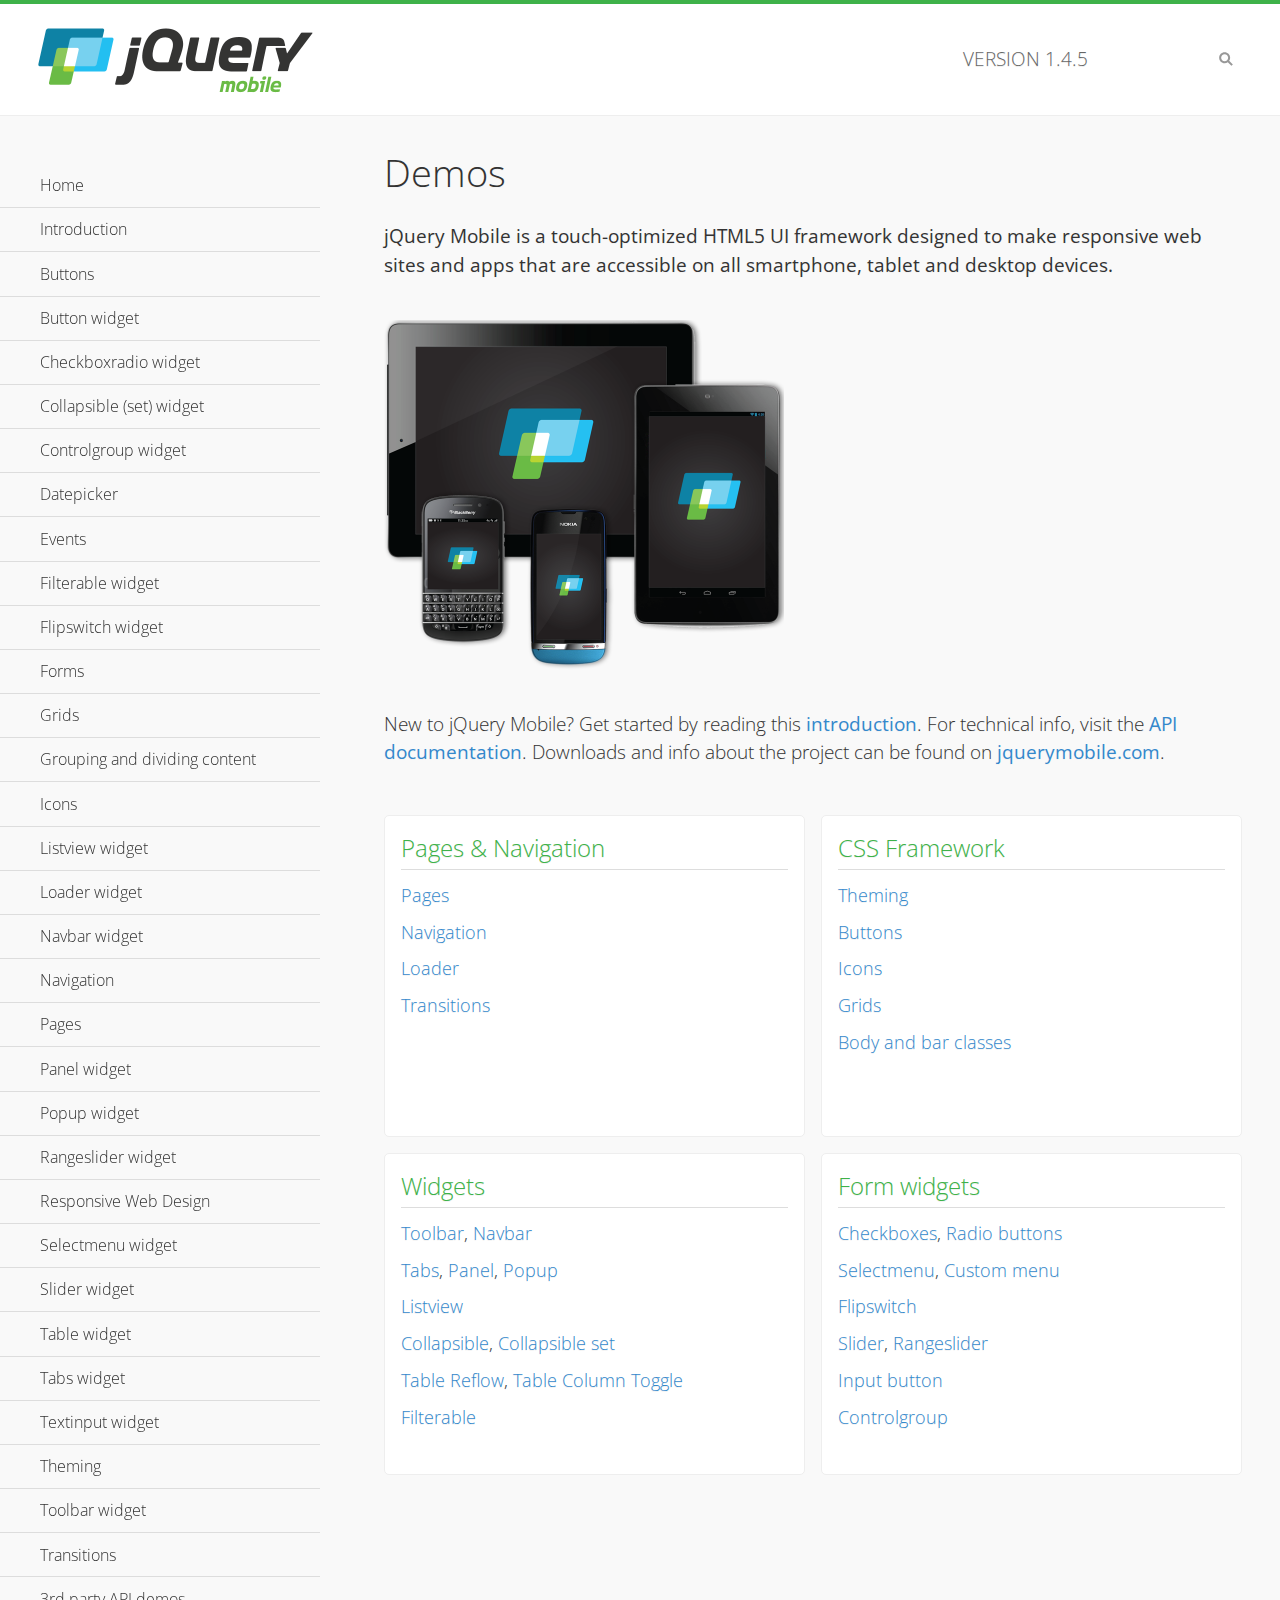
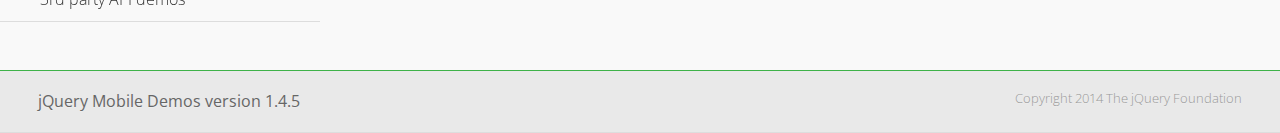
<file: js/demos/index.html>
<!DOCTYPE html>
<html>
<head>
	<meta charset="utf-8">
	<meta name="viewport" content="width=device-width, initial-scale=1">
	<title>jQuery Mobile Demos</title>
	<link rel="shortcut icon" href="favicon.ico">
	<link rel="stylesheet" href="css/themes/default/jquery.mobile-1.4.5.min.css">
	<link rel="stylesheet" href="_assets/css/jqm-demos.css">
    <link rel="stylesheet" href="http://fonts.googleapis.com/css?family=Open+Sans:300,400,700">
	<script src="js/jquery.js"></script>
	<script src="_assets/js/index.js"></script>
	<script src="js/jquery.mobile-1.4.5.min.js"></script>
</head>
<body>
<div data-role="page" class="jqm-demos jqm-home">

	<div data-role="header" class="jqm-header">
		<h2><img src="_assets/img/jquery-logo.png" alt="jQuery Mobile"></h2>
		<p>Version <span class="jqm-version"></span></p>
		<a href="#" class="jqm-navmenu-link ui-btn ui-btn-icon-notext ui-corner-all ui-icon-bars ui-nodisc-icon ui-alt-icon ui-btn-left">Menu</a>
		<a href="#" class="jqm-search-link ui-btn ui-btn-icon-notext ui-corner-all ui-icon-search ui-nodisc-icon ui-alt-icon ui-btn-right">Search</a>
	</div><!-- /header -->

	<div role="main" class="ui-content jqm-content">

		<h1>Demos</h1>

		<p><strong>jQuery Mobile is a touch-optimized HTML5 UI framework designed to make responsive web sites and apps that are accessible on all smartphone, tablet and desktop devices.</strong></p>

		<img src="_assets/img/devices.png">

		<p>New to jQuery Mobile? Get started by reading this <a href="intro/" data-ajax="false">introduction</a>. For technical info, visit the <a href="http://api.jquerymobile.com" title="jQuery Mobile API documentation" target="_blank">API documentation</a>. Downloads and info about the project can be found on <a href="http://jquerymobile.com" title="jQuery Mobile web site" target="_blank">jquerymobile.com</a>.</p>

        <div class="ui-grid-a ui-responsive">
        	<div class="ui-block-a">
        		<div class="jqm-block-content">
        			<h3>Pages &amp; Navigation</h3>

        			<p><a href="pages/" data-ajax="false">Pages</a></p>
        			<p><a href="navigation/" data-ajax="false">Navigation</a></p>
        			<p><a href="loader/" data-ajax="false">Loader</a></p>
        			<p><a href="transitions/" data-ajax="false">Transitions</a></p>
        		</div>
        	</div>
        	<div class="ui-block-b">
        		<div class="jqm-block-content">
        			<h3>CSS Framework</h3>

        			<p><a href="theme-default/" data-ajax="false">Theming</a></p>
        			<p><a href="button-markup/" data-ajax="false">Buttons</a></p>
        			<p><a href="icons/" data-ajax="false">Icons</a></p>
        			<p><a href="grids/" data-ajax="false">Grids</a></p>
        			<p><a href="../body-bar-classes/" data-ajax="false">Body and bar classes</a></p>
        		</div>
        	</div>        	
        	<div class="ui-block-a">
        		<div class="jqm-block-content">
        			<h3>Widgets</h3>

        			<p><a href="toolbar/" data-ajax="false">Toolbar</a>, <a href="navbar/" data-ajax="false">Navbar</a></p>
        			<p><a href="tabs/" data-ajax="false">Tabs</a>, <a href="panel/" data-ajax="false">Panel</a>, <a href="popup/" data-ajax="false">Popup</a></p>
        			<p><a href="listview/" data-ajax="false">Listview</a></p>
        			<p><a href="collapsible/" data-ajax="false">Collapsible</a>, <a href="collapsibleset/" data-ajax="false">Collapsible set</a></p>
        			<p><a href="table-reflow/" data-ajax="false">Table Reflow</a>, <a href="table-column-toggle/" data-ajax="false">Table Column Toggle</a></p>
        			<p><a href="filterable/" data-ajax="false">Filterable</a></p>
        		</div>
        	</div>
        	<div class="ui-block-b">
        		<div class="jqm-block-content">
        			<h3>Form widgets</h3>

        			<p><a href="checkboxradio-checkbox/" data-ajax="false">Checkboxes</a>, <a href="checkboxradio-radio/" data-ajax="false">Radio buttons</a></p>
        			<p><a href="selectmenu/" data-ajax="false">Selectmenu</a>, <a href="selectmenu-custom/" data-ajax="false">Custom menu</a></p>
        			<p><a href="flipswitch/" data-ajax="false">Flipswitch</a></p>
        			<p><a href="slider/" data-ajax="false">Slider</a>, <a href="rangeslider/" data-ajax="false">Rangeslider</a></p>
        			<p><a href="button/" data-ajax="false">Input button</a></p>
        			<p><a href="controlgroup/" data-ajax="false">Controlgroup</a></p>
        		</div>
        	</div>
        </div>

	</div><!-- /content -->
	    <div data-role="panel" class="jqm-navmenu-panel" data-position="left" data-display="overlay" data-theme="a">
	    	<ul class="jqm-list ui-alt-icon ui-nodisc-icon">
<li data-filtertext="demos homepage" data-icon="home"><a href=".././">Home</a></li>
<li data-filtertext="introduction overview getting started"><a href="../intro/" data-ajax="false">Introduction</a></li>
<li data-filtertext="buttons button markup buttonmarkup method anchor link button element"><a href="../button-markup/" data-ajax="false">Buttons</a></li>
<li data-filtertext="form button widget input button submit reset"><a href="../button/" data-ajax="false">Button widget</a></li>
<li data-role="collapsible" data-enhanced="true" data-collapsed-icon="carat-d" data-expanded-icon="carat-u" data-iconpos="right" data-inset="false" class="ui-collapsible ui-collapsible-themed-content ui-collapsible-collapsed">
	<h3 class="ui-collapsible-heading ui-collapsible-heading-collapsed">
		<a href="#" class="ui-collapsible-heading-toggle ui-btn ui-btn-icon-right ui-btn-inherit ui-icon-carat-d">
		    Checkboxradio widget<span class="ui-collapsible-heading-status"> click to expand contents</span>
		</a>
	</h3>
	<div class="ui-collapsible-content ui-body-inherit ui-collapsible-content-collapsed" aria-hidden="true">
		<ul>
			<li data-filtertext="form checkboxradio widget checkbox input checkboxes controlgroups"><a href="../checkboxradio-checkbox/" data-ajax="false">Checkboxes</a></li>
			<li data-filtertext="form checkboxradio widget radio input radio buttons controlgroups"><a href="../checkboxradio-radio/" data-ajax="false">Radio buttons</a></li>
		</ul>
	</div>
</li>
<li data-role="collapsible" data-enhanced="true" data-collapsed-icon="carat-d" data-expanded-icon="carat-u" data-iconpos="right" data-inset="false" class="ui-collapsible ui-collapsible-themed-content ui-collapsible-collapsed">
	<h3 class="ui-collapsible-heading ui-collapsible-heading-collapsed">
		<a href="#" class="ui-collapsible-heading-toggle ui-btn ui-btn-icon-right ui-btn-inherit ui-icon-carat-d">
			Collapsible (set) widget<span class="ui-collapsible-heading-status"> click to expand contents</span>
		</a>
	</h3>
	<div class="ui-collapsible-content ui-body-inherit ui-collapsible-content-collapsed" aria-hidden="true">
		<ul>
			<li data-filtertext="collapsibles content formatting"><a href="../collapsible/" data-ajax="false">Collapsible</a></li>
			<li data-filtertext="dynamic collapsible set accordion append expand"><a href="../collapsible-dynamic/" data-ajax="false">Dynamic collapsibles</a></li>
			<li data-filtertext="accordions collapsible set widget content formatting grouped collapsibles"><a href="../collapsibleset/" data-ajax="false">Collapsible set</a></li>
		</ul>
	</div>
</li>
<li data-role="collapsible" data-enhanced="true" data-collapsed-icon="carat-d" data-expanded-icon="carat-u" data-iconpos="right" data-inset="false" class="ui-collapsible ui-collapsible-themed-content ui-collapsible-collapsed">
	<h3 class="ui-collapsible-heading ui-collapsible-heading-collapsed">
		<a href="#" class="ui-collapsible-heading-toggle ui-btn ui-btn-icon-right ui-btn-inherit ui-icon-carat-d">
			Controlgroup widget<span class="ui-collapsible-heading-status"> click to expand contents</span>
		</a>
	</h3>
	<div class="ui-collapsible-content ui-body-inherit ui-collapsible-content-collapsed" aria-hidden="true">
		<ul>
			<li data-filtertext="controlgroups selectmenu checkboxradio input grouped buttons horizontal vertical"><a href="../controlgroup/" data-ajax="false">Controlgroup</a></li>
			<li data-filtertext="dynamic controlgroup dynamically add buttons"><a href="../controlgroup-dynamic/" data-ajax="false">Dynamic controlgroups</a></li>
		</ul>
	</div>
</li>
<li data-filtertext="form datepicker widget date input"><a href="../datepicker/" data-ajax="false">Datepicker</a></li>
<li data-role="collapsible" data-enhanced="true" data-collapsed-icon="carat-d" data-expanded-icon="carat-u" data-iconpos="right" data-inset="false" class="ui-collapsible ui-collapsible-themed-content ui-collapsible-collapsed">
	<h3 class="ui-collapsible-heading ui-collapsible-heading-collapsed">
		<a href="#" class="ui-collapsible-heading-toggle ui-btn ui-btn-icon-right ui-btn-inherit ui-icon-carat-d">
			Events<span class="ui-collapsible-heading-status"> click to expand contents</span>
		</a>
	</h3>
	<div class="ui-collapsible-content ui-body-inherit ui-collapsible-content-collapsed" aria-hidden="true">
		<ul>
			<li data-filtertext="swipe to delete list items listviews swipe events"><a href="../swipe-list/" data-ajax="false">Swipe list items</a></li>
			<li data-filtertext="swipe to navigate swipe page navigation swipe events"><a href="../swipe-page/" data-ajax="false">Swipe page navigation</a></li>
		</ul>
	</div>
</li>
<li data-filtertext="filterable filter elements sorting searching listview table"><a href="../filterable/" data-ajax="false">Filterable widget</a></li>
<li data-filtertext="form flipswitch widget flip toggle switch binary select checkbox input"><a href="../flipswitch/" data-ajax="false">Flipswitch widget</a></li>
<li data-role="collapsible" data-enhanced="true" data-collapsed-icon="carat-d" data-expanded-icon="carat-u" data-iconpos="right" data-inset="false" class="ui-collapsible ui-collapsible-themed-content ui-collapsible-collapsed">
	<h3 class="ui-collapsible-heading ui-collapsible-heading-collapsed">
		<a href="#" class="ui-collapsible-heading-toggle ui-btn ui-btn-icon-right ui-btn-inherit ui-icon-carat-d">
			Forms<span class="ui-collapsible-heading-status"> click to expand contents</span>
		</a>
	</h3>
	<div class="ui-collapsible-content ui-body-inherit ui-collapsible-content-collapsed" aria-hidden="true">
		<ul>
			<li data-filtertext="forms text checkbox radio range button submit reset inputs selects textarea slider flipswitch label form elements"><a href="../forms/" data-ajax="false">Forms</a></li>
			<li data-filtertext="form hide labels hidden accessible ui-hidden-accessible forms"><a href="../forms-label-hidden-accessible/" data-ajax="false">Hide labels</a></li>
			<li data-filtertext="form field containers fieldcontain ui-field-contain forms"><a href="../forms-field-contain/" data-ajax="false">Field containers</a></li>
			<li data-filtertext="forms disabled form elements"><a href="../forms-disabled/" data-ajax="false">Forms disabled</a></li>
			<li data-filtertext="forms gallery examples overview forms text checkbox radio range button submit reset inputs selects textarea slider flipswitch label form elements"><a href="../forms-gallery/" data-ajax="false">Forms gallery</a></li>
		</ul>
	</div>
</li>
<li data-role="collapsible" data-enhanced="true" data-collapsed-icon="carat-d" data-expanded-icon="carat-u" data-iconpos="right" data-inset="false" class="ui-collapsible ui-collapsible-themed-content ui-collapsible-collapsed">
	<h3 class="ui-collapsible-heading ui-collapsible-heading-collapsed">
		<a href="#" class="ui-collapsible-heading-toggle ui-btn ui-btn-icon-right ui-btn-inherit ui-icon-carat-d">
			Grids<span class="ui-collapsible-heading-status"> click to expand contents</span>
		</a>
	</h3>
	<div class="ui-collapsible-content ui-body-inherit ui-collapsible-content-collapsed" aria-hidden="true">
		<ul>
			<li data-filtertext="grids columns blocks content formatting rwd responsive css framework"><a href="../grids/" data-ajax="false">Grids</a></li>
			<li data-filtertext="buttons in grids css framework"><a href="../grids-buttons/" data-ajax="false">Buttons in grids</a></li>
			<li data-filtertext="custom responsive grids rwd css framework"><a href="../grids-custom-responsive/" data-ajax="false">Custom responsive grids</a></li>
		</ul>
	</div>
</li>
<li data-filtertext="blocks content formatting sections heading"><a href="../body-bar-classes/" data-ajax="false">Grouping and dividing content</a></li>
<li data-role="collapsible" data-enhanced="true" data-collapsed-icon="carat-d" data-expanded-icon="carat-u" data-iconpos="right" data-inset="false" class="ui-collapsible ui-collapsible-themed-content ui-collapsible-collapsed">
	<h3 class="ui-collapsible-heading ui-collapsible-heading-collapsed">
		<a href="#" class="ui-collapsible-heading-toggle ui-btn ui-btn-icon-right ui-btn-inherit ui-icon-carat-d">
			Icons<span class="ui-collapsible-heading-status"> click to expand contents</span>
		</a>
	</h3>
	<div class="ui-collapsible-content ui-body-inherit ui-collapsible-content-collapsed" aria-hidden="true">
		<ul>
			<li data-filtertext="button icons svg disc alt custom icon position"><a href="../icons/" data-ajax="false">Icons</a></li>
			<li data-filtertext=""><a href="../icons-grunticon/" data-ajax="false">Grunticon loader</a></li>
		</ul>
	</div>
</li>
<li data-role="collapsible" data-enhanced="true" data-collapsed-icon="carat-d" data-expanded-icon="carat-u" data-iconpos="right" data-inset="false" class="ui-collapsible ui-collapsible-themed-content ui-collapsible-collapsed">
	<h3 class="ui-collapsible-heading ui-collapsible-heading-collapsed">
		<a href="#" class="ui-collapsible-heading-toggle ui-btn ui-btn-icon-right ui-btn-inherit ui-icon-carat-d">
			Listview widget<span class="ui-collapsible-heading-status"> click to expand contents</span>
		</a>
	</h3>
	<div class="ui-collapsible-content ui-body-inherit ui-collapsible-content-collapsed" aria-hidden="true">
		<ul>
			<li data-filtertext="listview widget thumbnails icons nested split button collapsible ul ol"><a href="../listview/" data-ajax="false">Listview</a></li>
			<li data-filtertext="autocomplete filterable reveal listview filtertextbeforefilter placeholder"><a href="../listview-autocomplete/" data-ajax="false">Listview autocomplete</a></li>
			<li data-filtertext="autocomplete filterable reveal listview remote data filtertextbeforefilter placeholder"><a href="../listview-autocomplete-remote/" data-ajax="false">Listview autocomplete remote data</a></li>
			<li data-filtertext="autodividers anchor jump scroll linkbars listview lists ul ol"><a href="../listview-autodividers-linkbar/" data-ajax="false">Listview autodividers linkbar</a></li>
			<li data-filtertext="listview autodividers selector autodividersselector lists ul ol"><a href="../listview-autodividers-selector/" data-ajax="false">Listview autodividers selector</a></li>
			<li data-filtertext="listview nested list items"><a href="../listview-nested-lists/" data-ajax="false">Nested Listviews</a></li>
			<li data-filtertext="listview collapsible list items flat"><a href="../listview-collapsible-item-flat/" data-ajax="false">Listview collapsible list items (flat)</a></li>
			<li data-filtertext="listview collapsible list indented"><a href="../listview-collapsible-item-indented/" data-ajax="false">Listview collapsible list items (indented)</a></li>
			<li data-filtertext="grid listview responsive grids responsive listviews lists ul"><a href="../listview-grid/" data-ajax="false">Listview responsive grid</a></li>
		</ul>
	</div>
</li>
<li data-filtertext="loader widget page loading navigation overlay spinner"><a href="../loader/" data-ajax="false">Loader widget</a></li>
<li data-filtertext="navbar widget navmenu toolbars header footer"><a href="../navbar/" data-ajax="false">Navbar widget</a></li>
<li data-role="collapsible" data-enhanced="true" data-collapsed-icon="carat-d" data-expanded-icon="carat-u" data-iconpos="right" data-inset="false" class="ui-collapsible ui-collapsible-themed-content ui-collapsible-collapsed">
	<h3 class="ui-collapsible-heading ui-collapsible-heading-collapsed">
		<a href="#" class="ui-collapsible-heading-toggle ui-btn ui-btn-icon-right ui-btn-inherit ui-icon-carat-d">
			Navigation<span class="ui-collapsible-heading-status"> click to expand contents</span>
		</a>
	</h3>
	<div class="ui-collapsible-content ui-body-inherit ui-collapsible-content-collapsed" aria-hidden="true">
		<ul>
			<li data-filtertext="ajax navigation navigate widget history event method"><a href="../navigation/" data-ajax="false">Navigation</a></li>
			<li data-filtertext="linking pages page links navigation ajax prefetch cache"><a href="../navigation-linking-pages/" data-ajax="false">Linking pages</a></li>
			<!-- <li data-filtertext="php redirect server redirection server-side navigation"><a href="../navigation-php-redirect/" data-ajax="false">PHP redirect demo</a></li>-->
			<li data-filtertext="navigation redirection hash query"><a href="../navigation-hash-processing/" data-ajax="false">Hash processing demo</a></li>
			<li data-filtertext="navigation redirection hash query"><a href="../page-events/" data-ajax="false">Page Navigation Events</a></li>
		</ul>
	</div>
</li>
<li data-role="collapsible" data-enhanced="true" data-collapsed-icon="carat-d" data-expanded-icon="carat-u" data-iconpos="right" data-inset="false" class="ui-collapsible ui-collapsible-themed-content ui-collapsible-collapsed">
	<h3 class="ui-collapsible-heading ui-collapsible-heading-collapsed">
		<a href="#" class="ui-collapsible-heading-toggle ui-btn ui-btn-icon-right ui-btn-inherit ui-icon-carat-d">
			Pages<span class="ui-collapsible-heading-status"> click to expand contents</span>
		</a>
	</h3>
	<div class="ui-collapsible-content ui-body-inherit ui-collapsible-content-collapsed" aria-hidden="true">
		<ul>
			<li data-filtertext="pages page widget ajax navigation"><a href="../pages/" data-ajax="false">Pages</a></li>
			<li data-filtertext="single page"><a href="../pages-single-page/" data-ajax="false">Single page</a></li>
			<li data-filtertext="multipage multi-page page"><a href="../pages-multi-page/" data-ajax="false">Multi-page template</a></li>
			<li data-filtertext="dialog page widget modal popup"><a href="../pages-dialog/" data-ajax="false">Dialog page</a></li>
		</ul>
	</div>
</li>
<li data-role="collapsible" data-enhanced="true" data-collapsed-icon="carat-d" data-expanded-icon="carat-u" data-iconpos="right" data-inset="false" class="ui-collapsible ui-collapsible-themed-content ui-collapsible-collapsed">
	<h3 class="ui-collapsible-heading ui-collapsible-heading-collapsed">
		<a href="#" class="ui-collapsible-heading-toggle ui-btn ui-btn-icon-right ui-btn-inherit ui-icon-carat-d">
			Panel widget<span class="ui-collapsible-heading-status"> click to expand contents</span>
		</a>
	</h3>
	<div class="ui-collapsible-content ui-body-inherit ui-collapsible-content-collapsed" aria-hidden="true">
		<ul>
			<li data-filtertext="panel widget sliding panels reveal push overlay responsive"><a href="../panel/" data-ajax="false">Panel</a></li>
			<li data-filtertext=""><a href="../panel-external/" data-ajax="false">External panels</a></li>
			<li data-filtertext="panel "><a href="../panel-fixed/" data-ajax="false">Fixed panels</a></li>
			<li data-filtertext="panel slide panels sliding panels shadow rwd responsive breakpoint"><a href="../panel-responsive/" data-ajax="false">Panels responsive</a></li>
			<li data-filtertext="panel custom style custom panel width reveal shadow listview panel styling page background wrapper"><a href="../panel-styling/" data-ajax="false">Custom panel style</a></li>
			<li data-filtertext="panel open on swipe"><a href="../panel-swipe-open/" data-ajax="false">Panel open on swipe</a></li>
			<li data-filtertext="panels outside page internal external toolbars"><a href="../panel-external-internal/" data-ajax="false">Panel external and internal</a></li>
		</ul>
	</div>
</li>
<li data-role="collapsible" data-enhanced="true" data-collapsed-icon="carat-d" data-expanded-icon="carat-u" data-iconpos="right" data-inset="false" class="ui-collapsible ui-collapsible-themed-content ui-collapsible-collapsed">
	<h3 class="ui-collapsible-heading ui-collapsible-heading-collapsed">
		<a href="#" class="ui-collapsible-heading-toggle ui-btn ui-btn-icon-right ui-btn-inherit ui-icon-carat-d">
			Popup widget<span class="ui-collapsible-heading-status"> click to expand contents</span>
		</a>
	</h3>
	<div class="ui-collapsible-content ui-body-inherit ui-collapsible-content-collapsed" aria-hidden="true">
		<ul>
			<li data-filtertext="popup widget popups dialog modal transition tooltip lightbox form overlay screen flip pop fade transition"><a href="../popup/" data-ajax="false">Popup</a></li>
			<li data-filtertext="popup alignment position"><a href="../popup-alignment/" data-ajax="false">Popup alignment</a></li>
			<li data-filtertext="popup arrow size popups popover"><a href="../popup-arrow-size/" data-ajax="false">Popup arrow size</a></li>
			<li data-filtertext="dynamic popups popup images lightbox"><a href="../popup-dynamic/" data-ajax="false">Dynamic popups</a></li>
			<li data-filtertext="popups with iframes scaling"><a href="../popup-iframe/" data-ajax="false">Popups with iframes</a></li>
			<li data-filtertext="popup image scaling"><a href="../popup-image-scaling/" data-ajax="false">Popup image scaling</a></li>
			<li data-filtertext="external popup outside multi-page"><a href="../popup-outside-multipage/" data-ajax="false">Popup outside multi-page</a></li>
		</ul>
	</div>
</li>
<li data-filtertext="form rangeslider widget dual sliders dual handle sliders range input"><a href="../rangeslider/" data-ajax="false">Rangeslider widget</a></li>
<li data-filtertext="responsive web design rwd adaptive progressive enhancement PE accessible mobile breakpoints media query media queries"><a href="../rwd/" data-ajax="false">Responsive Web Design</a></li>
<li data-role="collapsible" data-enhanced="true" data-collapsed-icon="carat-d" data-expanded-icon="carat-u" data-iconpos="right" data-inset="false" class="ui-collapsible ui-collapsible-themed-content ui-collapsible-collapsed">
	<h3 class="ui-collapsible-heading ui-collapsible-heading-collapsed">
		<a href="#" class="ui-collapsible-heading-toggle ui-btn ui-btn-icon-right ui-btn-inherit ui-icon-carat-d">
			Selectmenu widget<span class="ui-collapsible-heading-status"> click to expand contents</span>
		</a>
	</h3>
	<div class="ui-collapsible-content ui-body-inherit ui-collapsible-content-collapsed" aria-hidden="true">
		<ul>
			<li data-filtertext="form selectmenu widget select input custom select menu selects"><a href="../selectmenu/" data-ajax="false">Selectmenu</a></li>
			<li data-filtertext="form custom select menu selectmenu widget custom menu option optgroup multiple selects"><a href="../selectmenu-custom/" data-ajax="false">Custom select menu</a></li>
			<li data-filtertext="filterable select filter popup dialog"><a href="../selectmenu-custom-filter/" data-ajax="false">Custom select menu with filter</a></li>
		</ul>
	</div>
</li>
<li data-role="collapsible" data-enhanced="true" data-collapsed-icon="carat-d" data-expanded-icon="carat-u" data-iconpos="right" data-inset="false" class="ui-collapsible ui-collapsible-themed-content ui-collapsible-collapsed">
	<h3 class="ui-collapsible-heading ui-collapsible-heading-collapsed">
		<a href="#" class="ui-collapsible-heading-toggle ui-btn ui-btn-icon-right ui-btn-inherit ui-icon-carat-d">
			Slider widget<span class="ui-collapsible-heading-status"> click to expand contents</span>
		</a>
	</h3>
	<div class="ui-collapsible-content ui-body-inherit ui-collapsible-content-collapsed" aria-hidden="true">
		<ul>
			<li data-filtertext="form slider widget range input single sliders"><a href="../slider/" data-ajax="false">Slider</a></li>
			<li data-filtertext="form slider widget flipswitch slider binary select flip toggle switch"><a href="../slider-flipswitch/" data-ajax="false">Slider flip toggle switch</a></li>
			<li data-filtertext="form slider tooltip handle value input range sliders"><a href="../slider-tooltip/" data-ajax="false">Slider tooltip</a></li>
		</ul>
	</div>
</li>
<li data-role="collapsible" data-enhanced="true" data-collapsed-icon="carat-d" data-expanded-icon="carat-u" data-iconpos="right" data-inset="false" class="ui-collapsible ui-collapsible-themed-content ui-collapsible-collapsed">
	<h3 class="ui-collapsible-heading ui-collapsible-heading-collapsed">
		<a href="#" class="ui-collapsible-heading-toggle ui-btn ui-btn-icon-right ui-btn-inherit ui-icon-carat-d">
			Table widget<span class="ui-collapsible-heading-status"> click to expand contents</span>
		</a>
	</h3>
	<div class="ui-collapsible-content ui-body-inherit ui-collapsible-content-collapsed" aria-hidden="true">
		<ul>
			<li data-filtertext="table widget reflow column toggle th td responsive tables rwd hide show tabular"><a href="../table-column-toggle/" data-ajax="false">Table Column Toggle</a></li>
			<li data-filtertext="table column toggle phone comparison demo"><a href="../table-column-toggle-example/" data-ajax="false">Table Column Toggle demo</a></li>
			<li data-filtertext="responsive tables table column toggle heading groups rwd breakpoint"><a href="../table-column-toggle-heading-groups/" data-ajax="false">Table Column Toggle heading groups</a></li>
			<li data-filtertext="responsive tables table column toggle hide rwd breakpoint customization options"><a href="../table-column-toggle-options/" data-ajax="false">Table Column Toggle options</a></li>
			<li data-filtertext="table reflow th td responsive rwd columns tabular"><a href="../table-reflow/" data-ajax="false">Table Reflow</a></li>
			<li data-filtertext="responsive tables table reflow heading groups rwd breakpoint"><a href="../table-reflow-heading-groups/" data-ajax="false">Table Reflow heading groups</a></li>
			<li data-filtertext="responsive tables table reflow stripes strokes table style"><a href="../table-reflow-stripes-strokes/" data-ajax="false">Table Reflow stripes and strokes</a></li>
			<li data-filtertext="responsive tables table reflow stack custom styles"><a href="../table-reflow-styling/" data-ajax="false">Table Reflow custom styles</a></li>
		</ul>
	</div>
</li>
<li data-filtertext="ui tabs widget"><a href="../tabs/" data-ajax="false">Tabs widget</a></li>
<li data-filtertext="form textinput widget text input textarea number date time tel email file color password"><a href="../textinput/" data-ajax="false">Textinput widget</a></li>
<li data-role="collapsible" data-enhanced="true" data-collapsed-icon="carat-d" data-expanded-icon="carat-u" data-iconpos="right" data-inset="false" class="ui-collapsible ui-collapsible-themed-content ui-collapsible-collapsed">
	<h3 class="ui-collapsible-heading ui-collapsible-heading-collapsed">
		<a href="#" class="ui-collapsible-heading-toggle ui-btn ui-btn-icon-right ui-btn-inherit ui-icon-carat-d">
			Theming<span class="ui-collapsible-heading-status"> click to expand contents</span>
		</a>
	</h3>
	<div class="ui-collapsible-content ui-body-inherit ui-collapsible-content-collapsed" aria-hidden="true">
		<ul>
			<li data-filtertext="default theme swatches theming style css"><a href="../theme-default/" data-ajax="false">Default theme</a></li>
			<li data-filtertext="classic theme old theme swatches theming style css"><a href="../theme-classic/" data-ajax="false">Classic theme</a></li>
		</ul>
	</div>
</li>
<li data-role="collapsible" data-enhanced="true" data-collapsed-icon="carat-d" data-expanded-icon="carat-u" data-iconpos="right" data-inset="false" class="ui-collapsible ui-collapsible-themed-content ui-collapsible-collapsed">
	<h3 class="ui-collapsible-heading ui-collapsible-heading-collapsed">
		<a href="#" class="ui-collapsible-heading-toggle ui-btn ui-btn-icon-right ui-btn-inherit ui-icon-carat-d">
			Toolbar widget<span class="ui-collapsible-heading-status"> click to expand contents</span>
		</a>
	</h3>
	<div class="ui-collapsible-content ui-body-inherit ui-collapsible-content-collapsed" aria-hidden="true">
		<ul>
			<li data-filtertext="toolbar widget header footer toolbars fixed fullscreen external sections"><a href="../toolbar/" data-ajax="false">Toolbar</a></li>
			<li data-filtertext="dynamic toolbars dynamically add toolbar header footer"><a href="../toolbar-dynamic/" data-ajax="false">Dynamic toolbars</a></li>
			<li data-filtertext="external toolbars header footer"><a href="../toolbar-external/" data-ajax="false">External toolbars</a></li>
			<li data-filtertext="fixed toolbars header footer"><a href="../toolbar-fixed/" data-ajax="false">Fixed toolbars</a></li>
			<li data-filtertext="fixed fullscreen toolbars header footer"><a href="../toolbar-fixed-fullscreen/" data-ajax="false">Fullscreen toolbars</a></li>
			<li data-filtertext="external fixed toolbars header footer"><a href="../toolbar-fixed-external/" data-ajax="false">Fixed external toolbars</a></li>
			<li data-filtertext="external persistent toolbars header footer navbar navmenu"><a href="../toolbar-fixed-persistent/" data-ajax="false">Persistent toolbars</a></li>
			<li data-filtertext="external ajax optimized toolbars persistent toolbars header footer navbar"><a href="../toolbar-fixed-persistent-optimized/" data-ajax="false">Ajax optimized toolbars</a></li>
			<li data-filtertext="form in toolbars header footer"><a href="../toolbar-fixed-forms/" data-ajax="false">Form in toolbar</a></li>
		</ul>
	</div>
</li>
<li data-filtertext="page transitions animated pages popup navigation flip slide fade pop"><a href="../transitions/" data-ajax="false">Transitions</a></li>
<li data-role="collapsible" data-enhanced="true" data-collapsed-icon="carat-d" data-expanded-icon="carat-u" data-iconpos="right" data-inset="false" class="ui-collapsible ui-collapsible-themed-content ui-collapsible-collapsed">
	<h3 class="ui-collapsible-heading ui-collapsible-heading-collapsed">
		<a href="#" class="ui-collapsible-heading-toggle ui-btn ui-btn-icon-right ui-btn-inherit ui-icon-carat-d">
			3rd party API demos<span class="ui-collapsible-heading-status"> click to expand contents</span>
		</a>
	</h3>
	<div class="ui-collapsible-content ui-body-inherit ui-collapsible-content-collapsed" aria-hidden="true">
		<ul>
			<li data-filtertext="backbone requirejs navigation router"><a href="../backbone-requirejs/" data-ajax="false">Backbone RequireJS</a></li>
			<li data-filtertext="google maps geolocation demo"><a href="../map-geolocation/" data-ajax="false">Google Maps geolocation</a></li>
			<li data-filtertext="google maps hybrid"><a href="../map-list-toggle/" data-ajax="false">Google Maps list toggle</a></li>
		</ul>
	</div>
</li>



		     </ul>
		</div><!-- /panel -->


	<div data-role="footer" data-position="fixed" data-tap-toggle="false" class="jqm-footer">
		<p>jQuery Mobile Demos version <span class="jqm-version"></span></p>
		<p>Copyright 2014 The jQuery Foundation</p>
	</div><!-- /footer -->
	<!-- TODO: This should become an external panel so we can add input to markup (unique ID) -->
    <div data-role="panel" class="jqm-search-panel" data-position="right" data-display="overlay" data-theme="a">
		<div class="jqm-search">
			<ul class="jqm-list" data-filter-placeholder="Search demos..." data-filter-reveal="true">
<li data-filtertext="demos homepage" data-icon="home"><a href=".././">Home</a></li>
<li data-filtertext="introduction overview getting started"><a href="../intro/" data-ajax="false">Introduction</a></li>
<li data-filtertext="buttons button markup buttonmarkup method anchor link button element"><a href="../button-markup/" data-ajax="false">Buttons</a></li>
<li data-filtertext="form button widget input button submit reset"><a href="../button/" data-ajax="false">Button widget</a></li>
<li data-role="collapsible" data-enhanced="true" data-collapsed-icon="carat-d" data-expanded-icon="carat-u" data-iconpos="right" data-inset="false" class="ui-collapsible ui-collapsible-themed-content ui-collapsible-collapsed">
	<h3 class="ui-collapsible-heading ui-collapsible-heading-collapsed">
		<a href="#" class="ui-collapsible-heading-toggle ui-btn ui-btn-icon-right ui-btn-inherit ui-icon-carat-d">
		    Checkboxradio widget<span class="ui-collapsible-heading-status"> click to expand contents</span>
		</a>
	</h3>
	<div class="ui-collapsible-content ui-body-inherit ui-collapsible-content-collapsed" aria-hidden="true">
		<ul>
			<li data-filtertext="form checkboxradio widget checkbox input checkboxes controlgroups"><a href="../checkboxradio-checkbox/" data-ajax="false">Checkboxes</a></li>
			<li data-filtertext="form checkboxradio widget radio input radio buttons controlgroups"><a href="../checkboxradio-radio/" data-ajax="false">Radio buttons</a></li>
		</ul>
	</div>
</li>
<li data-role="collapsible" data-enhanced="true" data-collapsed-icon="carat-d" data-expanded-icon="carat-u" data-iconpos="right" data-inset="false" class="ui-collapsible ui-collapsible-themed-content ui-collapsible-collapsed">
	<h3 class="ui-collapsible-heading ui-collapsible-heading-collapsed">
		<a href="#" class="ui-collapsible-heading-toggle ui-btn ui-btn-icon-right ui-btn-inherit ui-icon-carat-d">
			Collapsible (set) widget<span class="ui-collapsible-heading-status"> click to expand contents</span>
		</a>
	</h3>
	<div class="ui-collapsible-content ui-body-inherit ui-collapsible-content-collapsed" aria-hidden="true">
		<ul>
			<li data-filtertext="collapsibles content formatting"><a href="../collapsible/" data-ajax="false">Collapsible</a></li>
			<li data-filtertext="dynamic collapsible set accordion append expand"><a href="../collapsible-dynamic/" data-ajax="false">Dynamic collapsibles</a></li>
			<li data-filtertext="accordions collapsible set widget content formatting grouped collapsibles"><a href="../collapsibleset/" data-ajax="false">Collapsible set</a></li>
		</ul>
	</div>
</li>
<li data-role="collapsible" data-enhanced="true" data-collapsed-icon="carat-d" data-expanded-icon="carat-u" data-iconpos="right" data-inset="false" class="ui-collapsible ui-collapsible-themed-content ui-collapsible-collapsed">
	<h3 class="ui-collapsible-heading ui-collapsible-heading-collapsed">
		<a href="#" class="ui-collapsible-heading-toggle ui-btn ui-btn-icon-right ui-btn-inherit ui-icon-carat-d">
			Controlgroup widget<span class="ui-collapsible-heading-status"> click to expand contents</span>
		</a>
	</h3>
	<div class="ui-collapsible-content ui-body-inherit ui-collapsible-content-collapsed" aria-hidden="true">
		<ul>
			<li data-filtertext="controlgroups selectmenu checkboxradio input grouped buttons horizontal vertical"><a href="../controlgroup/" data-ajax="false">Controlgroup</a></li>
			<li data-filtertext="dynamic controlgroup dynamically add buttons"><a href="../controlgroup-dynamic/" data-ajax="false">Dynamic controlgroups</a></li>
		</ul>
	</div>
</li>
<li data-filtertext="form datepicker widget date input"><a href="../datepicker/" data-ajax="false">Datepicker</a></li>
<li data-role="collapsible" data-enhanced="true" data-collapsed-icon="carat-d" data-expanded-icon="carat-u" data-iconpos="right" data-inset="false" class="ui-collapsible ui-collapsible-themed-content ui-collapsible-collapsed">
	<h3 class="ui-collapsible-heading ui-collapsible-heading-collapsed">
		<a href="#" class="ui-collapsible-heading-toggle ui-btn ui-btn-icon-right ui-btn-inherit ui-icon-carat-d">
			Events<span class="ui-collapsible-heading-status"> click to expand contents</span>
		</a>
	</h3>
	<div class="ui-collapsible-content ui-body-inherit ui-collapsible-content-collapsed" aria-hidden="true">
		<ul>
			<li data-filtertext="swipe to delete list items listviews swipe events"><a href="../swipe-list/" data-ajax="false">Swipe list items</a></li>
			<li data-filtertext="swipe to navigate swipe page navigation swipe events"><a href="../swipe-page/" data-ajax="false">Swipe page navigation</a></li>
		</ul>
	</div>
</li>
<li data-filtertext="filterable filter elements sorting searching listview table"><a href="../filterable/" data-ajax="false">Filterable widget</a></li>
<li data-filtertext="form flipswitch widget flip toggle switch binary select checkbox input"><a href="../flipswitch/" data-ajax="false">Flipswitch widget</a></li>
<li data-role="collapsible" data-enhanced="true" data-collapsed-icon="carat-d" data-expanded-icon="carat-u" data-iconpos="right" data-inset="false" class="ui-collapsible ui-collapsible-themed-content ui-collapsible-collapsed">
	<h3 class="ui-collapsible-heading ui-collapsible-heading-collapsed">
		<a href="#" class="ui-collapsible-heading-toggle ui-btn ui-btn-icon-right ui-btn-inherit ui-icon-carat-d">
			Forms<span class="ui-collapsible-heading-status"> click to expand contents</span>
		</a>
	</h3>
	<div class="ui-collapsible-content ui-body-inherit ui-collapsible-content-collapsed" aria-hidden="true">
		<ul>
			<li data-filtertext="forms text checkbox radio range button submit reset inputs selects textarea slider flipswitch label form elements"><a href="../forms/" data-ajax="false">Forms</a></li>
			<li data-filtertext="form hide labels hidden accessible ui-hidden-accessible forms"><a href="../forms-label-hidden-accessible/" data-ajax="false">Hide labels</a></li>
			<li data-filtertext="form field containers fieldcontain ui-field-contain forms"><a href="../forms-field-contain/" data-ajax="false">Field containers</a></li>
			<li data-filtertext="forms disabled form elements"><a href="../forms-disabled/" data-ajax="false">Forms disabled</a></li>
			<li data-filtertext="forms gallery examples overview forms text checkbox radio range button submit reset inputs selects textarea slider flipswitch label form elements"><a href="../forms-gallery/" data-ajax="false">Forms gallery</a></li>
		</ul>
	</div>
</li>
<li data-role="collapsible" data-enhanced="true" data-collapsed-icon="carat-d" data-expanded-icon="carat-u" data-iconpos="right" data-inset="false" class="ui-collapsible ui-collapsible-themed-content ui-collapsible-collapsed">
	<h3 class="ui-collapsible-heading ui-collapsible-heading-collapsed">
		<a href="#" class="ui-collapsible-heading-toggle ui-btn ui-btn-icon-right ui-btn-inherit ui-icon-carat-d">
			Grids<span class="ui-collapsible-heading-status"> click to expand contents</span>
		</a>
	</h3>
	<div class="ui-collapsible-content ui-body-inherit ui-collapsible-content-collapsed" aria-hidden="true">
		<ul>
			<li data-filtertext="grids columns blocks content formatting rwd responsive css framework"><a href="../grids/" data-ajax="false">Grids</a></li>
			<li data-filtertext="buttons in grids css framework"><a href="../grids-buttons/" data-ajax="false">Buttons in grids</a></li>
			<li data-filtertext="custom responsive grids rwd css framework"><a href="../grids-custom-responsive/" data-ajax="false">Custom responsive grids</a></li>
		</ul>
	</div>
</li>
<li data-filtertext="blocks content formatting sections heading"><a href="../body-bar-classes/" data-ajax="false">Grouping and dividing content</a></li>
<li data-role="collapsible" data-enhanced="true" data-collapsed-icon="carat-d" data-expanded-icon="carat-u" data-iconpos="right" data-inset="false" class="ui-collapsible ui-collapsible-themed-content ui-collapsible-collapsed">
	<h3 class="ui-collapsible-heading ui-collapsible-heading-collapsed">
		<a href="#" class="ui-collapsible-heading-toggle ui-btn ui-btn-icon-right ui-btn-inherit ui-icon-carat-d">
			Icons<span class="ui-collapsible-heading-status"> click to expand contents</span>
		</a>
	</h3>
	<div class="ui-collapsible-content ui-body-inherit ui-collapsible-content-collapsed" aria-hidden="true">
		<ul>
			<li data-filtertext="button icons svg disc alt custom icon position"><a href="../icons/" data-ajax="false">Icons</a></li>
			<li data-filtertext=""><a href="../icons-grunticon/" data-ajax="false">Grunticon loader</a></li>
		</ul>
	</div>
</li>
<li data-role="collapsible" data-enhanced="true" data-collapsed-icon="carat-d" data-expanded-icon="carat-u" data-iconpos="right" data-inset="false" class="ui-collapsible ui-collapsible-themed-content ui-collapsible-collapsed">
	<h3 class="ui-collapsible-heading ui-collapsible-heading-collapsed">
		<a href="#" class="ui-collapsible-heading-toggle ui-btn ui-btn-icon-right ui-btn-inherit ui-icon-carat-d">
			Listview widget<span class="ui-collapsible-heading-status"> click to expand contents</span>
		</a>
	</h3>
	<div class="ui-collapsible-content ui-body-inherit ui-collapsible-content-collapsed" aria-hidden="true">
		<ul>
			<li data-filtertext="listview widget thumbnails icons nested split button collapsible ul ol"><a href="../listview/" data-ajax="false">Listview</a></li>
			<li data-filtertext="autocomplete filterable reveal listview filtertextbeforefilter placeholder"><a href="../listview-autocomplete/" data-ajax="false">Listview autocomplete</a></li>
			<li data-filtertext="autocomplete filterable reveal listview remote data filtertextbeforefilter placeholder"><a href="../listview-autocomplete-remote/" data-ajax="false">Listview autocomplete remote data</a></li>
			<li data-filtertext="autodividers anchor jump scroll linkbars listview lists ul ol"><a href="../listview-autodividers-linkbar/" data-ajax="false">Listview autodividers linkbar</a></li>
			<li data-filtertext="listview autodividers selector autodividersselector lists ul ol"><a href="../listview-autodividers-selector/" data-ajax="false">Listview autodividers selector</a></li>
			<li data-filtertext="listview nested list items"><a href="../listview-nested-lists/" data-ajax="false">Nested Listviews</a></li>
			<li data-filtertext="listview collapsible list items flat"><a href="../listview-collapsible-item-flat/" data-ajax="false">Listview collapsible list items (flat)</a></li>
			<li data-filtertext="listview collapsible list indented"><a href="../listview-collapsible-item-indented/" data-ajax="false">Listview collapsible list items (indented)</a></li>
			<li data-filtertext="grid listview responsive grids responsive listviews lists ul"><a href="../listview-grid/" data-ajax="false">Listview responsive grid</a></li>
		</ul>
	</div>
</li>
<li data-filtertext="loader widget page loading navigation overlay spinner"><a href="../loader/" data-ajax="false">Loader widget</a></li>
<li data-filtertext="navbar widget navmenu toolbars header footer"><a href="../navbar/" data-ajax="false">Navbar widget</a></li>
<li data-role="collapsible" data-enhanced="true" data-collapsed-icon="carat-d" data-expanded-icon="carat-u" data-iconpos="right" data-inset="false" class="ui-collapsible ui-collapsible-themed-content ui-collapsible-collapsed">
	<h3 class="ui-collapsible-heading ui-collapsible-heading-collapsed">
		<a href="#" class="ui-collapsible-heading-toggle ui-btn ui-btn-icon-right ui-btn-inherit ui-icon-carat-d">
			Navigation<span class="ui-collapsible-heading-status"> click to expand contents</span>
		</a>
	</h3>
	<div class="ui-collapsible-content ui-body-inherit ui-collapsible-content-collapsed" aria-hidden="true">
		<ul>
			<li data-filtertext="ajax navigation navigate widget history event method"><a href="../navigation/" data-ajax="false">Navigation</a></li>
			<li data-filtertext="linking pages page links navigation ajax prefetch cache"><a href="../navigation-linking-pages/" data-ajax="false">Linking pages</a></li>
			<!-- <li data-filtertext="php redirect server redirection server-side navigation"><a href="../navigation-php-redirect/" data-ajax="false">PHP redirect demo</a></li>-->
			<li data-filtertext="navigation redirection hash query"><a href="../navigation-hash-processing/" data-ajax="false">Hash processing demo</a></li>
			<li data-filtertext="navigation redirection hash query"><a href="../page-events/" data-ajax="false">Page Navigation Events</a></li>
		</ul>
	</div>
</li>
<li data-role="collapsible" data-enhanced="true" data-collapsed-icon="carat-d" data-expanded-icon="carat-u" data-iconpos="right" data-inset="false" class="ui-collapsible ui-collapsible-themed-content ui-collapsible-collapsed">
	<h3 class="ui-collapsible-heading ui-collapsible-heading-collapsed">
		<a href="#" class="ui-collapsible-heading-toggle ui-btn ui-btn-icon-right ui-btn-inherit ui-icon-carat-d">
			Pages<span class="ui-collapsible-heading-status"> click to expand contents</span>
		</a>
	</h3>
	<div class="ui-collapsible-content ui-body-inherit ui-collapsible-content-collapsed" aria-hidden="true">
		<ul>
			<li data-filtertext="pages page widget ajax navigation"><a href="../pages/" data-ajax="false">Pages</a></li>
			<li data-filtertext="single page"><a href="../pages-single-page/" data-ajax="false">Single page</a></li>
			<li data-filtertext="multipage multi-page page"><a href="../pages-multi-page/" data-ajax="false">Multi-page template</a></li>
			<li data-filtertext="dialog page widget modal popup"><a href="../pages-dialog/" data-ajax="false">Dialog page</a></li>
		</ul>
	</div>
</li>
<li data-role="collapsible" data-enhanced="true" data-collapsed-icon="carat-d" data-expanded-icon="carat-u" data-iconpos="right" data-inset="false" class="ui-collapsible ui-collapsible-themed-content ui-collapsible-collapsed">
	<h3 class="ui-collapsible-heading ui-collapsible-heading-collapsed">
		<a href="#" class="ui-collapsible-heading-toggle ui-btn ui-btn-icon-right ui-btn-inherit ui-icon-carat-d">
			Panel widget<span class="ui-collapsible-heading-status"> click to expand contents</span>
		</a>
	</h3>
	<div class="ui-collapsible-content ui-body-inherit ui-collapsible-content-collapsed" aria-hidden="true">
		<ul>
			<li data-filtertext="panel widget sliding panels reveal push overlay responsive"><a href="../panel/" data-ajax="false">Panel</a></li>
			<li data-filtertext=""><a href="../panel-external/" data-ajax="false">External panels</a></li>
			<li data-filtertext="panel "><a href="../panel-fixed/" data-ajax="false">Fixed panels</a></li>
			<li data-filtertext="panel slide panels sliding panels shadow rwd responsive breakpoint"><a href="../panel-responsive/" data-ajax="false">Panels responsive</a></li>
			<li data-filtertext="panel custom style custom panel width reveal shadow listview panel styling page background wrapper"><a href="../panel-styling/" data-ajax="false">Custom panel style</a></li>
			<li data-filtertext="panel open on swipe"><a href="../panel-swipe-open/" data-ajax="false">Panel open on swipe</a></li>
			<li data-filtertext="panels outside page internal external toolbars"><a href="../panel-external-internal/" data-ajax="false">Panel external and internal</a></li>
		</ul>
	</div>
</li>
<li data-role="collapsible" data-enhanced="true" data-collapsed-icon="carat-d" data-expanded-icon="carat-u" data-iconpos="right" data-inset="false" class="ui-collapsible ui-collapsible-themed-content ui-collapsible-collapsed">
	<h3 class="ui-collapsible-heading ui-collapsible-heading-collapsed">
		<a href="#" class="ui-collapsible-heading-toggle ui-btn ui-btn-icon-right ui-btn-inherit ui-icon-carat-d">
			Popup widget<span class="ui-collapsible-heading-status"> click to expand contents</span>
		</a>
	</h3>
	<div class="ui-collapsible-content ui-body-inherit ui-collapsible-content-collapsed" aria-hidden="true">
		<ul>
			<li data-filtertext="popup widget popups dialog modal transition tooltip lightbox form overlay screen flip pop fade transition"><a href="../popup/" data-ajax="false">Popup</a></li>
			<li data-filtertext="popup alignment position"><a href="../popup-alignment/" data-ajax="false">Popup alignment</a></li>
			<li data-filtertext="popup arrow size popups popover"><a href="../popup-arrow-size/" data-ajax="false">Popup arrow size</a></li>
			<li data-filtertext="dynamic popups popup images lightbox"><a href="../popup-dynamic/" data-ajax="false">Dynamic popups</a></li>
			<li data-filtertext="popups with iframes scaling"><a href="../popup-iframe/" data-ajax="false">Popups with iframes</a></li>
			<li data-filtertext="popup image scaling"><a href="../popup-image-scaling/" data-ajax="false">Popup image scaling</a></li>
			<li data-filtertext="external popup outside multi-page"><a href="../popup-outside-multipage/" data-ajax="false">Popup outside multi-page</a></li>
		</ul>
	</div>
</li>
<li data-filtertext="form rangeslider widget dual sliders dual handle sliders range input"><a href="../rangeslider/" data-ajax="false">Rangeslider widget</a></li>
<li data-filtertext="responsive web design rwd adaptive progressive enhancement PE accessible mobile breakpoints media query media queries"><a href="../rwd/" data-ajax="false">Responsive Web Design</a></li>
<li data-role="collapsible" data-enhanced="true" data-collapsed-icon="carat-d" data-expanded-icon="carat-u" data-iconpos="right" data-inset="false" class="ui-collapsible ui-collapsible-themed-content ui-collapsible-collapsed">
	<h3 class="ui-collapsible-heading ui-collapsible-heading-collapsed">
		<a href="#" class="ui-collapsible-heading-toggle ui-btn ui-btn-icon-right ui-btn-inherit ui-icon-carat-d">
			Selectmenu widget<span class="ui-collapsible-heading-status"> click to expand contents</span>
		</a>
	</h3>
	<div class="ui-collapsible-content ui-body-inherit ui-collapsible-content-collapsed" aria-hidden="true">
		<ul>
			<li data-filtertext="form selectmenu widget select input custom select menu selects"><a href="../selectmenu/" data-ajax="false">Selectmenu</a></li>
			<li data-filtertext="form custom select menu selectmenu widget custom menu option optgroup multiple selects"><a href="../selectmenu-custom/" data-ajax="false">Custom select menu</a></li>
			<li data-filtertext="filterable select filter popup dialog"><a href="../selectmenu-custom-filter/" data-ajax="false">Custom select menu with filter</a></li>
		</ul>
	</div>
</li>
<li data-role="collapsible" data-enhanced="true" data-collapsed-icon="carat-d" data-expanded-icon="carat-u" data-iconpos="right" data-inset="false" class="ui-collapsible ui-collapsible-themed-content ui-collapsible-collapsed">
	<h3 class="ui-collapsible-heading ui-collapsible-heading-collapsed">
		<a href="#" class="ui-collapsible-heading-toggle ui-btn ui-btn-icon-right ui-btn-inherit ui-icon-carat-d">
			Slider widget<span class="ui-collapsible-heading-status"> click to expand contents</span>
		</a>
	</h3>
	<div class="ui-collapsible-content ui-body-inherit ui-collapsible-content-collapsed" aria-hidden="true">
		<ul>
			<li data-filtertext="form slider widget range input single sliders"><a href="../slider/" data-ajax="false">Slider</a></li>
			<li data-filtertext="form slider widget flipswitch slider binary select flip toggle switch"><a href="../slider-flipswitch/" data-ajax="false">Slider flip toggle switch</a></li>
			<li data-filtertext="form slider tooltip handle value input range sliders"><a href="../slider-tooltip/" data-ajax="false">Slider tooltip</a></li>
		</ul>
	</div>
</li>
<li data-role="collapsible" data-enhanced="true" data-collapsed-icon="carat-d" data-expanded-icon="carat-u" data-iconpos="right" data-inset="false" class="ui-collapsible ui-collapsible-themed-content ui-collapsible-collapsed">
	<h3 class="ui-collapsible-heading ui-collapsible-heading-collapsed">
		<a href="#" class="ui-collapsible-heading-toggle ui-btn ui-btn-icon-right ui-btn-inherit ui-icon-carat-d">
			Table widget<span class="ui-collapsible-heading-status"> click to expand contents</span>
		</a>
	</h3>
	<div class="ui-collapsible-content ui-body-inherit ui-collapsible-content-collapsed" aria-hidden="true">
		<ul>
			<li data-filtertext="table widget reflow column toggle th td responsive tables rwd hide show tabular"><a href="../table-column-toggle/" data-ajax="false">Table Column Toggle</a></li>
			<li data-filtertext="table column toggle phone comparison demo"><a href="../table-column-toggle-example/" data-ajax="false">Table Column Toggle demo</a></li>
			<li data-filtertext="responsive tables table column toggle heading groups rwd breakpoint"><a href="../table-column-toggle-heading-groups/" data-ajax="false">Table Column Toggle heading groups</a></li>
			<li data-filtertext="responsive tables table column toggle hide rwd breakpoint customization options"><a href="../table-column-toggle-options/" data-ajax="false">Table Column Toggle options</a></li>
			<li data-filtertext="table reflow th td responsive rwd columns tabular"><a href="../table-reflow/" data-ajax="false">Table Reflow</a></li>
			<li data-filtertext="responsive tables table reflow heading groups rwd breakpoint"><a href="../table-reflow-heading-groups/" data-ajax="false">Table Reflow heading groups</a></li>
			<li data-filtertext="responsive tables table reflow stripes strokes table style"><a href="../table-reflow-stripes-strokes/" data-ajax="false">Table Reflow stripes and strokes</a></li>
			<li data-filtertext="responsive tables table reflow stack custom styles"><a href="../table-reflow-styling/" data-ajax="false">Table Reflow custom styles</a></li>
		</ul>
	</div>
</li>
<li data-filtertext="ui tabs widget"><a href="../tabs/" data-ajax="false">Tabs widget</a></li>
<li data-filtertext="form textinput widget text input textarea number date time tel email file color password"><a href="../textinput/" data-ajax="false">Textinput widget</a></li>
<li data-role="collapsible" data-enhanced="true" data-collapsed-icon="carat-d" data-expanded-icon="carat-u" data-iconpos="right" data-inset="false" class="ui-collapsible ui-collapsible-themed-content ui-collapsible-collapsed">
	<h3 class="ui-collapsible-heading ui-collapsible-heading-collapsed">
		<a href="#" class="ui-collapsible-heading-toggle ui-btn ui-btn-icon-right ui-btn-inherit ui-icon-carat-d">
			Theming<span class="ui-collapsible-heading-status"> click to expand contents</span>
		</a>
	</h3>
	<div class="ui-collapsible-content ui-body-inherit ui-collapsible-content-collapsed" aria-hidden="true">
		<ul>
			<li data-filtertext="default theme swatches theming style css"><a href="../theme-default/" data-ajax="false">Default theme</a></li>
			<li data-filtertext="classic theme old theme swatches theming style css"><a href="../theme-classic/" data-ajax="false">Classic theme</a></li>
		</ul>
	</div>
</li>
<li data-role="collapsible" data-enhanced="true" data-collapsed-icon="carat-d" data-expanded-icon="carat-u" data-iconpos="right" data-inset="false" class="ui-collapsible ui-collapsible-themed-content ui-collapsible-collapsed">
	<h3 class="ui-collapsible-heading ui-collapsible-heading-collapsed">
		<a href="#" class="ui-collapsible-heading-toggle ui-btn ui-btn-icon-right ui-btn-inherit ui-icon-carat-d">
			Toolbar widget<span class="ui-collapsible-heading-status"> click to expand contents</span>
		</a>
	</h3>
	<div class="ui-collapsible-content ui-body-inherit ui-collapsible-content-collapsed" aria-hidden="true">
		<ul>
			<li data-filtertext="toolbar widget header footer toolbars fixed fullscreen external sections"><a href="../toolbar/" data-ajax="false">Toolbar</a></li>
			<li data-filtertext="dynamic toolbars dynamically add toolbar header footer"><a href="../toolbar-dynamic/" data-ajax="false">Dynamic toolbars</a></li>
			<li data-filtertext="external toolbars header footer"><a href="../toolbar-external/" data-ajax="false">External toolbars</a></li>
			<li data-filtertext="fixed toolbars header footer"><a href="../toolbar-fixed/" data-ajax="false">Fixed toolbars</a></li>
			<li data-filtertext="fixed fullscreen toolbars header footer"><a href="../toolbar-fixed-fullscreen/" data-ajax="false">Fullscreen toolbars</a></li>
			<li data-filtertext="external fixed toolbars header footer"><a href="../toolbar-fixed-external/" data-ajax="false">Fixed external toolbars</a></li>
			<li data-filtertext="external persistent toolbars header footer navbar navmenu"><a href="../toolbar-fixed-persistent/" data-ajax="false">Persistent toolbars</a></li>
			<li data-filtertext="external ajax optimized toolbars persistent toolbars header footer navbar"><a href="../toolbar-fixed-persistent-optimized/" data-ajax="false">Ajax optimized toolbars</a></li>
			<li data-filtertext="form in toolbars header footer"><a href="../toolbar-fixed-forms/" data-ajax="false">Form in toolbar</a></li>
		</ul>
	</div>
</li>
<li data-filtertext="page transitions animated pages popup navigation flip slide fade pop"><a href="../transitions/" data-ajax="false">Transitions</a></li>
<li data-role="collapsible" data-enhanced="true" data-collapsed-icon="carat-d" data-expanded-icon="carat-u" data-iconpos="right" data-inset="false" class="ui-collapsible ui-collapsible-themed-content ui-collapsible-collapsed">
	<h3 class="ui-collapsible-heading ui-collapsible-heading-collapsed">
		<a href="#" class="ui-collapsible-heading-toggle ui-btn ui-btn-icon-right ui-btn-inherit ui-icon-carat-d">
			3rd party API demos<span class="ui-collapsible-heading-status"> click to expand contents</span>
		</a>
	</h3>
	<div class="ui-collapsible-content ui-body-inherit ui-collapsible-content-collapsed" aria-hidden="true">
		<ul>
			<li data-filtertext="backbone requirejs navigation router"><a href="../backbone-requirejs/" data-ajax="false">Backbone RequireJS</a></li>
			<li data-filtertext="google maps geolocation demo"><a href="../map-geolocation/" data-ajax="false">Google Maps geolocation</a></li>
			<li data-filtertext="google maps hybrid"><a href="../map-list-toggle/" data-ajax="false">Google Maps list toggle</a></li>
		</ul>
	</div>
</li>



			</ul>
		</div>
	</div><!-- /panel -->


</div><!-- /page -->

</body>
</html>
</file>
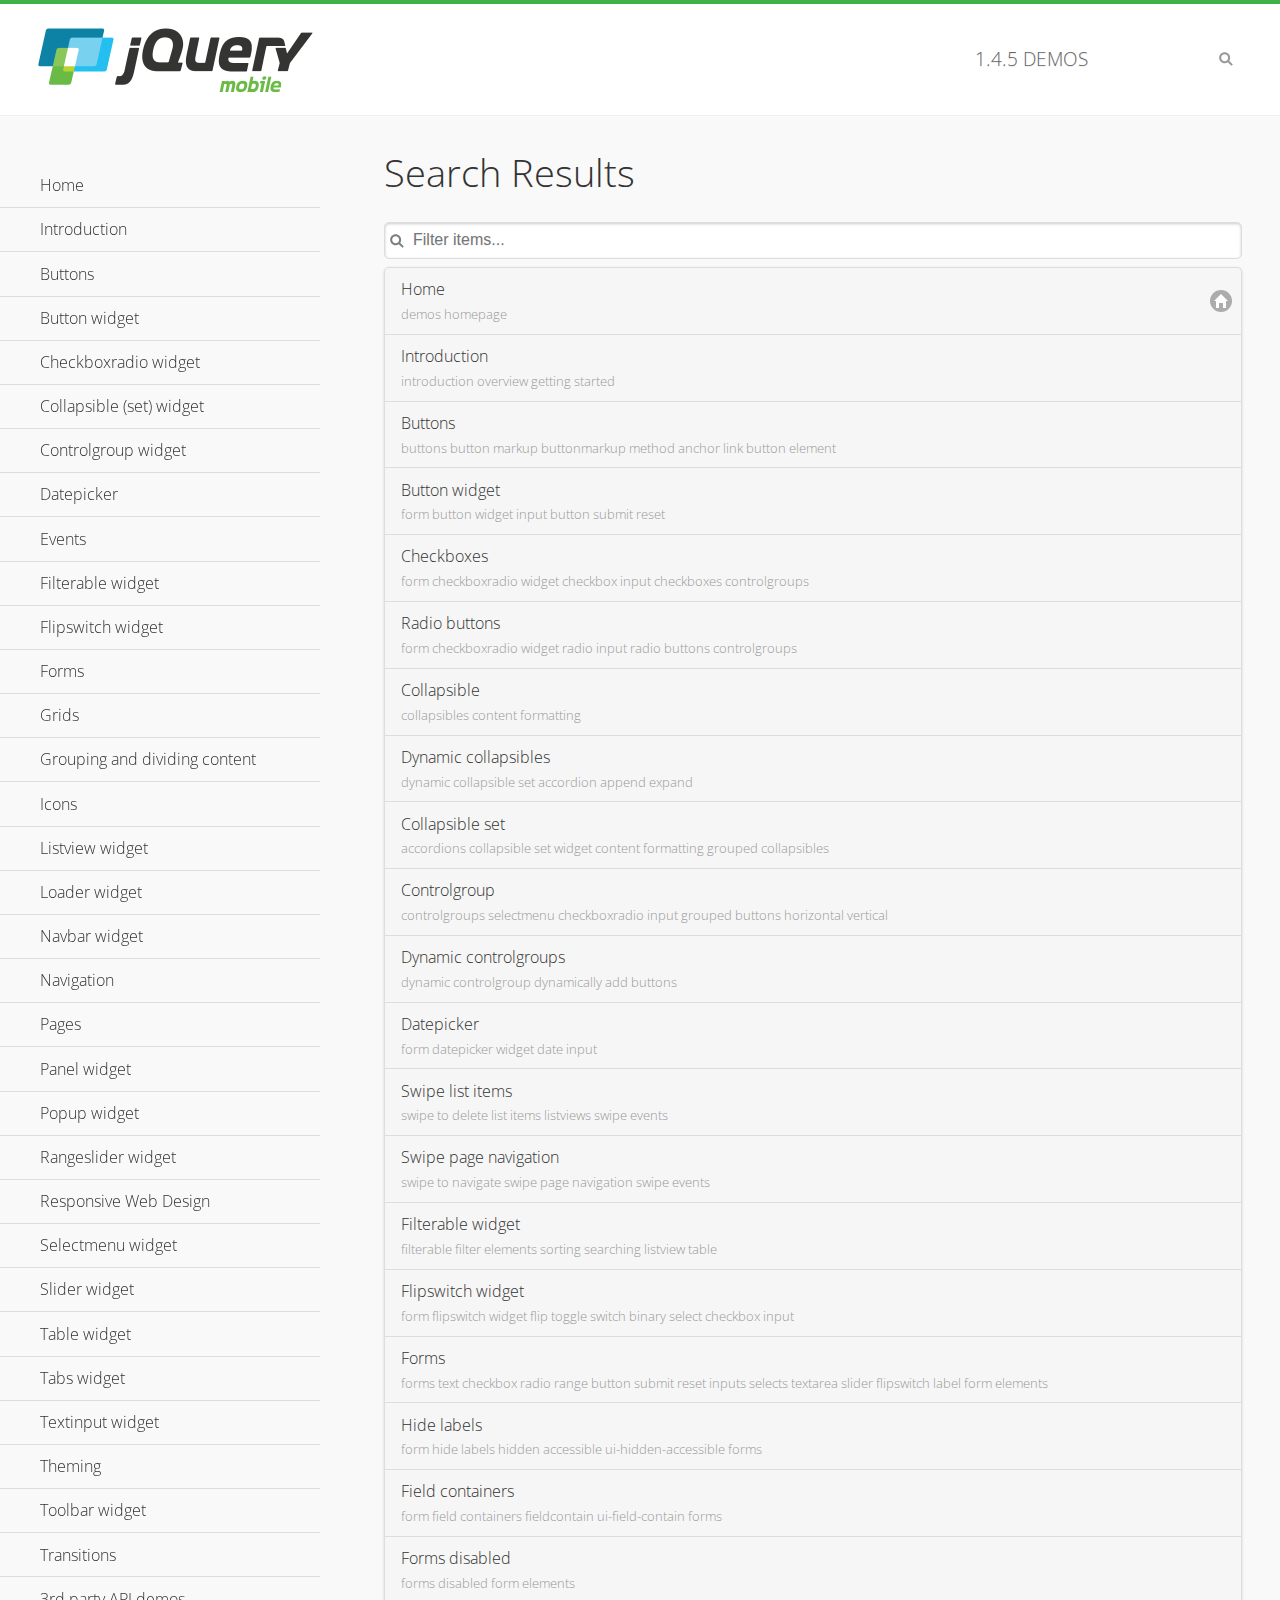
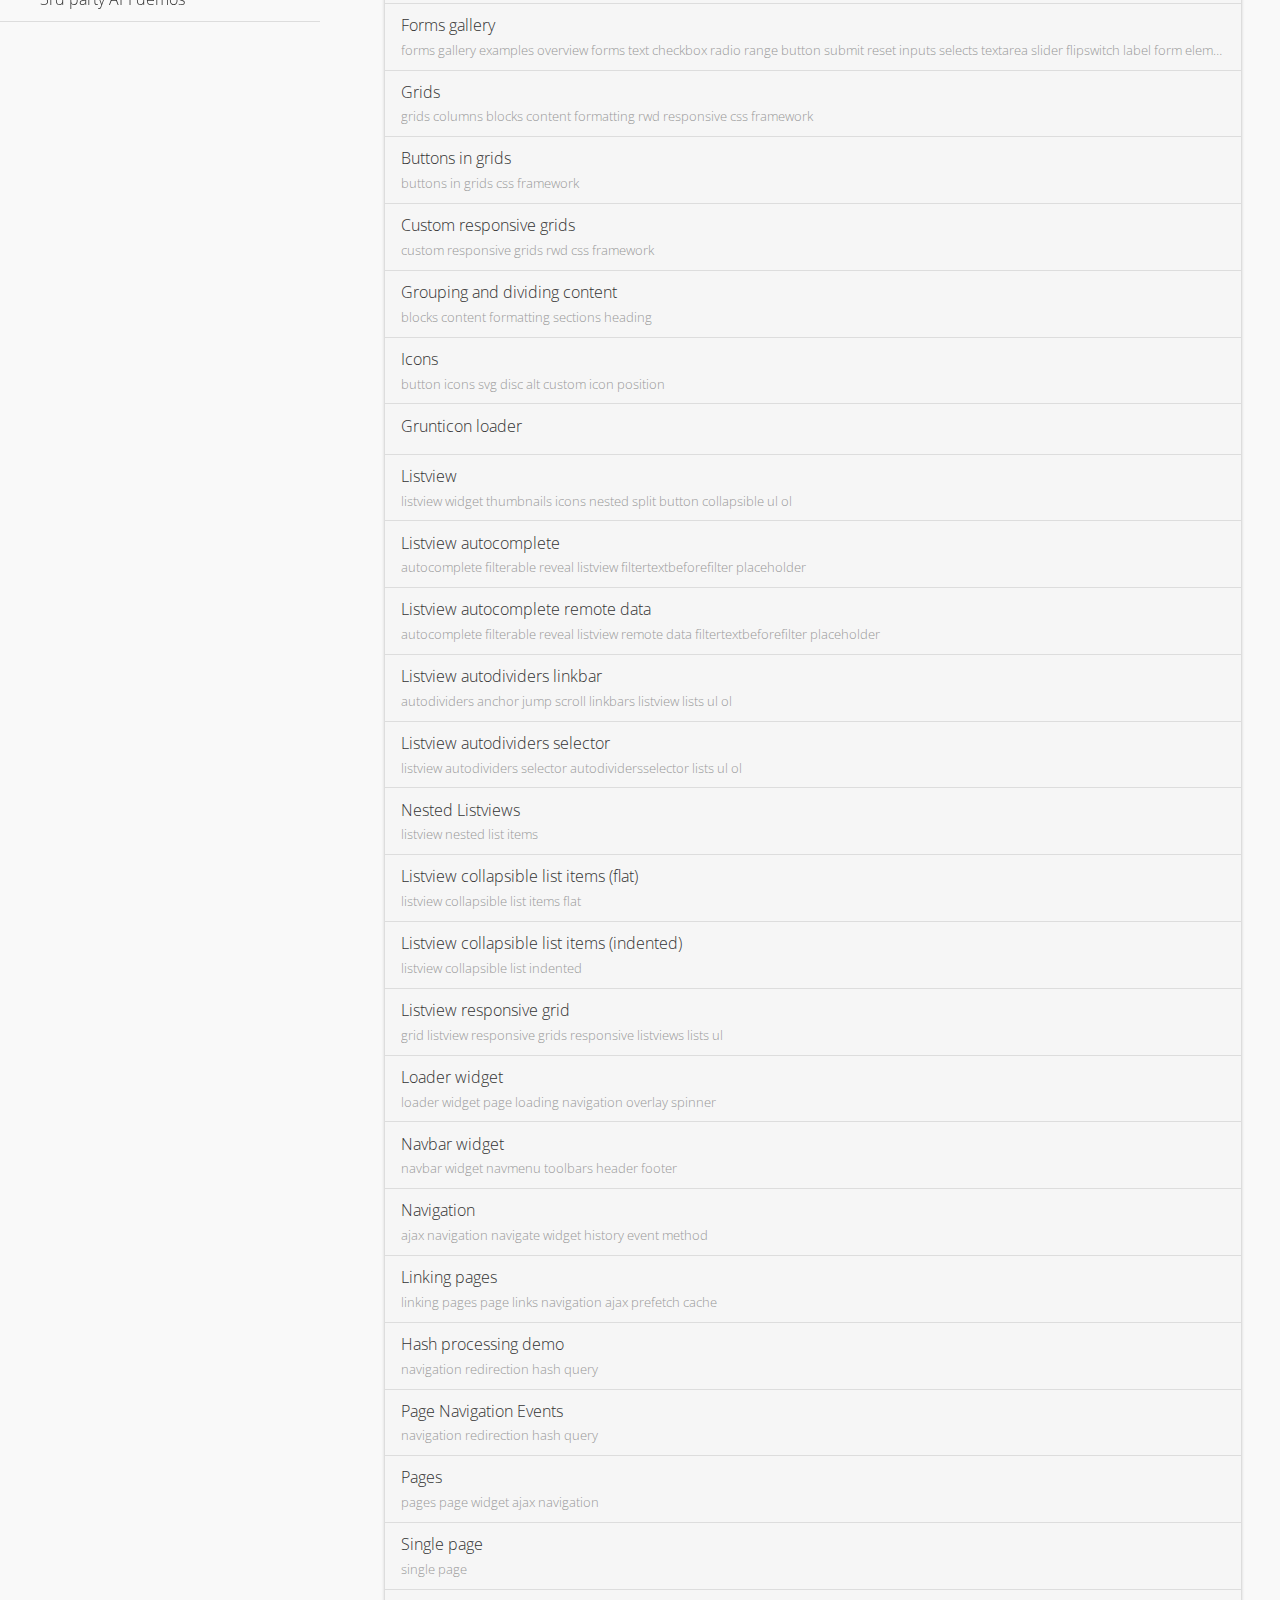
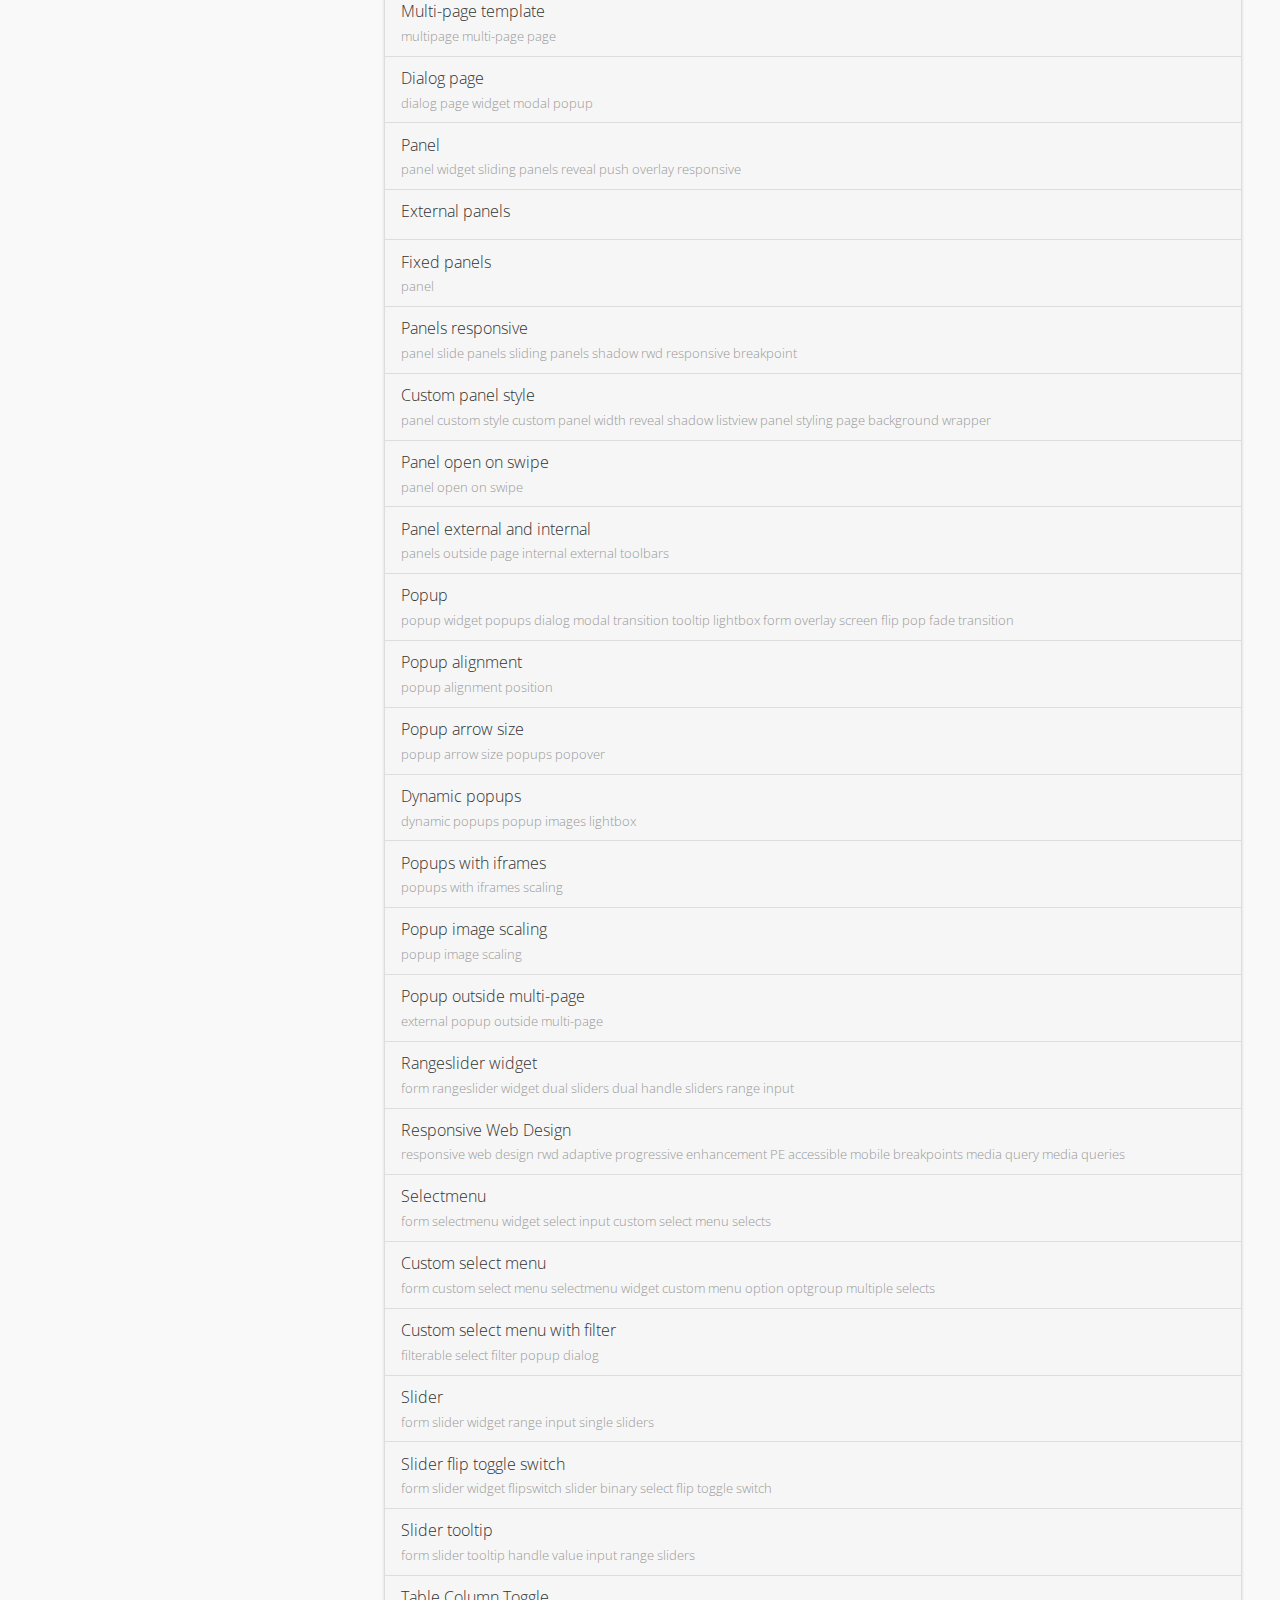
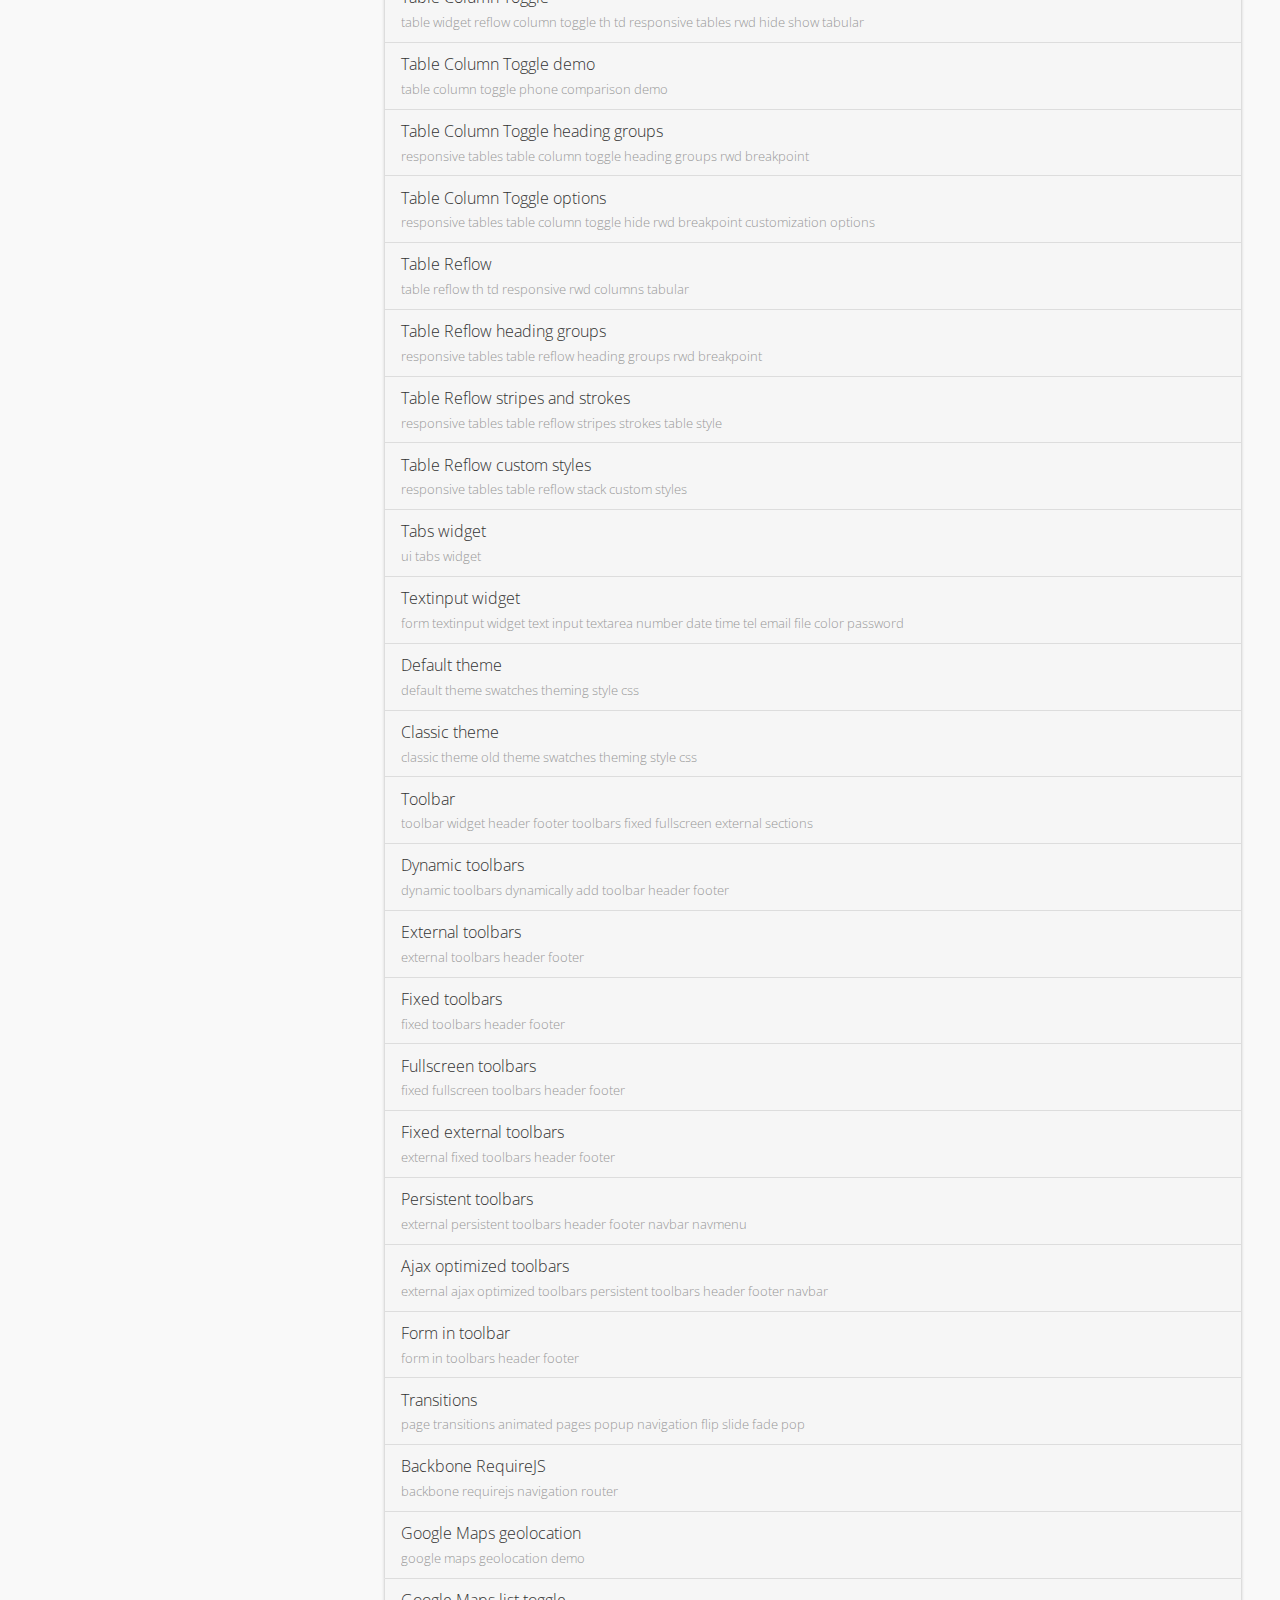
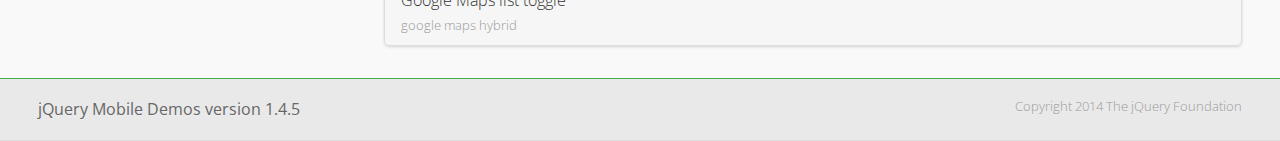
<file: js/demos/_search/index.html>
<!DOCTYPE html>
<html>
<head>
	<meta charset="utf-8">
	<meta name="viewport" content="width=device-width, initial-scale=1">
	<title>jQuery Mobile Demos</title>
	<link rel="stylesheet" href="../css/themes/default/jquery.mobile-1.4.5.min.css">
	<link rel="stylesheet" href="../_assets/css/jqm-demos.css">
	<link rel="shortcut icon" href="../_assets/favicon.ico">
    <link rel="stylesheet" href="http://fonts.googleapis.com/css?family=Open+Sans:300,400,700">
	<script src="../js/jquery.js"></script>
	<script src="../_assets/js/index.js"></script>
	<script src="../js/jquery.mobile-1.4.5.min.js"></script>

</head>
<body>
<div data-role="page" class="jqm-demos jqm-demos-index jqm-demos-search-results">

	<div data-role="header" class="jqm-header">
		<h2><a href="../" title="jQuery Mobile Demos home"><img src="../_assets/img/jquery-logo.png" alt="jQuery Mobile"></a></h2>
		<p><span class="jqm-version"></span> Demos</p>
		<a href="#" class="jqm-navmenu-link ui-btn ui-btn-icon-notext ui-corner-all ui-icon-bars ui-nodisc-icon ui-alt-icon ui-btn-left">Menu</a>
		<a href="#" class="jqm-search-link ui-btn ui-btn-icon-notext ui-corner-all ui-icon-search ui-nodisc-icon ui-alt-icon ui-btn-right">Search</a>
	</div><!-- /header -->

	<div role="main" class="ui-content jqm-content">

		<h1>Search Results</h1>

        <div class="jqm-search-results-wrap">
	        <ul class="jqm-list jqm-search-results-list">
<li data-filtertext="demos homepage" data-icon="home"><a href=".././">Home</a></li>
<li data-filtertext="introduction overview getting started"><a href="../intro/" data-ajax="false">Introduction</a></li>
<li data-filtertext="buttons button markup buttonmarkup method anchor link button element"><a href="../button-markup/" data-ajax="false">Buttons</a></li>
<li data-filtertext="form button widget input button submit reset"><a href="../button/" data-ajax="false">Button widget</a></li>
<li data-role="collapsible" data-enhanced="true" data-collapsed-icon="carat-d" data-expanded-icon="carat-u" data-iconpos="right" data-inset="false" class="ui-collapsible ui-collapsible-themed-content ui-collapsible-collapsed">
	<h3 class="ui-collapsible-heading ui-collapsible-heading-collapsed">
		<a href="#" class="ui-collapsible-heading-toggle ui-btn ui-btn-icon-right ui-btn-inherit ui-icon-carat-d">
		    Checkboxradio widget<span class="ui-collapsible-heading-status"> click to expand contents</span>
		</a>
	</h3>
	<div class="ui-collapsible-content ui-body-inherit ui-collapsible-content-collapsed" aria-hidden="true">
		<ul>
			<li data-filtertext="form checkboxradio widget checkbox input checkboxes controlgroups"><a href="../checkboxradio-checkbox/" data-ajax="false">Checkboxes</a></li>
			<li data-filtertext="form checkboxradio widget radio input radio buttons controlgroups"><a href="../checkboxradio-radio/" data-ajax="false">Radio buttons</a></li>
		</ul>
	</div>
</li>
<li data-role="collapsible" data-enhanced="true" data-collapsed-icon="carat-d" data-expanded-icon="carat-u" data-iconpos="right" data-inset="false" class="ui-collapsible ui-collapsible-themed-content ui-collapsible-collapsed">
	<h3 class="ui-collapsible-heading ui-collapsible-heading-collapsed">
		<a href="#" class="ui-collapsible-heading-toggle ui-btn ui-btn-icon-right ui-btn-inherit ui-icon-carat-d">
			Collapsible (set) widget<span class="ui-collapsible-heading-status"> click to expand contents</span>
		</a>
	</h3>
	<div class="ui-collapsible-content ui-body-inherit ui-collapsible-content-collapsed" aria-hidden="true">
		<ul>
			<li data-filtertext="collapsibles content formatting"><a href="../collapsible/" data-ajax="false">Collapsible</a></li>
			<li data-filtertext="dynamic collapsible set accordion append expand"><a href="../collapsible-dynamic/" data-ajax="false">Dynamic collapsibles</a></li>
			<li data-filtertext="accordions collapsible set widget content formatting grouped collapsibles"><a href="../collapsibleset/" data-ajax="false">Collapsible set</a></li>
		</ul>
	</div>
</li>
<li data-role="collapsible" data-enhanced="true" data-collapsed-icon="carat-d" data-expanded-icon="carat-u" data-iconpos="right" data-inset="false" class="ui-collapsible ui-collapsible-themed-content ui-collapsible-collapsed">
	<h3 class="ui-collapsible-heading ui-collapsible-heading-collapsed">
		<a href="#" class="ui-collapsible-heading-toggle ui-btn ui-btn-icon-right ui-btn-inherit ui-icon-carat-d">
			Controlgroup widget<span class="ui-collapsible-heading-status"> click to expand contents</span>
		</a>
	</h3>
	<div class="ui-collapsible-content ui-body-inherit ui-collapsible-content-collapsed" aria-hidden="true">
		<ul>
			<li data-filtertext="controlgroups selectmenu checkboxradio input grouped buttons horizontal vertical"><a href="../controlgroup/" data-ajax="false">Controlgroup</a></li>
			<li data-filtertext="dynamic controlgroup dynamically add buttons"><a href="../controlgroup-dynamic/" data-ajax="false">Dynamic controlgroups</a></li>
		</ul>
	</div>
</li>
<li data-filtertext="form datepicker widget date input"><a href="../datepicker/" data-ajax="false">Datepicker</a></li>
<li data-role="collapsible" data-enhanced="true" data-collapsed-icon="carat-d" data-expanded-icon="carat-u" data-iconpos="right" data-inset="false" class="ui-collapsible ui-collapsible-themed-content ui-collapsible-collapsed">
	<h3 class="ui-collapsible-heading ui-collapsible-heading-collapsed">
		<a href="#" class="ui-collapsible-heading-toggle ui-btn ui-btn-icon-right ui-btn-inherit ui-icon-carat-d">
			Events<span class="ui-collapsible-heading-status"> click to expand contents</span>
		</a>
	</h3>
	<div class="ui-collapsible-content ui-body-inherit ui-collapsible-content-collapsed" aria-hidden="true">
		<ul>
			<li data-filtertext="swipe to delete list items listviews swipe events"><a href="../swipe-list/" data-ajax="false">Swipe list items</a></li>
			<li data-filtertext="swipe to navigate swipe page navigation swipe events"><a href="../swipe-page/" data-ajax="false">Swipe page navigation</a></li>
		</ul>
	</div>
</li>
<li data-filtertext="filterable filter elements sorting searching listview table"><a href="../filterable/" data-ajax="false">Filterable widget</a></li>
<li data-filtertext="form flipswitch widget flip toggle switch binary select checkbox input"><a href="../flipswitch/" data-ajax="false">Flipswitch widget</a></li>
<li data-role="collapsible" data-enhanced="true" data-collapsed-icon="carat-d" data-expanded-icon="carat-u" data-iconpos="right" data-inset="false" class="ui-collapsible ui-collapsible-themed-content ui-collapsible-collapsed">
	<h3 class="ui-collapsible-heading ui-collapsible-heading-collapsed">
		<a href="#" class="ui-collapsible-heading-toggle ui-btn ui-btn-icon-right ui-btn-inherit ui-icon-carat-d">
			Forms<span class="ui-collapsible-heading-status"> click to expand contents</span>
		</a>
	</h3>
	<div class="ui-collapsible-content ui-body-inherit ui-collapsible-content-collapsed" aria-hidden="true">
		<ul>
			<li data-filtertext="forms text checkbox radio range button submit reset inputs selects textarea slider flipswitch label form elements"><a href="../forms/" data-ajax="false">Forms</a></li>
			<li data-filtertext="form hide labels hidden accessible ui-hidden-accessible forms"><a href="../forms-label-hidden-accessible/" data-ajax="false">Hide labels</a></li>
			<li data-filtertext="form field containers fieldcontain ui-field-contain forms"><a href="../forms-field-contain/" data-ajax="false">Field containers</a></li>
			<li data-filtertext="forms disabled form elements"><a href="../forms-disabled/" data-ajax="false">Forms disabled</a></li>
			<li data-filtertext="forms gallery examples overview forms text checkbox radio range button submit reset inputs selects textarea slider flipswitch label form elements"><a href="../forms-gallery/" data-ajax="false">Forms gallery</a></li>
		</ul>
	</div>
</li>
<li data-role="collapsible" data-enhanced="true" data-collapsed-icon="carat-d" data-expanded-icon="carat-u" data-iconpos="right" data-inset="false" class="ui-collapsible ui-collapsible-themed-content ui-collapsible-collapsed">
	<h3 class="ui-collapsible-heading ui-collapsible-heading-collapsed">
		<a href="#" class="ui-collapsible-heading-toggle ui-btn ui-btn-icon-right ui-btn-inherit ui-icon-carat-d">
			Grids<span class="ui-collapsible-heading-status"> click to expand contents</span>
		</a>
	</h3>
	<div class="ui-collapsible-content ui-body-inherit ui-collapsible-content-collapsed" aria-hidden="true">
		<ul>
			<li data-filtertext="grids columns blocks content formatting rwd responsive css framework"><a href="../grids/" data-ajax="false">Grids</a></li>
			<li data-filtertext="buttons in grids css framework"><a href="../grids-buttons/" data-ajax="false">Buttons in grids</a></li>
			<li data-filtertext="custom responsive grids rwd css framework"><a href="../grids-custom-responsive/" data-ajax="false">Custom responsive grids</a></li>
		</ul>
	</div>
</li>
<li data-filtertext="blocks content formatting sections heading"><a href="../body-bar-classes/" data-ajax="false">Grouping and dividing content</a></li>
<li data-role="collapsible" data-enhanced="true" data-collapsed-icon="carat-d" data-expanded-icon="carat-u" data-iconpos="right" data-inset="false" class="ui-collapsible ui-collapsible-themed-content ui-collapsible-collapsed">
	<h3 class="ui-collapsible-heading ui-collapsible-heading-collapsed">
		<a href="#" class="ui-collapsible-heading-toggle ui-btn ui-btn-icon-right ui-btn-inherit ui-icon-carat-d">
			Icons<span class="ui-collapsible-heading-status"> click to expand contents</span>
		</a>
	</h3>
	<div class="ui-collapsible-content ui-body-inherit ui-collapsible-content-collapsed" aria-hidden="true">
		<ul>
			<li data-filtertext="button icons svg disc alt custom icon position"><a href="../icons/" data-ajax="false">Icons</a></li>
			<li data-filtertext=""><a href="../icons-grunticon/" data-ajax="false">Grunticon loader</a></li>
		</ul>
	</div>
</li>
<li data-role="collapsible" data-enhanced="true" data-collapsed-icon="carat-d" data-expanded-icon="carat-u" data-iconpos="right" data-inset="false" class="ui-collapsible ui-collapsible-themed-content ui-collapsible-collapsed">
	<h3 class="ui-collapsible-heading ui-collapsible-heading-collapsed">
		<a href="#" class="ui-collapsible-heading-toggle ui-btn ui-btn-icon-right ui-btn-inherit ui-icon-carat-d">
			Listview widget<span class="ui-collapsible-heading-status"> click to expand contents</span>
		</a>
	</h3>
	<div class="ui-collapsible-content ui-body-inherit ui-collapsible-content-collapsed" aria-hidden="true">
		<ul>
			<li data-filtertext="listview widget thumbnails icons nested split button collapsible ul ol"><a href="../listview/" data-ajax="false">Listview</a></li>
			<li data-filtertext="autocomplete filterable reveal listview filtertextbeforefilter placeholder"><a href="../listview-autocomplete/" data-ajax="false">Listview autocomplete</a></li>
			<li data-filtertext="autocomplete filterable reveal listview remote data filtertextbeforefilter placeholder"><a href="../listview-autocomplete-remote/" data-ajax="false">Listview autocomplete remote data</a></li>
			<li data-filtertext="autodividers anchor jump scroll linkbars listview lists ul ol"><a href="../listview-autodividers-linkbar/" data-ajax="false">Listview autodividers linkbar</a></li>
			<li data-filtertext="listview autodividers selector autodividersselector lists ul ol"><a href="../listview-autodividers-selector/" data-ajax="false">Listview autodividers selector</a></li>
			<li data-filtertext="listview nested list items"><a href="../listview-nested-lists/" data-ajax="false">Nested Listviews</a></li>
			<li data-filtertext="listview collapsible list items flat"><a href="../listview-collapsible-item-flat/" data-ajax="false">Listview collapsible list items (flat)</a></li>
			<li data-filtertext="listview collapsible list indented"><a href="../listview-collapsible-item-indented/" data-ajax="false">Listview collapsible list items (indented)</a></li>
			<li data-filtertext="grid listview responsive grids responsive listviews lists ul"><a href="../listview-grid/" data-ajax="false">Listview responsive grid</a></li>
		</ul>
	</div>
</li>
<li data-filtertext="loader widget page loading navigation overlay spinner"><a href="../loader/" data-ajax="false">Loader widget</a></li>
<li data-filtertext="navbar widget navmenu toolbars header footer"><a href="../navbar/" data-ajax="false">Navbar widget</a></li>
<li data-role="collapsible" data-enhanced="true" data-collapsed-icon="carat-d" data-expanded-icon="carat-u" data-iconpos="right" data-inset="false" class="ui-collapsible ui-collapsible-themed-content ui-collapsible-collapsed">
	<h3 class="ui-collapsible-heading ui-collapsible-heading-collapsed">
		<a href="#" class="ui-collapsible-heading-toggle ui-btn ui-btn-icon-right ui-btn-inherit ui-icon-carat-d">
			Navigation<span class="ui-collapsible-heading-status"> click to expand contents</span>
		</a>
	</h3>
	<div class="ui-collapsible-content ui-body-inherit ui-collapsible-content-collapsed" aria-hidden="true">
		<ul>
			<li data-filtertext="ajax navigation navigate widget history event method"><a href="../navigation/" data-ajax="false">Navigation</a></li>
			<li data-filtertext="linking pages page links navigation ajax prefetch cache"><a href="../navigation-linking-pages/" data-ajax="false">Linking pages</a></li>
			<!-- <li data-filtertext="php redirect server redirection server-side navigation"><a href="../navigation-php-redirect/" data-ajax="false">PHP redirect demo</a></li>-->
			<li data-filtertext="navigation redirection hash query"><a href="../navigation-hash-processing/" data-ajax="false">Hash processing demo</a></li>
			<li data-filtertext="navigation redirection hash query"><a href="../page-events/" data-ajax="false">Page Navigation Events</a></li>
		</ul>
	</div>
</li>
<li data-role="collapsible" data-enhanced="true" data-collapsed-icon="carat-d" data-expanded-icon="carat-u" data-iconpos="right" data-inset="false" class="ui-collapsible ui-collapsible-themed-content ui-collapsible-collapsed">
	<h3 class="ui-collapsible-heading ui-collapsible-heading-collapsed">
		<a href="#" class="ui-collapsible-heading-toggle ui-btn ui-btn-icon-right ui-btn-inherit ui-icon-carat-d">
			Pages<span class="ui-collapsible-heading-status"> click to expand contents</span>
		</a>
	</h3>
	<div class="ui-collapsible-content ui-body-inherit ui-collapsible-content-collapsed" aria-hidden="true">
		<ul>
			<li data-filtertext="pages page widget ajax navigation"><a href="../pages/" data-ajax="false">Pages</a></li>
			<li data-filtertext="single page"><a href="../pages-single-page/" data-ajax="false">Single page</a></li>
			<li data-filtertext="multipage multi-page page"><a href="../pages-multi-page/" data-ajax="false">Multi-page template</a></li>
			<li data-filtertext="dialog page widget modal popup"><a href="../pages-dialog/" data-ajax="false">Dialog page</a></li>
		</ul>
	</div>
</li>
<li data-role="collapsible" data-enhanced="true" data-collapsed-icon="carat-d" data-expanded-icon="carat-u" data-iconpos="right" data-inset="false" class="ui-collapsible ui-collapsible-themed-content ui-collapsible-collapsed">
	<h3 class="ui-collapsible-heading ui-collapsible-heading-collapsed">
		<a href="#" class="ui-collapsible-heading-toggle ui-btn ui-btn-icon-right ui-btn-inherit ui-icon-carat-d">
			Panel widget<span class="ui-collapsible-heading-status"> click to expand contents</span>
		</a>
	</h3>
	<div class="ui-collapsible-content ui-body-inherit ui-collapsible-content-collapsed" aria-hidden="true">
		<ul>
			<li data-filtertext="panel widget sliding panels reveal push overlay responsive"><a href="../panel/" data-ajax="false">Panel</a></li>
			<li data-filtertext=""><a href="../panel-external/" data-ajax="false">External panels</a></li>
			<li data-filtertext="panel "><a href="../panel-fixed/" data-ajax="false">Fixed panels</a></li>
			<li data-filtertext="panel slide panels sliding panels shadow rwd responsive breakpoint"><a href="../panel-responsive/" data-ajax="false">Panels responsive</a></li>
			<li data-filtertext="panel custom style custom panel width reveal shadow listview panel styling page background wrapper"><a href="../panel-styling/" data-ajax="false">Custom panel style</a></li>
			<li data-filtertext="panel open on swipe"><a href="../panel-swipe-open/" data-ajax="false">Panel open on swipe</a></li>
			<li data-filtertext="panels outside page internal external toolbars"><a href="../panel-external-internal/" data-ajax="false">Panel external and internal</a></li>
		</ul>
	</div>
</li>
<li data-role="collapsible" data-enhanced="true" data-collapsed-icon="carat-d" data-expanded-icon="carat-u" data-iconpos="right" data-inset="false" class="ui-collapsible ui-collapsible-themed-content ui-collapsible-collapsed">
	<h3 class="ui-collapsible-heading ui-collapsible-heading-collapsed">
		<a href="#" class="ui-collapsible-heading-toggle ui-btn ui-btn-icon-right ui-btn-inherit ui-icon-carat-d">
			Popup widget<span class="ui-collapsible-heading-status"> click to expand contents</span>
		</a>
	</h3>
	<div class="ui-collapsible-content ui-body-inherit ui-collapsible-content-collapsed" aria-hidden="true">
		<ul>
			<li data-filtertext="popup widget popups dialog modal transition tooltip lightbox form overlay screen flip pop fade transition"><a href="../popup/" data-ajax="false">Popup</a></li>
			<li data-filtertext="popup alignment position"><a href="../popup-alignment/" data-ajax="false">Popup alignment</a></li>
			<li data-filtertext="popup arrow size popups popover"><a href="../popup-arrow-size/" data-ajax="false">Popup arrow size</a></li>
			<li data-filtertext="dynamic popups popup images lightbox"><a href="../popup-dynamic/" data-ajax="false">Dynamic popups</a></li>
			<li data-filtertext="popups with iframes scaling"><a href="../popup-iframe/" data-ajax="false">Popups with iframes</a></li>
			<li data-filtertext="popup image scaling"><a href="../popup-image-scaling/" data-ajax="false">Popup image scaling</a></li>
			<li data-filtertext="external popup outside multi-page"><a href="../popup-outside-multipage/" data-ajax="false">Popup outside multi-page</a></li>
		</ul>
	</div>
</li>
<li data-filtertext="form rangeslider widget dual sliders dual handle sliders range input"><a href="../rangeslider/" data-ajax="false">Rangeslider widget</a></li>
<li data-filtertext="responsive web design rwd adaptive progressive enhancement PE accessible mobile breakpoints media query media queries"><a href="../rwd/" data-ajax="false">Responsive Web Design</a></li>
<li data-role="collapsible" data-enhanced="true" data-collapsed-icon="carat-d" data-expanded-icon="carat-u" data-iconpos="right" data-inset="false" class="ui-collapsible ui-collapsible-themed-content ui-collapsible-collapsed">
	<h3 class="ui-collapsible-heading ui-collapsible-heading-collapsed">
		<a href="#" class="ui-collapsible-heading-toggle ui-btn ui-btn-icon-right ui-btn-inherit ui-icon-carat-d">
			Selectmenu widget<span class="ui-collapsible-heading-status"> click to expand contents</span>
		</a>
	</h3>
	<div class="ui-collapsible-content ui-body-inherit ui-collapsible-content-collapsed" aria-hidden="true">
		<ul>
			<li data-filtertext="form selectmenu widget select input custom select menu selects"><a href="../selectmenu/" data-ajax="false">Selectmenu</a></li>
			<li data-filtertext="form custom select menu selectmenu widget custom menu option optgroup multiple selects"><a href="../selectmenu-custom/" data-ajax="false">Custom select menu</a></li>
			<li data-filtertext="filterable select filter popup dialog"><a href="../selectmenu-custom-filter/" data-ajax="false">Custom select menu with filter</a></li>
		</ul>
	</div>
</li>
<li data-role="collapsible" data-enhanced="true" data-collapsed-icon="carat-d" data-expanded-icon="carat-u" data-iconpos="right" data-inset="false" class="ui-collapsible ui-collapsible-themed-content ui-collapsible-collapsed">
	<h3 class="ui-collapsible-heading ui-collapsible-heading-collapsed">
		<a href="#" class="ui-collapsible-heading-toggle ui-btn ui-btn-icon-right ui-btn-inherit ui-icon-carat-d">
			Slider widget<span class="ui-collapsible-heading-status"> click to expand contents</span>
		</a>
	</h3>
	<div class="ui-collapsible-content ui-body-inherit ui-collapsible-content-collapsed" aria-hidden="true">
		<ul>
			<li data-filtertext="form slider widget range input single sliders"><a href="../slider/" data-ajax="false">Slider</a></li>
			<li data-filtertext="form slider widget flipswitch slider binary select flip toggle switch"><a href="../slider-flipswitch/" data-ajax="false">Slider flip toggle switch</a></li>
			<li data-filtertext="form slider tooltip handle value input range sliders"><a href="../slider-tooltip/" data-ajax="false">Slider tooltip</a></li>
		</ul>
	</div>
</li>
<li data-role="collapsible" data-enhanced="true" data-collapsed-icon="carat-d" data-expanded-icon="carat-u" data-iconpos="right" data-inset="false" class="ui-collapsible ui-collapsible-themed-content ui-collapsible-collapsed">
	<h3 class="ui-collapsible-heading ui-collapsible-heading-collapsed">
		<a href="#" class="ui-collapsible-heading-toggle ui-btn ui-btn-icon-right ui-btn-inherit ui-icon-carat-d">
			Table widget<span class="ui-collapsible-heading-status"> click to expand contents</span>
		</a>
	</h3>
	<div class="ui-collapsible-content ui-body-inherit ui-collapsible-content-collapsed" aria-hidden="true">
		<ul>
			<li data-filtertext="table widget reflow column toggle th td responsive tables rwd hide show tabular"><a href="../table-column-toggle/" data-ajax="false">Table Column Toggle</a></li>
			<li data-filtertext="table column toggle phone comparison demo"><a href="../table-column-toggle-example/" data-ajax="false">Table Column Toggle demo</a></li>
			<li data-filtertext="responsive tables table column toggle heading groups rwd breakpoint"><a href="../table-column-toggle-heading-groups/" data-ajax="false">Table Column Toggle heading groups</a></li>
			<li data-filtertext="responsive tables table column toggle hide rwd breakpoint customization options"><a href="../table-column-toggle-options/" data-ajax="false">Table Column Toggle options</a></li>
			<li data-filtertext="table reflow th td responsive rwd columns tabular"><a href="../table-reflow/" data-ajax="false">Table Reflow</a></li>
			<li data-filtertext="responsive tables table reflow heading groups rwd breakpoint"><a href="../table-reflow-heading-groups/" data-ajax="false">Table Reflow heading groups</a></li>
			<li data-filtertext="responsive tables table reflow stripes strokes table style"><a href="../table-reflow-stripes-strokes/" data-ajax="false">Table Reflow stripes and strokes</a></li>
			<li data-filtertext="responsive tables table reflow stack custom styles"><a href="../table-reflow-styling/" data-ajax="false">Table Reflow custom styles</a></li>
		</ul>
	</div>
</li>
<li data-filtertext="ui tabs widget"><a href="../tabs/" data-ajax="false">Tabs widget</a></li>
<li data-filtertext="form textinput widget text input textarea number date time tel email file color password"><a href="../textinput/" data-ajax="false">Textinput widget</a></li>
<li data-role="collapsible" data-enhanced="true" data-collapsed-icon="carat-d" data-expanded-icon="carat-u" data-iconpos="right" data-inset="false" class="ui-collapsible ui-collapsible-themed-content ui-collapsible-collapsed">
	<h3 class="ui-collapsible-heading ui-collapsible-heading-collapsed">
		<a href="#" class="ui-collapsible-heading-toggle ui-btn ui-btn-icon-right ui-btn-inherit ui-icon-carat-d">
			Theming<span class="ui-collapsible-heading-status"> click to expand contents</span>
		</a>
	</h3>
	<div class="ui-collapsible-content ui-body-inherit ui-collapsible-content-collapsed" aria-hidden="true">
		<ul>
			<li data-filtertext="default theme swatches theming style css"><a href="../theme-default/" data-ajax="false">Default theme</a></li>
			<li data-filtertext="classic theme old theme swatches theming style css"><a href="../theme-classic/" data-ajax="false">Classic theme</a></li>
		</ul>
	</div>
</li>
<li data-role="collapsible" data-enhanced="true" data-collapsed-icon="carat-d" data-expanded-icon="carat-u" data-iconpos="right" data-inset="false" class="ui-collapsible ui-collapsible-themed-content ui-collapsible-collapsed">
	<h3 class="ui-collapsible-heading ui-collapsible-heading-collapsed">
		<a href="#" class="ui-collapsible-heading-toggle ui-btn ui-btn-icon-right ui-btn-inherit ui-icon-carat-d">
			Toolbar widget<span class="ui-collapsible-heading-status"> click to expand contents</span>
		</a>
	</h3>
	<div class="ui-collapsible-content ui-body-inherit ui-collapsible-content-collapsed" aria-hidden="true">
		<ul>
			<li data-filtertext="toolbar widget header footer toolbars fixed fullscreen external sections"><a href="../toolbar/" data-ajax="false">Toolbar</a></li>
			<li data-filtertext="dynamic toolbars dynamically add toolbar header footer"><a href="../toolbar-dynamic/" data-ajax="false">Dynamic toolbars</a></li>
			<li data-filtertext="external toolbars header footer"><a href="../toolbar-external/" data-ajax="false">External toolbars</a></li>
			<li data-filtertext="fixed toolbars header footer"><a href="../toolbar-fixed/" data-ajax="false">Fixed toolbars</a></li>
			<li data-filtertext="fixed fullscreen toolbars header footer"><a href="../toolbar-fixed-fullscreen/" data-ajax="false">Fullscreen toolbars</a></li>
			<li data-filtertext="external fixed toolbars header footer"><a href="../toolbar-fixed-external/" data-ajax="false">Fixed external toolbars</a></li>
			<li data-filtertext="external persistent toolbars header footer navbar navmenu"><a href="../toolbar-fixed-persistent/" data-ajax="false">Persistent toolbars</a></li>
			<li data-filtertext="external ajax optimized toolbars persistent toolbars header footer navbar"><a href="../toolbar-fixed-persistent-optimized/" data-ajax="false">Ajax optimized toolbars</a></li>
			<li data-filtertext="form in toolbars header footer"><a href="../toolbar-fixed-forms/" data-ajax="false">Form in toolbar</a></li>
		</ul>
	</div>
</li>
<li data-filtertext="page transitions animated pages popup navigation flip slide fade pop"><a href="../transitions/" data-ajax="false">Transitions</a></li>
<li data-role="collapsible" data-enhanced="true" data-collapsed-icon="carat-d" data-expanded-icon="carat-u" data-iconpos="right" data-inset="false" class="ui-collapsible ui-collapsible-themed-content ui-collapsible-collapsed">
	<h3 class="ui-collapsible-heading ui-collapsible-heading-collapsed">
		<a href="#" class="ui-collapsible-heading-toggle ui-btn ui-btn-icon-right ui-btn-inherit ui-icon-carat-d">
			3rd party API demos<span class="ui-collapsible-heading-status"> click to expand contents</span>
		</a>
	</h3>
	<div class="ui-collapsible-content ui-body-inherit ui-collapsible-content-collapsed" aria-hidden="true">
		<ul>
			<li data-filtertext="backbone requirejs navigation router"><a href="../backbone-requirejs/" data-ajax="false">Backbone RequireJS</a></li>
			<li data-filtertext="google maps geolocation demo"><a href="../map-geolocation/" data-ajax="false">Google Maps geolocation</a></li>
			<li data-filtertext="google maps hybrid"><a href="../map-list-toggle/" data-ajax="false">Google Maps list toggle</a></li>
		</ul>
	</div>
</li>



	        </ul>
	    </div>

	</div><!-- /content -->
	    <div data-role="panel" class="jqm-navmenu-panel" data-position="left" data-display="overlay" data-theme="a">
	    	<ul class="jqm-list ui-alt-icon ui-nodisc-icon">
<li data-filtertext="demos homepage" data-icon="home"><a href=".././">Home</a></li>
<li data-filtertext="introduction overview getting started"><a href="../intro/" data-ajax="false">Introduction</a></li>
<li data-filtertext="buttons button markup buttonmarkup method anchor link button element"><a href="../button-markup/" data-ajax="false">Buttons</a></li>
<li data-filtertext="form button widget input button submit reset"><a href="../button/" data-ajax="false">Button widget</a></li>
<li data-role="collapsible" data-enhanced="true" data-collapsed-icon="carat-d" data-expanded-icon="carat-u" data-iconpos="right" data-inset="false" class="ui-collapsible ui-collapsible-themed-content ui-collapsible-collapsed">
	<h3 class="ui-collapsible-heading ui-collapsible-heading-collapsed">
		<a href="#" class="ui-collapsible-heading-toggle ui-btn ui-btn-icon-right ui-btn-inherit ui-icon-carat-d">
		    Checkboxradio widget<span class="ui-collapsible-heading-status"> click to expand contents</span>
		</a>
	</h3>
	<div class="ui-collapsible-content ui-body-inherit ui-collapsible-content-collapsed" aria-hidden="true">
		<ul>
			<li data-filtertext="form checkboxradio widget checkbox input checkboxes controlgroups"><a href="../checkboxradio-checkbox/" data-ajax="false">Checkboxes</a></li>
			<li data-filtertext="form checkboxradio widget radio input radio buttons controlgroups"><a href="../checkboxradio-radio/" data-ajax="false">Radio buttons</a></li>
		</ul>
	</div>
</li>
<li data-role="collapsible" data-enhanced="true" data-collapsed-icon="carat-d" data-expanded-icon="carat-u" data-iconpos="right" data-inset="false" class="ui-collapsible ui-collapsible-themed-content ui-collapsible-collapsed">
	<h3 class="ui-collapsible-heading ui-collapsible-heading-collapsed">
		<a href="#" class="ui-collapsible-heading-toggle ui-btn ui-btn-icon-right ui-btn-inherit ui-icon-carat-d">
			Collapsible (set) widget<span class="ui-collapsible-heading-status"> click to expand contents</span>
		</a>
	</h3>
	<div class="ui-collapsible-content ui-body-inherit ui-collapsible-content-collapsed" aria-hidden="true">
		<ul>
			<li data-filtertext="collapsibles content formatting"><a href="../collapsible/" data-ajax="false">Collapsible</a></li>
			<li data-filtertext="dynamic collapsible set accordion append expand"><a href="../collapsible-dynamic/" data-ajax="false">Dynamic collapsibles</a></li>
			<li data-filtertext="accordions collapsible set widget content formatting grouped collapsibles"><a href="../collapsibleset/" data-ajax="false">Collapsible set</a></li>
		</ul>
	</div>
</li>
<li data-role="collapsible" data-enhanced="true" data-collapsed-icon="carat-d" data-expanded-icon="carat-u" data-iconpos="right" data-inset="false" class="ui-collapsible ui-collapsible-themed-content ui-collapsible-collapsed">
	<h3 class="ui-collapsible-heading ui-collapsible-heading-collapsed">
		<a href="#" class="ui-collapsible-heading-toggle ui-btn ui-btn-icon-right ui-btn-inherit ui-icon-carat-d">
			Controlgroup widget<span class="ui-collapsible-heading-status"> click to expand contents</span>
		</a>
	</h3>
	<div class="ui-collapsible-content ui-body-inherit ui-collapsible-content-collapsed" aria-hidden="true">
		<ul>
			<li data-filtertext="controlgroups selectmenu checkboxradio input grouped buttons horizontal vertical"><a href="../controlgroup/" data-ajax="false">Controlgroup</a></li>
			<li data-filtertext="dynamic controlgroup dynamically add buttons"><a href="../controlgroup-dynamic/" data-ajax="false">Dynamic controlgroups</a></li>
		</ul>
	</div>
</li>
<li data-filtertext="form datepicker widget date input"><a href="../datepicker/" data-ajax="false">Datepicker</a></li>
<li data-role="collapsible" data-enhanced="true" data-collapsed-icon="carat-d" data-expanded-icon="carat-u" data-iconpos="right" data-inset="false" class="ui-collapsible ui-collapsible-themed-content ui-collapsible-collapsed">
	<h3 class="ui-collapsible-heading ui-collapsible-heading-collapsed">
		<a href="#" class="ui-collapsible-heading-toggle ui-btn ui-btn-icon-right ui-btn-inherit ui-icon-carat-d">
			Events<span class="ui-collapsible-heading-status"> click to expand contents</span>
		</a>
	</h3>
	<div class="ui-collapsible-content ui-body-inherit ui-collapsible-content-collapsed" aria-hidden="true">
		<ul>
			<li data-filtertext="swipe to delete list items listviews swipe events"><a href="../swipe-list/" data-ajax="false">Swipe list items</a></li>
			<li data-filtertext="swipe to navigate swipe page navigation swipe events"><a href="../swipe-page/" data-ajax="false">Swipe page navigation</a></li>
		</ul>
	</div>
</li>
<li data-filtertext="filterable filter elements sorting searching listview table"><a href="../filterable/" data-ajax="false">Filterable widget</a></li>
<li data-filtertext="form flipswitch widget flip toggle switch binary select checkbox input"><a href="../flipswitch/" data-ajax="false">Flipswitch widget</a></li>
<li data-role="collapsible" data-enhanced="true" data-collapsed-icon="carat-d" data-expanded-icon="carat-u" data-iconpos="right" data-inset="false" class="ui-collapsible ui-collapsible-themed-content ui-collapsible-collapsed">
	<h3 class="ui-collapsible-heading ui-collapsible-heading-collapsed">
		<a href="#" class="ui-collapsible-heading-toggle ui-btn ui-btn-icon-right ui-btn-inherit ui-icon-carat-d">
			Forms<span class="ui-collapsible-heading-status"> click to expand contents</span>
		</a>
	</h3>
	<div class="ui-collapsible-content ui-body-inherit ui-collapsible-content-collapsed" aria-hidden="true">
		<ul>
			<li data-filtertext="forms text checkbox radio range button submit reset inputs selects textarea slider flipswitch label form elements"><a href="../forms/" data-ajax="false">Forms</a></li>
			<li data-filtertext="form hide labels hidden accessible ui-hidden-accessible forms"><a href="../forms-label-hidden-accessible/" data-ajax="false">Hide labels</a></li>
			<li data-filtertext="form field containers fieldcontain ui-field-contain forms"><a href="../forms-field-contain/" data-ajax="false">Field containers</a></li>
			<li data-filtertext="forms disabled form elements"><a href="../forms-disabled/" data-ajax="false">Forms disabled</a></li>
			<li data-filtertext="forms gallery examples overview forms text checkbox radio range button submit reset inputs selects textarea slider flipswitch label form elements"><a href="../forms-gallery/" data-ajax="false">Forms gallery</a></li>
		</ul>
	</div>
</li>
<li data-role="collapsible" data-enhanced="true" data-collapsed-icon="carat-d" data-expanded-icon="carat-u" data-iconpos="right" data-inset="false" class="ui-collapsible ui-collapsible-themed-content ui-collapsible-collapsed">
	<h3 class="ui-collapsible-heading ui-collapsible-heading-collapsed">
		<a href="#" class="ui-collapsible-heading-toggle ui-btn ui-btn-icon-right ui-btn-inherit ui-icon-carat-d">
			Grids<span class="ui-collapsible-heading-status"> click to expand contents</span>
		</a>
	</h3>
	<div class="ui-collapsible-content ui-body-inherit ui-collapsible-content-collapsed" aria-hidden="true">
		<ul>
			<li data-filtertext="grids columns blocks content formatting rwd responsive css framework"><a href="../grids/" data-ajax="false">Grids</a></li>
			<li data-filtertext="buttons in grids css framework"><a href="../grids-buttons/" data-ajax="false">Buttons in grids</a></li>
			<li data-filtertext="custom responsive grids rwd css framework"><a href="../grids-custom-responsive/" data-ajax="false">Custom responsive grids</a></li>
		</ul>
	</div>
</li>
<li data-filtertext="blocks content formatting sections heading"><a href="../body-bar-classes/" data-ajax="false">Grouping and dividing content</a></li>
<li data-role="collapsible" data-enhanced="true" data-collapsed-icon="carat-d" data-expanded-icon="carat-u" data-iconpos="right" data-inset="false" class="ui-collapsible ui-collapsible-themed-content ui-collapsible-collapsed">
	<h3 class="ui-collapsible-heading ui-collapsible-heading-collapsed">
		<a href="#" class="ui-collapsible-heading-toggle ui-btn ui-btn-icon-right ui-btn-inherit ui-icon-carat-d">
			Icons<span class="ui-collapsible-heading-status"> click to expand contents</span>
		</a>
	</h3>
	<div class="ui-collapsible-content ui-body-inherit ui-collapsible-content-collapsed" aria-hidden="true">
		<ul>
			<li data-filtertext="button icons svg disc alt custom icon position"><a href="../icons/" data-ajax="false">Icons</a></li>
			<li data-filtertext=""><a href="../icons-grunticon/" data-ajax="false">Grunticon loader</a></li>
		</ul>
	</div>
</li>
<li data-role="collapsible" data-enhanced="true" data-collapsed-icon="carat-d" data-expanded-icon="carat-u" data-iconpos="right" data-inset="false" class="ui-collapsible ui-collapsible-themed-content ui-collapsible-collapsed">
	<h3 class="ui-collapsible-heading ui-collapsible-heading-collapsed">
		<a href="#" class="ui-collapsible-heading-toggle ui-btn ui-btn-icon-right ui-btn-inherit ui-icon-carat-d">
			Listview widget<span class="ui-collapsible-heading-status"> click to expand contents</span>
		</a>
	</h3>
	<div class="ui-collapsible-content ui-body-inherit ui-collapsible-content-collapsed" aria-hidden="true">
		<ul>
			<li data-filtertext="listview widget thumbnails icons nested split button collapsible ul ol"><a href="../listview/" data-ajax="false">Listview</a></li>
			<li data-filtertext="autocomplete filterable reveal listview filtertextbeforefilter placeholder"><a href="../listview-autocomplete/" data-ajax="false">Listview autocomplete</a></li>
			<li data-filtertext="autocomplete filterable reveal listview remote data filtertextbeforefilter placeholder"><a href="../listview-autocomplete-remote/" data-ajax="false">Listview autocomplete remote data</a></li>
			<li data-filtertext="autodividers anchor jump scroll linkbars listview lists ul ol"><a href="../listview-autodividers-linkbar/" data-ajax="false">Listview autodividers linkbar</a></li>
			<li data-filtertext="listview autodividers selector autodividersselector lists ul ol"><a href="../listview-autodividers-selector/" data-ajax="false">Listview autodividers selector</a></li>
			<li data-filtertext="listview nested list items"><a href="../listview-nested-lists/" data-ajax="false">Nested Listviews</a></li>
			<li data-filtertext="listview collapsible list items flat"><a href="../listview-collapsible-item-flat/" data-ajax="false">Listview collapsible list items (flat)</a></li>
			<li data-filtertext="listview collapsible list indented"><a href="../listview-collapsible-item-indented/" data-ajax="false">Listview collapsible list items (indented)</a></li>
			<li data-filtertext="grid listview responsive grids responsive listviews lists ul"><a href="../listview-grid/" data-ajax="false">Listview responsive grid</a></li>
		</ul>
	</div>
</li>
<li data-filtertext="loader widget page loading navigation overlay spinner"><a href="../loader/" data-ajax="false">Loader widget</a></li>
<li data-filtertext="navbar widget navmenu toolbars header footer"><a href="../navbar/" data-ajax="false">Navbar widget</a></li>
<li data-role="collapsible" data-enhanced="true" data-collapsed-icon="carat-d" data-expanded-icon="carat-u" data-iconpos="right" data-inset="false" class="ui-collapsible ui-collapsible-themed-content ui-collapsible-collapsed">
	<h3 class="ui-collapsible-heading ui-collapsible-heading-collapsed">
		<a href="#" class="ui-collapsible-heading-toggle ui-btn ui-btn-icon-right ui-btn-inherit ui-icon-carat-d">
			Navigation<span class="ui-collapsible-heading-status"> click to expand contents</span>
		</a>
	</h3>
	<div class="ui-collapsible-content ui-body-inherit ui-collapsible-content-collapsed" aria-hidden="true">
		<ul>
			<li data-filtertext="ajax navigation navigate widget history event method"><a href="../navigation/" data-ajax="false">Navigation</a></li>
			<li data-filtertext="linking pages page links navigation ajax prefetch cache"><a href="../navigation-linking-pages/" data-ajax="false">Linking pages</a></li>
			<!-- <li data-filtertext="php redirect server redirection server-side navigation"><a href="../navigation-php-redirect/" data-ajax="false">PHP redirect demo</a></li>-->
			<li data-filtertext="navigation redirection hash query"><a href="../navigation-hash-processing/" data-ajax="false">Hash processing demo</a></li>
			<li data-filtertext="navigation redirection hash query"><a href="../page-events/" data-ajax="false">Page Navigation Events</a></li>
		</ul>
	</div>
</li>
<li data-role="collapsible" data-enhanced="true" data-collapsed-icon="carat-d" data-expanded-icon="carat-u" data-iconpos="right" data-inset="false" class="ui-collapsible ui-collapsible-themed-content ui-collapsible-collapsed">
	<h3 class="ui-collapsible-heading ui-collapsible-heading-collapsed">
		<a href="#" class="ui-collapsible-heading-toggle ui-btn ui-btn-icon-right ui-btn-inherit ui-icon-carat-d">
			Pages<span class="ui-collapsible-heading-status"> click to expand contents</span>
		</a>
	</h3>
	<div class="ui-collapsible-content ui-body-inherit ui-collapsible-content-collapsed" aria-hidden="true">
		<ul>
			<li data-filtertext="pages page widget ajax navigation"><a href="../pages/" data-ajax="false">Pages</a></li>
			<li data-filtertext="single page"><a href="../pages-single-page/" data-ajax="false">Single page</a></li>
			<li data-filtertext="multipage multi-page page"><a href="../pages-multi-page/" data-ajax="false">Multi-page template</a></li>
			<li data-filtertext="dialog page widget modal popup"><a href="../pages-dialog/" data-ajax="false">Dialog page</a></li>
		</ul>
	</div>
</li>
<li data-role="collapsible" data-enhanced="true" data-collapsed-icon="carat-d" data-expanded-icon="carat-u" data-iconpos="right" data-inset="false" class="ui-collapsible ui-collapsible-themed-content ui-collapsible-collapsed">
	<h3 class="ui-collapsible-heading ui-collapsible-heading-collapsed">
		<a href="#" class="ui-collapsible-heading-toggle ui-btn ui-btn-icon-right ui-btn-inherit ui-icon-carat-d">
			Panel widget<span class="ui-collapsible-heading-status"> click to expand contents</span>
		</a>
	</h3>
	<div class="ui-collapsible-content ui-body-inherit ui-collapsible-content-collapsed" aria-hidden="true">
		<ul>
			<li data-filtertext="panel widget sliding panels reveal push overlay responsive"><a href="../panel/" data-ajax="false">Panel</a></li>
			<li data-filtertext=""><a href="../panel-external/" data-ajax="false">External panels</a></li>
			<li data-filtertext="panel "><a href="../panel-fixed/" data-ajax="false">Fixed panels</a></li>
			<li data-filtertext="panel slide panels sliding panels shadow rwd responsive breakpoint"><a href="../panel-responsive/" data-ajax="false">Panels responsive</a></li>
			<li data-filtertext="panel custom style custom panel width reveal shadow listview panel styling page background wrapper"><a href="../panel-styling/" data-ajax="false">Custom panel style</a></li>
			<li data-filtertext="panel open on swipe"><a href="../panel-swipe-open/" data-ajax="false">Panel open on swipe</a></li>
			<li data-filtertext="panels outside page internal external toolbars"><a href="../panel-external-internal/" data-ajax="false">Panel external and internal</a></li>
		</ul>
	</div>
</li>
<li data-role="collapsible" data-enhanced="true" data-collapsed-icon="carat-d" data-expanded-icon="carat-u" data-iconpos="right" data-inset="false" class="ui-collapsible ui-collapsible-themed-content ui-collapsible-collapsed">
	<h3 class="ui-collapsible-heading ui-collapsible-heading-collapsed">
		<a href="#" class="ui-collapsible-heading-toggle ui-btn ui-btn-icon-right ui-btn-inherit ui-icon-carat-d">
			Popup widget<span class="ui-collapsible-heading-status"> click to expand contents</span>
		</a>
	</h3>
	<div class="ui-collapsible-content ui-body-inherit ui-collapsible-content-collapsed" aria-hidden="true">
		<ul>
			<li data-filtertext="popup widget popups dialog modal transition tooltip lightbox form overlay screen flip pop fade transition"><a href="../popup/" data-ajax="false">Popup</a></li>
			<li data-filtertext="popup alignment position"><a href="../popup-alignment/" data-ajax="false">Popup alignment</a></li>
			<li data-filtertext="popup arrow size popups popover"><a href="../popup-arrow-size/" data-ajax="false">Popup arrow size</a></li>
			<li data-filtertext="dynamic popups popup images lightbox"><a href="../popup-dynamic/" data-ajax="false">Dynamic popups</a></li>
			<li data-filtertext="popups with iframes scaling"><a href="../popup-iframe/" data-ajax="false">Popups with iframes</a></li>
			<li data-filtertext="popup image scaling"><a href="../popup-image-scaling/" data-ajax="false">Popup image scaling</a></li>
			<li data-filtertext="external popup outside multi-page"><a href="../popup-outside-multipage/" data-ajax="false">Popup outside multi-page</a></li>
		</ul>
	</div>
</li>
<li data-filtertext="form rangeslider widget dual sliders dual handle sliders range input"><a href="../rangeslider/" data-ajax="false">Rangeslider widget</a></li>
<li data-filtertext="responsive web design rwd adaptive progressive enhancement PE accessible mobile breakpoints media query media queries"><a href="../rwd/" data-ajax="false">Responsive Web Design</a></li>
<li data-role="collapsible" data-enhanced="true" data-collapsed-icon="carat-d" data-expanded-icon="carat-u" data-iconpos="right" data-inset="false" class="ui-collapsible ui-collapsible-themed-content ui-collapsible-collapsed">
	<h3 class="ui-collapsible-heading ui-collapsible-heading-collapsed">
		<a href="#" class="ui-collapsible-heading-toggle ui-btn ui-btn-icon-right ui-btn-inherit ui-icon-carat-d">
			Selectmenu widget<span class="ui-collapsible-heading-status"> click to expand contents</span>
		</a>
	</h3>
	<div class="ui-collapsible-content ui-body-inherit ui-collapsible-content-collapsed" aria-hidden="true">
		<ul>
			<li data-filtertext="form selectmenu widget select input custom select menu selects"><a href="../selectmenu/" data-ajax="false">Selectmenu</a></li>
			<li data-filtertext="form custom select menu selectmenu widget custom menu option optgroup multiple selects"><a href="../selectmenu-custom/" data-ajax="false">Custom select menu</a></li>
			<li data-filtertext="filterable select filter popup dialog"><a href="../selectmenu-custom-filter/" data-ajax="false">Custom select menu with filter</a></li>
		</ul>
	</div>
</li>
<li data-role="collapsible" data-enhanced="true" data-collapsed-icon="carat-d" data-expanded-icon="carat-u" data-iconpos="right" data-inset="false" class="ui-collapsible ui-collapsible-themed-content ui-collapsible-collapsed">
	<h3 class="ui-collapsible-heading ui-collapsible-heading-collapsed">
		<a href="#" class="ui-collapsible-heading-toggle ui-btn ui-btn-icon-right ui-btn-inherit ui-icon-carat-d">
			Slider widget<span class="ui-collapsible-heading-status"> click to expand contents</span>
		</a>
	</h3>
	<div class="ui-collapsible-content ui-body-inherit ui-collapsible-content-collapsed" aria-hidden="true">
		<ul>
			<li data-filtertext="form slider widget range input single sliders"><a href="../slider/" data-ajax="false">Slider</a></li>
			<li data-filtertext="form slider widget flipswitch slider binary select flip toggle switch"><a href="../slider-flipswitch/" data-ajax="false">Slider flip toggle switch</a></li>
			<li data-filtertext="form slider tooltip handle value input range sliders"><a href="../slider-tooltip/" data-ajax="false">Slider tooltip</a></li>
		</ul>
	</div>
</li>
<li data-role="collapsible" data-enhanced="true" data-collapsed-icon="carat-d" data-expanded-icon="carat-u" data-iconpos="right" data-inset="false" class="ui-collapsible ui-collapsible-themed-content ui-collapsible-collapsed">
	<h3 class="ui-collapsible-heading ui-collapsible-heading-collapsed">
		<a href="#" class="ui-collapsible-heading-toggle ui-btn ui-btn-icon-right ui-btn-inherit ui-icon-carat-d">
			Table widget<span class="ui-collapsible-heading-status"> click to expand contents</span>
		</a>
	</h3>
	<div class="ui-collapsible-content ui-body-inherit ui-collapsible-content-collapsed" aria-hidden="true">
		<ul>
			<li data-filtertext="table widget reflow column toggle th td responsive tables rwd hide show tabular"><a href="../table-column-toggle/" data-ajax="false">Table Column Toggle</a></li>
			<li data-filtertext="table column toggle phone comparison demo"><a href="../table-column-toggle-example/" data-ajax="false">Table Column Toggle demo</a></li>
			<li data-filtertext="responsive tables table column toggle heading groups rwd breakpoint"><a href="../table-column-toggle-heading-groups/" data-ajax="false">Table Column Toggle heading groups</a></li>
			<li data-filtertext="responsive tables table column toggle hide rwd breakpoint customization options"><a href="../table-column-toggle-options/" data-ajax="false">Table Column Toggle options</a></li>
			<li data-filtertext="table reflow th td responsive rwd columns tabular"><a href="../table-reflow/" data-ajax="false">Table Reflow</a></li>
			<li data-filtertext="responsive tables table reflow heading groups rwd breakpoint"><a href="../table-reflow-heading-groups/" data-ajax="false">Table Reflow heading groups</a></li>
			<li data-filtertext="responsive tables table reflow stripes strokes table style"><a href="../table-reflow-stripes-strokes/" data-ajax="false">Table Reflow stripes and strokes</a></li>
			<li data-filtertext="responsive tables table reflow stack custom styles"><a href="../table-reflow-styling/" data-ajax="false">Table Reflow custom styles</a></li>
		</ul>
	</div>
</li>
<li data-filtertext="ui tabs widget"><a href="../tabs/" data-ajax="false">Tabs widget</a></li>
<li data-filtertext="form textinput widget text input textarea number date time tel email file color password"><a href="../textinput/" data-ajax="false">Textinput widget</a></li>
<li data-role="collapsible" data-enhanced="true" data-collapsed-icon="carat-d" data-expanded-icon="carat-u" data-iconpos="right" data-inset="false" class="ui-collapsible ui-collapsible-themed-content ui-collapsible-collapsed">
	<h3 class="ui-collapsible-heading ui-collapsible-heading-collapsed">
		<a href="#" class="ui-collapsible-heading-toggle ui-btn ui-btn-icon-right ui-btn-inherit ui-icon-carat-d">
			Theming<span class="ui-collapsible-heading-status"> click to expand contents</span>
		</a>
	</h3>
	<div class="ui-collapsible-content ui-body-inherit ui-collapsible-content-collapsed" aria-hidden="true">
		<ul>
			<li data-filtertext="default theme swatches theming style css"><a href="../theme-default/" data-ajax="false">Default theme</a></li>
			<li data-filtertext="classic theme old theme swatches theming style css"><a href="../theme-classic/" data-ajax="false">Classic theme</a></li>
		</ul>
	</div>
</li>
<li data-role="collapsible" data-enhanced="true" data-collapsed-icon="carat-d" data-expanded-icon="carat-u" data-iconpos="right" data-inset="false" class="ui-collapsible ui-collapsible-themed-content ui-collapsible-collapsed">
	<h3 class="ui-collapsible-heading ui-collapsible-heading-collapsed">
		<a href="#" class="ui-collapsible-heading-toggle ui-btn ui-btn-icon-right ui-btn-inherit ui-icon-carat-d">
			Toolbar widget<span class="ui-collapsible-heading-status"> click to expand contents</span>
		</a>
	</h3>
	<div class="ui-collapsible-content ui-body-inherit ui-collapsible-content-collapsed" aria-hidden="true">
		<ul>
			<li data-filtertext="toolbar widget header footer toolbars fixed fullscreen external sections"><a href="../toolbar/" data-ajax="false">Toolbar</a></li>
			<li data-filtertext="dynamic toolbars dynamically add toolbar header footer"><a href="../toolbar-dynamic/" data-ajax="false">Dynamic toolbars</a></li>
			<li data-filtertext="external toolbars header footer"><a href="../toolbar-external/" data-ajax="false">External toolbars</a></li>
			<li data-filtertext="fixed toolbars header footer"><a href="../toolbar-fixed/" data-ajax="false">Fixed toolbars</a></li>
			<li data-filtertext="fixed fullscreen toolbars header footer"><a href="../toolbar-fixed-fullscreen/" data-ajax="false">Fullscreen toolbars</a></li>
			<li data-filtertext="external fixed toolbars header footer"><a href="../toolbar-fixed-external/" data-ajax="false">Fixed external toolbars</a></li>
			<li data-filtertext="external persistent toolbars header footer navbar navmenu"><a href="../toolbar-fixed-persistent/" data-ajax="false">Persistent toolbars</a></li>
			<li data-filtertext="external ajax optimized toolbars persistent toolbars header footer navbar"><a href="../toolbar-fixed-persistent-optimized/" data-ajax="false">Ajax optimized toolbars</a></li>
			<li data-filtertext="form in toolbars header footer"><a href="../toolbar-fixed-forms/" data-ajax="false">Form in toolbar</a></li>
		</ul>
	</div>
</li>
<li data-filtertext="page transitions animated pages popup navigation flip slide fade pop"><a href="../transitions/" data-ajax="false">Transitions</a></li>
<li data-role="collapsible" data-enhanced="true" data-collapsed-icon="carat-d" data-expanded-icon="carat-u" data-iconpos="right" data-inset="false" class="ui-collapsible ui-collapsible-themed-content ui-collapsible-collapsed">
	<h3 class="ui-collapsible-heading ui-collapsible-heading-collapsed">
		<a href="#" class="ui-collapsible-heading-toggle ui-btn ui-btn-icon-right ui-btn-inherit ui-icon-carat-d">
			3rd party API demos<span class="ui-collapsible-heading-status"> click to expand contents</span>
		</a>
	</h3>
	<div class="ui-collapsible-content ui-body-inherit ui-collapsible-content-collapsed" aria-hidden="true">
		<ul>
			<li data-filtertext="backbone requirejs navigation router"><a href="../backbone-requirejs/" data-ajax="false">Backbone RequireJS</a></li>
			<li data-filtertext="google maps geolocation demo"><a href="../map-geolocation/" data-ajax="false">Google Maps geolocation</a></li>
			<li data-filtertext="google maps hybrid"><a href="../map-list-toggle/" data-ajax="false">Google Maps list toggle</a></li>
		</ul>
	</div>
</li>



		     </ul>
		</div><!-- /panel -->


	<div data-role="footer" data-position="fixed" data-tap-toggle="false" class="jqm-footer">
		<p>jQuery Mobile Demos version <span class="jqm-version"></span></p>
		<p>Copyright 2014 The jQuery Foundation</p>
	</div><!-- /footer -->
	<!-- TODO: This should become an external panel so we can add input to markup (unique ID) -->
    <div data-role="panel" class="jqm-search-panel" data-position="right" data-display="overlay" data-theme="a">
		<div class="jqm-search">
			<ul class="jqm-list" data-filter-placeholder="Search demos..." data-filter-reveal="true">
<li data-filtertext="demos homepage" data-icon="home"><a href=".././">Home</a></li>
<li data-filtertext="introduction overview getting started"><a href="../intro/" data-ajax="false">Introduction</a></li>
<li data-filtertext="buttons button markup buttonmarkup method anchor link button element"><a href="../button-markup/" data-ajax="false">Buttons</a></li>
<li data-filtertext="form button widget input button submit reset"><a href="../button/" data-ajax="false">Button widget</a></li>
<li data-role="collapsible" data-enhanced="true" data-collapsed-icon="carat-d" data-expanded-icon="carat-u" data-iconpos="right" data-inset="false" class="ui-collapsible ui-collapsible-themed-content ui-collapsible-collapsed">
	<h3 class="ui-collapsible-heading ui-collapsible-heading-collapsed">
		<a href="#" class="ui-collapsible-heading-toggle ui-btn ui-btn-icon-right ui-btn-inherit ui-icon-carat-d">
		    Checkboxradio widget<span class="ui-collapsible-heading-status"> click to expand contents</span>
		</a>
	</h3>
	<div class="ui-collapsible-content ui-body-inherit ui-collapsible-content-collapsed" aria-hidden="true">
		<ul>
			<li data-filtertext="form checkboxradio widget checkbox input checkboxes controlgroups"><a href="../checkboxradio-checkbox/" data-ajax="false">Checkboxes</a></li>
			<li data-filtertext="form checkboxradio widget radio input radio buttons controlgroups"><a href="../checkboxradio-radio/" data-ajax="false">Radio buttons</a></li>
		</ul>
	</div>
</li>
<li data-role="collapsible" data-enhanced="true" data-collapsed-icon="carat-d" data-expanded-icon="carat-u" data-iconpos="right" data-inset="false" class="ui-collapsible ui-collapsible-themed-content ui-collapsible-collapsed">
	<h3 class="ui-collapsible-heading ui-collapsible-heading-collapsed">
		<a href="#" class="ui-collapsible-heading-toggle ui-btn ui-btn-icon-right ui-btn-inherit ui-icon-carat-d">
			Collapsible (set) widget<span class="ui-collapsible-heading-status"> click to expand contents</span>
		</a>
	</h3>
	<div class="ui-collapsible-content ui-body-inherit ui-collapsible-content-collapsed" aria-hidden="true">
		<ul>
			<li data-filtertext="collapsibles content formatting"><a href="../collapsible/" data-ajax="false">Collapsible</a></li>
			<li data-filtertext="dynamic collapsible set accordion append expand"><a href="../collapsible-dynamic/" data-ajax="false">Dynamic collapsibles</a></li>
			<li data-filtertext="accordions collapsible set widget content formatting grouped collapsibles"><a href="../collapsibleset/" data-ajax="false">Collapsible set</a></li>
		</ul>
	</div>
</li>
<li data-role="collapsible" data-enhanced="true" data-collapsed-icon="carat-d" data-expanded-icon="carat-u" data-iconpos="right" data-inset="false" class="ui-collapsible ui-collapsible-themed-content ui-collapsible-collapsed">
	<h3 class="ui-collapsible-heading ui-collapsible-heading-collapsed">
		<a href="#" class="ui-collapsible-heading-toggle ui-btn ui-btn-icon-right ui-btn-inherit ui-icon-carat-d">
			Controlgroup widget<span class="ui-collapsible-heading-status"> click to expand contents</span>
		</a>
	</h3>
	<div class="ui-collapsible-content ui-body-inherit ui-collapsible-content-collapsed" aria-hidden="true">
		<ul>
			<li data-filtertext="controlgroups selectmenu checkboxradio input grouped buttons horizontal vertical"><a href="../controlgroup/" data-ajax="false">Controlgroup</a></li>
			<li data-filtertext="dynamic controlgroup dynamically add buttons"><a href="../controlgroup-dynamic/" data-ajax="false">Dynamic controlgroups</a></li>
		</ul>
	</div>
</li>
<li data-filtertext="form datepicker widget date input"><a href="../datepicker/" data-ajax="false">Datepicker</a></li>
<li data-role="collapsible" data-enhanced="true" data-collapsed-icon="carat-d" data-expanded-icon="carat-u" data-iconpos="right" data-inset="false" class="ui-collapsible ui-collapsible-themed-content ui-collapsible-collapsed">
	<h3 class="ui-collapsible-heading ui-collapsible-heading-collapsed">
		<a href="#" class="ui-collapsible-heading-toggle ui-btn ui-btn-icon-right ui-btn-inherit ui-icon-carat-d">
			Events<span class="ui-collapsible-heading-status"> click to expand contents</span>
		</a>
	</h3>
	<div class="ui-collapsible-content ui-body-inherit ui-collapsible-content-collapsed" aria-hidden="true">
		<ul>
			<li data-filtertext="swipe to delete list items listviews swipe events"><a href="../swipe-list/" data-ajax="false">Swipe list items</a></li>
			<li data-filtertext="swipe to navigate swipe page navigation swipe events"><a href="../swipe-page/" data-ajax="false">Swipe page navigation</a></li>
		</ul>
	</div>
</li>
<li data-filtertext="filterable filter elements sorting searching listview table"><a href="../filterable/" data-ajax="false">Filterable widget</a></li>
<li data-filtertext="form flipswitch widget flip toggle switch binary select checkbox input"><a href="../flipswitch/" data-ajax="false">Flipswitch widget</a></li>
<li data-role="collapsible" data-enhanced="true" data-collapsed-icon="carat-d" data-expanded-icon="carat-u" data-iconpos="right" data-inset="false" class="ui-collapsible ui-collapsible-themed-content ui-collapsible-collapsed">
	<h3 class="ui-collapsible-heading ui-collapsible-heading-collapsed">
		<a href="#" class="ui-collapsible-heading-toggle ui-btn ui-btn-icon-right ui-btn-inherit ui-icon-carat-d">
			Forms<span class="ui-collapsible-heading-status"> click to expand contents</span>
		</a>
	</h3>
	<div class="ui-collapsible-content ui-body-inherit ui-collapsible-content-collapsed" aria-hidden="true">
		<ul>
			<li data-filtertext="forms text checkbox radio range button submit reset inputs selects textarea slider flipswitch label form elements"><a href="../forms/" data-ajax="false">Forms</a></li>
			<li data-filtertext="form hide labels hidden accessible ui-hidden-accessible forms"><a href="../forms-label-hidden-accessible/" data-ajax="false">Hide labels</a></li>
			<li data-filtertext="form field containers fieldcontain ui-field-contain forms"><a href="../forms-field-contain/" data-ajax="false">Field containers</a></li>
			<li data-filtertext="forms disabled form elements"><a href="../forms-disabled/" data-ajax="false">Forms disabled</a></li>
			<li data-filtertext="forms gallery examples overview forms text checkbox radio range button submit reset inputs selects textarea slider flipswitch label form elements"><a href="../forms-gallery/" data-ajax="false">Forms gallery</a></li>
		</ul>
	</div>
</li>
<li data-role="collapsible" data-enhanced="true" data-collapsed-icon="carat-d" data-expanded-icon="carat-u" data-iconpos="right" data-inset="false" class="ui-collapsible ui-collapsible-themed-content ui-collapsible-collapsed">
	<h3 class="ui-collapsible-heading ui-collapsible-heading-collapsed">
		<a href="#" class="ui-collapsible-heading-toggle ui-btn ui-btn-icon-right ui-btn-inherit ui-icon-carat-d">
			Grids<span class="ui-collapsible-heading-status"> click to expand contents</span>
		</a>
	</h3>
	<div class="ui-collapsible-content ui-body-inherit ui-collapsible-content-collapsed" aria-hidden="true">
		<ul>
			<li data-filtertext="grids columns blocks content formatting rwd responsive css framework"><a href="../grids/" data-ajax="false">Grids</a></li>
			<li data-filtertext="buttons in grids css framework"><a href="../grids-buttons/" data-ajax="false">Buttons in grids</a></li>
			<li data-filtertext="custom responsive grids rwd css framework"><a href="../grids-custom-responsive/" data-ajax="false">Custom responsive grids</a></li>
		</ul>
	</div>
</li>
<li data-filtertext="blocks content formatting sections heading"><a href="../body-bar-classes/" data-ajax="false">Grouping and dividing content</a></li>
<li data-role="collapsible" data-enhanced="true" data-collapsed-icon="carat-d" data-expanded-icon="carat-u" data-iconpos="right" data-inset="false" class="ui-collapsible ui-collapsible-themed-content ui-collapsible-collapsed">
	<h3 class="ui-collapsible-heading ui-collapsible-heading-collapsed">
		<a href="#" class="ui-collapsible-heading-toggle ui-btn ui-btn-icon-right ui-btn-inherit ui-icon-carat-d">
			Icons<span class="ui-collapsible-heading-status"> click to expand contents</span>
		</a>
	</h3>
	<div class="ui-collapsible-content ui-body-inherit ui-collapsible-content-collapsed" aria-hidden="true">
		<ul>
			<li data-filtertext="button icons svg disc alt custom icon position"><a href="../icons/" data-ajax="false">Icons</a></li>
			<li data-filtertext=""><a href="../icons-grunticon/" data-ajax="false">Grunticon loader</a></li>
		</ul>
	</div>
</li>
<li data-role="collapsible" data-enhanced="true" data-collapsed-icon="carat-d" data-expanded-icon="carat-u" data-iconpos="right" data-inset="false" class="ui-collapsible ui-collapsible-themed-content ui-collapsible-collapsed">
	<h3 class="ui-collapsible-heading ui-collapsible-heading-collapsed">
		<a href="#" class="ui-collapsible-heading-toggle ui-btn ui-btn-icon-right ui-btn-inherit ui-icon-carat-d">
			Listview widget<span class="ui-collapsible-heading-status"> click to expand contents</span>
		</a>
	</h3>
	<div class="ui-collapsible-content ui-body-inherit ui-collapsible-content-collapsed" aria-hidden="true">
		<ul>
			<li data-filtertext="listview widget thumbnails icons nested split button collapsible ul ol"><a href="../listview/" data-ajax="false">Listview</a></li>
			<li data-filtertext="autocomplete filterable reveal listview filtertextbeforefilter placeholder"><a href="../listview-autocomplete/" data-ajax="false">Listview autocomplete</a></li>
			<li data-filtertext="autocomplete filterable reveal listview remote data filtertextbeforefilter placeholder"><a href="../listview-autocomplete-remote/" data-ajax="false">Listview autocomplete remote data</a></li>
			<li data-filtertext="autodividers anchor jump scroll linkbars listview lists ul ol"><a href="../listview-autodividers-linkbar/" data-ajax="false">Listview autodividers linkbar</a></li>
			<li data-filtertext="listview autodividers selector autodividersselector lists ul ol"><a href="../listview-autodividers-selector/" data-ajax="false">Listview autodividers selector</a></li>
			<li data-filtertext="listview nested list items"><a href="../listview-nested-lists/" data-ajax="false">Nested Listviews</a></li>
			<li data-filtertext="listview collapsible list items flat"><a href="../listview-collapsible-item-flat/" data-ajax="false">Listview collapsible list items (flat)</a></li>
			<li data-filtertext="listview collapsible list indented"><a href="../listview-collapsible-item-indented/" data-ajax="false">Listview collapsible list items (indented)</a></li>
			<li data-filtertext="grid listview responsive grids responsive listviews lists ul"><a href="../listview-grid/" data-ajax="false">Listview responsive grid</a></li>
		</ul>
	</div>
</li>
<li data-filtertext="loader widget page loading navigation overlay spinner"><a href="../loader/" data-ajax="false">Loader widget</a></li>
<li data-filtertext="navbar widget navmenu toolbars header footer"><a href="../navbar/" data-ajax="false">Navbar widget</a></li>
<li data-role="collapsible" data-enhanced="true" data-collapsed-icon="carat-d" data-expanded-icon="carat-u" data-iconpos="right" data-inset="false" class="ui-collapsible ui-collapsible-themed-content ui-collapsible-collapsed">
	<h3 class="ui-collapsible-heading ui-collapsible-heading-collapsed">
		<a href="#" class="ui-collapsible-heading-toggle ui-btn ui-btn-icon-right ui-btn-inherit ui-icon-carat-d">
			Navigation<span class="ui-collapsible-heading-status"> click to expand contents</span>
		</a>
	</h3>
	<div class="ui-collapsible-content ui-body-inherit ui-collapsible-content-collapsed" aria-hidden="true">
		<ul>
			<li data-filtertext="ajax navigation navigate widget history event method"><a href="../navigation/" data-ajax="false">Navigation</a></li>
			<li data-filtertext="linking pages page links navigation ajax prefetch cache"><a href="../navigation-linking-pages/" data-ajax="false">Linking pages</a></li>
			<!-- <li data-filtertext="php redirect server redirection server-side navigation"><a href="../navigation-php-redirect/" data-ajax="false">PHP redirect demo</a></li>-->
			<li data-filtertext="navigation redirection hash query"><a href="../navigation-hash-processing/" data-ajax="false">Hash processing demo</a></li>
			<li data-filtertext="navigation redirection hash query"><a href="../page-events/" data-ajax="false">Page Navigation Events</a></li>
		</ul>
	</div>
</li>
<li data-role="collapsible" data-enhanced="true" data-collapsed-icon="carat-d" data-expanded-icon="carat-u" data-iconpos="right" data-inset="false" class="ui-collapsible ui-collapsible-themed-content ui-collapsible-collapsed">
	<h3 class="ui-collapsible-heading ui-collapsible-heading-collapsed">
		<a href="#" class="ui-collapsible-heading-toggle ui-btn ui-btn-icon-right ui-btn-inherit ui-icon-carat-d">
			Pages<span class="ui-collapsible-heading-status"> click to expand contents</span>
		</a>
	</h3>
	<div class="ui-collapsible-content ui-body-inherit ui-collapsible-content-collapsed" aria-hidden="true">
		<ul>
			<li data-filtertext="pages page widget ajax navigation"><a href="../pages/" data-ajax="false">Pages</a></li>
			<li data-filtertext="single page"><a href="../pages-single-page/" data-ajax="false">Single page</a></li>
			<li data-filtertext="multipage multi-page page"><a href="../pages-multi-page/" data-ajax="false">Multi-page template</a></li>
			<li data-filtertext="dialog page widget modal popup"><a href="../pages-dialog/" data-ajax="false">Dialog page</a></li>
		</ul>
	</div>
</li>
<li data-role="collapsible" data-enhanced="true" data-collapsed-icon="carat-d" data-expanded-icon="carat-u" data-iconpos="right" data-inset="false" class="ui-collapsible ui-collapsible-themed-content ui-collapsible-collapsed">
	<h3 class="ui-collapsible-heading ui-collapsible-heading-collapsed">
		<a href="#" class="ui-collapsible-heading-toggle ui-btn ui-btn-icon-right ui-btn-inherit ui-icon-carat-d">
			Panel widget<span class="ui-collapsible-heading-status"> click to expand contents</span>
		</a>
	</h3>
	<div class="ui-collapsible-content ui-body-inherit ui-collapsible-content-collapsed" aria-hidden="true">
		<ul>
			<li data-filtertext="panel widget sliding panels reveal push overlay responsive"><a href="../panel/" data-ajax="false">Panel</a></li>
			<li data-filtertext=""><a href="../panel-external/" data-ajax="false">External panels</a></li>
			<li data-filtertext="panel "><a href="../panel-fixed/" data-ajax="false">Fixed panels</a></li>
			<li data-filtertext="panel slide panels sliding panels shadow rwd responsive breakpoint"><a href="../panel-responsive/" data-ajax="false">Panels responsive</a></li>
			<li data-filtertext="panel custom style custom panel width reveal shadow listview panel styling page background wrapper"><a href="../panel-styling/" data-ajax="false">Custom panel style</a></li>
			<li data-filtertext="panel open on swipe"><a href="../panel-swipe-open/" data-ajax="false">Panel open on swipe</a></li>
			<li data-filtertext="panels outside page internal external toolbars"><a href="../panel-external-internal/" data-ajax="false">Panel external and internal</a></li>
		</ul>
	</div>
</li>
<li data-role="collapsible" data-enhanced="true" data-collapsed-icon="carat-d" data-expanded-icon="carat-u" data-iconpos="right" data-inset="false" class="ui-collapsible ui-collapsible-themed-content ui-collapsible-collapsed">
	<h3 class="ui-collapsible-heading ui-collapsible-heading-collapsed">
		<a href="#" class="ui-collapsible-heading-toggle ui-btn ui-btn-icon-right ui-btn-inherit ui-icon-carat-d">
			Popup widget<span class="ui-collapsible-heading-status"> click to expand contents</span>
		</a>
	</h3>
	<div class="ui-collapsible-content ui-body-inherit ui-collapsible-content-collapsed" aria-hidden="true">
		<ul>
			<li data-filtertext="popup widget popups dialog modal transition tooltip lightbox form overlay screen flip pop fade transition"><a href="../popup/" data-ajax="false">Popup</a></li>
			<li data-filtertext="popup alignment position"><a href="../popup-alignment/" data-ajax="false">Popup alignment</a></li>
			<li data-filtertext="popup arrow size popups popover"><a href="../popup-arrow-size/" data-ajax="false">Popup arrow size</a></li>
			<li data-filtertext="dynamic popups popup images lightbox"><a href="../popup-dynamic/" data-ajax="false">Dynamic popups</a></li>
			<li data-filtertext="popups with iframes scaling"><a href="../popup-iframe/" data-ajax="false">Popups with iframes</a></li>
			<li data-filtertext="popup image scaling"><a href="../popup-image-scaling/" data-ajax="false">Popup image scaling</a></li>
			<li data-filtertext="external popup outside multi-page"><a href="../popup-outside-multipage/" data-ajax="false">Popup outside multi-page</a></li>
		</ul>
	</div>
</li>
<li data-filtertext="form rangeslider widget dual sliders dual handle sliders range input"><a href="../rangeslider/" data-ajax="false">Rangeslider widget</a></li>
<li data-filtertext="responsive web design rwd adaptive progressive enhancement PE accessible mobile breakpoints media query media queries"><a href="../rwd/" data-ajax="false">Responsive Web Design</a></li>
<li data-role="collapsible" data-enhanced="true" data-collapsed-icon="carat-d" data-expanded-icon="carat-u" data-iconpos="right" data-inset="false" class="ui-collapsible ui-collapsible-themed-content ui-collapsible-collapsed">
	<h3 class="ui-collapsible-heading ui-collapsible-heading-collapsed">
		<a href="#" class="ui-collapsible-heading-toggle ui-btn ui-btn-icon-right ui-btn-inherit ui-icon-carat-d">
			Selectmenu widget<span class="ui-collapsible-heading-status"> click to expand contents</span>
		</a>
	</h3>
	<div class="ui-collapsible-content ui-body-inherit ui-collapsible-content-collapsed" aria-hidden="true">
		<ul>
			<li data-filtertext="form selectmenu widget select input custom select menu selects"><a href="../selectmenu/" data-ajax="false">Selectmenu</a></li>
			<li data-filtertext="form custom select menu selectmenu widget custom menu option optgroup multiple selects"><a href="../selectmenu-custom/" data-ajax="false">Custom select menu</a></li>
			<li data-filtertext="filterable select filter popup dialog"><a href="../selectmenu-custom-filter/" data-ajax="false">Custom select menu with filter</a></li>
		</ul>
	</div>
</li>
<li data-role="collapsible" data-enhanced="true" data-collapsed-icon="carat-d" data-expanded-icon="carat-u" data-iconpos="right" data-inset="false" class="ui-collapsible ui-collapsible-themed-content ui-collapsible-collapsed">
	<h3 class="ui-collapsible-heading ui-collapsible-heading-collapsed">
		<a href="#" class="ui-collapsible-heading-toggle ui-btn ui-btn-icon-right ui-btn-inherit ui-icon-carat-d">
			Slider widget<span class="ui-collapsible-heading-status"> click to expand contents</span>
		</a>
	</h3>
	<div class="ui-collapsible-content ui-body-inherit ui-collapsible-content-collapsed" aria-hidden="true">
		<ul>
			<li data-filtertext="form slider widget range input single sliders"><a href="../slider/" data-ajax="false">Slider</a></li>
			<li data-filtertext="form slider widget flipswitch slider binary select flip toggle switch"><a href="../slider-flipswitch/" data-ajax="false">Slider flip toggle switch</a></li>
			<li data-filtertext="form slider tooltip handle value input range sliders"><a href="../slider-tooltip/" data-ajax="false">Slider tooltip</a></li>
		</ul>
	</div>
</li>
<li data-role="collapsible" data-enhanced="true" data-collapsed-icon="carat-d" data-expanded-icon="carat-u" data-iconpos="right" data-inset="false" class="ui-collapsible ui-collapsible-themed-content ui-collapsible-collapsed">
	<h3 class="ui-collapsible-heading ui-collapsible-heading-collapsed">
		<a href="#" class="ui-collapsible-heading-toggle ui-btn ui-btn-icon-right ui-btn-inherit ui-icon-carat-d">
			Table widget<span class="ui-collapsible-heading-status"> click to expand contents</span>
		</a>
	</h3>
	<div class="ui-collapsible-content ui-body-inherit ui-collapsible-content-collapsed" aria-hidden="true">
		<ul>
			<li data-filtertext="table widget reflow column toggle th td responsive tables rwd hide show tabular"><a href="../table-column-toggle/" data-ajax="false">Table Column Toggle</a></li>
			<li data-filtertext="table column toggle phone comparison demo"><a href="../table-column-toggle-example/" data-ajax="false">Table Column Toggle demo</a></li>
			<li data-filtertext="responsive tables table column toggle heading groups rwd breakpoint"><a href="../table-column-toggle-heading-groups/" data-ajax="false">Table Column Toggle heading groups</a></li>
			<li data-filtertext="responsive tables table column toggle hide rwd breakpoint customization options"><a href="../table-column-toggle-options/" data-ajax="false">Table Column Toggle options</a></li>
			<li data-filtertext="table reflow th td responsive rwd columns tabular"><a href="../table-reflow/" data-ajax="false">Table Reflow</a></li>
			<li data-filtertext="responsive tables table reflow heading groups rwd breakpoint"><a href="../table-reflow-heading-groups/" data-ajax="false">Table Reflow heading groups</a></li>
			<li data-filtertext="responsive tables table reflow stripes strokes table style"><a href="../table-reflow-stripes-strokes/" data-ajax="false">Table Reflow stripes and strokes</a></li>
			<li data-filtertext="responsive tables table reflow stack custom styles"><a href="../table-reflow-styling/" data-ajax="false">Table Reflow custom styles</a></li>
		</ul>
	</div>
</li>
<li data-filtertext="ui tabs widget"><a href="../tabs/" data-ajax="false">Tabs widget</a></li>
<li data-filtertext="form textinput widget text input textarea number date time tel email file color password"><a href="../textinput/" data-ajax="false">Textinput widget</a></li>
<li data-role="collapsible" data-enhanced="true" data-collapsed-icon="carat-d" data-expanded-icon="carat-u" data-iconpos="right" data-inset="false" class="ui-collapsible ui-collapsible-themed-content ui-collapsible-collapsed">
	<h3 class="ui-collapsible-heading ui-collapsible-heading-collapsed">
		<a href="#" class="ui-collapsible-heading-toggle ui-btn ui-btn-icon-right ui-btn-inherit ui-icon-carat-d">
			Theming<span class="ui-collapsible-heading-status"> click to expand contents</span>
		</a>
	</h3>
	<div class="ui-collapsible-content ui-body-inherit ui-collapsible-content-collapsed" aria-hidden="true">
		<ul>
			<li data-filtertext="default theme swatches theming style css"><a href="../theme-default/" data-ajax="false">Default theme</a></li>
			<li data-filtertext="classic theme old theme swatches theming style css"><a href="../theme-classic/" data-ajax="false">Classic theme</a></li>
		</ul>
	</div>
</li>
<li data-role="collapsible" data-enhanced="true" data-collapsed-icon="carat-d" data-expanded-icon="carat-u" data-iconpos="right" data-inset="false" class="ui-collapsible ui-collapsible-themed-content ui-collapsible-collapsed">
	<h3 class="ui-collapsible-heading ui-collapsible-heading-collapsed">
		<a href="#" class="ui-collapsible-heading-toggle ui-btn ui-btn-icon-right ui-btn-inherit ui-icon-carat-d">
			Toolbar widget<span class="ui-collapsible-heading-status"> click to expand contents</span>
		</a>
	</h3>
	<div class="ui-collapsible-content ui-body-inherit ui-collapsible-content-collapsed" aria-hidden="true">
		<ul>
			<li data-filtertext="toolbar widget header footer toolbars fixed fullscreen external sections"><a href="../toolbar/" data-ajax="false">Toolbar</a></li>
			<li data-filtertext="dynamic toolbars dynamically add toolbar header footer"><a href="../toolbar-dynamic/" data-ajax="false">Dynamic toolbars</a></li>
			<li data-filtertext="external toolbars header footer"><a href="../toolbar-external/" data-ajax="false">External toolbars</a></li>
			<li data-filtertext="fixed toolbars header footer"><a href="../toolbar-fixed/" data-ajax="false">Fixed toolbars</a></li>
			<li data-filtertext="fixed fullscreen toolbars header footer"><a href="../toolbar-fixed-fullscreen/" data-ajax="false">Fullscreen toolbars</a></li>
			<li data-filtertext="external fixed toolbars header footer"><a href="../toolbar-fixed-external/" data-ajax="false">Fixed external toolbars</a></li>
			<li data-filtertext="external persistent toolbars header footer navbar navmenu"><a href="../toolbar-fixed-persistent/" data-ajax="false">Persistent toolbars</a></li>
			<li data-filtertext="external ajax optimized toolbars persistent toolbars header footer navbar"><a href="../toolbar-fixed-persistent-optimized/" data-ajax="false">Ajax optimized toolbars</a></li>
			<li data-filtertext="form in toolbars header footer"><a href="../toolbar-fixed-forms/" data-ajax="false">Form in toolbar</a></li>
		</ul>
	</div>
</li>
<li data-filtertext="page transitions animated pages popup navigation flip slide fade pop"><a href="../transitions/" data-ajax="false">Transitions</a></li>
<li data-role="collapsible" data-enhanced="true" data-collapsed-icon="carat-d" data-expanded-icon="carat-u" data-iconpos="right" data-inset="false" class="ui-collapsible ui-collapsible-themed-content ui-collapsible-collapsed">
	<h3 class="ui-collapsible-heading ui-collapsible-heading-collapsed">
		<a href="#" class="ui-collapsible-heading-toggle ui-btn ui-btn-icon-right ui-btn-inherit ui-icon-carat-d">
			3rd party API demos<span class="ui-collapsible-heading-status"> click to expand contents</span>
		</a>
	</h3>
	<div class="ui-collapsible-content ui-body-inherit ui-collapsible-content-collapsed" aria-hidden="true">
		<ul>
			<li data-filtertext="backbone requirejs navigation router"><a href="../backbone-requirejs/" data-ajax="false">Backbone RequireJS</a></li>
			<li data-filtertext="google maps geolocation demo"><a href="../map-geolocation/" data-ajax="false">Google Maps geolocation</a></li>
			<li data-filtertext="google maps hybrid"><a href="../map-list-toggle/" data-ajax="false">Google Maps list toggle</a></li>
		</ul>
	</div>
</li>



			</ul>
		</div>
	</div><!-- /panel -->


</div><!-- /page -->

</body>
</html>
</file>
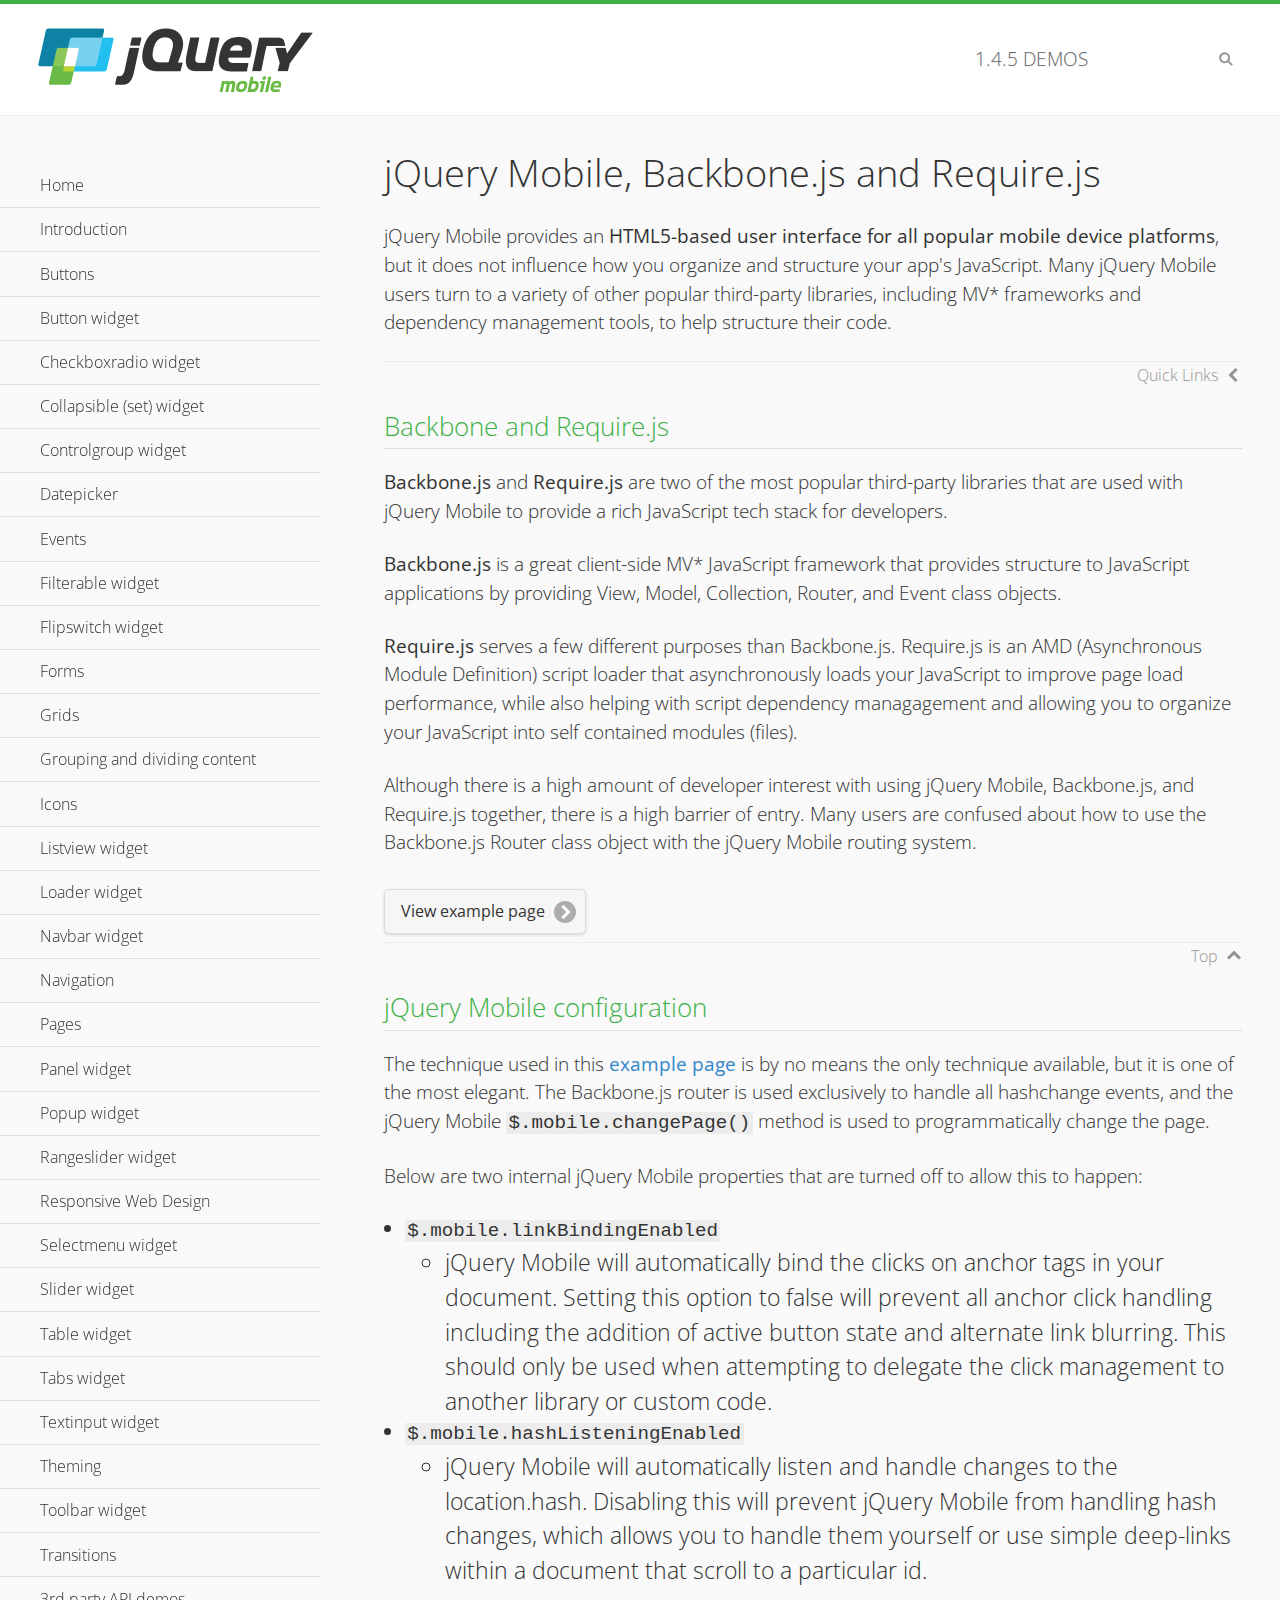
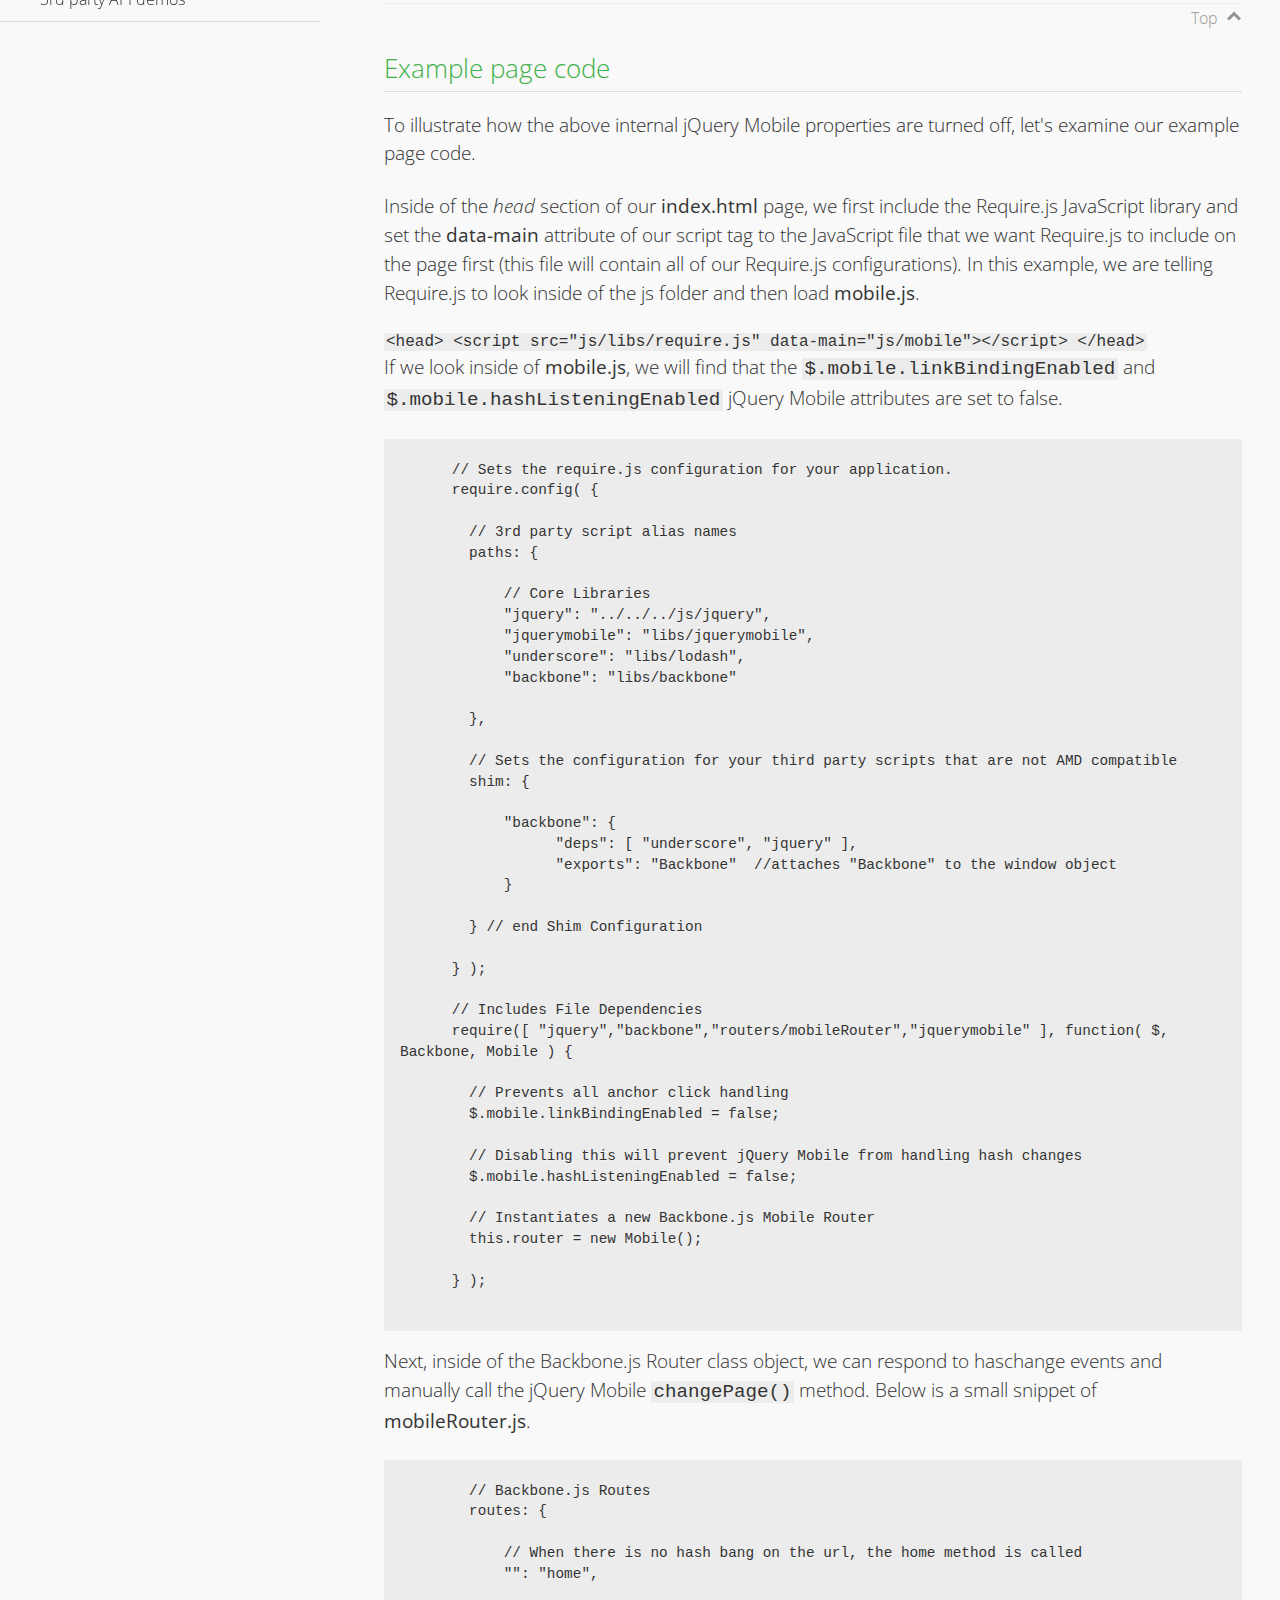
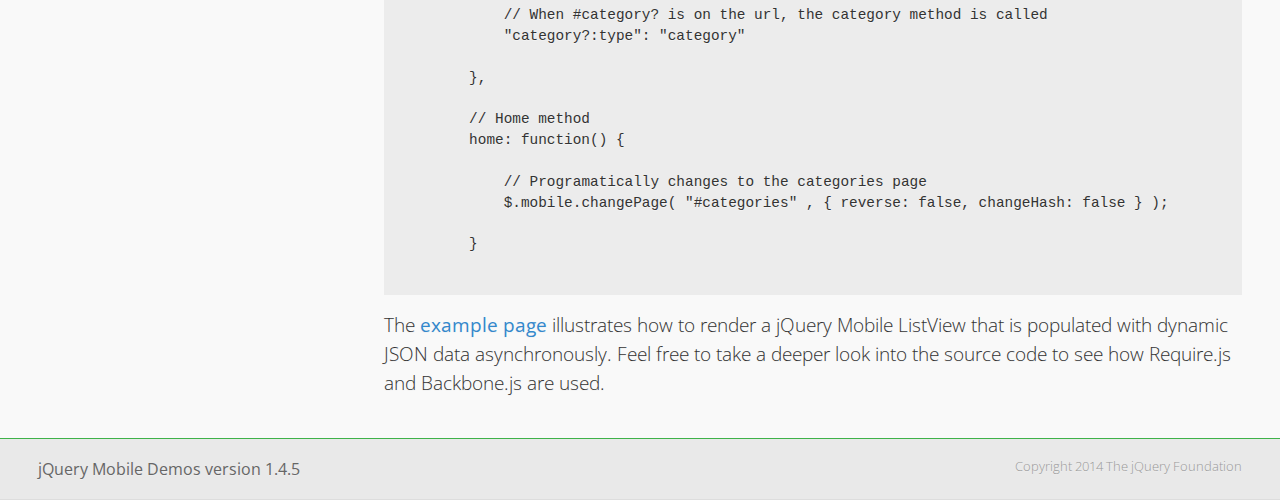
<file: js/demos/backbone-requirejs/index.html>
<!DOCTYPE html>
<html>
  <head>
  <meta charset="utf-8">
  <meta name="viewport" content="width=device-width, initial-scale=1">
  <title>jQuery Mobile - Backbone.js and Require.js Apps</title>
	<link rel="shortcut icon" href="../favicon.ico">
    <link rel="stylesheet" href="http://fonts.googleapis.com/css?family=Open+Sans:300,400,700">
	<link rel="stylesheet" href="../css/themes/default/jquery.mobile-1.4.5.min.css">
	<link rel="stylesheet" href="../_assets/css/jqm-demos.css">
	<script src="../js/jquery.js"></script>
	<script src="../_assets/js/index.js"></script>
	<script src="../js/jquery.mobile-1.4.5.min.js"></script>

</head>
<body>
<div data-role="page" class="jqm-demos" data-quicklinks="true">

    <div data-role="header" class="jqm-header">
		<h2><a href="../" title="jQuery Mobile Demos home"><img src="../_assets/img/jquery-logo.png" alt="jQuery Mobile"></a></h2>
		<p><span class="jqm-version"></span> Demos</p>
        <a href="#" class="jqm-navmenu-link ui-btn ui-btn-icon-notext ui-corner-all ui-icon-bars ui-nodisc-icon ui-alt-icon ui-btn-left">Menu</a>
        <a href="#" class="jqm-search-link ui-btn ui-btn-icon-notext ui-corner-all ui-icon-search ui-nodisc-icon ui-alt-icon ui-btn-right">Search</a>
    </div><!-- /header -->

	<div role="main" class="ui-content jqm-content">

      <h1>jQuery Mobile, Backbone.js and Require.js</h1>
      <p>jQuery Mobile provides an <strong>HTML5-based user interface for all popular mobile device platforms</strong>, but it does not influence how you organize and structure your app's JavaScript.  Many jQuery Mobile users turn to a variety of other popular third-party libraries, including MV* frameworks and dependency management tools, to help structure their code.
      </p>

	  <h2>Backbone and Require.js</h2>
      <p><strong>Backbone.js</strong> and <strong>Require.js</strong> are two of the most popular third-party libraries that are used with jQuery Mobile to provide a rich JavaScript tech stack for developers.
      </p>
      <p><strong>Backbone.js</strong> is a great client-side MV* JavaScript framework that provides structure to JavaScript applications by providing View, Model, Collection, Router, and Event class objects.
      </p>
      <p><strong>Require.js</strong> serves a few different purposes than Backbone.js. Require.js is an AMD (Asynchronous Module Definition) script loader that asynchronously loads your JavaScript to improve page load performance, while also helping with script dependency managagement and allowing you to organize your JavaScript into self contained modules (files).
      </p>
      <p>Although there is a high amount of developer interest with using jQuery Mobile, Backbone.js, and Require.js together, there is a high barrier of entry.  Many users are confused about how to use the Backbone.js Router class object with the jQuery Mobile routing system.</p>

	   <a href="backbone-require.html" rel="external" class="ui-btn ui-btn-inline ui-corner-all ui-shadow ui-btn-icon-right ui-icon-carat-r">View example page</a>

      <h2>jQuery Mobile configuration</h2>

      <p>The technique used in this <a href="backbone-require.html" rel="external">example page</a> is by no means the only technique available, but it is one of the most elegant.  The Backbone.js router is used exclusively to handle all hashchange events, and the jQuery Mobile <code>$.mobile.changePage()</code> method is used to programmatically change the page.</p>

      <p>Below are two internal jQuery Mobile properties that are turned off to allow this to happen:</p>

      <ul>
        <li><code>$.mobile.linkBindingEnabled</code>
          <ul>
            <li>jQuery Mobile will automatically bind the clicks on anchor tags in your document. Setting this option to false will prevent all anchor click handling including the addition of active button state and alternate link blurring. This should only be used when attempting to delegate the click management to another library or custom code.</li>
            </ul>
        </li>
        <li><code>$.mobile.hashListeningEnabled</code>
          <ul>
            <li>jQuery Mobile will automatically listen and handle changes to the location.hash. Disabling this will prevent jQuery Mobile from handling hash changes, which allows you to handle them yourself or use simple deep-links within a document that scroll to a particular id.</li>
            </ul>
        </li>
      </ul>

	  <h2>Example page code</h2>
      <p>To illustrate how the above internal jQuery Mobile properties are turned off, let's examine our example page code.</p>

      <p>Inside of the <em>head</em> section of our <strong>index.html</strong> page, we first include the Require.js JavaScript library and set the <strong>data-main</strong> attribute of our script tag to the JavaScript file that we want Require.js to include on the page first (this file will contain all of our Require.js configurations).  In this example, we are telling Require.js to look inside of the js folder and then load <strong>mobile.js</strong>.
      </p>

      <code>
        &lt;head&gt;
          &lt;script src=&quot;js/libs/require.js&quot; data-main=&quot;js/mobile&quot;&gt;&lt;/script&gt;
        &lt;/head&gt;
      </code>
      <p>If we look inside of <strong>mobile.js</strong>, we will find that the <code>$.mobile.linkBindingEnabled</code> and <code>$.mobile.hashListeningEnabled</code> jQuery Mobile attributes are set to false.
      </p>
      <pre>
      <code>
      // Sets the require.js configuration for your application.
      require.config( {

        // 3rd party script alias names
        paths: {

            // Core Libraries
            "jquery": "../../../js/jquery",
            "jquerymobile": "libs/jquerymobile",
            "underscore": "libs/lodash",
            "backbone": "libs/backbone"

        },

        // Sets the configuration for your third party scripts that are not AMD compatible
        shim: {

            "backbone": {
                  "deps": [ "underscore", "jquery" ],
                  "exports": "Backbone"  //attaches "Backbone" to the window object
            }

        } // end Shim Configuration

      } );

      // Includes File Dependencies
      require([ "jquery","backbone","routers/mobileRouter","jquerymobile" ], function( $, Backbone, Mobile ) {

        // Prevents all anchor click handling
        $.mobile.linkBindingEnabled = false;

        // Disabling this will prevent jQuery Mobile from handling hash changes
        $.mobile.hashListeningEnabled = false;

        // Instantiates a new Backbone.js Mobile Router
        this.router = new Mobile();

      } );
</code>
</pre>
<p>Next, inside of the Backbone.js Router class object, we can respond to haschange events and manually call the jQuery Mobile <code>changePage()</code> method.  Below is a small snippet of <strong>mobileRouter.js</strong>.</p>
<pre>
<code>
        // Backbone.js Routes
        routes: {

            // When there is no hash bang on the url, the home method is called
            "": "home",

            // When #category? is on the url, the category method is called
            "category?:type": "category"

        },

        // Home method
        home: function() {

            // Programatically changes to the categories page
            $.mobile.changePage( "#categories" , { reverse: false, changeHash: false } );

        }
</code>
</pre>

		<p>The <a href="backbone-require.html" rel="external">example page</a> illustrates how to render a jQuery Mobile ListView that is populated with dynamic JSON data asynchronously. Feel free to take a deeper look into the source code to see how Require.js and Backbone.js are used.</p>

    </div><!-- /content -->
	    <div data-role="panel" class="jqm-navmenu-panel" data-position="left" data-display="overlay" data-theme="a">
	    	<ul class="jqm-list ui-alt-icon ui-nodisc-icon">
<li data-filtertext="demos homepage" data-icon="home"><a href=".././">Home</a></li>
<li data-filtertext="introduction overview getting started"><a href="../intro/" data-ajax="false">Introduction</a></li>
<li data-filtertext="buttons button markup buttonmarkup method anchor link button element"><a href="../button-markup/" data-ajax="false">Buttons</a></li>
<li data-filtertext="form button widget input button submit reset"><a href="../button/" data-ajax="false">Button widget</a></li>
<li data-role="collapsible" data-enhanced="true" data-collapsed-icon="carat-d" data-expanded-icon="carat-u" data-iconpos="right" data-inset="false" class="ui-collapsible ui-collapsible-themed-content ui-collapsible-collapsed">
	<h3 class="ui-collapsible-heading ui-collapsible-heading-collapsed">
		<a href="#" class="ui-collapsible-heading-toggle ui-btn ui-btn-icon-right ui-btn-inherit ui-icon-carat-d">
		    Checkboxradio widget<span class="ui-collapsible-heading-status"> click to expand contents</span>
		</a>
	</h3>
	<div class="ui-collapsible-content ui-body-inherit ui-collapsible-content-collapsed" aria-hidden="true">
		<ul>
			<li data-filtertext="form checkboxradio widget checkbox input checkboxes controlgroups"><a href="../checkboxradio-checkbox/" data-ajax="false">Checkboxes</a></li>
			<li data-filtertext="form checkboxradio widget radio input radio buttons controlgroups"><a href="../checkboxradio-radio/" data-ajax="false">Radio buttons</a></li>
		</ul>
	</div>
</li>
<li data-role="collapsible" data-enhanced="true" data-collapsed-icon="carat-d" data-expanded-icon="carat-u" data-iconpos="right" data-inset="false" class="ui-collapsible ui-collapsible-themed-content ui-collapsible-collapsed">
	<h3 class="ui-collapsible-heading ui-collapsible-heading-collapsed">
		<a href="#" class="ui-collapsible-heading-toggle ui-btn ui-btn-icon-right ui-btn-inherit ui-icon-carat-d">
			Collapsible (set) widget<span class="ui-collapsible-heading-status"> click to expand contents</span>
		</a>
	</h3>
	<div class="ui-collapsible-content ui-body-inherit ui-collapsible-content-collapsed" aria-hidden="true">
		<ul>
			<li data-filtertext="collapsibles content formatting"><a href="../collapsible/" data-ajax="false">Collapsible</a></li>
			<li data-filtertext="dynamic collapsible set accordion append expand"><a href="../collapsible-dynamic/" data-ajax="false">Dynamic collapsibles</a></li>
			<li data-filtertext="accordions collapsible set widget content formatting grouped collapsibles"><a href="../collapsibleset/" data-ajax="false">Collapsible set</a></li>
		</ul>
	</div>
</li>
<li data-role="collapsible" data-enhanced="true" data-collapsed-icon="carat-d" data-expanded-icon="carat-u" data-iconpos="right" data-inset="false" class="ui-collapsible ui-collapsible-themed-content ui-collapsible-collapsed">
	<h3 class="ui-collapsible-heading ui-collapsible-heading-collapsed">
		<a href="#" class="ui-collapsible-heading-toggle ui-btn ui-btn-icon-right ui-btn-inherit ui-icon-carat-d">
			Controlgroup widget<span class="ui-collapsible-heading-status"> click to expand contents</span>
		</a>
	</h3>
	<div class="ui-collapsible-content ui-body-inherit ui-collapsible-content-collapsed" aria-hidden="true">
		<ul>
			<li data-filtertext="controlgroups selectmenu checkboxradio input grouped buttons horizontal vertical"><a href="../controlgroup/" data-ajax="false">Controlgroup</a></li>
			<li data-filtertext="dynamic controlgroup dynamically add buttons"><a href="../controlgroup-dynamic/" data-ajax="false">Dynamic controlgroups</a></li>
		</ul>
	</div>
</li>
<li data-filtertext="form datepicker widget date input"><a href="../datepicker/" data-ajax="false">Datepicker</a></li>
<li data-role="collapsible" data-enhanced="true" data-collapsed-icon="carat-d" data-expanded-icon="carat-u" data-iconpos="right" data-inset="false" class="ui-collapsible ui-collapsible-themed-content ui-collapsible-collapsed">
	<h3 class="ui-collapsible-heading ui-collapsible-heading-collapsed">
		<a href="#" class="ui-collapsible-heading-toggle ui-btn ui-btn-icon-right ui-btn-inherit ui-icon-carat-d">
			Events<span class="ui-collapsible-heading-status"> click to expand contents</span>
		</a>
	</h3>
	<div class="ui-collapsible-content ui-body-inherit ui-collapsible-content-collapsed" aria-hidden="true">
		<ul>
			<li data-filtertext="swipe to delete list items listviews swipe events"><a href="../swipe-list/" data-ajax="false">Swipe list items</a></li>
			<li data-filtertext="swipe to navigate swipe page navigation swipe events"><a href="../swipe-page/" data-ajax="false">Swipe page navigation</a></li>
		</ul>
	</div>
</li>
<li data-filtertext="filterable filter elements sorting searching listview table"><a href="../filterable/" data-ajax="false">Filterable widget</a></li>
<li data-filtertext="form flipswitch widget flip toggle switch binary select checkbox input"><a href="../flipswitch/" data-ajax="false">Flipswitch widget</a></li>
<li data-role="collapsible" data-enhanced="true" data-collapsed-icon="carat-d" data-expanded-icon="carat-u" data-iconpos="right" data-inset="false" class="ui-collapsible ui-collapsible-themed-content ui-collapsible-collapsed">
	<h3 class="ui-collapsible-heading ui-collapsible-heading-collapsed">
		<a href="#" class="ui-collapsible-heading-toggle ui-btn ui-btn-icon-right ui-btn-inherit ui-icon-carat-d">
			Forms<span class="ui-collapsible-heading-status"> click to expand contents</span>
		</a>
	</h3>
	<div class="ui-collapsible-content ui-body-inherit ui-collapsible-content-collapsed" aria-hidden="true">
		<ul>
			<li data-filtertext="forms text checkbox radio range button submit reset inputs selects textarea slider flipswitch label form elements"><a href="../forms/" data-ajax="false">Forms</a></li>
			<li data-filtertext="form hide labels hidden accessible ui-hidden-accessible forms"><a href="../forms-label-hidden-accessible/" data-ajax="false">Hide labels</a></li>
			<li data-filtertext="form field containers fieldcontain ui-field-contain forms"><a href="../forms-field-contain/" data-ajax="false">Field containers</a></li>
			<li data-filtertext="forms disabled form elements"><a href="../forms-disabled/" data-ajax="false">Forms disabled</a></li>
			<li data-filtertext="forms gallery examples overview forms text checkbox radio range button submit reset inputs selects textarea slider flipswitch label form elements"><a href="../forms-gallery/" data-ajax="false">Forms gallery</a></li>
		</ul>
	</div>
</li>
<li data-role="collapsible" data-enhanced="true" data-collapsed-icon="carat-d" data-expanded-icon="carat-u" data-iconpos="right" data-inset="false" class="ui-collapsible ui-collapsible-themed-content ui-collapsible-collapsed">
	<h3 class="ui-collapsible-heading ui-collapsible-heading-collapsed">
		<a href="#" class="ui-collapsible-heading-toggle ui-btn ui-btn-icon-right ui-btn-inherit ui-icon-carat-d">
			Grids<span class="ui-collapsible-heading-status"> click to expand contents</span>
		</a>
	</h3>
	<div class="ui-collapsible-content ui-body-inherit ui-collapsible-content-collapsed" aria-hidden="true">
		<ul>
			<li data-filtertext="grids columns blocks content formatting rwd responsive css framework"><a href="../grids/" data-ajax="false">Grids</a></li>
			<li data-filtertext="buttons in grids css framework"><a href="../grids-buttons/" data-ajax="false">Buttons in grids</a></li>
			<li data-filtertext="custom responsive grids rwd css framework"><a href="../grids-custom-responsive/" data-ajax="false">Custom responsive grids</a></li>
		</ul>
	</div>
</li>
<li data-filtertext="blocks content formatting sections heading"><a href="../body-bar-classes/" data-ajax="false">Grouping and dividing content</a></li>
<li data-role="collapsible" data-enhanced="true" data-collapsed-icon="carat-d" data-expanded-icon="carat-u" data-iconpos="right" data-inset="false" class="ui-collapsible ui-collapsible-themed-content ui-collapsible-collapsed">
	<h3 class="ui-collapsible-heading ui-collapsible-heading-collapsed">
		<a href="#" class="ui-collapsible-heading-toggle ui-btn ui-btn-icon-right ui-btn-inherit ui-icon-carat-d">
			Icons<span class="ui-collapsible-heading-status"> click to expand contents</span>
		</a>
	</h3>
	<div class="ui-collapsible-content ui-body-inherit ui-collapsible-content-collapsed" aria-hidden="true">
		<ul>
			<li data-filtertext="button icons svg disc alt custom icon position"><a href="../icons/" data-ajax="false">Icons</a></li>
			<li data-filtertext=""><a href="../icons-grunticon/" data-ajax="false">Grunticon loader</a></li>
		</ul>
	</div>
</li>
<li data-role="collapsible" data-enhanced="true" data-collapsed-icon="carat-d" data-expanded-icon="carat-u" data-iconpos="right" data-inset="false" class="ui-collapsible ui-collapsible-themed-content ui-collapsible-collapsed">
	<h3 class="ui-collapsible-heading ui-collapsible-heading-collapsed">
		<a href="#" class="ui-collapsible-heading-toggle ui-btn ui-btn-icon-right ui-btn-inherit ui-icon-carat-d">
			Listview widget<span class="ui-collapsible-heading-status"> click to expand contents</span>
		</a>
	</h3>
	<div class="ui-collapsible-content ui-body-inherit ui-collapsible-content-collapsed" aria-hidden="true">
		<ul>
			<li data-filtertext="listview widget thumbnails icons nested split button collapsible ul ol"><a href="../listview/" data-ajax="false">Listview</a></li>
			<li data-filtertext="autocomplete filterable reveal listview filtertextbeforefilter placeholder"><a href="../listview-autocomplete/" data-ajax="false">Listview autocomplete</a></li>
			<li data-filtertext="autocomplete filterable reveal listview remote data filtertextbeforefilter placeholder"><a href="../listview-autocomplete-remote/" data-ajax="false">Listview autocomplete remote data</a></li>
			<li data-filtertext="autodividers anchor jump scroll linkbars listview lists ul ol"><a href="../listview-autodividers-linkbar/" data-ajax="false">Listview autodividers linkbar</a></li>
			<li data-filtertext="listview autodividers selector autodividersselector lists ul ol"><a href="../listview-autodividers-selector/" data-ajax="false">Listview autodividers selector</a></li>
			<li data-filtertext="listview nested list items"><a href="../listview-nested-lists/" data-ajax="false">Nested Listviews</a></li>
			<li data-filtertext="listview collapsible list items flat"><a href="../listview-collapsible-item-flat/" data-ajax="false">Listview collapsible list items (flat)</a></li>
			<li data-filtertext="listview collapsible list indented"><a href="../listview-collapsible-item-indented/" data-ajax="false">Listview collapsible list items (indented)</a></li>
			<li data-filtertext="grid listview responsive grids responsive listviews lists ul"><a href="../listview-grid/" data-ajax="false">Listview responsive grid</a></li>
		</ul>
	</div>
</li>
<li data-filtertext="loader widget page loading navigation overlay spinner"><a href="../loader/" data-ajax="false">Loader widget</a></li>
<li data-filtertext="navbar widget navmenu toolbars header footer"><a href="../navbar/" data-ajax="false">Navbar widget</a></li>
<li data-role="collapsible" data-enhanced="true" data-collapsed-icon="carat-d" data-expanded-icon="carat-u" data-iconpos="right" data-inset="false" class="ui-collapsible ui-collapsible-themed-content ui-collapsible-collapsed">
	<h3 class="ui-collapsible-heading ui-collapsible-heading-collapsed">
		<a href="#" class="ui-collapsible-heading-toggle ui-btn ui-btn-icon-right ui-btn-inherit ui-icon-carat-d">
			Navigation<span class="ui-collapsible-heading-status"> click to expand contents</span>
		</a>
	</h3>
	<div class="ui-collapsible-content ui-body-inherit ui-collapsible-content-collapsed" aria-hidden="true">
		<ul>
			<li data-filtertext="ajax navigation navigate widget history event method"><a href="../navigation/" data-ajax="false">Navigation</a></li>
			<li data-filtertext="linking pages page links navigation ajax prefetch cache"><a href="../navigation-linking-pages/" data-ajax="false">Linking pages</a></li>
			<!-- <li data-filtertext="php redirect server redirection server-side navigation"><a href="../navigation-php-redirect/" data-ajax="false">PHP redirect demo</a></li>-->
			<li data-filtertext="navigation redirection hash query"><a href="../navigation-hash-processing/" data-ajax="false">Hash processing demo</a></li>
			<li data-filtertext="navigation redirection hash query"><a href="../page-events/" data-ajax="false">Page Navigation Events</a></li>
		</ul>
	</div>
</li>
<li data-role="collapsible" data-enhanced="true" data-collapsed-icon="carat-d" data-expanded-icon="carat-u" data-iconpos="right" data-inset="false" class="ui-collapsible ui-collapsible-themed-content ui-collapsible-collapsed">
	<h3 class="ui-collapsible-heading ui-collapsible-heading-collapsed">
		<a href="#" class="ui-collapsible-heading-toggle ui-btn ui-btn-icon-right ui-btn-inherit ui-icon-carat-d">
			Pages<span class="ui-collapsible-heading-status"> click to expand contents</span>
		</a>
	</h3>
	<div class="ui-collapsible-content ui-body-inherit ui-collapsible-content-collapsed" aria-hidden="true">
		<ul>
			<li data-filtertext="pages page widget ajax navigation"><a href="../pages/" data-ajax="false">Pages</a></li>
			<li data-filtertext="single page"><a href="../pages-single-page/" data-ajax="false">Single page</a></li>
			<li data-filtertext="multipage multi-page page"><a href="../pages-multi-page/" data-ajax="false">Multi-page template</a></li>
			<li data-filtertext="dialog page widget modal popup"><a href="../pages-dialog/" data-ajax="false">Dialog page</a></li>
		</ul>
	</div>
</li>
<li data-role="collapsible" data-enhanced="true" data-collapsed-icon="carat-d" data-expanded-icon="carat-u" data-iconpos="right" data-inset="false" class="ui-collapsible ui-collapsible-themed-content ui-collapsible-collapsed">
	<h3 class="ui-collapsible-heading ui-collapsible-heading-collapsed">
		<a href="#" class="ui-collapsible-heading-toggle ui-btn ui-btn-icon-right ui-btn-inherit ui-icon-carat-d">
			Panel widget<span class="ui-collapsible-heading-status"> click to expand contents</span>
		</a>
	</h3>
	<div class="ui-collapsible-content ui-body-inherit ui-collapsible-content-collapsed" aria-hidden="true">
		<ul>
			<li data-filtertext="panel widget sliding panels reveal push overlay responsive"><a href="../panel/" data-ajax="false">Panel</a></li>
			<li data-filtertext=""><a href="../panel-external/" data-ajax="false">External panels</a></li>
			<li data-filtertext="panel "><a href="../panel-fixed/" data-ajax="false">Fixed panels</a></li>
			<li data-filtertext="panel slide panels sliding panels shadow rwd responsive breakpoint"><a href="../panel-responsive/" data-ajax="false">Panels responsive</a></li>
			<li data-filtertext="panel custom style custom panel width reveal shadow listview panel styling page background wrapper"><a href="../panel-styling/" data-ajax="false">Custom panel style</a></li>
			<li data-filtertext="panel open on swipe"><a href="../panel-swipe-open/" data-ajax="false">Panel open on swipe</a></li>
			<li data-filtertext="panels outside page internal external toolbars"><a href="../panel-external-internal/" data-ajax="false">Panel external and internal</a></li>
		</ul>
	</div>
</li>
<li data-role="collapsible" data-enhanced="true" data-collapsed-icon="carat-d" data-expanded-icon="carat-u" data-iconpos="right" data-inset="false" class="ui-collapsible ui-collapsible-themed-content ui-collapsible-collapsed">
	<h3 class="ui-collapsible-heading ui-collapsible-heading-collapsed">
		<a href="#" class="ui-collapsible-heading-toggle ui-btn ui-btn-icon-right ui-btn-inherit ui-icon-carat-d">
			Popup widget<span class="ui-collapsible-heading-status"> click to expand contents</span>
		</a>
	</h3>
	<div class="ui-collapsible-content ui-body-inherit ui-collapsible-content-collapsed" aria-hidden="true">
		<ul>
			<li data-filtertext="popup widget popups dialog modal transition tooltip lightbox form overlay screen flip pop fade transition"><a href="../popup/" data-ajax="false">Popup</a></li>
			<li data-filtertext="popup alignment position"><a href="../popup-alignment/" data-ajax="false">Popup alignment</a></li>
			<li data-filtertext="popup arrow size popups popover"><a href="../popup-arrow-size/" data-ajax="false">Popup arrow size</a></li>
			<li data-filtertext="dynamic popups popup images lightbox"><a href="../popup-dynamic/" data-ajax="false">Dynamic popups</a></li>
			<li data-filtertext="popups with iframes scaling"><a href="../popup-iframe/" data-ajax="false">Popups with iframes</a></li>
			<li data-filtertext="popup image scaling"><a href="../popup-image-scaling/" data-ajax="false">Popup image scaling</a></li>
			<li data-filtertext="external popup outside multi-page"><a href="../popup-outside-multipage/" data-ajax="false">Popup outside multi-page</a></li>
		</ul>
	</div>
</li>
<li data-filtertext="form rangeslider widget dual sliders dual handle sliders range input"><a href="../rangeslider/" data-ajax="false">Rangeslider widget</a></li>
<li data-filtertext="responsive web design rwd adaptive progressive enhancement PE accessible mobile breakpoints media query media queries"><a href="../rwd/" data-ajax="false">Responsive Web Design</a></li>
<li data-role="collapsible" data-enhanced="true" data-collapsed-icon="carat-d" data-expanded-icon="carat-u" data-iconpos="right" data-inset="false" class="ui-collapsible ui-collapsible-themed-content ui-collapsible-collapsed">
	<h3 class="ui-collapsible-heading ui-collapsible-heading-collapsed">
		<a href="#" class="ui-collapsible-heading-toggle ui-btn ui-btn-icon-right ui-btn-inherit ui-icon-carat-d">
			Selectmenu widget<span class="ui-collapsible-heading-status"> click to expand contents</span>
		</a>
	</h3>
	<div class="ui-collapsible-content ui-body-inherit ui-collapsible-content-collapsed" aria-hidden="true">
		<ul>
			<li data-filtertext="form selectmenu widget select input custom select menu selects"><a href="../selectmenu/" data-ajax="false">Selectmenu</a></li>
			<li data-filtertext="form custom select menu selectmenu widget custom menu option optgroup multiple selects"><a href="../selectmenu-custom/" data-ajax="false">Custom select menu</a></li>
			<li data-filtertext="filterable select filter popup dialog"><a href="../selectmenu-custom-filter/" data-ajax="false">Custom select menu with filter</a></li>
		</ul>
	</div>
</li>
<li data-role="collapsible" data-enhanced="true" data-collapsed-icon="carat-d" data-expanded-icon="carat-u" data-iconpos="right" data-inset="false" class="ui-collapsible ui-collapsible-themed-content ui-collapsible-collapsed">
	<h3 class="ui-collapsible-heading ui-collapsible-heading-collapsed">
		<a href="#" class="ui-collapsible-heading-toggle ui-btn ui-btn-icon-right ui-btn-inherit ui-icon-carat-d">
			Slider widget<span class="ui-collapsible-heading-status"> click to expand contents</span>
		</a>
	</h3>
	<div class="ui-collapsible-content ui-body-inherit ui-collapsible-content-collapsed" aria-hidden="true">
		<ul>
			<li data-filtertext="form slider widget range input single sliders"><a href="../slider/" data-ajax="false">Slider</a></li>
			<li data-filtertext="form slider widget flipswitch slider binary select flip toggle switch"><a href="../slider-flipswitch/" data-ajax="false">Slider flip toggle switch</a></li>
			<li data-filtertext="form slider tooltip handle value input range sliders"><a href="../slider-tooltip/" data-ajax="false">Slider tooltip</a></li>
		</ul>
	</div>
</li>
<li data-role="collapsible" data-enhanced="true" data-collapsed-icon="carat-d" data-expanded-icon="carat-u" data-iconpos="right" data-inset="false" class="ui-collapsible ui-collapsible-themed-content ui-collapsible-collapsed">
	<h3 class="ui-collapsible-heading ui-collapsible-heading-collapsed">
		<a href="#" class="ui-collapsible-heading-toggle ui-btn ui-btn-icon-right ui-btn-inherit ui-icon-carat-d">
			Table widget<span class="ui-collapsible-heading-status"> click to expand contents</span>
		</a>
	</h3>
	<div class="ui-collapsible-content ui-body-inherit ui-collapsible-content-collapsed" aria-hidden="true">
		<ul>
			<li data-filtertext="table widget reflow column toggle th td responsive tables rwd hide show tabular"><a href="../table-column-toggle/" data-ajax="false">Table Column Toggle</a></li>
			<li data-filtertext="table column toggle phone comparison demo"><a href="../table-column-toggle-example/" data-ajax="false">Table Column Toggle demo</a></li>
			<li data-filtertext="responsive tables table column toggle heading groups rwd breakpoint"><a href="../table-column-toggle-heading-groups/" data-ajax="false">Table Column Toggle heading groups</a></li>
			<li data-filtertext="responsive tables table column toggle hide rwd breakpoint customization options"><a href="../table-column-toggle-options/" data-ajax="false">Table Column Toggle options</a></li>
			<li data-filtertext="table reflow th td responsive rwd columns tabular"><a href="../table-reflow/" data-ajax="false">Table Reflow</a></li>
			<li data-filtertext="responsive tables table reflow heading groups rwd breakpoint"><a href="../table-reflow-heading-groups/" data-ajax="false">Table Reflow heading groups</a></li>
			<li data-filtertext="responsive tables table reflow stripes strokes table style"><a href="../table-reflow-stripes-strokes/" data-ajax="false">Table Reflow stripes and strokes</a></li>
			<li data-filtertext="responsive tables table reflow stack custom styles"><a href="../table-reflow-styling/" data-ajax="false">Table Reflow custom styles</a></li>
		</ul>
	</div>
</li>
<li data-filtertext="ui tabs widget"><a href="../tabs/" data-ajax="false">Tabs widget</a></li>
<li data-filtertext="form textinput widget text input textarea number date time tel email file color password"><a href="../textinput/" data-ajax="false">Textinput widget</a></li>
<li data-role="collapsible" data-enhanced="true" data-collapsed-icon="carat-d" data-expanded-icon="carat-u" data-iconpos="right" data-inset="false" class="ui-collapsible ui-collapsible-themed-content ui-collapsible-collapsed">
	<h3 class="ui-collapsible-heading ui-collapsible-heading-collapsed">
		<a href="#" class="ui-collapsible-heading-toggle ui-btn ui-btn-icon-right ui-btn-inherit ui-icon-carat-d">
			Theming<span class="ui-collapsible-heading-status"> click to expand contents</span>
		</a>
	</h3>
	<div class="ui-collapsible-content ui-body-inherit ui-collapsible-content-collapsed" aria-hidden="true">
		<ul>
			<li data-filtertext="default theme swatches theming style css"><a href="../theme-default/" data-ajax="false">Default theme</a></li>
			<li data-filtertext="classic theme old theme swatches theming style css"><a href="../theme-classic/" data-ajax="false">Classic theme</a></li>
		</ul>
	</div>
</li>
<li data-role="collapsible" data-enhanced="true" data-collapsed-icon="carat-d" data-expanded-icon="carat-u" data-iconpos="right" data-inset="false" class="ui-collapsible ui-collapsible-themed-content ui-collapsible-collapsed">
	<h3 class="ui-collapsible-heading ui-collapsible-heading-collapsed">
		<a href="#" class="ui-collapsible-heading-toggle ui-btn ui-btn-icon-right ui-btn-inherit ui-icon-carat-d">
			Toolbar widget<span class="ui-collapsible-heading-status"> click to expand contents</span>
		</a>
	</h3>
	<div class="ui-collapsible-content ui-body-inherit ui-collapsible-content-collapsed" aria-hidden="true">
		<ul>
			<li data-filtertext="toolbar widget header footer toolbars fixed fullscreen external sections"><a href="../toolbar/" data-ajax="false">Toolbar</a></li>
			<li data-filtertext="dynamic toolbars dynamically add toolbar header footer"><a href="../toolbar-dynamic/" data-ajax="false">Dynamic toolbars</a></li>
			<li data-filtertext="external toolbars header footer"><a href="../toolbar-external/" data-ajax="false">External toolbars</a></li>
			<li data-filtertext="fixed toolbars header footer"><a href="../toolbar-fixed/" data-ajax="false">Fixed toolbars</a></li>
			<li data-filtertext="fixed fullscreen toolbars header footer"><a href="../toolbar-fixed-fullscreen/" data-ajax="false">Fullscreen toolbars</a></li>
			<li data-filtertext="external fixed toolbars header footer"><a href="../toolbar-fixed-external/" data-ajax="false">Fixed external toolbars</a></li>
			<li data-filtertext="external persistent toolbars header footer navbar navmenu"><a href="../toolbar-fixed-persistent/" data-ajax="false">Persistent toolbars</a></li>
			<li data-filtertext="external ajax optimized toolbars persistent toolbars header footer navbar"><a href="../toolbar-fixed-persistent-optimized/" data-ajax="false">Ajax optimized toolbars</a></li>
			<li data-filtertext="form in toolbars header footer"><a href="../toolbar-fixed-forms/" data-ajax="false">Form in toolbar</a></li>
		</ul>
	</div>
</li>
<li data-filtertext="page transitions animated pages popup navigation flip slide fade pop"><a href="../transitions/" data-ajax="false">Transitions</a></li>
<li data-role="collapsible" data-enhanced="true" data-collapsed-icon="carat-d" data-expanded-icon="carat-u" data-iconpos="right" data-inset="false" class="ui-collapsible ui-collapsible-themed-content ui-collapsible-collapsed">
	<h3 class="ui-collapsible-heading ui-collapsible-heading-collapsed">
		<a href="#" class="ui-collapsible-heading-toggle ui-btn ui-btn-icon-right ui-btn-inherit ui-icon-carat-d">
			3rd party API demos<span class="ui-collapsible-heading-status"> click to expand contents</span>
		</a>
	</h3>
	<div class="ui-collapsible-content ui-body-inherit ui-collapsible-content-collapsed" aria-hidden="true">
		<ul>
			<li data-filtertext="backbone requirejs navigation router"><a href="../backbone-requirejs/" data-ajax="false">Backbone RequireJS</a></li>
			<li data-filtertext="google maps geolocation demo"><a href="../map-geolocation/" data-ajax="false">Google Maps geolocation</a></li>
			<li data-filtertext="google maps hybrid"><a href="../map-list-toggle/" data-ajax="false">Google Maps list toggle</a></li>
		</ul>
	</div>
</li>



		     </ul>
		</div><!-- /panel -->


    <div data-role="footer" data-position="fixed" data-tap-toggle="false" class="jqm-footer">
        <p>jQuery Mobile Demos version <span class="jqm-version"></span></p>
        <p>Copyright 2014 The jQuery Foundation</p>
    </div><!-- /footer -->
	<!-- TODO: This should become an external panel so we can add input to markup (unique ID) -->
    <div data-role="panel" class="jqm-search-panel" data-position="right" data-display="overlay" data-theme="a">
		<div class="jqm-search">
			<ul class="jqm-list" data-filter-placeholder="Search demos..." data-filter-reveal="true">
<li data-filtertext="demos homepage" data-icon="home"><a href=".././">Home</a></li>
<li data-filtertext="introduction overview getting started"><a href="../intro/" data-ajax="false">Introduction</a></li>
<li data-filtertext="buttons button markup buttonmarkup method anchor link button element"><a href="../button-markup/" data-ajax="false">Buttons</a></li>
<li data-filtertext="form button widget input button submit reset"><a href="../button/" data-ajax="false">Button widget</a></li>
<li data-role="collapsible" data-enhanced="true" data-collapsed-icon="carat-d" data-expanded-icon="carat-u" data-iconpos="right" data-inset="false" class="ui-collapsible ui-collapsible-themed-content ui-collapsible-collapsed">
	<h3 class="ui-collapsible-heading ui-collapsible-heading-collapsed">
		<a href="#" class="ui-collapsible-heading-toggle ui-btn ui-btn-icon-right ui-btn-inherit ui-icon-carat-d">
		    Checkboxradio widget<span class="ui-collapsible-heading-status"> click to expand contents</span>
		</a>
	</h3>
	<div class="ui-collapsible-content ui-body-inherit ui-collapsible-content-collapsed" aria-hidden="true">
		<ul>
			<li data-filtertext="form checkboxradio widget checkbox input checkboxes controlgroups"><a href="../checkboxradio-checkbox/" data-ajax="false">Checkboxes</a></li>
			<li data-filtertext="form checkboxradio widget radio input radio buttons controlgroups"><a href="../checkboxradio-radio/" data-ajax="false">Radio buttons</a></li>
		</ul>
	</div>
</li>
<li data-role="collapsible" data-enhanced="true" data-collapsed-icon="carat-d" data-expanded-icon="carat-u" data-iconpos="right" data-inset="false" class="ui-collapsible ui-collapsible-themed-content ui-collapsible-collapsed">
	<h3 class="ui-collapsible-heading ui-collapsible-heading-collapsed">
		<a href="#" class="ui-collapsible-heading-toggle ui-btn ui-btn-icon-right ui-btn-inherit ui-icon-carat-d">
			Collapsible (set) widget<span class="ui-collapsible-heading-status"> click to expand contents</span>
		</a>
	</h3>
	<div class="ui-collapsible-content ui-body-inherit ui-collapsible-content-collapsed" aria-hidden="true">
		<ul>
			<li data-filtertext="collapsibles content formatting"><a href="../collapsible/" data-ajax="false">Collapsible</a></li>
			<li data-filtertext="dynamic collapsible set accordion append expand"><a href="../collapsible-dynamic/" data-ajax="false">Dynamic collapsibles</a></li>
			<li data-filtertext="accordions collapsible set widget content formatting grouped collapsibles"><a href="../collapsibleset/" data-ajax="false">Collapsible set</a></li>
		</ul>
	</div>
</li>
<li data-role="collapsible" data-enhanced="true" data-collapsed-icon="carat-d" data-expanded-icon="carat-u" data-iconpos="right" data-inset="false" class="ui-collapsible ui-collapsible-themed-content ui-collapsible-collapsed">
	<h3 class="ui-collapsible-heading ui-collapsible-heading-collapsed">
		<a href="#" class="ui-collapsible-heading-toggle ui-btn ui-btn-icon-right ui-btn-inherit ui-icon-carat-d">
			Controlgroup widget<span class="ui-collapsible-heading-status"> click to expand contents</span>
		</a>
	</h3>
	<div class="ui-collapsible-content ui-body-inherit ui-collapsible-content-collapsed" aria-hidden="true">
		<ul>
			<li data-filtertext="controlgroups selectmenu checkboxradio input grouped buttons horizontal vertical"><a href="../controlgroup/" data-ajax="false">Controlgroup</a></li>
			<li data-filtertext="dynamic controlgroup dynamically add buttons"><a href="../controlgroup-dynamic/" data-ajax="false">Dynamic controlgroups</a></li>
		</ul>
	</div>
</li>
<li data-filtertext="form datepicker widget date input"><a href="../datepicker/" data-ajax="false">Datepicker</a></li>
<li data-role="collapsible" data-enhanced="true" data-collapsed-icon="carat-d" data-expanded-icon="carat-u" data-iconpos="right" data-inset="false" class="ui-collapsible ui-collapsible-themed-content ui-collapsible-collapsed">
	<h3 class="ui-collapsible-heading ui-collapsible-heading-collapsed">
		<a href="#" class="ui-collapsible-heading-toggle ui-btn ui-btn-icon-right ui-btn-inherit ui-icon-carat-d">
			Events<span class="ui-collapsible-heading-status"> click to expand contents</span>
		</a>
	</h3>
	<div class="ui-collapsible-content ui-body-inherit ui-collapsible-content-collapsed" aria-hidden="true">
		<ul>
			<li data-filtertext="swipe to delete list items listviews swipe events"><a href="../swipe-list/" data-ajax="false">Swipe list items</a></li>
			<li data-filtertext="swipe to navigate swipe page navigation swipe events"><a href="../swipe-page/" data-ajax="false">Swipe page navigation</a></li>
		</ul>
	</div>
</li>
<li data-filtertext="filterable filter elements sorting searching listview table"><a href="../filterable/" data-ajax="false">Filterable widget</a></li>
<li data-filtertext="form flipswitch widget flip toggle switch binary select checkbox input"><a href="../flipswitch/" data-ajax="false">Flipswitch widget</a></li>
<li data-role="collapsible" data-enhanced="true" data-collapsed-icon="carat-d" data-expanded-icon="carat-u" data-iconpos="right" data-inset="false" class="ui-collapsible ui-collapsible-themed-content ui-collapsible-collapsed">
	<h3 class="ui-collapsible-heading ui-collapsible-heading-collapsed">
		<a href="#" class="ui-collapsible-heading-toggle ui-btn ui-btn-icon-right ui-btn-inherit ui-icon-carat-d">
			Forms<span class="ui-collapsible-heading-status"> click to expand contents</span>
		</a>
	</h3>
	<div class="ui-collapsible-content ui-body-inherit ui-collapsible-content-collapsed" aria-hidden="true">
		<ul>
			<li data-filtertext="forms text checkbox radio range button submit reset inputs selects textarea slider flipswitch label form elements"><a href="../forms/" data-ajax="false">Forms</a></li>
			<li data-filtertext="form hide labels hidden accessible ui-hidden-accessible forms"><a href="../forms-label-hidden-accessible/" data-ajax="false">Hide labels</a></li>
			<li data-filtertext="form field containers fieldcontain ui-field-contain forms"><a href="../forms-field-contain/" data-ajax="false">Field containers</a></li>
			<li data-filtertext="forms disabled form elements"><a href="../forms-disabled/" data-ajax="false">Forms disabled</a></li>
			<li data-filtertext="forms gallery examples overview forms text checkbox radio range button submit reset inputs selects textarea slider flipswitch label form elements"><a href="../forms-gallery/" data-ajax="false">Forms gallery</a></li>
		</ul>
	</div>
</li>
<li data-role="collapsible" data-enhanced="true" data-collapsed-icon="carat-d" data-expanded-icon="carat-u" data-iconpos="right" data-inset="false" class="ui-collapsible ui-collapsible-themed-content ui-collapsible-collapsed">
	<h3 class="ui-collapsible-heading ui-collapsible-heading-collapsed">
		<a href="#" class="ui-collapsible-heading-toggle ui-btn ui-btn-icon-right ui-btn-inherit ui-icon-carat-d">
			Grids<span class="ui-collapsible-heading-status"> click to expand contents</span>
		</a>
	</h3>
	<div class="ui-collapsible-content ui-body-inherit ui-collapsible-content-collapsed" aria-hidden="true">
		<ul>
			<li data-filtertext="grids columns blocks content formatting rwd responsive css framework"><a href="../grids/" data-ajax="false">Grids</a></li>
			<li data-filtertext="buttons in grids css framework"><a href="../grids-buttons/" data-ajax="false">Buttons in grids</a></li>
			<li data-filtertext="custom responsive grids rwd css framework"><a href="../grids-custom-responsive/" data-ajax="false">Custom responsive grids</a></li>
		</ul>
	</div>
</li>
<li data-filtertext="blocks content formatting sections heading"><a href="../body-bar-classes/" data-ajax="false">Grouping and dividing content</a></li>
<li data-role="collapsible" data-enhanced="true" data-collapsed-icon="carat-d" data-expanded-icon="carat-u" data-iconpos="right" data-inset="false" class="ui-collapsible ui-collapsible-themed-content ui-collapsible-collapsed">
	<h3 class="ui-collapsible-heading ui-collapsible-heading-collapsed">
		<a href="#" class="ui-collapsible-heading-toggle ui-btn ui-btn-icon-right ui-btn-inherit ui-icon-carat-d">
			Icons<span class="ui-collapsible-heading-status"> click to expand contents</span>
		</a>
	</h3>
	<div class="ui-collapsible-content ui-body-inherit ui-collapsible-content-collapsed" aria-hidden="true">
		<ul>
			<li data-filtertext="button icons svg disc alt custom icon position"><a href="../icons/" data-ajax="false">Icons</a></li>
			<li data-filtertext=""><a href="../icons-grunticon/" data-ajax="false">Grunticon loader</a></li>
		</ul>
	</div>
</li>
<li data-role="collapsible" data-enhanced="true" data-collapsed-icon="carat-d" data-expanded-icon="carat-u" data-iconpos="right" data-inset="false" class="ui-collapsible ui-collapsible-themed-content ui-collapsible-collapsed">
	<h3 class="ui-collapsible-heading ui-collapsible-heading-collapsed">
		<a href="#" class="ui-collapsible-heading-toggle ui-btn ui-btn-icon-right ui-btn-inherit ui-icon-carat-d">
			Listview widget<span class="ui-collapsible-heading-status"> click to expand contents</span>
		</a>
	</h3>
	<div class="ui-collapsible-content ui-body-inherit ui-collapsible-content-collapsed" aria-hidden="true">
		<ul>
			<li data-filtertext="listview widget thumbnails icons nested split button collapsible ul ol"><a href="../listview/" data-ajax="false">Listview</a></li>
			<li data-filtertext="autocomplete filterable reveal listview filtertextbeforefilter placeholder"><a href="../listview-autocomplete/" data-ajax="false">Listview autocomplete</a></li>
			<li data-filtertext="autocomplete filterable reveal listview remote data filtertextbeforefilter placeholder"><a href="../listview-autocomplete-remote/" data-ajax="false">Listview autocomplete remote data</a></li>
			<li data-filtertext="autodividers anchor jump scroll linkbars listview lists ul ol"><a href="../listview-autodividers-linkbar/" data-ajax="false">Listview autodividers linkbar</a></li>
			<li data-filtertext="listview autodividers selector autodividersselector lists ul ol"><a href="../listview-autodividers-selector/" data-ajax="false">Listview autodividers selector</a></li>
			<li data-filtertext="listview nested list items"><a href="../listview-nested-lists/" data-ajax="false">Nested Listviews</a></li>
			<li data-filtertext="listview collapsible list items flat"><a href="../listview-collapsible-item-flat/" data-ajax="false">Listview collapsible list items (flat)</a></li>
			<li data-filtertext="listview collapsible list indented"><a href="../listview-collapsible-item-indented/" data-ajax="false">Listview collapsible list items (indented)</a></li>
			<li data-filtertext="grid listview responsive grids responsive listviews lists ul"><a href="../listview-grid/" data-ajax="false">Listview responsive grid</a></li>
		</ul>
	</div>
</li>
<li data-filtertext="loader widget page loading navigation overlay spinner"><a href="../loader/" data-ajax="false">Loader widget</a></li>
<li data-filtertext="navbar widget navmenu toolbars header footer"><a href="../navbar/" data-ajax="false">Navbar widget</a></li>
<li data-role="collapsible" data-enhanced="true" data-collapsed-icon="carat-d" data-expanded-icon="carat-u" data-iconpos="right" data-inset="false" class="ui-collapsible ui-collapsible-themed-content ui-collapsible-collapsed">
	<h3 class="ui-collapsible-heading ui-collapsible-heading-collapsed">
		<a href="#" class="ui-collapsible-heading-toggle ui-btn ui-btn-icon-right ui-btn-inherit ui-icon-carat-d">
			Navigation<span class="ui-collapsible-heading-status"> click to expand contents</span>
		</a>
	</h3>
	<div class="ui-collapsible-content ui-body-inherit ui-collapsible-content-collapsed" aria-hidden="true">
		<ul>
			<li data-filtertext="ajax navigation navigate widget history event method"><a href="../navigation/" data-ajax="false">Navigation</a></li>
			<li data-filtertext="linking pages page links navigation ajax prefetch cache"><a href="../navigation-linking-pages/" data-ajax="false">Linking pages</a></li>
			<!-- <li data-filtertext="php redirect server redirection server-side navigation"><a href="../navigation-php-redirect/" data-ajax="false">PHP redirect demo</a></li>-->
			<li data-filtertext="navigation redirection hash query"><a href="../navigation-hash-processing/" data-ajax="false">Hash processing demo</a></li>
			<li data-filtertext="navigation redirection hash query"><a href="../page-events/" data-ajax="false">Page Navigation Events</a></li>
		</ul>
	</div>
</li>
<li data-role="collapsible" data-enhanced="true" data-collapsed-icon="carat-d" data-expanded-icon="carat-u" data-iconpos="right" data-inset="false" class="ui-collapsible ui-collapsible-themed-content ui-collapsible-collapsed">
	<h3 class="ui-collapsible-heading ui-collapsible-heading-collapsed">
		<a href="#" class="ui-collapsible-heading-toggle ui-btn ui-btn-icon-right ui-btn-inherit ui-icon-carat-d">
			Pages<span class="ui-collapsible-heading-status"> click to expand contents</span>
		</a>
	</h3>
	<div class="ui-collapsible-content ui-body-inherit ui-collapsible-content-collapsed" aria-hidden="true">
		<ul>
			<li data-filtertext="pages page widget ajax navigation"><a href="../pages/" data-ajax="false">Pages</a></li>
			<li data-filtertext="single page"><a href="../pages-single-page/" data-ajax="false">Single page</a></li>
			<li data-filtertext="multipage multi-page page"><a href="../pages-multi-page/" data-ajax="false">Multi-page template</a></li>
			<li data-filtertext="dialog page widget modal popup"><a href="../pages-dialog/" data-ajax="false">Dialog page</a></li>
		</ul>
	</div>
</li>
<li data-role="collapsible" data-enhanced="true" data-collapsed-icon="carat-d" data-expanded-icon="carat-u" data-iconpos="right" data-inset="false" class="ui-collapsible ui-collapsible-themed-content ui-collapsible-collapsed">
	<h3 class="ui-collapsible-heading ui-collapsible-heading-collapsed">
		<a href="#" class="ui-collapsible-heading-toggle ui-btn ui-btn-icon-right ui-btn-inherit ui-icon-carat-d">
			Panel widget<span class="ui-collapsible-heading-status"> click to expand contents</span>
		</a>
	</h3>
	<div class="ui-collapsible-content ui-body-inherit ui-collapsible-content-collapsed" aria-hidden="true">
		<ul>
			<li data-filtertext="panel widget sliding panels reveal push overlay responsive"><a href="../panel/" data-ajax="false">Panel</a></li>
			<li data-filtertext=""><a href="../panel-external/" data-ajax="false">External panels</a></li>
			<li data-filtertext="panel "><a href="../panel-fixed/" data-ajax="false">Fixed panels</a></li>
			<li data-filtertext="panel slide panels sliding panels shadow rwd responsive breakpoint"><a href="../panel-responsive/" data-ajax="false">Panels responsive</a></li>
			<li data-filtertext="panel custom style custom panel width reveal shadow listview panel styling page background wrapper"><a href="../panel-styling/" data-ajax="false">Custom panel style</a></li>
			<li data-filtertext="panel open on swipe"><a href="../panel-swipe-open/" data-ajax="false">Panel open on swipe</a></li>
			<li data-filtertext="panels outside page internal external toolbars"><a href="../panel-external-internal/" data-ajax="false">Panel external and internal</a></li>
		</ul>
	</div>
</li>
<li data-role="collapsible" data-enhanced="true" data-collapsed-icon="carat-d" data-expanded-icon="carat-u" data-iconpos="right" data-inset="false" class="ui-collapsible ui-collapsible-themed-content ui-collapsible-collapsed">
	<h3 class="ui-collapsible-heading ui-collapsible-heading-collapsed">
		<a href="#" class="ui-collapsible-heading-toggle ui-btn ui-btn-icon-right ui-btn-inherit ui-icon-carat-d">
			Popup widget<span class="ui-collapsible-heading-status"> click to expand contents</span>
		</a>
	</h3>
	<div class="ui-collapsible-content ui-body-inherit ui-collapsible-content-collapsed" aria-hidden="true">
		<ul>
			<li data-filtertext="popup widget popups dialog modal transition tooltip lightbox form overlay screen flip pop fade transition"><a href="../popup/" data-ajax="false">Popup</a></li>
			<li data-filtertext="popup alignment position"><a href="../popup-alignment/" data-ajax="false">Popup alignment</a></li>
			<li data-filtertext="popup arrow size popups popover"><a href="../popup-arrow-size/" data-ajax="false">Popup arrow size</a></li>
			<li data-filtertext="dynamic popups popup images lightbox"><a href="../popup-dynamic/" data-ajax="false">Dynamic popups</a></li>
			<li data-filtertext="popups with iframes scaling"><a href="../popup-iframe/" data-ajax="false">Popups with iframes</a></li>
			<li data-filtertext="popup image scaling"><a href="../popup-image-scaling/" data-ajax="false">Popup image scaling</a></li>
			<li data-filtertext="external popup outside multi-page"><a href="../popup-outside-multipage/" data-ajax="false">Popup outside multi-page</a></li>
		</ul>
	</div>
</li>
<li data-filtertext="form rangeslider widget dual sliders dual handle sliders range input"><a href="../rangeslider/" data-ajax="false">Rangeslider widget</a></li>
<li data-filtertext="responsive web design rwd adaptive progressive enhancement PE accessible mobile breakpoints media query media queries"><a href="../rwd/" data-ajax="false">Responsive Web Design</a></li>
<li data-role="collapsible" data-enhanced="true" data-collapsed-icon="carat-d" data-expanded-icon="carat-u" data-iconpos="right" data-inset="false" class="ui-collapsible ui-collapsible-themed-content ui-collapsible-collapsed">
	<h3 class="ui-collapsible-heading ui-collapsible-heading-collapsed">
		<a href="#" class="ui-collapsible-heading-toggle ui-btn ui-btn-icon-right ui-btn-inherit ui-icon-carat-d">
			Selectmenu widget<span class="ui-collapsible-heading-status"> click to expand contents</span>
		</a>
	</h3>
	<div class="ui-collapsible-content ui-body-inherit ui-collapsible-content-collapsed" aria-hidden="true">
		<ul>
			<li data-filtertext="form selectmenu widget select input custom select menu selects"><a href="../selectmenu/" data-ajax="false">Selectmenu</a></li>
			<li data-filtertext="form custom select menu selectmenu widget custom menu option optgroup multiple selects"><a href="../selectmenu-custom/" data-ajax="false">Custom select menu</a></li>
			<li data-filtertext="filterable select filter popup dialog"><a href="../selectmenu-custom-filter/" data-ajax="false">Custom select menu with filter</a></li>
		</ul>
	</div>
</li>
<li data-role="collapsible" data-enhanced="true" data-collapsed-icon="carat-d" data-expanded-icon="carat-u" data-iconpos="right" data-inset="false" class="ui-collapsible ui-collapsible-themed-content ui-collapsible-collapsed">
	<h3 class="ui-collapsible-heading ui-collapsible-heading-collapsed">
		<a href="#" class="ui-collapsible-heading-toggle ui-btn ui-btn-icon-right ui-btn-inherit ui-icon-carat-d">
			Slider widget<span class="ui-collapsible-heading-status"> click to expand contents</span>
		</a>
	</h3>
	<div class="ui-collapsible-content ui-body-inherit ui-collapsible-content-collapsed" aria-hidden="true">
		<ul>
			<li data-filtertext="form slider widget range input single sliders"><a href="../slider/" data-ajax="false">Slider</a></li>
			<li data-filtertext="form slider widget flipswitch slider binary select flip toggle switch"><a href="../slider-flipswitch/" data-ajax="false">Slider flip toggle switch</a></li>
			<li data-filtertext="form slider tooltip handle value input range sliders"><a href="../slider-tooltip/" data-ajax="false">Slider tooltip</a></li>
		</ul>
	</div>
</li>
<li data-role="collapsible" data-enhanced="true" data-collapsed-icon="carat-d" data-expanded-icon="carat-u" data-iconpos="right" data-inset="false" class="ui-collapsible ui-collapsible-themed-content ui-collapsible-collapsed">
	<h3 class="ui-collapsible-heading ui-collapsible-heading-collapsed">
		<a href="#" class="ui-collapsible-heading-toggle ui-btn ui-btn-icon-right ui-btn-inherit ui-icon-carat-d">
			Table widget<span class="ui-collapsible-heading-status"> click to expand contents</span>
		</a>
	</h3>
	<div class="ui-collapsible-content ui-body-inherit ui-collapsible-content-collapsed" aria-hidden="true">
		<ul>
			<li data-filtertext="table widget reflow column toggle th td responsive tables rwd hide show tabular"><a href="../table-column-toggle/" data-ajax="false">Table Column Toggle</a></li>
			<li data-filtertext="table column toggle phone comparison demo"><a href="../table-column-toggle-example/" data-ajax="false">Table Column Toggle demo</a></li>
			<li data-filtertext="responsive tables table column toggle heading groups rwd breakpoint"><a href="../table-column-toggle-heading-groups/" data-ajax="false">Table Column Toggle heading groups</a></li>
			<li data-filtertext="responsive tables table column toggle hide rwd breakpoint customization options"><a href="../table-column-toggle-options/" data-ajax="false">Table Column Toggle options</a></li>
			<li data-filtertext="table reflow th td responsive rwd columns tabular"><a href="../table-reflow/" data-ajax="false">Table Reflow</a></li>
			<li data-filtertext="responsive tables table reflow heading groups rwd breakpoint"><a href="../table-reflow-heading-groups/" data-ajax="false">Table Reflow heading groups</a></li>
			<li data-filtertext="responsive tables table reflow stripes strokes table style"><a href="../table-reflow-stripes-strokes/" data-ajax="false">Table Reflow stripes and strokes</a></li>
			<li data-filtertext="responsive tables table reflow stack custom styles"><a href="../table-reflow-styling/" data-ajax="false">Table Reflow custom styles</a></li>
		</ul>
	</div>
</li>
<li data-filtertext="ui tabs widget"><a href="../tabs/" data-ajax="false">Tabs widget</a></li>
<li data-filtertext="form textinput widget text input textarea number date time tel email file color password"><a href="../textinput/" data-ajax="false">Textinput widget</a></li>
<li data-role="collapsible" data-enhanced="true" data-collapsed-icon="carat-d" data-expanded-icon="carat-u" data-iconpos="right" data-inset="false" class="ui-collapsible ui-collapsible-themed-content ui-collapsible-collapsed">
	<h3 class="ui-collapsible-heading ui-collapsible-heading-collapsed">
		<a href="#" class="ui-collapsible-heading-toggle ui-btn ui-btn-icon-right ui-btn-inherit ui-icon-carat-d">
			Theming<span class="ui-collapsible-heading-status"> click to expand contents</span>
		</a>
	</h3>
	<div class="ui-collapsible-content ui-body-inherit ui-collapsible-content-collapsed" aria-hidden="true">
		<ul>
			<li data-filtertext="default theme swatches theming style css"><a href="../theme-default/" data-ajax="false">Default theme</a></li>
			<li data-filtertext="classic theme old theme swatches theming style css"><a href="../theme-classic/" data-ajax="false">Classic theme</a></li>
		</ul>
	</div>
</li>
<li data-role="collapsible" data-enhanced="true" data-collapsed-icon="carat-d" data-expanded-icon="carat-u" data-iconpos="right" data-inset="false" class="ui-collapsible ui-collapsible-themed-content ui-collapsible-collapsed">
	<h3 class="ui-collapsible-heading ui-collapsible-heading-collapsed">
		<a href="#" class="ui-collapsible-heading-toggle ui-btn ui-btn-icon-right ui-btn-inherit ui-icon-carat-d">
			Toolbar widget<span class="ui-collapsible-heading-status"> click to expand contents</span>
		</a>
	</h3>
	<div class="ui-collapsible-content ui-body-inherit ui-collapsible-content-collapsed" aria-hidden="true">
		<ul>
			<li data-filtertext="toolbar widget header footer toolbars fixed fullscreen external sections"><a href="../toolbar/" data-ajax="false">Toolbar</a></li>
			<li data-filtertext="dynamic toolbars dynamically add toolbar header footer"><a href="../toolbar-dynamic/" data-ajax="false">Dynamic toolbars</a></li>
			<li data-filtertext="external toolbars header footer"><a href="../toolbar-external/" data-ajax="false">External toolbars</a></li>
			<li data-filtertext="fixed toolbars header footer"><a href="../toolbar-fixed/" data-ajax="false">Fixed toolbars</a></li>
			<li data-filtertext="fixed fullscreen toolbars header footer"><a href="../toolbar-fixed-fullscreen/" data-ajax="false">Fullscreen toolbars</a></li>
			<li data-filtertext="external fixed toolbars header footer"><a href="../toolbar-fixed-external/" data-ajax="false">Fixed external toolbars</a></li>
			<li data-filtertext="external persistent toolbars header footer navbar navmenu"><a href="../toolbar-fixed-persistent/" data-ajax="false">Persistent toolbars</a></li>
			<li data-filtertext="external ajax optimized toolbars persistent toolbars header footer navbar"><a href="../toolbar-fixed-persistent-optimized/" data-ajax="false">Ajax optimized toolbars</a></li>
			<li data-filtertext="form in toolbars header footer"><a href="../toolbar-fixed-forms/" data-ajax="false">Form in toolbar</a></li>
		</ul>
	</div>
</li>
<li data-filtertext="page transitions animated pages popup navigation flip slide fade pop"><a href="../transitions/" data-ajax="false">Transitions</a></li>
<li data-role="collapsible" data-enhanced="true" data-collapsed-icon="carat-d" data-expanded-icon="carat-u" data-iconpos="right" data-inset="false" class="ui-collapsible ui-collapsible-themed-content ui-collapsible-collapsed">
	<h3 class="ui-collapsible-heading ui-collapsible-heading-collapsed">
		<a href="#" class="ui-collapsible-heading-toggle ui-btn ui-btn-icon-right ui-btn-inherit ui-icon-carat-d">
			3rd party API demos<span class="ui-collapsible-heading-status"> click to expand contents</span>
		</a>
	</h3>
	<div class="ui-collapsible-content ui-body-inherit ui-collapsible-content-collapsed" aria-hidden="true">
		<ul>
			<li data-filtertext="backbone requirejs navigation router"><a href="../backbone-requirejs/" data-ajax="false">Backbone RequireJS</a></li>
			<li data-filtertext="google maps geolocation demo"><a href="../map-geolocation/" data-ajax="false">Google Maps geolocation</a></li>
			<li data-filtertext="google maps hybrid"><a href="../map-list-toggle/" data-ajax="false">Google Maps list toggle</a></li>
		</ul>
	</div>
</li>



			</ul>
		</div>
	</div><!-- /panel -->


</div><!-- /page -->

</body>
</html>
</file>
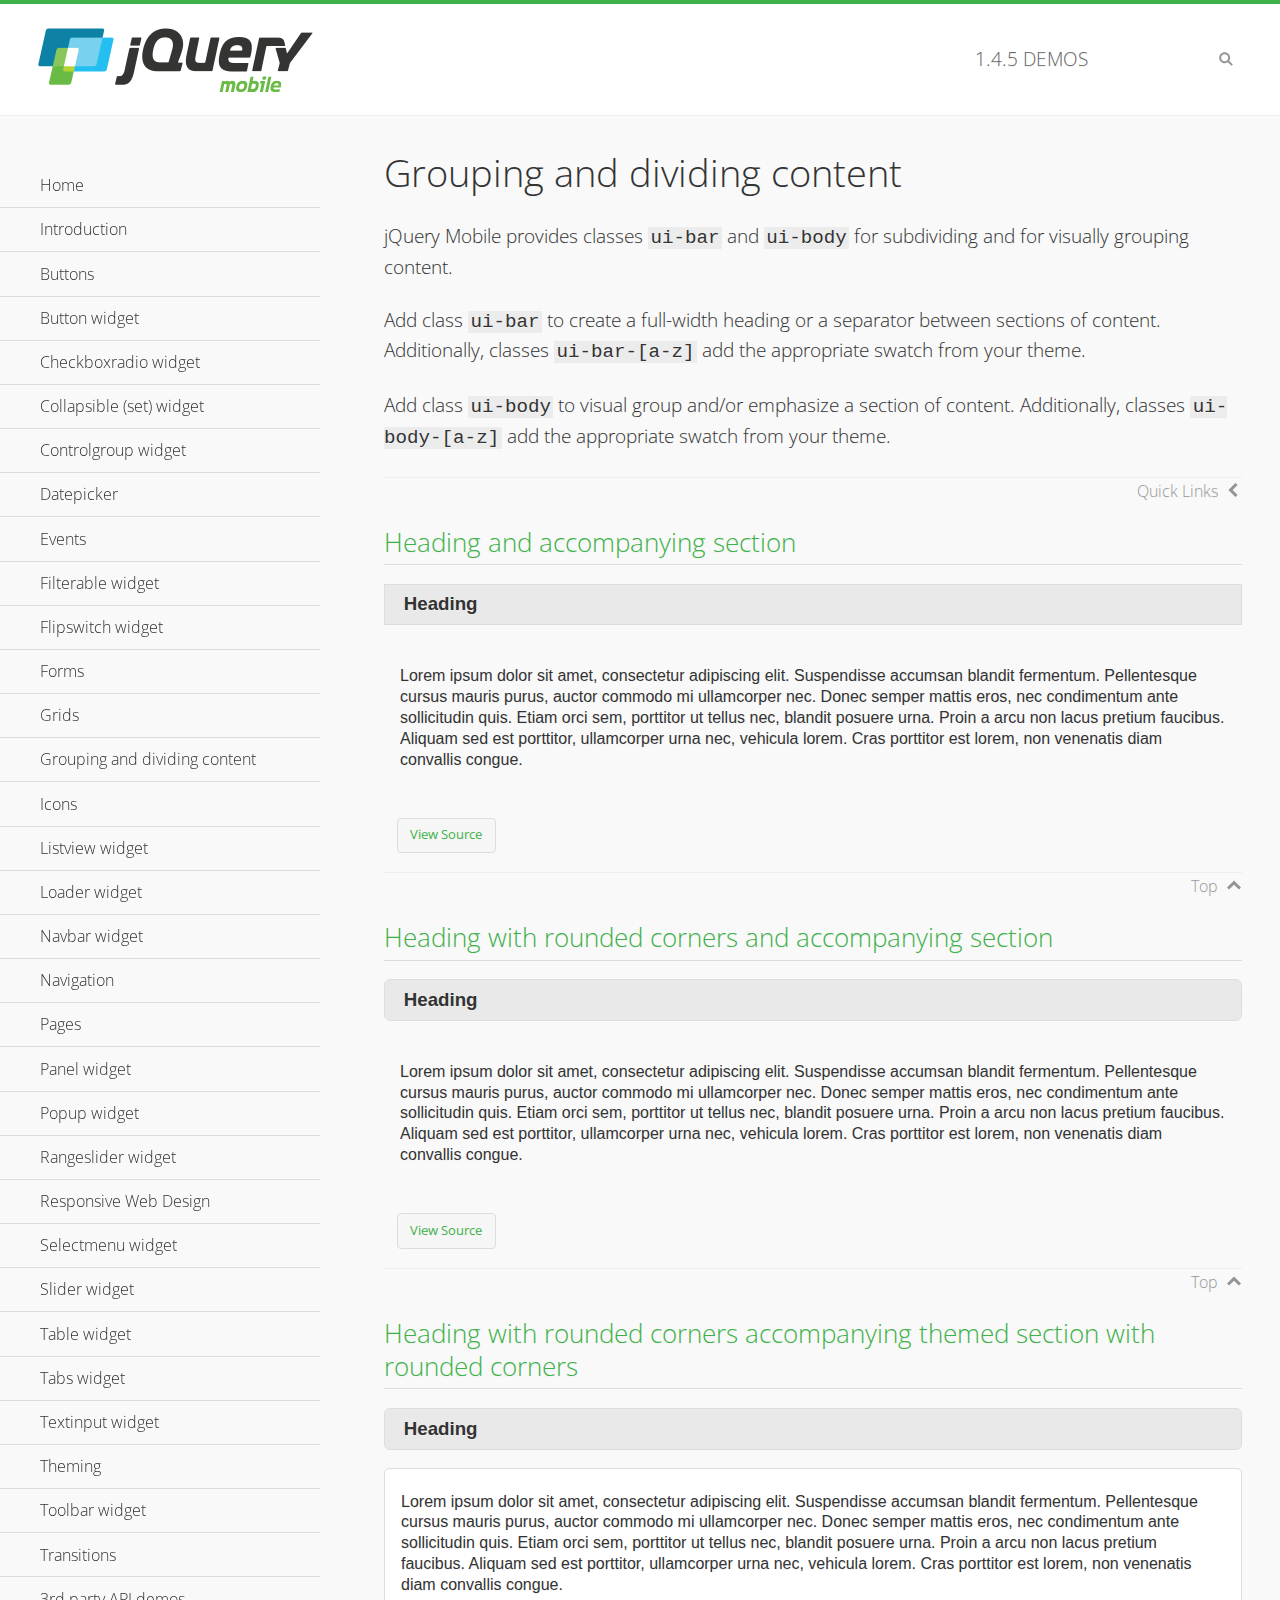
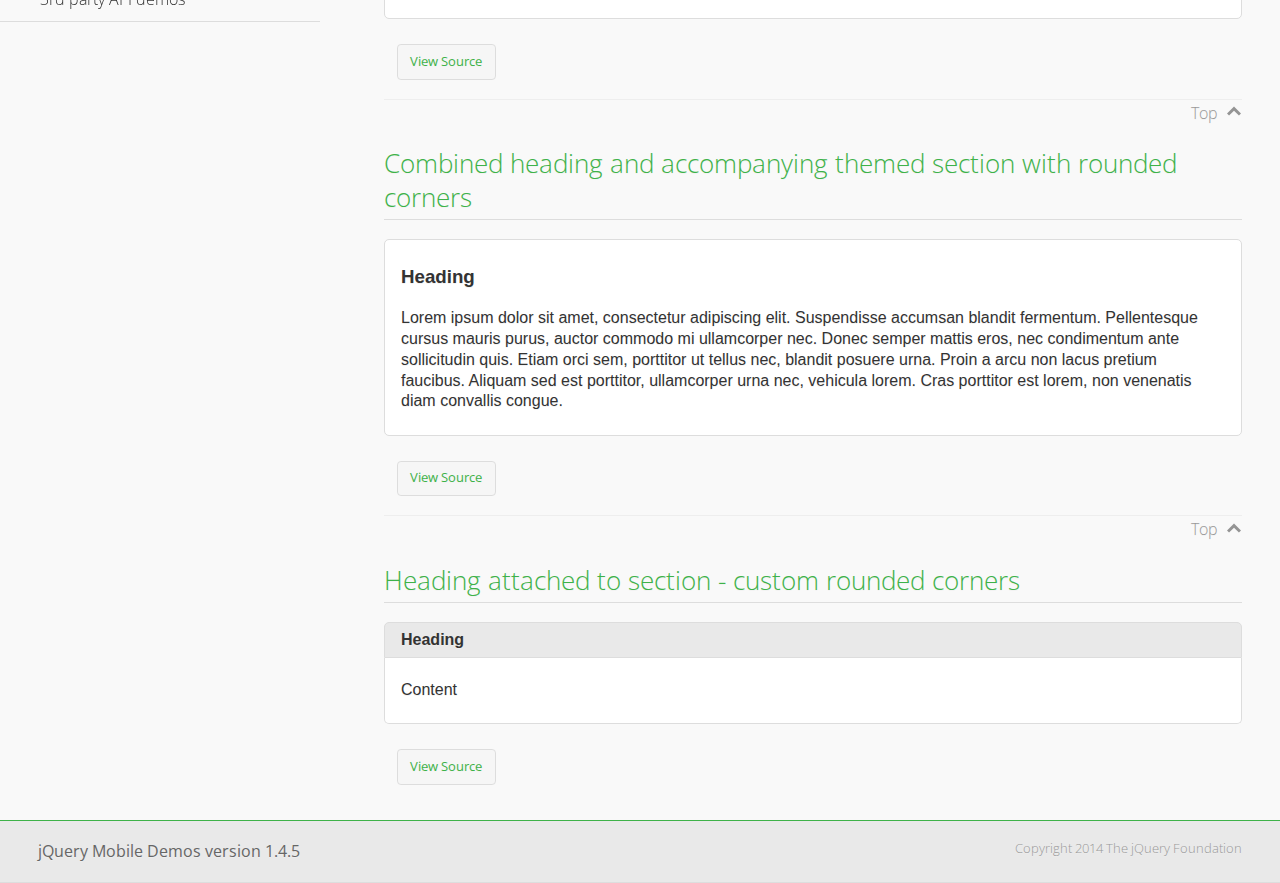
<file: js/demos/body-bar-classes/index.html>
<!DOCTYPE html>
<html>
	<head>
	<meta charset="utf-8">
	<meta name="viewport" content="width=device-width, initial-scale=1">
	<title>Grouping and dividing content - jQuery Mobile Demos</title>
	<link rel="shortcut icon" href="../favicon.ico">
	<link rel="stylesheet" href="http://fonts.googleapis.com/css?family=Open+Sans:300,400,700">
	<link rel="stylesheet" href="../css/themes/default/jquery.mobile-1.4.5.min.css">
	<link rel="stylesheet" href="../_assets/css/jqm-demos.css">
	<script src="../js/jquery.js"></script>
	<script src="../_assets/js/index.js"></script>
	<script src="../js/jquery.mobile-1.4.5.min.js"></script>
  <style id="combined-heading-and-section">
    .custom-corners .ui-bar {
      -webkit-border-top-left-radius: inherit;
      border-top-left-radius: inherit;
      -webkit-border-top-right-radius: inherit;
      border-top-right-radius: inherit;
    }
    .custom-corners .ui-body {
      border-top-width: 0;
      -webkit-border-bottom-left-radius: inherit;
      border-bottom-left-radius: inherit;
      -webkit-border-bottom-right-radius: inherit;
      border-bottom-right-radius: inherit;
    }
  </style>
</head>
<body>
<div data-role="page" class="jqm-demos" data-quicklinks="true">

	<div data-role="header" class="jqm-header">
		<h2><a href="../" title="jQuery Mobile Demos home"><img src="../_assets/img/jquery-logo.png" alt="jQuery Mobile"></a></h2>
		<p><span class="jqm-version"></span> Demos</p>
		<a href="#" class="jqm-navmenu-link ui-btn ui-btn-icon-notext ui-corner-all ui-icon-bars ui-nodisc-icon ui-alt-icon ui-btn-left">Menu</a>
		<a href="#" class="jqm-search-link ui-btn ui-btn-icon-notext ui-corner-all ui-icon-search ui-nodisc-icon ui-alt-icon ui-btn-right">Search</a>
	</div><!-- /header -->

	<div role="main" class="ui-content jqm-content">

		<h1>Grouping and dividing content</h1>

		<p>jQuery Mobile provides classes <code>ui-bar</code> and <code>ui-body</code> for subdividing and for visually grouping content.</p>
		<p>Add class <code>ui-bar</code> to create a full-width heading or a separator between sections of content. Additionally, classes <code>ui-bar-[a-z]</code> add the appropriate swatch from your theme.</p>
		<p>Add class <code>ui-body</code> to visual group and/or emphasize a section of content. Additionally, classes <code>ui-body-[a-z]</code> add the appropriate swatch from your theme.</p>

		<h2>Heading and accompanying section</h2>

		<div data-demo-html="true">
      <h3 class="ui-bar ui-bar-a">Heading</h3>
			<div class="ui-body">
				<p>Lorem ipsum dolor sit amet, consectetur adipiscing elit. Suspendisse accumsan blandit fermentum. Pellentesque cursus mauris purus, auctor commodo mi ullamcorper nec. Donec semper mattis eros, nec condimentum ante sollicitudin quis. Etiam orci sem, porttitor ut tellus nec, blandit posuere urna. Proin a arcu non lacus pretium faucibus. Aliquam sed est porttitor, ullamcorper urna nec, vehicula lorem. Cras porttitor est lorem, non venenatis diam convallis congue.</p>
			</div>
		</div>

		<h2>Heading with rounded corners and accompanying section</h2>

		<div data-demo-html="true">
      <h3 class="ui-bar ui-bar-a ui-corner-all">Heading</h3>
			<div class="ui-body">
				<p>Lorem ipsum dolor sit amet, consectetur adipiscing elit. Suspendisse accumsan blandit fermentum. Pellentesque cursus mauris purus, auctor commodo mi ullamcorper nec. Donec semper mattis eros, nec condimentum ante sollicitudin quis. Etiam orci sem, porttitor ut tellus nec, blandit posuere urna. Proin a arcu non lacus pretium faucibus. Aliquam sed est porttitor, ullamcorper urna nec, vehicula lorem. Cras porttitor est lorem, non venenatis diam convallis congue.</p>
			</div>
		</div>

		<h2>Heading with rounded corners accompanying themed section with rounded corners</h2>

		<div data-demo-html="true">
      <h3 class="ui-bar ui-bar-a ui-corner-all">Heading</h3>
			<div class="ui-body ui-body-a ui-corner-all">
				<p>Lorem ipsum dolor sit amet, consectetur adipiscing elit. Suspendisse accumsan blandit fermentum. Pellentesque cursus mauris purus, auctor commodo mi ullamcorper nec. Donec semper mattis eros, nec condimentum ante sollicitudin quis. Etiam orci sem, porttitor ut tellus nec, blandit posuere urna. Proin a arcu non lacus pretium faucibus. Aliquam sed est porttitor, ullamcorper urna nec, vehicula lorem. Cras porttitor est lorem, non venenatis diam convallis congue.</p>
			</div>
		</div>

		<h2>Combined heading and accompanying themed section with rounded corners</h2>

		<div data-demo-html="true">
			<div class="ui-body ui-body-a ui-corner-all">
	      <h3>Heading</h3>
				<p>Lorem ipsum dolor sit amet, consectetur adipiscing elit. Suspendisse accumsan blandit fermentum. Pellentesque cursus mauris purus, auctor commodo mi ullamcorper nec. Donec semper mattis eros, nec condimentum ante sollicitudin quis. Etiam orci sem, porttitor ut tellus nec, blandit posuere urna. Proin a arcu non lacus pretium faucibus. Aliquam sed est porttitor, ullamcorper urna nec, vehicula lorem. Cras porttitor est lorem, non venenatis diam convallis congue.</p>
			</div>
		</div>

		<h2>Heading attached to section - custom rounded corners</h2>

		<div data-demo-html="true" data-demo-css="#combined-heading-and-section">
      <div class="ui-corner-all custom-corners">
        <div class="ui-bar ui-bar-a">
          <h3>Heading</h3>
        </div>
        <div class="ui-body ui-body-a">
          <p>Content</p>
        </div>
      </div>
		</div>

	</div><!-- /content -->
	    <div data-role="panel" class="jqm-navmenu-panel" data-position="left" data-display="overlay" data-theme="a">
	    	<ul class="jqm-list ui-alt-icon ui-nodisc-icon">
<li data-filtertext="demos homepage" data-icon="home"><a href=".././">Home</a></li>
<li data-filtertext="introduction overview getting started"><a href="../intro/" data-ajax="false">Introduction</a></li>
<li data-filtertext="buttons button markup buttonmarkup method anchor link button element"><a href="../button-markup/" data-ajax="false">Buttons</a></li>
<li data-filtertext="form button widget input button submit reset"><a href="../button/" data-ajax="false">Button widget</a></li>
<li data-role="collapsible" data-enhanced="true" data-collapsed-icon="carat-d" data-expanded-icon="carat-u" data-iconpos="right" data-inset="false" class="ui-collapsible ui-collapsible-themed-content ui-collapsible-collapsed">
	<h3 class="ui-collapsible-heading ui-collapsible-heading-collapsed">
		<a href="#" class="ui-collapsible-heading-toggle ui-btn ui-btn-icon-right ui-btn-inherit ui-icon-carat-d">
		    Checkboxradio widget<span class="ui-collapsible-heading-status"> click to expand contents</span>
		</a>
	</h3>
	<div class="ui-collapsible-content ui-body-inherit ui-collapsible-content-collapsed" aria-hidden="true">
		<ul>
			<li data-filtertext="form checkboxradio widget checkbox input checkboxes controlgroups"><a href="../checkboxradio-checkbox/" data-ajax="false">Checkboxes</a></li>
			<li data-filtertext="form checkboxradio widget radio input radio buttons controlgroups"><a href="../checkboxradio-radio/" data-ajax="false">Radio buttons</a></li>
		</ul>
	</div>
</li>
<li data-role="collapsible" data-enhanced="true" data-collapsed-icon="carat-d" data-expanded-icon="carat-u" data-iconpos="right" data-inset="false" class="ui-collapsible ui-collapsible-themed-content ui-collapsible-collapsed">
	<h3 class="ui-collapsible-heading ui-collapsible-heading-collapsed">
		<a href="#" class="ui-collapsible-heading-toggle ui-btn ui-btn-icon-right ui-btn-inherit ui-icon-carat-d">
			Collapsible (set) widget<span class="ui-collapsible-heading-status"> click to expand contents</span>
		</a>
	</h3>
	<div class="ui-collapsible-content ui-body-inherit ui-collapsible-content-collapsed" aria-hidden="true">
		<ul>
			<li data-filtertext="collapsibles content formatting"><a href="../collapsible/" data-ajax="false">Collapsible</a></li>
			<li data-filtertext="dynamic collapsible set accordion append expand"><a href="../collapsible-dynamic/" data-ajax="false">Dynamic collapsibles</a></li>
			<li data-filtertext="accordions collapsible set widget content formatting grouped collapsibles"><a href="../collapsibleset/" data-ajax="false">Collapsible set</a></li>
		</ul>
	</div>
</li>
<li data-role="collapsible" data-enhanced="true" data-collapsed-icon="carat-d" data-expanded-icon="carat-u" data-iconpos="right" data-inset="false" class="ui-collapsible ui-collapsible-themed-content ui-collapsible-collapsed">
	<h3 class="ui-collapsible-heading ui-collapsible-heading-collapsed">
		<a href="#" class="ui-collapsible-heading-toggle ui-btn ui-btn-icon-right ui-btn-inherit ui-icon-carat-d">
			Controlgroup widget<span class="ui-collapsible-heading-status"> click to expand contents</span>
		</a>
	</h3>
	<div class="ui-collapsible-content ui-body-inherit ui-collapsible-content-collapsed" aria-hidden="true">
		<ul>
			<li data-filtertext="controlgroups selectmenu checkboxradio input grouped buttons horizontal vertical"><a href="../controlgroup/" data-ajax="false">Controlgroup</a></li>
			<li data-filtertext="dynamic controlgroup dynamically add buttons"><a href="../controlgroup-dynamic/" data-ajax="false">Dynamic controlgroups</a></li>
		</ul>
	</div>
</li>
<li data-filtertext="form datepicker widget date input"><a href="../datepicker/" data-ajax="false">Datepicker</a></li>
<li data-role="collapsible" data-enhanced="true" data-collapsed-icon="carat-d" data-expanded-icon="carat-u" data-iconpos="right" data-inset="false" class="ui-collapsible ui-collapsible-themed-content ui-collapsible-collapsed">
	<h3 class="ui-collapsible-heading ui-collapsible-heading-collapsed">
		<a href="#" class="ui-collapsible-heading-toggle ui-btn ui-btn-icon-right ui-btn-inherit ui-icon-carat-d">
			Events<span class="ui-collapsible-heading-status"> click to expand contents</span>
		</a>
	</h3>
	<div class="ui-collapsible-content ui-body-inherit ui-collapsible-content-collapsed" aria-hidden="true">
		<ul>
			<li data-filtertext="swipe to delete list items listviews swipe events"><a href="../swipe-list/" data-ajax="false">Swipe list items</a></li>
			<li data-filtertext="swipe to navigate swipe page navigation swipe events"><a href="../swipe-page/" data-ajax="false">Swipe page navigation</a></li>
		</ul>
	</div>
</li>
<li data-filtertext="filterable filter elements sorting searching listview table"><a href="../filterable/" data-ajax="false">Filterable widget</a></li>
<li data-filtertext="form flipswitch widget flip toggle switch binary select checkbox input"><a href="../flipswitch/" data-ajax="false">Flipswitch widget</a></li>
<li data-role="collapsible" data-enhanced="true" data-collapsed-icon="carat-d" data-expanded-icon="carat-u" data-iconpos="right" data-inset="false" class="ui-collapsible ui-collapsible-themed-content ui-collapsible-collapsed">
	<h3 class="ui-collapsible-heading ui-collapsible-heading-collapsed">
		<a href="#" class="ui-collapsible-heading-toggle ui-btn ui-btn-icon-right ui-btn-inherit ui-icon-carat-d">
			Forms<span class="ui-collapsible-heading-status"> click to expand contents</span>
		</a>
	</h3>
	<div class="ui-collapsible-content ui-body-inherit ui-collapsible-content-collapsed" aria-hidden="true">
		<ul>
			<li data-filtertext="forms text checkbox radio range button submit reset inputs selects textarea slider flipswitch label form elements"><a href="../forms/" data-ajax="false">Forms</a></li>
			<li data-filtertext="form hide labels hidden accessible ui-hidden-accessible forms"><a href="../forms-label-hidden-accessible/" data-ajax="false">Hide labels</a></li>
			<li data-filtertext="form field containers fieldcontain ui-field-contain forms"><a href="../forms-field-contain/" data-ajax="false">Field containers</a></li>
			<li data-filtertext="forms disabled form elements"><a href="../forms-disabled/" data-ajax="false">Forms disabled</a></li>
			<li data-filtertext="forms gallery examples overview forms text checkbox radio range button submit reset inputs selects textarea slider flipswitch label form elements"><a href="../forms-gallery/" data-ajax="false">Forms gallery</a></li>
		</ul>
	</div>
</li>
<li data-role="collapsible" data-enhanced="true" data-collapsed-icon="carat-d" data-expanded-icon="carat-u" data-iconpos="right" data-inset="false" class="ui-collapsible ui-collapsible-themed-content ui-collapsible-collapsed">
	<h3 class="ui-collapsible-heading ui-collapsible-heading-collapsed">
		<a href="#" class="ui-collapsible-heading-toggle ui-btn ui-btn-icon-right ui-btn-inherit ui-icon-carat-d">
			Grids<span class="ui-collapsible-heading-status"> click to expand contents</span>
		</a>
	</h3>
	<div class="ui-collapsible-content ui-body-inherit ui-collapsible-content-collapsed" aria-hidden="true">
		<ul>
			<li data-filtertext="grids columns blocks content formatting rwd responsive css framework"><a href="../grids/" data-ajax="false">Grids</a></li>
			<li data-filtertext="buttons in grids css framework"><a href="../grids-buttons/" data-ajax="false">Buttons in grids</a></li>
			<li data-filtertext="custom responsive grids rwd css framework"><a href="../grids-custom-responsive/" data-ajax="false">Custom responsive grids</a></li>
		</ul>
	</div>
</li>
<li data-filtertext="blocks content formatting sections heading"><a href="../body-bar-classes/" data-ajax="false">Grouping and dividing content</a></li>
<li data-role="collapsible" data-enhanced="true" data-collapsed-icon="carat-d" data-expanded-icon="carat-u" data-iconpos="right" data-inset="false" class="ui-collapsible ui-collapsible-themed-content ui-collapsible-collapsed">
	<h3 class="ui-collapsible-heading ui-collapsible-heading-collapsed">
		<a href="#" class="ui-collapsible-heading-toggle ui-btn ui-btn-icon-right ui-btn-inherit ui-icon-carat-d">
			Icons<span class="ui-collapsible-heading-status"> click to expand contents</span>
		</a>
	</h3>
	<div class="ui-collapsible-content ui-body-inherit ui-collapsible-content-collapsed" aria-hidden="true">
		<ul>
			<li data-filtertext="button icons svg disc alt custom icon position"><a href="../icons/" data-ajax="false">Icons</a></li>
			<li data-filtertext=""><a href="../icons-grunticon/" data-ajax="false">Grunticon loader</a></li>
		</ul>
	</div>
</li>
<li data-role="collapsible" data-enhanced="true" data-collapsed-icon="carat-d" data-expanded-icon="carat-u" data-iconpos="right" data-inset="false" class="ui-collapsible ui-collapsible-themed-content ui-collapsible-collapsed">
	<h3 class="ui-collapsible-heading ui-collapsible-heading-collapsed">
		<a href="#" class="ui-collapsible-heading-toggle ui-btn ui-btn-icon-right ui-btn-inherit ui-icon-carat-d">
			Listview widget<span class="ui-collapsible-heading-status"> click to expand contents</span>
		</a>
	</h3>
	<div class="ui-collapsible-content ui-body-inherit ui-collapsible-content-collapsed" aria-hidden="true">
		<ul>
			<li data-filtertext="listview widget thumbnails icons nested split button collapsible ul ol"><a href="../listview/" data-ajax="false">Listview</a></li>
			<li data-filtertext="autocomplete filterable reveal listview filtertextbeforefilter placeholder"><a href="../listview-autocomplete/" data-ajax="false">Listview autocomplete</a></li>
			<li data-filtertext="autocomplete filterable reveal listview remote data filtertextbeforefilter placeholder"><a href="../listview-autocomplete-remote/" data-ajax="false">Listview autocomplete remote data</a></li>
			<li data-filtertext="autodividers anchor jump scroll linkbars listview lists ul ol"><a href="../listview-autodividers-linkbar/" data-ajax="false">Listview autodividers linkbar</a></li>
			<li data-filtertext="listview autodividers selector autodividersselector lists ul ol"><a href="../listview-autodividers-selector/" data-ajax="false">Listview autodividers selector</a></li>
			<li data-filtertext="listview nested list items"><a href="../listview-nested-lists/" data-ajax="false">Nested Listviews</a></li>
			<li data-filtertext="listview collapsible list items flat"><a href="../listview-collapsible-item-flat/" data-ajax="false">Listview collapsible list items (flat)</a></li>
			<li data-filtertext="listview collapsible list indented"><a href="../listview-collapsible-item-indented/" data-ajax="false">Listview collapsible list items (indented)</a></li>
			<li data-filtertext="grid listview responsive grids responsive listviews lists ul"><a href="../listview-grid/" data-ajax="false">Listview responsive grid</a></li>
		</ul>
	</div>
</li>
<li data-filtertext="loader widget page loading navigation overlay spinner"><a href="../loader/" data-ajax="false">Loader widget</a></li>
<li data-filtertext="navbar widget navmenu toolbars header footer"><a href="../navbar/" data-ajax="false">Navbar widget</a></li>
<li data-role="collapsible" data-enhanced="true" data-collapsed-icon="carat-d" data-expanded-icon="carat-u" data-iconpos="right" data-inset="false" class="ui-collapsible ui-collapsible-themed-content ui-collapsible-collapsed">
	<h3 class="ui-collapsible-heading ui-collapsible-heading-collapsed">
		<a href="#" class="ui-collapsible-heading-toggle ui-btn ui-btn-icon-right ui-btn-inherit ui-icon-carat-d">
			Navigation<span class="ui-collapsible-heading-status"> click to expand contents</span>
		</a>
	</h3>
	<div class="ui-collapsible-content ui-body-inherit ui-collapsible-content-collapsed" aria-hidden="true">
		<ul>
			<li data-filtertext="ajax navigation navigate widget history event method"><a href="../navigation/" data-ajax="false">Navigation</a></li>
			<li data-filtertext="linking pages page links navigation ajax prefetch cache"><a href="../navigation-linking-pages/" data-ajax="false">Linking pages</a></li>
			<!-- <li data-filtertext="php redirect server redirection server-side navigation"><a href="../navigation-php-redirect/" data-ajax="false">PHP redirect demo</a></li>-->
			<li data-filtertext="navigation redirection hash query"><a href="../navigation-hash-processing/" data-ajax="false">Hash processing demo</a></li>
			<li data-filtertext="navigation redirection hash query"><a href="../page-events/" data-ajax="false">Page Navigation Events</a></li>
		</ul>
	</div>
</li>
<li data-role="collapsible" data-enhanced="true" data-collapsed-icon="carat-d" data-expanded-icon="carat-u" data-iconpos="right" data-inset="false" class="ui-collapsible ui-collapsible-themed-content ui-collapsible-collapsed">
	<h3 class="ui-collapsible-heading ui-collapsible-heading-collapsed">
		<a href="#" class="ui-collapsible-heading-toggle ui-btn ui-btn-icon-right ui-btn-inherit ui-icon-carat-d">
			Pages<span class="ui-collapsible-heading-status"> click to expand contents</span>
		</a>
	</h3>
	<div class="ui-collapsible-content ui-body-inherit ui-collapsible-content-collapsed" aria-hidden="true">
		<ul>
			<li data-filtertext="pages page widget ajax navigation"><a href="../pages/" data-ajax="false">Pages</a></li>
			<li data-filtertext="single page"><a href="../pages-single-page/" data-ajax="false">Single page</a></li>
			<li data-filtertext="multipage multi-page page"><a href="../pages-multi-page/" data-ajax="false">Multi-page template</a></li>
			<li data-filtertext="dialog page widget modal popup"><a href="../pages-dialog/" data-ajax="false">Dialog page</a></li>
		</ul>
	</div>
</li>
<li data-role="collapsible" data-enhanced="true" data-collapsed-icon="carat-d" data-expanded-icon="carat-u" data-iconpos="right" data-inset="false" class="ui-collapsible ui-collapsible-themed-content ui-collapsible-collapsed">
	<h3 class="ui-collapsible-heading ui-collapsible-heading-collapsed">
		<a href="#" class="ui-collapsible-heading-toggle ui-btn ui-btn-icon-right ui-btn-inherit ui-icon-carat-d">
			Panel widget<span class="ui-collapsible-heading-status"> click to expand contents</span>
		</a>
	</h3>
	<div class="ui-collapsible-content ui-body-inherit ui-collapsible-content-collapsed" aria-hidden="true">
		<ul>
			<li data-filtertext="panel widget sliding panels reveal push overlay responsive"><a href="../panel/" data-ajax="false">Panel</a></li>
			<li data-filtertext=""><a href="../panel-external/" data-ajax="false">External panels</a></li>
			<li data-filtertext="panel "><a href="../panel-fixed/" data-ajax="false">Fixed panels</a></li>
			<li data-filtertext="panel slide panels sliding panels shadow rwd responsive breakpoint"><a href="../panel-responsive/" data-ajax="false">Panels responsive</a></li>
			<li data-filtertext="panel custom style custom panel width reveal shadow listview panel styling page background wrapper"><a href="../panel-styling/" data-ajax="false">Custom panel style</a></li>
			<li data-filtertext="panel open on swipe"><a href="../panel-swipe-open/" data-ajax="false">Panel open on swipe</a></li>
			<li data-filtertext="panels outside page internal external toolbars"><a href="../panel-external-internal/" data-ajax="false">Panel external and internal</a></li>
		</ul>
	</div>
</li>
<li data-role="collapsible" data-enhanced="true" data-collapsed-icon="carat-d" data-expanded-icon="carat-u" data-iconpos="right" data-inset="false" class="ui-collapsible ui-collapsible-themed-content ui-collapsible-collapsed">
	<h3 class="ui-collapsible-heading ui-collapsible-heading-collapsed">
		<a href="#" class="ui-collapsible-heading-toggle ui-btn ui-btn-icon-right ui-btn-inherit ui-icon-carat-d">
			Popup widget<span class="ui-collapsible-heading-status"> click to expand contents</span>
		</a>
	</h3>
	<div class="ui-collapsible-content ui-body-inherit ui-collapsible-content-collapsed" aria-hidden="true">
		<ul>
			<li data-filtertext="popup widget popups dialog modal transition tooltip lightbox form overlay screen flip pop fade transition"><a href="../popup/" data-ajax="false">Popup</a></li>
			<li data-filtertext="popup alignment position"><a href="../popup-alignment/" data-ajax="false">Popup alignment</a></li>
			<li data-filtertext="popup arrow size popups popover"><a href="../popup-arrow-size/" data-ajax="false">Popup arrow size</a></li>
			<li data-filtertext="dynamic popups popup images lightbox"><a href="../popup-dynamic/" data-ajax="false">Dynamic popups</a></li>
			<li data-filtertext="popups with iframes scaling"><a href="../popup-iframe/" data-ajax="false">Popups with iframes</a></li>
			<li data-filtertext="popup image scaling"><a href="../popup-image-scaling/" data-ajax="false">Popup image scaling</a></li>
			<li data-filtertext="external popup outside multi-page"><a href="../popup-outside-multipage/" data-ajax="false">Popup outside multi-page</a></li>
		</ul>
	</div>
</li>
<li data-filtertext="form rangeslider widget dual sliders dual handle sliders range input"><a href="../rangeslider/" data-ajax="false">Rangeslider widget</a></li>
<li data-filtertext="responsive web design rwd adaptive progressive enhancement PE accessible mobile breakpoints media query media queries"><a href="../rwd/" data-ajax="false">Responsive Web Design</a></li>
<li data-role="collapsible" data-enhanced="true" data-collapsed-icon="carat-d" data-expanded-icon="carat-u" data-iconpos="right" data-inset="false" class="ui-collapsible ui-collapsible-themed-content ui-collapsible-collapsed">
	<h3 class="ui-collapsible-heading ui-collapsible-heading-collapsed">
		<a href="#" class="ui-collapsible-heading-toggle ui-btn ui-btn-icon-right ui-btn-inherit ui-icon-carat-d">
			Selectmenu widget<span class="ui-collapsible-heading-status"> click to expand contents</span>
		</a>
	</h3>
	<div class="ui-collapsible-content ui-body-inherit ui-collapsible-content-collapsed" aria-hidden="true">
		<ul>
			<li data-filtertext="form selectmenu widget select input custom select menu selects"><a href="../selectmenu/" data-ajax="false">Selectmenu</a></li>
			<li data-filtertext="form custom select menu selectmenu widget custom menu option optgroup multiple selects"><a href="../selectmenu-custom/" data-ajax="false">Custom select menu</a></li>
			<li data-filtertext="filterable select filter popup dialog"><a href="../selectmenu-custom-filter/" data-ajax="false">Custom select menu with filter</a></li>
		</ul>
	</div>
</li>
<li data-role="collapsible" data-enhanced="true" data-collapsed-icon="carat-d" data-expanded-icon="carat-u" data-iconpos="right" data-inset="false" class="ui-collapsible ui-collapsible-themed-content ui-collapsible-collapsed">
	<h3 class="ui-collapsible-heading ui-collapsible-heading-collapsed">
		<a href="#" class="ui-collapsible-heading-toggle ui-btn ui-btn-icon-right ui-btn-inherit ui-icon-carat-d">
			Slider widget<span class="ui-collapsible-heading-status"> click to expand contents</span>
		</a>
	</h3>
	<div class="ui-collapsible-content ui-body-inherit ui-collapsible-content-collapsed" aria-hidden="true">
		<ul>
			<li data-filtertext="form slider widget range input single sliders"><a href="../slider/" data-ajax="false">Slider</a></li>
			<li data-filtertext="form slider widget flipswitch slider binary select flip toggle switch"><a href="../slider-flipswitch/" data-ajax="false">Slider flip toggle switch</a></li>
			<li data-filtertext="form slider tooltip handle value input range sliders"><a href="../slider-tooltip/" data-ajax="false">Slider tooltip</a></li>
		</ul>
	</div>
</li>
<li data-role="collapsible" data-enhanced="true" data-collapsed-icon="carat-d" data-expanded-icon="carat-u" data-iconpos="right" data-inset="false" class="ui-collapsible ui-collapsible-themed-content ui-collapsible-collapsed">
	<h3 class="ui-collapsible-heading ui-collapsible-heading-collapsed">
		<a href="#" class="ui-collapsible-heading-toggle ui-btn ui-btn-icon-right ui-btn-inherit ui-icon-carat-d">
			Table widget<span class="ui-collapsible-heading-status"> click to expand contents</span>
		</a>
	</h3>
	<div class="ui-collapsible-content ui-body-inherit ui-collapsible-content-collapsed" aria-hidden="true">
		<ul>
			<li data-filtertext="table widget reflow column toggle th td responsive tables rwd hide show tabular"><a href="../table-column-toggle/" data-ajax="false">Table Column Toggle</a></li>
			<li data-filtertext="table column toggle phone comparison demo"><a href="../table-column-toggle-example/" data-ajax="false">Table Column Toggle demo</a></li>
			<li data-filtertext="responsive tables table column toggle heading groups rwd breakpoint"><a href="../table-column-toggle-heading-groups/" data-ajax="false">Table Column Toggle heading groups</a></li>
			<li data-filtertext="responsive tables table column toggle hide rwd breakpoint customization options"><a href="../table-column-toggle-options/" data-ajax="false">Table Column Toggle options</a></li>
			<li data-filtertext="table reflow th td responsive rwd columns tabular"><a href="../table-reflow/" data-ajax="false">Table Reflow</a></li>
			<li data-filtertext="responsive tables table reflow heading groups rwd breakpoint"><a href="../table-reflow-heading-groups/" data-ajax="false">Table Reflow heading groups</a></li>
			<li data-filtertext="responsive tables table reflow stripes strokes table style"><a href="../table-reflow-stripes-strokes/" data-ajax="false">Table Reflow stripes and strokes</a></li>
			<li data-filtertext="responsive tables table reflow stack custom styles"><a href="../table-reflow-styling/" data-ajax="false">Table Reflow custom styles</a></li>
		</ul>
	</div>
</li>
<li data-filtertext="ui tabs widget"><a href="../tabs/" data-ajax="false">Tabs widget</a></li>
<li data-filtertext="form textinput widget text input textarea number date time tel email file color password"><a href="../textinput/" data-ajax="false">Textinput widget</a></li>
<li data-role="collapsible" data-enhanced="true" data-collapsed-icon="carat-d" data-expanded-icon="carat-u" data-iconpos="right" data-inset="false" class="ui-collapsible ui-collapsible-themed-content ui-collapsible-collapsed">
	<h3 class="ui-collapsible-heading ui-collapsible-heading-collapsed">
		<a href="#" class="ui-collapsible-heading-toggle ui-btn ui-btn-icon-right ui-btn-inherit ui-icon-carat-d">
			Theming<span class="ui-collapsible-heading-status"> click to expand contents</span>
		</a>
	</h3>
	<div class="ui-collapsible-content ui-body-inherit ui-collapsible-content-collapsed" aria-hidden="true">
		<ul>
			<li data-filtertext="default theme swatches theming style css"><a href="../theme-default/" data-ajax="false">Default theme</a></li>
			<li data-filtertext="classic theme old theme swatches theming style css"><a href="../theme-classic/" data-ajax="false">Classic theme</a></li>
		</ul>
	</div>
</li>
<li data-role="collapsible" data-enhanced="true" data-collapsed-icon="carat-d" data-expanded-icon="carat-u" data-iconpos="right" data-inset="false" class="ui-collapsible ui-collapsible-themed-content ui-collapsible-collapsed">
	<h3 class="ui-collapsible-heading ui-collapsible-heading-collapsed">
		<a href="#" class="ui-collapsible-heading-toggle ui-btn ui-btn-icon-right ui-btn-inherit ui-icon-carat-d">
			Toolbar widget<span class="ui-collapsible-heading-status"> click to expand contents</span>
		</a>
	</h3>
	<div class="ui-collapsible-content ui-body-inherit ui-collapsible-content-collapsed" aria-hidden="true">
		<ul>
			<li data-filtertext="toolbar widget header footer toolbars fixed fullscreen external sections"><a href="../toolbar/" data-ajax="false">Toolbar</a></li>
			<li data-filtertext="dynamic toolbars dynamically add toolbar header footer"><a href="../toolbar-dynamic/" data-ajax="false">Dynamic toolbars</a></li>
			<li data-filtertext="external toolbars header footer"><a href="../toolbar-external/" data-ajax="false">External toolbars</a></li>
			<li data-filtertext="fixed toolbars header footer"><a href="../toolbar-fixed/" data-ajax="false">Fixed toolbars</a></li>
			<li data-filtertext="fixed fullscreen toolbars header footer"><a href="../toolbar-fixed-fullscreen/" data-ajax="false">Fullscreen toolbars</a></li>
			<li data-filtertext="external fixed toolbars header footer"><a href="../toolbar-fixed-external/" data-ajax="false">Fixed external toolbars</a></li>
			<li data-filtertext="external persistent toolbars header footer navbar navmenu"><a href="../toolbar-fixed-persistent/" data-ajax="false">Persistent toolbars</a></li>
			<li data-filtertext="external ajax optimized toolbars persistent toolbars header footer navbar"><a href="../toolbar-fixed-persistent-optimized/" data-ajax="false">Ajax optimized toolbars</a></li>
			<li data-filtertext="form in toolbars header footer"><a href="../toolbar-fixed-forms/" data-ajax="false">Form in toolbar</a></li>
		</ul>
	</div>
</li>
<li data-filtertext="page transitions animated pages popup navigation flip slide fade pop"><a href="../transitions/" data-ajax="false">Transitions</a></li>
<li data-role="collapsible" data-enhanced="true" data-collapsed-icon="carat-d" data-expanded-icon="carat-u" data-iconpos="right" data-inset="false" class="ui-collapsible ui-collapsible-themed-content ui-collapsible-collapsed">
	<h3 class="ui-collapsible-heading ui-collapsible-heading-collapsed">
		<a href="#" class="ui-collapsible-heading-toggle ui-btn ui-btn-icon-right ui-btn-inherit ui-icon-carat-d">
			3rd party API demos<span class="ui-collapsible-heading-status"> click to expand contents</span>
		</a>
	</h3>
	<div class="ui-collapsible-content ui-body-inherit ui-collapsible-content-collapsed" aria-hidden="true">
		<ul>
			<li data-filtertext="backbone requirejs navigation router"><a href="../backbone-requirejs/" data-ajax="false">Backbone RequireJS</a></li>
			<li data-filtertext="google maps geolocation demo"><a href="../map-geolocation/" data-ajax="false">Google Maps geolocation</a></li>
			<li data-filtertext="google maps hybrid"><a href="../map-list-toggle/" data-ajax="false">Google Maps list toggle</a></li>
		</ul>
	</div>
</li>



		     </ul>
		</div><!-- /panel -->


	<div data-role="footer" data-position="fixed" data-tap-toggle="false" class="jqm-footer">
		<p>jQuery Mobile Demos version <span class="jqm-version"></span></p>
		<p>Copyright 2014 The jQuery Foundation</p>
	</div><!-- /footer -->
	<!-- TODO: This should become an external panel so we can add input to markup (unique ID) -->
    <div data-role="panel" class="jqm-search-panel" data-position="right" data-display="overlay" data-theme="a">
		<div class="jqm-search">
			<ul class="jqm-list" data-filter-placeholder="Search demos..." data-filter-reveal="true">
<li data-filtertext="demos homepage" data-icon="home"><a href=".././">Home</a></li>
<li data-filtertext="introduction overview getting started"><a href="../intro/" data-ajax="false">Introduction</a></li>
<li data-filtertext="buttons button markup buttonmarkup method anchor link button element"><a href="../button-markup/" data-ajax="false">Buttons</a></li>
<li data-filtertext="form button widget input button submit reset"><a href="../button/" data-ajax="false">Button widget</a></li>
<li data-role="collapsible" data-enhanced="true" data-collapsed-icon="carat-d" data-expanded-icon="carat-u" data-iconpos="right" data-inset="false" class="ui-collapsible ui-collapsible-themed-content ui-collapsible-collapsed">
	<h3 class="ui-collapsible-heading ui-collapsible-heading-collapsed">
		<a href="#" class="ui-collapsible-heading-toggle ui-btn ui-btn-icon-right ui-btn-inherit ui-icon-carat-d">
		    Checkboxradio widget<span class="ui-collapsible-heading-status"> click to expand contents</span>
		</a>
	</h3>
	<div class="ui-collapsible-content ui-body-inherit ui-collapsible-content-collapsed" aria-hidden="true">
		<ul>
			<li data-filtertext="form checkboxradio widget checkbox input checkboxes controlgroups"><a href="../checkboxradio-checkbox/" data-ajax="false">Checkboxes</a></li>
			<li data-filtertext="form checkboxradio widget radio input radio buttons controlgroups"><a href="../checkboxradio-radio/" data-ajax="false">Radio buttons</a></li>
		</ul>
	</div>
</li>
<li data-role="collapsible" data-enhanced="true" data-collapsed-icon="carat-d" data-expanded-icon="carat-u" data-iconpos="right" data-inset="false" class="ui-collapsible ui-collapsible-themed-content ui-collapsible-collapsed">
	<h3 class="ui-collapsible-heading ui-collapsible-heading-collapsed">
		<a href="#" class="ui-collapsible-heading-toggle ui-btn ui-btn-icon-right ui-btn-inherit ui-icon-carat-d">
			Collapsible (set) widget<span class="ui-collapsible-heading-status"> click to expand contents</span>
		</a>
	</h3>
	<div class="ui-collapsible-content ui-body-inherit ui-collapsible-content-collapsed" aria-hidden="true">
		<ul>
			<li data-filtertext="collapsibles content formatting"><a href="../collapsible/" data-ajax="false">Collapsible</a></li>
			<li data-filtertext="dynamic collapsible set accordion append expand"><a href="../collapsible-dynamic/" data-ajax="false">Dynamic collapsibles</a></li>
			<li data-filtertext="accordions collapsible set widget content formatting grouped collapsibles"><a href="../collapsibleset/" data-ajax="false">Collapsible set</a></li>
		</ul>
	</div>
</li>
<li data-role="collapsible" data-enhanced="true" data-collapsed-icon="carat-d" data-expanded-icon="carat-u" data-iconpos="right" data-inset="false" class="ui-collapsible ui-collapsible-themed-content ui-collapsible-collapsed">
	<h3 class="ui-collapsible-heading ui-collapsible-heading-collapsed">
		<a href="#" class="ui-collapsible-heading-toggle ui-btn ui-btn-icon-right ui-btn-inherit ui-icon-carat-d">
			Controlgroup widget<span class="ui-collapsible-heading-status"> click to expand contents</span>
		</a>
	</h3>
	<div class="ui-collapsible-content ui-body-inherit ui-collapsible-content-collapsed" aria-hidden="true">
		<ul>
			<li data-filtertext="controlgroups selectmenu checkboxradio input grouped buttons horizontal vertical"><a href="../controlgroup/" data-ajax="false">Controlgroup</a></li>
			<li data-filtertext="dynamic controlgroup dynamically add buttons"><a href="../controlgroup-dynamic/" data-ajax="false">Dynamic controlgroups</a></li>
		</ul>
	</div>
</li>
<li data-filtertext="form datepicker widget date input"><a href="../datepicker/" data-ajax="false">Datepicker</a></li>
<li data-role="collapsible" data-enhanced="true" data-collapsed-icon="carat-d" data-expanded-icon="carat-u" data-iconpos="right" data-inset="false" class="ui-collapsible ui-collapsible-themed-content ui-collapsible-collapsed">
	<h3 class="ui-collapsible-heading ui-collapsible-heading-collapsed">
		<a href="#" class="ui-collapsible-heading-toggle ui-btn ui-btn-icon-right ui-btn-inherit ui-icon-carat-d">
			Events<span class="ui-collapsible-heading-status"> click to expand contents</span>
		</a>
	</h3>
	<div class="ui-collapsible-content ui-body-inherit ui-collapsible-content-collapsed" aria-hidden="true">
		<ul>
			<li data-filtertext="swipe to delete list items listviews swipe events"><a href="../swipe-list/" data-ajax="false">Swipe list items</a></li>
			<li data-filtertext="swipe to navigate swipe page navigation swipe events"><a href="../swipe-page/" data-ajax="false">Swipe page navigation</a></li>
		</ul>
	</div>
</li>
<li data-filtertext="filterable filter elements sorting searching listview table"><a href="../filterable/" data-ajax="false">Filterable widget</a></li>
<li data-filtertext="form flipswitch widget flip toggle switch binary select checkbox input"><a href="../flipswitch/" data-ajax="false">Flipswitch widget</a></li>
<li data-role="collapsible" data-enhanced="true" data-collapsed-icon="carat-d" data-expanded-icon="carat-u" data-iconpos="right" data-inset="false" class="ui-collapsible ui-collapsible-themed-content ui-collapsible-collapsed">
	<h3 class="ui-collapsible-heading ui-collapsible-heading-collapsed">
		<a href="#" class="ui-collapsible-heading-toggle ui-btn ui-btn-icon-right ui-btn-inherit ui-icon-carat-d">
			Forms<span class="ui-collapsible-heading-status"> click to expand contents</span>
		</a>
	</h3>
	<div class="ui-collapsible-content ui-body-inherit ui-collapsible-content-collapsed" aria-hidden="true">
		<ul>
			<li data-filtertext="forms text checkbox radio range button submit reset inputs selects textarea slider flipswitch label form elements"><a href="../forms/" data-ajax="false">Forms</a></li>
			<li data-filtertext="form hide labels hidden accessible ui-hidden-accessible forms"><a href="../forms-label-hidden-accessible/" data-ajax="false">Hide labels</a></li>
			<li data-filtertext="form field containers fieldcontain ui-field-contain forms"><a href="../forms-field-contain/" data-ajax="false">Field containers</a></li>
			<li data-filtertext="forms disabled form elements"><a href="../forms-disabled/" data-ajax="false">Forms disabled</a></li>
			<li data-filtertext="forms gallery examples overview forms text checkbox radio range button submit reset inputs selects textarea slider flipswitch label form elements"><a href="../forms-gallery/" data-ajax="false">Forms gallery</a></li>
		</ul>
	</div>
</li>
<li data-role="collapsible" data-enhanced="true" data-collapsed-icon="carat-d" data-expanded-icon="carat-u" data-iconpos="right" data-inset="false" class="ui-collapsible ui-collapsible-themed-content ui-collapsible-collapsed">
	<h3 class="ui-collapsible-heading ui-collapsible-heading-collapsed">
		<a href="#" class="ui-collapsible-heading-toggle ui-btn ui-btn-icon-right ui-btn-inherit ui-icon-carat-d">
			Grids<span class="ui-collapsible-heading-status"> click to expand contents</span>
		</a>
	</h3>
	<div class="ui-collapsible-content ui-body-inherit ui-collapsible-content-collapsed" aria-hidden="true">
		<ul>
			<li data-filtertext="grids columns blocks content formatting rwd responsive css framework"><a href="../grids/" data-ajax="false">Grids</a></li>
			<li data-filtertext="buttons in grids css framework"><a href="../grids-buttons/" data-ajax="false">Buttons in grids</a></li>
			<li data-filtertext="custom responsive grids rwd css framework"><a href="../grids-custom-responsive/" data-ajax="false">Custom responsive grids</a></li>
		</ul>
	</div>
</li>
<li data-filtertext="blocks content formatting sections heading"><a href="../body-bar-classes/" data-ajax="false">Grouping and dividing content</a></li>
<li data-role="collapsible" data-enhanced="true" data-collapsed-icon="carat-d" data-expanded-icon="carat-u" data-iconpos="right" data-inset="false" class="ui-collapsible ui-collapsible-themed-content ui-collapsible-collapsed">
	<h3 class="ui-collapsible-heading ui-collapsible-heading-collapsed">
		<a href="#" class="ui-collapsible-heading-toggle ui-btn ui-btn-icon-right ui-btn-inherit ui-icon-carat-d">
			Icons<span class="ui-collapsible-heading-status"> click to expand contents</span>
		</a>
	</h3>
	<div class="ui-collapsible-content ui-body-inherit ui-collapsible-content-collapsed" aria-hidden="true">
		<ul>
			<li data-filtertext="button icons svg disc alt custom icon position"><a href="../icons/" data-ajax="false">Icons</a></li>
			<li data-filtertext=""><a href="../icons-grunticon/" data-ajax="false">Grunticon loader</a></li>
		</ul>
	</div>
</li>
<li data-role="collapsible" data-enhanced="true" data-collapsed-icon="carat-d" data-expanded-icon="carat-u" data-iconpos="right" data-inset="false" class="ui-collapsible ui-collapsible-themed-content ui-collapsible-collapsed">
	<h3 class="ui-collapsible-heading ui-collapsible-heading-collapsed">
		<a href="#" class="ui-collapsible-heading-toggle ui-btn ui-btn-icon-right ui-btn-inherit ui-icon-carat-d">
			Listview widget<span class="ui-collapsible-heading-status"> click to expand contents</span>
		</a>
	</h3>
	<div class="ui-collapsible-content ui-body-inherit ui-collapsible-content-collapsed" aria-hidden="true">
		<ul>
			<li data-filtertext="listview widget thumbnails icons nested split button collapsible ul ol"><a href="../listview/" data-ajax="false">Listview</a></li>
			<li data-filtertext="autocomplete filterable reveal listview filtertextbeforefilter placeholder"><a href="../listview-autocomplete/" data-ajax="false">Listview autocomplete</a></li>
			<li data-filtertext="autocomplete filterable reveal listview remote data filtertextbeforefilter placeholder"><a href="../listview-autocomplete-remote/" data-ajax="false">Listview autocomplete remote data</a></li>
			<li data-filtertext="autodividers anchor jump scroll linkbars listview lists ul ol"><a href="../listview-autodividers-linkbar/" data-ajax="false">Listview autodividers linkbar</a></li>
			<li data-filtertext="listview autodividers selector autodividersselector lists ul ol"><a href="../listview-autodividers-selector/" data-ajax="false">Listview autodividers selector</a></li>
			<li data-filtertext="listview nested list items"><a href="../listview-nested-lists/" data-ajax="false">Nested Listviews</a></li>
			<li data-filtertext="listview collapsible list items flat"><a href="../listview-collapsible-item-flat/" data-ajax="false">Listview collapsible list items (flat)</a></li>
			<li data-filtertext="listview collapsible list indented"><a href="../listview-collapsible-item-indented/" data-ajax="false">Listview collapsible list items (indented)</a></li>
			<li data-filtertext="grid listview responsive grids responsive listviews lists ul"><a href="../listview-grid/" data-ajax="false">Listview responsive grid</a></li>
		</ul>
	</div>
</li>
<li data-filtertext="loader widget page loading navigation overlay spinner"><a href="../loader/" data-ajax="false">Loader widget</a></li>
<li data-filtertext="navbar widget navmenu toolbars header footer"><a href="../navbar/" data-ajax="false">Navbar widget</a></li>
<li data-role="collapsible" data-enhanced="true" data-collapsed-icon="carat-d" data-expanded-icon="carat-u" data-iconpos="right" data-inset="false" class="ui-collapsible ui-collapsible-themed-content ui-collapsible-collapsed">
	<h3 class="ui-collapsible-heading ui-collapsible-heading-collapsed">
		<a href="#" class="ui-collapsible-heading-toggle ui-btn ui-btn-icon-right ui-btn-inherit ui-icon-carat-d">
			Navigation<span class="ui-collapsible-heading-status"> click to expand contents</span>
		</a>
	</h3>
	<div class="ui-collapsible-content ui-body-inherit ui-collapsible-content-collapsed" aria-hidden="true">
		<ul>
			<li data-filtertext="ajax navigation navigate widget history event method"><a href="../navigation/" data-ajax="false">Navigation</a></li>
			<li data-filtertext="linking pages page links navigation ajax prefetch cache"><a href="../navigation-linking-pages/" data-ajax="false">Linking pages</a></li>
			<!-- <li data-filtertext="php redirect server redirection server-side navigation"><a href="../navigation-php-redirect/" data-ajax="false">PHP redirect demo</a></li>-->
			<li data-filtertext="navigation redirection hash query"><a href="../navigation-hash-processing/" data-ajax="false">Hash processing demo</a></li>
			<li data-filtertext="navigation redirection hash query"><a href="../page-events/" data-ajax="false">Page Navigation Events</a></li>
		</ul>
	</div>
</li>
<li data-role="collapsible" data-enhanced="true" data-collapsed-icon="carat-d" data-expanded-icon="carat-u" data-iconpos="right" data-inset="false" class="ui-collapsible ui-collapsible-themed-content ui-collapsible-collapsed">
	<h3 class="ui-collapsible-heading ui-collapsible-heading-collapsed">
		<a href="#" class="ui-collapsible-heading-toggle ui-btn ui-btn-icon-right ui-btn-inherit ui-icon-carat-d">
			Pages<span class="ui-collapsible-heading-status"> click to expand contents</span>
		</a>
	</h3>
	<div class="ui-collapsible-content ui-body-inherit ui-collapsible-content-collapsed" aria-hidden="true">
		<ul>
			<li data-filtertext="pages page widget ajax navigation"><a href="../pages/" data-ajax="false">Pages</a></li>
			<li data-filtertext="single page"><a href="../pages-single-page/" data-ajax="false">Single page</a></li>
			<li data-filtertext="multipage multi-page page"><a href="../pages-multi-page/" data-ajax="false">Multi-page template</a></li>
			<li data-filtertext="dialog page widget modal popup"><a href="../pages-dialog/" data-ajax="false">Dialog page</a></li>
		</ul>
	</div>
</li>
<li data-role="collapsible" data-enhanced="true" data-collapsed-icon="carat-d" data-expanded-icon="carat-u" data-iconpos="right" data-inset="false" class="ui-collapsible ui-collapsible-themed-content ui-collapsible-collapsed">
	<h3 class="ui-collapsible-heading ui-collapsible-heading-collapsed">
		<a href="#" class="ui-collapsible-heading-toggle ui-btn ui-btn-icon-right ui-btn-inherit ui-icon-carat-d">
			Panel widget<span class="ui-collapsible-heading-status"> click to expand contents</span>
		</a>
	</h3>
	<div class="ui-collapsible-content ui-body-inherit ui-collapsible-content-collapsed" aria-hidden="true">
		<ul>
			<li data-filtertext="panel widget sliding panels reveal push overlay responsive"><a href="../panel/" data-ajax="false">Panel</a></li>
			<li data-filtertext=""><a href="../panel-external/" data-ajax="false">External panels</a></li>
			<li data-filtertext="panel "><a href="../panel-fixed/" data-ajax="false">Fixed panels</a></li>
			<li data-filtertext="panel slide panels sliding panels shadow rwd responsive breakpoint"><a href="../panel-responsive/" data-ajax="false">Panels responsive</a></li>
			<li data-filtertext="panel custom style custom panel width reveal shadow listview panel styling page background wrapper"><a href="../panel-styling/" data-ajax="false">Custom panel style</a></li>
			<li data-filtertext="panel open on swipe"><a href="../panel-swipe-open/" data-ajax="false">Panel open on swipe</a></li>
			<li data-filtertext="panels outside page internal external toolbars"><a href="../panel-external-internal/" data-ajax="false">Panel external and internal</a></li>
		</ul>
	</div>
</li>
<li data-role="collapsible" data-enhanced="true" data-collapsed-icon="carat-d" data-expanded-icon="carat-u" data-iconpos="right" data-inset="false" class="ui-collapsible ui-collapsible-themed-content ui-collapsible-collapsed">
	<h3 class="ui-collapsible-heading ui-collapsible-heading-collapsed">
		<a href="#" class="ui-collapsible-heading-toggle ui-btn ui-btn-icon-right ui-btn-inherit ui-icon-carat-d">
			Popup widget<span class="ui-collapsible-heading-status"> click to expand contents</span>
		</a>
	</h3>
	<div class="ui-collapsible-content ui-body-inherit ui-collapsible-content-collapsed" aria-hidden="true">
		<ul>
			<li data-filtertext="popup widget popups dialog modal transition tooltip lightbox form overlay screen flip pop fade transition"><a href="../popup/" data-ajax="false">Popup</a></li>
			<li data-filtertext="popup alignment position"><a href="../popup-alignment/" data-ajax="false">Popup alignment</a></li>
			<li data-filtertext="popup arrow size popups popover"><a href="../popup-arrow-size/" data-ajax="false">Popup arrow size</a></li>
			<li data-filtertext="dynamic popups popup images lightbox"><a href="../popup-dynamic/" data-ajax="false">Dynamic popups</a></li>
			<li data-filtertext="popups with iframes scaling"><a href="../popup-iframe/" data-ajax="false">Popups with iframes</a></li>
			<li data-filtertext="popup image scaling"><a href="../popup-image-scaling/" data-ajax="false">Popup image scaling</a></li>
			<li data-filtertext="external popup outside multi-page"><a href="../popup-outside-multipage/" data-ajax="false">Popup outside multi-page</a></li>
		</ul>
	</div>
</li>
<li data-filtertext="form rangeslider widget dual sliders dual handle sliders range input"><a href="../rangeslider/" data-ajax="false">Rangeslider widget</a></li>
<li data-filtertext="responsive web design rwd adaptive progressive enhancement PE accessible mobile breakpoints media query media queries"><a href="../rwd/" data-ajax="false">Responsive Web Design</a></li>
<li data-role="collapsible" data-enhanced="true" data-collapsed-icon="carat-d" data-expanded-icon="carat-u" data-iconpos="right" data-inset="false" class="ui-collapsible ui-collapsible-themed-content ui-collapsible-collapsed">
	<h3 class="ui-collapsible-heading ui-collapsible-heading-collapsed">
		<a href="#" class="ui-collapsible-heading-toggle ui-btn ui-btn-icon-right ui-btn-inherit ui-icon-carat-d">
			Selectmenu widget<span class="ui-collapsible-heading-status"> click to expand contents</span>
		</a>
	</h3>
	<div class="ui-collapsible-content ui-body-inherit ui-collapsible-content-collapsed" aria-hidden="true">
		<ul>
			<li data-filtertext="form selectmenu widget select input custom select menu selects"><a href="../selectmenu/" data-ajax="false">Selectmenu</a></li>
			<li data-filtertext="form custom select menu selectmenu widget custom menu option optgroup multiple selects"><a href="../selectmenu-custom/" data-ajax="false">Custom select menu</a></li>
			<li data-filtertext="filterable select filter popup dialog"><a href="../selectmenu-custom-filter/" data-ajax="false">Custom select menu with filter</a></li>
		</ul>
	</div>
</li>
<li data-role="collapsible" data-enhanced="true" data-collapsed-icon="carat-d" data-expanded-icon="carat-u" data-iconpos="right" data-inset="false" class="ui-collapsible ui-collapsible-themed-content ui-collapsible-collapsed">
	<h3 class="ui-collapsible-heading ui-collapsible-heading-collapsed">
		<a href="#" class="ui-collapsible-heading-toggle ui-btn ui-btn-icon-right ui-btn-inherit ui-icon-carat-d">
			Slider widget<span class="ui-collapsible-heading-status"> click to expand contents</span>
		</a>
	</h3>
	<div class="ui-collapsible-content ui-body-inherit ui-collapsible-content-collapsed" aria-hidden="true">
		<ul>
			<li data-filtertext="form slider widget range input single sliders"><a href="../slider/" data-ajax="false">Slider</a></li>
			<li data-filtertext="form slider widget flipswitch slider binary select flip toggle switch"><a href="../slider-flipswitch/" data-ajax="false">Slider flip toggle switch</a></li>
			<li data-filtertext="form slider tooltip handle value input range sliders"><a href="../slider-tooltip/" data-ajax="false">Slider tooltip</a></li>
		</ul>
	</div>
</li>
<li data-role="collapsible" data-enhanced="true" data-collapsed-icon="carat-d" data-expanded-icon="carat-u" data-iconpos="right" data-inset="false" class="ui-collapsible ui-collapsible-themed-content ui-collapsible-collapsed">
	<h3 class="ui-collapsible-heading ui-collapsible-heading-collapsed">
		<a href="#" class="ui-collapsible-heading-toggle ui-btn ui-btn-icon-right ui-btn-inherit ui-icon-carat-d">
			Table widget<span class="ui-collapsible-heading-status"> click to expand contents</span>
		</a>
	</h3>
	<div class="ui-collapsible-content ui-body-inherit ui-collapsible-content-collapsed" aria-hidden="true">
		<ul>
			<li data-filtertext="table widget reflow column toggle th td responsive tables rwd hide show tabular"><a href="../table-column-toggle/" data-ajax="false">Table Column Toggle</a></li>
			<li data-filtertext="table column toggle phone comparison demo"><a href="../table-column-toggle-example/" data-ajax="false">Table Column Toggle demo</a></li>
			<li data-filtertext="responsive tables table column toggle heading groups rwd breakpoint"><a href="../table-column-toggle-heading-groups/" data-ajax="false">Table Column Toggle heading groups</a></li>
			<li data-filtertext="responsive tables table column toggle hide rwd breakpoint customization options"><a href="../table-column-toggle-options/" data-ajax="false">Table Column Toggle options</a></li>
			<li data-filtertext="table reflow th td responsive rwd columns tabular"><a href="../table-reflow/" data-ajax="false">Table Reflow</a></li>
			<li data-filtertext="responsive tables table reflow heading groups rwd breakpoint"><a href="../table-reflow-heading-groups/" data-ajax="false">Table Reflow heading groups</a></li>
			<li data-filtertext="responsive tables table reflow stripes strokes table style"><a href="../table-reflow-stripes-strokes/" data-ajax="false">Table Reflow stripes and strokes</a></li>
			<li data-filtertext="responsive tables table reflow stack custom styles"><a href="../table-reflow-styling/" data-ajax="false">Table Reflow custom styles</a></li>
		</ul>
	</div>
</li>
<li data-filtertext="ui tabs widget"><a href="../tabs/" data-ajax="false">Tabs widget</a></li>
<li data-filtertext="form textinput widget text input textarea number date time tel email file color password"><a href="../textinput/" data-ajax="false">Textinput widget</a></li>
<li data-role="collapsible" data-enhanced="true" data-collapsed-icon="carat-d" data-expanded-icon="carat-u" data-iconpos="right" data-inset="false" class="ui-collapsible ui-collapsible-themed-content ui-collapsible-collapsed">
	<h3 class="ui-collapsible-heading ui-collapsible-heading-collapsed">
		<a href="#" class="ui-collapsible-heading-toggle ui-btn ui-btn-icon-right ui-btn-inherit ui-icon-carat-d">
			Theming<span class="ui-collapsible-heading-status"> click to expand contents</span>
		</a>
	</h3>
	<div class="ui-collapsible-content ui-body-inherit ui-collapsible-content-collapsed" aria-hidden="true">
		<ul>
			<li data-filtertext="default theme swatches theming style css"><a href="../theme-default/" data-ajax="false">Default theme</a></li>
			<li data-filtertext="classic theme old theme swatches theming style css"><a href="../theme-classic/" data-ajax="false">Classic theme</a></li>
		</ul>
	</div>
</li>
<li data-role="collapsible" data-enhanced="true" data-collapsed-icon="carat-d" data-expanded-icon="carat-u" data-iconpos="right" data-inset="false" class="ui-collapsible ui-collapsible-themed-content ui-collapsible-collapsed">
	<h3 class="ui-collapsible-heading ui-collapsible-heading-collapsed">
		<a href="#" class="ui-collapsible-heading-toggle ui-btn ui-btn-icon-right ui-btn-inherit ui-icon-carat-d">
			Toolbar widget<span class="ui-collapsible-heading-status"> click to expand contents</span>
		</a>
	</h3>
	<div class="ui-collapsible-content ui-body-inherit ui-collapsible-content-collapsed" aria-hidden="true">
		<ul>
			<li data-filtertext="toolbar widget header footer toolbars fixed fullscreen external sections"><a href="../toolbar/" data-ajax="false">Toolbar</a></li>
			<li data-filtertext="dynamic toolbars dynamically add toolbar header footer"><a href="../toolbar-dynamic/" data-ajax="false">Dynamic toolbars</a></li>
			<li data-filtertext="external toolbars header footer"><a href="../toolbar-external/" data-ajax="false">External toolbars</a></li>
			<li data-filtertext="fixed toolbars header footer"><a href="../toolbar-fixed/" data-ajax="false">Fixed toolbars</a></li>
			<li data-filtertext="fixed fullscreen toolbars header footer"><a href="../toolbar-fixed-fullscreen/" data-ajax="false">Fullscreen toolbars</a></li>
			<li data-filtertext="external fixed toolbars header footer"><a href="../toolbar-fixed-external/" data-ajax="false">Fixed external toolbars</a></li>
			<li data-filtertext="external persistent toolbars header footer navbar navmenu"><a href="../toolbar-fixed-persistent/" data-ajax="false">Persistent toolbars</a></li>
			<li data-filtertext="external ajax optimized toolbars persistent toolbars header footer navbar"><a href="../toolbar-fixed-persistent-optimized/" data-ajax="false">Ajax optimized toolbars</a></li>
			<li data-filtertext="form in toolbars header footer"><a href="../toolbar-fixed-forms/" data-ajax="false">Form in toolbar</a></li>
		</ul>
	</div>
</li>
<li data-filtertext="page transitions animated pages popup navigation flip slide fade pop"><a href="../transitions/" data-ajax="false">Transitions</a></li>
<li data-role="collapsible" data-enhanced="true" data-collapsed-icon="carat-d" data-expanded-icon="carat-u" data-iconpos="right" data-inset="false" class="ui-collapsible ui-collapsible-themed-content ui-collapsible-collapsed">
	<h3 class="ui-collapsible-heading ui-collapsible-heading-collapsed">
		<a href="#" class="ui-collapsible-heading-toggle ui-btn ui-btn-icon-right ui-btn-inherit ui-icon-carat-d">
			3rd party API demos<span class="ui-collapsible-heading-status"> click to expand contents</span>
		</a>
	</h3>
	<div class="ui-collapsible-content ui-body-inherit ui-collapsible-content-collapsed" aria-hidden="true">
		<ul>
			<li data-filtertext="backbone requirejs navigation router"><a href="../backbone-requirejs/" data-ajax="false">Backbone RequireJS</a></li>
			<li data-filtertext="google maps geolocation demo"><a href="../map-geolocation/" data-ajax="false">Google Maps geolocation</a></li>
			<li data-filtertext="google maps hybrid"><a href="../map-list-toggle/" data-ajax="false">Google Maps list toggle</a></li>
		</ul>
	</div>
</li>



			</ul>
		</div>
	</div><!-- /panel -->


</div><!-- /page -->

</body>
</html>
</file>
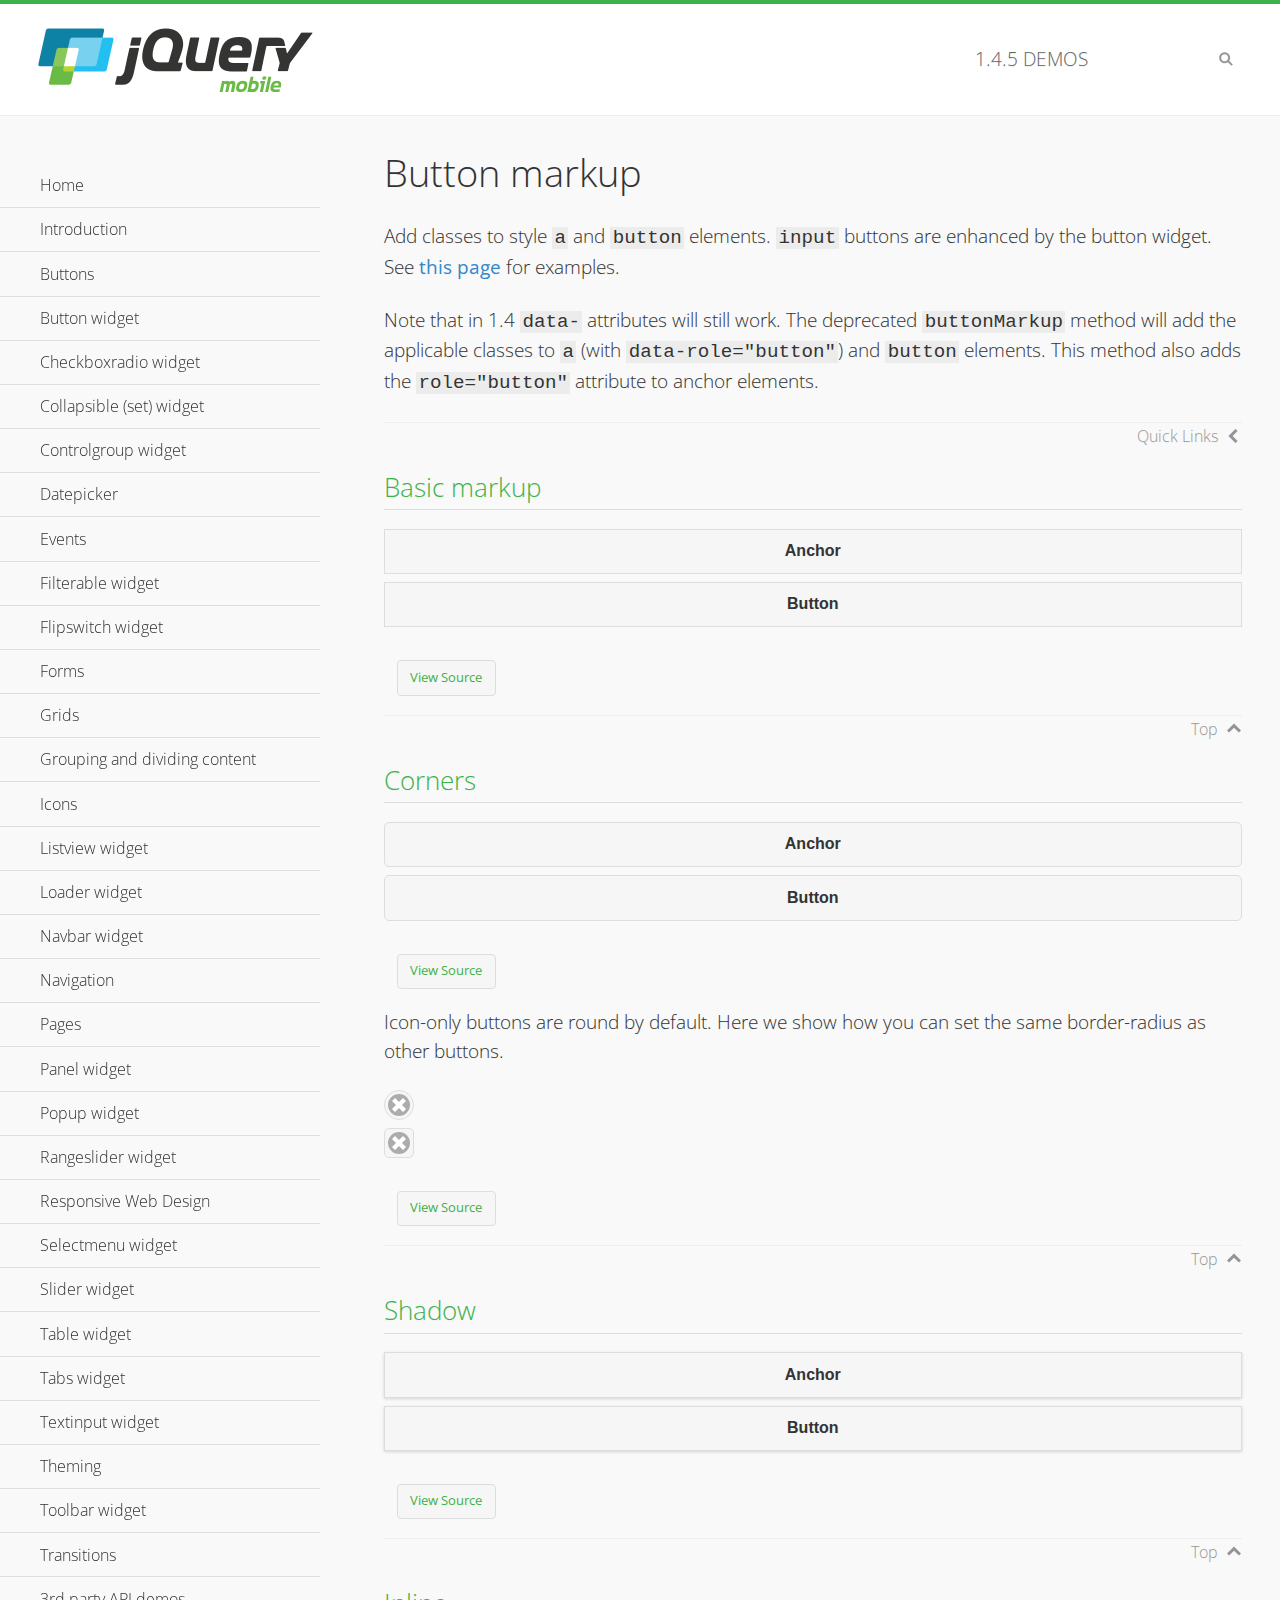
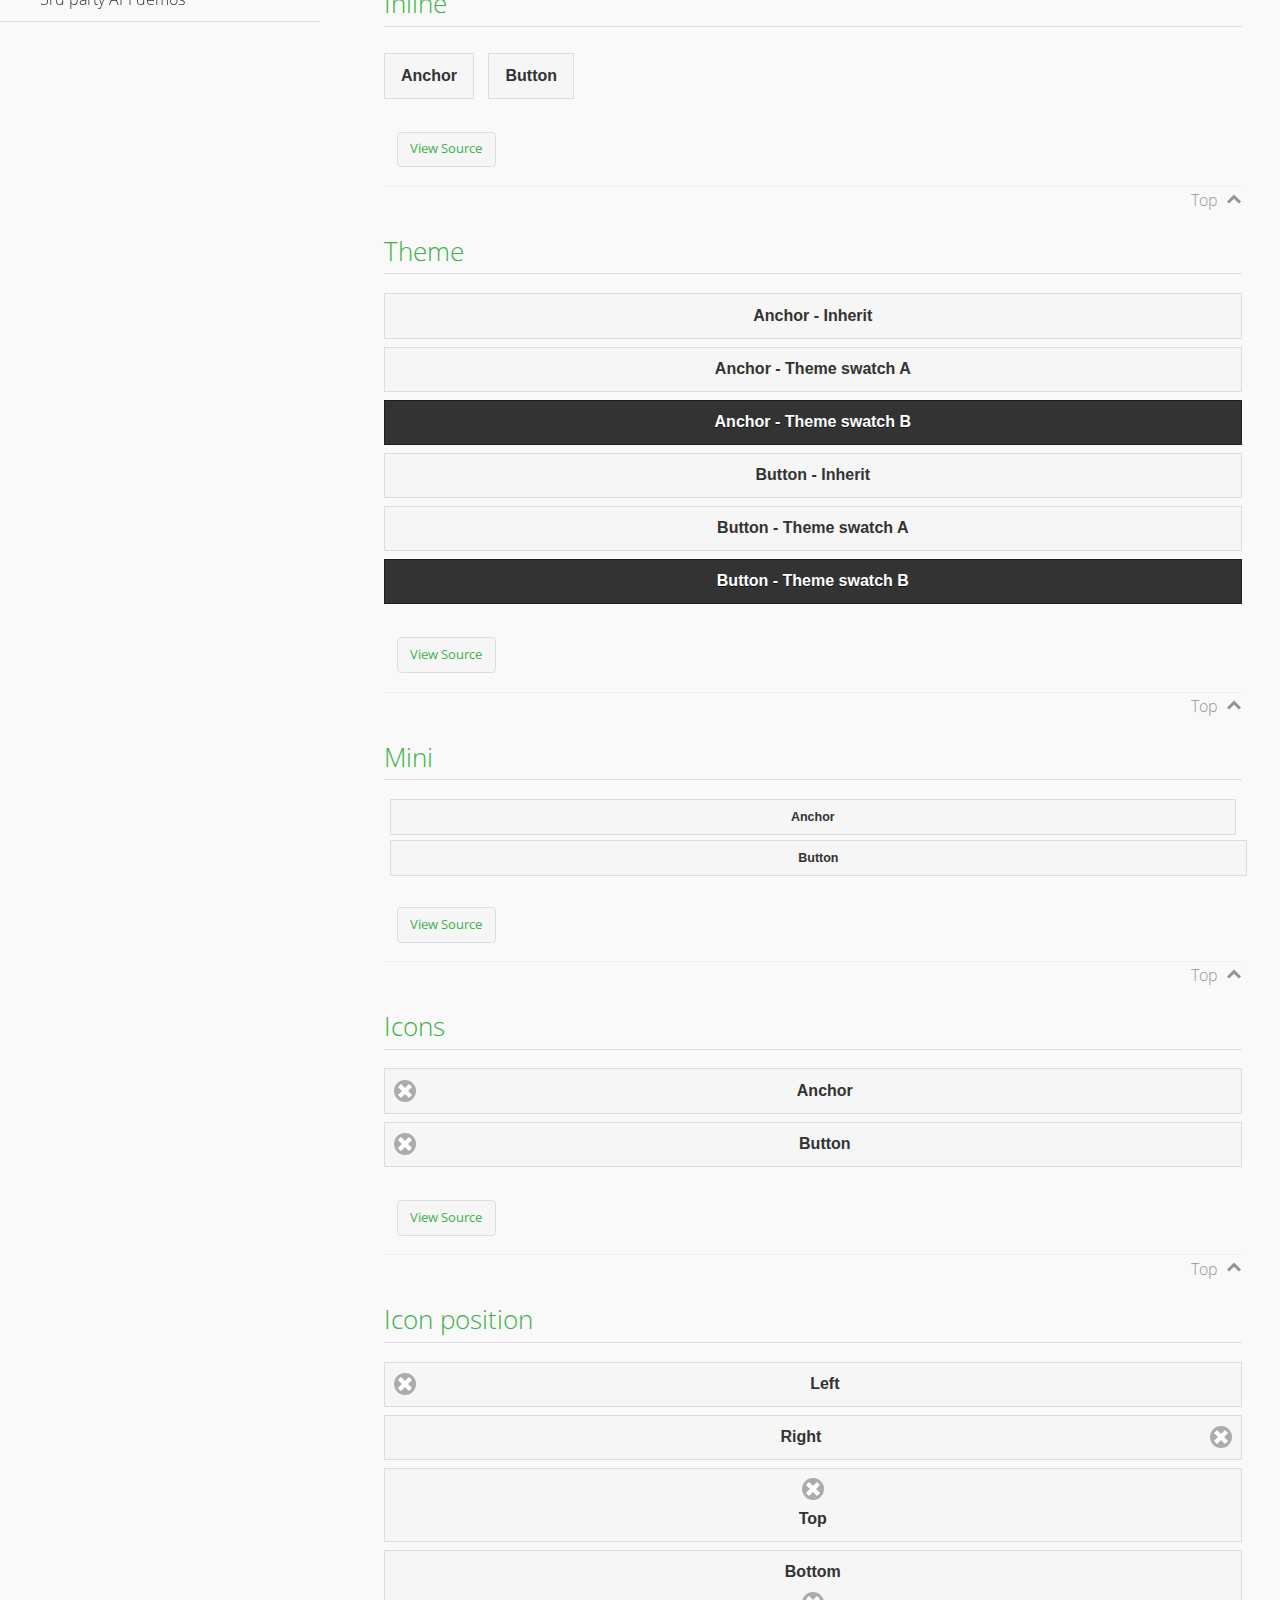
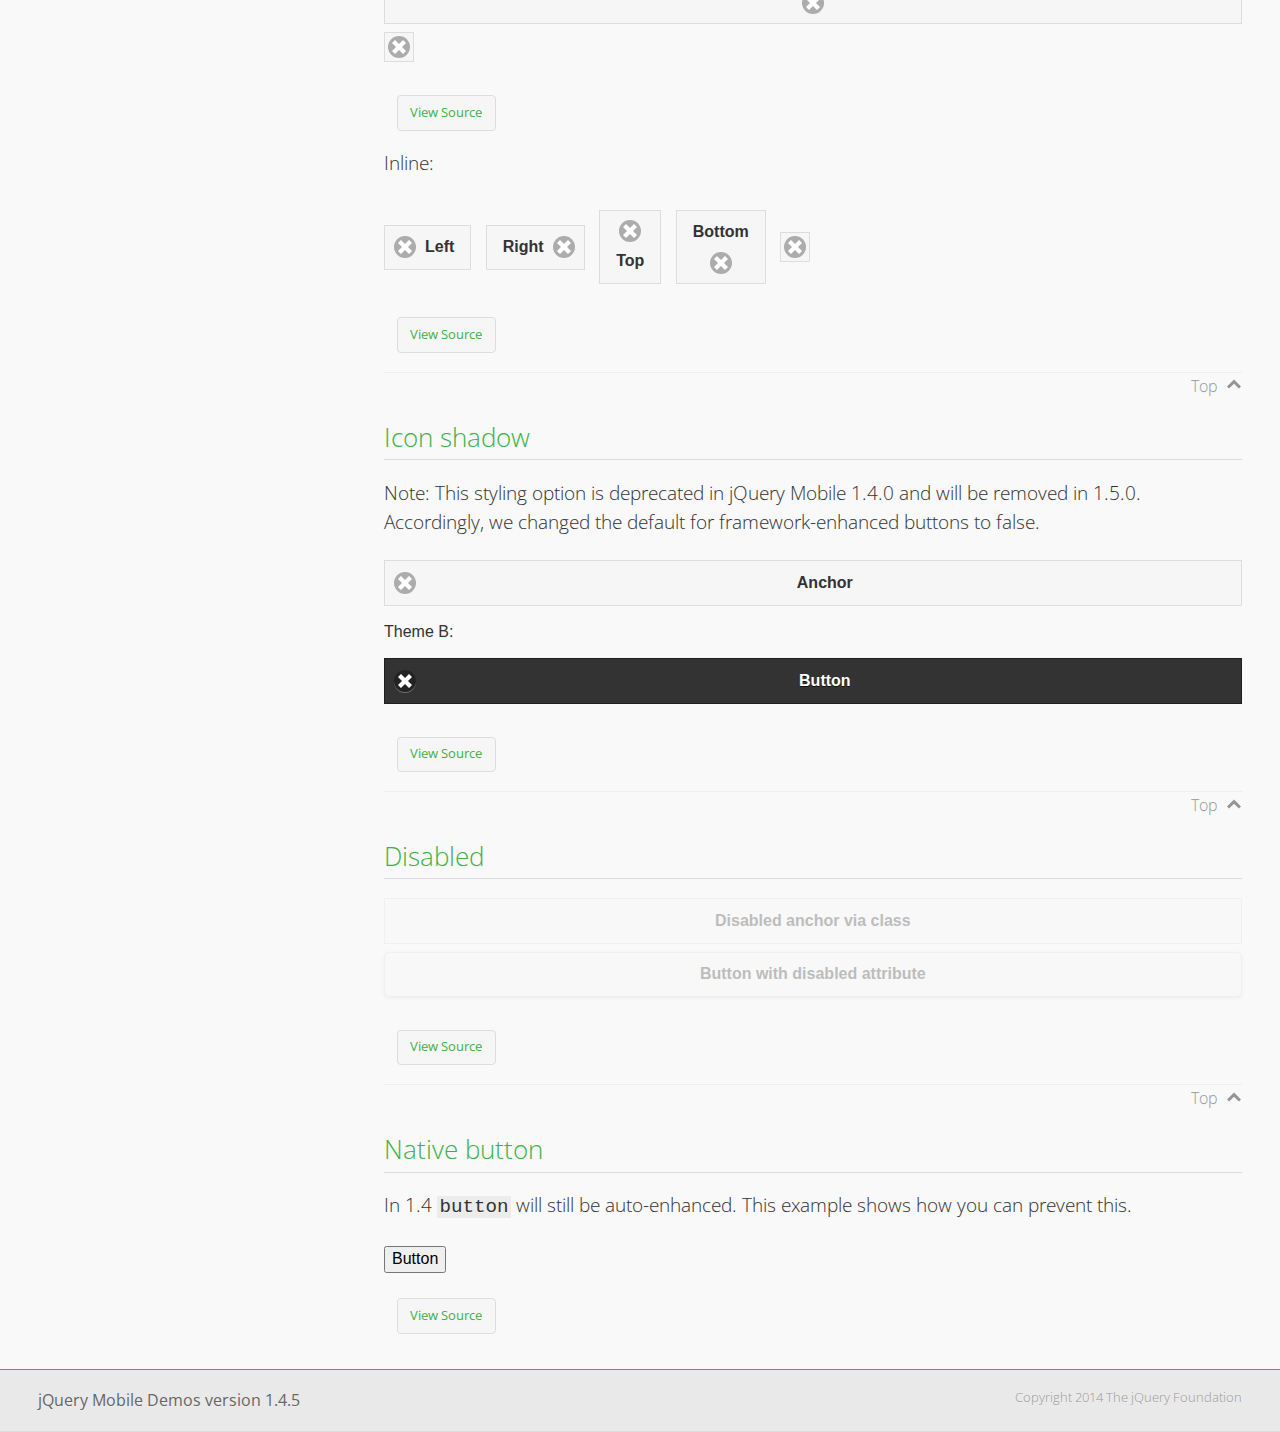
<file: js/demos/button-markup/index.html>
<!DOCTYPE html>
<html>
<head>
	<meta charset="utf-8">
	<meta name="viewport" content="width=device-width, initial-scale=1">
	<title>Button markup - jQuery Mobile Demos</title>
	<link rel="shortcut icon" href="../favicon.ico">
    <link rel="stylesheet" href="http://fonts.googleapis.com/css?family=Open+Sans:300,400,700">
	<link rel="stylesheet" href="../css/themes/default/jquery.mobile-1.4.5.min.css">
	<link rel="stylesheet" href="../_assets/css/jqm-demos.css">
	<script src="../js/jquery.js"></script>
	<script src="../_assets/js/index.js"></script>
	<script src="../js/jquery.mobile-1.4.5.min.js"></script>
	<style>
		#custom-border-radius .ui-btn-icon-notext.ui-corner-all {
			-webkit-border-radius: .3125em;
			border-radius: .3125em;
		}
	</style>
</head>
<body>
<div data-role="page" class="jqm-demos" data-quicklinks="true">

	<div data-role="header" class="jqm-header">
		<h2><a href="../" title="jQuery Mobile Demos home"><img src="../_assets/img/jquery-logo.png" alt="jQuery Mobile"></a></h2>
		<p><span class="jqm-version"></span> Demos</p>
		<a href="#" class="jqm-navmenu-link ui-btn ui-btn-icon-notext ui-corner-all ui-icon-bars ui-nodisc-icon ui-alt-icon ui-btn-left">Menu</a>
		<a href="#" class="jqm-search-link ui-btn ui-btn-icon-notext ui-corner-all ui-icon-search ui-nodisc-icon ui-alt-icon ui-btn-right">Search</a>
	</div><!-- /header -->

	<div role="main" class="ui-content jqm-content">

		<h1>Button markup</h1>

		<p>Add classes to style <code>a</code> and <code>button</code> elements. <code>input</code> buttons are enhanced by the button widget. See <a href="../button/" data-ajax="false">this page</a> for examples.</p>

		<p>Note that in 1.4 <code>data-</code> attributes will still work. The deprecated <code>buttonMarkup</code> method will add the applicable classes to <code>a</code> (with <code>data-role="button"</code>) and <code>button</code> elements. This method also adds the <code>role="button"</code> attribute to anchor elements.</p>

		<h2>Basic markup</h2>

		<div data-demo-html="true">
			<a href="#" class="ui-btn">Anchor</a>
			<button class="ui-btn">Button</button>
		</div><!--/demo-html -->

		<h2>Corners</h2>

		<div data-demo-html="true">
			<a href="#" class="ui-btn ui-corner-all">Anchor</a>
			<button class="ui-btn ui-corner-all">Button</button>
		</div><!--/demo-html -->

		<p>Icon-only buttons are round by default. Here we show how you can set the same border-radius as other buttons.</p>

		<div data-demo-html="true" data-demo-css="true">
			<a href="#" class="ui-btn ui-icon-delete ui-btn-icon-notext ui-corner-all">No text</a>
			<div id="custom-border-radius">
				<a href="#" class="ui-btn ui-icon-delete ui-btn-icon-notext ui-corner-all">No text</a>
			</div>
		</div><!--/demo-html -->

		<h2>Shadow</h2>

		<div data-demo-html="true">
			<a href="#" class="ui-btn ui-shadow">Anchor</a>
			<button class="ui-btn ui-shadow">Button</button>
		</div><!--/demo-html -->

		<h2>Inline</h2>

		<div data-demo-html="true">
			<a href="#" class="ui-btn ui-btn-inline">Anchor</a>
			<button class="ui-btn ui-btn-inline">Button</button>
		</div><!--/demo-html -->

		<h2>Theme</h2>

		<div data-demo-html="true">
			<a href="#" class="ui-btn">Anchor - Inherit</a>
			<a href="#" class="ui-btn ui-btn-a">Anchor - Theme swatch A</a>
			<a href="#" class="ui-btn ui-btn-b">Anchor - Theme swatch B</a>
			<button class="ui-btn">Button - Inherit</button>
			<button class="ui-btn ui-btn-a">Button - Theme swatch A</button>
			<button class="ui-btn ui-btn-b">Button - Theme swatch B</button>
		</div><!--/demo-html -->

		<h2>Mini</h2>

		<div data-demo-html="true">
			<a href="#" class="ui-btn ui-mini">Anchor</a>
			<button class="ui-btn ui-mini">Button</button>
		</div><!--/demo-html -->

		<h2>Icons</h2>

		<div data-demo-html="true">
			<a href="#" class="ui-btn ui-icon-delete ui-btn-icon-left">Anchor</a>
			<button class="ui-btn ui-icon-delete ui-btn-icon-left">Button</button>
		</div><!--/demo-html -->

		<h2>Icon position</h2>

		<div data-demo-html="true">
			<a href="#" class="ui-btn ui-icon-delete ui-btn-icon-left">Left</a>
			<a href="#" class="ui-btn ui-icon-delete ui-btn-icon-right">Right</a>
			<a href="#" class="ui-btn ui-icon-delete ui-btn-icon-top">Top</a>
			<a href="#" class="ui-btn ui-icon-delete ui-btn-icon-bottom">Bottom</a>
			<a href="#" class="ui-btn ui-icon-delete ui-btn-icon-notext">Icon only</a>
		</div><!--/demo-html -->

		<p>Inline:</p>

		<div data-demo-html="true">
			<a href="#" class="ui-btn ui-btn-inline ui-icon-delete ui-btn-icon-left">Left</a>
			<a href="#" class="ui-btn ui-btn-inline ui-icon-delete ui-btn-icon-right">Right</a>
			<a href="#" class="ui-btn ui-btn-inline ui-icon-delete ui-btn-icon-top">Top</a>
			<a href="#" class="ui-btn ui-btn-inline ui-icon-delete ui-btn-icon-bottom">Bottom</a>
			<a href="#" class="ui-btn ui-btn-inline ui-icon-delete ui-btn-icon-notext">Icon only</a>
		</div><!--/demo-html -->

		<h2>Icon shadow</h2>
		<p>Note: This styling option is deprecated in jQuery Mobile 1.4.0 and will be removed in 1.5.0. Accordingly, we changed the default for framework-enhanced buttons to false.</p>

		<div data-demo-html="true">
			<a href="#" class="ui-btn ui-icon-delete ui-btn-icon-left ui-shadow-icon">Anchor</a>
			<p>Theme B:</p>
			<button class="ui-btn ui-icon-delete ui-btn-icon-left ui-shadow-icon ui-btn-b">Button</button>
		</div><!--/demo-html -->

		<h2>Disabled</h2>

		<div data-demo-html="true">
			<a href="#" class="ui-btn ui-state-disabled">Disabled anchor via class</a>
			<button disabled>Button with disabled attribute</button>
		</div><!--/demo-html -->

		<h2>Native button</h2>
		<!-- TODO: Remove this demo in 1.5 -->
		<p>In 1.4 <code>button</code> will still be auto-enhanced. This example shows how you can prevent this.</p>

		<div data-demo-html="true">
			<button data-role="none">Button</button>
		</div><!--/demo-html -->

	</div><!-- /content -->
	    <div data-role="panel" class="jqm-navmenu-panel" data-position="left" data-display="overlay" data-theme="a">
	    	<ul class="jqm-list ui-alt-icon ui-nodisc-icon">
<li data-filtertext="demos homepage" data-icon="home"><a href=".././">Home</a></li>
<li data-filtertext="introduction overview getting started"><a href="../intro/" data-ajax="false">Introduction</a></li>
<li data-filtertext="buttons button markup buttonmarkup method anchor link button element"><a href="../button-markup/" data-ajax="false">Buttons</a></li>
<li data-filtertext="form button widget input button submit reset"><a href="../button/" data-ajax="false">Button widget</a></li>
<li data-role="collapsible" data-enhanced="true" data-collapsed-icon="carat-d" data-expanded-icon="carat-u" data-iconpos="right" data-inset="false" class="ui-collapsible ui-collapsible-themed-content ui-collapsible-collapsed">
	<h3 class="ui-collapsible-heading ui-collapsible-heading-collapsed">
		<a href="#" class="ui-collapsible-heading-toggle ui-btn ui-btn-icon-right ui-btn-inherit ui-icon-carat-d">
		    Checkboxradio widget<span class="ui-collapsible-heading-status"> click to expand contents</span>
		</a>
	</h3>
	<div class="ui-collapsible-content ui-body-inherit ui-collapsible-content-collapsed" aria-hidden="true">
		<ul>
			<li data-filtertext="form checkboxradio widget checkbox input checkboxes controlgroups"><a href="../checkboxradio-checkbox/" data-ajax="false">Checkboxes</a></li>
			<li data-filtertext="form checkboxradio widget radio input radio buttons controlgroups"><a href="../checkboxradio-radio/" data-ajax="false">Radio buttons</a></li>
		</ul>
	</div>
</li>
<li data-role="collapsible" data-enhanced="true" data-collapsed-icon="carat-d" data-expanded-icon="carat-u" data-iconpos="right" data-inset="false" class="ui-collapsible ui-collapsible-themed-content ui-collapsible-collapsed">
	<h3 class="ui-collapsible-heading ui-collapsible-heading-collapsed">
		<a href="#" class="ui-collapsible-heading-toggle ui-btn ui-btn-icon-right ui-btn-inherit ui-icon-carat-d">
			Collapsible (set) widget<span class="ui-collapsible-heading-status"> click to expand contents</span>
		</a>
	</h3>
	<div class="ui-collapsible-content ui-body-inherit ui-collapsible-content-collapsed" aria-hidden="true">
		<ul>
			<li data-filtertext="collapsibles content formatting"><a href="../collapsible/" data-ajax="false">Collapsible</a></li>
			<li data-filtertext="dynamic collapsible set accordion append expand"><a href="../collapsible-dynamic/" data-ajax="false">Dynamic collapsibles</a></li>
			<li data-filtertext="accordions collapsible set widget content formatting grouped collapsibles"><a href="../collapsibleset/" data-ajax="false">Collapsible set</a></li>
		</ul>
	</div>
</li>
<li data-role="collapsible" data-enhanced="true" data-collapsed-icon="carat-d" data-expanded-icon="carat-u" data-iconpos="right" data-inset="false" class="ui-collapsible ui-collapsible-themed-content ui-collapsible-collapsed">
	<h3 class="ui-collapsible-heading ui-collapsible-heading-collapsed">
		<a href="#" class="ui-collapsible-heading-toggle ui-btn ui-btn-icon-right ui-btn-inherit ui-icon-carat-d">
			Controlgroup widget<span class="ui-collapsible-heading-status"> click to expand contents</span>
		</a>
	</h3>
	<div class="ui-collapsible-content ui-body-inherit ui-collapsible-content-collapsed" aria-hidden="true">
		<ul>
			<li data-filtertext="controlgroups selectmenu checkboxradio input grouped buttons horizontal vertical"><a href="../controlgroup/" data-ajax="false">Controlgroup</a></li>
			<li data-filtertext="dynamic controlgroup dynamically add buttons"><a href="../controlgroup-dynamic/" data-ajax="false">Dynamic controlgroups</a></li>
		</ul>
	</div>
</li>
<li data-filtertext="form datepicker widget date input"><a href="../datepicker/" data-ajax="false">Datepicker</a></li>
<li data-role="collapsible" data-enhanced="true" data-collapsed-icon="carat-d" data-expanded-icon="carat-u" data-iconpos="right" data-inset="false" class="ui-collapsible ui-collapsible-themed-content ui-collapsible-collapsed">
	<h3 class="ui-collapsible-heading ui-collapsible-heading-collapsed">
		<a href="#" class="ui-collapsible-heading-toggle ui-btn ui-btn-icon-right ui-btn-inherit ui-icon-carat-d">
			Events<span class="ui-collapsible-heading-status"> click to expand contents</span>
		</a>
	</h3>
	<div class="ui-collapsible-content ui-body-inherit ui-collapsible-content-collapsed" aria-hidden="true">
		<ul>
			<li data-filtertext="swipe to delete list items listviews swipe events"><a href="../swipe-list/" data-ajax="false">Swipe list items</a></li>
			<li data-filtertext="swipe to navigate swipe page navigation swipe events"><a href="../swipe-page/" data-ajax="false">Swipe page navigation</a></li>
		</ul>
	</div>
</li>
<li data-filtertext="filterable filter elements sorting searching listview table"><a href="../filterable/" data-ajax="false">Filterable widget</a></li>
<li data-filtertext="form flipswitch widget flip toggle switch binary select checkbox input"><a href="../flipswitch/" data-ajax="false">Flipswitch widget</a></li>
<li data-role="collapsible" data-enhanced="true" data-collapsed-icon="carat-d" data-expanded-icon="carat-u" data-iconpos="right" data-inset="false" class="ui-collapsible ui-collapsible-themed-content ui-collapsible-collapsed">
	<h3 class="ui-collapsible-heading ui-collapsible-heading-collapsed">
		<a href="#" class="ui-collapsible-heading-toggle ui-btn ui-btn-icon-right ui-btn-inherit ui-icon-carat-d">
			Forms<span class="ui-collapsible-heading-status"> click to expand contents</span>
		</a>
	</h3>
	<div class="ui-collapsible-content ui-body-inherit ui-collapsible-content-collapsed" aria-hidden="true">
		<ul>
			<li data-filtertext="forms text checkbox radio range button submit reset inputs selects textarea slider flipswitch label form elements"><a href="../forms/" data-ajax="false">Forms</a></li>
			<li data-filtertext="form hide labels hidden accessible ui-hidden-accessible forms"><a href="../forms-label-hidden-accessible/" data-ajax="false">Hide labels</a></li>
			<li data-filtertext="form field containers fieldcontain ui-field-contain forms"><a href="../forms-field-contain/" data-ajax="false">Field containers</a></li>
			<li data-filtertext="forms disabled form elements"><a href="../forms-disabled/" data-ajax="false">Forms disabled</a></li>
			<li data-filtertext="forms gallery examples overview forms text checkbox radio range button submit reset inputs selects textarea slider flipswitch label form elements"><a href="../forms-gallery/" data-ajax="false">Forms gallery</a></li>
		</ul>
	</div>
</li>
<li data-role="collapsible" data-enhanced="true" data-collapsed-icon="carat-d" data-expanded-icon="carat-u" data-iconpos="right" data-inset="false" class="ui-collapsible ui-collapsible-themed-content ui-collapsible-collapsed">
	<h3 class="ui-collapsible-heading ui-collapsible-heading-collapsed">
		<a href="#" class="ui-collapsible-heading-toggle ui-btn ui-btn-icon-right ui-btn-inherit ui-icon-carat-d">
			Grids<span class="ui-collapsible-heading-status"> click to expand contents</span>
		</a>
	</h3>
	<div class="ui-collapsible-content ui-body-inherit ui-collapsible-content-collapsed" aria-hidden="true">
		<ul>
			<li data-filtertext="grids columns blocks content formatting rwd responsive css framework"><a href="../grids/" data-ajax="false">Grids</a></li>
			<li data-filtertext="buttons in grids css framework"><a href="../grids-buttons/" data-ajax="false">Buttons in grids</a></li>
			<li data-filtertext="custom responsive grids rwd css framework"><a href="../grids-custom-responsive/" data-ajax="false">Custom responsive grids</a></li>
		</ul>
	</div>
</li>
<li data-filtertext="blocks content formatting sections heading"><a href="../body-bar-classes/" data-ajax="false">Grouping and dividing content</a></li>
<li data-role="collapsible" data-enhanced="true" data-collapsed-icon="carat-d" data-expanded-icon="carat-u" data-iconpos="right" data-inset="false" class="ui-collapsible ui-collapsible-themed-content ui-collapsible-collapsed">
	<h3 class="ui-collapsible-heading ui-collapsible-heading-collapsed">
		<a href="#" class="ui-collapsible-heading-toggle ui-btn ui-btn-icon-right ui-btn-inherit ui-icon-carat-d">
			Icons<span class="ui-collapsible-heading-status"> click to expand contents</span>
		</a>
	</h3>
	<div class="ui-collapsible-content ui-body-inherit ui-collapsible-content-collapsed" aria-hidden="true">
		<ul>
			<li data-filtertext="button icons svg disc alt custom icon position"><a href="../icons/" data-ajax="false">Icons</a></li>
			<li data-filtertext=""><a href="../icons-grunticon/" data-ajax="false">Grunticon loader</a></li>
		</ul>
	</div>
</li>
<li data-role="collapsible" data-enhanced="true" data-collapsed-icon="carat-d" data-expanded-icon="carat-u" data-iconpos="right" data-inset="false" class="ui-collapsible ui-collapsible-themed-content ui-collapsible-collapsed">
	<h3 class="ui-collapsible-heading ui-collapsible-heading-collapsed">
		<a href="#" class="ui-collapsible-heading-toggle ui-btn ui-btn-icon-right ui-btn-inherit ui-icon-carat-d">
			Listview widget<span class="ui-collapsible-heading-status"> click to expand contents</span>
		</a>
	</h3>
	<div class="ui-collapsible-content ui-body-inherit ui-collapsible-content-collapsed" aria-hidden="true">
		<ul>
			<li data-filtertext="listview widget thumbnails icons nested split button collapsible ul ol"><a href="../listview/" data-ajax="false">Listview</a></li>
			<li data-filtertext="autocomplete filterable reveal listview filtertextbeforefilter placeholder"><a href="../listview-autocomplete/" data-ajax="false">Listview autocomplete</a></li>
			<li data-filtertext="autocomplete filterable reveal listview remote data filtertextbeforefilter placeholder"><a href="../listview-autocomplete-remote/" data-ajax="false">Listview autocomplete remote data</a></li>
			<li data-filtertext="autodividers anchor jump scroll linkbars listview lists ul ol"><a href="../listview-autodividers-linkbar/" data-ajax="false">Listview autodividers linkbar</a></li>
			<li data-filtertext="listview autodividers selector autodividersselector lists ul ol"><a href="../listview-autodividers-selector/" data-ajax="false">Listview autodividers selector</a></li>
			<li data-filtertext="listview nested list items"><a href="../listview-nested-lists/" data-ajax="false">Nested Listviews</a></li>
			<li data-filtertext="listview collapsible list items flat"><a href="../listview-collapsible-item-flat/" data-ajax="false">Listview collapsible list items (flat)</a></li>
			<li data-filtertext="listview collapsible list indented"><a href="../listview-collapsible-item-indented/" data-ajax="false">Listview collapsible list items (indented)</a></li>
			<li data-filtertext="grid listview responsive grids responsive listviews lists ul"><a href="../listview-grid/" data-ajax="false">Listview responsive grid</a></li>
		</ul>
	</div>
</li>
<li data-filtertext="loader widget page loading navigation overlay spinner"><a href="../loader/" data-ajax="false">Loader widget</a></li>
<li data-filtertext="navbar widget navmenu toolbars header footer"><a href="../navbar/" data-ajax="false">Navbar widget</a></li>
<li data-role="collapsible" data-enhanced="true" data-collapsed-icon="carat-d" data-expanded-icon="carat-u" data-iconpos="right" data-inset="false" class="ui-collapsible ui-collapsible-themed-content ui-collapsible-collapsed">
	<h3 class="ui-collapsible-heading ui-collapsible-heading-collapsed">
		<a href="#" class="ui-collapsible-heading-toggle ui-btn ui-btn-icon-right ui-btn-inherit ui-icon-carat-d">
			Navigation<span class="ui-collapsible-heading-status"> click to expand contents</span>
		</a>
	</h3>
	<div class="ui-collapsible-content ui-body-inherit ui-collapsible-content-collapsed" aria-hidden="true">
		<ul>
			<li data-filtertext="ajax navigation navigate widget history event method"><a href="../navigation/" data-ajax="false">Navigation</a></li>
			<li data-filtertext="linking pages page links navigation ajax prefetch cache"><a href="../navigation-linking-pages/" data-ajax="false">Linking pages</a></li>
			<!-- <li data-filtertext="php redirect server redirection server-side navigation"><a href="../navigation-php-redirect/" data-ajax="false">PHP redirect demo</a></li>-->
			<li data-filtertext="navigation redirection hash query"><a href="../navigation-hash-processing/" data-ajax="false">Hash processing demo</a></li>
			<li data-filtertext="navigation redirection hash query"><a href="../page-events/" data-ajax="false">Page Navigation Events</a></li>
		</ul>
	</div>
</li>
<li data-role="collapsible" data-enhanced="true" data-collapsed-icon="carat-d" data-expanded-icon="carat-u" data-iconpos="right" data-inset="false" class="ui-collapsible ui-collapsible-themed-content ui-collapsible-collapsed">
	<h3 class="ui-collapsible-heading ui-collapsible-heading-collapsed">
		<a href="#" class="ui-collapsible-heading-toggle ui-btn ui-btn-icon-right ui-btn-inherit ui-icon-carat-d">
			Pages<span class="ui-collapsible-heading-status"> click to expand contents</span>
		</a>
	</h3>
	<div class="ui-collapsible-content ui-body-inherit ui-collapsible-content-collapsed" aria-hidden="true">
		<ul>
			<li data-filtertext="pages page widget ajax navigation"><a href="../pages/" data-ajax="false">Pages</a></li>
			<li data-filtertext="single page"><a href="../pages-single-page/" data-ajax="false">Single page</a></li>
			<li data-filtertext="multipage multi-page page"><a href="../pages-multi-page/" data-ajax="false">Multi-page template</a></li>
			<li data-filtertext="dialog page widget modal popup"><a href="../pages-dialog/" data-ajax="false">Dialog page</a></li>
		</ul>
	</div>
</li>
<li data-role="collapsible" data-enhanced="true" data-collapsed-icon="carat-d" data-expanded-icon="carat-u" data-iconpos="right" data-inset="false" class="ui-collapsible ui-collapsible-themed-content ui-collapsible-collapsed">
	<h3 class="ui-collapsible-heading ui-collapsible-heading-collapsed">
		<a href="#" class="ui-collapsible-heading-toggle ui-btn ui-btn-icon-right ui-btn-inherit ui-icon-carat-d">
			Panel widget<span class="ui-collapsible-heading-status"> click to expand contents</span>
		</a>
	</h3>
	<div class="ui-collapsible-content ui-body-inherit ui-collapsible-content-collapsed" aria-hidden="true">
		<ul>
			<li data-filtertext="panel widget sliding panels reveal push overlay responsive"><a href="../panel/" data-ajax="false">Panel</a></li>
			<li data-filtertext=""><a href="../panel-external/" data-ajax="false">External panels</a></li>
			<li data-filtertext="panel "><a href="../panel-fixed/" data-ajax="false">Fixed panels</a></li>
			<li data-filtertext="panel slide panels sliding panels shadow rwd responsive breakpoint"><a href="../panel-responsive/" data-ajax="false">Panels responsive</a></li>
			<li data-filtertext="panel custom style custom panel width reveal shadow listview panel styling page background wrapper"><a href="../panel-styling/" data-ajax="false">Custom panel style</a></li>
			<li data-filtertext="panel open on swipe"><a href="../panel-swipe-open/" data-ajax="false">Panel open on swipe</a></li>
			<li data-filtertext="panels outside page internal external toolbars"><a href="../panel-external-internal/" data-ajax="false">Panel external and internal</a></li>
		</ul>
	</div>
</li>
<li data-role="collapsible" data-enhanced="true" data-collapsed-icon="carat-d" data-expanded-icon="carat-u" data-iconpos="right" data-inset="false" class="ui-collapsible ui-collapsible-themed-content ui-collapsible-collapsed">
	<h3 class="ui-collapsible-heading ui-collapsible-heading-collapsed">
		<a href="#" class="ui-collapsible-heading-toggle ui-btn ui-btn-icon-right ui-btn-inherit ui-icon-carat-d">
			Popup widget<span class="ui-collapsible-heading-status"> click to expand contents</span>
		</a>
	</h3>
	<div class="ui-collapsible-content ui-body-inherit ui-collapsible-content-collapsed" aria-hidden="true">
		<ul>
			<li data-filtertext="popup widget popups dialog modal transition tooltip lightbox form overlay screen flip pop fade transition"><a href="../popup/" data-ajax="false">Popup</a></li>
			<li data-filtertext="popup alignment position"><a href="../popup-alignment/" data-ajax="false">Popup alignment</a></li>
			<li data-filtertext="popup arrow size popups popover"><a href="../popup-arrow-size/" data-ajax="false">Popup arrow size</a></li>
			<li data-filtertext="dynamic popups popup images lightbox"><a href="../popup-dynamic/" data-ajax="false">Dynamic popups</a></li>
			<li data-filtertext="popups with iframes scaling"><a href="../popup-iframe/" data-ajax="false">Popups with iframes</a></li>
			<li data-filtertext="popup image scaling"><a href="../popup-image-scaling/" data-ajax="false">Popup image scaling</a></li>
			<li data-filtertext="external popup outside multi-page"><a href="../popup-outside-multipage/" data-ajax="false">Popup outside multi-page</a></li>
		</ul>
	</div>
</li>
<li data-filtertext="form rangeslider widget dual sliders dual handle sliders range input"><a href="../rangeslider/" data-ajax="false">Rangeslider widget</a></li>
<li data-filtertext="responsive web design rwd adaptive progressive enhancement PE accessible mobile breakpoints media query media queries"><a href="../rwd/" data-ajax="false">Responsive Web Design</a></li>
<li data-role="collapsible" data-enhanced="true" data-collapsed-icon="carat-d" data-expanded-icon="carat-u" data-iconpos="right" data-inset="false" class="ui-collapsible ui-collapsible-themed-content ui-collapsible-collapsed">
	<h3 class="ui-collapsible-heading ui-collapsible-heading-collapsed">
		<a href="#" class="ui-collapsible-heading-toggle ui-btn ui-btn-icon-right ui-btn-inherit ui-icon-carat-d">
			Selectmenu widget<span class="ui-collapsible-heading-status"> click to expand contents</span>
		</a>
	</h3>
	<div class="ui-collapsible-content ui-body-inherit ui-collapsible-content-collapsed" aria-hidden="true">
		<ul>
			<li data-filtertext="form selectmenu widget select input custom select menu selects"><a href="../selectmenu/" data-ajax="false">Selectmenu</a></li>
			<li data-filtertext="form custom select menu selectmenu widget custom menu option optgroup multiple selects"><a href="../selectmenu-custom/" data-ajax="false">Custom select menu</a></li>
			<li data-filtertext="filterable select filter popup dialog"><a href="../selectmenu-custom-filter/" data-ajax="false">Custom select menu with filter</a></li>
		</ul>
	</div>
</li>
<li data-role="collapsible" data-enhanced="true" data-collapsed-icon="carat-d" data-expanded-icon="carat-u" data-iconpos="right" data-inset="false" class="ui-collapsible ui-collapsible-themed-content ui-collapsible-collapsed">
	<h3 class="ui-collapsible-heading ui-collapsible-heading-collapsed">
		<a href="#" class="ui-collapsible-heading-toggle ui-btn ui-btn-icon-right ui-btn-inherit ui-icon-carat-d">
			Slider widget<span class="ui-collapsible-heading-status"> click to expand contents</span>
		</a>
	</h3>
	<div class="ui-collapsible-content ui-body-inherit ui-collapsible-content-collapsed" aria-hidden="true">
		<ul>
			<li data-filtertext="form slider widget range input single sliders"><a href="../slider/" data-ajax="false">Slider</a></li>
			<li data-filtertext="form slider widget flipswitch slider binary select flip toggle switch"><a href="../slider-flipswitch/" data-ajax="false">Slider flip toggle switch</a></li>
			<li data-filtertext="form slider tooltip handle value input range sliders"><a href="../slider-tooltip/" data-ajax="false">Slider tooltip</a></li>
		</ul>
	</div>
</li>
<li data-role="collapsible" data-enhanced="true" data-collapsed-icon="carat-d" data-expanded-icon="carat-u" data-iconpos="right" data-inset="false" class="ui-collapsible ui-collapsible-themed-content ui-collapsible-collapsed">
	<h3 class="ui-collapsible-heading ui-collapsible-heading-collapsed">
		<a href="#" class="ui-collapsible-heading-toggle ui-btn ui-btn-icon-right ui-btn-inherit ui-icon-carat-d">
			Table widget<span class="ui-collapsible-heading-status"> click to expand contents</span>
		</a>
	</h3>
	<div class="ui-collapsible-content ui-body-inherit ui-collapsible-content-collapsed" aria-hidden="true">
		<ul>
			<li data-filtertext="table widget reflow column toggle th td responsive tables rwd hide show tabular"><a href="../table-column-toggle/" data-ajax="false">Table Column Toggle</a></li>
			<li data-filtertext="table column toggle phone comparison demo"><a href="../table-column-toggle-example/" data-ajax="false">Table Column Toggle demo</a></li>
			<li data-filtertext="responsive tables table column toggle heading groups rwd breakpoint"><a href="../table-column-toggle-heading-groups/" data-ajax="false">Table Column Toggle heading groups</a></li>
			<li data-filtertext="responsive tables table column toggle hide rwd breakpoint customization options"><a href="../table-column-toggle-options/" data-ajax="false">Table Column Toggle options</a></li>
			<li data-filtertext="table reflow th td responsive rwd columns tabular"><a href="../table-reflow/" data-ajax="false">Table Reflow</a></li>
			<li data-filtertext="responsive tables table reflow heading groups rwd breakpoint"><a href="../table-reflow-heading-groups/" data-ajax="false">Table Reflow heading groups</a></li>
			<li data-filtertext="responsive tables table reflow stripes strokes table style"><a href="../table-reflow-stripes-strokes/" data-ajax="false">Table Reflow stripes and strokes</a></li>
			<li data-filtertext="responsive tables table reflow stack custom styles"><a href="../table-reflow-styling/" data-ajax="false">Table Reflow custom styles</a></li>
		</ul>
	</div>
</li>
<li data-filtertext="ui tabs widget"><a href="../tabs/" data-ajax="false">Tabs widget</a></li>
<li data-filtertext="form textinput widget text input textarea number date time tel email file color password"><a href="../textinput/" data-ajax="false">Textinput widget</a></li>
<li data-role="collapsible" data-enhanced="true" data-collapsed-icon="carat-d" data-expanded-icon="carat-u" data-iconpos="right" data-inset="false" class="ui-collapsible ui-collapsible-themed-content ui-collapsible-collapsed">
	<h3 class="ui-collapsible-heading ui-collapsible-heading-collapsed">
		<a href="#" class="ui-collapsible-heading-toggle ui-btn ui-btn-icon-right ui-btn-inherit ui-icon-carat-d">
			Theming<span class="ui-collapsible-heading-status"> click to expand contents</span>
		</a>
	</h3>
	<div class="ui-collapsible-content ui-body-inherit ui-collapsible-content-collapsed" aria-hidden="true">
		<ul>
			<li data-filtertext="default theme swatches theming style css"><a href="../theme-default/" data-ajax="false">Default theme</a></li>
			<li data-filtertext="classic theme old theme swatches theming style css"><a href="../theme-classic/" data-ajax="false">Classic theme</a></li>
		</ul>
	</div>
</li>
<li data-role="collapsible" data-enhanced="true" data-collapsed-icon="carat-d" data-expanded-icon="carat-u" data-iconpos="right" data-inset="false" class="ui-collapsible ui-collapsible-themed-content ui-collapsible-collapsed">
	<h3 class="ui-collapsible-heading ui-collapsible-heading-collapsed">
		<a href="#" class="ui-collapsible-heading-toggle ui-btn ui-btn-icon-right ui-btn-inherit ui-icon-carat-d">
			Toolbar widget<span class="ui-collapsible-heading-status"> click to expand contents</span>
		</a>
	</h3>
	<div class="ui-collapsible-content ui-body-inherit ui-collapsible-content-collapsed" aria-hidden="true">
		<ul>
			<li data-filtertext="toolbar widget header footer toolbars fixed fullscreen external sections"><a href="../toolbar/" data-ajax="false">Toolbar</a></li>
			<li data-filtertext="dynamic toolbars dynamically add toolbar header footer"><a href="../toolbar-dynamic/" data-ajax="false">Dynamic toolbars</a></li>
			<li data-filtertext="external toolbars header footer"><a href="../toolbar-external/" data-ajax="false">External toolbars</a></li>
			<li data-filtertext="fixed toolbars header footer"><a href="../toolbar-fixed/" data-ajax="false">Fixed toolbars</a></li>
			<li data-filtertext="fixed fullscreen toolbars header footer"><a href="../toolbar-fixed-fullscreen/" data-ajax="false">Fullscreen toolbars</a></li>
			<li data-filtertext="external fixed toolbars header footer"><a href="../toolbar-fixed-external/" data-ajax="false">Fixed external toolbars</a></li>
			<li data-filtertext="external persistent toolbars header footer navbar navmenu"><a href="../toolbar-fixed-persistent/" data-ajax="false">Persistent toolbars</a></li>
			<li data-filtertext="external ajax optimized toolbars persistent toolbars header footer navbar"><a href="../toolbar-fixed-persistent-optimized/" data-ajax="false">Ajax optimized toolbars</a></li>
			<li data-filtertext="form in toolbars header footer"><a href="../toolbar-fixed-forms/" data-ajax="false">Form in toolbar</a></li>
		</ul>
	</div>
</li>
<li data-filtertext="page transitions animated pages popup navigation flip slide fade pop"><a href="../transitions/" data-ajax="false">Transitions</a></li>
<li data-role="collapsible" data-enhanced="true" data-collapsed-icon="carat-d" data-expanded-icon="carat-u" data-iconpos="right" data-inset="false" class="ui-collapsible ui-collapsible-themed-content ui-collapsible-collapsed">
	<h3 class="ui-collapsible-heading ui-collapsible-heading-collapsed">
		<a href="#" class="ui-collapsible-heading-toggle ui-btn ui-btn-icon-right ui-btn-inherit ui-icon-carat-d">
			3rd party API demos<span class="ui-collapsible-heading-status"> click to expand contents</span>
		</a>
	</h3>
	<div class="ui-collapsible-content ui-body-inherit ui-collapsible-content-collapsed" aria-hidden="true">
		<ul>
			<li data-filtertext="backbone requirejs navigation router"><a href="../backbone-requirejs/" data-ajax="false">Backbone RequireJS</a></li>
			<li data-filtertext="google maps geolocation demo"><a href="../map-geolocation/" data-ajax="false">Google Maps geolocation</a></li>
			<li data-filtertext="google maps hybrid"><a href="../map-list-toggle/" data-ajax="false">Google Maps list toggle</a></li>
		</ul>
	</div>
</li>



		     </ul>
		</div><!-- /panel -->


	<div data-role="footer" data-position="fixed" data-tap-toggle="false" class="jqm-footer">
		<p>jQuery Mobile Demos version <span class="jqm-version"></span></p>
		<p>Copyright 2014 The jQuery Foundation</p>
	</div><!-- /footer -->
	<!-- TODO: This should become an external panel so we can add input to markup (unique ID) -->
    <div data-role="panel" class="jqm-search-panel" data-position="right" data-display="overlay" data-theme="a">
		<div class="jqm-search">
			<ul class="jqm-list" data-filter-placeholder="Search demos..." data-filter-reveal="true">
<li data-filtertext="demos homepage" data-icon="home"><a href=".././">Home</a></li>
<li data-filtertext="introduction overview getting started"><a href="../intro/" data-ajax="false">Introduction</a></li>
<li data-filtertext="buttons button markup buttonmarkup method anchor link button element"><a href="../button-markup/" data-ajax="false">Buttons</a></li>
<li data-filtertext="form button widget input button submit reset"><a href="../button/" data-ajax="false">Button widget</a></li>
<li data-role="collapsible" data-enhanced="true" data-collapsed-icon="carat-d" data-expanded-icon="carat-u" data-iconpos="right" data-inset="false" class="ui-collapsible ui-collapsible-themed-content ui-collapsible-collapsed">
	<h3 class="ui-collapsible-heading ui-collapsible-heading-collapsed">
		<a href="#" class="ui-collapsible-heading-toggle ui-btn ui-btn-icon-right ui-btn-inherit ui-icon-carat-d">
		    Checkboxradio widget<span class="ui-collapsible-heading-status"> click to expand contents</span>
		</a>
	</h3>
	<div class="ui-collapsible-content ui-body-inherit ui-collapsible-content-collapsed" aria-hidden="true">
		<ul>
			<li data-filtertext="form checkboxradio widget checkbox input checkboxes controlgroups"><a href="../checkboxradio-checkbox/" data-ajax="false">Checkboxes</a></li>
			<li data-filtertext="form checkboxradio widget radio input radio buttons controlgroups"><a href="../checkboxradio-radio/" data-ajax="false">Radio buttons</a></li>
		</ul>
	</div>
</li>
<li data-role="collapsible" data-enhanced="true" data-collapsed-icon="carat-d" data-expanded-icon="carat-u" data-iconpos="right" data-inset="false" class="ui-collapsible ui-collapsible-themed-content ui-collapsible-collapsed">
	<h3 class="ui-collapsible-heading ui-collapsible-heading-collapsed">
		<a href="#" class="ui-collapsible-heading-toggle ui-btn ui-btn-icon-right ui-btn-inherit ui-icon-carat-d">
			Collapsible (set) widget<span class="ui-collapsible-heading-status"> click to expand contents</span>
		</a>
	</h3>
	<div class="ui-collapsible-content ui-body-inherit ui-collapsible-content-collapsed" aria-hidden="true">
		<ul>
			<li data-filtertext="collapsibles content formatting"><a href="../collapsible/" data-ajax="false">Collapsible</a></li>
			<li data-filtertext="dynamic collapsible set accordion append expand"><a href="../collapsible-dynamic/" data-ajax="false">Dynamic collapsibles</a></li>
			<li data-filtertext="accordions collapsible set widget content formatting grouped collapsibles"><a href="../collapsibleset/" data-ajax="false">Collapsible set</a></li>
		</ul>
	</div>
</li>
<li data-role="collapsible" data-enhanced="true" data-collapsed-icon="carat-d" data-expanded-icon="carat-u" data-iconpos="right" data-inset="false" class="ui-collapsible ui-collapsible-themed-content ui-collapsible-collapsed">
	<h3 class="ui-collapsible-heading ui-collapsible-heading-collapsed">
		<a href="#" class="ui-collapsible-heading-toggle ui-btn ui-btn-icon-right ui-btn-inherit ui-icon-carat-d">
			Controlgroup widget<span class="ui-collapsible-heading-status"> click to expand contents</span>
		</a>
	</h3>
	<div class="ui-collapsible-content ui-body-inherit ui-collapsible-content-collapsed" aria-hidden="true">
		<ul>
			<li data-filtertext="controlgroups selectmenu checkboxradio input grouped buttons horizontal vertical"><a href="../controlgroup/" data-ajax="false">Controlgroup</a></li>
			<li data-filtertext="dynamic controlgroup dynamically add buttons"><a href="../controlgroup-dynamic/" data-ajax="false">Dynamic controlgroups</a></li>
		</ul>
	</div>
</li>
<li data-filtertext="form datepicker widget date input"><a href="../datepicker/" data-ajax="false">Datepicker</a></li>
<li data-role="collapsible" data-enhanced="true" data-collapsed-icon="carat-d" data-expanded-icon="carat-u" data-iconpos="right" data-inset="false" class="ui-collapsible ui-collapsible-themed-content ui-collapsible-collapsed">
	<h3 class="ui-collapsible-heading ui-collapsible-heading-collapsed">
		<a href="#" class="ui-collapsible-heading-toggle ui-btn ui-btn-icon-right ui-btn-inherit ui-icon-carat-d">
			Events<span class="ui-collapsible-heading-status"> click to expand contents</span>
		</a>
	</h3>
	<div class="ui-collapsible-content ui-body-inherit ui-collapsible-content-collapsed" aria-hidden="true">
		<ul>
			<li data-filtertext="swipe to delete list items listviews swipe events"><a href="../swipe-list/" data-ajax="false">Swipe list items</a></li>
			<li data-filtertext="swipe to navigate swipe page navigation swipe events"><a href="../swipe-page/" data-ajax="false">Swipe page navigation</a></li>
		</ul>
	</div>
</li>
<li data-filtertext="filterable filter elements sorting searching listview table"><a href="../filterable/" data-ajax="false">Filterable widget</a></li>
<li data-filtertext="form flipswitch widget flip toggle switch binary select checkbox input"><a href="../flipswitch/" data-ajax="false">Flipswitch widget</a></li>
<li data-role="collapsible" data-enhanced="true" data-collapsed-icon="carat-d" data-expanded-icon="carat-u" data-iconpos="right" data-inset="false" class="ui-collapsible ui-collapsible-themed-content ui-collapsible-collapsed">
	<h3 class="ui-collapsible-heading ui-collapsible-heading-collapsed">
		<a href="#" class="ui-collapsible-heading-toggle ui-btn ui-btn-icon-right ui-btn-inherit ui-icon-carat-d">
			Forms<span class="ui-collapsible-heading-status"> click to expand contents</span>
		</a>
	</h3>
	<div class="ui-collapsible-content ui-body-inherit ui-collapsible-content-collapsed" aria-hidden="true">
		<ul>
			<li data-filtertext="forms text checkbox radio range button submit reset inputs selects textarea slider flipswitch label form elements"><a href="../forms/" data-ajax="false">Forms</a></li>
			<li data-filtertext="form hide labels hidden accessible ui-hidden-accessible forms"><a href="../forms-label-hidden-accessible/" data-ajax="false">Hide labels</a></li>
			<li data-filtertext="form field containers fieldcontain ui-field-contain forms"><a href="../forms-field-contain/" data-ajax="false">Field containers</a></li>
			<li data-filtertext="forms disabled form elements"><a href="../forms-disabled/" data-ajax="false">Forms disabled</a></li>
			<li data-filtertext="forms gallery examples overview forms text checkbox radio range button submit reset inputs selects textarea slider flipswitch label form elements"><a href="../forms-gallery/" data-ajax="false">Forms gallery</a></li>
		</ul>
	</div>
</li>
<li data-role="collapsible" data-enhanced="true" data-collapsed-icon="carat-d" data-expanded-icon="carat-u" data-iconpos="right" data-inset="false" class="ui-collapsible ui-collapsible-themed-content ui-collapsible-collapsed">
	<h3 class="ui-collapsible-heading ui-collapsible-heading-collapsed">
		<a href="#" class="ui-collapsible-heading-toggle ui-btn ui-btn-icon-right ui-btn-inherit ui-icon-carat-d">
			Grids<span class="ui-collapsible-heading-status"> click to expand contents</span>
		</a>
	</h3>
	<div class="ui-collapsible-content ui-body-inherit ui-collapsible-content-collapsed" aria-hidden="true">
		<ul>
			<li data-filtertext="grids columns blocks content formatting rwd responsive css framework"><a href="../grids/" data-ajax="false">Grids</a></li>
			<li data-filtertext="buttons in grids css framework"><a href="../grids-buttons/" data-ajax="false">Buttons in grids</a></li>
			<li data-filtertext="custom responsive grids rwd css framework"><a href="../grids-custom-responsive/" data-ajax="false">Custom responsive grids</a></li>
		</ul>
	</div>
</li>
<li data-filtertext="blocks content formatting sections heading"><a href="../body-bar-classes/" data-ajax="false">Grouping and dividing content</a></li>
<li data-role="collapsible" data-enhanced="true" data-collapsed-icon="carat-d" data-expanded-icon="carat-u" data-iconpos="right" data-inset="false" class="ui-collapsible ui-collapsible-themed-content ui-collapsible-collapsed">
	<h3 class="ui-collapsible-heading ui-collapsible-heading-collapsed">
		<a href="#" class="ui-collapsible-heading-toggle ui-btn ui-btn-icon-right ui-btn-inherit ui-icon-carat-d">
			Icons<span class="ui-collapsible-heading-status"> click to expand contents</span>
		</a>
	</h3>
	<div class="ui-collapsible-content ui-body-inherit ui-collapsible-content-collapsed" aria-hidden="true">
		<ul>
			<li data-filtertext="button icons svg disc alt custom icon position"><a href="../icons/" data-ajax="false">Icons</a></li>
			<li data-filtertext=""><a href="../icons-grunticon/" data-ajax="false">Grunticon loader</a></li>
		</ul>
	</div>
</li>
<li data-role="collapsible" data-enhanced="true" data-collapsed-icon="carat-d" data-expanded-icon="carat-u" data-iconpos="right" data-inset="false" class="ui-collapsible ui-collapsible-themed-content ui-collapsible-collapsed">
	<h3 class="ui-collapsible-heading ui-collapsible-heading-collapsed">
		<a href="#" class="ui-collapsible-heading-toggle ui-btn ui-btn-icon-right ui-btn-inherit ui-icon-carat-d">
			Listview widget<span class="ui-collapsible-heading-status"> click to expand contents</span>
		</a>
	</h3>
	<div class="ui-collapsible-content ui-body-inherit ui-collapsible-content-collapsed" aria-hidden="true">
		<ul>
			<li data-filtertext="listview widget thumbnails icons nested split button collapsible ul ol"><a href="../listview/" data-ajax="false">Listview</a></li>
			<li data-filtertext="autocomplete filterable reveal listview filtertextbeforefilter placeholder"><a href="../listview-autocomplete/" data-ajax="false">Listview autocomplete</a></li>
			<li data-filtertext="autocomplete filterable reveal listview remote data filtertextbeforefilter placeholder"><a href="../listview-autocomplete-remote/" data-ajax="false">Listview autocomplete remote data</a></li>
			<li data-filtertext="autodividers anchor jump scroll linkbars listview lists ul ol"><a href="../listview-autodividers-linkbar/" data-ajax="false">Listview autodividers linkbar</a></li>
			<li data-filtertext="listview autodividers selector autodividersselector lists ul ol"><a href="../listview-autodividers-selector/" data-ajax="false">Listview autodividers selector</a></li>
			<li data-filtertext="listview nested list items"><a href="../listview-nested-lists/" data-ajax="false">Nested Listviews</a></li>
			<li data-filtertext="listview collapsible list items flat"><a href="../listview-collapsible-item-flat/" data-ajax="false">Listview collapsible list items (flat)</a></li>
			<li data-filtertext="listview collapsible list indented"><a href="../listview-collapsible-item-indented/" data-ajax="false">Listview collapsible list items (indented)</a></li>
			<li data-filtertext="grid listview responsive grids responsive listviews lists ul"><a href="../listview-grid/" data-ajax="false">Listview responsive grid</a></li>
		</ul>
	</div>
</li>
<li data-filtertext="loader widget page loading navigation overlay spinner"><a href="../loader/" data-ajax="false">Loader widget</a></li>
<li data-filtertext="navbar widget navmenu toolbars header footer"><a href="../navbar/" data-ajax="false">Navbar widget</a></li>
<li data-role="collapsible" data-enhanced="true" data-collapsed-icon="carat-d" data-expanded-icon="carat-u" data-iconpos="right" data-inset="false" class="ui-collapsible ui-collapsible-themed-content ui-collapsible-collapsed">
	<h3 class="ui-collapsible-heading ui-collapsible-heading-collapsed">
		<a href="#" class="ui-collapsible-heading-toggle ui-btn ui-btn-icon-right ui-btn-inherit ui-icon-carat-d">
			Navigation<span class="ui-collapsible-heading-status"> click to expand contents</span>
		</a>
	</h3>
	<div class="ui-collapsible-content ui-body-inherit ui-collapsible-content-collapsed" aria-hidden="true">
		<ul>
			<li data-filtertext="ajax navigation navigate widget history event method"><a href="../navigation/" data-ajax="false">Navigation</a></li>
			<li data-filtertext="linking pages page links navigation ajax prefetch cache"><a href="../navigation-linking-pages/" data-ajax="false">Linking pages</a></li>
			<!-- <li data-filtertext="php redirect server redirection server-side navigation"><a href="../navigation-php-redirect/" data-ajax="false">PHP redirect demo</a></li>-->
			<li data-filtertext="navigation redirection hash query"><a href="../navigation-hash-processing/" data-ajax="false">Hash processing demo</a></li>
			<li data-filtertext="navigation redirection hash query"><a href="../page-events/" data-ajax="false">Page Navigation Events</a></li>
		</ul>
	</div>
</li>
<li data-role="collapsible" data-enhanced="true" data-collapsed-icon="carat-d" data-expanded-icon="carat-u" data-iconpos="right" data-inset="false" class="ui-collapsible ui-collapsible-themed-content ui-collapsible-collapsed">
	<h3 class="ui-collapsible-heading ui-collapsible-heading-collapsed">
		<a href="#" class="ui-collapsible-heading-toggle ui-btn ui-btn-icon-right ui-btn-inherit ui-icon-carat-d">
			Pages<span class="ui-collapsible-heading-status"> click to expand contents</span>
		</a>
	</h3>
	<div class="ui-collapsible-content ui-body-inherit ui-collapsible-content-collapsed" aria-hidden="true">
		<ul>
			<li data-filtertext="pages page widget ajax navigation"><a href="../pages/" data-ajax="false">Pages</a></li>
			<li data-filtertext="single page"><a href="../pages-single-page/" data-ajax="false">Single page</a></li>
			<li data-filtertext="multipage multi-page page"><a href="../pages-multi-page/" data-ajax="false">Multi-page template</a></li>
			<li data-filtertext="dialog page widget modal popup"><a href="../pages-dialog/" data-ajax="false">Dialog page</a></li>
		</ul>
	</div>
</li>
<li data-role="collapsible" data-enhanced="true" data-collapsed-icon="carat-d" data-expanded-icon="carat-u" data-iconpos="right" data-inset="false" class="ui-collapsible ui-collapsible-themed-content ui-collapsible-collapsed">
	<h3 class="ui-collapsible-heading ui-collapsible-heading-collapsed">
		<a href="#" class="ui-collapsible-heading-toggle ui-btn ui-btn-icon-right ui-btn-inherit ui-icon-carat-d">
			Panel widget<span class="ui-collapsible-heading-status"> click to expand contents</span>
		</a>
	</h3>
	<div class="ui-collapsible-content ui-body-inherit ui-collapsible-content-collapsed" aria-hidden="true">
		<ul>
			<li data-filtertext="panel widget sliding panels reveal push overlay responsive"><a href="../panel/" data-ajax="false">Panel</a></li>
			<li data-filtertext=""><a href="../panel-external/" data-ajax="false">External panels</a></li>
			<li data-filtertext="panel "><a href="../panel-fixed/" data-ajax="false">Fixed panels</a></li>
			<li data-filtertext="panel slide panels sliding panels shadow rwd responsive breakpoint"><a href="../panel-responsive/" data-ajax="false">Panels responsive</a></li>
			<li data-filtertext="panel custom style custom panel width reveal shadow listview panel styling page background wrapper"><a href="../panel-styling/" data-ajax="false">Custom panel style</a></li>
			<li data-filtertext="panel open on swipe"><a href="../panel-swipe-open/" data-ajax="false">Panel open on swipe</a></li>
			<li data-filtertext="panels outside page internal external toolbars"><a href="../panel-external-internal/" data-ajax="false">Panel external and internal</a></li>
		</ul>
	</div>
</li>
<li data-role="collapsible" data-enhanced="true" data-collapsed-icon="carat-d" data-expanded-icon="carat-u" data-iconpos="right" data-inset="false" class="ui-collapsible ui-collapsible-themed-content ui-collapsible-collapsed">
	<h3 class="ui-collapsible-heading ui-collapsible-heading-collapsed">
		<a href="#" class="ui-collapsible-heading-toggle ui-btn ui-btn-icon-right ui-btn-inherit ui-icon-carat-d">
			Popup widget<span class="ui-collapsible-heading-status"> click to expand contents</span>
		</a>
	</h3>
	<div class="ui-collapsible-content ui-body-inherit ui-collapsible-content-collapsed" aria-hidden="true">
		<ul>
			<li data-filtertext="popup widget popups dialog modal transition tooltip lightbox form overlay screen flip pop fade transition"><a href="../popup/" data-ajax="false">Popup</a></li>
			<li data-filtertext="popup alignment position"><a href="../popup-alignment/" data-ajax="false">Popup alignment</a></li>
			<li data-filtertext="popup arrow size popups popover"><a href="../popup-arrow-size/" data-ajax="false">Popup arrow size</a></li>
			<li data-filtertext="dynamic popups popup images lightbox"><a href="../popup-dynamic/" data-ajax="false">Dynamic popups</a></li>
			<li data-filtertext="popups with iframes scaling"><a href="../popup-iframe/" data-ajax="false">Popups with iframes</a></li>
			<li data-filtertext="popup image scaling"><a href="../popup-image-scaling/" data-ajax="false">Popup image scaling</a></li>
			<li data-filtertext="external popup outside multi-page"><a href="../popup-outside-multipage/" data-ajax="false">Popup outside multi-page</a></li>
		</ul>
	</div>
</li>
<li data-filtertext="form rangeslider widget dual sliders dual handle sliders range input"><a href="../rangeslider/" data-ajax="false">Rangeslider widget</a></li>
<li data-filtertext="responsive web design rwd adaptive progressive enhancement PE accessible mobile breakpoints media query media queries"><a href="../rwd/" data-ajax="false">Responsive Web Design</a></li>
<li data-role="collapsible" data-enhanced="true" data-collapsed-icon="carat-d" data-expanded-icon="carat-u" data-iconpos="right" data-inset="false" class="ui-collapsible ui-collapsible-themed-content ui-collapsible-collapsed">
	<h3 class="ui-collapsible-heading ui-collapsible-heading-collapsed">
		<a href="#" class="ui-collapsible-heading-toggle ui-btn ui-btn-icon-right ui-btn-inherit ui-icon-carat-d">
			Selectmenu widget<span class="ui-collapsible-heading-status"> click to expand contents</span>
		</a>
	</h3>
	<div class="ui-collapsible-content ui-body-inherit ui-collapsible-content-collapsed" aria-hidden="true">
		<ul>
			<li data-filtertext="form selectmenu widget select input custom select menu selects"><a href="../selectmenu/" data-ajax="false">Selectmenu</a></li>
			<li data-filtertext="form custom select menu selectmenu widget custom menu option optgroup multiple selects"><a href="../selectmenu-custom/" data-ajax="false">Custom select menu</a></li>
			<li data-filtertext="filterable select filter popup dialog"><a href="../selectmenu-custom-filter/" data-ajax="false">Custom select menu with filter</a></li>
		</ul>
	</div>
</li>
<li data-role="collapsible" data-enhanced="true" data-collapsed-icon="carat-d" data-expanded-icon="carat-u" data-iconpos="right" data-inset="false" class="ui-collapsible ui-collapsible-themed-content ui-collapsible-collapsed">
	<h3 class="ui-collapsible-heading ui-collapsible-heading-collapsed">
		<a href="#" class="ui-collapsible-heading-toggle ui-btn ui-btn-icon-right ui-btn-inherit ui-icon-carat-d">
			Slider widget<span class="ui-collapsible-heading-status"> click to expand contents</span>
		</a>
	</h3>
	<div class="ui-collapsible-content ui-body-inherit ui-collapsible-content-collapsed" aria-hidden="true">
		<ul>
			<li data-filtertext="form slider widget range input single sliders"><a href="../slider/" data-ajax="false">Slider</a></li>
			<li data-filtertext="form slider widget flipswitch slider binary select flip toggle switch"><a href="../slider-flipswitch/" data-ajax="false">Slider flip toggle switch</a></li>
			<li data-filtertext="form slider tooltip handle value input range sliders"><a href="../slider-tooltip/" data-ajax="false">Slider tooltip</a></li>
		</ul>
	</div>
</li>
<li data-role="collapsible" data-enhanced="true" data-collapsed-icon="carat-d" data-expanded-icon="carat-u" data-iconpos="right" data-inset="false" class="ui-collapsible ui-collapsible-themed-content ui-collapsible-collapsed">
	<h3 class="ui-collapsible-heading ui-collapsible-heading-collapsed">
		<a href="#" class="ui-collapsible-heading-toggle ui-btn ui-btn-icon-right ui-btn-inherit ui-icon-carat-d">
			Table widget<span class="ui-collapsible-heading-status"> click to expand contents</span>
		</a>
	</h3>
	<div class="ui-collapsible-content ui-body-inherit ui-collapsible-content-collapsed" aria-hidden="true">
		<ul>
			<li data-filtertext="table widget reflow column toggle th td responsive tables rwd hide show tabular"><a href="../table-column-toggle/" data-ajax="false">Table Column Toggle</a></li>
			<li data-filtertext="table column toggle phone comparison demo"><a href="../table-column-toggle-example/" data-ajax="false">Table Column Toggle demo</a></li>
			<li data-filtertext="responsive tables table column toggle heading groups rwd breakpoint"><a href="../table-column-toggle-heading-groups/" data-ajax="false">Table Column Toggle heading groups</a></li>
			<li data-filtertext="responsive tables table column toggle hide rwd breakpoint customization options"><a href="../table-column-toggle-options/" data-ajax="false">Table Column Toggle options</a></li>
			<li data-filtertext="table reflow th td responsive rwd columns tabular"><a href="../table-reflow/" data-ajax="false">Table Reflow</a></li>
			<li data-filtertext="responsive tables table reflow heading groups rwd breakpoint"><a href="../table-reflow-heading-groups/" data-ajax="false">Table Reflow heading groups</a></li>
			<li data-filtertext="responsive tables table reflow stripes strokes table style"><a href="../table-reflow-stripes-strokes/" data-ajax="false">Table Reflow stripes and strokes</a></li>
			<li data-filtertext="responsive tables table reflow stack custom styles"><a href="../table-reflow-styling/" data-ajax="false">Table Reflow custom styles</a></li>
		</ul>
	</div>
</li>
<li data-filtertext="ui tabs widget"><a href="../tabs/" data-ajax="false">Tabs widget</a></li>
<li data-filtertext="form textinput widget text input textarea number date time tel email file color password"><a href="../textinput/" data-ajax="false">Textinput widget</a></li>
<li data-role="collapsible" data-enhanced="true" data-collapsed-icon="carat-d" data-expanded-icon="carat-u" data-iconpos="right" data-inset="false" class="ui-collapsible ui-collapsible-themed-content ui-collapsible-collapsed">
	<h3 class="ui-collapsible-heading ui-collapsible-heading-collapsed">
		<a href="#" class="ui-collapsible-heading-toggle ui-btn ui-btn-icon-right ui-btn-inherit ui-icon-carat-d">
			Theming<span class="ui-collapsible-heading-status"> click to expand contents</span>
		</a>
	</h3>
	<div class="ui-collapsible-content ui-body-inherit ui-collapsible-content-collapsed" aria-hidden="true">
		<ul>
			<li data-filtertext="default theme swatches theming style css"><a href="../theme-default/" data-ajax="false">Default theme</a></li>
			<li data-filtertext="classic theme old theme swatches theming style css"><a href="../theme-classic/" data-ajax="false">Classic theme</a></li>
		</ul>
	</div>
</li>
<li data-role="collapsible" data-enhanced="true" data-collapsed-icon="carat-d" data-expanded-icon="carat-u" data-iconpos="right" data-inset="false" class="ui-collapsible ui-collapsible-themed-content ui-collapsible-collapsed">
	<h3 class="ui-collapsible-heading ui-collapsible-heading-collapsed">
		<a href="#" class="ui-collapsible-heading-toggle ui-btn ui-btn-icon-right ui-btn-inherit ui-icon-carat-d">
			Toolbar widget<span class="ui-collapsible-heading-status"> click to expand contents</span>
		</a>
	</h3>
	<div class="ui-collapsible-content ui-body-inherit ui-collapsible-content-collapsed" aria-hidden="true">
		<ul>
			<li data-filtertext="toolbar widget header footer toolbars fixed fullscreen external sections"><a href="../toolbar/" data-ajax="false">Toolbar</a></li>
			<li data-filtertext="dynamic toolbars dynamically add toolbar header footer"><a href="../toolbar-dynamic/" data-ajax="false">Dynamic toolbars</a></li>
			<li data-filtertext="external toolbars header footer"><a href="../toolbar-external/" data-ajax="false">External toolbars</a></li>
			<li data-filtertext="fixed toolbars header footer"><a href="../toolbar-fixed/" data-ajax="false">Fixed toolbars</a></li>
			<li data-filtertext="fixed fullscreen toolbars header footer"><a href="../toolbar-fixed-fullscreen/" data-ajax="false">Fullscreen toolbars</a></li>
			<li data-filtertext="external fixed toolbars header footer"><a href="../toolbar-fixed-external/" data-ajax="false">Fixed external toolbars</a></li>
			<li data-filtertext="external persistent toolbars header footer navbar navmenu"><a href="../toolbar-fixed-persistent/" data-ajax="false">Persistent toolbars</a></li>
			<li data-filtertext="external ajax optimized toolbars persistent toolbars header footer navbar"><a href="../toolbar-fixed-persistent-optimized/" data-ajax="false">Ajax optimized toolbars</a></li>
			<li data-filtertext="form in toolbars header footer"><a href="../toolbar-fixed-forms/" data-ajax="false">Form in toolbar</a></li>
		</ul>
	</div>
</li>
<li data-filtertext="page transitions animated pages popup navigation flip slide fade pop"><a href="../transitions/" data-ajax="false">Transitions</a></li>
<li data-role="collapsible" data-enhanced="true" data-collapsed-icon="carat-d" data-expanded-icon="carat-u" data-iconpos="right" data-inset="false" class="ui-collapsible ui-collapsible-themed-content ui-collapsible-collapsed">
	<h3 class="ui-collapsible-heading ui-collapsible-heading-collapsed">
		<a href="#" class="ui-collapsible-heading-toggle ui-btn ui-btn-icon-right ui-btn-inherit ui-icon-carat-d">
			3rd party API demos<span class="ui-collapsible-heading-status"> click to expand contents</span>
		</a>
	</h3>
	<div class="ui-collapsible-content ui-body-inherit ui-collapsible-content-collapsed" aria-hidden="true">
		<ul>
			<li data-filtertext="backbone requirejs navigation router"><a href="../backbone-requirejs/" data-ajax="false">Backbone RequireJS</a></li>
			<li data-filtertext="google maps geolocation demo"><a href="../map-geolocation/" data-ajax="false">Google Maps geolocation</a></li>
			<li data-filtertext="google maps hybrid"><a href="../map-list-toggle/" data-ajax="false">Google Maps list toggle</a></li>
		</ul>
	</div>
</li>



			</ul>
		</div>
	</div><!-- /panel -->


</div><!-- /page -->

</body>
</html>
</file>
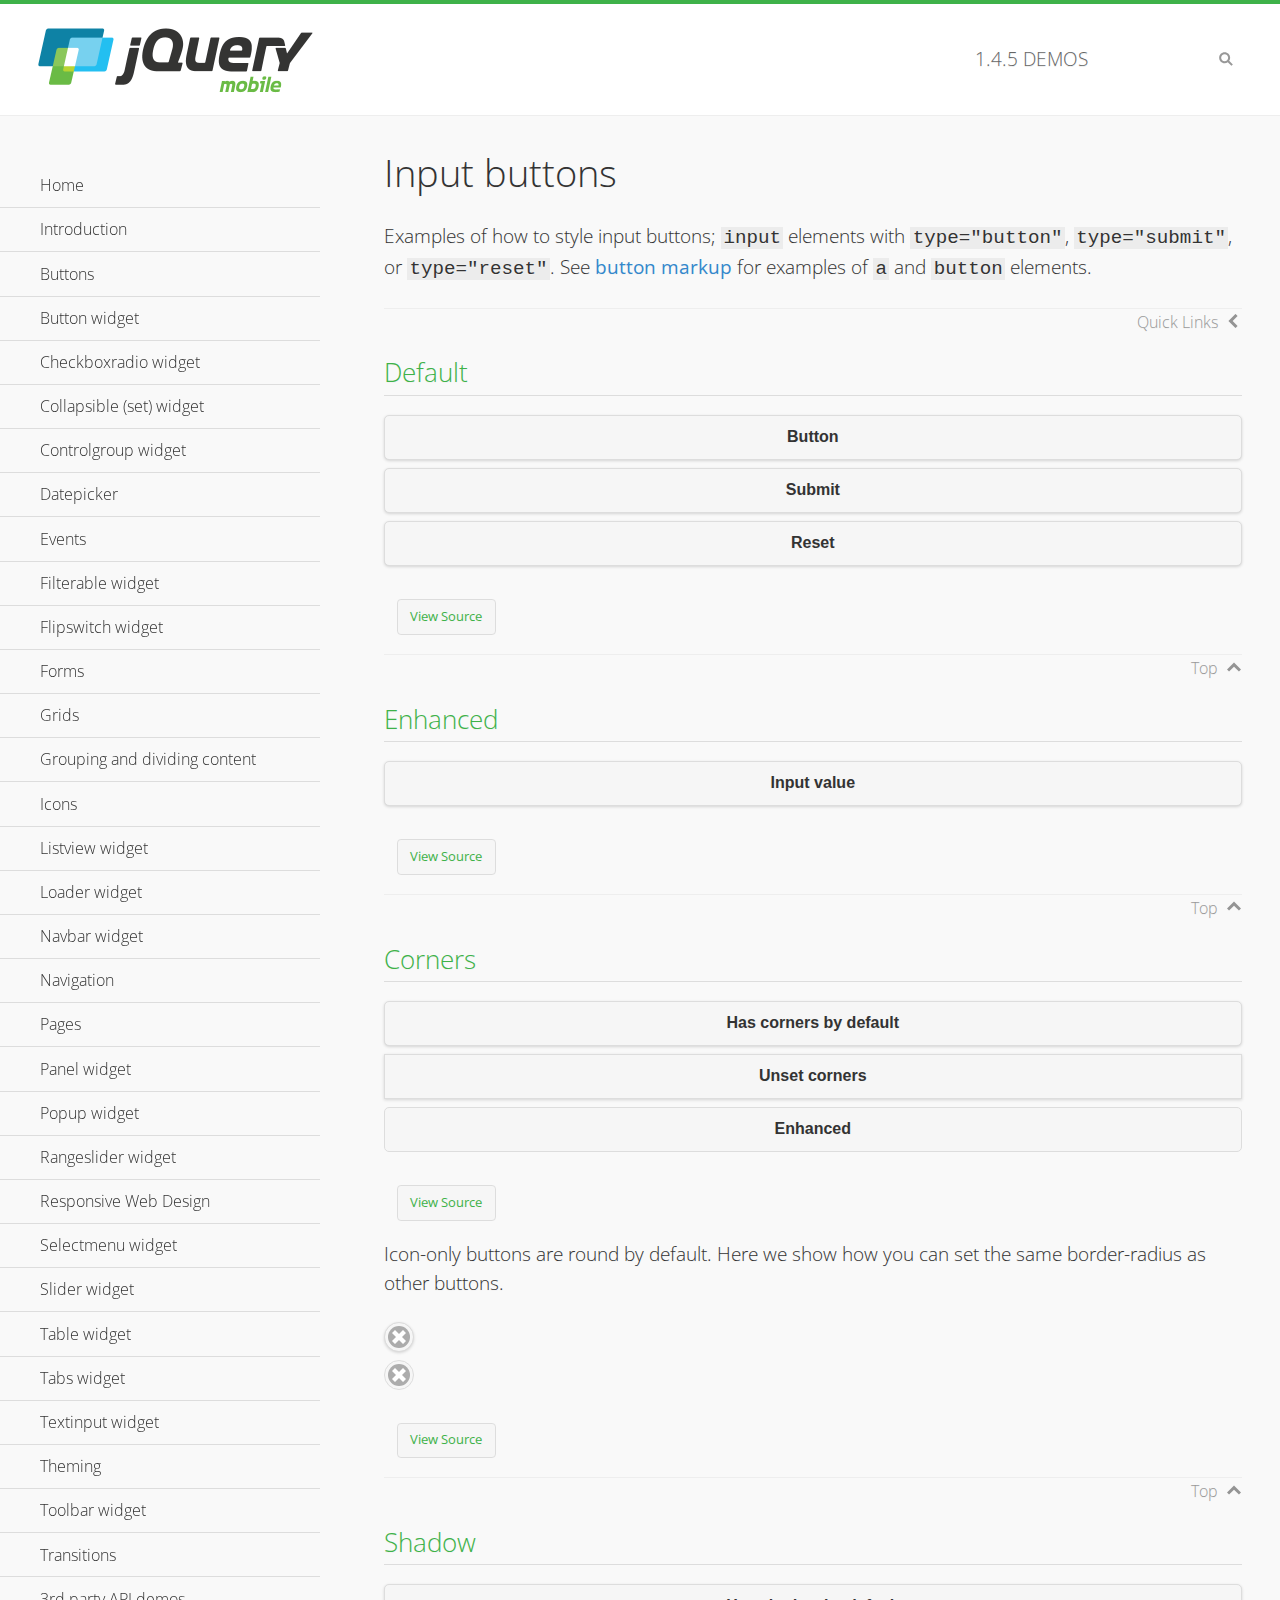
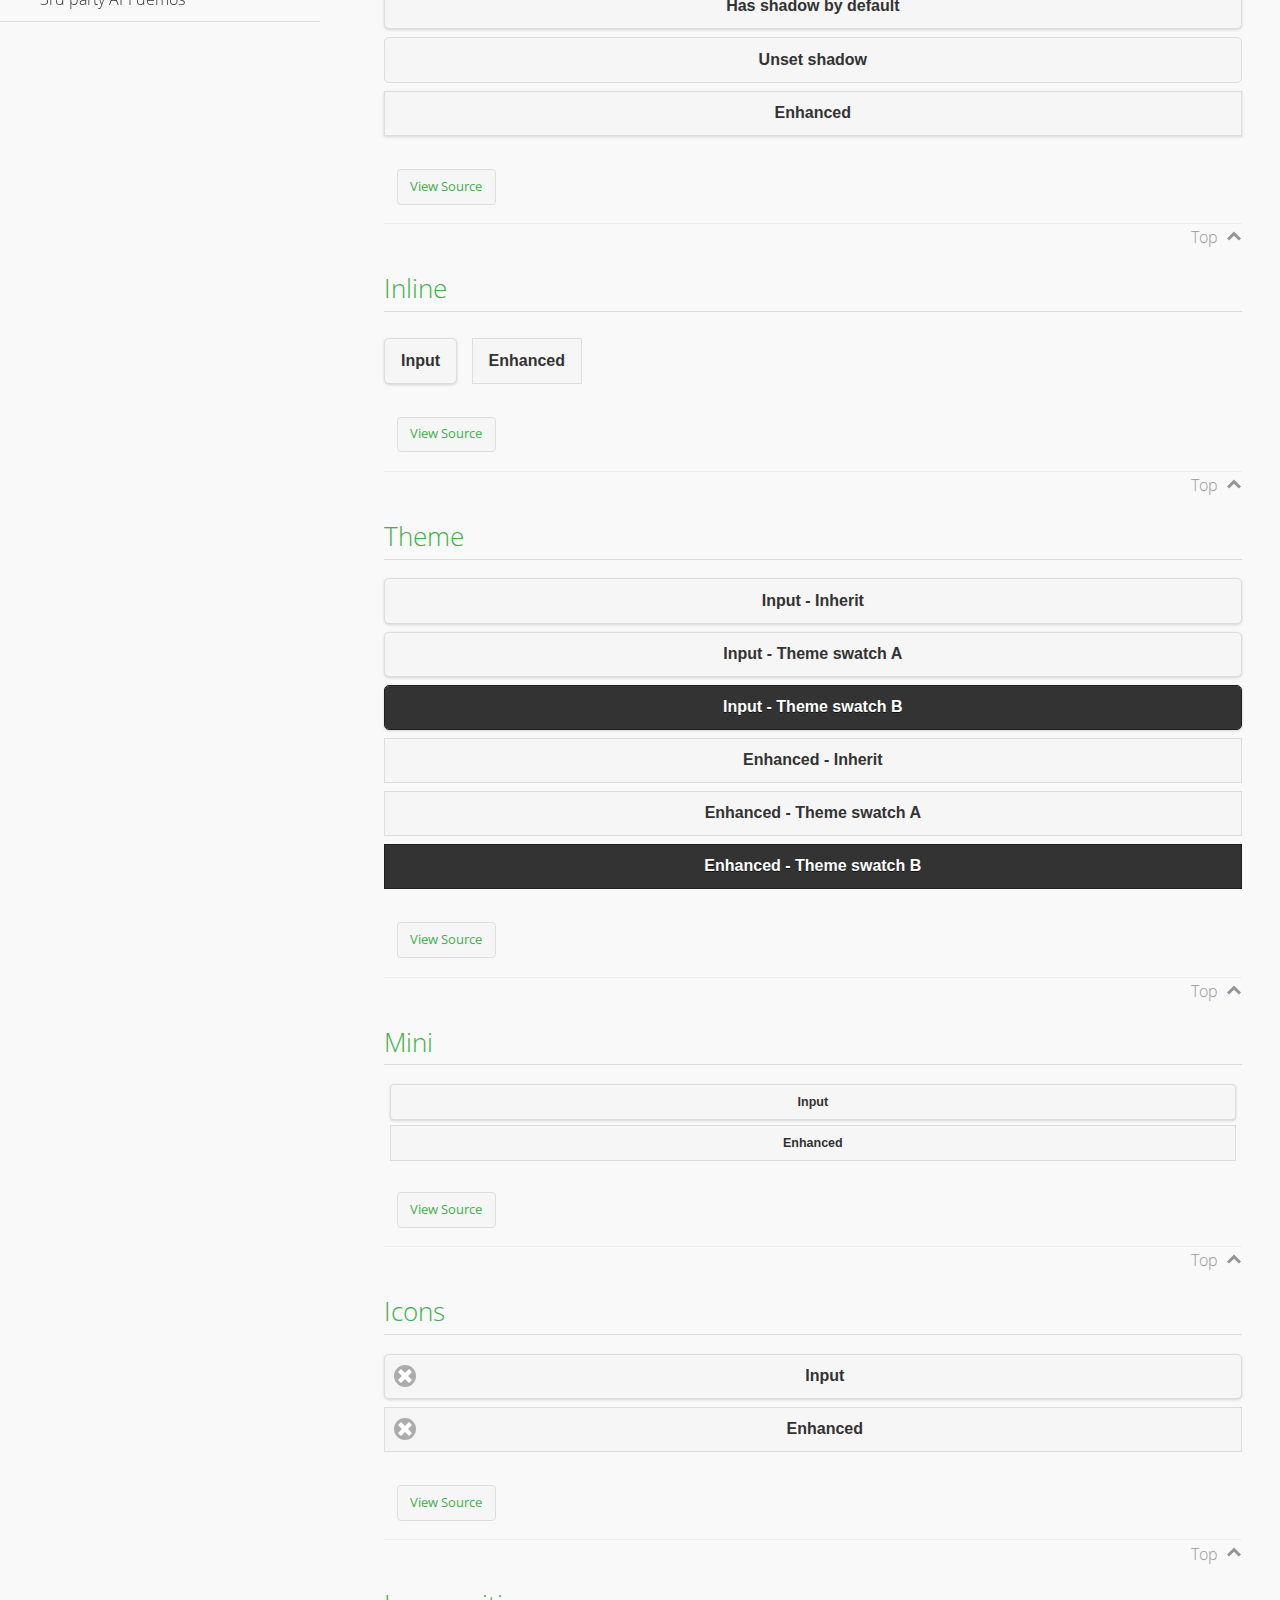
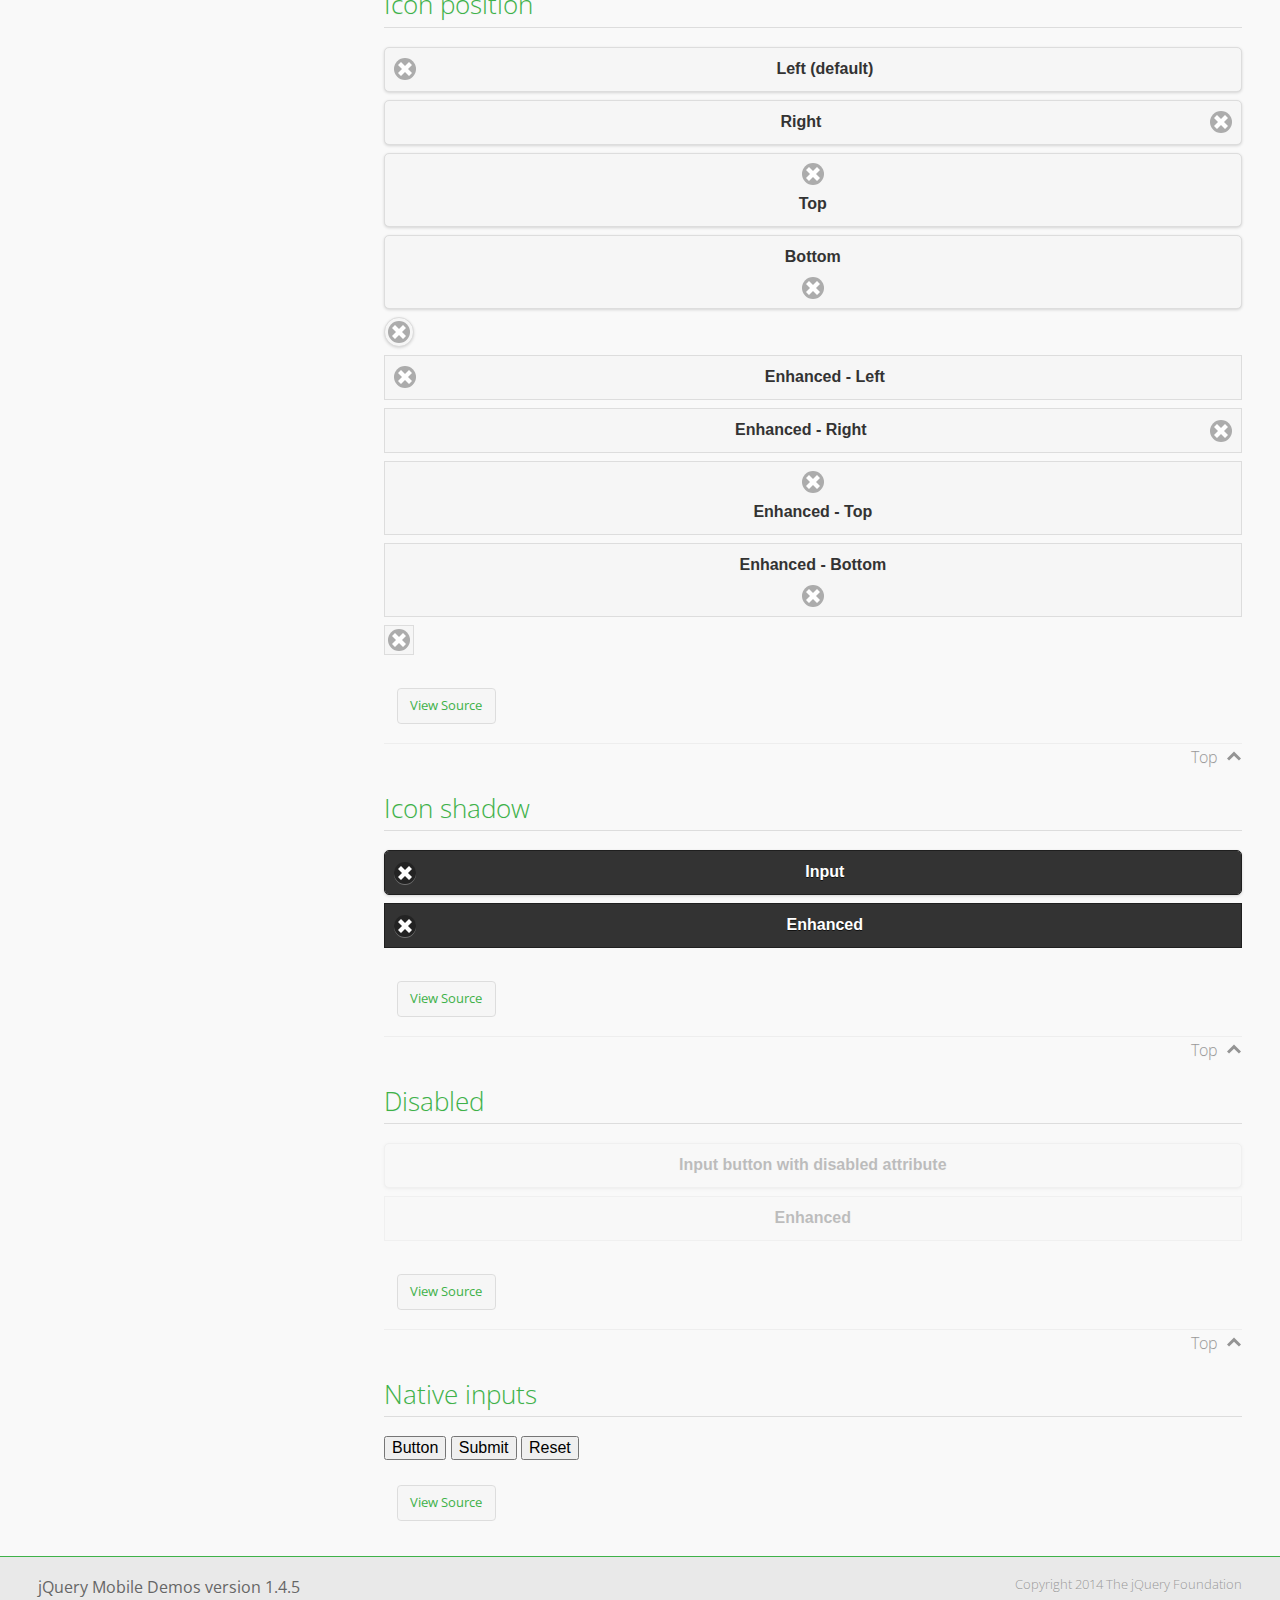
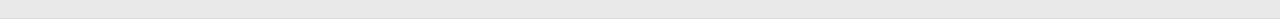
<file: js/demos/button/index.html>
<!DOCTYPE html>
<html>
<head>
	<meta charset="utf-8">
	<meta name="viewport" content="width=device-width, initial-scale=1">
	<title>Input buttons - jQuery Mobile Demos</title>
	<link rel="shortcut icon" href="../favicon.ico">
    <link rel="stylesheet" href="http://fonts.googleapis.com/css?family=Open+Sans:300,400,700">
	<link rel="stylesheet" href="../css/themes/default/jquery.mobile-1.4.5.min.css">
	<link rel="stylesheet" href="../_assets/css/jqm-demos.css">
	<script src="../js/jquery.js"></script>
	<script src="../_assets/js/index.js"></script>
	<script src="../js/jquery.mobile-1.4.5.min.js"></script>
</head>
<body>
<div data-role="page" class="jqm-demos" data-quicklinks="true">

	<div data-role="header" class="jqm-header">
		<h2><a href="../" title="jQuery Mobile Demos home"><img src="../_assets/img/jquery-logo.png" alt="jQuery Mobile"></a></h2>
		<p><span class="jqm-version"></span> Demos</p>
		<a href="#" class="jqm-navmenu-link ui-btn ui-btn-icon-notext ui-corner-all ui-icon-bars ui-nodisc-icon ui-alt-icon ui-btn-left">Menu</a>
		<a href="#" class="jqm-search-link ui-btn ui-btn-icon-notext ui-corner-all ui-icon-search ui-nodisc-icon ui-alt-icon ui-btn-right">Search</a>
	</div><!-- /header -->

	<div role="main" class="ui-content jqm-content">

		<h1>Input buttons</h1>

		<p>Examples of how to style input buttons; <code>input</code> elements with <code>type="button"</code>, <code>type="submit"</code>, or <code>type="reset"</code>. See <a href="../button-markup/">button markup</a> for examples of <code>a</code> and <code>button</code> elements.</p>

		<h2>Default</h2>

		<div data-demo-html="true">
			<form>
				<input type="button" value="Button">
				<input type="submit" value="Submit">
				<input type="reset" value="Reset">
			</form>
		</div><!--/demo-html -->

		<h2>Enhanced</h2>

		<div data-demo-html="true">
			<form>
				<div class="ui-input-btn ui-btn ui-corner-all ui-shadow">
					Input value
					<input type="button" data-enhanced="true" value="Input value">
				</div>
			</form>
		</div><!--/demo-html -->

		<h2>Corners</h2>

		<div data-demo-html="true">
			<form>
				<input type="button" value="Has corners by default">
				<input type="button" data-corners="false" value="Unset corners">
				<div class="ui-input-btn ui-btn ui-corner-all">
					Enhanced
					<input type="button" data-enhanced="true" value="Enhanced">
				</div>
			</form>
		</div><!--/demo-html -->

		<p>Icon-only buttons are round by default. Here we show how you can set the same border-radius as other buttons.</p>

		<div data-demo-html="true" data-demo-css="true">
			<form>
				<input type="button" data-icon="delete" data-iconpos="notext" value="Icon only">
				<div id="custom-border-radius">
					<div class="ui-input-btn ui-btn ui-icon-delete ui-btn-icon-notext ui-corner-all">
						Enhanced - Icon only
						<input type="button" data-enhanced="true" value="Enhanced - Icon only">
					</div>
				</div>
			</form>
		</div><!--/demo-html -->

		<h2>Shadow</h2>

		<div data-demo-html="true">
			<form>
				<input type="button" value="Has shadow by default">
				<input type="button" data-shadow="false" value="Unset shadow">
				<div class="ui-input-btn ui-btn ui-shadow">
					Enhanced
					<input type="button" data-enhanced="true" value="Enhanced">
				</div>
			</form>
		</div><!--/demo-html -->

		<h2>Inline</h2>

		<div data-demo-html="true">
			<form>
				<input type="button" data-inline="true" value="Input">
				<div class="ui-input-btn ui-btn ui-btn-inline">
					Enhanced
					<input type="button" data-enhanced="true" value="Enhanced">
				</div>
			</form>
		</div><!--/demo-html -->

		<h2>Theme</h2>

		<div data-demo-html="true">
			<form>
				<input type="button" value="Input - Inherit">
				<input type="button" data-theme="a" value="Input - Theme swatch A">
				<input type="button" data-theme="b" value="Input - Theme swatch B">
				<div class="ui-input-btn ui-btn">
					Enhanced - Inherit
					<input type="button" data-enhanced="true" value="Enhanced - Inherit">
				</div>
				<div class="ui-input-btn ui-btn ui-btn-a">
					Enhanced - Theme swatch A
					<input type="button" data-enhanced="true" value="Enhanced - Theme swatch A">
				</div>
				<div class="ui-input-btn ui-btn ui-btn-b">
					Enhanced - Theme swatch B
					<input type="button" data-enhanced="true" value="Enhanced - Theme swatch B">
				</div>
			</form>
		</div><!--/demo-html -->

		<h2>Mini</h2>

		<div data-demo-html="true">
			<form>
				<input type="button" data-mini="true" value="Input">
				<div class="ui-input-btn ui-btn ui-mini">
					Enhanced
					<input type="button" data-enhanced="true" value="Enhanced">
				</div>
			</form>
		</div><!--/demo-html -->

		<h2>Icons</h2>

		<div data-demo-html="true">
			<form>
				<input type="button" data-icon="delete" value="Input">
				<div class="ui-input-btn ui-btn ui-icon-delete ui-btn-icon-left">
					Enhanced
					<input type="button" data-enhanced="true" value="Enhanced">
				</div>
			</form>
		</div><!--/demo-html -->

		<h2>Icon position</h2>

		<div data-demo-html="true">
			<form>
				<input type="button" data-icon="delete" value="Left (default)">
				<input type="button" data-icon="delete" data-iconpos="right" value="Right">
				<input type="button" data-icon="delete" data-iconpos="top" value="Top">
				<input type="button" data-icon="delete" data-iconpos="bottom" value="Bottom">
				<input type="button" data-icon="delete" data-iconpos="notext" value="Icon only">
				<div class="ui-input-btn ui-btn ui-icon-delete ui-btn-icon-left">
					Enhanced - Left
					<input type="button" data-enhanced="true" value="Enhanced - Left">
				</div>
				<div class="ui-input-btn ui-btn ui-icon-delete ui-btn-icon-right">
					Enhanced - Right
					<input type="button" data-enhanced="true" value="Enhanced - Right">
				</div>
				<div class="ui-input-btn ui-btn ui-icon-delete ui-btn-icon-top">
					Enhanced - Top
					<input type="button" data-enhanced="true" value="Enhanced - Top">
				</div>
				<div class="ui-input-btn ui-btn ui-icon-delete ui-btn-icon-bottom">
					Enhanced - Bottom
					<input type="button" data-enhanced="true" value="Enhanced - Bottom">
				</div>
				<div class="ui-input-btn ui-btn ui-icon-delete ui-btn-icon-notext">
					Enhanced - Icon only
					<input type="button" data-enhanced="true" value="Enhanced - Icon only">
				</div>
			</form>
		</div><!--/demo-html -->

		<h2>Icon shadow</h2>

		<div data-demo-html="true">
			<form>
				<input type="button" data-theme="b" data-icon="delete" data-iconshadow="true" value="Input">
				<div class="ui-input-btn ui-btn ui-btn-b ui-icon-delete ui-btn-icon-left ui-shadow-icon">
					Enhanced
					<input type="button" data-enhanced="true" value="Enhanced">
				</div>
			</form>
		</div><!--/demo-html -->

		<h2>Disabled</h2>

		<div data-demo-html="true">
			<form>
				<input type="button" disabled value="Input button with disabled attribute">
				<div class="ui-input-btn ui-btn ui-state-disabled">
					Enhanced
					<input type="button" disabled data-enhanced="true" value="Enhanced">
				</div>
			</form>
		</div><!--/demo-html -->

		<h2>Native inputs</h2>

		<div data-demo-html="true">
			<form>
				<input type="button" data-role="none" value="Button">
				<input type="submit" data-role="none" value="Submit">
				<input type="reset" data-role="none" value="Reset">
			</form>
		</div><!--/demo-html -->

	</div><!-- /content -->
	    <div data-role="panel" class="jqm-navmenu-panel" data-position="left" data-display="overlay" data-theme="a">
	    	<ul class="jqm-list ui-alt-icon ui-nodisc-icon">
<li data-filtertext="demos homepage" data-icon="home"><a href=".././">Home</a></li>
<li data-filtertext="introduction overview getting started"><a href="../intro/" data-ajax="false">Introduction</a></li>
<li data-filtertext="buttons button markup buttonmarkup method anchor link button element"><a href="../button-markup/" data-ajax="false">Buttons</a></li>
<li data-filtertext="form button widget input button submit reset"><a href="../button/" data-ajax="false">Button widget</a></li>
<li data-role="collapsible" data-enhanced="true" data-collapsed-icon="carat-d" data-expanded-icon="carat-u" data-iconpos="right" data-inset="false" class="ui-collapsible ui-collapsible-themed-content ui-collapsible-collapsed">
	<h3 class="ui-collapsible-heading ui-collapsible-heading-collapsed">
		<a href="#" class="ui-collapsible-heading-toggle ui-btn ui-btn-icon-right ui-btn-inherit ui-icon-carat-d">
		    Checkboxradio widget<span class="ui-collapsible-heading-status"> click to expand contents</span>
		</a>
	</h3>
	<div class="ui-collapsible-content ui-body-inherit ui-collapsible-content-collapsed" aria-hidden="true">
		<ul>
			<li data-filtertext="form checkboxradio widget checkbox input checkboxes controlgroups"><a href="../checkboxradio-checkbox/" data-ajax="false">Checkboxes</a></li>
			<li data-filtertext="form checkboxradio widget radio input radio buttons controlgroups"><a href="../checkboxradio-radio/" data-ajax="false">Radio buttons</a></li>
		</ul>
	</div>
</li>
<li data-role="collapsible" data-enhanced="true" data-collapsed-icon="carat-d" data-expanded-icon="carat-u" data-iconpos="right" data-inset="false" class="ui-collapsible ui-collapsible-themed-content ui-collapsible-collapsed">
	<h3 class="ui-collapsible-heading ui-collapsible-heading-collapsed">
		<a href="#" class="ui-collapsible-heading-toggle ui-btn ui-btn-icon-right ui-btn-inherit ui-icon-carat-d">
			Collapsible (set) widget<span class="ui-collapsible-heading-status"> click to expand contents</span>
		</a>
	</h3>
	<div class="ui-collapsible-content ui-body-inherit ui-collapsible-content-collapsed" aria-hidden="true">
		<ul>
			<li data-filtertext="collapsibles content formatting"><a href="../collapsible/" data-ajax="false">Collapsible</a></li>
			<li data-filtertext="dynamic collapsible set accordion append expand"><a href="../collapsible-dynamic/" data-ajax="false">Dynamic collapsibles</a></li>
			<li data-filtertext="accordions collapsible set widget content formatting grouped collapsibles"><a href="../collapsibleset/" data-ajax="false">Collapsible set</a></li>
		</ul>
	</div>
</li>
<li data-role="collapsible" data-enhanced="true" data-collapsed-icon="carat-d" data-expanded-icon="carat-u" data-iconpos="right" data-inset="false" class="ui-collapsible ui-collapsible-themed-content ui-collapsible-collapsed">
	<h3 class="ui-collapsible-heading ui-collapsible-heading-collapsed">
		<a href="#" class="ui-collapsible-heading-toggle ui-btn ui-btn-icon-right ui-btn-inherit ui-icon-carat-d">
			Controlgroup widget<span class="ui-collapsible-heading-status"> click to expand contents</span>
		</a>
	</h3>
	<div class="ui-collapsible-content ui-body-inherit ui-collapsible-content-collapsed" aria-hidden="true">
		<ul>
			<li data-filtertext="controlgroups selectmenu checkboxradio input grouped buttons horizontal vertical"><a href="../controlgroup/" data-ajax="false">Controlgroup</a></li>
			<li data-filtertext="dynamic controlgroup dynamically add buttons"><a href="../controlgroup-dynamic/" data-ajax="false">Dynamic controlgroups</a></li>
		</ul>
	</div>
</li>
<li data-filtertext="form datepicker widget date input"><a href="../datepicker/" data-ajax="false">Datepicker</a></li>
<li data-role="collapsible" data-enhanced="true" data-collapsed-icon="carat-d" data-expanded-icon="carat-u" data-iconpos="right" data-inset="false" class="ui-collapsible ui-collapsible-themed-content ui-collapsible-collapsed">
	<h3 class="ui-collapsible-heading ui-collapsible-heading-collapsed">
		<a href="#" class="ui-collapsible-heading-toggle ui-btn ui-btn-icon-right ui-btn-inherit ui-icon-carat-d">
			Events<span class="ui-collapsible-heading-status"> click to expand contents</span>
		</a>
	</h3>
	<div class="ui-collapsible-content ui-body-inherit ui-collapsible-content-collapsed" aria-hidden="true">
		<ul>
			<li data-filtertext="swipe to delete list items listviews swipe events"><a href="../swipe-list/" data-ajax="false">Swipe list items</a></li>
			<li data-filtertext="swipe to navigate swipe page navigation swipe events"><a href="../swipe-page/" data-ajax="false">Swipe page navigation</a></li>
		</ul>
	</div>
</li>
<li data-filtertext="filterable filter elements sorting searching listview table"><a href="../filterable/" data-ajax="false">Filterable widget</a></li>
<li data-filtertext="form flipswitch widget flip toggle switch binary select checkbox input"><a href="../flipswitch/" data-ajax="false">Flipswitch widget</a></li>
<li data-role="collapsible" data-enhanced="true" data-collapsed-icon="carat-d" data-expanded-icon="carat-u" data-iconpos="right" data-inset="false" class="ui-collapsible ui-collapsible-themed-content ui-collapsible-collapsed">
	<h3 class="ui-collapsible-heading ui-collapsible-heading-collapsed">
		<a href="#" class="ui-collapsible-heading-toggle ui-btn ui-btn-icon-right ui-btn-inherit ui-icon-carat-d">
			Forms<span class="ui-collapsible-heading-status"> click to expand contents</span>
		</a>
	</h3>
	<div class="ui-collapsible-content ui-body-inherit ui-collapsible-content-collapsed" aria-hidden="true">
		<ul>
			<li data-filtertext="forms text checkbox radio range button submit reset inputs selects textarea slider flipswitch label form elements"><a href="../forms/" data-ajax="false">Forms</a></li>
			<li data-filtertext="form hide labels hidden accessible ui-hidden-accessible forms"><a href="../forms-label-hidden-accessible/" data-ajax="false">Hide labels</a></li>
			<li data-filtertext="form field containers fieldcontain ui-field-contain forms"><a href="../forms-field-contain/" data-ajax="false">Field containers</a></li>
			<li data-filtertext="forms disabled form elements"><a href="../forms-disabled/" data-ajax="false">Forms disabled</a></li>
			<li data-filtertext="forms gallery examples overview forms text checkbox radio range button submit reset inputs selects textarea slider flipswitch label form elements"><a href="../forms-gallery/" data-ajax="false">Forms gallery</a></li>
		</ul>
	</div>
</li>
<li data-role="collapsible" data-enhanced="true" data-collapsed-icon="carat-d" data-expanded-icon="carat-u" data-iconpos="right" data-inset="false" class="ui-collapsible ui-collapsible-themed-content ui-collapsible-collapsed">
	<h3 class="ui-collapsible-heading ui-collapsible-heading-collapsed">
		<a href="#" class="ui-collapsible-heading-toggle ui-btn ui-btn-icon-right ui-btn-inherit ui-icon-carat-d">
			Grids<span class="ui-collapsible-heading-status"> click to expand contents</span>
		</a>
	</h3>
	<div class="ui-collapsible-content ui-body-inherit ui-collapsible-content-collapsed" aria-hidden="true">
		<ul>
			<li data-filtertext="grids columns blocks content formatting rwd responsive css framework"><a href="../grids/" data-ajax="false">Grids</a></li>
			<li data-filtertext="buttons in grids css framework"><a href="../grids-buttons/" data-ajax="false">Buttons in grids</a></li>
			<li data-filtertext="custom responsive grids rwd css framework"><a href="../grids-custom-responsive/" data-ajax="false">Custom responsive grids</a></li>
		</ul>
	</div>
</li>
<li data-filtertext="blocks content formatting sections heading"><a href="../body-bar-classes/" data-ajax="false">Grouping and dividing content</a></li>
<li data-role="collapsible" data-enhanced="true" data-collapsed-icon="carat-d" data-expanded-icon="carat-u" data-iconpos="right" data-inset="false" class="ui-collapsible ui-collapsible-themed-content ui-collapsible-collapsed">
	<h3 class="ui-collapsible-heading ui-collapsible-heading-collapsed">
		<a href="#" class="ui-collapsible-heading-toggle ui-btn ui-btn-icon-right ui-btn-inherit ui-icon-carat-d">
			Icons<span class="ui-collapsible-heading-status"> click to expand contents</span>
		</a>
	</h3>
	<div class="ui-collapsible-content ui-body-inherit ui-collapsible-content-collapsed" aria-hidden="true">
		<ul>
			<li data-filtertext="button icons svg disc alt custom icon position"><a href="../icons/" data-ajax="false">Icons</a></li>
			<li data-filtertext=""><a href="../icons-grunticon/" data-ajax="false">Grunticon loader</a></li>
		</ul>
	</div>
</li>
<li data-role="collapsible" data-enhanced="true" data-collapsed-icon="carat-d" data-expanded-icon="carat-u" data-iconpos="right" data-inset="false" class="ui-collapsible ui-collapsible-themed-content ui-collapsible-collapsed">
	<h3 class="ui-collapsible-heading ui-collapsible-heading-collapsed">
		<a href="#" class="ui-collapsible-heading-toggle ui-btn ui-btn-icon-right ui-btn-inherit ui-icon-carat-d">
			Listview widget<span class="ui-collapsible-heading-status"> click to expand contents</span>
		</a>
	</h3>
	<div class="ui-collapsible-content ui-body-inherit ui-collapsible-content-collapsed" aria-hidden="true">
		<ul>
			<li data-filtertext="listview widget thumbnails icons nested split button collapsible ul ol"><a href="../listview/" data-ajax="false">Listview</a></li>
			<li data-filtertext="autocomplete filterable reveal listview filtertextbeforefilter placeholder"><a href="../listview-autocomplete/" data-ajax="false">Listview autocomplete</a></li>
			<li data-filtertext="autocomplete filterable reveal listview remote data filtertextbeforefilter placeholder"><a href="../listview-autocomplete-remote/" data-ajax="false">Listview autocomplete remote data</a></li>
			<li data-filtertext="autodividers anchor jump scroll linkbars listview lists ul ol"><a href="../listview-autodividers-linkbar/" data-ajax="false">Listview autodividers linkbar</a></li>
			<li data-filtertext="listview autodividers selector autodividersselector lists ul ol"><a href="../listview-autodividers-selector/" data-ajax="false">Listview autodividers selector</a></li>
			<li data-filtertext="listview nested list items"><a href="../listview-nested-lists/" data-ajax="false">Nested Listviews</a></li>
			<li data-filtertext="listview collapsible list items flat"><a href="../listview-collapsible-item-flat/" data-ajax="false">Listview collapsible list items (flat)</a></li>
			<li data-filtertext="listview collapsible list indented"><a href="../listview-collapsible-item-indented/" data-ajax="false">Listview collapsible list items (indented)</a></li>
			<li data-filtertext="grid listview responsive grids responsive listviews lists ul"><a href="../listview-grid/" data-ajax="false">Listview responsive grid</a></li>
		</ul>
	</div>
</li>
<li data-filtertext="loader widget page loading navigation overlay spinner"><a href="../loader/" data-ajax="false">Loader widget</a></li>
<li data-filtertext="navbar widget navmenu toolbars header footer"><a href="../navbar/" data-ajax="false">Navbar widget</a></li>
<li data-role="collapsible" data-enhanced="true" data-collapsed-icon="carat-d" data-expanded-icon="carat-u" data-iconpos="right" data-inset="false" class="ui-collapsible ui-collapsible-themed-content ui-collapsible-collapsed">
	<h3 class="ui-collapsible-heading ui-collapsible-heading-collapsed">
		<a href="#" class="ui-collapsible-heading-toggle ui-btn ui-btn-icon-right ui-btn-inherit ui-icon-carat-d">
			Navigation<span class="ui-collapsible-heading-status"> click to expand contents</span>
		</a>
	</h3>
	<div class="ui-collapsible-content ui-body-inherit ui-collapsible-content-collapsed" aria-hidden="true">
		<ul>
			<li data-filtertext="ajax navigation navigate widget history event method"><a href="../navigation/" data-ajax="false">Navigation</a></li>
			<li data-filtertext="linking pages page links navigation ajax prefetch cache"><a href="../navigation-linking-pages/" data-ajax="false">Linking pages</a></li>
			<!-- <li data-filtertext="php redirect server redirection server-side navigation"><a href="../navigation-php-redirect/" data-ajax="false">PHP redirect demo</a></li>-->
			<li data-filtertext="navigation redirection hash query"><a href="../navigation-hash-processing/" data-ajax="false">Hash processing demo</a></li>
			<li data-filtertext="navigation redirection hash query"><a href="../page-events/" data-ajax="false">Page Navigation Events</a></li>
		</ul>
	</div>
</li>
<li data-role="collapsible" data-enhanced="true" data-collapsed-icon="carat-d" data-expanded-icon="carat-u" data-iconpos="right" data-inset="false" class="ui-collapsible ui-collapsible-themed-content ui-collapsible-collapsed">
	<h3 class="ui-collapsible-heading ui-collapsible-heading-collapsed">
		<a href="#" class="ui-collapsible-heading-toggle ui-btn ui-btn-icon-right ui-btn-inherit ui-icon-carat-d">
			Pages<span class="ui-collapsible-heading-status"> click to expand contents</span>
		</a>
	</h3>
	<div class="ui-collapsible-content ui-body-inherit ui-collapsible-content-collapsed" aria-hidden="true">
		<ul>
			<li data-filtertext="pages page widget ajax navigation"><a href="../pages/" data-ajax="false">Pages</a></li>
			<li data-filtertext="single page"><a href="../pages-single-page/" data-ajax="false">Single page</a></li>
			<li data-filtertext="multipage multi-page page"><a href="../pages-multi-page/" data-ajax="false">Multi-page template</a></li>
			<li data-filtertext="dialog page widget modal popup"><a href="../pages-dialog/" data-ajax="false">Dialog page</a></li>
		</ul>
	</div>
</li>
<li data-role="collapsible" data-enhanced="true" data-collapsed-icon="carat-d" data-expanded-icon="carat-u" data-iconpos="right" data-inset="false" class="ui-collapsible ui-collapsible-themed-content ui-collapsible-collapsed">
	<h3 class="ui-collapsible-heading ui-collapsible-heading-collapsed">
		<a href="#" class="ui-collapsible-heading-toggle ui-btn ui-btn-icon-right ui-btn-inherit ui-icon-carat-d">
			Panel widget<span class="ui-collapsible-heading-status"> click to expand contents</span>
		</a>
	</h3>
	<div class="ui-collapsible-content ui-body-inherit ui-collapsible-content-collapsed" aria-hidden="true">
		<ul>
			<li data-filtertext="panel widget sliding panels reveal push overlay responsive"><a href="../panel/" data-ajax="false">Panel</a></li>
			<li data-filtertext=""><a href="../panel-external/" data-ajax="false">External panels</a></li>
			<li data-filtertext="panel "><a href="../panel-fixed/" data-ajax="false">Fixed panels</a></li>
			<li data-filtertext="panel slide panels sliding panels shadow rwd responsive breakpoint"><a href="../panel-responsive/" data-ajax="false">Panels responsive</a></li>
			<li data-filtertext="panel custom style custom panel width reveal shadow listview panel styling page background wrapper"><a href="../panel-styling/" data-ajax="false">Custom panel style</a></li>
			<li data-filtertext="panel open on swipe"><a href="../panel-swipe-open/" data-ajax="false">Panel open on swipe</a></li>
			<li data-filtertext="panels outside page internal external toolbars"><a href="../panel-external-internal/" data-ajax="false">Panel external and internal</a></li>
		</ul>
	</div>
</li>
<li data-role="collapsible" data-enhanced="true" data-collapsed-icon="carat-d" data-expanded-icon="carat-u" data-iconpos="right" data-inset="false" class="ui-collapsible ui-collapsible-themed-content ui-collapsible-collapsed">
	<h3 class="ui-collapsible-heading ui-collapsible-heading-collapsed">
		<a href="#" class="ui-collapsible-heading-toggle ui-btn ui-btn-icon-right ui-btn-inherit ui-icon-carat-d">
			Popup widget<span class="ui-collapsible-heading-status"> click to expand contents</span>
		</a>
	</h3>
	<div class="ui-collapsible-content ui-body-inherit ui-collapsible-content-collapsed" aria-hidden="true">
		<ul>
			<li data-filtertext="popup widget popups dialog modal transition tooltip lightbox form overlay screen flip pop fade transition"><a href="../popup/" data-ajax="false">Popup</a></li>
			<li data-filtertext="popup alignment position"><a href="../popup-alignment/" data-ajax="false">Popup alignment</a></li>
			<li data-filtertext="popup arrow size popups popover"><a href="../popup-arrow-size/" data-ajax="false">Popup arrow size</a></li>
			<li data-filtertext="dynamic popups popup images lightbox"><a href="../popup-dynamic/" data-ajax="false">Dynamic popups</a></li>
			<li data-filtertext="popups with iframes scaling"><a href="../popup-iframe/" data-ajax="false">Popups with iframes</a></li>
			<li data-filtertext="popup image scaling"><a href="../popup-image-scaling/" data-ajax="false">Popup image scaling</a></li>
			<li data-filtertext="external popup outside multi-page"><a href="../popup-outside-multipage/" data-ajax="false">Popup outside multi-page</a></li>
		</ul>
	</div>
</li>
<li data-filtertext="form rangeslider widget dual sliders dual handle sliders range input"><a href="../rangeslider/" data-ajax="false">Rangeslider widget</a></li>
<li data-filtertext="responsive web design rwd adaptive progressive enhancement PE accessible mobile breakpoints media query media queries"><a href="../rwd/" data-ajax="false">Responsive Web Design</a></li>
<li data-role="collapsible" data-enhanced="true" data-collapsed-icon="carat-d" data-expanded-icon="carat-u" data-iconpos="right" data-inset="false" class="ui-collapsible ui-collapsible-themed-content ui-collapsible-collapsed">
	<h3 class="ui-collapsible-heading ui-collapsible-heading-collapsed">
		<a href="#" class="ui-collapsible-heading-toggle ui-btn ui-btn-icon-right ui-btn-inherit ui-icon-carat-d">
			Selectmenu widget<span class="ui-collapsible-heading-status"> click to expand contents</span>
		</a>
	</h3>
	<div class="ui-collapsible-content ui-body-inherit ui-collapsible-content-collapsed" aria-hidden="true">
		<ul>
			<li data-filtertext="form selectmenu widget select input custom select menu selects"><a href="../selectmenu/" data-ajax="false">Selectmenu</a></li>
			<li data-filtertext="form custom select menu selectmenu widget custom menu option optgroup multiple selects"><a href="../selectmenu-custom/" data-ajax="false">Custom select menu</a></li>
			<li data-filtertext="filterable select filter popup dialog"><a href="../selectmenu-custom-filter/" data-ajax="false">Custom select menu with filter</a></li>
		</ul>
	</div>
</li>
<li data-role="collapsible" data-enhanced="true" data-collapsed-icon="carat-d" data-expanded-icon="carat-u" data-iconpos="right" data-inset="false" class="ui-collapsible ui-collapsible-themed-content ui-collapsible-collapsed">
	<h3 class="ui-collapsible-heading ui-collapsible-heading-collapsed">
		<a href="#" class="ui-collapsible-heading-toggle ui-btn ui-btn-icon-right ui-btn-inherit ui-icon-carat-d">
			Slider widget<span class="ui-collapsible-heading-status"> click to expand contents</span>
		</a>
	</h3>
	<div class="ui-collapsible-content ui-body-inherit ui-collapsible-content-collapsed" aria-hidden="true">
		<ul>
			<li data-filtertext="form slider widget range input single sliders"><a href="../slider/" data-ajax="false">Slider</a></li>
			<li data-filtertext="form slider widget flipswitch slider binary select flip toggle switch"><a href="../slider-flipswitch/" data-ajax="false">Slider flip toggle switch</a></li>
			<li data-filtertext="form slider tooltip handle value input range sliders"><a href="../slider-tooltip/" data-ajax="false">Slider tooltip</a></li>
		</ul>
	</div>
</li>
<li data-role="collapsible" data-enhanced="true" data-collapsed-icon="carat-d" data-expanded-icon="carat-u" data-iconpos="right" data-inset="false" class="ui-collapsible ui-collapsible-themed-content ui-collapsible-collapsed">
	<h3 class="ui-collapsible-heading ui-collapsible-heading-collapsed">
		<a href="#" class="ui-collapsible-heading-toggle ui-btn ui-btn-icon-right ui-btn-inherit ui-icon-carat-d">
			Table widget<span class="ui-collapsible-heading-status"> click to expand contents</span>
		</a>
	</h3>
	<div class="ui-collapsible-content ui-body-inherit ui-collapsible-content-collapsed" aria-hidden="true">
		<ul>
			<li data-filtertext="table widget reflow column toggle th td responsive tables rwd hide show tabular"><a href="../table-column-toggle/" data-ajax="false">Table Column Toggle</a></li>
			<li data-filtertext="table column toggle phone comparison demo"><a href="../table-column-toggle-example/" data-ajax="false">Table Column Toggle demo</a></li>
			<li data-filtertext="responsive tables table column toggle heading groups rwd breakpoint"><a href="../table-column-toggle-heading-groups/" data-ajax="false">Table Column Toggle heading groups</a></li>
			<li data-filtertext="responsive tables table column toggle hide rwd breakpoint customization options"><a href="../table-column-toggle-options/" data-ajax="false">Table Column Toggle options</a></li>
			<li data-filtertext="table reflow th td responsive rwd columns tabular"><a href="../table-reflow/" data-ajax="false">Table Reflow</a></li>
			<li data-filtertext="responsive tables table reflow heading groups rwd breakpoint"><a href="../table-reflow-heading-groups/" data-ajax="false">Table Reflow heading groups</a></li>
			<li data-filtertext="responsive tables table reflow stripes strokes table style"><a href="../table-reflow-stripes-strokes/" data-ajax="false">Table Reflow stripes and strokes</a></li>
			<li data-filtertext="responsive tables table reflow stack custom styles"><a href="../table-reflow-styling/" data-ajax="false">Table Reflow custom styles</a></li>
		</ul>
	</div>
</li>
<li data-filtertext="ui tabs widget"><a href="../tabs/" data-ajax="false">Tabs widget</a></li>
<li data-filtertext="form textinput widget text input textarea number date time tel email file color password"><a href="../textinput/" data-ajax="false">Textinput widget</a></li>
<li data-role="collapsible" data-enhanced="true" data-collapsed-icon="carat-d" data-expanded-icon="carat-u" data-iconpos="right" data-inset="false" class="ui-collapsible ui-collapsible-themed-content ui-collapsible-collapsed">
	<h3 class="ui-collapsible-heading ui-collapsible-heading-collapsed">
		<a href="#" class="ui-collapsible-heading-toggle ui-btn ui-btn-icon-right ui-btn-inherit ui-icon-carat-d">
			Theming<span class="ui-collapsible-heading-status"> click to expand contents</span>
		</a>
	</h3>
	<div class="ui-collapsible-content ui-body-inherit ui-collapsible-content-collapsed" aria-hidden="true">
		<ul>
			<li data-filtertext="default theme swatches theming style css"><a href="../theme-default/" data-ajax="false">Default theme</a></li>
			<li data-filtertext="classic theme old theme swatches theming style css"><a href="../theme-classic/" data-ajax="false">Classic theme</a></li>
		</ul>
	</div>
</li>
<li data-role="collapsible" data-enhanced="true" data-collapsed-icon="carat-d" data-expanded-icon="carat-u" data-iconpos="right" data-inset="false" class="ui-collapsible ui-collapsible-themed-content ui-collapsible-collapsed">
	<h3 class="ui-collapsible-heading ui-collapsible-heading-collapsed">
		<a href="#" class="ui-collapsible-heading-toggle ui-btn ui-btn-icon-right ui-btn-inherit ui-icon-carat-d">
			Toolbar widget<span class="ui-collapsible-heading-status"> click to expand contents</span>
		</a>
	</h3>
	<div class="ui-collapsible-content ui-body-inherit ui-collapsible-content-collapsed" aria-hidden="true">
		<ul>
			<li data-filtertext="toolbar widget header footer toolbars fixed fullscreen external sections"><a href="../toolbar/" data-ajax="false">Toolbar</a></li>
			<li data-filtertext="dynamic toolbars dynamically add toolbar header footer"><a href="../toolbar-dynamic/" data-ajax="false">Dynamic toolbars</a></li>
			<li data-filtertext="external toolbars header footer"><a href="../toolbar-external/" data-ajax="false">External toolbars</a></li>
			<li data-filtertext="fixed toolbars header footer"><a href="../toolbar-fixed/" data-ajax="false">Fixed toolbars</a></li>
			<li data-filtertext="fixed fullscreen toolbars header footer"><a href="../toolbar-fixed-fullscreen/" data-ajax="false">Fullscreen toolbars</a></li>
			<li data-filtertext="external fixed toolbars header footer"><a href="../toolbar-fixed-external/" data-ajax="false">Fixed external toolbars</a></li>
			<li data-filtertext="external persistent toolbars header footer navbar navmenu"><a href="../toolbar-fixed-persistent/" data-ajax="false">Persistent toolbars</a></li>
			<li data-filtertext="external ajax optimized toolbars persistent toolbars header footer navbar"><a href="../toolbar-fixed-persistent-optimized/" data-ajax="false">Ajax optimized toolbars</a></li>
			<li data-filtertext="form in toolbars header footer"><a href="../toolbar-fixed-forms/" data-ajax="false">Form in toolbar</a></li>
		</ul>
	</div>
</li>
<li data-filtertext="page transitions animated pages popup navigation flip slide fade pop"><a href="../transitions/" data-ajax="false">Transitions</a></li>
<li data-role="collapsible" data-enhanced="true" data-collapsed-icon="carat-d" data-expanded-icon="carat-u" data-iconpos="right" data-inset="false" class="ui-collapsible ui-collapsible-themed-content ui-collapsible-collapsed">
	<h3 class="ui-collapsible-heading ui-collapsible-heading-collapsed">
		<a href="#" class="ui-collapsible-heading-toggle ui-btn ui-btn-icon-right ui-btn-inherit ui-icon-carat-d">
			3rd party API demos<span class="ui-collapsible-heading-status"> click to expand contents</span>
		</a>
	</h3>
	<div class="ui-collapsible-content ui-body-inherit ui-collapsible-content-collapsed" aria-hidden="true">
		<ul>
			<li data-filtertext="backbone requirejs navigation router"><a href="../backbone-requirejs/" data-ajax="false">Backbone RequireJS</a></li>
			<li data-filtertext="google maps geolocation demo"><a href="../map-geolocation/" data-ajax="false">Google Maps geolocation</a></li>
			<li data-filtertext="google maps hybrid"><a href="../map-list-toggle/" data-ajax="false">Google Maps list toggle</a></li>
		</ul>
	</div>
</li>



		     </ul>
		</div><!-- /panel -->


	<div data-role="footer" data-position="fixed" data-tap-toggle="false" class="jqm-footer">
		<p>jQuery Mobile Demos version <span class="jqm-version"></span></p>
		<p>Copyright 2014 The jQuery Foundation</p>
	</div><!-- /footer -->
	<!-- TODO: This should become an external panel so we can add input to markup (unique ID) -->
    <div data-role="panel" class="jqm-search-panel" data-position="right" data-display="overlay" data-theme="a">
		<div class="jqm-search">
			<ul class="jqm-list" data-filter-placeholder="Search demos..." data-filter-reveal="true">
<li data-filtertext="demos homepage" data-icon="home"><a href=".././">Home</a></li>
<li data-filtertext="introduction overview getting started"><a href="../intro/" data-ajax="false">Introduction</a></li>
<li data-filtertext="buttons button markup buttonmarkup method anchor link button element"><a href="../button-markup/" data-ajax="false">Buttons</a></li>
<li data-filtertext="form button widget input button submit reset"><a href="../button/" data-ajax="false">Button widget</a></li>
<li data-role="collapsible" data-enhanced="true" data-collapsed-icon="carat-d" data-expanded-icon="carat-u" data-iconpos="right" data-inset="false" class="ui-collapsible ui-collapsible-themed-content ui-collapsible-collapsed">
	<h3 class="ui-collapsible-heading ui-collapsible-heading-collapsed">
		<a href="#" class="ui-collapsible-heading-toggle ui-btn ui-btn-icon-right ui-btn-inherit ui-icon-carat-d">
		    Checkboxradio widget<span class="ui-collapsible-heading-status"> click to expand contents</span>
		</a>
	</h3>
	<div class="ui-collapsible-content ui-body-inherit ui-collapsible-content-collapsed" aria-hidden="true">
		<ul>
			<li data-filtertext="form checkboxradio widget checkbox input checkboxes controlgroups"><a href="../checkboxradio-checkbox/" data-ajax="false">Checkboxes</a></li>
			<li data-filtertext="form checkboxradio widget radio input radio buttons controlgroups"><a href="../checkboxradio-radio/" data-ajax="false">Radio buttons</a></li>
		</ul>
	</div>
</li>
<li data-role="collapsible" data-enhanced="true" data-collapsed-icon="carat-d" data-expanded-icon="carat-u" data-iconpos="right" data-inset="false" class="ui-collapsible ui-collapsible-themed-content ui-collapsible-collapsed">
	<h3 class="ui-collapsible-heading ui-collapsible-heading-collapsed">
		<a href="#" class="ui-collapsible-heading-toggle ui-btn ui-btn-icon-right ui-btn-inherit ui-icon-carat-d">
			Collapsible (set) widget<span class="ui-collapsible-heading-status"> click to expand contents</span>
		</a>
	</h3>
	<div class="ui-collapsible-content ui-body-inherit ui-collapsible-content-collapsed" aria-hidden="true">
		<ul>
			<li data-filtertext="collapsibles content formatting"><a href="../collapsible/" data-ajax="false">Collapsible</a></li>
			<li data-filtertext="dynamic collapsible set accordion append expand"><a href="../collapsible-dynamic/" data-ajax="false">Dynamic collapsibles</a></li>
			<li data-filtertext="accordions collapsible set widget content formatting grouped collapsibles"><a href="../collapsibleset/" data-ajax="false">Collapsible set</a></li>
		</ul>
	</div>
</li>
<li data-role="collapsible" data-enhanced="true" data-collapsed-icon="carat-d" data-expanded-icon="carat-u" data-iconpos="right" data-inset="false" class="ui-collapsible ui-collapsible-themed-content ui-collapsible-collapsed">
	<h3 class="ui-collapsible-heading ui-collapsible-heading-collapsed">
		<a href="#" class="ui-collapsible-heading-toggle ui-btn ui-btn-icon-right ui-btn-inherit ui-icon-carat-d">
			Controlgroup widget<span class="ui-collapsible-heading-status"> click to expand contents</span>
		</a>
	</h3>
	<div class="ui-collapsible-content ui-body-inherit ui-collapsible-content-collapsed" aria-hidden="true">
		<ul>
			<li data-filtertext="controlgroups selectmenu checkboxradio input grouped buttons horizontal vertical"><a href="../controlgroup/" data-ajax="false">Controlgroup</a></li>
			<li data-filtertext="dynamic controlgroup dynamically add buttons"><a href="../controlgroup-dynamic/" data-ajax="false">Dynamic controlgroups</a></li>
		</ul>
	</div>
</li>
<li data-filtertext="form datepicker widget date input"><a href="../datepicker/" data-ajax="false">Datepicker</a></li>
<li data-role="collapsible" data-enhanced="true" data-collapsed-icon="carat-d" data-expanded-icon="carat-u" data-iconpos="right" data-inset="false" class="ui-collapsible ui-collapsible-themed-content ui-collapsible-collapsed">
	<h3 class="ui-collapsible-heading ui-collapsible-heading-collapsed">
		<a href="#" class="ui-collapsible-heading-toggle ui-btn ui-btn-icon-right ui-btn-inherit ui-icon-carat-d">
			Events<span class="ui-collapsible-heading-status"> click to expand contents</span>
		</a>
	</h3>
	<div class="ui-collapsible-content ui-body-inherit ui-collapsible-content-collapsed" aria-hidden="true">
		<ul>
			<li data-filtertext="swipe to delete list items listviews swipe events"><a href="../swipe-list/" data-ajax="false">Swipe list items</a></li>
			<li data-filtertext="swipe to navigate swipe page navigation swipe events"><a href="../swipe-page/" data-ajax="false">Swipe page navigation</a></li>
		</ul>
	</div>
</li>
<li data-filtertext="filterable filter elements sorting searching listview table"><a href="../filterable/" data-ajax="false">Filterable widget</a></li>
<li data-filtertext="form flipswitch widget flip toggle switch binary select checkbox input"><a href="../flipswitch/" data-ajax="false">Flipswitch widget</a></li>
<li data-role="collapsible" data-enhanced="true" data-collapsed-icon="carat-d" data-expanded-icon="carat-u" data-iconpos="right" data-inset="false" class="ui-collapsible ui-collapsible-themed-content ui-collapsible-collapsed">
	<h3 class="ui-collapsible-heading ui-collapsible-heading-collapsed">
		<a href="#" class="ui-collapsible-heading-toggle ui-btn ui-btn-icon-right ui-btn-inherit ui-icon-carat-d">
			Forms<span class="ui-collapsible-heading-status"> click to expand contents</span>
		</a>
	</h3>
	<div class="ui-collapsible-content ui-body-inherit ui-collapsible-content-collapsed" aria-hidden="true">
		<ul>
			<li data-filtertext="forms text checkbox radio range button submit reset inputs selects textarea slider flipswitch label form elements"><a href="../forms/" data-ajax="false">Forms</a></li>
			<li data-filtertext="form hide labels hidden accessible ui-hidden-accessible forms"><a href="../forms-label-hidden-accessible/" data-ajax="false">Hide labels</a></li>
			<li data-filtertext="form field containers fieldcontain ui-field-contain forms"><a href="../forms-field-contain/" data-ajax="false">Field containers</a></li>
			<li data-filtertext="forms disabled form elements"><a href="../forms-disabled/" data-ajax="false">Forms disabled</a></li>
			<li data-filtertext="forms gallery examples overview forms text checkbox radio range button submit reset inputs selects textarea slider flipswitch label form elements"><a href="../forms-gallery/" data-ajax="false">Forms gallery</a></li>
		</ul>
	</div>
</li>
<li data-role="collapsible" data-enhanced="true" data-collapsed-icon="carat-d" data-expanded-icon="carat-u" data-iconpos="right" data-inset="false" class="ui-collapsible ui-collapsible-themed-content ui-collapsible-collapsed">
	<h3 class="ui-collapsible-heading ui-collapsible-heading-collapsed">
		<a href="#" class="ui-collapsible-heading-toggle ui-btn ui-btn-icon-right ui-btn-inherit ui-icon-carat-d">
			Grids<span class="ui-collapsible-heading-status"> click to expand contents</span>
		</a>
	</h3>
	<div class="ui-collapsible-content ui-body-inherit ui-collapsible-content-collapsed" aria-hidden="true">
		<ul>
			<li data-filtertext="grids columns blocks content formatting rwd responsive css framework"><a href="../grids/" data-ajax="false">Grids</a></li>
			<li data-filtertext="buttons in grids css framework"><a href="../grids-buttons/" data-ajax="false">Buttons in grids</a></li>
			<li data-filtertext="custom responsive grids rwd css framework"><a href="../grids-custom-responsive/" data-ajax="false">Custom responsive grids</a></li>
		</ul>
	</div>
</li>
<li data-filtertext="blocks content formatting sections heading"><a href="../body-bar-classes/" data-ajax="false">Grouping and dividing content</a></li>
<li data-role="collapsible" data-enhanced="true" data-collapsed-icon="carat-d" data-expanded-icon="carat-u" data-iconpos="right" data-inset="false" class="ui-collapsible ui-collapsible-themed-content ui-collapsible-collapsed">
	<h3 class="ui-collapsible-heading ui-collapsible-heading-collapsed">
		<a href="#" class="ui-collapsible-heading-toggle ui-btn ui-btn-icon-right ui-btn-inherit ui-icon-carat-d">
			Icons<span class="ui-collapsible-heading-status"> click to expand contents</span>
		</a>
	</h3>
	<div class="ui-collapsible-content ui-body-inherit ui-collapsible-content-collapsed" aria-hidden="true">
		<ul>
			<li data-filtertext="button icons svg disc alt custom icon position"><a href="../icons/" data-ajax="false">Icons</a></li>
			<li data-filtertext=""><a href="../icons-grunticon/" data-ajax="false">Grunticon loader</a></li>
		</ul>
	</div>
</li>
<li data-role="collapsible" data-enhanced="true" data-collapsed-icon="carat-d" data-expanded-icon="carat-u" data-iconpos="right" data-inset="false" class="ui-collapsible ui-collapsible-themed-content ui-collapsible-collapsed">
	<h3 class="ui-collapsible-heading ui-collapsible-heading-collapsed">
		<a href="#" class="ui-collapsible-heading-toggle ui-btn ui-btn-icon-right ui-btn-inherit ui-icon-carat-d">
			Listview widget<span class="ui-collapsible-heading-status"> click to expand contents</span>
		</a>
	</h3>
	<div class="ui-collapsible-content ui-body-inherit ui-collapsible-content-collapsed" aria-hidden="true">
		<ul>
			<li data-filtertext="listview widget thumbnails icons nested split button collapsible ul ol"><a href="../listview/" data-ajax="false">Listview</a></li>
			<li data-filtertext="autocomplete filterable reveal listview filtertextbeforefilter placeholder"><a href="../listview-autocomplete/" data-ajax="false">Listview autocomplete</a></li>
			<li data-filtertext="autocomplete filterable reveal listview remote data filtertextbeforefilter placeholder"><a href="../listview-autocomplete-remote/" data-ajax="false">Listview autocomplete remote data</a></li>
			<li data-filtertext="autodividers anchor jump scroll linkbars listview lists ul ol"><a href="../listview-autodividers-linkbar/" data-ajax="false">Listview autodividers linkbar</a></li>
			<li data-filtertext="listview autodividers selector autodividersselector lists ul ol"><a href="../listview-autodividers-selector/" data-ajax="false">Listview autodividers selector</a></li>
			<li data-filtertext="listview nested list items"><a href="../listview-nested-lists/" data-ajax="false">Nested Listviews</a></li>
			<li data-filtertext="listview collapsible list items flat"><a href="../listview-collapsible-item-flat/" data-ajax="false">Listview collapsible list items (flat)</a></li>
			<li data-filtertext="listview collapsible list indented"><a href="../listview-collapsible-item-indented/" data-ajax="false">Listview collapsible list items (indented)</a></li>
			<li data-filtertext="grid listview responsive grids responsive listviews lists ul"><a href="../listview-grid/" data-ajax="false">Listview responsive grid</a></li>
		</ul>
	</div>
</li>
<li data-filtertext="loader widget page loading navigation overlay spinner"><a href="../loader/" data-ajax="false">Loader widget</a></li>
<li data-filtertext="navbar widget navmenu toolbars header footer"><a href="../navbar/" data-ajax="false">Navbar widget</a></li>
<li data-role="collapsible" data-enhanced="true" data-collapsed-icon="carat-d" data-expanded-icon="carat-u" data-iconpos="right" data-inset="false" class="ui-collapsible ui-collapsible-themed-content ui-collapsible-collapsed">
	<h3 class="ui-collapsible-heading ui-collapsible-heading-collapsed">
		<a href="#" class="ui-collapsible-heading-toggle ui-btn ui-btn-icon-right ui-btn-inherit ui-icon-carat-d">
			Navigation<span class="ui-collapsible-heading-status"> click to expand contents</span>
		</a>
	</h3>
	<div class="ui-collapsible-content ui-body-inherit ui-collapsible-content-collapsed" aria-hidden="true">
		<ul>
			<li data-filtertext="ajax navigation navigate widget history event method"><a href="../navigation/" data-ajax="false">Navigation</a></li>
			<li data-filtertext="linking pages page links navigation ajax prefetch cache"><a href="../navigation-linking-pages/" data-ajax="false">Linking pages</a></li>
			<!-- <li data-filtertext="php redirect server redirection server-side navigation"><a href="../navigation-php-redirect/" data-ajax="false">PHP redirect demo</a></li>-->
			<li data-filtertext="navigation redirection hash query"><a href="../navigation-hash-processing/" data-ajax="false">Hash processing demo</a></li>
			<li data-filtertext="navigation redirection hash query"><a href="../page-events/" data-ajax="false">Page Navigation Events</a></li>
		</ul>
	</div>
</li>
<li data-role="collapsible" data-enhanced="true" data-collapsed-icon="carat-d" data-expanded-icon="carat-u" data-iconpos="right" data-inset="false" class="ui-collapsible ui-collapsible-themed-content ui-collapsible-collapsed">
	<h3 class="ui-collapsible-heading ui-collapsible-heading-collapsed">
		<a href="#" class="ui-collapsible-heading-toggle ui-btn ui-btn-icon-right ui-btn-inherit ui-icon-carat-d">
			Pages<span class="ui-collapsible-heading-status"> click to expand contents</span>
		</a>
	</h3>
	<div class="ui-collapsible-content ui-body-inherit ui-collapsible-content-collapsed" aria-hidden="true">
		<ul>
			<li data-filtertext="pages page widget ajax navigation"><a href="../pages/" data-ajax="false">Pages</a></li>
			<li data-filtertext="single page"><a href="../pages-single-page/" data-ajax="false">Single page</a></li>
			<li data-filtertext="multipage multi-page page"><a href="../pages-multi-page/" data-ajax="false">Multi-page template</a></li>
			<li data-filtertext="dialog page widget modal popup"><a href="../pages-dialog/" data-ajax="false">Dialog page</a></li>
		</ul>
	</div>
</li>
<li data-role="collapsible" data-enhanced="true" data-collapsed-icon="carat-d" data-expanded-icon="carat-u" data-iconpos="right" data-inset="false" class="ui-collapsible ui-collapsible-themed-content ui-collapsible-collapsed">
	<h3 class="ui-collapsible-heading ui-collapsible-heading-collapsed">
		<a href="#" class="ui-collapsible-heading-toggle ui-btn ui-btn-icon-right ui-btn-inherit ui-icon-carat-d">
			Panel widget<span class="ui-collapsible-heading-status"> click to expand contents</span>
		</a>
	</h3>
	<div class="ui-collapsible-content ui-body-inherit ui-collapsible-content-collapsed" aria-hidden="true">
		<ul>
			<li data-filtertext="panel widget sliding panels reveal push overlay responsive"><a href="../panel/" data-ajax="false">Panel</a></li>
			<li data-filtertext=""><a href="../panel-external/" data-ajax="false">External panels</a></li>
			<li data-filtertext="panel "><a href="../panel-fixed/" data-ajax="false">Fixed panels</a></li>
			<li data-filtertext="panel slide panels sliding panels shadow rwd responsive breakpoint"><a href="../panel-responsive/" data-ajax="false">Panels responsive</a></li>
			<li data-filtertext="panel custom style custom panel width reveal shadow listview panel styling page background wrapper"><a href="../panel-styling/" data-ajax="false">Custom panel style</a></li>
			<li data-filtertext="panel open on swipe"><a href="../panel-swipe-open/" data-ajax="false">Panel open on swipe</a></li>
			<li data-filtertext="panels outside page internal external toolbars"><a href="../panel-external-internal/" data-ajax="false">Panel external and internal</a></li>
		</ul>
	</div>
</li>
<li data-role="collapsible" data-enhanced="true" data-collapsed-icon="carat-d" data-expanded-icon="carat-u" data-iconpos="right" data-inset="false" class="ui-collapsible ui-collapsible-themed-content ui-collapsible-collapsed">
	<h3 class="ui-collapsible-heading ui-collapsible-heading-collapsed">
		<a href="#" class="ui-collapsible-heading-toggle ui-btn ui-btn-icon-right ui-btn-inherit ui-icon-carat-d">
			Popup widget<span class="ui-collapsible-heading-status"> click to expand contents</span>
		</a>
	</h3>
	<div class="ui-collapsible-content ui-body-inherit ui-collapsible-content-collapsed" aria-hidden="true">
		<ul>
			<li data-filtertext="popup widget popups dialog modal transition tooltip lightbox form overlay screen flip pop fade transition"><a href="../popup/" data-ajax="false">Popup</a></li>
			<li data-filtertext="popup alignment position"><a href="../popup-alignment/" data-ajax="false">Popup alignment</a></li>
			<li data-filtertext="popup arrow size popups popover"><a href="../popup-arrow-size/" data-ajax="false">Popup arrow size</a></li>
			<li data-filtertext="dynamic popups popup images lightbox"><a href="../popup-dynamic/" data-ajax="false">Dynamic popups</a></li>
			<li data-filtertext="popups with iframes scaling"><a href="../popup-iframe/" data-ajax="false">Popups with iframes</a></li>
			<li data-filtertext="popup image scaling"><a href="../popup-image-scaling/" data-ajax="false">Popup image scaling</a></li>
			<li data-filtertext="external popup outside multi-page"><a href="../popup-outside-multipage/" data-ajax="false">Popup outside multi-page</a></li>
		</ul>
	</div>
</li>
<li data-filtertext="form rangeslider widget dual sliders dual handle sliders range input"><a href="../rangeslider/" data-ajax="false">Rangeslider widget</a></li>
<li data-filtertext="responsive web design rwd adaptive progressive enhancement PE accessible mobile breakpoints media query media queries"><a href="../rwd/" data-ajax="false">Responsive Web Design</a></li>
<li data-role="collapsible" data-enhanced="true" data-collapsed-icon="carat-d" data-expanded-icon="carat-u" data-iconpos="right" data-inset="false" class="ui-collapsible ui-collapsible-themed-content ui-collapsible-collapsed">
	<h3 class="ui-collapsible-heading ui-collapsible-heading-collapsed">
		<a href="#" class="ui-collapsible-heading-toggle ui-btn ui-btn-icon-right ui-btn-inherit ui-icon-carat-d">
			Selectmenu widget<span class="ui-collapsible-heading-status"> click to expand contents</span>
		</a>
	</h3>
	<div class="ui-collapsible-content ui-body-inherit ui-collapsible-content-collapsed" aria-hidden="true">
		<ul>
			<li data-filtertext="form selectmenu widget select input custom select menu selects"><a href="../selectmenu/" data-ajax="false">Selectmenu</a></li>
			<li data-filtertext="form custom select menu selectmenu widget custom menu option optgroup multiple selects"><a href="../selectmenu-custom/" data-ajax="false">Custom select menu</a></li>
			<li data-filtertext="filterable select filter popup dialog"><a href="../selectmenu-custom-filter/" data-ajax="false">Custom select menu with filter</a></li>
		</ul>
	</div>
</li>
<li data-role="collapsible" data-enhanced="true" data-collapsed-icon="carat-d" data-expanded-icon="carat-u" data-iconpos="right" data-inset="false" class="ui-collapsible ui-collapsible-themed-content ui-collapsible-collapsed">
	<h3 class="ui-collapsible-heading ui-collapsible-heading-collapsed">
		<a href="#" class="ui-collapsible-heading-toggle ui-btn ui-btn-icon-right ui-btn-inherit ui-icon-carat-d">
			Slider widget<span class="ui-collapsible-heading-status"> click to expand contents</span>
		</a>
	</h3>
	<div class="ui-collapsible-content ui-body-inherit ui-collapsible-content-collapsed" aria-hidden="true">
		<ul>
			<li data-filtertext="form slider widget range input single sliders"><a href="../slider/" data-ajax="false">Slider</a></li>
			<li data-filtertext="form slider widget flipswitch slider binary select flip toggle switch"><a href="../slider-flipswitch/" data-ajax="false">Slider flip toggle switch</a></li>
			<li data-filtertext="form slider tooltip handle value input range sliders"><a href="../slider-tooltip/" data-ajax="false">Slider tooltip</a></li>
		</ul>
	</div>
</li>
<li data-role="collapsible" data-enhanced="true" data-collapsed-icon="carat-d" data-expanded-icon="carat-u" data-iconpos="right" data-inset="false" class="ui-collapsible ui-collapsible-themed-content ui-collapsible-collapsed">
	<h3 class="ui-collapsible-heading ui-collapsible-heading-collapsed">
		<a href="#" class="ui-collapsible-heading-toggle ui-btn ui-btn-icon-right ui-btn-inherit ui-icon-carat-d">
			Table widget<span class="ui-collapsible-heading-status"> click to expand contents</span>
		</a>
	</h3>
	<div class="ui-collapsible-content ui-body-inherit ui-collapsible-content-collapsed" aria-hidden="true">
		<ul>
			<li data-filtertext="table widget reflow column toggle th td responsive tables rwd hide show tabular"><a href="../table-column-toggle/" data-ajax="false">Table Column Toggle</a></li>
			<li data-filtertext="table column toggle phone comparison demo"><a href="../table-column-toggle-example/" data-ajax="false">Table Column Toggle demo</a></li>
			<li data-filtertext="responsive tables table column toggle heading groups rwd breakpoint"><a href="../table-column-toggle-heading-groups/" data-ajax="false">Table Column Toggle heading groups</a></li>
			<li data-filtertext="responsive tables table column toggle hide rwd breakpoint customization options"><a href="../table-column-toggle-options/" data-ajax="false">Table Column Toggle options</a></li>
			<li data-filtertext="table reflow th td responsive rwd columns tabular"><a href="../table-reflow/" data-ajax="false">Table Reflow</a></li>
			<li data-filtertext="responsive tables table reflow heading groups rwd breakpoint"><a href="../table-reflow-heading-groups/" data-ajax="false">Table Reflow heading groups</a></li>
			<li data-filtertext="responsive tables table reflow stripes strokes table style"><a href="../table-reflow-stripes-strokes/" data-ajax="false">Table Reflow stripes and strokes</a></li>
			<li data-filtertext="responsive tables table reflow stack custom styles"><a href="../table-reflow-styling/" data-ajax="false">Table Reflow custom styles</a></li>
		</ul>
	</div>
</li>
<li data-filtertext="ui tabs widget"><a href="../tabs/" data-ajax="false">Tabs widget</a></li>
<li data-filtertext="form textinput widget text input textarea number date time tel email file color password"><a href="../textinput/" data-ajax="false">Textinput widget</a></li>
<li data-role="collapsible" data-enhanced="true" data-collapsed-icon="carat-d" data-expanded-icon="carat-u" data-iconpos="right" data-inset="false" class="ui-collapsible ui-collapsible-themed-content ui-collapsible-collapsed">
	<h3 class="ui-collapsible-heading ui-collapsible-heading-collapsed">
		<a href="#" class="ui-collapsible-heading-toggle ui-btn ui-btn-icon-right ui-btn-inherit ui-icon-carat-d">
			Theming<span class="ui-collapsible-heading-status"> click to expand contents</span>
		</a>
	</h3>
	<div class="ui-collapsible-content ui-body-inherit ui-collapsible-content-collapsed" aria-hidden="true">
		<ul>
			<li data-filtertext="default theme swatches theming style css"><a href="../theme-default/" data-ajax="false">Default theme</a></li>
			<li data-filtertext="classic theme old theme swatches theming style css"><a href="../theme-classic/" data-ajax="false">Classic theme</a></li>
		</ul>
	</div>
</li>
<li data-role="collapsible" data-enhanced="true" data-collapsed-icon="carat-d" data-expanded-icon="carat-u" data-iconpos="right" data-inset="false" class="ui-collapsible ui-collapsible-themed-content ui-collapsible-collapsed">
	<h3 class="ui-collapsible-heading ui-collapsible-heading-collapsed">
		<a href="#" class="ui-collapsible-heading-toggle ui-btn ui-btn-icon-right ui-btn-inherit ui-icon-carat-d">
			Toolbar widget<span class="ui-collapsible-heading-status"> click to expand contents</span>
		</a>
	</h3>
	<div class="ui-collapsible-content ui-body-inherit ui-collapsible-content-collapsed" aria-hidden="true">
		<ul>
			<li data-filtertext="toolbar widget header footer toolbars fixed fullscreen external sections"><a href="../toolbar/" data-ajax="false">Toolbar</a></li>
			<li data-filtertext="dynamic toolbars dynamically add toolbar header footer"><a href="../toolbar-dynamic/" data-ajax="false">Dynamic toolbars</a></li>
			<li data-filtertext="external toolbars header footer"><a href="../toolbar-external/" data-ajax="false">External toolbars</a></li>
			<li data-filtertext="fixed toolbars header footer"><a href="../toolbar-fixed/" data-ajax="false">Fixed toolbars</a></li>
			<li data-filtertext="fixed fullscreen toolbars header footer"><a href="../toolbar-fixed-fullscreen/" data-ajax="false">Fullscreen toolbars</a></li>
			<li data-filtertext="external fixed toolbars header footer"><a href="../toolbar-fixed-external/" data-ajax="false">Fixed external toolbars</a></li>
			<li data-filtertext="external persistent toolbars header footer navbar navmenu"><a href="../toolbar-fixed-persistent/" data-ajax="false">Persistent toolbars</a></li>
			<li data-filtertext="external ajax optimized toolbars persistent toolbars header footer navbar"><a href="../toolbar-fixed-persistent-optimized/" data-ajax="false">Ajax optimized toolbars</a></li>
			<li data-filtertext="form in toolbars header footer"><a href="../toolbar-fixed-forms/" data-ajax="false">Form in toolbar</a></li>
		</ul>
	</div>
</li>
<li data-filtertext="page transitions animated pages popup navigation flip slide fade pop"><a href="../transitions/" data-ajax="false">Transitions</a></li>
<li data-role="collapsible" data-enhanced="true" data-collapsed-icon="carat-d" data-expanded-icon="carat-u" data-iconpos="right" data-inset="false" class="ui-collapsible ui-collapsible-themed-content ui-collapsible-collapsed">
	<h3 class="ui-collapsible-heading ui-collapsible-heading-collapsed">
		<a href="#" class="ui-collapsible-heading-toggle ui-btn ui-btn-icon-right ui-btn-inherit ui-icon-carat-d">
			3rd party API demos<span class="ui-collapsible-heading-status"> click to expand contents</span>
		</a>
	</h3>
	<div class="ui-collapsible-content ui-body-inherit ui-collapsible-content-collapsed" aria-hidden="true">
		<ul>
			<li data-filtertext="backbone requirejs navigation router"><a href="../backbone-requirejs/" data-ajax="false">Backbone RequireJS</a></li>
			<li data-filtertext="google maps geolocation demo"><a href="../map-geolocation/" data-ajax="false">Google Maps geolocation</a></li>
			<li data-filtertext="google maps hybrid"><a href="../map-list-toggle/" data-ajax="false">Google Maps list toggle</a></li>
		</ul>
	</div>
</li>



			</ul>
		</div>
	</div><!-- /panel -->


</div><!-- /page -->

</body>
</html>
</file>
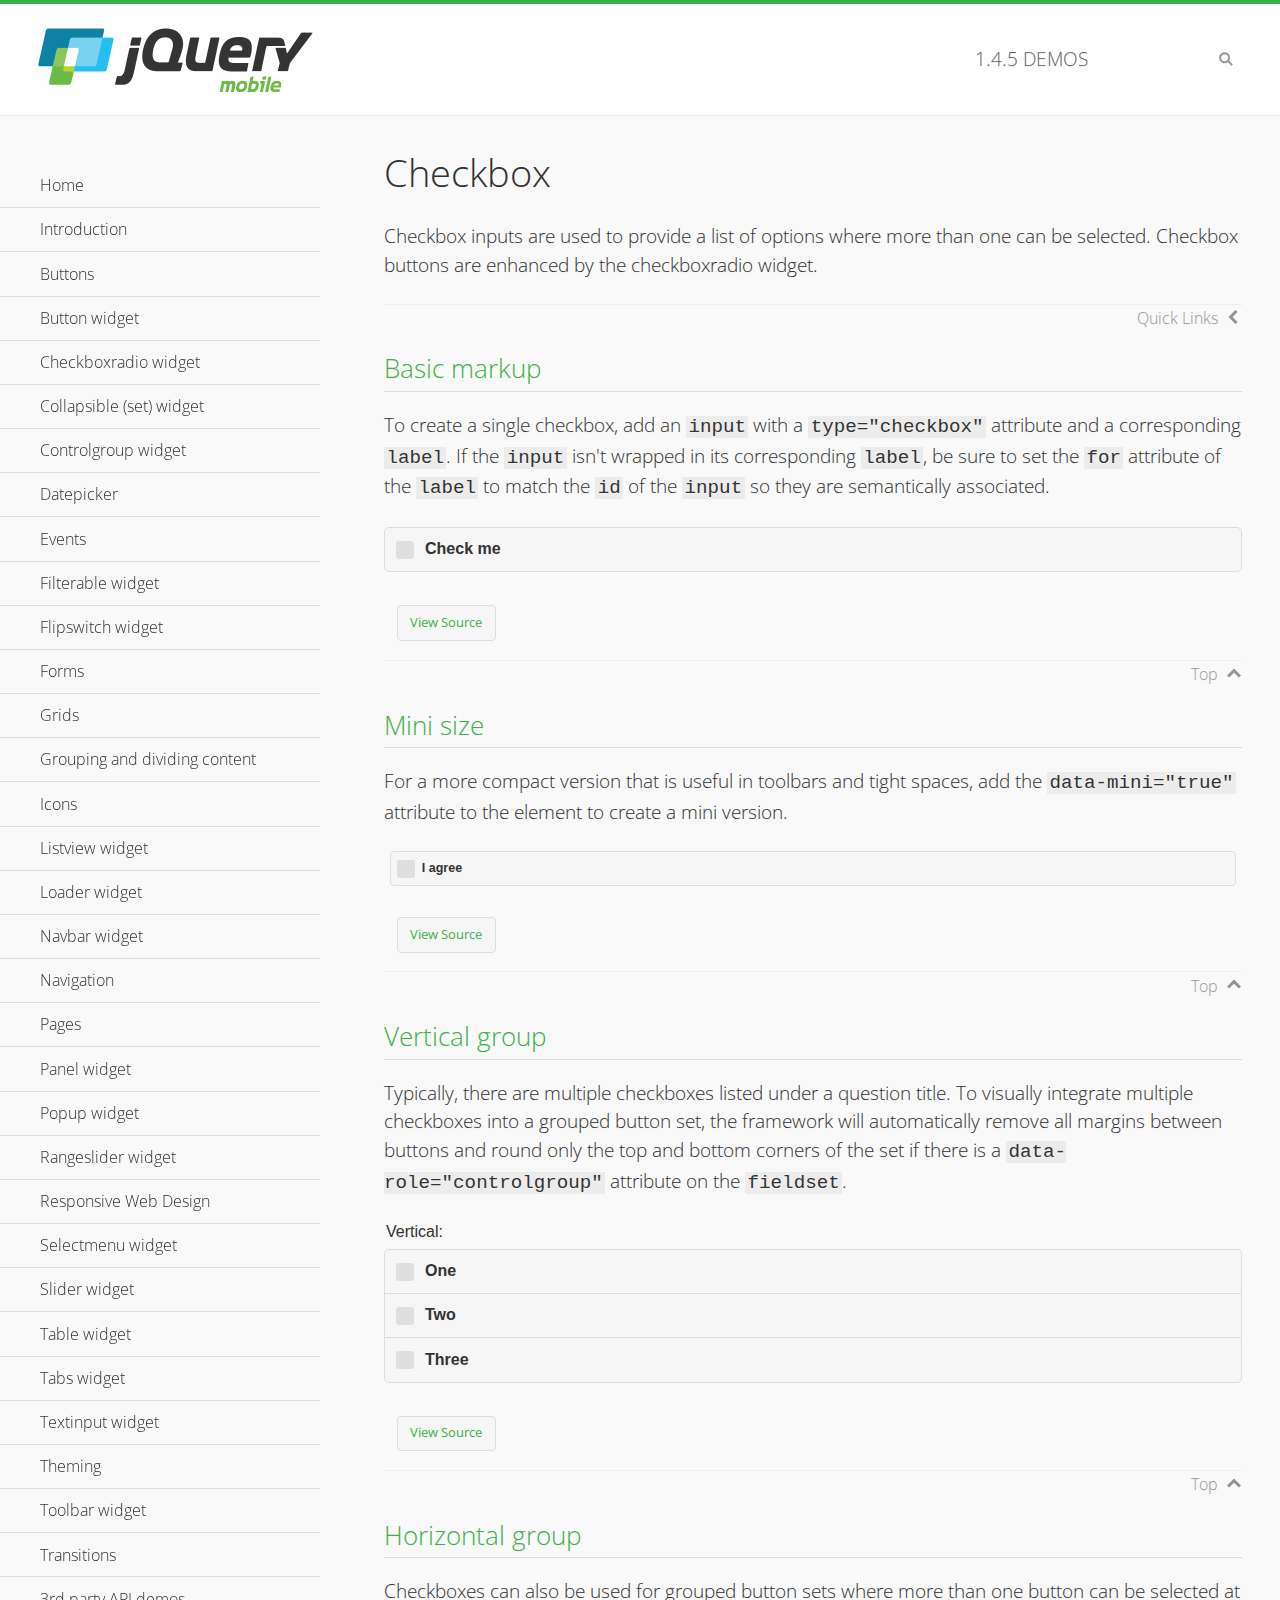
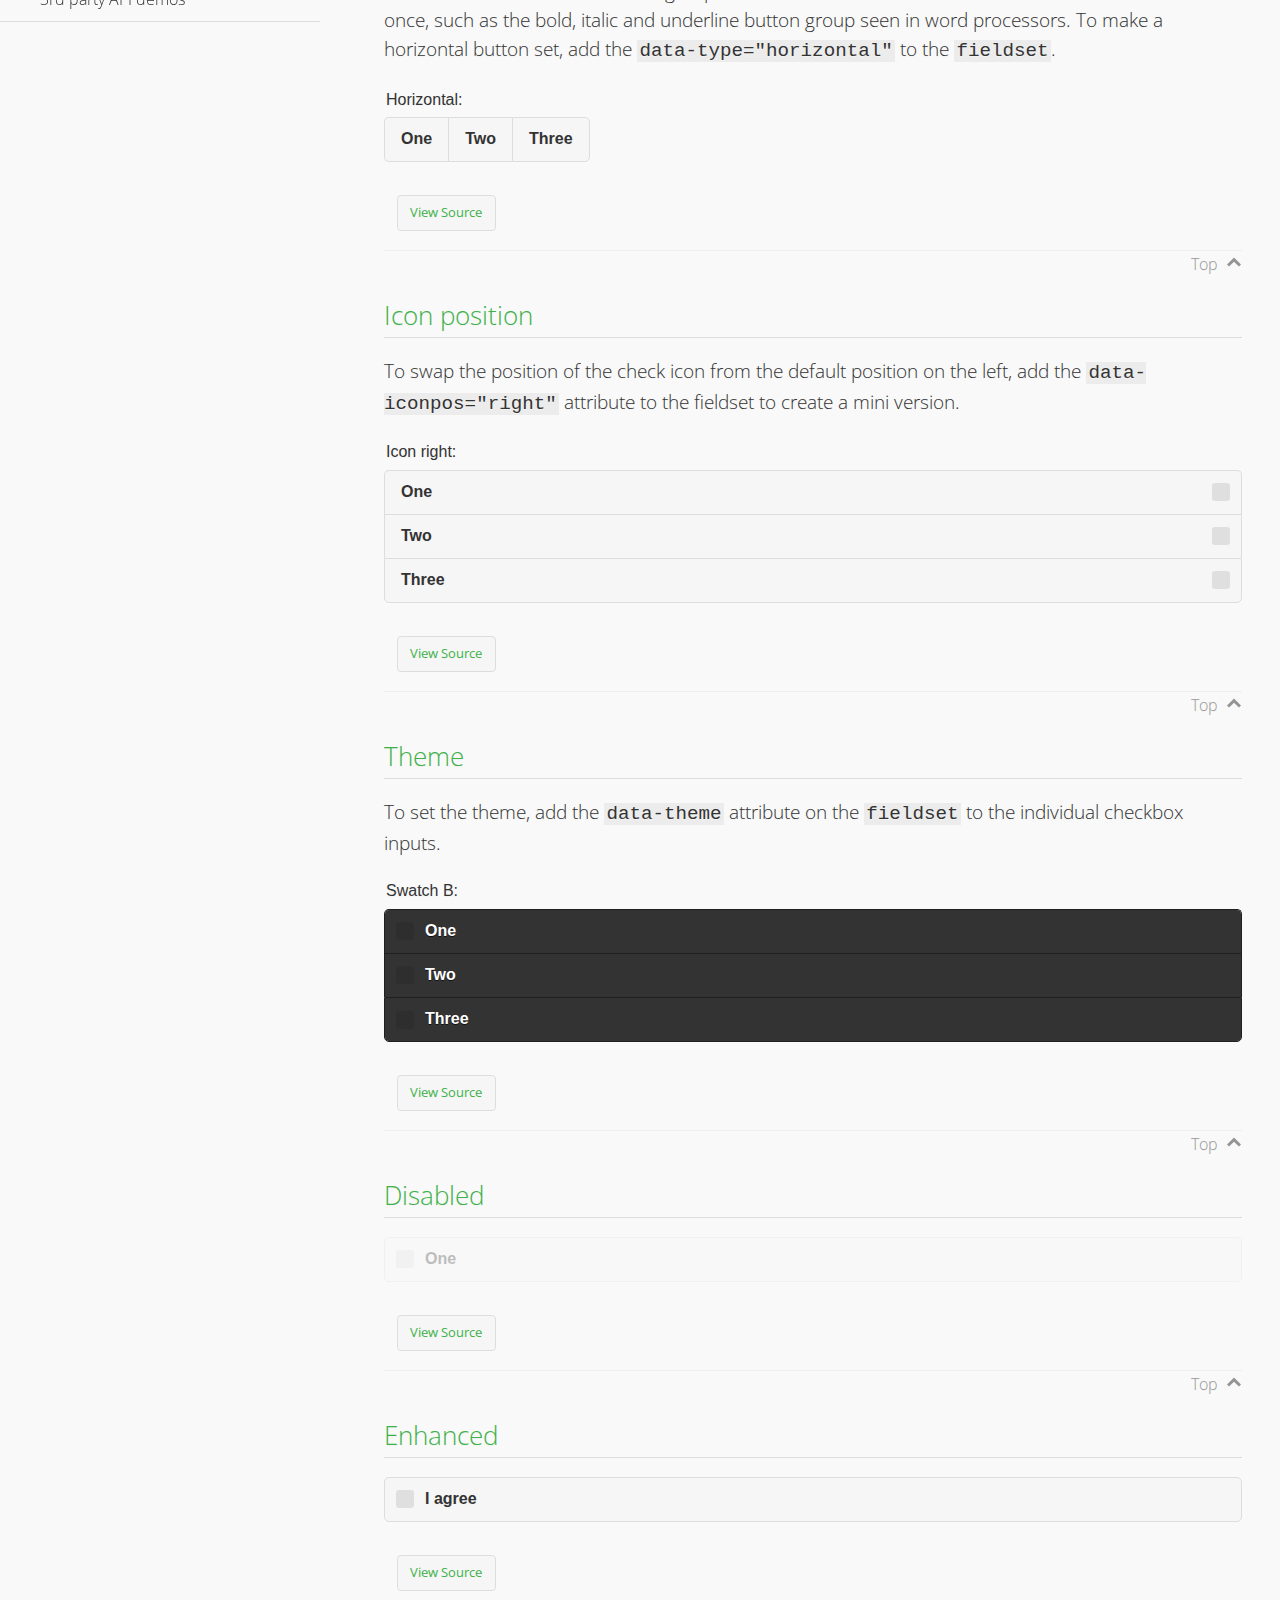
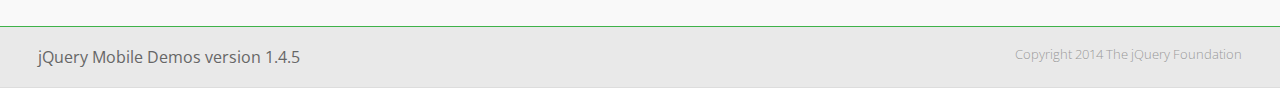
<file: js/demos/checkboxradio-checkbox/index.html>
<!DOCTYPE html>
<html>
<head>
	<meta charset="utf-8">
	<meta name="viewport" content="width=device-width, initial-scale=1">
	<title>Checkbox - jQuery Mobile Demos</title>
	<link rel="shortcut icon" href="../favicon.ico">
	<link rel="stylesheet" href="http://fonts.googleapis.com/css?family=Open+Sans:300,400,700">
	<link rel="stylesheet" href="../css/themes/default/jquery.mobile-1.4.5.min.css">
	<link rel="stylesheet" href="../_assets/css/jqm-demos.css">
	<script src="../js/jquery.js"></script>
	<script src="../_assets/js/index.js"></script>
	<script src="../js/jquery.mobile-1.4.5.min.js"></script>
</head>
<body>
<div data-role="page" class="jqm-demos" data-quicklinks="true">

	<div data-role="header" class="jqm-header">
		<h2><a href="../" title="jQuery Mobile Demos home"><img src="../_assets/img/jquery-logo.png" alt="jQuery Mobile"></a></h2>
		<p><span class="jqm-version"></span> Demos</p>
		<a href="#" class="jqm-navmenu-link ui-btn ui-btn-icon-notext ui-corner-all ui-icon-bars ui-nodisc-icon ui-alt-icon ui-btn-left">Menu</a>
		<a href="#" class="jqm-search-link ui-btn ui-btn-icon-notext ui-corner-all ui-icon-search ui-nodisc-icon ui-alt-icon ui-btn-right">Search</a>
	</div><!-- /header -->

	<div role="main" class="ui-content jqm-content">

		<h1>Checkbox</h1>

		<p>Checkbox inputs are used to provide a list of options where more than one can be selected. Checkbox buttons are enhanced by the checkboxradio widget.</p>

		<h2>Basic markup</h2>

		<p>To create a single checkbox, add an <code>input</code> with a <code>type="checkbox"</code> attribute and a corresponding <code>label</code>. If the <code>input</code> isn't wrapped in its corresponding <code>label</code>, be sure to set the <code>for</code> attribute of the <code>label</code> to match the <code>id</code> of the <code>input</code> so they are semantically associated.</p>

		<div data-demo-html="true">
			<form>
				<label>
					<input type="checkbox" name="checkbox-0 ">Check me
				</label>
			</form>
		</div><!--/demo-html -->

		<h2>Mini size</h2>

		<p>For a more compact version that is useful in toolbars and tight spaces, add the <code>data-mini="true"</code> attribute to the element to create a mini version. </p>

		<div data-demo-html="true">
			<form>
				<input type="checkbox" name="checkbox-mini-0" id="checkbox-mini-0" data-mini="true">
				<label for="checkbox-mini-0">I agree</label>
			</form>
		</div><!--/demo-html -->

		<h2>Vertical group</h2>

		<p>Typically, there are multiple checkboxes listed under a question title. To visually integrate multiple checkboxes into a grouped button set, the framework will automatically remove all margins between buttons and round only the top and bottom corners of the set if there is a <code> data-role="controlgroup"</code> attribute on the <code>fieldset</code>.</p>

		<div data-demo-html="true">
			<form>
				<fieldset data-role="controlgroup">
					<legend>Vertical:</legend>
					<input type="checkbox" name="checkbox-v-2a" id="checkbox-v-2a">
					<label for="checkbox-v-2a">One</label>
					<input type="checkbox" name="checkbox-v-2b" id="checkbox-v-2b">
					<label for="checkbox-v-2b">Two</label>
					<input type="checkbox" name="checkbox-v-2c" id="checkbox-v-2c">
					<label for="checkbox-v-2c">Three</label>
				</fieldset>
			</form>
		</div><!--/demo-html -->

		<h2>Horizontal group</h2>

		<p>Checkboxes can also be used for grouped button sets where more than one button can be selected at once, such as the bold, italic and underline button group seen in word processors. To make a horizontal button set, add the <code> data-type="horizontal"</code> to the <code>fieldset</code>.</p>

		<div data-demo-html="true">
			<form>
				<fieldset data-role="controlgroup" data-type="horizontal">
					<legend>Horizontal:</legend>
					<input type="checkbox" name="checkbox-h-2a" id="checkbox-h-2a">
					<label for="checkbox-h-2a">One</label>
					<input type="checkbox" name="checkbox-h-2b" id="checkbox-h-2b">
					<label for="checkbox-h-2b">Two</label>
					<input type="checkbox" name="checkbox-h-2c" id="checkbox-h-2c">
					<label for="checkbox-h-2c">Three</label>
				</fieldset>
			</form>
		</div><!--/demo-html -->

		<h2>Icon position</h2>

		<p>To swap the position of the check icon from the default position on the left, add the <code>data-iconpos="right"</code> attribute to the fieldset to create a mini version. </p>

		<div data-demo-html="true">
			<form>
				<fieldset data-role="controlgroup" data-iconpos="right">
					<legend>Icon right:</legend>
					<input type="checkbox" name="checkbox-h-6a" id="checkbox-h-6a">
					<label for="checkbox-h-6a">One</label>
					<input type="checkbox" name="checkbox-h-6b" id="checkbox-h-6b">
					<label for="checkbox-h-6b">Two</label>
					<input type="checkbox" name="checkbox-h-6c" id="checkbox-h-6c">
					<label for="checkbox-h-6c">Three</label>
				</fieldset>
			</form>
		</div><!--/demo-html -->

		<h2>Theme</h2>

		<p>To set the theme, add the <code>data-theme</code> attribute on the <code>fieldset</code> to the individual checkbox inputs.</p>

		<div data-demo-html="true">
			<form>
				<fieldset data-role="controlgroup">
					<legend>Swatch B:</legend>
					<input type="checkbox" name="checkbox-t-2a" id="checkbox-t-2a" data-theme="b">
					<label for="checkbox-t-2a">One</label>
					<input type="checkbox" name="checkbox-t-2b" id="checkbox-t-2b" data-theme="b">
					<label for="checkbox-t-2b">Two</label>
					<input type="checkbox" name="checkbox-t-2c" id="checkbox-t-2c" data-theme="b">
					<label for="checkbox-t-2c">Three</label>
				</fieldset>
			</form>
		</div><!--/demo-html -->

		<h2>Disabled</h2>

		<div data-demo-html="true">
			<form>
				<input disabled type="checkbox" name="checkbox-t-3a" id="checkbox-t-3a" data-theme="a">
				<label for="checkbox-t-3a">One</label>
			</form>
		</div><!--/demo-html -->

		<h2>Enhanced</h2>

		<div data-demo-html="true">
			<div class="ui-checkbox">
				<label for="checkbox-enhanced" class="ui-btn ui-corner-all ui-btn-inherit ui-btn-icon-left ui-checkbox-off">I agree</label>
				<input type="checkbox" name="checkbox-enhanced" id="checkbox-enhanced" data-enhanced="true">
			</div>
		</div><!--/demo-html -->

	</div><!-- /content -->
	    <div data-role="panel" class="jqm-navmenu-panel" data-position="left" data-display="overlay" data-theme="a">
	    	<ul class="jqm-list ui-alt-icon ui-nodisc-icon">
<li data-filtertext="demos homepage" data-icon="home"><a href=".././">Home</a></li>
<li data-filtertext="introduction overview getting started"><a href="../intro/" data-ajax="false">Introduction</a></li>
<li data-filtertext="buttons button markup buttonmarkup method anchor link button element"><a href="../button-markup/" data-ajax="false">Buttons</a></li>
<li data-filtertext="form button widget input button submit reset"><a href="../button/" data-ajax="false">Button widget</a></li>
<li data-role="collapsible" data-enhanced="true" data-collapsed-icon="carat-d" data-expanded-icon="carat-u" data-iconpos="right" data-inset="false" class="ui-collapsible ui-collapsible-themed-content ui-collapsible-collapsed">
	<h3 class="ui-collapsible-heading ui-collapsible-heading-collapsed">
		<a href="#" class="ui-collapsible-heading-toggle ui-btn ui-btn-icon-right ui-btn-inherit ui-icon-carat-d">
		    Checkboxradio widget<span class="ui-collapsible-heading-status"> click to expand contents</span>
		</a>
	</h3>
	<div class="ui-collapsible-content ui-body-inherit ui-collapsible-content-collapsed" aria-hidden="true">
		<ul>
			<li data-filtertext="form checkboxradio widget checkbox input checkboxes controlgroups"><a href="../checkboxradio-checkbox/" data-ajax="false">Checkboxes</a></li>
			<li data-filtertext="form checkboxradio widget radio input radio buttons controlgroups"><a href="../checkboxradio-radio/" data-ajax="false">Radio buttons</a></li>
		</ul>
	</div>
</li>
<li data-role="collapsible" data-enhanced="true" data-collapsed-icon="carat-d" data-expanded-icon="carat-u" data-iconpos="right" data-inset="false" class="ui-collapsible ui-collapsible-themed-content ui-collapsible-collapsed">
	<h3 class="ui-collapsible-heading ui-collapsible-heading-collapsed">
		<a href="#" class="ui-collapsible-heading-toggle ui-btn ui-btn-icon-right ui-btn-inherit ui-icon-carat-d">
			Collapsible (set) widget<span class="ui-collapsible-heading-status"> click to expand contents</span>
		</a>
	</h3>
	<div class="ui-collapsible-content ui-body-inherit ui-collapsible-content-collapsed" aria-hidden="true">
		<ul>
			<li data-filtertext="collapsibles content formatting"><a href="../collapsible/" data-ajax="false">Collapsible</a></li>
			<li data-filtertext="dynamic collapsible set accordion append expand"><a href="../collapsible-dynamic/" data-ajax="false">Dynamic collapsibles</a></li>
			<li data-filtertext="accordions collapsible set widget content formatting grouped collapsibles"><a href="../collapsibleset/" data-ajax="false">Collapsible set</a></li>
		</ul>
	</div>
</li>
<li data-role="collapsible" data-enhanced="true" data-collapsed-icon="carat-d" data-expanded-icon="carat-u" data-iconpos="right" data-inset="false" class="ui-collapsible ui-collapsible-themed-content ui-collapsible-collapsed">
	<h3 class="ui-collapsible-heading ui-collapsible-heading-collapsed">
		<a href="#" class="ui-collapsible-heading-toggle ui-btn ui-btn-icon-right ui-btn-inherit ui-icon-carat-d">
			Controlgroup widget<span class="ui-collapsible-heading-status"> click to expand contents</span>
		</a>
	</h3>
	<div class="ui-collapsible-content ui-body-inherit ui-collapsible-content-collapsed" aria-hidden="true">
		<ul>
			<li data-filtertext="controlgroups selectmenu checkboxradio input grouped buttons horizontal vertical"><a href="../controlgroup/" data-ajax="false">Controlgroup</a></li>
			<li data-filtertext="dynamic controlgroup dynamically add buttons"><a href="../controlgroup-dynamic/" data-ajax="false">Dynamic controlgroups</a></li>
		</ul>
	</div>
</li>
<li data-filtertext="form datepicker widget date input"><a href="../datepicker/" data-ajax="false">Datepicker</a></li>
<li data-role="collapsible" data-enhanced="true" data-collapsed-icon="carat-d" data-expanded-icon="carat-u" data-iconpos="right" data-inset="false" class="ui-collapsible ui-collapsible-themed-content ui-collapsible-collapsed">
	<h3 class="ui-collapsible-heading ui-collapsible-heading-collapsed">
		<a href="#" class="ui-collapsible-heading-toggle ui-btn ui-btn-icon-right ui-btn-inherit ui-icon-carat-d">
			Events<span class="ui-collapsible-heading-status"> click to expand contents</span>
		</a>
	</h3>
	<div class="ui-collapsible-content ui-body-inherit ui-collapsible-content-collapsed" aria-hidden="true">
		<ul>
			<li data-filtertext="swipe to delete list items listviews swipe events"><a href="../swipe-list/" data-ajax="false">Swipe list items</a></li>
			<li data-filtertext="swipe to navigate swipe page navigation swipe events"><a href="../swipe-page/" data-ajax="false">Swipe page navigation</a></li>
		</ul>
	</div>
</li>
<li data-filtertext="filterable filter elements sorting searching listview table"><a href="../filterable/" data-ajax="false">Filterable widget</a></li>
<li data-filtertext="form flipswitch widget flip toggle switch binary select checkbox input"><a href="../flipswitch/" data-ajax="false">Flipswitch widget</a></li>
<li data-role="collapsible" data-enhanced="true" data-collapsed-icon="carat-d" data-expanded-icon="carat-u" data-iconpos="right" data-inset="false" class="ui-collapsible ui-collapsible-themed-content ui-collapsible-collapsed">
	<h3 class="ui-collapsible-heading ui-collapsible-heading-collapsed">
		<a href="#" class="ui-collapsible-heading-toggle ui-btn ui-btn-icon-right ui-btn-inherit ui-icon-carat-d">
			Forms<span class="ui-collapsible-heading-status"> click to expand contents</span>
		</a>
	</h3>
	<div class="ui-collapsible-content ui-body-inherit ui-collapsible-content-collapsed" aria-hidden="true">
		<ul>
			<li data-filtertext="forms text checkbox radio range button submit reset inputs selects textarea slider flipswitch label form elements"><a href="../forms/" data-ajax="false">Forms</a></li>
			<li data-filtertext="form hide labels hidden accessible ui-hidden-accessible forms"><a href="../forms-label-hidden-accessible/" data-ajax="false">Hide labels</a></li>
			<li data-filtertext="form field containers fieldcontain ui-field-contain forms"><a href="../forms-field-contain/" data-ajax="false">Field containers</a></li>
			<li data-filtertext="forms disabled form elements"><a href="../forms-disabled/" data-ajax="false">Forms disabled</a></li>
			<li data-filtertext="forms gallery examples overview forms text checkbox radio range button submit reset inputs selects textarea slider flipswitch label form elements"><a href="../forms-gallery/" data-ajax="false">Forms gallery</a></li>
		</ul>
	</div>
</li>
<li data-role="collapsible" data-enhanced="true" data-collapsed-icon="carat-d" data-expanded-icon="carat-u" data-iconpos="right" data-inset="false" class="ui-collapsible ui-collapsible-themed-content ui-collapsible-collapsed">
	<h3 class="ui-collapsible-heading ui-collapsible-heading-collapsed">
		<a href="#" class="ui-collapsible-heading-toggle ui-btn ui-btn-icon-right ui-btn-inherit ui-icon-carat-d">
			Grids<span class="ui-collapsible-heading-status"> click to expand contents</span>
		</a>
	</h3>
	<div class="ui-collapsible-content ui-body-inherit ui-collapsible-content-collapsed" aria-hidden="true">
		<ul>
			<li data-filtertext="grids columns blocks content formatting rwd responsive css framework"><a href="../grids/" data-ajax="false">Grids</a></li>
			<li data-filtertext="buttons in grids css framework"><a href="../grids-buttons/" data-ajax="false">Buttons in grids</a></li>
			<li data-filtertext="custom responsive grids rwd css framework"><a href="../grids-custom-responsive/" data-ajax="false">Custom responsive grids</a></li>
		</ul>
	</div>
</li>
<li data-filtertext="blocks content formatting sections heading"><a href="../body-bar-classes/" data-ajax="false">Grouping and dividing content</a></li>
<li data-role="collapsible" data-enhanced="true" data-collapsed-icon="carat-d" data-expanded-icon="carat-u" data-iconpos="right" data-inset="false" class="ui-collapsible ui-collapsible-themed-content ui-collapsible-collapsed">
	<h3 class="ui-collapsible-heading ui-collapsible-heading-collapsed">
		<a href="#" class="ui-collapsible-heading-toggle ui-btn ui-btn-icon-right ui-btn-inherit ui-icon-carat-d">
			Icons<span class="ui-collapsible-heading-status"> click to expand contents</span>
		</a>
	</h3>
	<div class="ui-collapsible-content ui-body-inherit ui-collapsible-content-collapsed" aria-hidden="true">
		<ul>
			<li data-filtertext="button icons svg disc alt custom icon position"><a href="../icons/" data-ajax="false">Icons</a></li>
			<li data-filtertext=""><a href="../icons-grunticon/" data-ajax="false">Grunticon loader</a></li>
		</ul>
	</div>
</li>
<li data-role="collapsible" data-enhanced="true" data-collapsed-icon="carat-d" data-expanded-icon="carat-u" data-iconpos="right" data-inset="false" class="ui-collapsible ui-collapsible-themed-content ui-collapsible-collapsed">
	<h3 class="ui-collapsible-heading ui-collapsible-heading-collapsed">
		<a href="#" class="ui-collapsible-heading-toggle ui-btn ui-btn-icon-right ui-btn-inherit ui-icon-carat-d">
			Listview widget<span class="ui-collapsible-heading-status"> click to expand contents</span>
		</a>
	</h3>
	<div class="ui-collapsible-content ui-body-inherit ui-collapsible-content-collapsed" aria-hidden="true">
		<ul>
			<li data-filtertext="listview widget thumbnails icons nested split button collapsible ul ol"><a href="../listview/" data-ajax="false">Listview</a></li>
			<li data-filtertext="autocomplete filterable reveal listview filtertextbeforefilter placeholder"><a href="../listview-autocomplete/" data-ajax="false">Listview autocomplete</a></li>
			<li data-filtertext="autocomplete filterable reveal listview remote data filtertextbeforefilter placeholder"><a href="../listview-autocomplete-remote/" data-ajax="false">Listview autocomplete remote data</a></li>
			<li data-filtertext="autodividers anchor jump scroll linkbars listview lists ul ol"><a href="../listview-autodividers-linkbar/" data-ajax="false">Listview autodividers linkbar</a></li>
			<li data-filtertext="listview autodividers selector autodividersselector lists ul ol"><a href="../listview-autodividers-selector/" data-ajax="false">Listview autodividers selector</a></li>
			<li data-filtertext="listview nested list items"><a href="../listview-nested-lists/" data-ajax="false">Nested Listviews</a></li>
			<li data-filtertext="listview collapsible list items flat"><a href="../listview-collapsible-item-flat/" data-ajax="false">Listview collapsible list items (flat)</a></li>
			<li data-filtertext="listview collapsible list indented"><a href="../listview-collapsible-item-indented/" data-ajax="false">Listview collapsible list items (indented)</a></li>
			<li data-filtertext="grid listview responsive grids responsive listviews lists ul"><a href="../listview-grid/" data-ajax="false">Listview responsive grid</a></li>
		</ul>
	</div>
</li>
<li data-filtertext="loader widget page loading navigation overlay spinner"><a href="../loader/" data-ajax="false">Loader widget</a></li>
<li data-filtertext="navbar widget navmenu toolbars header footer"><a href="../navbar/" data-ajax="false">Navbar widget</a></li>
<li data-role="collapsible" data-enhanced="true" data-collapsed-icon="carat-d" data-expanded-icon="carat-u" data-iconpos="right" data-inset="false" class="ui-collapsible ui-collapsible-themed-content ui-collapsible-collapsed">
	<h3 class="ui-collapsible-heading ui-collapsible-heading-collapsed">
		<a href="#" class="ui-collapsible-heading-toggle ui-btn ui-btn-icon-right ui-btn-inherit ui-icon-carat-d">
			Navigation<span class="ui-collapsible-heading-status"> click to expand contents</span>
		</a>
	</h3>
	<div class="ui-collapsible-content ui-body-inherit ui-collapsible-content-collapsed" aria-hidden="true">
		<ul>
			<li data-filtertext="ajax navigation navigate widget history event method"><a href="../navigation/" data-ajax="false">Navigation</a></li>
			<li data-filtertext="linking pages page links navigation ajax prefetch cache"><a href="../navigation-linking-pages/" data-ajax="false">Linking pages</a></li>
			<!-- <li data-filtertext="php redirect server redirection server-side navigation"><a href="../navigation-php-redirect/" data-ajax="false">PHP redirect demo</a></li>-->
			<li data-filtertext="navigation redirection hash query"><a href="../navigation-hash-processing/" data-ajax="false">Hash processing demo</a></li>
			<li data-filtertext="navigation redirection hash query"><a href="../page-events/" data-ajax="false">Page Navigation Events</a></li>
		</ul>
	</div>
</li>
<li data-role="collapsible" data-enhanced="true" data-collapsed-icon="carat-d" data-expanded-icon="carat-u" data-iconpos="right" data-inset="false" class="ui-collapsible ui-collapsible-themed-content ui-collapsible-collapsed">
	<h3 class="ui-collapsible-heading ui-collapsible-heading-collapsed">
		<a href="#" class="ui-collapsible-heading-toggle ui-btn ui-btn-icon-right ui-btn-inherit ui-icon-carat-d">
			Pages<span class="ui-collapsible-heading-status"> click to expand contents</span>
		</a>
	</h3>
	<div class="ui-collapsible-content ui-body-inherit ui-collapsible-content-collapsed" aria-hidden="true">
		<ul>
			<li data-filtertext="pages page widget ajax navigation"><a href="../pages/" data-ajax="false">Pages</a></li>
			<li data-filtertext="single page"><a href="../pages-single-page/" data-ajax="false">Single page</a></li>
			<li data-filtertext="multipage multi-page page"><a href="../pages-multi-page/" data-ajax="false">Multi-page template</a></li>
			<li data-filtertext="dialog page widget modal popup"><a href="../pages-dialog/" data-ajax="false">Dialog page</a></li>
		</ul>
	</div>
</li>
<li data-role="collapsible" data-enhanced="true" data-collapsed-icon="carat-d" data-expanded-icon="carat-u" data-iconpos="right" data-inset="false" class="ui-collapsible ui-collapsible-themed-content ui-collapsible-collapsed">
	<h3 class="ui-collapsible-heading ui-collapsible-heading-collapsed">
		<a href="#" class="ui-collapsible-heading-toggle ui-btn ui-btn-icon-right ui-btn-inherit ui-icon-carat-d">
			Panel widget<span class="ui-collapsible-heading-status"> click to expand contents</span>
		</a>
	</h3>
	<div class="ui-collapsible-content ui-body-inherit ui-collapsible-content-collapsed" aria-hidden="true">
		<ul>
			<li data-filtertext="panel widget sliding panels reveal push overlay responsive"><a href="../panel/" data-ajax="false">Panel</a></li>
			<li data-filtertext=""><a href="../panel-external/" data-ajax="false">External panels</a></li>
			<li data-filtertext="panel "><a href="../panel-fixed/" data-ajax="false">Fixed panels</a></li>
			<li data-filtertext="panel slide panels sliding panels shadow rwd responsive breakpoint"><a href="../panel-responsive/" data-ajax="false">Panels responsive</a></li>
			<li data-filtertext="panel custom style custom panel width reveal shadow listview panel styling page background wrapper"><a href="../panel-styling/" data-ajax="false">Custom panel style</a></li>
			<li data-filtertext="panel open on swipe"><a href="../panel-swipe-open/" data-ajax="false">Panel open on swipe</a></li>
			<li data-filtertext="panels outside page internal external toolbars"><a href="../panel-external-internal/" data-ajax="false">Panel external and internal</a></li>
		</ul>
	</div>
</li>
<li data-role="collapsible" data-enhanced="true" data-collapsed-icon="carat-d" data-expanded-icon="carat-u" data-iconpos="right" data-inset="false" class="ui-collapsible ui-collapsible-themed-content ui-collapsible-collapsed">
	<h3 class="ui-collapsible-heading ui-collapsible-heading-collapsed">
		<a href="#" class="ui-collapsible-heading-toggle ui-btn ui-btn-icon-right ui-btn-inherit ui-icon-carat-d">
			Popup widget<span class="ui-collapsible-heading-status"> click to expand contents</span>
		</a>
	</h3>
	<div class="ui-collapsible-content ui-body-inherit ui-collapsible-content-collapsed" aria-hidden="true">
		<ul>
			<li data-filtertext="popup widget popups dialog modal transition tooltip lightbox form overlay screen flip pop fade transition"><a href="../popup/" data-ajax="false">Popup</a></li>
			<li data-filtertext="popup alignment position"><a href="../popup-alignment/" data-ajax="false">Popup alignment</a></li>
			<li data-filtertext="popup arrow size popups popover"><a href="../popup-arrow-size/" data-ajax="false">Popup arrow size</a></li>
			<li data-filtertext="dynamic popups popup images lightbox"><a href="../popup-dynamic/" data-ajax="false">Dynamic popups</a></li>
			<li data-filtertext="popups with iframes scaling"><a href="../popup-iframe/" data-ajax="false">Popups with iframes</a></li>
			<li data-filtertext="popup image scaling"><a href="../popup-image-scaling/" data-ajax="false">Popup image scaling</a></li>
			<li data-filtertext="external popup outside multi-page"><a href="../popup-outside-multipage/" data-ajax="false">Popup outside multi-page</a></li>
		</ul>
	</div>
</li>
<li data-filtertext="form rangeslider widget dual sliders dual handle sliders range input"><a href="../rangeslider/" data-ajax="false">Rangeslider widget</a></li>
<li data-filtertext="responsive web design rwd adaptive progressive enhancement PE accessible mobile breakpoints media query media queries"><a href="../rwd/" data-ajax="false">Responsive Web Design</a></li>
<li data-role="collapsible" data-enhanced="true" data-collapsed-icon="carat-d" data-expanded-icon="carat-u" data-iconpos="right" data-inset="false" class="ui-collapsible ui-collapsible-themed-content ui-collapsible-collapsed">
	<h3 class="ui-collapsible-heading ui-collapsible-heading-collapsed">
		<a href="#" class="ui-collapsible-heading-toggle ui-btn ui-btn-icon-right ui-btn-inherit ui-icon-carat-d">
			Selectmenu widget<span class="ui-collapsible-heading-status"> click to expand contents</span>
		</a>
	</h3>
	<div class="ui-collapsible-content ui-body-inherit ui-collapsible-content-collapsed" aria-hidden="true">
		<ul>
			<li data-filtertext="form selectmenu widget select input custom select menu selects"><a href="../selectmenu/" data-ajax="false">Selectmenu</a></li>
			<li data-filtertext="form custom select menu selectmenu widget custom menu option optgroup multiple selects"><a href="../selectmenu-custom/" data-ajax="false">Custom select menu</a></li>
			<li data-filtertext="filterable select filter popup dialog"><a href="../selectmenu-custom-filter/" data-ajax="false">Custom select menu with filter</a></li>
		</ul>
	</div>
</li>
<li data-role="collapsible" data-enhanced="true" data-collapsed-icon="carat-d" data-expanded-icon="carat-u" data-iconpos="right" data-inset="false" class="ui-collapsible ui-collapsible-themed-content ui-collapsible-collapsed">
	<h3 class="ui-collapsible-heading ui-collapsible-heading-collapsed">
		<a href="#" class="ui-collapsible-heading-toggle ui-btn ui-btn-icon-right ui-btn-inherit ui-icon-carat-d">
			Slider widget<span class="ui-collapsible-heading-status"> click to expand contents</span>
		</a>
	</h3>
	<div class="ui-collapsible-content ui-body-inherit ui-collapsible-content-collapsed" aria-hidden="true">
		<ul>
			<li data-filtertext="form slider widget range input single sliders"><a href="../slider/" data-ajax="false">Slider</a></li>
			<li data-filtertext="form slider widget flipswitch slider binary select flip toggle switch"><a href="../slider-flipswitch/" data-ajax="false">Slider flip toggle switch</a></li>
			<li data-filtertext="form slider tooltip handle value input range sliders"><a href="../slider-tooltip/" data-ajax="false">Slider tooltip</a></li>
		</ul>
	</div>
</li>
<li data-role="collapsible" data-enhanced="true" data-collapsed-icon="carat-d" data-expanded-icon="carat-u" data-iconpos="right" data-inset="false" class="ui-collapsible ui-collapsible-themed-content ui-collapsible-collapsed">
	<h3 class="ui-collapsible-heading ui-collapsible-heading-collapsed">
		<a href="#" class="ui-collapsible-heading-toggle ui-btn ui-btn-icon-right ui-btn-inherit ui-icon-carat-d">
			Table widget<span class="ui-collapsible-heading-status"> click to expand contents</span>
		</a>
	</h3>
	<div class="ui-collapsible-content ui-body-inherit ui-collapsible-content-collapsed" aria-hidden="true">
		<ul>
			<li data-filtertext="table widget reflow column toggle th td responsive tables rwd hide show tabular"><a href="../table-column-toggle/" data-ajax="false">Table Column Toggle</a></li>
			<li data-filtertext="table column toggle phone comparison demo"><a href="../table-column-toggle-example/" data-ajax="false">Table Column Toggle demo</a></li>
			<li data-filtertext="responsive tables table column toggle heading groups rwd breakpoint"><a href="../table-column-toggle-heading-groups/" data-ajax="false">Table Column Toggle heading groups</a></li>
			<li data-filtertext="responsive tables table column toggle hide rwd breakpoint customization options"><a href="../table-column-toggle-options/" data-ajax="false">Table Column Toggle options</a></li>
			<li data-filtertext="table reflow th td responsive rwd columns tabular"><a href="../table-reflow/" data-ajax="false">Table Reflow</a></li>
			<li data-filtertext="responsive tables table reflow heading groups rwd breakpoint"><a href="../table-reflow-heading-groups/" data-ajax="false">Table Reflow heading groups</a></li>
			<li data-filtertext="responsive tables table reflow stripes strokes table style"><a href="../table-reflow-stripes-strokes/" data-ajax="false">Table Reflow stripes and strokes</a></li>
			<li data-filtertext="responsive tables table reflow stack custom styles"><a href="../table-reflow-styling/" data-ajax="false">Table Reflow custom styles</a></li>
		</ul>
	</div>
</li>
<li data-filtertext="ui tabs widget"><a href="../tabs/" data-ajax="false">Tabs widget</a></li>
<li data-filtertext="form textinput widget text input textarea number date time tel email file color password"><a href="../textinput/" data-ajax="false">Textinput widget</a></li>
<li data-role="collapsible" data-enhanced="true" data-collapsed-icon="carat-d" data-expanded-icon="carat-u" data-iconpos="right" data-inset="false" class="ui-collapsible ui-collapsible-themed-content ui-collapsible-collapsed">
	<h3 class="ui-collapsible-heading ui-collapsible-heading-collapsed">
		<a href="#" class="ui-collapsible-heading-toggle ui-btn ui-btn-icon-right ui-btn-inherit ui-icon-carat-d">
			Theming<span class="ui-collapsible-heading-status"> click to expand contents</span>
		</a>
	</h3>
	<div class="ui-collapsible-content ui-body-inherit ui-collapsible-content-collapsed" aria-hidden="true">
		<ul>
			<li data-filtertext="default theme swatches theming style css"><a href="../theme-default/" data-ajax="false">Default theme</a></li>
			<li data-filtertext="classic theme old theme swatches theming style css"><a href="../theme-classic/" data-ajax="false">Classic theme</a></li>
		</ul>
	</div>
</li>
<li data-role="collapsible" data-enhanced="true" data-collapsed-icon="carat-d" data-expanded-icon="carat-u" data-iconpos="right" data-inset="false" class="ui-collapsible ui-collapsible-themed-content ui-collapsible-collapsed">
	<h3 class="ui-collapsible-heading ui-collapsible-heading-collapsed">
		<a href="#" class="ui-collapsible-heading-toggle ui-btn ui-btn-icon-right ui-btn-inherit ui-icon-carat-d">
			Toolbar widget<span class="ui-collapsible-heading-status"> click to expand contents</span>
		</a>
	</h3>
	<div class="ui-collapsible-content ui-body-inherit ui-collapsible-content-collapsed" aria-hidden="true">
		<ul>
			<li data-filtertext="toolbar widget header footer toolbars fixed fullscreen external sections"><a href="../toolbar/" data-ajax="false">Toolbar</a></li>
			<li data-filtertext="dynamic toolbars dynamically add toolbar header footer"><a href="../toolbar-dynamic/" data-ajax="false">Dynamic toolbars</a></li>
			<li data-filtertext="external toolbars header footer"><a href="../toolbar-external/" data-ajax="false">External toolbars</a></li>
			<li data-filtertext="fixed toolbars header footer"><a href="../toolbar-fixed/" data-ajax="false">Fixed toolbars</a></li>
			<li data-filtertext="fixed fullscreen toolbars header footer"><a href="../toolbar-fixed-fullscreen/" data-ajax="false">Fullscreen toolbars</a></li>
			<li data-filtertext="external fixed toolbars header footer"><a href="../toolbar-fixed-external/" data-ajax="false">Fixed external toolbars</a></li>
			<li data-filtertext="external persistent toolbars header footer navbar navmenu"><a href="../toolbar-fixed-persistent/" data-ajax="false">Persistent toolbars</a></li>
			<li data-filtertext="external ajax optimized toolbars persistent toolbars header footer navbar"><a href="../toolbar-fixed-persistent-optimized/" data-ajax="false">Ajax optimized toolbars</a></li>
			<li data-filtertext="form in toolbars header footer"><a href="../toolbar-fixed-forms/" data-ajax="false">Form in toolbar</a></li>
		</ul>
	</div>
</li>
<li data-filtertext="page transitions animated pages popup navigation flip slide fade pop"><a href="../transitions/" data-ajax="false">Transitions</a></li>
<li data-role="collapsible" data-enhanced="true" data-collapsed-icon="carat-d" data-expanded-icon="carat-u" data-iconpos="right" data-inset="false" class="ui-collapsible ui-collapsible-themed-content ui-collapsible-collapsed">
	<h3 class="ui-collapsible-heading ui-collapsible-heading-collapsed">
		<a href="#" class="ui-collapsible-heading-toggle ui-btn ui-btn-icon-right ui-btn-inherit ui-icon-carat-d">
			3rd party API demos<span class="ui-collapsible-heading-status"> click to expand contents</span>
		</a>
	</h3>
	<div class="ui-collapsible-content ui-body-inherit ui-collapsible-content-collapsed" aria-hidden="true">
		<ul>
			<li data-filtertext="backbone requirejs navigation router"><a href="../backbone-requirejs/" data-ajax="false">Backbone RequireJS</a></li>
			<li data-filtertext="google maps geolocation demo"><a href="../map-geolocation/" data-ajax="false">Google Maps geolocation</a></li>
			<li data-filtertext="google maps hybrid"><a href="../map-list-toggle/" data-ajax="false">Google Maps list toggle</a></li>
		</ul>
	</div>
</li>



		     </ul>
		</div><!-- /panel -->


	<div data-role="footer" data-position="fixed" data-tap-toggle="false" class="jqm-footer">
		<p>jQuery Mobile Demos version <span class="jqm-version"></span></p>
		<p>Copyright 2014 The jQuery Foundation</p>
	</div><!-- /footer -->
	<!-- TODO: This should become an external panel so we can add input to markup (unique ID) -->
    <div data-role="panel" class="jqm-search-panel" data-position="right" data-display="overlay" data-theme="a">
		<div class="jqm-search">
			<ul class="jqm-list" data-filter-placeholder="Search demos..." data-filter-reveal="true">
<li data-filtertext="demos homepage" data-icon="home"><a href=".././">Home</a></li>
<li data-filtertext="introduction overview getting started"><a href="../intro/" data-ajax="false">Introduction</a></li>
<li data-filtertext="buttons button markup buttonmarkup method anchor link button element"><a href="../button-markup/" data-ajax="false">Buttons</a></li>
<li data-filtertext="form button widget input button submit reset"><a href="../button/" data-ajax="false">Button widget</a></li>
<li data-role="collapsible" data-enhanced="true" data-collapsed-icon="carat-d" data-expanded-icon="carat-u" data-iconpos="right" data-inset="false" class="ui-collapsible ui-collapsible-themed-content ui-collapsible-collapsed">
	<h3 class="ui-collapsible-heading ui-collapsible-heading-collapsed">
		<a href="#" class="ui-collapsible-heading-toggle ui-btn ui-btn-icon-right ui-btn-inherit ui-icon-carat-d">
		    Checkboxradio widget<span class="ui-collapsible-heading-status"> click to expand contents</span>
		</a>
	</h3>
	<div class="ui-collapsible-content ui-body-inherit ui-collapsible-content-collapsed" aria-hidden="true">
		<ul>
			<li data-filtertext="form checkboxradio widget checkbox input checkboxes controlgroups"><a href="../checkboxradio-checkbox/" data-ajax="false">Checkboxes</a></li>
			<li data-filtertext="form checkboxradio widget radio input radio buttons controlgroups"><a href="../checkboxradio-radio/" data-ajax="false">Radio buttons</a></li>
		</ul>
	</div>
</li>
<li data-role="collapsible" data-enhanced="true" data-collapsed-icon="carat-d" data-expanded-icon="carat-u" data-iconpos="right" data-inset="false" class="ui-collapsible ui-collapsible-themed-content ui-collapsible-collapsed">
	<h3 class="ui-collapsible-heading ui-collapsible-heading-collapsed">
		<a href="#" class="ui-collapsible-heading-toggle ui-btn ui-btn-icon-right ui-btn-inherit ui-icon-carat-d">
			Collapsible (set) widget<span class="ui-collapsible-heading-status"> click to expand contents</span>
		</a>
	</h3>
	<div class="ui-collapsible-content ui-body-inherit ui-collapsible-content-collapsed" aria-hidden="true">
		<ul>
			<li data-filtertext="collapsibles content formatting"><a href="../collapsible/" data-ajax="false">Collapsible</a></li>
			<li data-filtertext="dynamic collapsible set accordion append expand"><a href="../collapsible-dynamic/" data-ajax="false">Dynamic collapsibles</a></li>
			<li data-filtertext="accordions collapsible set widget content formatting grouped collapsibles"><a href="../collapsibleset/" data-ajax="false">Collapsible set</a></li>
		</ul>
	</div>
</li>
<li data-role="collapsible" data-enhanced="true" data-collapsed-icon="carat-d" data-expanded-icon="carat-u" data-iconpos="right" data-inset="false" class="ui-collapsible ui-collapsible-themed-content ui-collapsible-collapsed">
	<h3 class="ui-collapsible-heading ui-collapsible-heading-collapsed">
		<a href="#" class="ui-collapsible-heading-toggle ui-btn ui-btn-icon-right ui-btn-inherit ui-icon-carat-d">
			Controlgroup widget<span class="ui-collapsible-heading-status"> click to expand contents</span>
		</a>
	</h3>
	<div class="ui-collapsible-content ui-body-inherit ui-collapsible-content-collapsed" aria-hidden="true">
		<ul>
			<li data-filtertext="controlgroups selectmenu checkboxradio input grouped buttons horizontal vertical"><a href="../controlgroup/" data-ajax="false">Controlgroup</a></li>
			<li data-filtertext="dynamic controlgroup dynamically add buttons"><a href="../controlgroup-dynamic/" data-ajax="false">Dynamic controlgroups</a></li>
		</ul>
	</div>
</li>
<li data-filtertext="form datepicker widget date input"><a href="../datepicker/" data-ajax="false">Datepicker</a></li>
<li data-role="collapsible" data-enhanced="true" data-collapsed-icon="carat-d" data-expanded-icon="carat-u" data-iconpos="right" data-inset="false" class="ui-collapsible ui-collapsible-themed-content ui-collapsible-collapsed">
	<h3 class="ui-collapsible-heading ui-collapsible-heading-collapsed">
		<a href="#" class="ui-collapsible-heading-toggle ui-btn ui-btn-icon-right ui-btn-inherit ui-icon-carat-d">
			Events<span class="ui-collapsible-heading-status"> click to expand contents</span>
		</a>
	</h3>
	<div class="ui-collapsible-content ui-body-inherit ui-collapsible-content-collapsed" aria-hidden="true">
		<ul>
			<li data-filtertext="swipe to delete list items listviews swipe events"><a href="../swipe-list/" data-ajax="false">Swipe list items</a></li>
			<li data-filtertext="swipe to navigate swipe page navigation swipe events"><a href="../swipe-page/" data-ajax="false">Swipe page navigation</a></li>
		</ul>
	</div>
</li>
<li data-filtertext="filterable filter elements sorting searching listview table"><a href="../filterable/" data-ajax="false">Filterable widget</a></li>
<li data-filtertext="form flipswitch widget flip toggle switch binary select checkbox input"><a href="../flipswitch/" data-ajax="false">Flipswitch widget</a></li>
<li data-role="collapsible" data-enhanced="true" data-collapsed-icon="carat-d" data-expanded-icon="carat-u" data-iconpos="right" data-inset="false" class="ui-collapsible ui-collapsible-themed-content ui-collapsible-collapsed">
	<h3 class="ui-collapsible-heading ui-collapsible-heading-collapsed">
		<a href="#" class="ui-collapsible-heading-toggle ui-btn ui-btn-icon-right ui-btn-inherit ui-icon-carat-d">
			Forms<span class="ui-collapsible-heading-status"> click to expand contents</span>
		</a>
	</h3>
	<div class="ui-collapsible-content ui-body-inherit ui-collapsible-content-collapsed" aria-hidden="true">
		<ul>
			<li data-filtertext="forms text checkbox radio range button submit reset inputs selects textarea slider flipswitch label form elements"><a href="../forms/" data-ajax="false">Forms</a></li>
			<li data-filtertext="form hide labels hidden accessible ui-hidden-accessible forms"><a href="../forms-label-hidden-accessible/" data-ajax="false">Hide labels</a></li>
			<li data-filtertext="form field containers fieldcontain ui-field-contain forms"><a href="../forms-field-contain/" data-ajax="false">Field containers</a></li>
			<li data-filtertext="forms disabled form elements"><a href="../forms-disabled/" data-ajax="false">Forms disabled</a></li>
			<li data-filtertext="forms gallery examples overview forms text checkbox radio range button submit reset inputs selects textarea slider flipswitch label form elements"><a href="../forms-gallery/" data-ajax="false">Forms gallery</a></li>
		</ul>
	</div>
</li>
<li data-role="collapsible" data-enhanced="true" data-collapsed-icon="carat-d" data-expanded-icon="carat-u" data-iconpos="right" data-inset="false" class="ui-collapsible ui-collapsible-themed-content ui-collapsible-collapsed">
	<h3 class="ui-collapsible-heading ui-collapsible-heading-collapsed">
		<a href="#" class="ui-collapsible-heading-toggle ui-btn ui-btn-icon-right ui-btn-inherit ui-icon-carat-d">
			Grids<span class="ui-collapsible-heading-status"> click to expand contents</span>
		</a>
	</h3>
	<div class="ui-collapsible-content ui-body-inherit ui-collapsible-content-collapsed" aria-hidden="true">
		<ul>
			<li data-filtertext="grids columns blocks content formatting rwd responsive css framework"><a href="../grids/" data-ajax="false">Grids</a></li>
			<li data-filtertext="buttons in grids css framework"><a href="../grids-buttons/" data-ajax="false">Buttons in grids</a></li>
			<li data-filtertext="custom responsive grids rwd css framework"><a href="../grids-custom-responsive/" data-ajax="false">Custom responsive grids</a></li>
		</ul>
	</div>
</li>
<li data-filtertext="blocks content formatting sections heading"><a href="../body-bar-classes/" data-ajax="false">Grouping and dividing content</a></li>
<li data-role="collapsible" data-enhanced="true" data-collapsed-icon="carat-d" data-expanded-icon="carat-u" data-iconpos="right" data-inset="false" class="ui-collapsible ui-collapsible-themed-content ui-collapsible-collapsed">
	<h3 class="ui-collapsible-heading ui-collapsible-heading-collapsed">
		<a href="#" class="ui-collapsible-heading-toggle ui-btn ui-btn-icon-right ui-btn-inherit ui-icon-carat-d">
			Icons<span class="ui-collapsible-heading-status"> click to expand contents</span>
		</a>
	</h3>
	<div class="ui-collapsible-content ui-body-inherit ui-collapsible-content-collapsed" aria-hidden="true">
		<ul>
			<li data-filtertext="button icons svg disc alt custom icon position"><a href="../icons/" data-ajax="false">Icons</a></li>
			<li data-filtertext=""><a href="../icons-grunticon/" data-ajax="false">Grunticon loader</a></li>
		</ul>
	</div>
</li>
<li data-role="collapsible" data-enhanced="true" data-collapsed-icon="carat-d" data-expanded-icon="carat-u" data-iconpos="right" data-inset="false" class="ui-collapsible ui-collapsible-themed-content ui-collapsible-collapsed">
	<h3 class="ui-collapsible-heading ui-collapsible-heading-collapsed">
		<a href="#" class="ui-collapsible-heading-toggle ui-btn ui-btn-icon-right ui-btn-inherit ui-icon-carat-d">
			Listview widget<span class="ui-collapsible-heading-status"> click to expand contents</span>
		</a>
	</h3>
	<div class="ui-collapsible-content ui-body-inherit ui-collapsible-content-collapsed" aria-hidden="true">
		<ul>
			<li data-filtertext="listview widget thumbnails icons nested split button collapsible ul ol"><a href="../listview/" data-ajax="false">Listview</a></li>
			<li data-filtertext="autocomplete filterable reveal listview filtertextbeforefilter placeholder"><a href="../listview-autocomplete/" data-ajax="false">Listview autocomplete</a></li>
			<li data-filtertext="autocomplete filterable reveal listview remote data filtertextbeforefilter placeholder"><a href="../listview-autocomplete-remote/" data-ajax="false">Listview autocomplete remote data</a></li>
			<li data-filtertext="autodividers anchor jump scroll linkbars listview lists ul ol"><a href="../listview-autodividers-linkbar/" data-ajax="false">Listview autodividers linkbar</a></li>
			<li data-filtertext="listview autodividers selector autodividersselector lists ul ol"><a href="../listview-autodividers-selector/" data-ajax="false">Listview autodividers selector</a></li>
			<li data-filtertext="listview nested list items"><a href="../listview-nested-lists/" data-ajax="false">Nested Listviews</a></li>
			<li data-filtertext="listview collapsible list items flat"><a href="../listview-collapsible-item-flat/" data-ajax="false">Listview collapsible list items (flat)</a></li>
			<li data-filtertext="listview collapsible list indented"><a href="../listview-collapsible-item-indented/" data-ajax="false">Listview collapsible list items (indented)</a></li>
			<li data-filtertext="grid listview responsive grids responsive listviews lists ul"><a href="../listview-grid/" data-ajax="false">Listview responsive grid</a></li>
		</ul>
	</div>
</li>
<li data-filtertext="loader widget page loading navigation overlay spinner"><a href="../loader/" data-ajax="false">Loader widget</a></li>
<li data-filtertext="navbar widget navmenu toolbars header footer"><a href="../navbar/" data-ajax="false">Navbar widget</a></li>
<li data-role="collapsible" data-enhanced="true" data-collapsed-icon="carat-d" data-expanded-icon="carat-u" data-iconpos="right" data-inset="false" class="ui-collapsible ui-collapsible-themed-content ui-collapsible-collapsed">
	<h3 class="ui-collapsible-heading ui-collapsible-heading-collapsed">
		<a href="#" class="ui-collapsible-heading-toggle ui-btn ui-btn-icon-right ui-btn-inherit ui-icon-carat-d">
			Navigation<span class="ui-collapsible-heading-status"> click to expand contents</span>
		</a>
	</h3>
	<div class="ui-collapsible-content ui-body-inherit ui-collapsible-content-collapsed" aria-hidden="true">
		<ul>
			<li data-filtertext="ajax navigation navigate widget history event method"><a href="../navigation/" data-ajax="false">Navigation</a></li>
			<li data-filtertext="linking pages page links navigation ajax prefetch cache"><a href="../navigation-linking-pages/" data-ajax="false">Linking pages</a></li>
			<!-- <li data-filtertext="php redirect server redirection server-side navigation"><a href="../navigation-php-redirect/" data-ajax="false">PHP redirect demo</a></li>-->
			<li data-filtertext="navigation redirection hash query"><a href="../navigation-hash-processing/" data-ajax="false">Hash processing demo</a></li>
			<li data-filtertext="navigation redirection hash query"><a href="../page-events/" data-ajax="false">Page Navigation Events</a></li>
		</ul>
	</div>
</li>
<li data-role="collapsible" data-enhanced="true" data-collapsed-icon="carat-d" data-expanded-icon="carat-u" data-iconpos="right" data-inset="false" class="ui-collapsible ui-collapsible-themed-content ui-collapsible-collapsed">
	<h3 class="ui-collapsible-heading ui-collapsible-heading-collapsed">
		<a href="#" class="ui-collapsible-heading-toggle ui-btn ui-btn-icon-right ui-btn-inherit ui-icon-carat-d">
			Pages<span class="ui-collapsible-heading-status"> click to expand contents</span>
		</a>
	</h3>
	<div class="ui-collapsible-content ui-body-inherit ui-collapsible-content-collapsed" aria-hidden="true">
		<ul>
			<li data-filtertext="pages page widget ajax navigation"><a href="../pages/" data-ajax="false">Pages</a></li>
			<li data-filtertext="single page"><a href="../pages-single-page/" data-ajax="false">Single page</a></li>
			<li data-filtertext="multipage multi-page page"><a href="../pages-multi-page/" data-ajax="false">Multi-page template</a></li>
			<li data-filtertext="dialog page widget modal popup"><a href="../pages-dialog/" data-ajax="false">Dialog page</a></li>
		</ul>
	</div>
</li>
<li data-role="collapsible" data-enhanced="true" data-collapsed-icon="carat-d" data-expanded-icon="carat-u" data-iconpos="right" data-inset="false" class="ui-collapsible ui-collapsible-themed-content ui-collapsible-collapsed">
	<h3 class="ui-collapsible-heading ui-collapsible-heading-collapsed">
		<a href="#" class="ui-collapsible-heading-toggle ui-btn ui-btn-icon-right ui-btn-inherit ui-icon-carat-d">
			Panel widget<span class="ui-collapsible-heading-status"> click to expand contents</span>
		</a>
	</h3>
	<div class="ui-collapsible-content ui-body-inherit ui-collapsible-content-collapsed" aria-hidden="true">
		<ul>
			<li data-filtertext="panel widget sliding panels reveal push overlay responsive"><a href="../panel/" data-ajax="false">Panel</a></li>
			<li data-filtertext=""><a href="../panel-external/" data-ajax="false">External panels</a></li>
			<li data-filtertext="panel "><a href="../panel-fixed/" data-ajax="false">Fixed panels</a></li>
			<li data-filtertext="panel slide panels sliding panels shadow rwd responsive breakpoint"><a href="../panel-responsive/" data-ajax="false">Panels responsive</a></li>
			<li data-filtertext="panel custom style custom panel width reveal shadow listview panel styling page background wrapper"><a href="../panel-styling/" data-ajax="false">Custom panel style</a></li>
			<li data-filtertext="panel open on swipe"><a href="../panel-swipe-open/" data-ajax="false">Panel open on swipe</a></li>
			<li data-filtertext="panels outside page internal external toolbars"><a href="../panel-external-internal/" data-ajax="false">Panel external and internal</a></li>
		</ul>
	</div>
</li>
<li data-role="collapsible" data-enhanced="true" data-collapsed-icon="carat-d" data-expanded-icon="carat-u" data-iconpos="right" data-inset="false" class="ui-collapsible ui-collapsible-themed-content ui-collapsible-collapsed">
	<h3 class="ui-collapsible-heading ui-collapsible-heading-collapsed">
		<a href="#" class="ui-collapsible-heading-toggle ui-btn ui-btn-icon-right ui-btn-inherit ui-icon-carat-d">
			Popup widget<span class="ui-collapsible-heading-status"> click to expand contents</span>
		</a>
	</h3>
	<div class="ui-collapsible-content ui-body-inherit ui-collapsible-content-collapsed" aria-hidden="true">
		<ul>
			<li data-filtertext="popup widget popups dialog modal transition tooltip lightbox form overlay screen flip pop fade transition"><a href="../popup/" data-ajax="false">Popup</a></li>
			<li data-filtertext="popup alignment position"><a href="../popup-alignment/" data-ajax="false">Popup alignment</a></li>
			<li data-filtertext="popup arrow size popups popover"><a href="../popup-arrow-size/" data-ajax="false">Popup arrow size</a></li>
			<li data-filtertext="dynamic popups popup images lightbox"><a href="../popup-dynamic/" data-ajax="false">Dynamic popups</a></li>
			<li data-filtertext="popups with iframes scaling"><a href="../popup-iframe/" data-ajax="false">Popups with iframes</a></li>
			<li data-filtertext="popup image scaling"><a href="../popup-image-scaling/" data-ajax="false">Popup image scaling</a></li>
			<li data-filtertext="external popup outside multi-page"><a href="../popup-outside-multipage/" data-ajax="false">Popup outside multi-page</a></li>
		</ul>
	</div>
</li>
<li data-filtertext="form rangeslider widget dual sliders dual handle sliders range input"><a href="../rangeslider/" data-ajax="false">Rangeslider widget</a></li>
<li data-filtertext="responsive web design rwd adaptive progressive enhancement PE accessible mobile breakpoints media query media queries"><a href="../rwd/" data-ajax="false">Responsive Web Design</a></li>
<li data-role="collapsible" data-enhanced="true" data-collapsed-icon="carat-d" data-expanded-icon="carat-u" data-iconpos="right" data-inset="false" class="ui-collapsible ui-collapsible-themed-content ui-collapsible-collapsed">
	<h3 class="ui-collapsible-heading ui-collapsible-heading-collapsed">
		<a href="#" class="ui-collapsible-heading-toggle ui-btn ui-btn-icon-right ui-btn-inherit ui-icon-carat-d">
			Selectmenu widget<span class="ui-collapsible-heading-status"> click to expand contents</span>
		</a>
	</h3>
	<div class="ui-collapsible-content ui-body-inherit ui-collapsible-content-collapsed" aria-hidden="true">
		<ul>
			<li data-filtertext="form selectmenu widget select input custom select menu selects"><a href="../selectmenu/" data-ajax="false">Selectmenu</a></li>
			<li data-filtertext="form custom select menu selectmenu widget custom menu option optgroup multiple selects"><a href="../selectmenu-custom/" data-ajax="false">Custom select menu</a></li>
			<li data-filtertext="filterable select filter popup dialog"><a href="../selectmenu-custom-filter/" data-ajax="false">Custom select menu with filter</a></li>
		</ul>
	</div>
</li>
<li data-role="collapsible" data-enhanced="true" data-collapsed-icon="carat-d" data-expanded-icon="carat-u" data-iconpos="right" data-inset="false" class="ui-collapsible ui-collapsible-themed-content ui-collapsible-collapsed">
	<h3 class="ui-collapsible-heading ui-collapsible-heading-collapsed">
		<a href="#" class="ui-collapsible-heading-toggle ui-btn ui-btn-icon-right ui-btn-inherit ui-icon-carat-d">
			Slider widget<span class="ui-collapsible-heading-status"> click to expand contents</span>
		</a>
	</h3>
	<div class="ui-collapsible-content ui-body-inherit ui-collapsible-content-collapsed" aria-hidden="true">
		<ul>
			<li data-filtertext="form slider widget range input single sliders"><a href="../slider/" data-ajax="false">Slider</a></li>
			<li data-filtertext="form slider widget flipswitch slider binary select flip toggle switch"><a href="../slider-flipswitch/" data-ajax="false">Slider flip toggle switch</a></li>
			<li data-filtertext="form slider tooltip handle value input range sliders"><a href="../slider-tooltip/" data-ajax="false">Slider tooltip</a></li>
		</ul>
	</div>
</li>
<li data-role="collapsible" data-enhanced="true" data-collapsed-icon="carat-d" data-expanded-icon="carat-u" data-iconpos="right" data-inset="false" class="ui-collapsible ui-collapsible-themed-content ui-collapsible-collapsed">
	<h3 class="ui-collapsible-heading ui-collapsible-heading-collapsed">
		<a href="#" class="ui-collapsible-heading-toggle ui-btn ui-btn-icon-right ui-btn-inherit ui-icon-carat-d">
			Table widget<span class="ui-collapsible-heading-status"> click to expand contents</span>
		</a>
	</h3>
	<div class="ui-collapsible-content ui-body-inherit ui-collapsible-content-collapsed" aria-hidden="true">
		<ul>
			<li data-filtertext="table widget reflow column toggle th td responsive tables rwd hide show tabular"><a href="../table-column-toggle/" data-ajax="false">Table Column Toggle</a></li>
			<li data-filtertext="table column toggle phone comparison demo"><a href="../table-column-toggle-example/" data-ajax="false">Table Column Toggle demo</a></li>
			<li data-filtertext="responsive tables table column toggle heading groups rwd breakpoint"><a href="../table-column-toggle-heading-groups/" data-ajax="false">Table Column Toggle heading groups</a></li>
			<li data-filtertext="responsive tables table column toggle hide rwd breakpoint customization options"><a href="../table-column-toggle-options/" data-ajax="false">Table Column Toggle options</a></li>
			<li data-filtertext="table reflow th td responsive rwd columns tabular"><a href="../table-reflow/" data-ajax="false">Table Reflow</a></li>
			<li data-filtertext="responsive tables table reflow heading groups rwd breakpoint"><a href="../table-reflow-heading-groups/" data-ajax="false">Table Reflow heading groups</a></li>
			<li data-filtertext="responsive tables table reflow stripes strokes table style"><a href="../table-reflow-stripes-strokes/" data-ajax="false">Table Reflow stripes and strokes</a></li>
			<li data-filtertext="responsive tables table reflow stack custom styles"><a href="../table-reflow-styling/" data-ajax="false">Table Reflow custom styles</a></li>
		</ul>
	</div>
</li>
<li data-filtertext="ui tabs widget"><a href="../tabs/" data-ajax="false">Tabs widget</a></li>
<li data-filtertext="form textinput widget text input textarea number date time tel email file color password"><a href="../textinput/" data-ajax="false">Textinput widget</a></li>
<li data-role="collapsible" data-enhanced="true" data-collapsed-icon="carat-d" data-expanded-icon="carat-u" data-iconpos="right" data-inset="false" class="ui-collapsible ui-collapsible-themed-content ui-collapsible-collapsed">
	<h3 class="ui-collapsible-heading ui-collapsible-heading-collapsed">
		<a href="#" class="ui-collapsible-heading-toggle ui-btn ui-btn-icon-right ui-btn-inherit ui-icon-carat-d">
			Theming<span class="ui-collapsible-heading-status"> click to expand contents</span>
		</a>
	</h3>
	<div class="ui-collapsible-content ui-body-inherit ui-collapsible-content-collapsed" aria-hidden="true">
		<ul>
			<li data-filtertext="default theme swatches theming style css"><a href="../theme-default/" data-ajax="false">Default theme</a></li>
			<li data-filtertext="classic theme old theme swatches theming style css"><a href="../theme-classic/" data-ajax="false">Classic theme</a></li>
		</ul>
	</div>
</li>
<li data-role="collapsible" data-enhanced="true" data-collapsed-icon="carat-d" data-expanded-icon="carat-u" data-iconpos="right" data-inset="false" class="ui-collapsible ui-collapsible-themed-content ui-collapsible-collapsed">
	<h3 class="ui-collapsible-heading ui-collapsible-heading-collapsed">
		<a href="#" class="ui-collapsible-heading-toggle ui-btn ui-btn-icon-right ui-btn-inherit ui-icon-carat-d">
			Toolbar widget<span class="ui-collapsible-heading-status"> click to expand contents</span>
		</a>
	</h3>
	<div class="ui-collapsible-content ui-body-inherit ui-collapsible-content-collapsed" aria-hidden="true">
		<ul>
			<li data-filtertext="toolbar widget header footer toolbars fixed fullscreen external sections"><a href="../toolbar/" data-ajax="false">Toolbar</a></li>
			<li data-filtertext="dynamic toolbars dynamically add toolbar header footer"><a href="../toolbar-dynamic/" data-ajax="false">Dynamic toolbars</a></li>
			<li data-filtertext="external toolbars header footer"><a href="../toolbar-external/" data-ajax="false">External toolbars</a></li>
			<li data-filtertext="fixed toolbars header footer"><a href="../toolbar-fixed/" data-ajax="false">Fixed toolbars</a></li>
			<li data-filtertext="fixed fullscreen toolbars header footer"><a href="../toolbar-fixed-fullscreen/" data-ajax="false">Fullscreen toolbars</a></li>
			<li data-filtertext="external fixed toolbars header footer"><a href="../toolbar-fixed-external/" data-ajax="false">Fixed external toolbars</a></li>
			<li data-filtertext="external persistent toolbars header footer navbar navmenu"><a href="../toolbar-fixed-persistent/" data-ajax="false">Persistent toolbars</a></li>
			<li data-filtertext="external ajax optimized toolbars persistent toolbars header footer navbar"><a href="../toolbar-fixed-persistent-optimized/" data-ajax="false">Ajax optimized toolbars</a></li>
			<li data-filtertext="form in toolbars header footer"><a href="../toolbar-fixed-forms/" data-ajax="false">Form in toolbar</a></li>
		</ul>
	</div>
</li>
<li data-filtertext="page transitions animated pages popup navigation flip slide fade pop"><a href="../transitions/" data-ajax="false">Transitions</a></li>
<li data-role="collapsible" data-enhanced="true" data-collapsed-icon="carat-d" data-expanded-icon="carat-u" data-iconpos="right" data-inset="false" class="ui-collapsible ui-collapsible-themed-content ui-collapsible-collapsed">
	<h3 class="ui-collapsible-heading ui-collapsible-heading-collapsed">
		<a href="#" class="ui-collapsible-heading-toggle ui-btn ui-btn-icon-right ui-btn-inherit ui-icon-carat-d">
			3rd party API demos<span class="ui-collapsible-heading-status"> click to expand contents</span>
		</a>
	</h3>
	<div class="ui-collapsible-content ui-body-inherit ui-collapsible-content-collapsed" aria-hidden="true">
		<ul>
			<li data-filtertext="backbone requirejs navigation router"><a href="../backbone-requirejs/" data-ajax="false">Backbone RequireJS</a></li>
			<li data-filtertext="google maps geolocation demo"><a href="../map-geolocation/" data-ajax="false">Google Maps geolocation</a></li>
			<li data-filtertext="google maps hybrid"><a href="../map-list-toggle/" data-ajax="false">Google Maps list toggle</a></li>
		</ul>
	</div>
</li>



			</ul>
		</div>
	</div><!-- /panel -->


</div><!-- /page -->

</body>
</html>
</file>
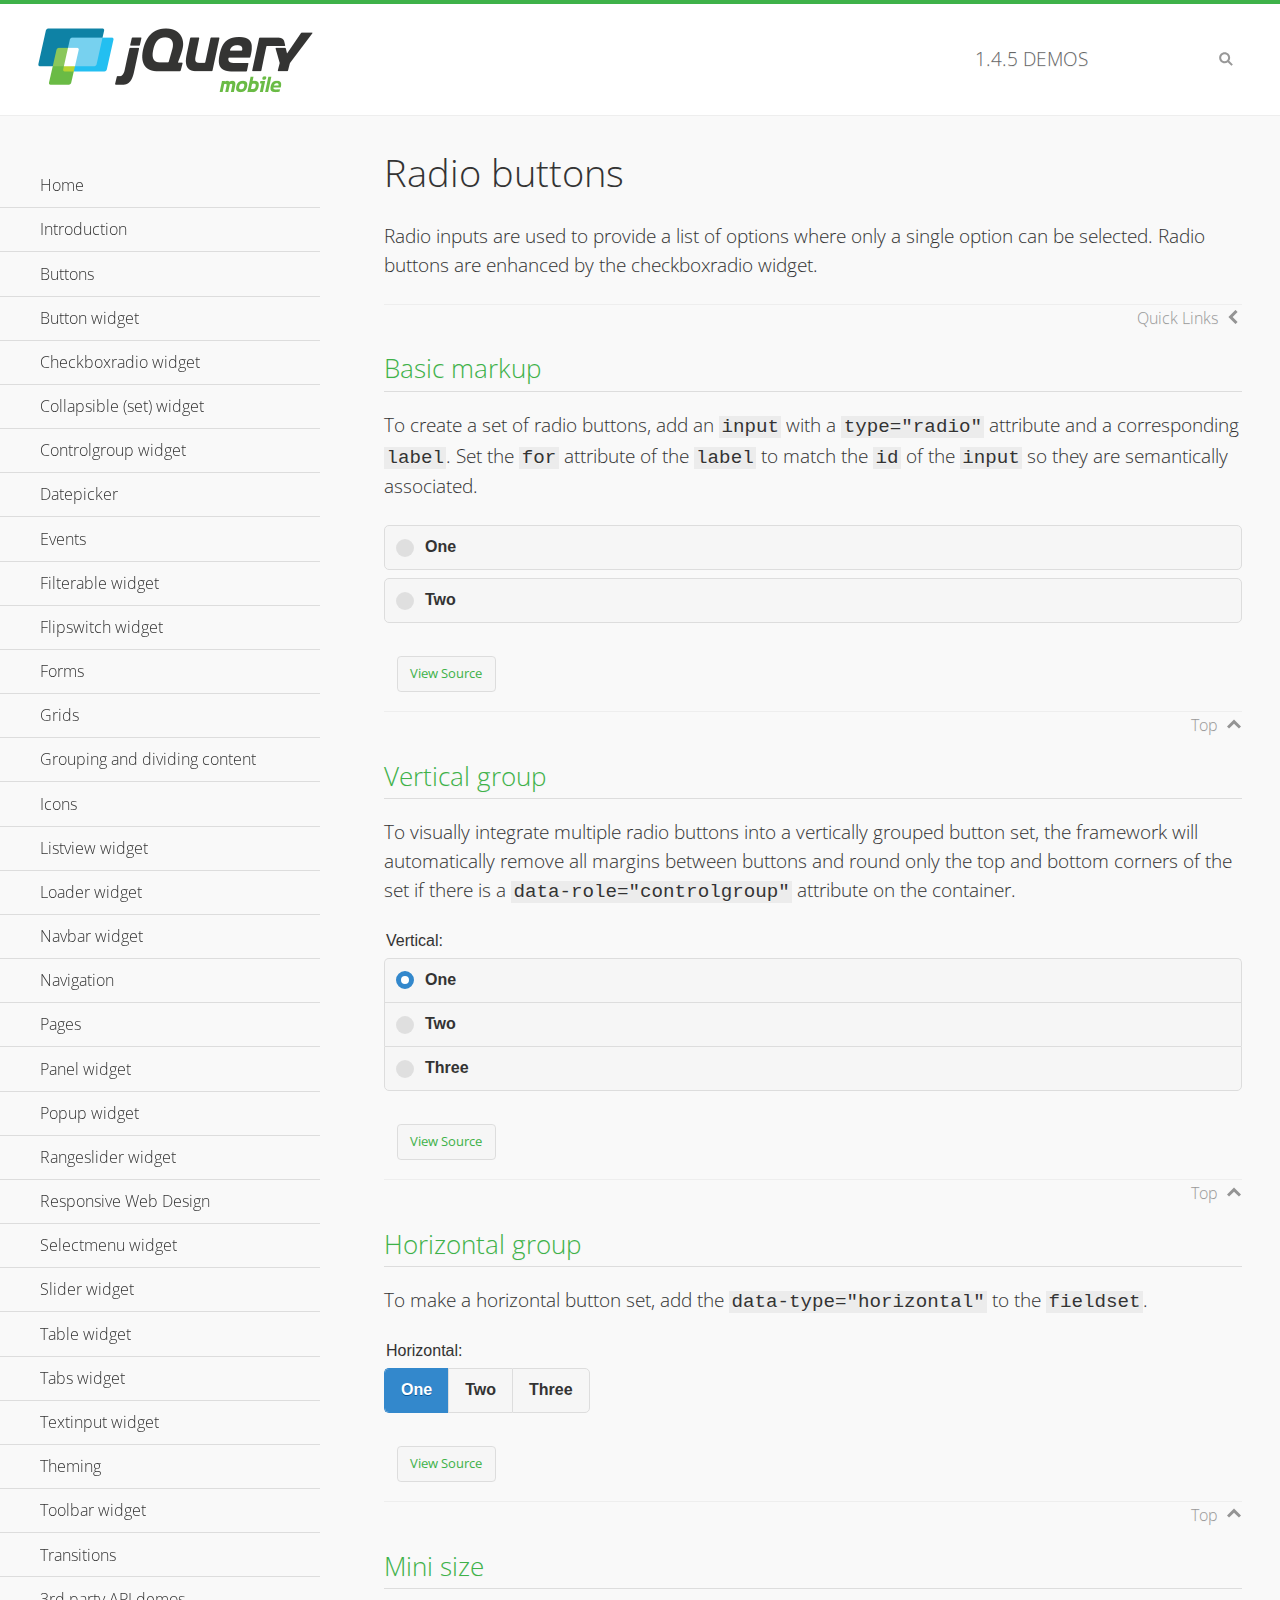
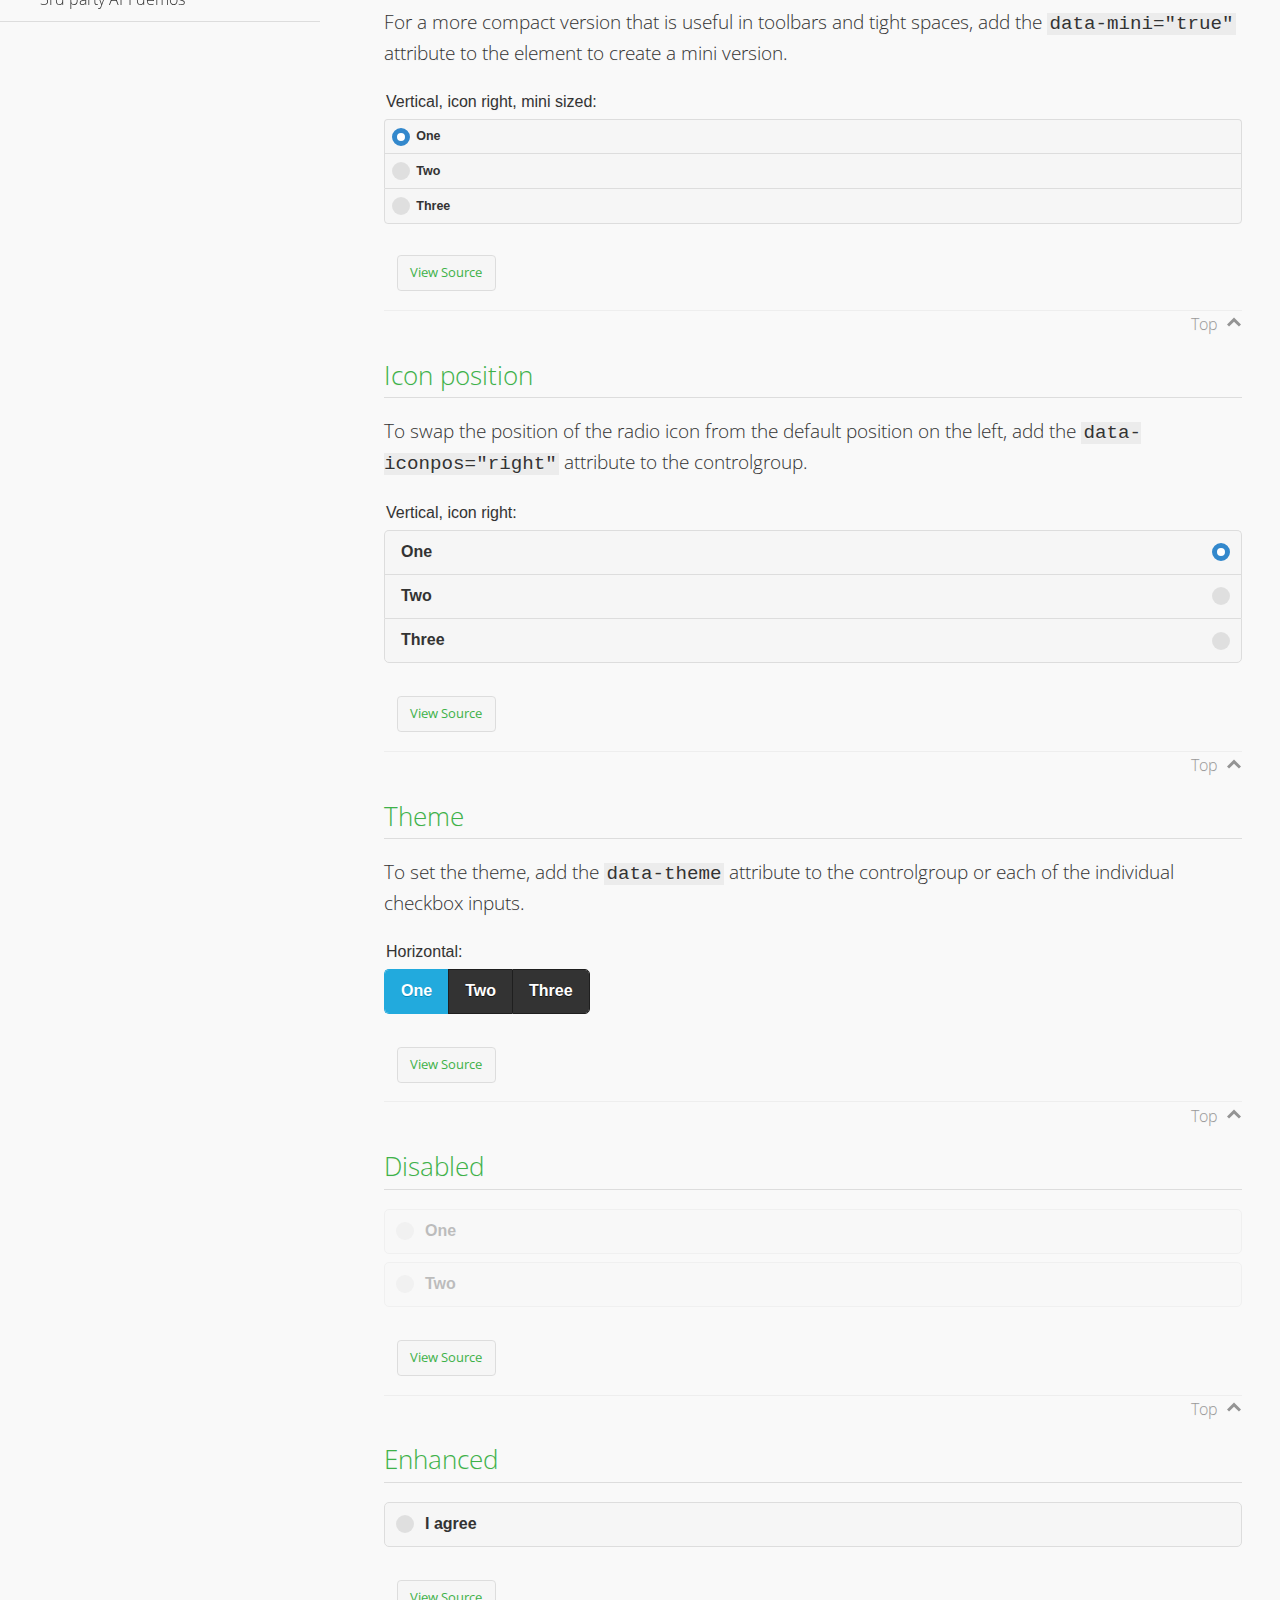
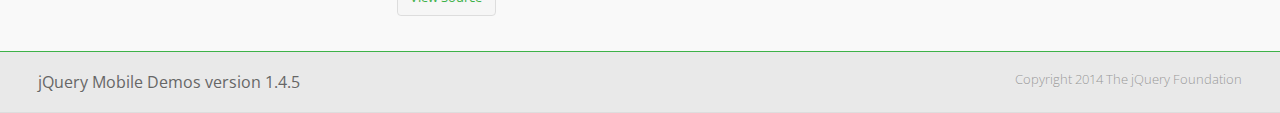
<file: js/demos/checkboxradio-radio/index.html>
<!DOCTYPE html>
<html>
<head>
	<meta charset="utf-8">
	<meta name="viewport" content="width=device-width, initial-scale=1">
	<title>Radio buttons - jQuery Mobile Demos</title>
	<link rel="shortcut icon" href="../favicon.ico">
	<link rel="stylesheet" href="http://fonts.googleapis.com/css?family=Open+Sans:300,400,700">
	<link rel="stylesheet" href="../css/themes/default/jquery.mobile-1.4.5.min.css">
	<link rel="stylesheet" href="../_assets/css/jqm-demos.css">
	<script src="../js/jquery.js"></script>
	<script src="../_assets/js/index.js"></script>
	<script src="../js/jquery.mobile-1.4.5.min.js"></script>
</head>
<body>
<div data-role="page" class="jqm-demos" data-quicklinks="true">

	<div data-role="header" class="jqm-header">
		<h2><a href="../" title="jQuery Mobile Demos home"><img src="../_assets/img/jquery-logo.png" alt="jQuery Mobile"></a></h2>
		<p><span class="jqm-version"></span> Demos</p>
		<a href="#" class="jqm-navmenu-link ui-btn ui-btn-icon-notext ui-corner-all ui-icon-bars ui-nodisc-icon ui-alt-icon ui-btn-left">Menu</a>
		<a href="#" class="jqm-search-link ui-btn ui-btn-icon-notext ui-corner-all ui-icon-search ui-nodisc-icon ui-alt-icon ui-btn-right">Search</a>
	</div><!-- /header -->

	<div role="main" class="ui-content jqm-content">

		<h1>Radio buttons</h1>

		<p>Radio inputs are used to provide a list of options where only a single option can be selected. Radio buttons are enhanced by the checkboxradio widget.</p>

		<h2>Basic markup</h2>

		<p>To create a set of radio buttons, add an <code>input</code> with a <code>type="radio"</code> attribute and a corresponding <code>label</code>. Set the <code>for</code> attribute of the <code>label</code> to match the <code>id</code> of the <code>input</code> so they are semantically associated.</p>

		<div data-demo-html="true">
			<form>
				<label>
					<input type="radio" name="radio-choice-0" id="radio-choice-0a">One
				</label>

				<label for="radio-choice-0b">Two</label>
				<input type="radio" name="radio-choice-0" id="radio-choice-0b" class="custom">
			</form>
		</div><!--/demo-html -->

		<h2>Vertical group</h2>

		<p>To visually integrate multiple radio buttons into a vertically grouped button set, the framework will automatically remove all margins between buttons and round only the top and bottom corners of the set if there is a <code> data-role="controlgroup"</code> attribute on the container.</p>

		<div data-demo-html="true">
			<form>
					<fieldset data-role="controlgroup">
					<legend>Vertical:</legend>
					<input type="radio" name="radio-choice-v-2" id="radio-choice-v-2a" value="on" checked="checked">
					<label for="radio-choice-v-2a">One</label>
					<input type="radio" name="radio-choice-v-2" id="radio-choice-v-2b" value="off">
					<label for="radio-choice-v-2b">Two</label>
					<input type="radio" name="radio-choice-v-2" id="radio-choice-v-2c" value="other">
					<label for="radio-choice-v-2c">Three</label>
				</fieldset>
			</form>
		</div><!--/demo-html -->

		<h2>Horizontal group</h2>

		<p>To make a horizontal button set, add the <code> data-type="horizontal"</code> to the <code>fieldset</code>.</p>

		<div data-demo-html="true">
			<form>
				<fieldset data-role="controlgroup" data-type="horizontal">
					<legend>Horizontal:</legend>
					<input type="radio" name="radio-choice-h-2" id="radio-choice-h-2a" value="on" checked="checked">
					<label for="radio-choice-h-2a">One</label>
					<input type="radio" name="radio-choice-h-2" id="radio-choice-h-2b" value="off">
					<label for="radio-choice-h-2b">Two</label>
					<input type="radio" name="radio-choice-h-2" id="radio-choice-h-2c" value="other">
					<label for="radio-choice-h-2c">Three</label>
				</fieldset>
			</form>
		</div><!--/demo-html -->

		<h2>Mini size</h2>

		<p>For a more compact version that is useful in toolbars and tight spaces, add the <code>data-mini="true"</code> attribute to the element to create a mini version. </p>

		<div data-demo-html="true">
			<form>
				<fieldset data-role="controlgroup" data-mini="true">
					<legend>Vertical, icon right, mini sized:</legend>
					<input type="radio" name="radio-choice-v-6" id="radio-choice-v-6a" value="on" checked="checked">
					<label for="radio-choice-v-6a">One</label>
					<input type="radio" name="radio-choice-v-6" id="radio-choice-v-6b" value="off">
					<label for="radio-choice-v-6b">Two</label>
					<input type="radio" name="radio-choice-v-6" id="radio-choice-v-6c" value="other">
					<label for="radio-choice-v-6c">Three</label>
				</fieldset>
			</form>
		</div><!--/demo-html -->

		<h2>Icon position</h2>

		<p>To swap the position of the radio icon from the default position on the left, add the <code>data-iconpos="right"</code> attribute to the controlgroup.</p>

		<div data-demo-html="true">
			<form>
				<fieldset data-role="controlgroup" data-iconpos="right">
					<legend>Vertical, icon right:</legend>
					<input type="radio" name="radio-choice-w-6" id="radio-choice-w-6a" value="on" checked="checked">
					<label for="radio-choice-w-6a">One</label>
					<input type="radio" name="radio-choice-w-6" id="radio-choice-w-6b" value="off">
					<label for="radio-choice-w-6b">Two</label>
					<input type="radio" name="radio-choice-w-6" id="radio-choice-w-6c" value="other">
					<label for="radio-choice-w-6c">Three</label>
				</fieldset>
			</form>
		</div><!--/demo-html -->

		<h2>Theme</h2>

		<p>To set the theme, add the <code>data-theme</code> attribute to the controlgroup or each of the individual checkbox inputs.</p>

		<div data-demo-html="true">
			<form>
				<fieldset data-role="controlgroup" data-theme="b" data-type="horizontal">
					<legend>Horizontal:</legend>
					<input type="radio" name="radio-choice-t-6" id="radio-choice-t-6a" value="on" checked="checked">
					<label for="radio-choice-t-6a">One</label>
					<input type="radio" name="radio-choice-t-6" id="radio-choice-t-6b" value="off">
					<label for="radio-choice-t-6b">Two</label>
					<input type="radio" name="radio-choice-t-6" id="radio-choice-t-6c" value="other">
					<label for="radio-choice-t-6c">Three</label>
				</fieldset>
			</form>
		</div><!--/demo-html -->

		<h2>Disabled</h2>

		<div data-demo-html="true">
			<form>
				<label>
					<input type="radio" name="radio-choice-7" id="radio-choice-7a" disabled="disabled">One
				</label>
				<label for="radio-choice-7b">Two</label>
				<input type="radio" name="radio-choice-7" id="radio-choice-7b" disabled="disabled">
			</form>
		</div><!--/demo-html -->

		<h2>Enhanced</h2>

		<div data-demo-html="true">
			<div class="ui-radio">
				<label for="radio-enhanced" class="ui-btn ui-corner-all ui-btn-inherit ui-btn-icon-left ui-radio-off">I agree</label>
				<input type="radio" name="radio-enhanced" id="radio-enhanced" data-enhanced="true">
			</div>
		</div><!--/demo-html -->

	</div><!-- /content -->
	    <div data-role="panel" class="jqm-navmenu-panel" data-position="left" data-display="overlay" data-theme="a">
	    	<ul class="jqm-list ui-alt-icon ui-nodisc-icon">
<li data-filtertext="demos homepage" data-icon="home"><a href=".././">Home</a></li>
<li data-filtertext="introduction overview getting started"><a href="../intro/" data-ajax="false">Introduction</a></li>
<li data-filtertext="buttons button markup buttonmarkup method anchor link button element"><a href="../button-markup/" data-ajax="false">Buttons</a></li>
<li data-filtertext="form button widget input button submit reset"><a href="../button/" data-ajax="false">Button widget</a></li>
<li data-role="collapsible" data-enhanced="true" data-collapsed-icon="carat-d" data-expanded-icon="carat-u" data-iconpos="right" data-inset="false" class="ui-collapsible ui-collapsible-themed-content ui-collapsible-collapsed">
	<h3 class="ui-collapsible-heading ui-collapsible-heading-collapsed">
		<a href="#" class="ui-collapsible-heading-toggle ui-btn ui-btn-icon-right ui-btn-inherit ui-icon-carat-d">
		    Checkboxradio widget<span class="ui-collapsible-heading-status"> click to expand contents</span>
		</a>
	</h3>
	<div class="ui-collapsible-content ui-body-inherit ui-collapsible-content-collapsed" aria-hidden="true">
		<ul>
			<li data-filtertext="form checkboxradio widget checkbox input checkboxes controlgroups"><a href="../checkboxradio-checkbox/" data-ajax="false">Checkboxes</a></li>
			<li data-filtertext="form checkboxradio widget radio input radio buttons controlgroups"><a href="../checkboxradio-radio/" data-ajax="false">Radio buttons</a></li>
		</ul>
	</div>
</li>
<li data-role="collapsible" data-enhanced="true" data-collapsed-icon="carat-d" data-expanded-icon="carat-u" data-iconpos="right" data-inset="false" class="ui-collapsible ui-collapsible-themed-content ui-collapsible-collapsed">
	<h3 class="ui-collapsible-heading ui-collapsible-heading-collapsed">
		<a href="#" class="ui-collapsible-heading-toggle ui-btn ui-btn-icon-right ui-btn-inherit ui-icon-carat-d">
			Collapsible (set) widget<span class="ui-collapsible-heading-status"> click to expand contents</span>
		</a>
	</h3>
	<div class="ui-collapsible-content ui-body-inherit ui-collapsible-content-collapsed" aria-hidden="true">
		<ul>
			<li data-filtertext="collapsibles content formatting"><a href="../collapsible/" data-ajax="false">Collapsible</a></li>
			<li data-filtertext="dynamic collapsible set accordion append expand"><a href="../collapsible-dynamic/" data-ajax="false">Dynamic collapsibles</a></li>
			<li data-filtertext="accordions collapsible set widget content formatting grouped collapsibles"><a href="../collapsibleset/" data-ajax="false">Collapsible set</a></li>
		</ul>
	</div>
</li>
<li data-role="collapsible" data-enhanced="true" data-collapsed-icon="carat-d" data-expanded-icon="carat-u" data-iconpos="right" data-inset="false" class="ui-collapsible ui-collapsible-themed-content ui-collapsible-collapsed">
	<h3 class="ui-collapsible-heading ui-collapsible-heading-collapsed">
		<a href="#" class="ui-collapsible-heading-toggle ui-btn ui-btn-icon-right ui-btn-inherit ui-icon-carat-d">
			Controlgroup widget<span class="ui-collapsible-heading-status"> click to expand contents</span>
		</a>
	</h3>
	<div class="ui-collapsible-content ui-body-inherit ui-collapsible-content-collapsed" aria-hidden="true">
		<ul>
			<li data-filtertext="controlgroups selectmenu checkboxradio input grouped buttons horizontal vertical"><a href="../controlgroup/" data-ajax="false">Controlgroup</a></li>
			<li data-filtertext="dynamic controlgroup dynamically add buttons"><a href="../controlgroup-dynamic/" data-ajax="false">Dynamic controlgroups</a></li>
		</ul>
	</div>
</li>
<li data-filtertext="form datepicker widget date input"><a href="../datepicker/" data-ajax="false">Datepicker</a></li>
<li data-role="collapsible" data-enhanced="true" data-collapsed-icon="carat-d" data-expanded-icon="carat-u" data-iconpos="right" data-inset="false" class="ui-collapsible ui-collapsible-themed-content ui-collapsible-collapsed">
	<h3 class="ui-collapsible-heading ui-collapsible-heading-collapsed">
		<a href="#" class="ui-collapsible-heading-toggle ui-btn ui-btn-icon-right ui-btn-inherit ui-icon-carat-d">
			Events<span class="ui-collapsible-heading-status"> click to expand contents</span>
		</a>
	</h3>
	<div class="ui-collapsible-content ui-body-inherit ui-collapsible-content-collapsed" aria-hidden="true">
		<ul>
			<li data-filtertext="swipe to delete list items listviews swipe events"><a href="../swipe-list/" data-ajax="false">Swipe list items</a></li>
			<li data-filtertext="swipe to navigate swipe page navigation swipe events"><a href="../swipe-page/" data-ajax="false">Swipe page navigation</a></li>
		</ul>
	</div>
</li>
<li data-filtertext="filterable filter elements sorting searching listview table"><a href="../filterable/" data-ajax="false">Filterable widget</a></li>
<li data-filtertext="form flipswitch widget flip toggle switch binary select checkbox input"><a href="../flipswitch/" data-ajax="false">Flipswitch widget</a></li>
<li data-role="collapsible" data-enhanced="true" data-collapsed-icon="carat-d" data-expanded-icon="carat-u" data-iconpos="right" data-inset="false" class="ui-collapsible ui-collapsible-themed-content ui-collapsible-collapsed">
	<h3 class="ui-collapsible-heading ui-collapsible-heading-collapsed">
		<a href="#" class="ui-collapsible-heading-toggle ui-btn ui-btn-icon-right ui-btn-inherit ui-icon-carat-d">
			Forms<span class="ui-collapsible-heading-status"> click to expand contents</span>
		</a>
	</h3>
	<div class="ui-collapsible-content ui-body-inherit ui-collapsible-content-collapsed" aria-hidden="true">
		<ul>
			<li data-filtertext="forms text checkbox radio range button submit reset inputs selects textarea slider flipswitch label form elements"><a href="../forms/" data-ajax="false">Forms</a></li>
			<li data-filtertext="form hide labels hidden accessible ui-hidden-accessible forms"><a href="../forms-label-hidden-accessible/" data-ajax="false">Hide labels</a></li>
			<li data-filtertext="form field containers fieldcontain ui-field-contain forms"><a href="../forms-field-contain/" data-ajax="false">Field containers</a></li>
			<li data-filtertext="forms disabled form elements"><a href="../forms-disabled/" data-ajax="false">Forms disabled</a></li>
			<li data-filtertext="forms gallery examples overview forms text checkbox radio range button submit reset inputs selects textarea slider flipswitch label form elements"><a href="../forms-gallery/" data-ajax="false">Forms gallery</a></li>
		</ul>
	</div>
</li>
<li data-role="collapsible" data-enhanced="true" data-collapsed-icon="carat-d" data-expanded-icon="carat-u" data-iconpos="right" data-inset="false" class="ui-collapsible ui-collapsible-themed-content ui-collapsible-collapsed">
	<h3 class="ui-collapsible-heading ui-collapsible-heading-collapsed">
		<a href="#" class="ui-collapsible-heading-toggle ui-btn ui-btn-icon-right ui-btn-inherit ui-icon-carat-d">
			Grids<span class="ui-collapsible-heading-status"> click to expand contents</span>
		</a>
	</h3>
	<div class="ui-collapsible-content ui-body-inherit ui-collapsible-content-collapsed" aria-hidden="true">
		<ul>
			<li data-filtertext="grids columns blocks content formatting rwd responsive css framework"><a href="../grids/" data-ajax="false">Grids</a></li>
			<li data-filtertext="buttons in grids css framework"><a href="../grids-buttons/" data-ajax="false">Buttons in grids</a></li>
			<li data-filtertext="custom responsive grids rwd css framework"><a href="../grids-custom-responsive/" data-ajax="false">Custom responsive grids</a></li>
		</ul>
	</div>
</li>
<li data-filtertext="blocks content formatting sections heading"><a href="../body-bar-classes/" data-ajax="false">Grouping and dividing content</a></li>
<li data-role="collapsible" data-enhanced="true" data-collapsed-icon="carat-d" data-expanded-icon="carat-u" data-iconpos="right" data-inset="false" class="ui-collapsible ui-collapsible-themed-content ui-collapsible-collapsed">
	<h3 class="ui-collapsible-heading ui-collapsible-heading-collapsed">
		<a href="#" class="ui-collapsible-heading-toggle ui-btn ui-btn-icon-right ui-btn-inherit ui-icon-carat-d">
			Icons<span class="ui-collapsible-heading-status"> click to expand contents</span>
		</a>
	</h3>
	<div class="ui-collapsible-content ui-body-inherit ui-collapsible-content-collapsed" aria-hidden="true">
		<ul>
			<li data-filtertext="button icons svg disc alt custom icon position"><a href="../icons/" data-ajax="false">Icons</a></li>
			<li data-filtertext=""><a href="../icons-grunticon/" data-ajax="false">Grunticon loader</a></li>
		</ul>
	</div>
</li>
<li data-role="collapsible" data-enhanced="true" data-collapsed-icon="carat-d" data-expanded-icon="carat-u" data-iconpos="right" data-inset="false" class="ui-collapsible ui-collapsible-themed-content ui-collapsible-collapsed">
	<h3 class="ui-collapsible-heading ui-collapsible-heading-collapsed">
		<a href="#" class="ui-collapsible-heading-toggle ui-btn ui-btn-icon-right ui-btn-inherit ui-icon-carat-d">
			Listview widget<span class="ui-collapsible-heading-status"> click to expand contents</span>
		</a>
	</h3>
	<div class="ui-collapsible-content ui-body-inherit ui-collapsible-content-collapsed" aria-hidden="true">
		<ul>
			<li data-filtertext="listview widget thumbnails icons nested split button collapsible ul ol"><a href="../listview/" data-ajax="false">Listview</a></li>
			<li data-filtertext="autocomplete filterable reveal listview filtertextbeforefilter placeholder"><a href="../listview-autocomplete/" data-ajax="false">Listview autocomplete</a></li>
			<li data-filtertext="autocomplete filterable reveal listview remote data filtertextbeforefilter placeholder"><a href="../listview-autocomplete-remote/" data-ajax="false">Listview autocomplete remote data</a></li>
			<li data-filtertext="autodividers anchor jump scroll linkbars listview lists ul ol"><a href="../listview-autodividers-linkbar/" data-ajax="false">Listview autodividers linkbar</a></li>
			<li data-filtertext="listview autodividers selector autodividersselector lists ul ol"><a href="../listview-autodividers-selector/" data-ajax="false">Listview autodividers selector</a></li>
			<li data-filtertext="listview nested list items"><a href="../listview-nested-lists/" data-ajax="false">Nested Listviews</a></li>
			<li data-filtertext="listview collapsible list items flat"><a href="../listview-collapsible-item-flat/" data-ajax="false">Listview collapsible list items (flat)</a></li>
			<li data-filtertext="listview collapsible list indented"><a href="../listview-collapsible-item-indented/" data-ajax="false">Listview collapsible list items (indented)</a></li>
			<li data-filtertext="grid listview responsive grids responsive listviews lists ul"><a href="../listview-grid/" data-ajax="false">Listview responsive grid</a></li>
		</ul>
	</div>
</li>
<li data-filtertext="loader widget page loading navigation overlay spinner"><a href="../loader/" data-ajax="false">Loader widget</a></li>
<li data-filtertext="navbar widget navmenu toolbars header footer"><a href="../navbar/" data-ajax="false">Navbar widget</a></li>
<li data-role="collapsible" data-enhanced="true" data-collapsed-icon="carat-d" data-expanded-icon="carat-u" data-iconpos="right" data-inset="false" class="ui-collapsible ui-collapsible-themed-content ui-collapsible-collapsed">
	<h3 class="ui-collapsible-heading ui-collapsible-heading-collapsed">
		<a href="#" class="ui-collapsible-heading-toggle ui-btn ui-btn-icon-right ui-btn-inherit ui-icon-carat-d">
			Navigation<span class="ui-collapsible-heading-status"> click to expand contents</span>
		</a>
	</h3>
	<div class="ui-collapsible-content ui-body-inherit ui-collapsible-content-collapsed" aria-hidden="true">
		<ul>
			<li data-filtertext="ajax navigation navigate widget history event method"><a href="../navigation/" data-ajax="false">Navigation</a></li>
			<li data-filtertext="linking pages page links navigation ajax prefetch cache"><a href="../navigation-linking-pages/" data-ajax="false">Linking pages</a></li>
			<!-- <li data-filtertext="php redirect server redirection server-side navigation"><a href="../navigation-php-redirect/" data-ajax="false">PHP redirect demo</a></li>-->
			<li data-filtertext="navigation redirection hash query"><a href="../navigation-hash-processing/" data-ajax="false">Hash processing demo</a></li>
			<li data-filtertext="navigation redirection hash query"><a href="../page-events/" data-ajax="false">Page Navigation Events</a></li>
		</ul>
	</div>
</li>
<li data-role="collapsible" data-enhanced="true" data-collapsed-icon="carat-d" data-expanded-icon="carat-u" data-iconpos="right" data-inset="false" class="ui-collapsible ui-collapsible-themed-content ui-collapsible-collapsed">
	<h3 class="ui-collapsible-heading ui-collapsible-heading-collapsed">
		<a href="#" class="ui-collapsible-heading-toggle ui-btn ui-btn-icon-right ui-btn-inherit ui-icon-carat-d">
			Pages<span class="ui-collapsible-heading-status"> click to expand contents</span>
		</a>
	</h3>
	<div class="ui-collapsible-content ui-body-inherit ui-collapsible-content-collapsed" aria-hidden="true">
		<ul>
			<li data-filtertext="pages page widget ajax navigation"><a href="../pages/" data-ajax="false">Pages</a></li>
			<li data-filtertext="single page"><a href="../pages-single-page/" data-ajax="false">Single page</a></li>
			<li data-filtertext="multipage multi-page page"><a href="../pages-multi-page/" data-ajax="false">Multi-page template</a></li>
			<li data-filtertext="dialog page widget modal popup"><a href="../pages-dialog/" data-ajax="false">Dialog page</a></li>
		</ul>
	</div>
</li>
<li data-role="collapsible" data-enhanced="true" data-collapsed-icon="carat-d" data-expanded-icon="carat-u" data-iconpos="right" data-inset="false" class="ui-collapsible ui-collapsible-themed-content ui-collapsible-collapsed">
	<h3 class="ui-collapsible-heading ui-collapsible-heading-collapsed">
		<a href="#" class="ui-collapsible-heading-toggle ui-btn ui-btn-icon-right ui-btn-inherit ui-icon-carat-d">
			Panel widget<span class="ui-collapsible-heading-status"> click to expand contents</span>
		</a>
	</h3>
	<div class="ui-collapsible-content ui-body-inherit ui-collapsible-content-collapsed" aria-hidden="true">
		<ul>
			<li data-filtertext="panel widget sliding panels reveal push overlay responsive"><a href="../panel/" data-ajax="false">Panel</a></li>
			<li data-filtertext=""><a href="../panel-external/" data-ajax="false">External panels</a></li>
			<li data-filtertext="panel "><a href="../panel-fixed/" data-ajax="false">Fixed panels</a></li>
			<li data-filtertext="panel slide panels sliding panels shadow rwd responsive breakpoint"><a href="../panel-responsive/" data-ajax="false">Panels responsive</a></li>
			<li data-filtertext="panel custom style custom panel width reveal shadow listview panel styling page background wrapper"><a href="../panel-styling/" data-ajax="false">Custom panel style</a></li>
			<li data-filtertext="panel open on swipe"><a href="../panel-swipe-open/" data-ajax="false">Panel open on swipe</a></li>
			<li data-filtertext="panels outside page internal external toolbars"><a href="../panel-external-internal/" data-ajax="false">Panel external and internal</a></li>
		</ul>
	</div>
</li>
<li data-role="collapsible" data-enhanced="true" data-collapsed-icon="carat-d" data-expanded-icon="carat-u" data-iconpos="right" data-inset="false" class="ui-collapsible ui-collapsible-themed-content ui-collapsible-collapsed">
	<h3 class="ui-collapsible-heading ui-collapsible-heading-collapsed">
		<a href="#" class="ui-collapsible-heading-toggle ui-btn ui-btn-icon-right ui-btn-inherit ui-icon-carat-d">
			Popup widget<span class="ui-collapsible-heading-status"> click to expand contents</span>
		</a>
	</h3>
	<div class="ui-collapsible-content ui-body-inherit ui-collapsible-content-collapsed" aria-hidden="true">
		<ul>
			<li data-filtertext="popup widget popups dialog modal transition tooltip lightbox form overlay screen flip pop fade transition"><a href="../popup/" data-ajax="false">Popup</a></li>
			<li data-filtertext="popup alignment position"><a href="../popup-alignment/" data-ajax="false">Popup alignment</a></li>
			<li data-filtertext="popup arrow size popups popover"><a href="../popup-arrow-size/" data-ajax="false">Popup arrow size</a></li>
			<li data-filtertext="dynamic popups popup images lightbox"><a href="../popup-dynamic/" data-ajax="false">Dynamic popups</a></li>
			<li data-filtertext="popups with iframes scaling"><a href="../popup-iframe/" data-ajax="false">Popups with iframes</a></li>
			<li data-filtertext="popup image scaling"><a href="../popup-image-scaling/" data-ajax="false">Popup image scaling</a></li>
			<li data-filtertext="external popup outside multi-page"><a href="../popup-outside-multipage/" data-ajax="false">Popup outside multi-page</a></li>
		</ul>
	</div>
</li>
<li data-filtertext="form rangeslider widget dual sliders dual handle sliders range input"><a href="../rangeslider/" data-ajax="false">Rangeslider widget</a></li>
<li data-filtertext="responsive web design rwd adaptive progressive enhancement PE accessible mobile breakpoints media query media queries"><a href="../rwd/" data-ajax="false">Responsive Web Design</a></li>
<li data-role="collapsible" data-enhanced="true" data-collapsed-icon="carat-d" data-expanded-icon="carat-u" data-iconpos="right" data-inset="false" class="ui-collapsible ui-collapsible-themed-content ui-collapsible-collapsed">
	<h3 class="ui-collapsible-heading ui-collapsible-heading-collapsed">
		<a href="#" class="ui-collapsible-heading-toggle ui-btn ui-btn-icon-right ui-btn-inherit ui-icon-carat-d">
			Selectmenu widget<span class="ui-collapsible-heading-status"> click to expand contents</span>
		</a>
	</h3>
	<div class="ui-collapsible-content ui-body-inherit ui-collapsible-content-collapsed" aria-hidden="true">
		<ul>
			<li data-filtertext="form selectmenu widget select input custom select menu selects"><a href="../selectmenu/" data-ajax="false">Selectmenu</a></li>
			<li data-filtertext="form custom select menu selectmenu widget custom menu option optgroup multiple selects"><a href="../selectmenu-custom/" data-ajax="false">Custom select menu</a></li>
			<li data-filtertext="filterable select filter popup dialog"><a href="../selectmenu-custom-filter/" data-ajax="false">Custom select menu with filter</a></li>
		</ul>
	</div>
</li>
<li data-role="collapsible" data-enhanced="true" data-collapsed-icon="carat-d" data-expanded-icon="carat-u" data-iconpos="right" data-inset="false" class="ui-collapsible ui-collapsible-themed-content ui-collapsible-collapsed">
	<h3 class="ui-collapsible-heading ui-collapsible-heading-collapsed">
		<a href="#" class="ui-collapsible-heading-toggle ui-btn ui-btn-icon-right ui-btn-inherit ui-icon-carat-d">
			Slider widget<span class="ui-collapsible-heading-status"> click to expand contents</span>
		</a>
	</h3>
	<div class="ui-collapsible-content ui-body-inherit ui-collapsible-content-collapsed" aria-hidden="true">
		<ul>
			<li data-filtertext="form slider widget range input single sliders"><a href="../slider/" data-ajax="false">Slider</a></li>
			<li data-filtertext="form slider widget flipswitch slider binary select flip toggle switch"><a href="../slider-flipswitch/" data-ajax="false">Slider flip toggle switch</a></li>
			<li data-filtertext="form slider tooltip handle value input range sliders"><a href="../slider-tooltip/" data-ajax="false">Slider tooltip</a></li>
		</ul>
	</div>
</li>
<li data-role="collapsible" data-enhanced="true" data-collapsed-icon="carat-d" data-expanded-icon="carat-u" data-iconpos="right" data-inset="false" class="ui-collapsible ui-collapsible-themed-content ui-collapsible-collapsed">
	<h3 class="ui-collapsible-heading ui-collapsible-heading-collapsed">
		<a href="#" class="ui-collapsible-heading-toggle ui-btn ui-btn-icon-right ui-btn-inherit ui-icon-carat-d">
			Table widget<span class="ui-collapsible-heading-status"> click to expand contents</span>
		</a>
	</h3>
	<div class="ui-collapsible-content ui-body-inherit ui-collapsible-content-collapsed" aria-hidden="true">
		<ul>
			<li data-filtertext="table widget reflow column toggle th td responsive tables rwd hide show tabular"><a href="../table-column-toggle/" data-ajax="false">Table Column Toggle</a></li>
			<li data-filtertext="table column toggle phone comparison demo"><a href="../table-column-toggle-example/" data-ajax="false">Table Column Toggle demo</a></li>
			<li data-filtertext="responsive tables table column toggle heading groups rwd breakpoint"><a href="../table-column-toggle-heading-groups/" data-ajax="false">Table Column Toggle heading groups</a></li>
			<li data-filtertext="responsive tables table column toggle hide rwd breakpoint customization options"><a href="../table-column-toggle-options/" data-ajax="false">Table Column Toggle options</a></li>
			<li data-filtertext="table reflow th td responsive rwd columns tabular"><a href="../table-reflow/" data-ajax="false">Table Reflow</a></li>
			<li data-filtertext="responsive tables table reflow heading groups rwd breakpoint"><a href="../table-reflow-heading-groups/" data-ajax="false">Table Reflow heading groups</a></li>
			<li data-filtertext="responsive tables table reflow stripes strokes table style"><a href="../table-reflow-stripes-strokes/" data-ajax="false">Table Reflow stripes and strokes</a></li>
			<li data-filtertext="responsive tables table reflow stack custom styles"><a href="../table-reflow-styling/" data-ajax="false">Table Reflow custom styles</a></li>
		</ul>
	</div>
</li>
<li data-filtertext="ui tabs widget"><a href="../tabs/" data-ajax="false">Tabs widget</a></li>
<li data-filtertext="form textinput widget text input textarea number date time tel email file color password"><a href="../textinput/" data-ajax="false">Textinput widget</a></li>
<li data-role="collapsible" data-enhanced="true" data-collapsed-icon="carat-d" data-expanded-icon="carat-u" data-iconpos="right" data-inset="false" class="ui-collapsible ui-collapsible-themed-content ui-collapsible-collapsed">
	<h3 class="ui-collapsible-heading ui-collapsible-heading-collapsed">
		<a href="#" class="ui-collapsible-heading-toggle ui-btn ui-btn-icon-right ui-btn-inherit ui-icon-carat-d">
			Theming<span class="ui-collapsible-heading-status"> click to expand contents</span>
		</a>
	</h3>
	<div class="ui-collapsible-content ui-body-inherit ui-collapsible-content-collapsed" aria-hidden="true">
		<ul>
			<li data-filtertext="default theme swatches theming style css"><a href="../theme-default/" data-ajax="false">Default theme</a></li>
			<li data-filtertext="classic theme old theme swatches theming style css"><a href="../theme-classic/" data-ajax="false">Classic theme</a></li>
		</ul>
	</div>
</li>
<li data-role="collapsible" data-enhanced="true" data-collapsed-icon="carat-d" data-expanded-icon="carat-u" data-iconpos="right" data-inset="false" class="ui-collapsible ui-collapsible-themed-content ui-collapsible-collapsed">
	<h3 class="ui-collapsible-heading ui-collapsible-heading-collapsed">
		<a href="#" class="ui-collapsible-heading-toggle ui-btn ui-btn-icon-right ui-btn-inherit ui-icon-carat-d">
			Toolbar widget<span class="ui-collapsible-heading-status"> click to expand contents</span>
		</a>
	</h3>
	<div class="ui-collapsible-content ui-body-inherit ui-collapsible-content-collapsed" aria-hidden="true">
		<ul>
			<li data-filtertext="toolbar widget header footer toolbars fixed fullscreen external sections"><a href="../toolbar/" data-ajax="false">Toolbar</a></li>
			<li data-filtertext="dynamic toolbars dynamically add toolbar header footer"><a href="../toolbar-dynamic/" data-ajax="false">Dynamic toolbars</a></li>
			<li data-filtertext="external toolbars header footer"><a href="../toolbar-external/" data-ajax="false">External toolbars</a></li>
			<li data-filtertext="fixed toolbars header footer"><a href="../toolbar-fixed/" data-ajax="false">Fixed toolbars</a></li>
			<li data-filtertext="fixed fullscreen toolbars header footer"><a href="../toolbar-fixed-fullscreen/" data-ajax="false">Fullscreen toolbars</a></li>
			<li data-filtertext="external fixed toolbars header footer"><a href="../toolbar-fixed-external/" data-ajax="false">Fixed external toolbars</a></li>
			<li data-filtertext="external persistent toolbars header footer navbar navmenu"><a href="../toolbar-fixed-persistent/" data-ajax="false">Persistent toolbars</a></li>
			<li data-filtertext="external ajax optimized toolbars persistent toolbars header footer navbar"><a href="../toolbar-fixed-persistent-optimized/" data-ajax="false">Ajax optimized toolbars</a></li>
			<li data-filtertext="form in toolbars header footer"><a href="../toolbar-fixed-forms/" data-ajax="false">Form in toolbar</a></li>
		</ul>
	</div>
</li>
<li data-filtertext="page transitions animated pages popup navigation flip slide fade pop"><a href="../transitions/" data-ajax="false">Transitions</a></li>
<li data-role="collapsible" data-enhanced="true" data-collapsed-icon="carat-d" data-expanded-icon="carat-u" data-iconpos="right" data-inset="false" class="ui-collapsible ui-collapsible-themed-content ui-collapsible-collapsed">
	<h3 class="ui-collapsible-heading ui-collapsible-heading-collapsed">
		<a href="#" class="ui-collapsible-heading-toggle ui-btn ui-btn-icon-right ui-btn-inherit ui-icon-carat-d">
			3rd party API demos<span class="ui-collapsible-heading-status"> click to expand contents</span>
		</a>
	</h3>
	<div class="ui-collapsible-content ui-body-inherit ui-collapsible-content-collapsed" aria-hidden="true">
		<ul>
			<li data-filtertext="backbone requirejs navigation router"><a href="../backbone-requirejs/" data-ajax="false">Backbone RequireJS</a></li>
			<li data-filtertext="google maps geolocation demo"><a href="../map-geolocation/" data-ajax="false">Google Maps geolocation</a></li>
			<li data-filtertext="google maps hybrid"><a href="../map-list-toggle/" data-ajax="false">Google Maps list toggle</a></li>
		</ul>
	</div>
</li>



		     </ul>
		</div><!-- /panel -->


	<div data-role="footer" data-position="fixed" data-tap-toggle="false" class="jqm-footer">
		<p>jQuery Mobile Demos version <span class="jqm-version"></span></p>
		<p>Copyright 2014 The jQuery Foundation</p>
	</div><!-- /footer -->
	<!-- TODO: This should become an external panel so we can add input to markup (unique ID) -->
    <div data-role="panel" class="jqm-search-panel" data-position="right" data-display="overlay" data-theme="a">
		<div class="jqm-search">
			<ul class="jqm-list" data-filter-placeholder="Search demos..." data-filter-reveal="true">
<li data-filtertext="demos homepage" data-icon="home"><a href=".././">Home</a></li>
<li data-filtertext="introduction overview getting started"><a href="../intro/" data-ajax="false">Introduction</a></li>
<li data-filtertext="buttons button markup buttonmarkup method anchor link button element"><a href="../button-markup/" data-ajax="false">Buttons</a></li>
<li data-filtertext="form button widget input button submit reset"><a href="../button/" data-ajax="false">Button widget</a></li>
<li data-role="collapsible" data-enhanced="true" data-collapsed-icon="carat-d" data-expanded-icon="carat-u" data-iconpos="right" data-inset="false" class="ui-collapsible ui-collapsible-themed-content ui-collapsible-collapsed">
	<h3 class="ui-collapsible-heading ui-collapsible-heading-collapsed">
		<a href="#" class="ui-collapsible-heading-toggle ui-btn ui-btn-icon-right ui-btn-inherit ui-icon-carat-d">
		    Checkboxradio widget<span class="ui-collapsible-heading-status"> click to expand contents</span>
		</a>
	</h3>
	<div class="ui-collapsible-content ui-body-inherit ui-collapsible-content-collapsed" aria-hidden="true">
		<ul>
			<li data-filtertext="form checkboxradio widget checkbox input checkboxes controlgroups"><a href="../checkboxradio-checkbox/" data-ajax="false">Checkboxes</a></li>
			<li data-filtertext="form checkboxradio widget radio input radio buttons controlgroups"><a href="../checkboxradio-radio/" data-ajax="false">Radio buttons</a></li>
		</ul>
	</div>
</li>
<li data-role="collapsible" data-enhanced="true" data-collapsed-icon="carat-d" data-expanded-icon="carat-u" data-iconpos="right" data-inset="false" class="ui-collapsible ui-collapsible-themed-content ui-collapsible-collapsed">
	<h3 class="ui-collapsible-heading ui-collapsible-heading-collapsed">
		<a href="#" class="ui-collapsible-heading-toggle ui-btn ui-btn-icon-right ui-btn-inherit ui-icon-carat-d">
			Collapsible (set) widget<span class="ui-collapsible-heading-status"> click to expand contents</span>
		</a>
	</h3>
	<div class="ui-collapsible-content ui-body-inherit ui-collapsible-content-collapsed" aria-hidden="true">
		<ul>
			<li data-filtertext="collapsibles content formatting"><a href="../collapsible/" data-ajax="false">Collapsible</a></li>
			<li data-filtertext="dynamic collapsible set accordion append expand"><a href="../collapsible-dynamic/" data-ajax="false">Dynamic collapsibles</a></li>
			<li data-filtertext="accordions collapsible set widget content formatting grouped collapsibles"><a href="../collapsibleset/" data-ajax="false">Collapsible set</a></li>
		</ul>
	</div>
</li>
<li data-role="collapsible" data-enhanced="true" data-collapsed-icon="carat-d" data-expanded-icon="carat-u" data-iconpos="right" data-inset="false" class="ui-collapsible ui-collapsible-themed-content ui-collapsible-collapsed">
	<h3 class="ui-collapsible-heading ui-collapsible-heading-collapsed">
		<a href="#" class="ui-collapsible-heading-toggle ui-btn ui-btn-icon-right ui-btn-inherit ui-icon-carat-d">
			Controlgroup widget<span class="ui-collapsible-heading-status"> click to expand contents</span>
		</a>
	</h3>
	<div class="ui-collapsible-content ui-body-inherit ui-collapsible-content-collapsed" aria-hidden="true">
		<ul>
			<li data-filtertext="controlgroups selectmenu checkboxradio input grouped buttons horizontal vertical"><a href="../controlgroup/" data-ajax="false">Controlgroup</a></li>
			<li data-filtertext="dynamic controlgroup dynamically add buttons"><a href="../controlgroup-dynamic/" data-ajax="false">Dynamic controlgroups</a></li>
		</ul>
	</div>
</li>
<li data-filtertext="form datepicker widget date input"><a href="../datepicker/" data-ajax="false">Datepicker</a></li>
<li data-role="collapsible" data-enhanced="true" data-collapsed-icon="carat-d" data-expanded-icon="carat-u" data-iconpos="right" data-inset="false" class="ui-collapsible ui-collapsible-themed-content ui-collapsible-collapsed">
	<h3 class="ui-collapsible-heading ui-collapsible-heading-collapsed">
		<a href="#" class="ui-collapsible-heading-toggle ui-btn ui-btn-icon-right ui-btn-inherit ui-icon-carat-d">
			Events<span class="ui-collapsible-heading-status"> click to expand contents</span>
		</a>
	</h3>
	<div class="ui-collapsible-content ui-body-inherit ui-collapsible-content-collapsed" aria-hidden="true">
		<ul>
			<li data-filtertext="swipe to delete list items listviews swipe events"><a href="../swipe-list/" data-ajax="false">Swipe list items</a></li>
			<li data-filtertext="swipe to navigate swipe page navigation swipe events"><a href="../swipe-page/" data-ajax="false">Swipe page navigation</a></li>
		</ul>
	</div>
</li>
<li data-filtertext="filterable filter elements sorting searching listview table"><a href="../filterable/" data-ajax="false">Filterable widget</a></li>
<li data-filtertext="form flipswitch widget flip toggle switch binary select checkbox input"><a href="../flipswitch/" data-ajax="false">Flipswitch widget</a></li>
<li data-role="collapsible" data-enhanced="true" data-collapsed-icon="carat-d" data-expanded-icon="carat-u" data-iconpos="right" data-inset="false" class="ui-collapsible ui-collapsible-themed-content ui-collapsible-collapsed">
	<h3 class="ui-collapsible-heading ui-collapsible-heading-collapsed">
		<a href="#" class="ui-collapsible-heading-toggle ui-btn ui-btn-icon-right ui-btn-inherit ui-icon-carat-d">
			Forms<span class="ui-collapsible-heading-status"> click to expand contents</span>
		</a>
	</h3>
	<div class="ui-collapsible-content ui-body-inherit ui-collapsible-content-collapsed" aria-hidden="true">
		<ul>
			<li data-filtertext="forms text checkbox radio range button submit reset inputs selects textarea slider flipswitch label form elements"><a href="../forms/" data-ajax="false">Forms</a></li>
			<li data-filtertext="form hide labels hidden accessible ui-hidden-accessible forms"><a href="../forms-label-hidden-accessible/" data-ajax="false">Hide labels</a></li>
			<li data-filtertext="form field containers fieldcontain ui-field-contain forms"><a href="../forms-field-contain/" data-ajax="false">Field containers</a></li>
			<li data-filtertext="forms disabled form elements"><a href="../forms-disabled/" data-ajax="false">Forms disabled</a></li>
			<li data-filtertext="forms gallery examples overview forms text checkbox radio range button submit reset inputs selects textarea slider flipswitch label form elements"><a href="../forms-gallery/" data-ajax="false">Forms gallery</a></li>
		</ul>
	</div>
</li>
<li data-role="collapsible" data-enhanced="true" data-collapsed-icon="carat-d" data-expanded-icon="carat-u" data-iconpos="right" data-inset="false" class="ui-collapsible ui-collapsible-themed-content ui-collapsible-collapsed">
	<h3 class="ui-collapsible-heading ui-collapsible-heading-collapsed">
		<a href="#" class="ui-collapsible-heading-toggle ui-btn ui-btn-icon-right ui-btn-inherit ui-icon-carat-d">
			Grids<span class="ui-collapsible-heading-status"> click to expand contents</span>
		</a>
	</h3>
	<div class="ui-collapsible-content ui-body-inherit ui-collapsible-content-collapsed" aria-hidden="true">
		<ul>
			<li data-filtertext="grids columns blocks content formatting rwd responsive css framework"><a href="../grids/" data-ajax="false">Grids</a></li>
			<li data-filtertext="buttons in grids css framework"><a href="../grids-buttons/" data-ajax="false">Buttons in grids</a></li>
			<li data-filtertext="custom responsive grids rwd css framework"><a href="../grids-custom-responsive/" data-ajax="false">Custom responsive grids</a></li>
		</ul>
	</div>
</li>
<li data-filtertext="blocks content formatting sections heading"><a href="../body-bar-classes/" data-ajax="false">Grouping and dividing content</a></li>
<li data-role="collapsible" data-enhanced="true" data-collapsed-icon="carat-d" data-expanded-icon="carat-u" data-iconpos="right" data-inset="false" class="ui-collapsible ui-collapsible-themed-content ui-collapsible-collapsed">
	<h3 class="ui-collapsible-heading ui-collapsible-heading-collapsed">
		<a href="#" class="ui-collapsible-heading-toggle ui-btn ui-btn-icon-right ui-btn-inherit ui-icon-carat-d">
			Icons<span class="ui-collapsible-heading-status"> click to expand contents</span>
		</a>
	</h3>
	<div class="ui-collapsible-content ui-body-inherit ui-collapsible-content-collapsed" aria-hidden="true">
		<ul>
			<li data-filtertext="button icons svg disc alt custom icon position"><a href="../icons/" data-ajax="false">Icons</a></li>
			<li data-filtertext=""><a href="../icons-grunticon/" data-ajax="false">Grunticon loader</a></li>
		</ul>
	</div>
</li>
<li data-role="collapsible" data-enhanced="true" data-collapsed-icon="carat-d" data-expanded-icon="carat-u" data-iconpos="right" data-inset="false" class="ui-collapsible ui-collapsible-themed-content ui-collapsible-collapsed">
	<h3 class="ui-collapsible-heading ui-collapsible-heading-collapsed">
		<a href="#" class="ui-collapsible-heading-toggle ui-btn ui-btn-icon-right ui-btn-inherit ui-icon-carat-d">
			Listview widget<span class="ui-collapsible-heading-status"> click to expand contents</span>
		</a>
	</h3>
	<div class="ui-collapsible-content ui-body-inherit ui-collapsible-content-collapsed" aria-hidden="true">
		<ul>
			<li data-filtertext="listview widget thumbnails icons nested split button collapsible ul ol"><a href="../listview/" data-ajax="false">Listview</a></li>
			<li data-filtertext="autocomplete filterable reveal listview filtertextbeforefilter placeholder"><a href="../listview-autocomplete/" data-ajax="false">Listview autocomplete</a></li>
			<li data-filtertext="autocomplete filterable reveal listview remote data filtertextbeforefilter placeholder"><a href="../listview-autocomplete-remote/" data-ajax="false">Listview autocomplete remote data</a></li>
			<li data-filtertext="autodividers anchor jump scroll linkbars listview lists ul ol"><a href="../listview-autodividers-linkbar/" data-ajax="false">Listview autodividers linkbar</a></li>
			<li data-filtertext="listview autodividers selector autodividersselector lists ul ol"><a href="../listview-autodividers-selector/" data-ajax="false">Listview autodividers selector</a></li>
			<li data-filtertext="listview nested list items"><a href="../listview-nested-lists/" data-ajax="false">Nested Listviews</a></li>
			<li data-filtertext="listview collapsible list items flat"><a href="../listview-collapsible-item-flat/" data-ajax="false">Listview collapsible list items (flat)</a></li>
			<li data-filtertext="listview collapsible list indented"><a href="../listview-collapsible-item-indented/" data-ajax="false">Listview collapsible list items (indented)</a></li>
			<li data-filtertext="grid listview responsive grids responsive listviews lists ul"><a href="../listview-grid/" data-ajax="false">Listview responsive grid</a></li>
		</ul>
	</div>
</li>
<li data-filtertext="loader widget page loading navigation overlay spinner"><a href="../loader/" data-ajax="false">Loader widget</a></li>
<li data-filtertext="navbar widget navmenu toolbars header footer"><a href="../navbar/" data-ajax="false">Navbar widget</a></li>
<li data-role="collapsible" data-enhanced="true" data-collapsed-icon="carat-d" data-expanded-icon="carat-u" data-iconpos="right" data-inset="false" class="ui-collapsible ui-collapsible-themed-content ui-collapsible-collapsed">
	<h3 class="ui-collapsible-heading ui-collapsible-heading-collapsed">
		<a href="#" class="ui-collapsible-heading-toggle ui-btn ui-btn-icon-right ui-btn-inherit ui-icon-carat-d">
			Navigation<span class="ui-collapsible-heading-status"> click to expand contents</span>
		</a>
	</h3>
	<div class="ui-collapsible-content ui-body-inherit ui-collapsible-content-collapsed" aria-hidden="true">
		<ul>
			<li data-filtertext="ajax navigation navigate widget history event method"><a href="../navigation/" data-ajax="false">Navigation</a></li>
			<li data-filtertext="linking pages page links navigation ajax prefetch cache"><a href="../navigation-linking-pages/" data-ajax="false">Linking pages</a></li>
			<!-- <li data-filtertext="php redirect server redirection server-side navigation"><a href="../navigation-php-redirect/" data-ajax="false">PHP redirect demo</a></li>-->
			<li data-filtertext="navigation redirection hash query"><a href="../navigation-hash-processing/" data-ajax="false">Hash processing demo</a></li>
			<li data-filtertext="navigation redirection hash query"><a href="../page-events/" data-ajax="false">Page Navigation Events</a></li>
		</ul>
	</div>
</li>
<li data-role="collapsible" data-enhanced="true" data-collapsed-icon="carat-d" data-expanded-icon="carat-u" data-iconpos="right" data-inset="false" class="ui-collapsible ui-collapsible-themed-content ui-collapsible-collapsed">
	<h3 class="ui-collapsible-heading ui-collapsible-heading-collapsed">
		<a href="#" class="ui-collapsible-heading-toggle ui-btn ui-btn-icon-right ui-btn-inherit ui-icon-carat-d">
			Pages<span class="ui-collapsible-heading-status"> click to expand contents</span>
		</a>
	</h3>
	<div class="ui-collapsible-content ui-body-inherit ui-collapsible-content-collapsed" aria-hidden="true">
		<ul>
			<li data-filtertext="pages page widget ajax navigation"><a href="../pages/" data-ajax="false">Pages</a></li>
			<li data-filtertext="single page"><a href="../pages-single-page/" data-ajax="false">Single page</a></li>
			<li data-filtertext="multipage multi-page page"><a href="../pages-multi-page/" data-ajax="false">Multi-page template</a></li>
			<li data-filtertext="dialog page widget modal popup"><a href="../pages-dialog/" data-ajax="false">Dialog page</a></li>
		</ul>
	</div>
</li>
<li data-role="collapsible" data-enhanced="true" data-collapsed-icon="carat-d" data-expanded-icon="carat-u" data-iconpos="right" data-inset="false" class="ui-collapsible ui-collapsible-themed-content ui-collapsible-collapsed">
	<h3 class="ui-collapsible-heading ui-collapsible-heading-collapsed">
		<a href="#" class="ui-collapsible-heading-toggle ui-btn ui-btn-icon-right ui-btn-inherit ui-icon-carat-d">
			Panel widget<span class="ui-collapsible-heading-status"> click to expand contents</span>
		</a>
	</h3>
	<div class="ui-collapsible-content ui-body-inherit ui-collapsible-content-collapsed" aria-hidden="true">
		<ul>
			<li data-filtertext="panel widget sliding panels reveal push overlay responsive"><a href="../panel/" data-ajax="false">Panel</a></li>
			<li data-filtertext=""><a href="../panel-external/" data-ajax="false">External panels</a></li>
			<li data-filtertext="panel "><a href="../panel-fixed/" data-ajax="false">Fixed panels</a></li>
			<li data-filtertext="panel slide panels sliding panels shadow rwd responsive breakpoint"><a href="../panel-responsive/" data-ajax="false">Panels responsive</a></li>
			<li data-filtertext="panel custom style custom panel width reveal shadow listview panel styling page background wrapper"><a href="../panel-styling/" data-ajax="false">Custom panel style</a></li>
			<li data-filtertext="panel open on swipe"><a href="../panel-swipe-open/" data-ajax="false">Panel open on swipe</a></li>
			<li data-filtertext="panels outside page internal external toolbars"><a href="../panel-external-internal/" data-ajax="false">Panel external and internal</a></li>
		</ul>
	</div>
</li>
<li data-role="collapsible" data-enhanced="true" data-collapsed-icon="carat-d" data-expanded-icon="carat-u" data-iconpos="right" data-inset="false" class="ui-collapsible ui-collapsible-themed-content ui-collapsible-collapsed">
	<h3 class="ui-collapsible-heading ui-collapsible-heading-collapsed">
		<a href="#" class="ui-collapsible-heading-toggle ui-btn ui-btn-icon-right ui-btn-inherit ui-icon-carat-d">
			Popup widget<span class="ui-collapsible-heading-status"> click to expand contents</span>
		</a>
	</h3>
	<div class="ui-collapsible-content ui-body-inherit ui-collapsible-content-collapsed" aria-hidden="true">
		<ul>
			<li data-filtertext="popup widget popups dialog modal transition tooltip lightbox form overlay screen flip pop fade transition"><a href="../popup/" data-ajax="false">Popup</a></li>
			<li data-filtertext="popup alignment position"><a href="../popup-alignment/" data-ajax="false">Popup alignment</a></li>
			<li data-filtertext="popup arrow size popups popover"><a href="../popup-arrow-size/" data-ajax="false">Popup arrow size</a></li>
			<li data-filtertext="dynamic popups popup images lightbox"><a href="../popup-dynamic/" data-ajax="false">Dynamic popups</a></li>
			<li data-filtertext="popups with iframes scaling"><a href="../popup-iframe/" data-ajax="false">Popups with iframes</a></li>
			<li data-filtertext="popup image scaling"><a href="../popup-image-scaling/" data-ajax="false">Popup image scaling</a></li>
			<li data-filtertext="external popup outside multi-page"><a href="../popup-outside-multipage/" data-ajax="false">Popup outside multi-page</a></li>
		</ul>
	</div>
</li>
<li data-filtertext="form rangeslider widget dual sliders dual handle sliders range input"><a href="../rangeslider/" data-ajax="false">Rangeslider widget</a></li>
<li data-filtertext="responsive web design rwd adaptive progressive enhancement PE accessible mobile breakpoints media query media queries"><a href="../rwd/" data-ajax="false">Responsive Web Design</a></li>
<li data-role="collapsible" data-enhanced="true" data-collapsed-icon="carat-d" data-expanded-icon="carat-u" data-iconpos="right" data-inset="false" class="ui-collapsible ui-collapsible-themed-content ui-collapsible-collapsed">
	<h3 class="ui-collapsible-heading ui-collapsible-heading-collapsed">
		<a href="#" class="ui-collapsible-heading-toggle ui-btn ui-btn-icon-right ui-btn-inherit ui-icon-carat-d">
			Selectmenu widget<span class="ui-collapsible-heading-status"> click to expand contents</span>
		</a>
	</h3>
	<div class="ui-collapsible-content ui-body-inherit ui-collapsible-content-collapsed" aria-hidden="true">
		<ul>
			<li data-filtertext="form selectmenu widget select input custom select menu selects"><a href="../selectmenu/" data-ajax="false">Selectmenu</a></li>
			<li data-filtertext="form custom select menu selectmenu widget custom menu option optgroup multiple selects"><a href="../selectmenu-custom/" data-ajax="false">Custom select menu</a></li>
			<li data-filtertext="filterable select filter popup dialog"><a href="../selectmenu-custom-filter/" data-ajax="false">Custom select menu with filter</a></li>
		</ul>
	</div>
</li>
<li data-role="collapsible" data-enhanced="true" data-collapsed-icon="carat-d" data-expanded-icon="carat-u" data-iconpos="right" data-inset="false" class="ui-collapsible ui-collapsible-themed-content ui-collapsible-collapsed">
	<h3 class="ui-collapsible-heading ui-collapsible-heading-collapsed">
		<a href="#" class="ui-collapsible-heading-toggle ui-btn ui-btn-icon-right ui-btn-inherit ui-icon-carat-d">
			Slider widget<span class="ui-collapsible-heading-status"> click to expand contents</span>
		</a>
	</h3>
	<div class="ui-collapsible-content ui-body-inherit ui-collapsible-content-collapsed" aria-hidden="true">
		<ul>
			<li data-filtertext="form slider widget range input single sliders"><a href="../slider/" data-ajax="false">Slider</a></li>
			<li data-filtertext="form slider widget flipswitch slider binary select flip toggle switch"><a href="../slider-flipswitch/" data-ajax="false">Slider flip toggle switch</a></li>
			<li data-filtertext="form slider tooltip handle value input range sliders"><a href="../slider-tooltip/" data-ajax="false">Slider tooltip</a></li>
		</ul>
	</div>
</li>
<li data-role="collapsible" data-enhanced="true" data-collapsed-icon="carat-d" data-expanded-icon="carat-u" data-iconpos="right" data-inset="false" class="ui-collapsible ui-collapsible-themed-content ui-collapsible-collapsed">
	<h3 class="ui-collapsible-heading ui-collapsible-heading-collapsed">
		<a href="#" class="ui-collapsible-heading-toggle ui-btn ui-btn-icon-right ui-btn-inherit ui-icon-carat-d">
			Table widget<span class="ui-collapsible-heading-status"> click to expand contents</span>
		</a>
	</h3>
	<div class="ui-collapsible-content ui-body-inherit ui-collapsible-content-collapsed" aria-hidden="true">
		<ul>
			<li data-filtertext="table widget reflow column toggle th td responsive tables rwd hide show tabular"><a href="../table-column-toggle/" data-ajax="false">Table Column Toggle</a></li>
			<li data-filtertext="table column toggle phone comparison demo"><a href="../table-column-toggle-example/" data-ajax="false">Table Column Toggle demo</a></li>
			<li data-filtertext="responsive tables table column toggle heading groups rwd breakpoint"><a href="../table-column-toggle-heading-groups/" data-ajax="false">Table Column Toggle heading groups</a></li>
			<li data-filtertext="responsive tables table column toggle hide rwd breakpoint customization options"><a href="../table-column-toggle-options/" data-ajax="false">Table Column Toggle options</a></li>
			<li data-filtertext="table reflow th td responsive rwd columns tabular"><a href="../table-reflow/" data-ajax="false">Table Reflow</a></li>
			<li data-filtertext="responsive tables table reflow heading groups rwd breakpoint"><a href="../table-reflow-heading-groups/" data-ajax="false">Table Reflow heading groups</a></li>
			<li data-filtertext="responsive tables table reflow stripes strokes table style"><a href="../table-reflow-stripes-strokes/" data-ajax="false">Table Reflow stripes and strokes</a></li>
			<li data-filtertext="responsive tables table reflow stack custom styles"><a href="../table-reflow-styling/" data-ajax="false">Table Reflow custom styles</a></li>
		</ul>
	</div>
</li>
<li data-filtertext="ui tabs widget"><a href="../tabs/" data-ajax="false">Tabs widget</a></li>
<li data-filtertext="form textinput widget text input textarea number date time tel email file color password"><a href="../textinput/" data-ajax="false">Textinput widget</a></li>
<li data-role="collapsible" data-enhanced="true" data-collapsed-icon="carat-d" data-expanded-icon="carat-u" data-iconpos="right" data-inset="false" class="ui-collapsible ui-collapsible-themed-content ui-collapsible-collapsed">
	<h3 class="ui-collapsible-heading ui-collapsible-heading-collapsed">
		<a href="#" class="ui-collapsible-heading-toggle ui-btn ui-btn-icon-right ui-btn-inherit ui-icon-carat-d">
			Theming<span class="ui-collapsible-heading-status"> click to expand contents</span>
		</a>
	</h3>
	<div class="ui-collapsible-content ui-body-inherit ui-collapsible-content-collapsed" aria-hidden="true">
		<ul>
			<li data-filtertext="default theme swatches theming style css"><a href="../theme-default/" data-ajax="false">Default theme</a></li>
			<li data-filtertext="classic theme old theme swatches theming style css"><a href="../theme-classic/" data-ajax="false">Classic theme</a></li>
		</ul>
	</div>
</li>
<li data-role="collapsible" data-enhanced="true" data-collapsed-icon="carat-d" data-expanded-icon="carat-u" data-iconpos="right" data-inset="false" class="ui-collapsible ui-collapsible-themed-content ui-collapsible-collapsed">
	<h3 class="ui-collapsible-heading ui-collapsible-heading-collapsed">
		<a href="#" class="ui-collapsible-heading-toggle ui-btn ui-btn-icon-right ui-btn-inherit ui-icon-carat-d">
			Toolbar widget<span class="ui-collapsible-heading-status"> click to expand contents</span>
		</a>
	</h3>
	<div class="ui-collapsible-content ui-body-inherit ui-collapsible-content-collapsed" aria-hidden="true">
		<ul>
			<li data-filtertext="toolbar widget header footer toolbars fixed fullscreen external sections"><a href="../toolbar/" data-ajax="false">Toolbar</a></li>
			<li data-filtertext="dynamic toolbars dynamically add toolbar header footer"><a href="../toolbar-dynamic/" data-ajax="false">Dynamic toolbars</a></li>
			<li data-filtertext="external toolbars header footer"><a href="../toolbar-external/" data-ajax="false">External toolbars</a></li>
			<li data-filtertext="fixed toolbars header footer"><a href="../toolbar-fixed/" data-ajax="false">Fixed toolbars</a></li>
			<li data-filtertext="fixed fullscreen toolbars header footer"><a href="../toolbar-fixed-fullscreen/" data-ajax="false">Fullscreen toolbars</a></li>
			<li data-filtertext="external fixed toolbars header footer"><a href="../toolbar-fixed-external/" data-ajax="false">Fixed external toolbars</a></li>
			<li data-filtertext="external persistent toolbars header footer navbar navmenu"><a href="../toolbar-fixed-persistent/" data-ajax="false">Persistent toolbars</a></li>
			<li data-filtertext="external ajax optimized toolbars persistent toolbars header footer navbar"><a href="../toolbar-fixed-persistent-optimized/" data-ajax="false">Ajax optimized toolbars</a></li>
			<li data-filtertext="form in toolbars header footer"><a href="../toolbar-fixed-forms/" data-ajax="false">Form in toolbar</a></li>
		</ul>
	</div>
</li>
<li data-filtertext="page transitions animated pages popup navigation flip slide fade pop"><a href="../transitions/" data-ajax="false">Transitions</a></li>
<li data-role="collapsible" data-enhanced="true" data-collapsed-icon="carat-d" data-expanded-icon="carat-u" data-iconpos="right" data-inset="false" class="ui-collapsible ui-collapsible-themed-content ui-collapsible-collapsed">
	<h3 class="ui-collapsible-heading ui-collapsible-heading-collapsed">
		<a href="#" class="ui-collapsible-heading-toggle ui-btn ui-btn-icon-right ui-btn-inherit ui-icon-carat-d">
			3rd party API demos<span class="ui-collapsible-heading-status"> click to expand contents</span>
		</a>
	</h3>
	<div class="ui-collapsible-content ui-body-inherit ui-collapsible-content-collapsed" aria-hidden="true">
		<ul>
			<li data-filtertext="backbone requirejs navigation router"><a href="../backbone-requirejs/" data-ajax="false">Backbone RequireJS</a></li>
			<li data-filtertext="google maps geolocation demo"><a href="../map-geolocation/" data-ajax="false">Google Maps geolocation</a></li>
			<li data-filtertext="google maps hybrid"><a href="../map-list-toggle/" data-ajax="false">Google Maps list toggle</a></li>
		</ul>
	</div>
</li>



			</ul>
		</div>
	</div><!-- /panel -->


</div><!-- /page -->

</body>
</html>
</file>
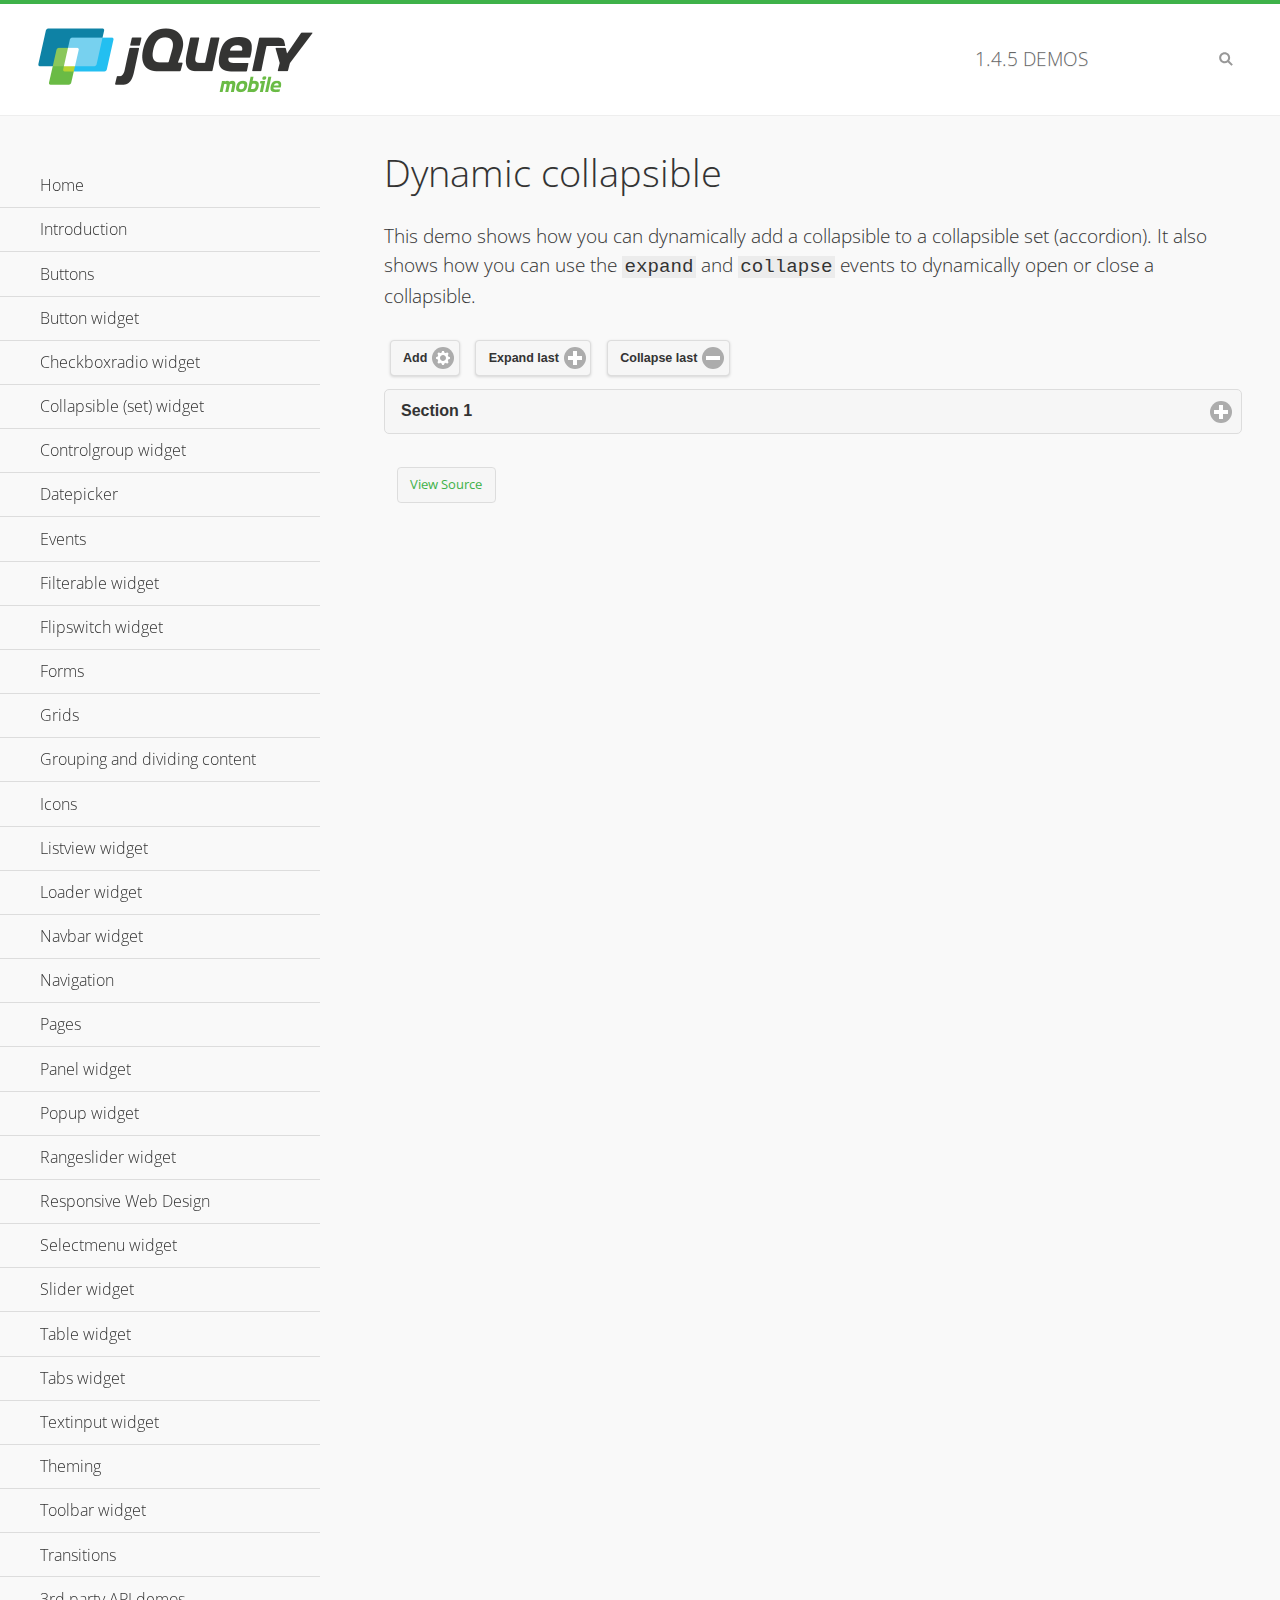
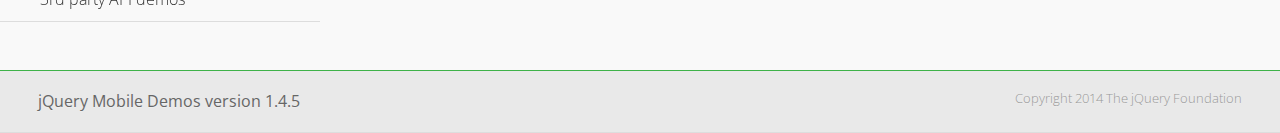
<file: js/demos/collapsible-dynamic/index.html>
<!DOCTYPE html>
<html>
<head>
	<meta charset="utf-8">
	<meta name="viewport" content="width=device-width, initial-scale=1">
	<title>Dynamic collapsible - jQuery Mobile Demos</title>
	<link rel="shortcut icon" href="../favicon.ico">
    <link rel="stylesheet" href="http://fonts.googleapis.com/css?family=Open+Sans:300,400,700">
	<link rel="stylesheet" href="../css/themes/default/jquery.mobile-1.4.5.min.css">
	<link rel="stylesheet" href="../_assets/css/jqm-demos.css">
	<script src="../js/jquery.js"></script>
	<script src="../_assets/js/index.js"></script>
	<script src="../js/jquery.mobile-1.4.5.min.js"></script>
	<script>
		$( document ).on( "pagecreate", function() {
			var nextId = 1;

			$("#add").click(function() {
				nextId++;
				var content = "<div data-role='collapsible' id='set" + nextId + "'><h3>Section " + nextId + "</h3><p>I am the collapsible content in a set so this feels like an accordion. I am hidden by default because I have the 'collapsed' state; you need to expand the header to see me.</p></div>";

				$( "#set" ).append( content ).collapsibleset( "refresh" );
			});

			$( "#expand" ).click(function() {
				$("#set").children(":last").collapsible( "expand" );
			});

			$( "#collapse" ).click(function() {
				$( "#set" ).children( ":last" ).collapsible( "collapse" );
			});
		});
	</script>
</head>
<body>
<div data-role="page" class="jqm-demos">

	<div data-role="header" class="jqm-header">
		<h2><a href="../" title="jQuery Mobile Demos home"><img src="../_assets/img/jquery-logo.png" alt="jQuery Mobile"></a></h2>
		<p><span class="jqm-version"></span> Demos</p>
		<a href="#" class="jqm-navmenu-link ui-btn ui-btn-icon-notext ui-corner-all ui-icon-bars ui-nodisc-icon ui-alt-icon ui-btn-left">Menu</a>
		<a href="#" class="jqm-search-link ui-btn ui-btn-icon-notext ui-corner-all ui-icon-search ui-nodisc-icon ui-alt-icon ui-btn-right">Search</a>
	</div><!-- /header -->

	<div role="main" class="ui-content jqm-content">

        <h1>Dynamic collapsible</h1>

        <p>This demo shows how you can dynamically add a collapsible to a collapsible set (accordion). It also shows how you can use the <code>expand</code> and <code>collapse</code> events to dynamically open or close a collapsible.</p>

        <div data-demo-html="true" data-demo-js="true">
            <button type="button" data-icon="gear" data-iconpos="right" data-mini="true" data-inline="true" id="add">Add</button>
            <button type="button" data-icon="plus" data-iconpos="right" data-mini="true" data-inline="true" id="expand">Expand last</button>
            <button type="button" data-icon="minus" data-iconpos="right" data-mini="true" data-inline="true" id="collapse">Collapse last</button>

            <div data-role="collapsibleset" data-content-theme="a" data-iconpos="right" id="set">
                <div data-role="collapsible" id="set1" data-collapsed="true">
                    <h3>Section 1</h3>
                    <p>I'm the collapsible content.</p>
                </div>
            </div>

        </div><!--/demo-html -->

	</div><!-- /content -->
	    <div data-role="panel" class="jqm-navmenu-panel" data-position="left" data-display="overlay" data-theme="a">
	    	<ul class="jqm-list ui-alt-icon ui-nodisc-icon">
<li data-filtertext="demos homepage" data-icon="home"><a href=".././">Home</a></li>
<li data-filtertext="introduction overview getting started"><a href="../intro/" data-ajax="false">Introduction</a></li>
<li data-filtertext="buttons button markup buttonmarkup method anchor link button element"><a href="../button-markup/" data-ajax="false">Buttons</a></li>
<li data-filtertext="form button widget input button submit reset"><a href="../button/" data-ajax="false">Button widget</a></li>
<li data-role="collapsible" data-enhanced="true" data-collapsed-icon="carat-d" data-expanded-icon="carat-u" data-iconpos="right" data-inset="false" class="ui-collapsible ui-collapsible-themed-content ui-collapsible-collapsed">
	<h3 class="ui-collapsible-heading ui-collapsible-heading-collapsed">
		<a href="#" class="ui-collapsible-heading-toggle ui-btn ui-btn-icon-right ui-btn-inherit ui-icon-carat-d">
		    Checkboxradio widget<span class="ui-collapsible-heading-status"> click to expand contents</span>
		</a>
	</h3>
	<div class="ui-collapsible-content ui-body-inherit ui-collapsible-content-collapsed" aria-hidden="true">
		<ul>
			<li data-filtertext="form checkboxradio widget checkbox input checkboxes controlgroups"><a href="../checkboxradio-checkbox/" data-ajax="false">Checkboxes</a></li>
			<li data-filtertext="form checkboxradio widget radio input radio buttons controlgroups"><a href="../checkboxradio-radio/" data-ajax="false">Radio buttons</a></li>
		</ul>
	</div>
</li>
<li data-role="collapsible" data-enhanced="true" data-collapsed-icon="carat-d" data-expanded-icon="carat-u" data-iconpos="right" data-inset="false" class="ui-collapsible ui-collapsible-themed-content ui-collapsible-collapsed">
	<h3 class="ui-collapsible-heading ui-collapsible-heading-collapsed">
		<a href="#" class="ui-collapsible-heading-toggle ui-btn ui-btn-icon-right ui-btn-inherit ui-icon-carat-d">
			Collapsible (set) widget<span class="ui-collapsible-heading-status"> click to expand contents</span>
		</a>
	</h3>
	<div class="ui-collapsible-content ui-body-inherit ui-collapsible-content-collapsed" aria-hidden="true">
		<ul>
			<li data-filtertext="collapsibles content formatting"><a href="../collapsible/" data-ajax="false">Collapsible</a></li>
			<li data-filtertext="dynamic collapsible set accordion append expand"><a href="../collapsible-dynamic/" data-ajax="false">Dynamic collapsibles</a></li>
			<li data-filtertext="accordions collapsible set widget content formatting grouped collapsibles"><a href="../collapsibleset/" data-ajax="false">Collapsible set</a></li>
		</ul>
	</div>
</li>
<li data-role="collapsible" data-enhanced="true" data-collapsed-icon="carat-d" data-expanded-icon="carat-u" data-iconpos="right" data-inset="false" class="ui-collapsible ui-collapsible-themed-content ui-collapsible-collapsed">
	<h3 class="ui-collapsible-heading ui-collapsible-heading-collapsed">
		<a href="#" class="ui-collapsible-heading-toggle ui-btn ui-btn-icon-right ui-btn-inherit ui-icon-carat-d">
			Controlgroup widget<span class="ui-collapsible-heading-status"> click to expand contents</span>
		</a>
	</h3>
	<div class="ui-collapsible-content ui-body-inherit ui-collapsible-content-collapsed" aria-hidden="true">
		<ul>
			<li data-filtertext="controlgroups selectmenu checkboxradio input grouped buttons horizontal vertical"><a href="../controlgroup/" data-ajax="false">Controlgroup</a></li>
			<li data-filtertext="dynamic controlgroup dynamically add buttons"><a href="../controlgroup-dynamic/" data-ajax="false">Dynamic controlgroups</a></li>
		</ul>
	</div>
</li>
<li data-filtertext="form datepicker widget date input"><a href="../datepicker/" data-ajax="false">Datepicker</a></li>
<li data-role="collapsible" data-enhanced="true" data-collapsed-icon="carat-d" data-expanded-icon="carat-u" data-iconpos="right" data-inset="false" class="ui-collapsible ui-collapsible-themed-content ui-collapsible-collapsed">
	<h3 class="ui-collapsible-heading ui-collapsible-heading-collapsed">
		<a href="#" class="ui-collapsible-heading-toggle ui-btn ui-btn-icon-right ui-btn-inherit ui-icon-carat-d">
			Events<span class="ui-collapsible-heading-status"> click to expand contents</span>
		</a>
	</h3>
	<div class="ui-collapsible-content ui-body-inherit ui-collapsible-content-collapsed" aria-hidden="true">
		<ul>
			<li data-filtertext="swipe to delete list items listviews swipe events"><a href="../swipe-list/" data-ajax="false">Swipe list items</a></li>
			<li data-filtertext="swipe to navigate swipe page navigation swipe events"><a href="../swipe-page/" data-ajax="false">Swipe page navigation</a></li>
		</ul>
	</div>
</li>
<li data-filtertext="filterable filter elements sorting searching listview table"><a href="../filterable/" data-ajax="false">Filterable widget</a></li>
<li data-filtertext="form flipswitch widget flip toggle switch binary select checkbox input"><a href="../flipswitch/" data-ajax="false">Flipswitch widget</a></li>
<li data-role="collapsible" data-enhanced="true" data-collapsed-icon="carat-d" data-expanded-icon="carat-u" data-iconpos="right" data-inset="false" class="ui-collapsible ui-collapsible-themed-content ui-collapsible-collapsed">
	<h3 class="ui-collapsible-heading ui-collapsible-heading-collapsed">
		<a href="#" class="ui-collapsible-heading-toggle ui-btn ui-btn-icon-right ui-btn-inherit ui-icon-carat-d">
			Forms<span class="ui-collapsible-heading-status"> click to expand contents</span>
		</a>
	</h3>
	<div class="ui-collapsible-content ui-body-inherit ui-collapsible-content-collapsed" aria-hidden="true">
		<ul>
			<li data-filtertext="forms text checkbox radio range button submit reset inputs selects textarea slider flipswitch label form elements"><a href="../forms/" data-ajax="false">Forms</a></li>
			<li data-filtertext="form hide labels hidden accessible ui-hidden-accessible forms"><a href="../forms-label-hidden-accessible/" data-ajax="false">Hide labels</a></li>
			<li data-filtertext="form field containers fieldcontain ui-field-contain forms"><a href="../forms-field-contain/" data-ajax="false">Field containers</a></li>
			<li data-filtertext="forms disabled form elements"><a href="../forms-disabled/" data-ajax="false">Forms disabled</a></li>
			<li data-filtertext="forms gallery examples overview forms text checkbox radio range button submit reset inputs selects textarea slider flipswitch label form elements"><a href="../forms-gallery/" data-ajax="false">Forms gallery</a></li>
		</ul>
	</div>
</li>
<li data-role="collapsible" data-enhanced="true" data-collapsed-icon="carat-d" data-expanded-icon="carat-u" data-iconpos="right" data-inset="false" class="ui-collapsible ui-collapsible-themed-content ui-collapsible-collapsed">
	<h3 class="ui-collapsible-heading ui-collapsible-heading-collapsed">
		<a href="#" class="ui-collapsible-heading-toggle ui-btn ui-btn-icon-right ui-btn-inherit ui-icon-carat-d">
			Grids<span class="ui-collapsible-heading-status"> click to expand contents</span>
		</a>
	</h3>
	<div class="ui-collapsible-content ui-body-inherit ui-collapsible-content-collapsed" aria-hidden="true">
		<ul>
			<li data-filtertext="grids columns blocks content formatting rwd responsive css framework"><a href="../grids/" data-ajax="false">Grids</a></li>
			<li data-filtertext="buttons in grids css framework"><a href="../grids-buttons/" data-ajax="false">Buttons in grids</a></li>
			<li data-filtertext="custom responsive grids rwd css framework"><a href="../grids-custom-responsive/" data-ajax="false">Custom responsive grids</a></li>
		</ul>
	</div>
</li>
<li data-filtertext="blocks content formatting sections heading"><a href="../body-bar-classes/" data-ajax="false">Grouping and dividing content</a></li>
<li data-role="collapsible" data-enhanced="true" data-collapsed-icon="carat-d" data-expanded-icon="carat-u" data-iconpos="right" data-inset="false" class="ui-collapsible ui-collapsible-themed-content ui-collapsible-collapsed">
	<h3 class="ui-collapsible-heading ui-collapsible-heading-collapsed">
		<a href="#" class="ui-collapsible-heading-toggle ui-btn ui-btn-icon-right ui-btn-inherit ui-icon-carat-d">
			Icons<span class="ui-collapsible-heading-status"> click to expand contents</span>
		</a>
	</h3>
	<div class="ui-collapsible-content ui-body-inherit ui-collapsible-content-collapsed" aria-hidden="true">
		<ul>
			<li data-filtertext="button icons svg disc alt custom icon position"><a href="../icons/" data-ajax="false">Icons</a></li>
			<li data-filtertext=""><a href="../icons-grunticon/" data-ajax="false">Grunticon loader</a></li>
		</ul>
	</div>
</li>
<li data-role="collapsible" data-enhanced="true" data-collapsed-icon="carat-d" data-expanded-icon="carat-u" data-iconpos="right" data-inset="false" class="ui-collapsible ui-collapsible-themed-content ui-collapsible-collapsed">
	<h3 class="ui-collapsible-heading ui-collapsible-heading-collapsed">
		<a href="#" class="ui-collapsible-heading-toggle ui-btn ui-btn-icon-right ui-btn-inherit ui-icon-carat-d">
			Listview widget<span class="ui-collapsible-heading-status"> click to expand contents</span>
		</a>
	</h3>
	<div class="ui-collapsible-content ui-body-inherit ui-collapsible-content-collapsed" aria-hidden="true">
		<ul>
			<li data-filtertext="listview widget thumbnails icons nested split button collapsible ul ol"><a href="../listview/" data-ajax="false">Listview</a></li>
			<li data-filtertext="autocomplete filterable reveal listview filtertextbeforefilter placeholder"><a href="../listview-autocomplete/" data-ajax="false">Listview autocomplete</a></li>
			<li data-filtertext="autocomplete filterable reveal listview remote data filtertextbeforefilter placeholder"><a href="../listview-autocomplete-remote/" data-ajax="false">Listview autocomplete remote data</a></li>
			<li data-filtertext="autodividers anchor jump scroll linkbars listview lists ul ol"><a href="../listview-autodividers-linkbar/" data-ajax="false">Listview autodividers linkbar</a></li>
			<li data-filtertext="listview autodividers selector autodividersselector lists ul ol"><a href="../listview-autodividers-selector/" data-ajax="false">Listview autodividers selector</a></li>
			<li data-filtertext="listview nested list items"><a href="../listview-nested-lists/" data-ajax="false">Nested Listviews</a></li>
			<li data-filtertext="listview collapsible list items flat"><a href="../listview-collapsible-item-flat/" data-ajax="false">Listview collapsible list items (flat)</a></li>
			<li data-filtertext="listview collapsible list indented"><a href="../listview-collapsible-item-indented/" data-ajax="false">Listview collapsible list items (indented)</a></li>
			<li data-filtertext="grid listview responsive grids responsive listviews lists ul"><a href="../listview-grid/" data-ajax="false">Listview responsive grid</a></li>
		</ul>
	</div>
</li>
<li data-filtertext="loader widget page loading navigation overlay spinner"><a href="../loader/" data-ajax="false">Loader widget</a></li>
<li data-filtertext="navbar widget navmenu toolbars header footer"><a href="../navbar/" data-ajax="false">Navbar widget</a></li>
<li data-role="collapsible" data-enhanced="true" data-collapsed-icon="carat-d" data-expanded-icon="carat-u" data-iconpos="right" data-inset="false" class="ui-collapsible ui-collapsible-themed-content ui-collapsible-collapsed">
	<h3 class="ui-collapsible-heading ui-collapsible-heading-collapsed">
		<a href="#" class="ui-collapsible-heading-toggle ui-btn ui-btn-icon-right ui-btn-inherit ui-icon-carat-d">
			Navigation<span class="ui-collapsible-heading-status"> click to expand contents</span>
		</a>
	</h3>
	<div class="ui-collapsible-content ui-body-inherit ui-collapsible-content-collapsed" aria-hidden="true">
		<ul>
			<li data-filtertext="ajax navigation navigate widget history event method"><a href="../navigation/" data-ajax="false">Navigation</a></li>
			<li data-filtertext="linking pages page links navigation ajax prefetch cache"><a href="../navigation-linking-pages/" data-ajax="false">Linking pages</a></li>
			<!-- <li data-filtertext="php redirect server redirection server-side navigation"><a href="../navigation-php-redirect/" data-ajax="false">PHP redirect demo</a></li>-->
			<li data-filtertext="navigation redirection hash query"><a href="../navigation-hash-processing/" data-ajax="false">Hash processing demo</a></li>
			<li data-filtertext="navigation redirection hash query"><a href="../page-events/" data-ajax="false">Page Navigation Events</a></li>
		</ul>
	</div>
</li>
<li data-role="collapsible" data-enhanced="true" data-collapsed-icon="carat-d" data-expanded-icon="carat-u" data-iconpos="right" data-inset="false" class="ui-collapsible ui-collapsible-themed-content ui-collapsible-collapsed">
	<h3 class="ui-collapsible-heading ui-collapsible-heading-collapsed">
		<a href="#" class="ui-collapsible-heading-toggle ui-btn ui-btn-icon-right ui-btn-inherit ui-icon-carat-d">
			Pages<span class="ui-collapsible-heading-status"> click to expand contents</span>
		</a>
	</h3>
	<div class="ui-collapsible-content ui-body-inherit ui-collapsible-content-collapsed" aria-hidden="true">
		<ul>
			<li data-filtertext="pages page widget ajax navigation"><a href="../pages/" data-ajax="false">Pages</a></li>
			<li data-filtertext="single page"><a href="../pages-single-page/" data-ajax="false">Single page</a></li>
			<li data-filtertext="multipage multi-page page"><a href="../pages-multi-page/" data-ajax="false">Multi-page template</a></li>
			<li data-filtertext="dialog page widget modal popup"><a href="../pages-dialog/" data-ajax="false">Dialog page</a></li>
		</ul>
	</div>
</li>
<li data-role="collapsible" data-enhanced="true" data-collapsed-icon="carat-d" data-expanded-icon="carat-u" data-iconpos="right" data-inset="false" class="ui-collapsible ui-collapsible-themed-content ui-collapsible-collapsed">
	<h3 class="ui-collapsible-heading ui-collapsible-heading-collapsed">
		<a href="#" class="ui-collapsible-heading-toggle ui-btn ui-btn-icon-right ui-btn-inherit ui-icon-carat-d">
			Panel widget<span class="ui-collapsible-heading-status"> click to expand contents</span>
		</a>
	</h3>
	<div class="ui-collapsible-content ui-body-inherit ui-collapsible-content-collapsed" aria-hidden="true">
		<ul>
			<li data-filtertext="panel widget sliding panels reveal push overlay responsive"><a href="../panel/" data-ajax="false">Panel</a></li>
			<li data-filtertext=""><a href="../panel-external/" data-ajax="false">External panels</a></li>
			<li data-filtertext="panel "><a href="../panel-fixed/" data-ajax="false">Fixed panels</a></li>
			<li data-filtertext="panel slide panels sliding panels shadow rwd responsive breakpoint"><a href="../panel-responsive/" data-ajax="false">Panels responsive</a></li>
			<li data-filtertext="panel custom style custom panel width reveal shadow listview panel styling page background wrapper"><a href="../panel-styling/" data-ajax="false">Custom panel style</a></li>
			<li data-filtertext="panel open on swipe"><a href="../panel-swipe-open/" data-ajax="false">Panel open on swipe</a></li>
			<li data-filtertext="panels outside page internal external toolbars"><a href="../panel-external-internal/" data-ajax="false">Panel external and internal</a></li>
		</ul>
	</div>
</li>
<li data-role="collapsible" data-enhanced="true" data-collapsed-icon="carat-d" data-expanded-icon="carat-u" data-iconpos="right" data-inset="false" class="ui-collapsible ui-collapsible-themed-content ui-collapsible-collapsed">
	<h3 class="ui-collapsible-heading ui-collapsible-heading-collapsed">
		<a href="#" class="ui-collapsible-heading-toggle ui-btn ui-btn-icon-right ui-btn-inherit ui-icon-carat-d">
			Popup widget<span class="ui-collapsible-heading-status"> click to expand contents</span>
		</a>
	</h3>
	<div class="ui-collapsible-content ui-body-inherit ui-collapsible-content-collapsed" aria-hidden="true">
		<ul>
			<li data-filtertext="popup widget popups dialog modal transition tooltip lightbox form overlay screen flip pop fade transition"><a href="../popup/" data-ajax="false">Popup</a></li>
			<li data-filtertext="popup alignment position"><a href="../popup-alignment/" data-ajax="false">Popup alignment</a></li>
			<li data-filtertext="popup arrow size popups popover"><a href="../popup-arrow-size/" data-ajax="false">Popup arrow size</a></li>
			<li data-filtertext="dynamic popups popup images lightbox"><a href="../popup-dynamic/" data-ajax="false">Dynamic popups</a></li>
			<li data-filtertext="popups with iframes scaling"><a href="../popup-iframe/" data-ajax="false">Popups with iframes</a></li>
			<li data-filtertext="popup image scaling"><a href="../popup-image-scaling/" data-ajax="false">Popup image scaling</a></li>
			<li data-filtertext="external popup outside multi-page"><a href="../popup-outside-multipage/" data-ajax="false">Popup outside multi-page</a></li>
		</ul>
	</div>
</li>
<li data-filtertext="form rangeslider widget dual sliders dual handle sliders range input"><a href="../rangeslider/" data-ajax="false">Rangeslider widget</a></li>
<li data-filtertext="responsive web design rwd adaptive progressive enhancement PE accessible mobile breakpoints media query media queries"><a href="../rwd/" data-ajax="false">Responsive Web Design</a></li>
<li data-role="collapsible" data-enhanced="true" data-collapsed-icon="carat-d" data-expanded-icon="carat-u" data-iconpos="right" data-inset="false" class="ui-collapsible ui-collapsible-themed-content ui-collapsible-collapsed">
	<h3 class="ui-collapsible-heading ui-collapsible-heading-collapsed">
		<a href="#" class="ui-collapsible-heading-toggle ui-btn ui-btn-icon-right ui-btn-inherit ui-icon-carat-d">
			Selectmenu widget<span class="ui-collapsible-heading-status"> click to expand contents</span>
		</a>
	</h3>
	<div class="ui-collapsible-content ui-body-inherit ui-collapsible-content-collapsed" aria-hidden="true">
		<ul>
			<li data-filtertext="form selectmenu widget select input custom select menu selects"><a href="../selectmenu/" data-ajax="false">Selectmenu</a></li>
			<li data-filtertext="form custom select menu selectmenu widget custom menu option optgroup multiple selects"><a href="../selectmenu-custom/" data-ajax="false">Custom select menu</a></li>
			<li data-filtertext="filterable select filter popup dialog"><a href="../selectmenu-custom-filter/" data-ajax="false">Custom select menu with filter</a></li>
		</ul>
	</div>
</li>
<li data-role="collapsible" data-enhanced="true" data-collapsed-icon="carat-d" data-expanded-icon="carat-u" data-iconpos="right" data-inset="false" class="ui-collapsible ui-collapsible-themed-content ui-collapsible-collapsed">
	<h3 class="ui-collapsible-heading ui-collapsible-heading-collapsed">
		<a href="#" class="ui-collapsible-heading-toggle ui-btn ui-btn-icon-right ui-btn-inherit ui-icon-carat-d">
			Slider widget<span class="ui-collapsible-heading-status"> click to expand contents</span>
		</a>
	</h3>
	<div class="ui-collapsible-content ui-body-inherit ui-collapsible-content-collapsed" aria-hidden="true">
		<ul>
			<li data-filtertext="form slider widget range input single sliders"><a href="../slider/" data-ajax="false">Slider</a></li>
			<li data-filtertext="form slider widget flipswitch slider binary select flip toggle switch"><a href="../slider-flipswitch/" data-ajax="false">Slider flip toggle switch</a></li>
			<li data-filtertext="form slider tooltip handle value input range sliders"><a href="../slider-tooltip/" data-ajax="false">Slider tooltip</a></li>
		</ul>
	</div>
</li>
<li data-role="collapsible" data-enhanced="true" data-collapsed-icon="carat-d" data-expanded-icon="carat-u" data-iconpos="right" data-inset="false" class="ui-collapsible ui-collapsible-themed-content ui-collapsible-collapsed">
	<h3 class="ui-collapsible-heading ui-collapsible-heading-collapsed">
		<a href="#" class="ui-collapsible-heading-toggle ui-btn ui-btn-icon-right ui-btn-inherit ui-icon-carat-d">
			Table widget<span class="ui-collapsible-heading-status"> click to expand contents</span>
		</a>
	</h3>
	<div class="ui-collapsible-content ui-body-inherit ui-collapsible-content-collapsed" aria-hidden="true">
		<ul>
			<li data-filtertext="table widget reflow column toggle th td responsive tables rwd hide show tabular"><a href="../table-column-toggle/" data-ajax="false">Table Column Toggle</a></li>
			<li data-filtertext="table column toggle phone comparison demo"><a href="../table-column-toggle-example/" data-ajax="false">Table Column Toggle demo</a></li>
			<li data-filtertext="responsive tables table column toggle heading groups rwd breakpoint"><a href="../table-column-toggle-heading-groups/" data-ajax="false">Table Column Toggle heading groups</a></li>
			<li data-filtertext="responsive tables table column toggle hide rwd breakpoint customization options"><a href="../table-column-toggle-options/" data-ajax="false">Table Column Toggle options</a></li>
			<li data-filtertext="table reflow th td responsive rwd columns tabular"><a href="../table-reflow/" data-ajax="false">Table Reflow</a></li>
			<li data-filtertext="responsive tables table reflow heading groups rwd breakpoint"><a href="../table-reflow-heading-groups/" data-ajax="false">Table Reflow heading groups</a></li>
			<li data-filtertext="responsive tables table reflow stripes strokes table style"><a href="../table-reflow-stripes-strokes/" data-ajax="false">Table Reflow stripes and strokes</a></li>
			<li data-filtertext="responsive tables table reflow stack custom styles"><a href="../table-reflow-styling/" data-ajax="false">Table Reflow custom styles</a></li>
		</ul>
	</div>
</li>
<li data-filtertext="ui tabs widget"><a href="../tabs/" data-ajax="false">Tabs widget</a></li>
<li data-filtertext="form textinput widget text input textarea number date time tel email file color password"><a href="../textinput/" data-ajax="false">Textinput widget</a></li>
<li data-role="collapsible" data-enhanced="true" data-collapsed-icon="carat-d" data-expanded-icon="carat-u" data-iconpos="right" data-inset="false" class="ui-collapsible ui-collapsible-themed-content ui-collapsible-collapsed">
	<h3 class="ui-collapsible-heading ui-collapsible-heading-collapsed">
		<a href="#" class="ui-collapsible-heading-toggle ui-btn ui-btn-icon-right ui-btn-inherit ui-icon-carat-d">
			Theming<span class="ui-collapsible-heading-status"> click to expand contents</span>
		</a>
	</h3>
	<div class="ui-collapsible-content ui-body-inherit ui-collapsible-content-collapsed" aria-hidden="true">
		<ul>
			<li data-filtertext="default theme swatches theming style css"><a href="../theme-default/" data-ajax="false">Default theme</a></li>
			<li data-filtertext="classic theme old theme swatches theming style css"><a href="../theme-classic/" data-ajax="false">Classic theme</a></li>
		</ul>
	</div>
</li>
<li data-role="collapsible" data-enhanced="true" data-collapsed-icon="carat-d" data-expanded-icon="carat-u" data-iconpos="right" data-inset="false" class="ui-collapsible ui-collapsible-themed-content ui-collapsible-collapsed">
	<h3 class="ui-collapsible-heading ui-collapsible-heading-collapsed">
		<a href="#" class="ui-collapsible-heading-toggle ui-btn ui-btn-icon-right ui-btn-inherit ui-icon-carat-d">
			Toolbar widget<span class="ui-collapsible-heading-status"> click to expand contents</span>
		</a>
	</h3>
	<div class="ui-collapsible-content ui-body-inherit ui-collapsible-content-collapsed" aria-hidden="true">
		<ul>
			<li data-filtertext="toolbar widget header footer toolbars fixed fullscreen external sections"><a href="../toolbar/" data-ajax="false">Toolbar</a></li>
			<li data-filtertext="dynamic toolbars dynamically add toolbar header footer"><a href="../toolbar-dynamic/" data-ajax="false">Dynamic toolbars</a></li>
			<li data-filtertext="external toolbars header footer"><a href="../toolbar-external/" data-ajax="false">External toolbars</a></li>
			<li data-filtertext="fixed toolbars header footer"><a href="../toolbar-fixed/" data-ajax="false">Fixed toolbars</a></li>
			<li data-filtertext="fixed fullscreen toolbars header footer"><a href="../toolbar-fixed-fullscreen/" data-ajax="false">Fullscreen toolbars</a></li>
			<li data-filtertext="external fixed toolbars header footer"><a href="../toolbar-fixed-external/" data-ajax="false">Fixed external toolbars</a></li>
			<li data-filtertext="external persistent toolbars header footer navbar navmenu"><a href="../toolbar-fixed-persistent/" data-ajax="false">Persistent toolbars</a></li>
			<li data-filtertext="external ajax optimized toolbars persistent toolbars header footer navbar"><a href="../toolbar-fixed-persistent-optimized/" data-ajax="false">Ajax optimized toolbars</a></li>
			<li data-filtertext="form in toolbars header footer"><a href="../toolbar-fixed-forms/" data-ajax="false">Form in toolbar</a></li>
		</ul>
	</div>
</li>
<li data-filtertext="page transitions animated pages popup navigation flip slide fade pop"><a href="../transitions/" data-ajax="false">Transitions</a></li>
<li data-role="collapsible" data-enhanced="true" data-collapsed-icon="carat-d" data-expanded-icon="carat-u" data-iconpos="right" data-inset="false" class="ui-collapsible ui-collapsible-themed-content ui-collapsible-collapsed">
	<h3 class="ui-collapsible-heading ui-collapsible-heading-collapsed">
		<a href="#" class="ui-collapsible-heading-toggle ui-btn ui-btn-icon-right ui-btn-inherit ui-icon-carat-d">
			3rd party API demos<span class="ui-collapsible-heading-status"> click to expand contents</span>
		</a>
	</h3>
	<div class="ui-collapsible-content ui-body-inherit ui-collapsible-content-collapsed" aria-hidden="true">
		<ul>
			<li data-filtertext="backbone requirejs navigation router"><a href="../backbone-requirejs/" data-ajax="false">Backbone RequireJS</a></li>
			<li data-filtertext="google maps geolocation demo"><a href="../map-geolocation/" data-ajax="false">Google Maps geolocation</a></li>
			<li data-filtertext="google maps hybrid"><a href="../map-list-toggle/" data-ajax="false">Google Maps list toggle</a></li>
		</ul>
	</div>
</li>



		     </ul>
		</div><!-- /panel -->


	<div data-role="footer" data-position="fixed" data-tap-toggle="false" class="jqm-footer">
		<p>jQuery Mobile Demos version <span class="jqm-version"></span></p>
		<p>Copyright 2014 The jQuery Foundation</p>
	</div><!-- /footer -->
	<!-- TODO: This should become an external panel so we can add input to markup (unique ID) -->
    <div data-role="panel" class="jqm-search-panel" data-position="right" data-display="overlay" data-theme="a">
		<div class="jqm-search">
			<ul class="jqm-list" data-filter-placeholder="Search demos..." data-filter-reveal="true">
<li data-filtertext="demos homepage" data-icon="home"><a href=".././">Home</a></li>
<li data-filtertext="introduction overview getting started"><a href="../intro/" data-ajax="false">Introduction</a></li>
<li data-filtertext="buttons button markup buttonmarkup method anchor link button element"><a href="../button-markup/" data-ajax="false">Buttons</a></li>
<li data-filtertext="form button widget input button submit reset"><a href="../button/" data-ajax="false">Button widget</a></li>
<li data-role="collapsible" data-enhanced="true" data-collapsed-icon="carat-d" data-expanded-icon="carat-u" data-iconpos="right" data-inset="false" class="ui-collapsible ui-collapsible-themed-content ui-collapsible-collapsed">
	<h3 class="ui-collapsible-heading ui-collapsible-heading-collapsed">
		<a href="#" class="ui-collapsible-heading-toggle ui-btn ui-btn-icon-right ui-btn-inherit ui-icon-carat-d">
		    Checkboxradio widget<span class="ui-collapsible-heading-status"> click to expand contents</span>
		</a>
	</h3>
	<div class="ui-collapsible-content ui-body-inherit ui-collapsible-content-collapsed" aria-hidden="true">
		<ul>
			<li data-filtertext="form checkboxradio widget checkbox input checkboxes controlgroups"><a href="../checkboxradio-checkbox/" data-ajax="false">Checkboxes</a></li>
			<li data-filtertext="form checkboxradio widget radio input radio buttons controlgroups"><a href="../checkboxradio-radio/" data-ajax="false">Radio buttons</a></li>
		</ul>
	</div>
</li>
<li data-role="collapsible" data-enhanced="true" data-collapsed-icon="carat-d" data-expanded-icon="carat-u" data-iconpos="right" data-inset="false" class="ui-collapsible ui-collapsible-themed-content ui-collapsible-collapsed">
	<h3 class="ui-collapsible-heading ui-collapsible-heading-collapsed">
		<a href="#" class="ui-collapsible-heading-toggle ui-btn ui-btn-icon-right ui-btn-inherit ui-icon-carat-d">
			Collapsible (set) widget<span class="ui-collapsible-heading-status"> click to expand contents</span>
		</a>
	</h3>
	<div class="ui-collapsible-content ui-body-inherit ui-collapsible-content-collapsed" aria-hidden="true">
		<ul>
			<li data-filtertext="collapsibles content formatting"><a href="../collapsible/" data-ajax="false">Collapsible</a></li>
			<li data-filtertext="dynamic collapsible set accordion append expand"><a href="../collapsible-dynamic/" data-ajax="false">Dynamic collapsibles</a></li>
			<li data-filtertext="accordions collapsible set widget content formatting grouped collapsibles"><a href="../collapsibleset/" data-ajax="false">Collapsible set</a></li>
		</ul>
	</div>
</li>
<li data-role="collapsible" data-enhanced="true" data-collapsed-icon="carat-d" data-expanded-icon="carat-u" data-iconpos="right" data-inset="false" class="ui-collapsible ui-collapsible-themed-content ui-collapsible-collapsed">
	<h3 class="ui-collapsible-heading ui-collapsible-heading-collapsed">
		<a href="#" class="ui-collapsible-heading-toggle ui-btn ui-btn-icon-right ui-btn-inherit ui-icon-carat-d">
			Controlgroup widget<span class="ui-collapsible-heading-status"> click to expand contents</span>
		</a>
	</h3>
	<div class="ui-collapsible-content ui-body-inherit ui-collapsible-content-collapsed" aria-hidden="true">
		<ul>
			<li data-filtertext="controlgroups selectmenu checkboxradio input grouped buttons horizontal vertical"><a href="../controlgroup/" data-ajax="false">Controlgroup</a></li>
			<li data-filtertext="dynamic controlgroup dynamically add buttons"><a href="../controlgroup-dynamic/" data-ajax="false">Dynamic controlgroups</a></li>
		</ul>
	</div>
</li>
<li data-filtertext="form datepicker widget date input"><a href="../datepicker/" data-ajax="false">Datepicker</a></li>
<li data-role="collapsible" data-enhanced="true" data-collapsed-icon="carat-d" data-expanded-icon="carat-u" data-iconpos="right" data-inset="false" class="ui-collapsible ui-collapsible-themed-content ui-collapsible-collapsed">
	<h3 class="ui-collapsible-heading ui-collapsible-heading-collapsed">
		<a href="#" class="ui-collapsible-heading-toggle ui-btn ui-btn-icon-right ui-btn-inherit ui-icon-carat-d">
			Events<span class="ui-collapsible-heading-status"> click to expand contents</span>
		</a>
	</h3>
	<div class="ui-collapsible-content ui-body-inherit ui-collapsible-content-collapsed" aria-hidden="true">
		<ul>
			<li data-filtertext="swipe to delete list items listviews swipe events"><a href="../swipe-list/" data-ajax="false">Swipe list items</a></li>
			<li data-filtertext="swipe to navigate swipe page navigation swipe events"><a href="../swipe-page/" data-ajax="false">Swipe page navigation</a></li>
		</ul>
	</div>
</li>
<li data-filtertext="filterable filter elements sorting searching listview table"><a href="../filterable/" data-ajax="false">Filterable widget</a></li>
<li data-filtertext="form flipswitch widget flip toggle switch binary select checkbox input"><a href="../flipswitch/" data-ajax="false">Flipswitch widget</a></li>
<li data-role="collapsible" data-enhanced="true" data-collapsed-icon="carat-d" data-expanded-icon="carat-u" data-iconpos="right" data-inset="false" class="ui-collapsible ui-collapsible-themed-content ui-collapsible-collapsed">
	<h3 class="ui-collapsible-heading ui-collapsible-heading-collapsed">
		<a href="#" class="ui-collapsible-heading-toggle ui-btn ui-btn-icon-right ui-btn-inherit ui-icon-carat-d">
			Forms<span class="ui-collapsible-heading-status"> click to expand contents</span>
		</a>
	</h3>
	<div class="ui-collapsible-content ui-body-inherit ui-collapsible-content-collapsed" aria-hidden="true">
		<ul>
			<li data-filtertext="forms text checkbox radio range button submit reset inputs selects textarea slider flipswitch label form elements"><a href="../forms/" data-ajax="false">Forms</a></li>
			<li data-filtertext="form hide labels hidden accessible ui-hidden-accessible forms"><a href="../forms-label-hidden-accessible/" data-ajax="false">Hide labels</a></li>
			<li data-filtertext="form field containers fieldcontain ui-field-contain forms"><a href="../forms-field-contain/" data-ajax="false">Field containers</a></li>
			<li data-filtertext="forms disabled form elements"><a href="../forms-disabled/" data-ajax="false">Forms disabled</a></li>
			<li data-filtertext="forms gallery examples overview forms text checkbox radio range button submit reset inputs selects textarea slider flipswitch label form elements"><a href="../forms-gallery/" data-ajax="false">Forms gallery</a></li>
		</ul>
	</div>
</li>
<li data-role="collapsible" data-enhanced="true" data-collapsed-icon="carat-d" data-expanded-icon="carat-u" data-iconpos="right" data-inset="false" class="ui-collapsible ui-collapsible-themed-content ui-collapsible-collapsed">
	<h3 class="ui-collapsible-heading ui-collapsible-heading-collapsed">
		<a href="#" class="ui-collapsible-heading-toggle ui-btn ui-btn-icon-right ui-btn-inherit ui-icon-carat-d">
			Grids<span class="ui-collapsible-heading-status"> click to expand contents</span>
		</a>
	</h3>
	<div class="ui-collapsible-content ui-body-inherit ui-collapsible-content-collapsed" aria-hidden="true">
		<ul>
			<li data-filtertext="grids columns blocks content formatting rwd responsive css framework"><a href="../grids/" data-ajax="false">Grids</a></li>
			<li data-filtertext="buttons in grids css framework"><a href="../grids-buttons/" data-ajax="false">Buttons in grids</a></li>
			<li data-filtertext="custom responsive grids rwd css framework"><a href="../grids-custom-responsive/" data-ajax="false">Custom responsive grids</a></li>
		</ul>
	</div>
</li>
<li data-filtertext="blocks content formatting sections heading"><a href="../body-bar-classes/" data-ajax="false">Grouping and dividing content</a></li>
<li data-role="collapsible" data-enhanced="true" data-collapsed-icon="carat-d" data-expanded-icon="carat-u" data-iconpos="right" data-inset="false" class="ui-collapsible ui-collapsible-themed-content ui-collapsible-collapsed">
	<h3 class="ui-collapsible-heading ui-collapsible-heading-collapsed">
		<a href="#" class="ui-collapsible-heading-toggle ui-btn ui-btn-icon-right ui-btn-inherit ui-icon-carat-d">
			Icons<span class="ui-collapsible-heading-status"> click to expand contents</span>
		</a>
	</h3>
	<div class="ui-collapsible-content ui-body-inherit ui-collapsible-content-collapsed" aria-hidden="true">
		<ul>
			<li data-filtertext="button icons svg disc alt custom icon position"><a href="../icons/" data-ajax="false">Icons</a></li>
			<li data-filtertext=""><a href="../icons-grunticon/" data-ajax="false">Grunticon loader</a></li>
		</ul>
	</div>
</li>
<li data-role="collapsible" data-enhanced="true" data-collapsed-icon="carat-d" data-expanded-icon="carat-u" data-iconpos="right" data-inset="false" class="ui-collapsible ui-collapsible-themed-content ui-collapsible-collapsed">
	<h3 class="ui-collapsible-heading ui-collapsible-heading-collapsed">
		<a href="#" class="ui-collapsible-heading-toggle ui-btn ui-btn-icon-right ui-btn-inherit ui-icon-carat-d">
			Listview widget<span class="ui-collapsible-heading-status"> click to expand contents</span>
		</a>
	</h3>
	<div class="ui-collapsible-content ui-body-inherit ui-collapsible-content-collapsed" aria-hidden="true">
		<ul>
			<li data-filtertext="listview widget thumbnails icons nested split button collapsible ul ol"><a href="../listview/" data-ajax="false">Listview</a></li>
			<li data-filtertext="autocomplete filterable reveal listview filtertextbeforefilter placeholder"><a href="../listview-autocomplete/" data-ajax="false">Listview autocomplete</a></li>
			<li data-filtertext="autocomplete filterable reveal listview remote data filtertextbeforefilter placeholder"><a href="../listview-autocomplete-remote/" data-ajax="false">Listview autocomplete remote data</a></li>
			<li data-filtertext="autodividers anchor jump scroll linkbars listview lists ul ol"><a href="../listview-autodividers-linkbar/" data-ajax="false">Listview autodividers linkbar</a></li>
			<li data-filtertext="listview autodividers selector autodividersselector lists ul ol"><a href="../listview-autodividers-selector/" data-ajax="false">Listview autodividers selector</a></li>
			<li data-filtertext="listview nested list items"><a href="../listview-nested-lists/" data-ajax="false">Nested Listviews</a></li>
			<li data-filtertext="listview collapsible list items flat"><a href="../listview-collapsible-item-flat/" data-ajax="false">Listview collapsible list items (flat)</a></li>
			<li data-filtertext="listview collapsible list indented"><a href="../listview-collapsible-item-indented/" data-ajax="false">Listview collapsible list items (indented)</a></li>
			<li data-filtertext="grid listview responsive grids responsive listviews lists ul"><a href="../listview-grid/" data-ajax="false">Listview responsive grid</a></li>
		</ul>
	</div>
</li>
<li data-filtertext="loader widget page loading navigation overlay spinner"><a href="../loader/" data-ajax="false">Loader widget</a></li>
<li data-filtertext="navbar widget navmenu toolbars header footer"><a href="../navbar/" data-ajax="false">Navbar widget</a></li>
<li data-role="collapsible" data-enhanced="true" data-collapsed-icon="carat-d" data-expanded-icon="carat-u" data-iconpos="right" data-inset="false" class="ui-collapsible ui-collapsible-themed-content ui-collapsible-collapsed">
	<h3 class="ui-collapsible-heading ui-collapsible-heading-collapsed">
		<a href="#" class="ui-collapsible-heading-toggle ui-btn ui-btn-icon-right ui-btn-inherit ui-icon-carat-d">
			Navigation<span class="ui-collapsible-heading-status"> click to expand contents</span>
		</a>
	</h3>
	<div class="ui-collapsible-content ui-body-inherit ui-collapsible-content-collapsed" aria-hidden="true">
		<ul>
			<li data-filtertext="ajax navigation navigate widget history event method"><a href="../navigation/" data-ajax="false">Navigation</a></li>
			<li data-filtertext="linking pages page links navigation ajax prefetch cache"><a href="../navigation-linking-pages/" data-ajax="false">Linking pages</a></li>
			<!-- <li data-filtertext="php redirect server redirection server-side navigation"><a href="../navigation-php-redirect/" data-ajax="false">PHP redirect demo</a></li>-->
			<li data-filtertext="navigation redirection hash query"><a href="../navigation-hash-processing/" data-ajax="false">Hash processing demo</a></li>
			<li data-filtertext="navigation redirection hash query"><a href="../page-events/" data-ajax="false">Page Navigation Events</a></li>
		</ul>
	</div>
</li>
<li data-role="collapsible" data-enhanced="true" data-collapsed-icon="carat-d" data-expanded-icon="carat-u" data-iconpos="right" data-inset="false" class="ui-collapsible ui-collapsible-themed-content ui-collapsible-collapsed">
	<h3 class="ui-collapsible-heading ui-collapsible-heading-collapsed">
		<a href="#" class="ui-collapsible-heading-toggle ui-btn ui-btn-icon-right ui-btn-inherit ui-icon-carat-d">
			Pages<span class="ui-collapsible-heading-status"> click to expand contents</span>
		</a>
	</h3>
	<div class="ui-collapsible-content ui-body-inherit ui-collapsible-content-collapsed" aria-hidden="true">
		<ul>
			<li data-filtertext="pages page widget ajax navigation"><a href="../pages/" data-ajax="false">Pages</a></li>
			<li data-filtertext="single page"><a href="../pages-single-page/" data-ajax="false">Single page</a></li>
			<li data-filtertext="multipage multi-page page"><a href="../pages-multi-page/" data-ajax="false">Multi-page template</a></li>
			<li data-filtertext="dialog page widget modal popup"><a href="../pages-dialog/" data-ajax="false">Dialog page</a></li>
		</ul>
	</div>
</li>
<li data-role="collapsible" data-enhanced="true" data-collapsed-icon="carat-d" data-expanded-icon="carat-u" data-iconpos="right" data-inset="false" class="ui-collapsible ui-collapsible-themed-content ui-collapsible-collapsed">
	<h3 class="ui-collapsible-heading ui-collapsible-heading-collapsed">
		<a href="#" class="ui-collapsible-heading-toggle ui-btn ui-btn-icon-right ui-btn-inherit ui-icon-carat-d">
			Panel widget<span class="ui-collapsible-heading-status"> click to expand contents</span>
		</a>
	</h3>
	<div class="ui-collapsible-content ui-body-inherit ui-collapsible-content-collapsed" aria-hidden="true">
		<ul>
			<li data-filtertext="panel widget sliding panels reveal push overlay responsive"><a href="../panel/" data-ajax="false">Panel</a></li>
			<li data-filtertext=""><a href="../panel-external/" data-ajax="false">External panels</a></li>
			<li data-filtertext="panel "><a href="../panel-fixed/" data-ajax="false">Fixed panels</a></li>
			<li data-filtertext="panel slide panels sliding panels shadow rwd responsive breakpoint"><a href="../panel-responsive/" data-ajax="false">Panels responsive</a></li>
			<li data-filtertext="panel custom style custom panel width reveal shadow listview panel styling page background wrapper"><a href="../panel-styling/" data-ajax="false">Custom panel style</a></li>
			<li data-filtertext="panel open on swipe"><a href="../panel-swipe-open/" data-ajax="false">Panel open on swipe</a></li>
			<li data-filtertext="panels outside page internal external toolbars"><a href="../panel-external-internal/" data-ajax="false">Panel external and internal</a></li>
		</ul>
	</div>
</li>
<li data-role="collapsible" data-enhanced="true" data-collapsed-icon="carat-d" data-expanded-icon="carat-u" data-iconpos="right" data-inset="false" class="ui-collapsible ui-collapsible-themed-content ui-collapsible-collapsed">
	<h3 class="ui-collapsible-heading ui-collapsible-heading-collapsed">
		<a href="#" class="ui-collapsible-heading-toggle ui-btn ui-btn-icon-right ui-btn-inherit ui-icon-carat-d">
			Popup widget<span class="ui-collapsible-heading-status"> click to expand contents</span>
		</a>
	</h3>
	<div class="ui-collapsible-content ui-body-inherit ui-collapsible-content-collapsed" aria-hidden="true">
		<ul>
			<li data-filtertext="popup widget popups dialog modal transition tooltip lightbox form overlay screen flip pop fade transition"><a href="../popup/" data-ajax="false">Popup</a></li>
			<li data-filtertext="popup alignment position"><a href="../popup-alignment/" data-ajax="false">Popup alignment</a></li>
			<li data-filtertext="popup arrow size popups popover"><a href="../popup-arrow-size/" data-ajax="false">Popup arrow size</a></li>
			<li data-filtertext="dynamic popups popup images lightbox"><a href="../popup-dynamic/" data-ajax="false">Dynamic popups</a></li>
			<li data-filtertext="popups with iframes scaling"><a href="../popup-iframe/" data-ajax="false">Popups with iframes</a></li>
			<li data-filtertext="popup image scaling"><a href="../popup-image-scaling/" data-ajax="false">Popup image scaling</a></li>
			<li data-filtertext="external popup outside multi-page"><a href="../popup-outside-multipage/" data-ajax="false">Popup outside multi-page</a></li>
		</ul>
	</div>
</li>
<li data-filtertext="form rangeslider widget dual sliders dual handle sliders range input"><a href="../rangeslider/" data-ajax="false">Rangeslider widget</a></li>
<li data-filtertext="responsive web design rwd adaptive progressive enhancement PE accessible mobile breakpoints media query media queries"><a href="../rwd/" data-ajax="false">Responsive Web Design</a></li>
<li data-role="collapsible" data-enhanced="true" data-collapsed-icon="carat-d" data-expanded-icon="carat-u" data-iconpos="right" data-inset="false" class="ui-collapsible ui-collapsible-themed-content ui-collapsible-collapsed">
	<h3 class="ui-collapsible-heading ui-collapsible-heading-collapsed">
		<a href="#" class="ui-collapsible-heading-toggle ui-btn ui-btn-icon-right ui-btn-inherit ui-icon-carat-d">
			Selectmenu widget<span class="ui-collapsible-heading-status"> click to expand contents</span>
		</a>
	</h3>
	<div class="ui-collapsible-content ui-body-inherit ui-collapsible-content-collapsed" aria-hidden="true">
		<ul>
			<li data-filtertext="form selectmenu widget select input custom select menu selects"><a href="../selectmenu/" data-ajax="false">Selectmenu</a></li>
			<li data-filtertext="form custom select menu selectmenu widget custom menu option optgroup multiple selects"><a href="../selectmenu-custom/" data-ajax="false">Custom select menu</a></li>
			<li data-filtertext="filterable select filter popup dialog"><a href="../selectmenu-custom-filter/" data-ajax="false">Custom select menu with filter</a></li>
		</ul>
	</div>
</li>
<li data-role="collapsible" data-enhanced="true" data-collapsed-icon="carat-d" data-expanded-icon="carat-u" data-iconpos="right" data-inset="false" class="ui-collapsible ui-collapsible-themed-content ui-collapsible-collapsed">
	<h3 class="ui-collapsible-heading ui-collapsible-heading-collapsed">
		<a href="#" class="ui-collapsible-heading-toggle ui-btn ui-btn-icon-right ui-btn-inherit ui-icon-carat-d">
			Slider widget<span class="ui-collapsible-heading-status"> click to expand contents</span>
		</a>
	</h3>
	<div class="ui-collapsible-content ui-body-inherit ui-collapsible-content-collapsed" aria-hidden="true">
		<ul>
			<li data-filtertext="form slider widget range input single sliders"><a href="../slider/" data-ajax="false">Slider</a></li>
			<li data-filtertext="form slider widget flipswitch slider binary select flip toggle switch"><a href="../slider-flipswitch/" data-ajax="false">Slider flip toggle switch</a></li>
			<li data-filtertext="form slider tooltip handle value input range sliders"><a href="../slider-tooltip/" data-ajax="false">Slider tooltip</a></li>
		</ul>
	</div>
</li>
<li data-role="collapsible" data-enhanced="true" data-collapsed-icon="carat-d" data-expanded-icon="carat-u" data-iconpos="right" data-inset="false" class="ui-collapsible ui-collapsible-themed-content ui-collapsible-collapsed">
	<h3 class="ui-collapsible-heading ui-collapsible-heading-collapsed">
		<a href="#" class="ui-collapsible-heading-toggle ui-btn ui-btn-icon-right ui-btn-inherit ui-icon-carat-d">
			Table widget<span class="ui-collapsible-heading-status"> click to expand contents</span>
		</a>
	</h3>
	<div class="ui-collapsible-content ui-body-inherit ui-collapsible-content-collapsed" aria-hidden="true">
		<ul>
			<li data-filtertext="table widget reflow column toggle th td responsive tables rwd hide show tabular"><a href="../table-column-toggle/" data-ajax="false">Table Column Toggle</a></li>
			<li data-filtertext="table column toggle phone comparison demo"><a href="../table-column-toggle-example/" data-ajax="false">Table Column Toggle demo</a></li>
			<li data-filtertext="responsive tables table column toggle heading groups rwd breakpoint"><a href="../table-column-toggle-heading-groups/" data-ajax="false">Table Column Toggle heading groups</a></li>
			<li data-filtertext="responsive tables table column toggle hide rwd breakpoint customization options"><a href="../table-column-toggle-options/" data-ajax="false">Table Column Toggle options</a></li>
			<li data-filtertext="table reflow th td responsive rwd columns tabular"><a href="../table-reflow/" data-ajax="false">Table Reflow</a></li>
			<li data-filtertext="responsive tables table reflow heading groups rwd breakpoint"><a href="../table-reflow-heading-groups/" data-ajax="false">Table Reflow heading groups</a></li>
			<li data-filtertext="responsive tables table reflow stripes strokes table style"><a href="../table-reflow-stripes-strokes/" data-ajax="false">Table Reflow stripes and strokes</a></li>
			<li data-filtertext="responsive tables table reflow stack custom styles"><a href="../table-reflow-styling/" data-ajax="false">Table Reflow custom styles</a></li>
		</ul>
	</div>
</li>
<li data-filtertext="ui tabs widget"><a href="../tabs/" data-ajax="false">Tabs widget</a></li>
<li data-filtertext="form textinput widget text input textarea number date time tel email file color password"><a href="../textinput/" data-ajax="false">Textinput widget</a></li>
<li data-role="collapsible" data-enhanced="true" data-collapsed-icon="carat-d" data-expanded-icon="carat-u" data-iconpos="right" data-inset="false" class="ui-collapsible ui-collapsible-themed-content ui-collapsible-collapsed">
	<h3 class="ui-collapsible-heading ui-collapsible-heading-collapsed">
		<a href="#" class="ui-collapsible-heading-toggle ui-btn ui-btn-icon-right ui-btn-inherit ui-icon-carat-d">
			Theming<span class="ui-collapsible-heading-status"> click to expand contents</span>
		</a>
	</h3>
	<div class="ui-collapsible-content ui-body-inherit ui-collapsible-content-collapsed" aria-hidden="true">
		<ul>
			<li data-filtertext="default theme swatches theming style css"><a href="../theme-default/" data-ajax="false">Default theme</a></li>
			<li data-filtertext="classic theme old theme swatches theming style css"><a href="../theme-classic/" data-ajax="false">Classic theme</a></li>
		</ul>
	</div>
</li>
<li data-role="collapsible" data-enhanced="true" data-collapsed-icon="carat-d" data-expanded-icon="carat-u" data-iconpos="right" data-inset="false" class="ui-collapsible ui-collapsible-themed-content ui-collapsible-collapsed">
	<h3 class="ui-collapsible-heading ui-collapsible-heading-collapsed">
		<a href="#" class="ui-collapsible-heading-toggle ui-btn ui-btn-icon-right ui-btn-inherit ui-icon-carat-d">
			Toolbar widget<span class="ui-collapsible-heading-status"> click to expand contents</span>
		</a>
	</h3>
	<div class="ui-collapsible-content ui-body-inherit ui-collapsible-content-collapsed" aria-hidden="true">
		<ul>
			<li data-filtertext="toolbar widget header footer toolbars fixed fullscreen external sections"><a href="../toolbar/" data-ajax="false">Toolbar</a></li>
			<li data-filtertext="dynamic toolbars dynamically add toolbar header footer"><a href="../toolbar-dynamic/" data-ajax="false">Dynamic toolbars</a></li>
			<li data-filtertext="external toolbars header footer"><a href="../toolbar-external/" data-ajax="false">External toolbars</a></li>
			<li data-filtertext="fixed toolbars header footer"><a href="../toolbar-fixed/" data-ajax="false">Fixed toolbars</a></li>
			<li data-filtertext="fixed fullscreen toolbars header footer"><a href="../toolbar-fixed-fullscreen/" data-ajax="false">Fullscreen toolbars</a></li>
			<li data-filtertext="external fixed toolbars header footer"><a href="../toolbar-fixed-external/" data-ajax="false">Fixed external toolbars</a></li>
			<li data-filtertext="external persistent toolbars header footer navbar navmenu"><a href="../toolbar-fixed-persistent/" data-ajax="false">Persistent toolbars</a></li>
			<li data-filtertext="external ajax optimized toolbars persistent toolbars header footer navbar"><a href="../toolbar-fixed-persistent-optimized/" data-ajax="false">Ajax optimized toolbars</a></li>
			<li data-filtertext="form in toolbars header footer"><a href="../toolbar-fixed-forms/" data-ajax="false">Form in toolbar</a></li>
		</ul>
	</div>
</li>
<li data-filtertext="page transitions animated pages popup navigation flip slide fade pop"><a href="../transitions/" data-ajax="false">Transitions</a></li>
<li data-role="collapsible" data-enhanced="true" data-collapsed-icon="carat-d" data-expanded-icon="carat-u" data-iconpos="right" data-inset="false" class="ui-collapsible ui-collapsible-themed-content ui-collapsible-collapsed">
	<h3 class="ui-collapsible-heading ui-collapsible-heading-collapsed">
		<a href="#" class="ui-collapsible-heading-toggle ui-btn ui-btn-icon-right ui-btn-inherit ui-icon-carat-d">
			3rd party API demos<span class="ui-collapsible-heading-status"> click to expand contents</span>
		</a>
	</h3>
	<div class="ui-collapsible-content ui-body-inherit ui-collapsible-content-collapsed" aria-hidden="true">
		<ul>
			<li data-filtertext="backbone requirejs navigation router"><a href="../backbone-requirejs/" data-ajax="false">Backbone RequireJS</a></li>
			<li data-filtertext="google maps geolocation demo"><a href="../map-geolocation/" data-ajax="false">Google Maps geolocation</a></li>
			<li data-filtertext="google maps hybrid"><a href="../map-list-toggle/" data-ajax="false">Google Maps list toggle</a></li>
		</ul>
	</div>
</li>



			</ul>
		</div>
	</div><!-- /panel -->


</div><!-- /page -->

</body>
</html>
</file>
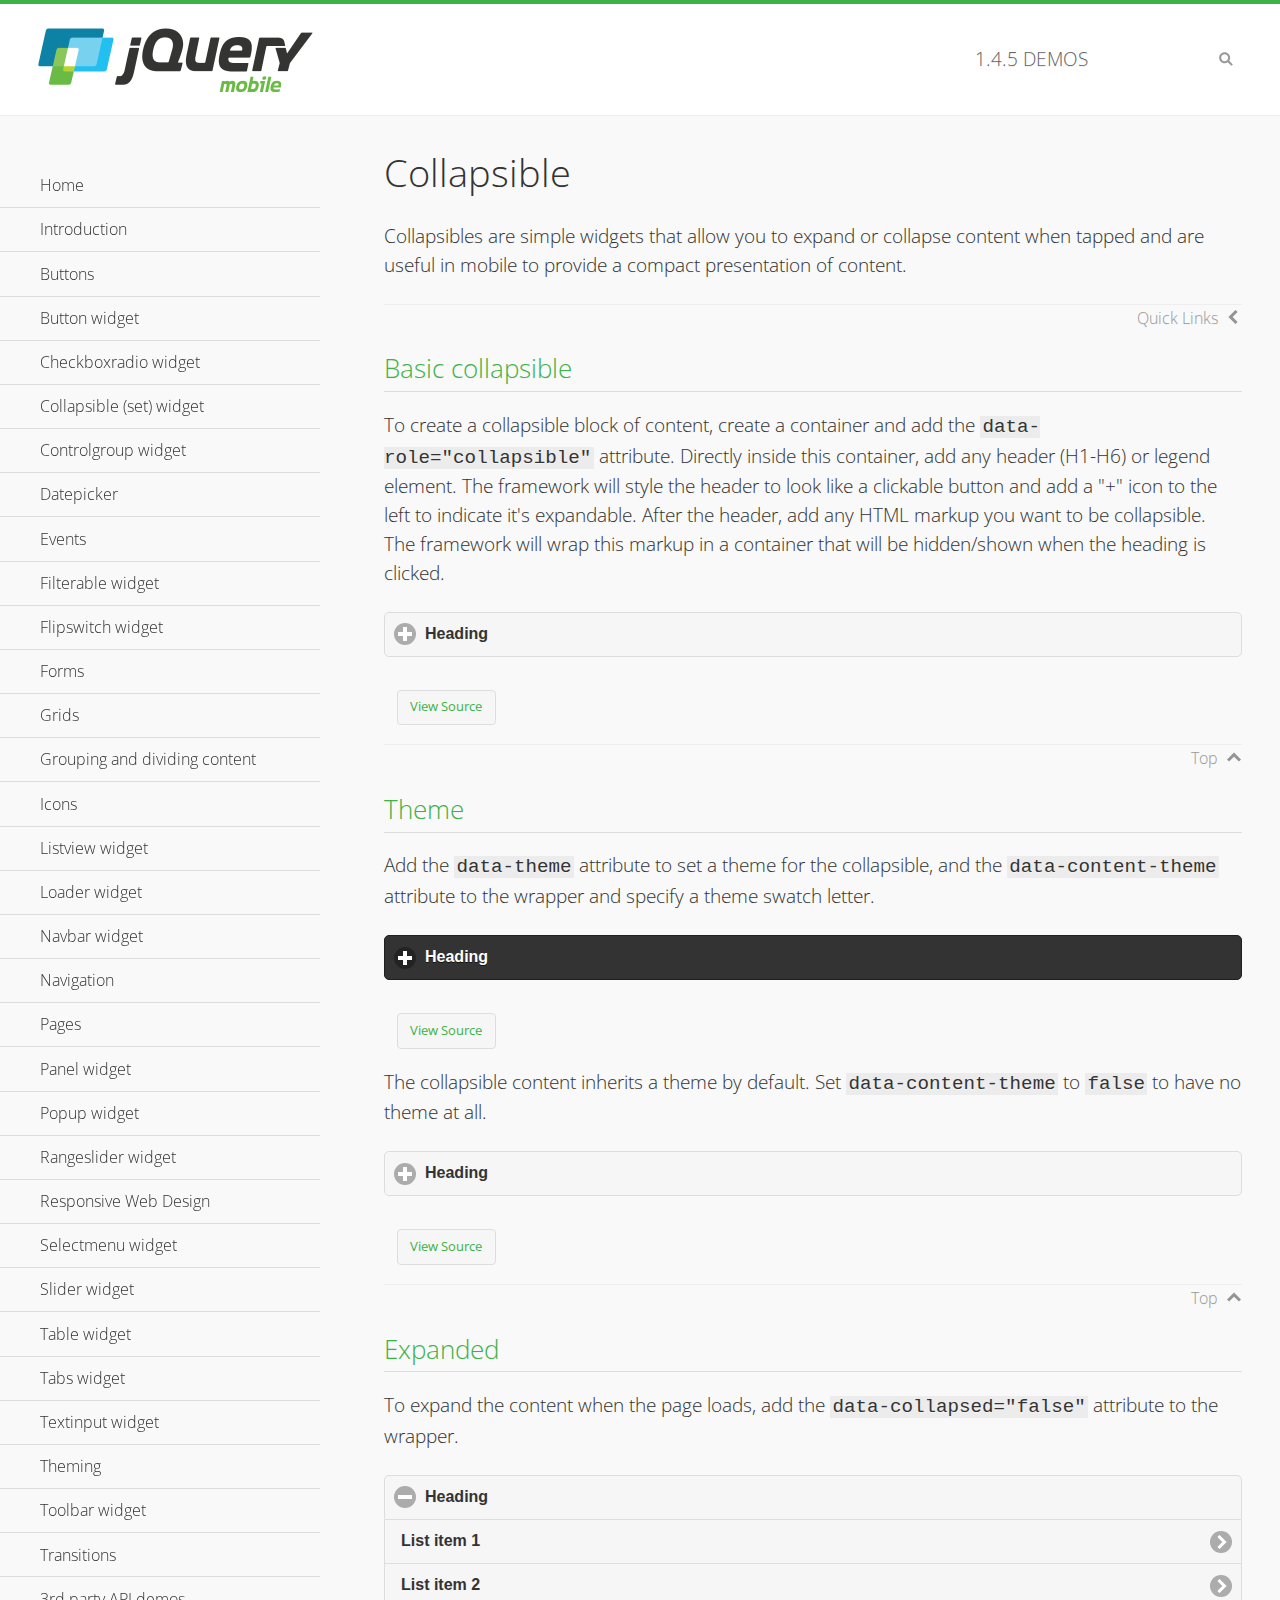
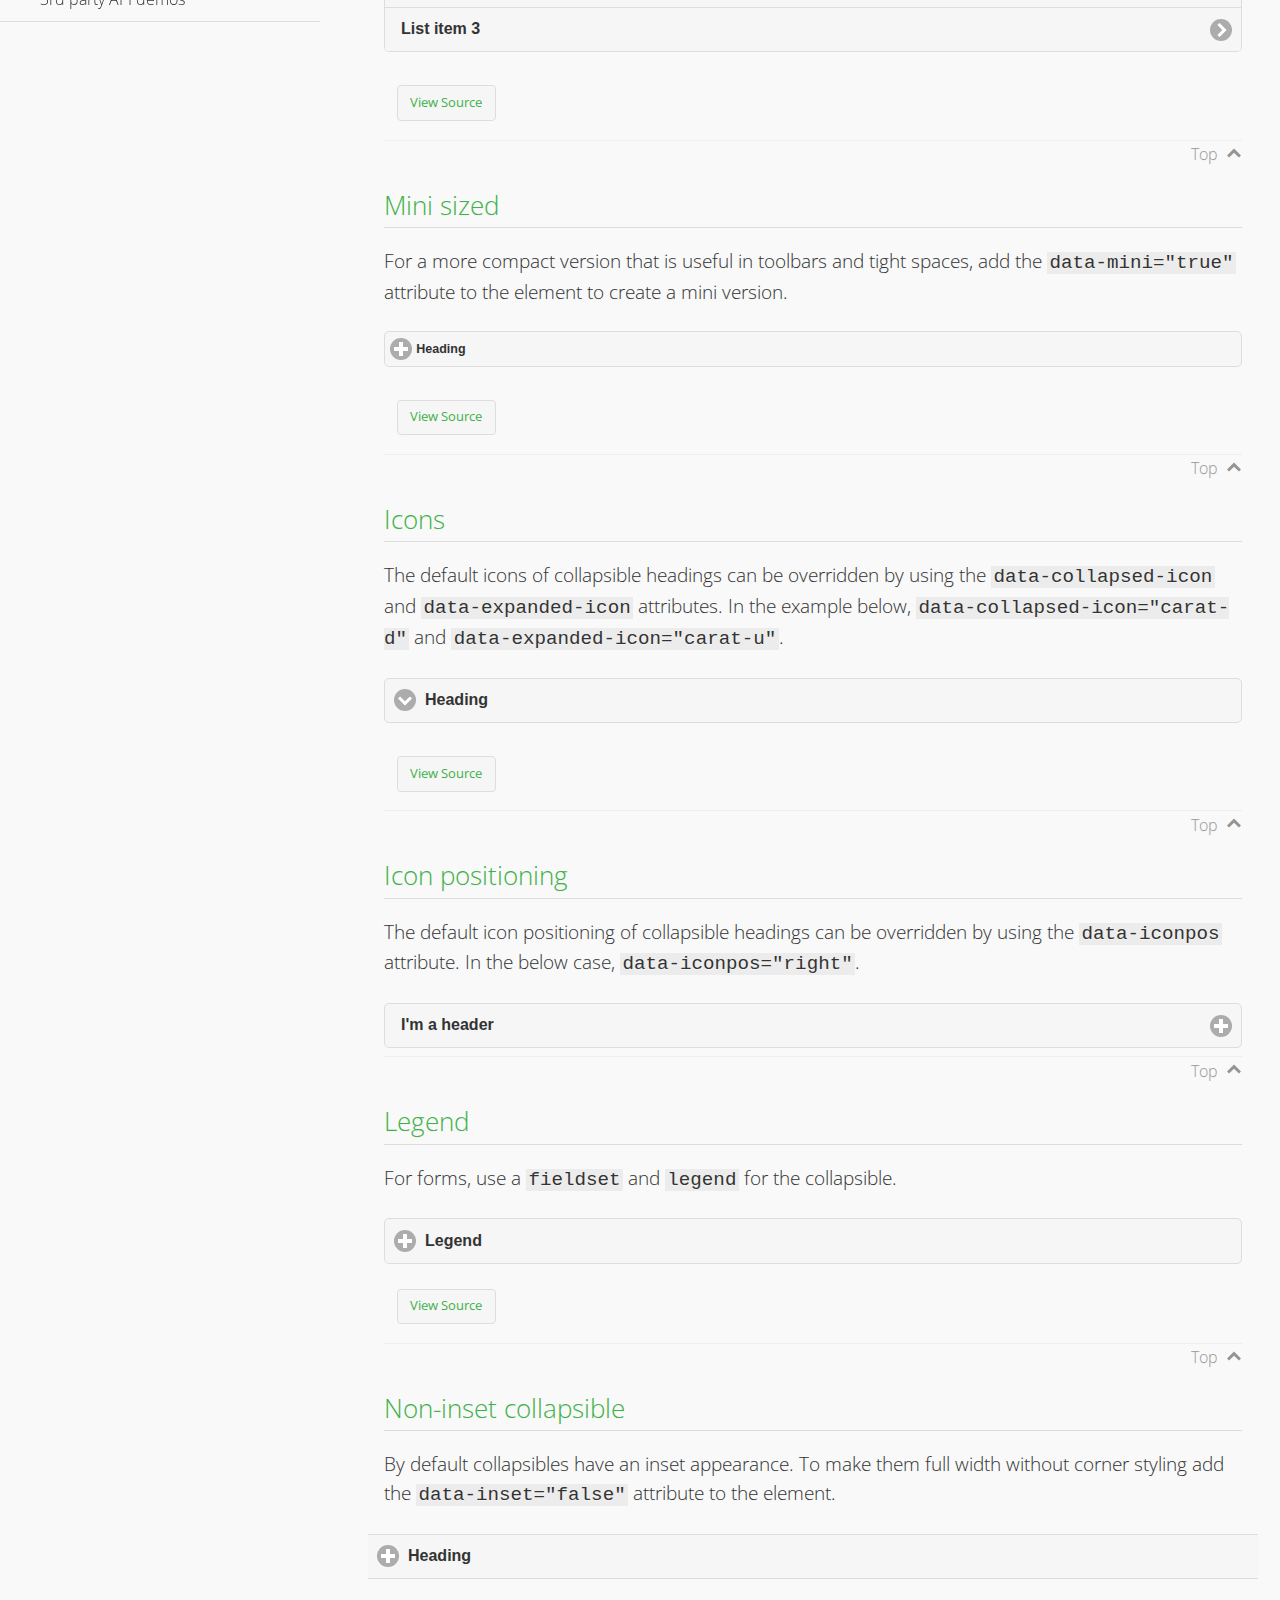
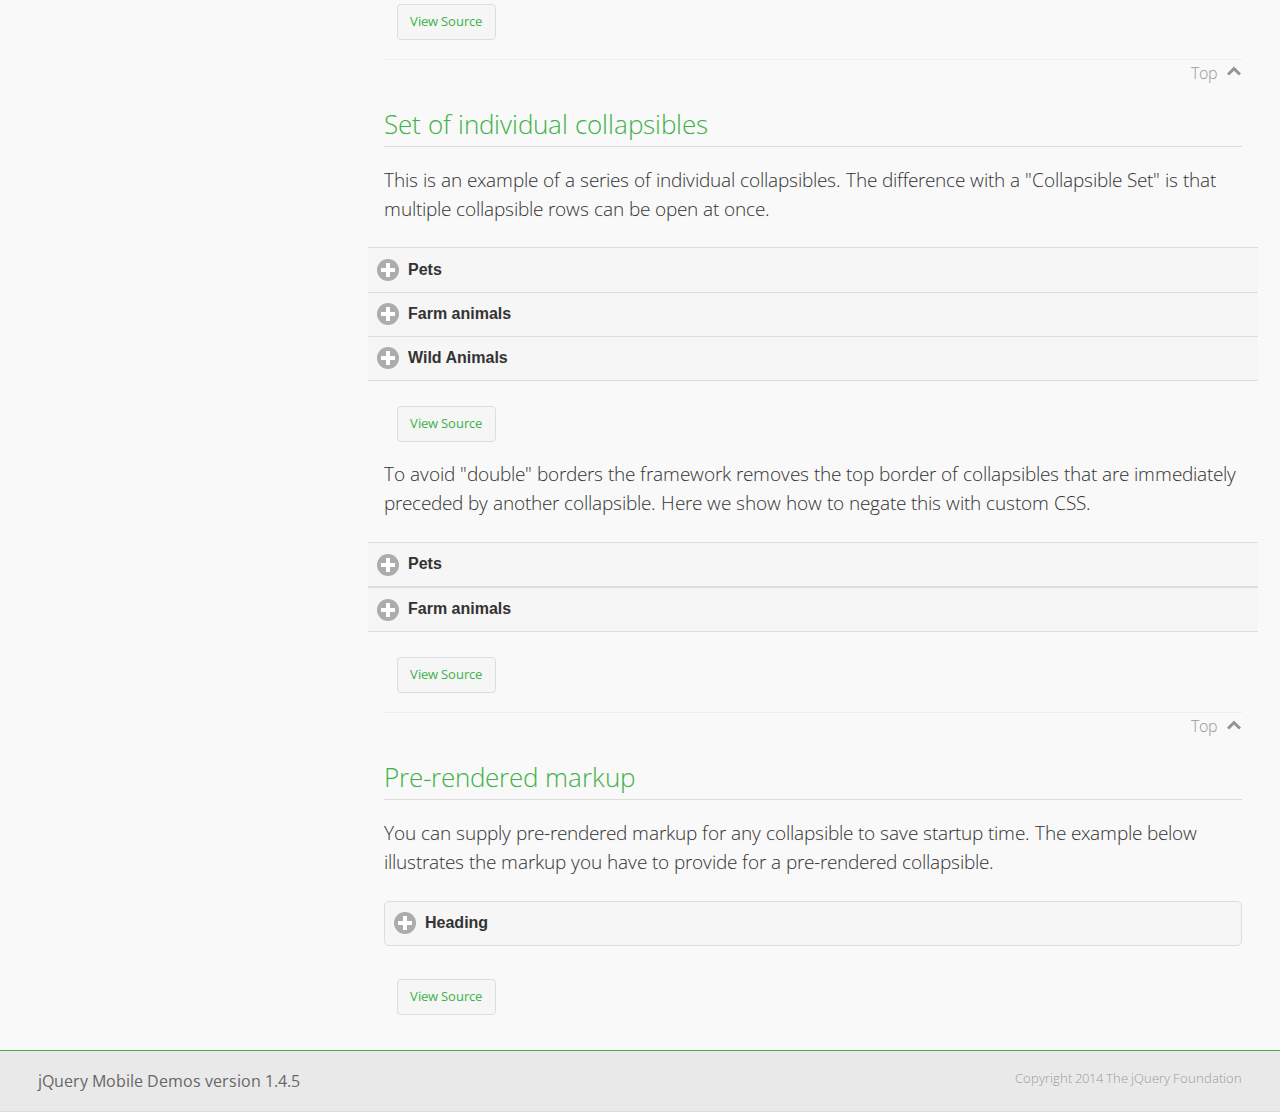
<file: js/demos/collapsible/index.html>
<!DOCTYPE html>
<html>
<head>
	<meta charset="utf-8">
	<meta name="viewport" content="width=device-width, initial-scale=1">
	<title>Collapsible - jQuery Mobile Demos</title>
    <link rel="stylesheet" href="../css/themes/default/jquery.mobile-1.4.5.min.css">
    <link rel="stylesheet" href="../_assets/css/jqm-demos.css">
    <link rel="shortcut icon" href="../favicon.ico">
    <link rel="stylesheet" href="http://fonts.googleapis.com/css?family=Open+Sans:300,400,700">
    <script src="../js/jquery.js"></script>
    <script src="../_assets/js/index.js"></script>
    <script src="../js/jquery.mobile-1.4.5.min.js"></script>
    <style id="negateDoubleBorder">
        #demo-borders .ui-collapsible-heading .ui-btn { border-top-width: 1px !important; }
    </style>
</head>
<body>
<div data-role="page" class="jqm-demos" data-quicklinks="true">

    <div data-role="header" class="jqm-header">
		<h2><a href="../" title="jQuery Mobile Demos home"><img src="../_assets/img/jquery-logo.png" alt="jQuery Mobile"></a></h2>
		<p><span class="jqm-version"></span> Demos</p>
        <a href="#" class="jqm-navmenu-link ui-btn ui-btn-icon-notext ui-corner-all ui-icon-bars ui-nodisc-icon ui-alt-icon ui-btn-left">Menu</a>
        <a href="#" class="jqm-search-link ui-btn ui-btn-icon-notext ui-corner-all ui-icon-search ui-nodisc-icon ui-alt-icon ui-btn-right">Search</a>
    </div><!-- /header -->

    <div role="main" class="ui-content jqm-content">

        <h1>Collapsible</h1>

        <p>Collapsibles are simple widgets that allow you to expand or collapse content when tapped and are useful in mobile to provide a compact presentation of content.</p>

        <h2>Basic collapsible</h2>

        <p>To create a collapsible block of content, create a container and add the <code> data-role="collapsible"</code> attribute. Directly inside this container, add any header (H1-H6) or legend element. The framework will style the header to look like a clickable button and add a "+" icon to the left to indicate it's expandable. After the header, add any HTML markup you want to be collapsible. The framework will wrap this markup in a container that will be hidden/shown when the heading is clicked.</p>

        <div data-demo-html="true">
            <div data-role="collapsible">
                <h4>Heading</h4>
                <p>I'm the collapsible content. By default I'm closed, but you can click the header to open me.</p>
            </div>
        </div><!--/demo-html -->

        <h2>Theme</h2>

        <p>Add the <code>data-theme</code> attribute to set a theme for the collapsible, and the <code>data-content-theme</code> attribute to the wrapper and specify a theme swatch letter.</p>

        <div data-demo-html="true">
            <div data-role="collapsible" data-theme="b" data-content-theme="b">
                <h4>Heading</h4>
                <p>I'm the collapsible content with a themed content block set to "b".</p>
            </div>
        </div><!--/demo-html -->

        <p>The collapsible content inherits a theme by default. Set <code>data-content-theme</code> to <code>false</code> to have no theme at all.</p>

        <div data-demo-html="true">
            <div data-role="collapsible" data-content-theme="false">
                <h4>Heading</h4>
                <p>I'm the collapsible content without a theme.</p>
            </div>
        </div><!--/demo-html -->

        <h2>Expanded</h2>

        <p>To expand the content when the page loads, add the <code>data-collapsed="false"</code> attribute to the wrapper.</p>

        <div data-demo-html="true">
            <div data-role="collapsible" data-collapsed="false">
                <h4>Heading</h4>
                <ul data-role="listview">
                    <li><a href="#">List item 1</a></li>
                    <li><a href="#">List item 2</a></li>
                    <li><a href="#">List item 3</a></li>
                </ul>
            </div>
        </div><!--/demo-html -->

        <h2>Mini sized</h2>

        <p>For a more compact version that is useful in toolbars and tight spaces, add the <code>data-mini="true"</code> attribute to the element to create a mini version. </p>

        <div data-demo-html="true">
            <div data-role="collapsible" data-mini="true">
                <h4>Heading</h4>
                <ul data-role="listview">
                    <li><a href="#">List item 1</a></li>
                    <li><a href="#">List item 2</a></li>
                    <li><a href="#">List item 3</a></li>
                </ul>
            </div>
        </div><!--/demo-html -->

            <h2>Icons</h2>

            <p>The default icons of collapsible headings can be overridden by using the <code>data-collapsed-icon</code> and <code>data-expanded-icon</code> attributes. In the example below, <code>data-collapsed-icon="carat-d"</code> and <code>data-expanded-icon="carat-u"</code>.</p>

            <div data-demo-html="true">
                <div data-role="collapsible" data-collapsed-icon="carat-d" data-expanded-icon="carat-u">
                    <h4>Heading</h4>
                    <ul data-role="listview" data-inset="false">
                        <li>Read-only list item 1</li>
                        <li>Read-only list item 2</li>
                        <li>Read-only list item 3</li>
                    </ul>
                </div>
            </div><!--/demo-html -->

            <h2>Icon positioning</h2>

            <p>The default icon positioning of collapsible headings can be overridden by using the <code>data-iconpos</code> attribute. In the below case, <code>data-iconpos="right"</code>.</p>

            <div data-role="collapsible" data-iconpos="right">
                <h3>I'm a header</h3>
                <p><code>data-iconpos="right"</code></p>
            </div>

        <h2>Legend</h2>

        <p>For forms, use a <code>fieldset</code> and <code>legend</code> for the collapsible.</p>
        <div data-demo-html="true">
            <form>
                <fieldset data-role="collapsible">
                    <legend>Legend</legend>

                    <label for="textinput-f">Text Input:</label>
                    <input type="text" name="textinput-f" id="textinput-f" placeholder="Text input" value="">

                    <div data-role="controlgroup">
                        <input type="checkbox" name="checkbox-1-a" id="checkbox-1-a">
                        <label for="checkbox-1-a">One</label>
                        <input type="checkbox" name="checkbox-2-a" id="checkbox-2-a">
                        <label for="checkbox-2-a">Two</label>
                        <input type="checkbox" name="checkbox-3-a" id="checkbox-3-a">
                        <label for="checkbox-3-a">Three</label>
                    </div>
                </fieldset>
            </form>
        </div><!--/demo-html -->

        <h2>Non-inset collapsible</h2>

        <p>By default collapsibles have an inset appearance. To make them full width without corner styling add the <code>data-inset="false"</code> attribute to the element.</p>

        <div data-demo-html="true">
            <div data-role="collapsible" data-inset="false">
                <h4>Heading</h4>
                <p>I'm the collapsible content. By default I'm closed, but you can click the header to open me.</p>
            </div>
        </div><!--/demo-html -->

        <h2>Set of individual collapsibles</h2>

        <p>This is an example of a series of individual collapsibles. The difference with a "Collapsible Set" is that multiple collapsible rows can be open at once.</p>

        <div data-demo-html="true">
            <div data-role="collapsible" data-inset="false">
                <h3>Pets</h3>
                <ul data-role="listview">
                    <li><a href="#">Canary</a></li>
                    <li><a href="#">Cat</a></li>
                    <li><a href="#">Dog</a></li>
                    <li><a href="#">Gerbil</a></li>
                    <li><a href="#">Iguana</a></li>
                    <li><a href="#">Mouse</a></li>
                </ul>
            </div><!-- /collapsible -->
            <div data-role="collapsible" data-inset="false">
                <h3>Farm animals</h3>
                <ul data-role="listview">
                    <li><a href="#">Chicken</a></li>
                    <li><a href="#">Cow</a></li>
                    <li><a href="#">Duck</a></li>
                    <li><a href="#">Horse</a></li>
                    <li><a href="#">Pig</a></li>
                    <li><a href="#">Sheep</a></li>
                </ul>
            </div><!-- /collapsible -->
            <div data-role="collapsible" data-inset="false">
                <h3>Wild Animals</h3>
                <ul data-role="listview">
                    <li><a href="#">Aardvark</a></li>
                    <li><a href="#">Alligator</a></li>
                    <li><a href="#">Ant</a></li>
                    <li><a href="#">Bear</a></li>
                    <li><a href="#">Beaver</a></li>
                    <li><a href="#">Cougar</a></li>
                    <li><a href="#">Dingo</a></li>
                </ul>
            </div><!-- /collapsible -->
        </div><!--/demo-html -->

        <p>To avoid "double" borders the framework removes the top border of collapsibles that are immediately preceded by another collapsible. Here we show how to negate this with custom CSS.</p>

        <div data-demo-html="true" data-demo-css="#negateDoubleBorder">
            <div id="demo-borders">
                <div data-role="collapsible" data-inset="false">
                    <h3>Pets</h3>
                    <ul data-role="listview">
                        <li><a href="#">Canary</a></li>
                        <li><a href="#">Cat</a></li>
                        <li><a href="#">Dog</a></li>
                        <li><a href="#">Gerbil</a></li>
                        <li><a href="#">Iguana</a></li>
                        <li><a href="#">Mouse</a></li>
                    </ul>
                </div><!-- /collapsible -->
                <div data-role="collapsible" data-inset="false">
                    <h3>Farm animals</h3>
                    <ul data-role="listview">
                        <li><a href="#">Chicken</a></li>
                        <li><a href="#">Cow</a></li>
                        <li><a href="#">Duck</a></li>
                        <li><a href="#">Horse</a></li>
                        <li><a href="#">Pig</a></li>
                        <li><a href="#">Sheep</a></li>
                    </ul>
                </div><!-- /collapsible -->
            </div>
        </div><!--/demo-html -->

			<h2>Pre-rendered markup</h2>
			<p>You can supply pre-rendered markup for any collapsible to save startup time. The example below illustrates the markup you have to provide for a pre-rendered collapsible.</p>
				<div data-demo-html="true">
					<div data-role="collapsible" data-enhanced="true" class="ui-collapsible ui-collapsible-inset ui-corner-all ui-collapsible-collapsed">
						<h4 class="ui-collapsible-heading ui-collapsible-heading-collapsed">
							<a href="#" class="ui-collapsible-heading-toggle ui-btn ui-btn-icon-left ui-icon-plus">
							Heading
							<div class="ui-collapsible-heading-status"> click to expand contents</div>
							</a>
						</h4>
						<div class="ui-collapsible-content ui-collapsible-content-collapsed" aria-hidden="true">
						<p>I'm the collapsible content. By default I'm closed, but you can click the header to open me.</p>
						</div>
					</div>
				</div>

	</div><!-- /content -->
	    <div data-role="panel" class="jqm-navmenu-panel" data-position="left" data-display="overlay" data-theme="a">
	    	<ul class="jqm-list ui-alt-icon ui-nodisc-icon">
<li data-filtertext="demos homepage" data-icon="home"><a href=".././">Home</a></li>
<li data-filtertext="introduction overview getting started"><a href="../intro/" data-ajax="false">Introduction</a></li>
<li data-filtertext="buttons button markup buttonmarkup method anchor link button element"><a href="../button-markup/" data-ajax="false">Buttons</a></li>
<li data-filtertext="form button widget input button submit reset"><a href="../button/" data-ajax="false">Button widget</a></li>
<li data-role="collapsible" data-enhanced="true" data-collapsed-icon="carat-d" data-expanded-icon="carat-u" data-iconpos="right" data-inset="false" class="ui-collapsible ui-collapsible-themed-content ui-collapsible-collapsed">
	<h3 class="ui-collapsible-heading ui-collapsible-heading-collapsed">
		<a href="#" class="ui-collapsible-heading-toggle ui-btn ui-btn-icon-right ui-btn-inherit ui-icon-carat-d">
		    Checkboxradio widget<span class="ui-collapsible-heading-status"> click to expand contents</span>
		</a>
	</h3>
	<div class="ui-collapsible-content ui-body-inherit ui-collapsible-content-collapsed" aria-hidden="true">
		<ul>
			<li data-filtertext="form checkboxradio widget checkbox input checkboxes controlgroups"><a href="../checkboxradio-checkbox/" data-ajax="false">Checkboxes</a></li>
			<li data-filtertext="form checkboxradio widget radio input radio buttons controlgroups"><a href="../checkboxradio-radio/" data-ajax="false">Radio buttons</a></li>
		</ul>
	</div>
</li>
<li data-role="collapsible" data-enhanced="true" data-collapsed-icon="carat-d" data-expanded-icon="carat-u" data-iconpos="right" data-inset="false" class="ui-collapsible ui-collapsible-themed-content ui-collapsible-collapsed">
	<h3 class="ui-collapsible-heading ui-collapsible-heading-collapsed">
		<a href="#" class="ui-collapsible-heading-toggle ui-btn ui-btn-icon-right ui-btn-inherit ui-icon-carat-d">
			Collapsible (set) widget<span class="ui-collapsible-heading-status"> click to expand contents</span>
		</a>
	</h3>
	<div class="ui-collapsible-content ui-body-inherit ui-collapsible-content-collapsed" aria-hidden="true">
		<ul>
			<li data-filtertext="collapsibles content formatting"><a href="../collapsible/" data-ajax="false">Collapsible</a></li>
			<li data-filtertext="dynamic collapsible set accordion append expand"><a href="../collapsible-dynamic/" data-ajax="false">Dynamic collapsibles</a></li>
			<li data-filtertext="accordions collapsible set widget content formatting grouped collapsibles"><a href="../collapsibleset/" data-ajax="false">Collapsible set</a></li>
		</ul>
	</div>
</li>
<li data-role="collapsible" data-enhanced="true" data-collapsed-icon="carat-d" data-expanded-icon="carat-u" data-iconpos="right" data-inset="false" class="ui-collapsible ui-collapsible-themed-content ui-collapsible-collapsed">
	<h3 class="ui-collapsible-heading ui-collapsible-heading-collapsed">
		<a href="#" class="ui-collapsible-heading-toggle ui-btn ui-btn-icon-right ui-btn-inherit ui-icon-carat-d">
			Controlgroup widget<span class="ui-collapsible-heading-status"> click to expand contents</span>
		</a>
	</h3>
	<div class="ui-collapsible-content ui-body-inherit ui-collapsible-content-collapsed" aria-hidden="true">
		<ul>
			<li data-filtertext="controlgroups selectmenu checkboxradio input grouped buttons horizontal vertical"><a href="../controlgroup/" data-ajax="false">Controlgroup</a></li>
			<li data-filtertext="dynamic controlgroup dynamically add buttons"><a href="../controlgroup-dynamic/" data-ajax="false">Dynamic controlgroups</a></li>
		</ul>
	</div>
</li>
<li data-filtertext="form datepicker widget date input"><a href="../datepicker/" data-ajax="false">Datepicker</a></li>
<li data-role="collapsible" data-enhanced="true" data-collapsed-icon="carat-d" data-expanded-icon="carat-u" data-iconpos="right" data-inset="false" class="ui-collapsible ui-collapsible-themed-content ui-collapsible-collapsed">
	<h3 class="ui-collapsible-heading ui-collapsible-heading-collapsed">
		<a href="#" class="ui-collapsible-heading-toggle ui-btn ui-btn-icon-right ui-btn-inherit ui-icon-carat-d">
			Events<span class="ui-collapsible-heading-status"> click to expand contents</span>
		</a>
	</h3>
	<div class="ui-collapsible-content ui-body-inherit ui-collapsible-content-collapsed" aria-hidden="true">
		<ul>
			<li data-filtertext="swipe to delete list items listviews swipe events"><a href="../swipe-list/" data-ajax="false">Swipe list items</a></li>
			<li data-filtertext="swipe to navigate swipe page navigation swipe events"><a href="../swipe-page/" data-ajax="false">Swipe page navigation</a></li>
		</ul>
	</div>
</li>
<li data-filtertext="filterable filter elements sorting searching listview table"><a href="../filterable/" data-ajax="false">Filterable widget</a></li>
<li data-filtertext="form flipswitch widget flip toggle switch binary select checkbox input"><a href="../flipswitch/" data-ajax="false">Flipswitch widget</a></li>
<li data-role="collapsible" data-enhanced="true" data-collapsed-icon="carat-d" data-expanded-icon="carat-u" data-iconpos="right" data-inset="false" class="ui-collapsible ui-collapsible-themed-content ui-collapsible-collapsed">
	<h3 class="ui-collapsible-heading ui-collapsible-heading-collapsed">
		<a href="#" class="ui-collapsible-heading-toggle ui-btn ui-btn-icon-right ui-btn-inherit ui-icon-carat-d">
			Forms<span class="ui-collapsible-heading-status"> click to expand contents</span>
		</a>
	</h3>
	<div class="ui-collapsible-content ui-body-inherit ui-collapsible-content-collapsed" aria-hidden="true">
		<ul>
			<li data-filtertext="forms text checkbox radio range button submit reset inputs selects textarea slider flipswitch label form elements"><a href="../forms/" data-ajax="false">Forms</a></li>
			<li data-filtertext="form hide labels hidden accessible ui-hidden-accessible forms"><a href="../forms-label-hidden-accessible/" data-ajax="false">Hide labels</a></li>
			<li data-filtertext="form field containers fieldcontain ui-field-contain forms"><a href="../forms-field-contain/" data-ajax="false">Field containers</a></li>
			<li data-filtertext="forms disabled form elements"><a href="../forms-disabled/" data-ajax="false">Forms disabled</a></li>
			<li data-filtertext="forms gallery examples overview forms text checkbox radio range button submit reset inputs selects textarea slider flipswitch label form elements"><a href="../forms-gallery/" data-ajax="false">Forms gallery</a></li>
		</ul>
	</div>
</li>
<li data-role="collapsible" data-enhanced="true" data-collapsed-icon="carat-d" data-expanded-icon="carat-u" data-iconpos="right" data-inset="false" class="ui-collapsible ui-collapsible-themed-content ui-collapsible-collapsed">
	<h3 class="ui-collapsible-heading ui-collapsible-heading-collapsed">
		<a href="#" class="ui-collapsible-heading-toggle ui-btn ui-btn-icon-right ui-btn-inherit ui-icon-carat-d">
			Grids<span class="ui-collapsible-heading-status"> click to expand contents</span>
		</a>
	</h3>
	<div class="ui-collapsible-content ui-body-inherit ui-collapsible-content-collapsed" aria-hidden="true">
		<ul>
			<li data-filtertext="grids columns blocks content formatting rwd responsive css framework"><a href="../grids/" data-ajax="false">Grids</a></li>
			<li data-filtertext="buttons in grids css framework"><a href="../grids-buttons/" data-ajax="false">Buttons in grids</a></li>
			<li data-filtertext="custom responsive grids rwd css framework"><a href="../grids-custom-responsive/" data-ajax="false">Custom responsive grids</a></li>
		</ul>
	</div>
</li>
<li data-filtertext="blocks content formatting sections heading"><a href="../body-bar-classes/" data-ajax="false">Grouping and dividing content</a></li>
<li data-role="collapsible" data-enhanced="true" data-collapsed-icon="carat-d" data-expanded-icon="carat-u" data-iconpos="right" data-inset="false" class="ui-collapsible ui-collapsible-themed-content ui-collapsible-collapsed">
	<h3 class="ui-collapsible-heading ui-collapsible-heading-collapsed">
		<a href="#" class="ui-collapsible-heading-toggle ui-btn ui-btn-icon-right ui-btn-inherit ui-icon-carat-d">
			Icons<span class="ui-collapsible-heading-status"> click to expand contents</span>
		</a>
	</h3>
	<div class="ui-collapsible-content ui-body-inherit ui-collapsible-content-collapsed" aria-hidden="true">
		<ul>
			<li data-filtertext="button icons svg disc alt custom icon position"><a href="../icons/" data-ajax="false">Icons</a></li>
			<li data-filtertext=""><a href="../icons-grunticon/" data-ajax="false">Grunticon loader</a></li>
		</ul>
	</div>
</li>
<li data-role="collapsible" data-enhanced="true" data-collapsed-icon="carat-d" data-expanded-icon="carat-u" data-iconpos="right" data-inset="false" class="ui-collapsible ui-collapsible-themed-content ui-collapsible-collapsed">
	<h3 class="ui-collapsible-heading ui-collapsible-heading-collapsed">
		<a href="#" class="ui-collapsible-heading-toggle ui-btn ui-btn-icon-right ui-btn-inherit ui-icon-carat-d">
			Listview widget<span class="ui-collapsible-heading-status"> click to expand contents</span>
		</a>
	</h3>
	<div class="ui-collapsible-content ui-body-inherit ui-collapsible-content-collapsed" aria-hidden="true">
		<ul>
			<li data-filtertext="listview widget thumbnails icons nested split button collapsible ul ol"><a href="../listview/" data-ajax="false">Listview</a></li>
			<li data-filtertext="autocomplete filterable reveal listview filtertextbeforefilter placeholder"><a href="../listview-autocomplete/" data-ajax="false">Listview autocomplete</a></li>
			<li data-filtertext="autocomplete filterable reveal listview remote data filtertextbeforefilter placeholder"><a href="../listview-autocomplete-remote/" data-ajax="false">Listview autocomplete remote data</a></li>
			<li data-filtertext="autodividers anchor jump scroll linkbars listview lists ul ol"><a href="../listview-autodividers-linkbar/" data-ajax="false">Listview autodividers linkbar</a></li>
			<li data-filtertext="listview autodividers selector autodividersselector lists ul ol"><a href="../listview-autodividers-selector/" data-ajax="false">Listview autodividers selector</a></li>
			<li data-filtertext="listview nested list items"><a href="../listview-nested-lists/" data-ajax="false">Nested Listviews</a></li>
			<li data-filtertext="listview collapsible list items flat"><a href="../listview-collapsible-item-flat/" data-ajax="false">Listview collapsible list items (flat)</a></li>
			<li data-filtertext="listview collapsible list indented"><a href="../listview-collapsible-item-indented/" data-ajax="false">Listview collapsible list items (indented)</a></li>
			<li data-filtertext="grid listview responsive grids responsive listviews lists ul"><a href="../listview-grid/" data-ajax="false">Listview responsive grid</a></li>
		</ul>
	</div>
</li>
<li data-filtertext="loader widget page loading navigation overlay spinner"><a href="../loader/" data-ajax="false">Loader widget</a></li>
<li data-filtertext="navbar widget navmenu toolbars header footer"><a href="../navbar/" data-ajax="false">Navbar widget</a></li>
<li data-role="collapsible" data-enhanced="true" data-collapsed-icon="carat-d" data-expanded-icon="carat-u" data-iconpos="right" data-inset="false" class="ui-collapsible ui-collapsible-themed-content ui-collapsible-collapsed">
	<h3 class="ui-collapsible-heading ui-collapsible-heading-collapsed">
		<a href="#" class="ui-collapsible-heading-toggle ui-btn ui-btn-icon-right ui-btn-inherit ui-icon-carat-d">
			Navigation<span class="ui-collapsible-heading-status"> click to expand contents</span>
		</a>
	</h3>
	<div class="ui-collapsible-content ui-body-inherit ui-collapsible-content-collapsed" aria-hidden="true">
		<ul>
			<li data-filtertext="ajax navigation navigate widget history event method"><a href="../navigation/" data-ajax="false">Navigation</a></li>
			<li data-filtertext="linking pages page links navigation ajax prefetch cache"><a href="../navigation-linking-pages/" data-ajax="false">Linking pages</a></li>
			<!-- <li data-filtertext="php redirect server redirection server-side navigation"><a href="../navigation-php-redirect/" data-ajax="false">PHP redirect demo</a></li>-->
			<li data-filtertext="navigation redirection hash query"><a href="../navigation-hash-processing/" data-ajax="false">Hash processing demo</a></li>
			<li data-filtertext="navigation redirection hash query"><a href="../page-events/" data-ajax="false">Page Navigation Events</a></li>
		</ul>
	</div>
</li>
<li data-role="collapsible" data-enhanced="true" data-collapsed-icon="carat-d" data-expanded-icon="carat-u" data-iconpos="right" data-inset="false" class="ui-collapsible ui-collapsible-themed-content ui-collapsible-collapsed">
	<h3 class="ui-collapsible-heading ui-collapsible-heading-collapsed">
		<a href="#" class="ui-collapsible-heading-toggle ui-btn ui-btn-icon-right ui-btn-inherit ui-icon-carat-d">
			Pages<span class="ui-collapsible-heading-status"> click to expand contents</span>
		</a>
	</h3>
	<div class="ui-collapsible-content ui-body-inherit ui-collapsible-content-collapsed" aria-hidden="true">
		<ul>
			<li data-filtertext="pages page widget ajax navigation"><a href="../pages/" data-ajax="false">Pages</a></li>
			<li data-filtertext="single page"><a href="../pages-single-page/" data-ajax="false">Single page</a></li>
			<li data-filtertext="multipage multi-page page"><a href="../pages-multi-page/" data-ajax="false">Multi-page template</a></li>
			<li data-filtertext="dialog page widget modal popup"><a href="../pages-dialog/" data-ajax="false">Dialog page</a></li>
		</ul>
	</div>
</li>
<li data-role="collapsible" data-enhanced="true" data-collapsed-icon="carat-d" data-expanded-icon="carat-u" data-iconpos="right" data-inset="false" class="ui-collapsible ui-collapsible-themed-content ui-collapsible-collapsed">
	<h3 class="ui-collapsible-heading ui-collapsible-heading-collapsed">
		<a href="#" class="ui-collapsible-heading-toggle ui-btn ui-btn-icon-right ui-btn-inherit ui-icon-carat-d">
			Panel widget<span class="ui-collapsible-heading-status"> click to expand contents</span>
		</a>
	</h3>
	<div class="ui-collapsible-content ui-body-inherit ui-collapsible-content-collapsed" aria-hidden="true">
		<ul>
			<li data-filtertext="panel widget sliding panels reveal push overlay responsive"><a href="../panel/" data-ajax="false">Panel</a></li>
			<li data-filtertext=""><a href="../panel-external/" data-ajax="false">External panels</a></li>
			<li data-filtertext="panel "><a href="../panel-fixed/" data-ajax="false">Fixed panels</a></li>
			<li data-filtertext="panel slide panels sliding panels shadow rwd responsive breakpoint"><a href="../panel-responsive/" data-ajax="false">Panels responsive</a></li>
			<li data-filtertext="panel custom style custom panel width reveal shadow listview panel styling page background wrapper"><a href="../panel-styling/" data-ajax="false">Custom panel style</a></li>
			<li data-filtertext="panel open on swipe"><a href="../panel-swipe-open/" data-ajax="false">Panel open on swipe</a></li>
			<li data-filtertext="panels outside page internal external toolbars"><a href="../panel-external-internal/" data-ajax="false">Panel external and internal</a></li>
		</ul>
	</div>
</li>
<li data-role="collapsible" data-enhanced="true" data-collapsed-icon="carat-d" data-expanded-icon="carat-u" data-iconpos="right" data-inset="false" class="ui-collapsible ui-collapsible-themed-content ui-collapsible-collapsed">
	<h3 class="ui-collapsible-heading ui-collapsible-heading-collapsed">
		<a href="#" class="ui-collapsible-heading-toggle ui-btn ui-btn-icon-right ui-btn-inherit ui-icon-carat-d">
			Popup widget<span class="ui-collapsible-heading-status"> click to expand contents</span>
		</a>
	</h3>
	<div class="ui-collapsible-content ui-body-inherit ui-collapsible-content-collapsed" aria-hidden="true">
		<ul>
			<li data-filtertext="popup widget popups dialog modal transition tooltip lightbox form overlay screen flip pop fade transition"><a href="../popup/" data-ajax="false">Popup</a></li>
			<li data-filtertext="popup alignment position"><a href="../popup-alignment/" data-ajax="false">Popup alignment</a></li>
			<li data-filtertext="popup arrow size popups popover"><a href="../popup-arrow-size/" data-ajax="false">Popup arrow size</a></li>
			<li data-filtertext="dynamic popups popup images lightbox"><a href="../popup-dynamic/" data-ajax="false">Dynamic popups</a></li>
			<li data-filtertext="popups with iframes scaling"><a href="../popup-iframe/" data-ajax="false">Popups with iframes</a></li>
			<li data-filtertext="popup image scaling"><a href="../popup-image-scaling/" data-ajax="false">Popup image scaling</a></li>
			<li data-filtertext="external popup outside multi-page"><a href="../popup-outside-multipage/" data-ajax="false">Popup outside multi-page</a></li>
		</ul>
	</div>
</li>
<li data-filtertext="form rangeslider widget dual sliders dual handle sliders range input"><a href="../rangeslider/" data-ajax="false">Rangeslider widget</a></li>
<li data-filtertext="responsive web design rwd adaptive progressive enhancement PE accessible mobile breakpoints media query media queries"><a href="../rwd/" data-ajax="false">Responsive Web Design</a></li>
<li data-role="collapsible" data-enhanced="true" data-collapsed-icon="carat-d" data-expanded-icon="carat-u" data-iconpos="right" data-inset="false" class="ui-collapsible ui-collapsible-themed-content ui-collapsible-collapsed">
	<h3 class="ui-collapsible-heading ui-collapsible-heading-collapsed">
		<a href="#" class="ui-collapsible-heading-toggle ui-btn ui-btn-icon-right ui-btn-inherit ui-icon-carat-d">
			Selectmenu widget<span class="ui-collapsible-heading-status"> click to expand contents</span>
		</a>
	</h3>
	<div class="ui-collapsible-content ui-body-inherit ui-collapsible-content-collapsed" aria-hidden="true">
		<ul>
			<li data-filtertext="form selectmenu widget select input custom select menu selects"><a href="../selectmenu/" data-ajax="false">Selectmenu</a></li>
			<li data-filtertext="form custom select menu selectmenu widget custom menu option optgroup multiple selects"><a href="../selectmenu-custom/" data-ajax="false">Custom select menu</a></li>
			<li data-filtertext="filterable select filter popup dialog"><a href="../selectmenu-custom-filter/" data-ajax="false">Custom select menu with filter</a></li>
		</ul>
	</div>
</li>
<li data-role="collapsible" data-enhanced="true" data-collapsed-icon="carat-d" data-expanded-icon="carat-u" data-iconpos="right" data-inset="false" class="ui-collapsible ui-collapsible-themed-content ui-collapsible-collapsed">
	<h3 class="ui-collapsible-heading ui-collapsible-heading-collapsed">
		<a href="#" class="ui-collapsible-heading-toggle ui-btn ui-btn-icon-right ui-btn-inherit ui-icon-carat-d">
			Slider widget<span class="ui-collapsible-heading-status"> click to expand contents</span>
		</a>
	</h3>
	<div class="ui-collapsible-content ui-body-inherit ui-collapsible-content-collapsed" aria-hidden="true">
		<ul>
			<li data-filtertext="form slider widget range input single sliders"><a href="../slider/" data-ajax="false">Slider</a></li>
			<li data-filtertext="form slider widget flipswitch slider binary select flip toggle switch"><a href="../slider-flipswitch/" data-ajax="false">Slider flip toggle switch</a></li>
			<li data-filtertext="form slider tooltip handle value input range sliders"><a href="../slider-tooltip/" data-ajax="false">Slider tooltip</a></li>
		</ul>
	</div>
</li>
<li data-role="collapsible" data-enhanced="true" data-collapsed-icon="carat-d" data-expanded-icon="carat-u" data-iconpos="right" data-inset="false" class="ui-collapsible ui-collapsible-themed-content ui-collapsible-collapsed">
	<h3 class="ui-collapsible-heading ui-collapsible-heading-collapsed">
		<a href="#" class="ui-collapsible-heading-toggle ui-btn ui-btn-icon-right ui-btn-inherit ui-icon-carat-d">
			Table widget<span class="ui-collapsible-heading-status"> click to expand contents</span>
		</a>
	</h3>
	<div class="ui-collapsible-content ui-body-inherit ui-collapsible-content-collapsed" aria-hidden="true">
		<ul>
			<li data-filtertext="table widget reflow column toggle th td responsive tables rwd hide show tabular"><a href="../table-column-toggle/" data-ajax="false">Table Column Toggle</a></li>
			<li data-filtertext="table column toggle phone comparison demo"><a href="../table-column-toggle-example/" data-ajax="false">Table Column Toggle demo</a></li>
			<li data-filtertext="responsive tables table column toggle heading groups rwd breakpoint"><a href="../table-column-toggle-heading-groups/" data-ajax="false">Table Column Toggle heading groups</a></li>
			<li data-filtertext="responsive tables table column toggle hide rwd breakpoint customization options"><a href="../table-column-toggle-options/" data-ajax="false">Table Column Toggle options</a></li>
			<li data-filtertext="table reflow th td responsive rwd columns tabular"><a href="../table-reflow/" data-ajax="false">Table Reflow</a></li>
			<li data-filtertext="responsive tables table reflow heading groups rwd breakpoint"><a href="../table-reflow-heading-groups/" data-ajax="false">Table Reflow heading groups</a></li>
			<li data-filtertext="responsive tables table reflow stripes strokes table style"><a href="../table-reflow-stripes-strokes/" data-ajax="false">Table Reflow stripes and strokes</a></li>
			<li data-filtertext="responsive tables table reflow stack custom styles"><a href="../table-reflow-styling/" data-ajax="false">Table Reflow custom styles</a></li>
		</ul>
	</div>
</li>
<li data-filtertext="ui tabs widget"><a href="../tabs/" data-ajax="false">Tabs widget</a></li>
<li data-filtertext="form textinput widget text input textarea number date time tel email file color password"><a href="../textinput/" data-ajax="false">Textinput widget</a></li>
<li data-role="collapsible" data-enhanced="true" data-collapsed-icon="carat-d" data-expanded-icon="carat-u" data-iconpos="right" data-inset="false" class="ui-collapsible ui-collapsible-themed-content ui-collapsible-collapsed">
	<h3 class="ui-collapsible-heading ui-collapsible-heading-collapsed">
		<a href="#" class="ui-collapsible-heading-toggle ui-btn ui-btn-icon-right ui-btn-inherit ui-icon-carat-d">
			Theming<span class="ui-collapsible-heading-status"> click to expand contents</span>
		</a>
	</h3>
	<div class="ui-collapsible-content ui-body-inherit ui-collapsible-content-collapsed" aria-hidden="true">
		<ul>
			<li data-filtertext="default theme swatches theming style css"><a href="../theme-default/" data-ajax="false">Default theme</a></li>
			<li data-filtertext="classic theme old theme swatches theming style css"><a href="../theme-classic/" data-ajax="false">Classic theme</a></li>
		</ul>
	</div>
</li>
<li data-role="collapsible" data-enhanced="true" data-collapsed-icon="carat-d" data-expanded-icon="carat-u" data-iconpos="right" data-inset="false" class="ui-collapsible ui-collapsible-themed-content ui-collapsible-collapsed">
	<h3 class="ui-collapsible-heading ui-collapsible-heading-collapsed">
		<a href="#" class="ui-collapsible-heading-toggle ui-btn ui-btn-icon-right ui-btn-inherit ui-icon-carat-d">
			Toolbar widget<span class="ui-collapsible-heading-status"> click to expand contents</span>
		</a>
	</h3>
	<div class="ui-collapsible-content ui-body-inherit ui-collapsible-content-collapsed" aria-hidden="true">
		<ul>
			<li data-filtertext="toolbar widget header footer toolbars fixed fullscreen external sections"><a href="../toolbar/" data-ajax="false">Toolbar</a></li>
			<li data-filtertext="dynamic toolbars dynamically add toolbar header footer"><a href="../toolbar-dynamic/" data-ajax="false">Dynamic toolbars</a></li>
			<li data-filtertext="external toolbars header footer"><a href="../toolbar-external/" data-ajax="false">External toolbars</a></li>
			<li data-filtertext="fixed toolbars header footer"><a href="../toolbar-fixed/" data-ajax="false">Fixed toolbars</a></li>
			<li data-filtertext="fixed fullscreen toolbars header footer"><a href="../toolbar-fixed-fullscreen/" data-ajax="false">Fullscreen toolbars</a></li>
			<li data-filtertext="external fixed toolbars header footer"><a href="../toolbar-fixed-external/" data-ajax="false">Fixed external toolbars</a></li>
			<li data-filtertext="external persistent toolbars header footer navbar navmenu"><a href="../toolbar-fixed-persistent/" data-ajax="false">Persistent toolbars</a></li>
			<li data-filtertext="external ajax optimized toolbars persistent toolbars header footer navbar"><a href="../toolbar-fixed-persistent-optimized/" data-ajax="false">Ajax optimized toolbars</a></li>
			<li data-filtertext="form in toolbars header footer"><a href="../toolbar-fixed-forms/" data-ajax="false">Form in toolbar</a></li>
		</ul>
	</div>
</li>
<li data-filtertext="page transitions animated pages popup navigation flip slide fade pop"><a href="../transitions/" data-ajax="false">Transitions</a></li>
<li data-role="collapsible" data-enhanced="true" data-collapsed-icon="carat-d" data-expanded-icon="carat-u" data-iconpos="right" data-inset="false" class="ui-collapsible ui-collapsible-themed-content ui-collapsible-collapsed">
	<h3 class="ui-collapsible-heading ui-collapsible-heading-collapsed">
		<a href="#" class="ui-collapsible-heading-toggle ui-btn ui-btn-icon-right ui-btn-inherit ui-icon-carat-d">
			3rd party API demos<span class="ui-collapsible-heading-status"> click to expand contents</span>
		</a>
	</h3>
	<div class="ui-collapsible-content ui-body-inherit ui-collapsible-content-collapsed" aria-hidden="true">
		<ul>
			<li data-filtertext="backbone requirejs navigation router"><a href="../backbone-requirejs/" data-ajax="false">Backbone RequireJS</a></li>
			<li data-filtertext="google maps geolocation demo"><a href="../map-geolocation/" data-ajax="false">Google Maps geolocation</a></li>
			<li data-filtertext="google maps hybrid"><a href="../map-list-toggle/" data-ajax="false">Google Maps list toggle</a></li>
		</ul>
	</div>
</li>



		     </ul>
		</div><!-- /panel -->


	<div data-role="footer" data-position="fixed" data-tap-toggle="false" class="jqm-footer">
		<p>jQuery Mobile Demos version <span class="jqm-version"></span></p>
		<p>Copyright 2014 The jQuery Foundation</p>
	</div><!-- /footer -->
	<!-- TODO: This should become an external panel so we can add input to markup (unique ID) -->
    <div data-role="panel" class="jqm-search-panel" data-position="right" data-display="overlay" data-theme="a">
		<div class="jqm-search">
			<ul class="jqm-list" data-filter-placeholder="Search demos..." data-filter-reveal="true">
<li data-filtertext="demos homepage" data-icon="home"><a href=".././">Home</a></li>
<li data-filtertext="introduction overview getting started"><a href="../intro/" data-ajax="false">Introduction</a></li>
<li data-filtertext="buttons button markup buttonmarkup method anchor link button element"><a href="../button-markup/" data-ajax="false">Buttons</a></li>
<li data-filtertext="form button widget input button submit reset"><a href="../button/" data-ajax="false">Button widget</a></li>
<li data-role="collapsible" data-enhanced="true" data-collapsed-icon="carat-d" data-expanded-icon="carat-u" data-iconpos="right" data-inset="false" class="ui-collapsible ui-collapsible-themed-content ui-collapsible-collapsed">
	<h3 class="ui-collapsible-heading ui-collapsible-heading-collapsed">
		<a href="#" class="ui-collapsible-heading-toggle ui-btn ui-btn-icon-right ui-btn-inherit ui-icon-carat-d">
		    Checkboxradio widget<span class="ui-collapsible-heading-status"> click to expand contents</span>
		</a>
	</h3>
	<div class="ui-collapsible-content ui-body-inherit ui-collapsible-content-collapsed" aria-hidden="true">
		<ul>
			<li data-filtertext="form checkboxradio widget checkbox input checkboxes controlgroups"><a href="../checkboxradio-checkbox/" data-ajax="false">Checkboxes</a></li>
			<li data-filtertext="form checkboxradio widget radio input radio buttons controlgroups"><a href="../checkboxradio-radio/" data-ajax="false">Radio buttons</a></li>
		</ul>
	</div>
</li>
<li data-role="collapsible" data-enhanced="true" data-collapsed-icon="carat-d" data-expanded-icon="carat-u" data-iconpos="right" data-inset="false" class="ui-collapsible ui-collapsible-themed-content ui-collapsible-collapsed">
	<h3 class="ui-collapsible-heading ui-collapsible-heading-collapsed">
		<a href="#" class="ui-collapsible-heading-toggle ui-btn ui-btn-icon-right ui-btn-inherit ui-icon-carat-d">
			Collapsible (set) widget<span class="ui-collapsible-heading-status"> click to expand contents</span>
		</a>
	</h3>
	<div class="ui-collapsible-content ui-body-inherit ui-collapsible-content-collapsed" aria-hidden="true">
		<ul>
			<li data-filtertext="collapsibles content formatting"><a href="../collapsible/" data-ajax="false">Collapsible</a></li>
			<li data-filtertext="dynamic collapsible set accordion append expand"><a href="../collapsible-dynamic/" data-ajax="false">Dynamic collapsibles</a></li>
			<li data-filtertext="accordions collapsible set widget content formatting grouped collapsibles"><a href="../collapsibleset/" data-ajax="false">Collapsible set</a></li>
		</ul>
	</div>
</li>
<li data-role="collapsible" data-enhanced="true" data-collapsed-icon="carat-d" data-expanded-icon="carat-u" data-iconpos="right" data-inset="false" class="ui-collapsible ui-collapsible-themed-content ui-collapsible-collapsed">
	<h3 class="ui-collapsible-heading ui-collapsible-heading-collapsed">
		<a href="#" class="ui-collapsible-heading-toggle ui-btn ui-btn-icon-right ui-btn-inherit ui-icon-carat-d">
			Controlgroup widget<span class="ui-collapsible-heading-status"> click to expand contents</span>
		</a>
	</h3>
	<div class="ui-collapsible-content ui-body-inherit ui-collapsible-content-collapsed" aria-hidden="true">
		<ul>
			<li data-filtertext="controlgroups selectmenu checkboxradio input grouped buttons horizontal vertical"><a href="../controlgroup/" data-ajax="false">Controlgroup</a></li>
			<li data-filtertext="dynamic controlgroup dynamically add buttons"><a href="../controlgroup-dynamic/" data-ajax="false">Dynamic controlgroups</a></li>
		</ul>
	</div>
</li>
<li data-filtertext="form datepicker widget date input"><a href="../datepicker/" data-ajax="false">Datepicker</a></li>
<li data-role="collapsible" data-enhanced="true" data-collapsed-icon="carat-d" data-expanded-icon="carat-u" data-iconpos="right" data-inset="false" class="ui-collapsible ui-collapsible-themed-content ui-collapsible-collapsed">
	<h3 class="ui-collapsible-heading ui-collapsible-heading-collapsed">
		<a href="#" class="ui-collapsible-heading-toggle ui-btn ui-btn-icon-right ui-btn-inherit ui-icon-carat-d">
			Events<span class="ui-collapsible-heading-status"> click to expand contents</span>
		</a>
	</h3>
	<div class="ui-collapsible-content ui-body-inherit ui-collapsible-content-collapsed" aria-hidden="true">
		<ul>
			<li data-filtertext="swipe to delete list items listviews swipe events"><a href="../swipe-list/" data-ajax="false">Swipe list items</a></li>
			<li data-filtertext="swipe to navigate swipe page navigation swipe events"><a href="../swipe-page/" data-ajax="false">Swipe page navigation</a></li>
		</ul>
	</div>
</li>
<li data-filtertext="filterable filter elements sorting searching listview table"><a href="../filterable/" data-ajax="false">Filterable widget</a></li>
<li data-filtertext="form flipswitch widget flip toggle switch binary select checkbox input"><a href="../flipswitch/" data-ajax="false">Flipswitch widget</a></li>
<li data-role="collapsible" data-enhanced="true" data-collapsed-icon="carat-d" data-expanded-icon="carat-u" data-iconpos="right" data-inset="false" class="ui-collapsible ui-collapsible-themed-content ui-collapsible-collapsed">
	<h3 class="ui-collapsible-heading ui-collapsible-heading-collapsed">
		<a href="#" class="ui-collapsible-heading-toggle ui-btn ui-btn-icon-right ui-btn-inherit ui-icon-carat-d">
			Forms<span class="ui-collapsible-heading-status"> click to expand contents</span>
		</a>
	</h3>
	<div class="ui-collapsible-content ui-body-inherit ui-collapsible-content-collapsed" aria-hidden="true">
		<ul>
			<li data-filtertext="forms text checkbox radio range button submit reset inputs selects textarea slider flipswitch label form elements"><a href="../forms/" data-ajax="false">Forms</a></li>
			<li data-filtertext="form hide labels hidden accessible ui-hidden-accessible forms"><a href="../forms-label-hidden-accessible/" data-ajax="false">Hide labels</a></li>
			<li data-filtertext="form field containers fieldcontain ui-field-contain forms"><a href="../forms-field-contain/" data-ajax="false">Field containers</a></li>
			<li data-filtertext="forms disabled form elements"><a href="../forms-disabled/" data-ajax="false">Forms disabled</a></li>
			<li data-filtertext="forms gallery examples overview forms text checkbox radio range button submit reset inputs selects textarea slider flipswitch label form elements"><a href="../forms-gallery/" data-ajax="false">Forms gallery</a></li>
		</ul>
	</div>
</li>
<li data-role="collapsible" data-enhanced="true" data-collapsed-icon="carat-d" data-expanded-icon="carat-u" data-iconpos="right" data-inset="false" class="ui-collapsible ui-collapsible-themed-content ui-collapsible-collapsed">
	<h3 class="ui-collapsible-heading ui-collapsible-heading-collapsed">
		<a href="#" class="ui-collapsible-heading-toggle ui-btn ui-btn-icon-right ui-btn-inherit ui-icon-carat-d">
			Grids<span class="ui-collapsible-heading-status"> click to expand contents</span>
		</a>
	</h3>
	<div class="ui-collapsible-content ui-body-inherit ui-collapsible-content-collapsed" aria-hidden="true">
		<ul>
			<li data-filtertext="grids columns blocks content formatting rwd responsive css framework"><a href="../grids/" data-ajax="false">Grids</a></li>
			<li data-filtertext="buttons in grids css framework"><a href="../grids-buttons/" data-ajax="false">Buttons in grids</a></li>
			<li data-filtertext="custom responsive grids rwd css framework"><a href="../grids-custom-responsive/" data-ajax="false">Custom responsive grids</a></li>
		</ul>
	</div>
</li>
<li data-filtertext="blocks content formatting sections heading"><a href="../body-bar-classes/" data-ajax="false">Grouping and dividing content</a></li>
<li data-role="collapsible" data-enhanced="true" data-collapsed-icon="carat-d" data-expanded-icon="carat-u" data-iconpos="right" data-inset="false" class="ui-collapsible ui-collapsible-themed-content ui-collapsible-collapsed">
	<h3 class="ui-collapsible-heading ui-collapsible-heading-collapsed">
		<a href="#" class="ui-collapsible-heading-toggle ui-btn ui-btn-icon-right ui-btn-inherit ui-icon-carat-d">
			Icons<span class="ui-collapsible-heading-status"> click to expand contents</span>
		</a>
	</h3>
	<div class="ui-collapsible-content ui-body-inherit ui-collapsible-content-collapsed" aria-hidden="true">
		<ul>
			<li data-filtertext="button icons svg disc alt custom icon position"><a href="../icons/" data-ajax="false">Icons</a></li>
			<li data-filtertext=""><a href="../icons-grunticon/" data-ajax="false">Grunticon loader</a></li>
		</ul>
	</div>
</li>
<li data-role="collapsible" data-enhanced="true" data-collapsed-icon="carat-d" data-expanded-icon="carat-u" data-iconpos="right" data-inset="false" class="ui-collapsible ui-collapsible-themed-content ui-collapsible-collapsed">
	<h3 class="ui-collapsible-heading ui-collapsible-heading-collapsed">
		<a href="#" class="ui-collapsible-heading-toggle ui-btn ui-btn-icon-right ui-btn-inherit ui-icon-carat-d">
			Listview widget<span class="ui-collapsible-heading-status"> click to expand contents</span>
		</a>
	</h3>
	<div class="ui-collapsible-content ui-body-inherit ui-collapsible-content-collapsed" aria-hidden="true">
		<ul>
			<li data-filtertext="listview widget thumbnails icons nested split button collapsible ul ol"><a href="../listview/" data-ajax="false">Listview</a></li>
			<li data-filtertext="autocomplete filterable reveal listview filtertextbeforefilter placeholder"><a href="../listview-autocomplete/" data-ajax="false">Listview autocomplete</a></li>
			<li data-filtertext="autocomplete filterable reveal listview remote data filtertextbeforefilter placeholder"><a href="../listview-autocomplete-remote/" data-ajax="false">Listview autocomplete remote data</a></li>
			<li data-filtertext="autodividers anchor jump scroll linkbars listview lists ul ol"><a href="../listview-autodividers-linkbar/" data-ajax="false">Listview autodividers linkbar</a></li>
			<li data-filtertext="listview autodividers selector autodividersselector lists ul ol"><a href="../listview-autodividers-selector/" data-ajax="false">Listview autodividers selector</a></li>
			<li data-filtertext="listview nested list items"><a href="../listview-nested-lists/" data-ajax="false">Nested Listviews</a></li>
			<li data-filtertext="listview collapsible list items flat"><a href="../listview-collapsible-item-flat/" data-ajax="false">Listview collapsible list items (flat)</a></li>
			<li data-filtertext="listview collapsible list indented"><a href="../listview-collapsible-item-indented/" data-ajax="false">Listview collapsible list items (indented)</a></li>
			<li data-filtertext="grid listview responsive grids responsive listviews lists ul"><a href="../listview-grid/" data-ajax="false">Listview responsive grid</a></li>
		</ul>
	</div>
</li>
<li data-filtertext="loader widget page loading navigation overlay spinner"><a href="../loader/" data-ajax="false">Loader widget</a></li>
<li data-filtertext="navbar widget navmenu toolbars header footer"><a href="../navbar/" data-ajax="false">Navbar widget</a></li>
<li data-role="collapsible" data-enhanced="true" data-collapsed-icon="carat-d" data-expanded-icon="carat-u" data-iconpos="right" data-inset="false" class="ui-collapsible ui-collapsible-themed-content ui-collapsible-collapsed">
	<h3 class="ui-collapsible-heading ui-collapsible-heading-collapsed">
		<a href="#" class="ui-collapsible-heading-toggle ui-btn ui-btn-icon-right ui-btn-inherit ui-icon-carat-d">
			Navigation<span class="ui-collapsible-heading-status"> click to expand contents</span>
		</a>
	</h3>
	<div class="ui-collapsible-content ui-body-inherit ui-collapsible-content-collapsed" aria-hidden="true">
		<ul>
			<li data-filtertext="ajax navigation navigate widget history event method"><a href="../navigation/" data-ajax="false">Navigation</a></li>
			<li data-filtertext="linking pages page links navigation ajax prefetch cache"><a href="../navigation-linking-pages/" data-ajax="false">Linking pages</a></li>
			<!-- <li data-filtertext="php redirect server redirection server-side navigation"><a href="../navigation-php-redirect/" data-ajax="false">PHP redirect demo</a></li>-->
			<li data-filtertext="navigation redirection hash query"><a href="../navigation-hash-processing/" data-ajax="false">Hash processing demo</a></li>
			<li data-filtertext="navigation redirection hash query"><a href="../page-events/" data-ajax="false">Page Navigation Events</a></li>
		</ul>
	</div>
</li>
<li data-role="collapsible" data-enhanced="true" data-collapsed-icon="carat-d" data-expanded-icon="carat-u" data-iconpos="right" data-inset="false" class="ui-collapsible ui-collapsible-themed-content ui-collapsible-collapsed">
	<h3 class="ui-collapsible-heading ui-collapsible-heading-collapsed">
		<a href="#" class="ui-collapsible-heading-toggle ui-btn ui-btn-icon-right ui-btn-inherit ui-icon-carat-d">
			Pages<span class="ui-collapsible-heading-status"> click to expand contents</span>
		</a>
	</h3>
	<div class="ui-collapsible-content ui-body-inherit ui-collapsible-content-collapsed" aria-hidden="true">
		<ul>
			<li data-filtertext="pages page widget ajax navigation"><a href="../pages/" data-ajax="false">Pages</a></li>
			<li data-filtertext="single page"><a href="../pages-single-page/" data-ajax="false">Single page</a></li>
			<li data-filtertext="multipage multi-page page"><a href="../pages-multi-page/" data-ajax="false">Multi-page template</a></li>
			<li data-filtertext="dialog page widget modal popup"><a href="../pages-dialog/" data-ajax="false">Dialog page</a></li>
		</ul>
	</div>
</li>
<li data-role="collapsible" data-enhanced="true" data-collapsed-icon="carat-d" data-expanded-icon="carat-u" data-iconpos="right" data-inset="false" class="ui-collapsible ui-collapsible-themed-content ui-collapsible-collapsed">
	<h3 class="ui-collapsible-heading ui-collapsible-heading-collapsed">
		<a href="#" class="ui-collapsible-heading-toggle ui-btn ui-btn-icon-right ui-btn-inherit ui-icon-carat-d">
			Panel widget<span class="ui-collapsible-heading-status"> click to expand contents</span>
		</a>
	</h3>
	<div class="ui-collapsible-content ui-body-inherit ui-collapsible-content-collapsed" aria-hidden="true">
		<ul>
			<li data-filtertext="panel widget sliding panels reveal push overlay responsive"><a href="../panel/" data-ajax="false">Panel</a></li>
			<li data-filtertext=""><a href="../panel-external/" data-ajax="false">External panels</a></li>
			<li data-filtertext="panel "><a href="../panel-fixed/" data-ajax="false">Fixed panels</a></li>
			<li data-filtertext="panel slide panels sliding panels shadow rwd responsive breakpoint"><a href="../panel-responsive/" data-ajax="false">Panels responsive</a></li>
			<li data-filtertext="panel custom style custom panel width reveal shadow listview panel styling page background wrapper"><a href="../panel-styling/" data-ajax="false">Custom panel style</a></li>
			<li data-filtertext="panel open on swipe"><a href="../panel-swipe-open/" data-ajax="false">Panel open on swipe</a></li>
			<li data-filtertext="panels outside page internal external toolbars"><a href="../panel-external-internal/" data-ajax="false">Panel external and internal</a></li>
		</ul>
	</div>
</li>
<li data-role="collapsible" data-enhanced="true" data-collapsed-icon="carat-d" data-expanded-icon="carat-u" data-iconpos="right" data-inset="false" class="ui-collapsible ui-collapsible-themed-content ui-collapsible-collapsed">
	<h3 class="ui-collapsible-heading ui-collapsible-heading-collapsed">
		<a href="#" class="ui-collapsible-heading-toggle ui-btn ui-btn-icon-right ui-btn-inherit ui-icon-carat-d">
			Popup widget<span class="ui-collapsible-heading-status"> click to expand contents</span>
		</a>
	</h3>
	<div class="ui-collapsible-content ui-body-inherit ui-collapsible-content-collapsed" aria-hidden="true">
		<ul>
			<li data-filtertext="popup widget popups dialog modal transition tooltip lightbox form overlay screen flip pop fade transition"><a href="../popup/" data-ajax="false">Popup</a></li>
			<li data-filtertext="popup alignment position"><a href="../popup-alignment/" data-ajax="false">Popup alignment</a></li>
			<li data-filtertext="popup arrow size popups popover"><a href="../popup-arrow-size/" data-ajax="false">Popup arrow size</a></li>
			<li data-filtertext="dynamic popups popup images lightbox"><a href="../popup-dynamic/" data-ajax="false">Dynamic popups</a></li>
			<li data-filtertext="popups with iframes scaling"><a href="../popup-iframe/" data-ajax="false">Popups with iframes</a></li>
			<li data-filtertext="popup image scaling"><a href="../popup-image-scaling/" data-ajax="false">Popup image scaling</a></li>
			<li data-filtertext="external popup outside multi-page"><a href="../popup-outside-multipage/" data-ajax="false">Popup outside multi-page</a></li>
		</ul>
	</div>
</li>
<li data-filtertext="form rangeslider widget dual sliders dual handle sliders range input"><a href="../rangeslider/" data-ajax="false">Rangeslider widget</a></li>
<li data-filtertext="responsive web design rwd adaptive progressive enhancement PE accessible mobile breakpoints media query media queries"><a href="../rwd/" data-ajax="false">Responsive Web Design</a></li>
<li data-role="collapsible" data-enhanced="true" data-collapsed-icon="carat-d" data-expanded-icon="carat-u" data-iconpos="right" data-inset="false" class="ui-collapsible ui-collapsible-themed-content ui-collapsible-collapsed">
	<h3 class="ui-collapsible-heading ui-collapsible-heading-collapsed">
		<a href="#" class="ui-collapsible-heading-toggle ui-btn ui-btn-icon-right ui-btn-inherit ui-icon-carat-d">
			Selectmenu widget<span class="ui-collapsible-heading-status"> click to expand contents</span>
		</a>
	</h3>
	<div class="ui-collapsible-content ui-body-inherit ui-collapsible-content-collapsed" aria-hidden="true">
		<ul>
			<li data-filtertext="form selectmenu widget select input custom select menu selects"><a href="../selectmenu/" data-ajax="false">Selectmenu</a></li>
			<li data-filtertext="form custom select menu selectmenu widget custom menu option optgroup multiple selects"><a href="../selectmenu-custom/" data-ajax="false">Custom select menu</a></li>
			<li data-filtertext="filterable select filter popup dialog"><a href="../selectmenu-custom-filter/" data-ajax="false">Custom select menu with filter</a></li>
		</ul>
	</div>
</li>
<li data-role="collapsible" data-enhanced="true" data-collapsed-icon="carat-d" data-expanded-icon="carat-u" data-iconpos="right" data-inset="false" class="ui-collapsible ui-collapsible-themed-content ui-collapsible-collapsed">
	<h3 class="ui-collapsible-heading ui-collapsible-heading-collapsed">
		<a href="#" class="ui-collapsible-heading-toggle ui-btn ui-btn-icon-right ui-btn-inherit ui-icon-carat-d">
			Slider widget<span class="ui-collapsible-heading-status"> click to expand contents</span>
		</a>
	</h3>
	<div class="ui-collapsible-content ui-body-inherit ui-collapsible-content-collapsed" aria-hidden="true">
		<ul>
			<li data-filtertext="form slider widget range input single sliders"><a href="../slider/" data-ajax="false">Slider</a></li>
			<li data-filtertext="form slider widget flipswitch slider binary select flip toggle switch"><a href="../slider-flipswitch/" data-ajax="false">Slider flip toggle switch</a></li>
			<li data-filtertext="form slider tooltip handle value input range sliders"><a href="../slider-tooltip/" data-ajax="false">Slider tooltip</a></li>
		</ul>
	</div>
</li>
<li data-role="collapsible" data-enhanced="true" data-collapsed-icon="carat-d" data-expanded-icon="carat-u" data-iconpos="right" data-inset="false" class="ui-collapsible ui-collapsible-themed-content ui-collapsible-collapsed">
	<h3 class="ui-collapsible-heading ui-collapsible-heading-collapsed">
		<a href="#" class="ui-collapsible-heading-toggle ui-btn ui-btn-icon-right ui-btn-inherit ui-icon-carat-d">
			Table widget<span class="ui-collapsible-heading-status"> click to expand contents</span>
		</a>
	</h3>
	<div class="ui-collapsible-content ui-body-inherit ui-collapsible-content-collapsed" aria-hidden="true">
		<ul>
			<li data-filtertext="table widget reflow column toggle th td responsive tables rwd hide show tabular"><a href="../table-column-toggle/" data-ajax="false">Table Column Toggle</a></li>
			<li data-filtertext="table column toggle phone comparison demo"><a href="../table-column-toggle-example/" data-ajax="false">Table Column Toggle demo</a></li>
			<li data-filtertext="responsive tables table column toggle heading groups rwd breakpoint"><a href="../table-column-toggle-heading-groups/" data-ajax="false">Table Column Toggle heading groups</a></li>
			<li data-filtertext="responsive tables table column toggle hide rwd breakpoint customization options"><a href="../table-column-toggle-options/" data-ajax="false">Table Column Toggle options</a></li>
			<li data-filtertext="table reflow th td responsive rwd columns tabular"><a href="../table-reflow/" data-ajax="false">Table Reflow</a></li>
			<li data-filtertext="responsive tables table reflow heading groups rwd breakpoint"><a href="../table-reflow-heading-groups/" data-ajax="false">Table Reflow heading groups</a></li>
			<li data-filtertext="responsive tables table reflow stripes strokes table style"><a href="../table-reflow-stripes-strokes/" data-ajax="false">Table Reflow stripes and strokes</a></li>
			<li data-filtertext="responsive tables table reflow stack custom styles"><a href="../table-reflow-styling/" data-ajax="false">Table Reflow custom styles</a></li>
		</ul>
	</div>
</li>
<li data-filtertext="ui tabs widget"><a href="../tabs/" data-ajax="false">Tabs widget</a></li>
<li data-filtertext="form textinput widget text input textarea number date time tel email file color password"><a href="../textinput/" data-ajax="false">Textinput widget</a></li>
<li data-role="collapsible" data-enhanced="true" data-collapsed-icon="carat-d" data-expanded-icon="carat-u" data-iconpos="right" data-inset="false" class="ui-collapsible ui-collapsible-themed-content ui-collapsible-collapsed">
	<h3 class="ui-collapsible-heading ui-collapsible-heading-collapsed">
		<a href="#" class="ui-collapsible-heading-toggle ui-btn ui-btn-icon-right ui-btn-inherit ui-icon-carat-d">
			Theming<span class="ui-collapsible-heading-status"> click to expand contents</span>
		</a>
	</h3>
	<div class="ui-collapsible-content ui-body-inherit ui-collapsible-content-collapsed" aria-hidden="true">
		<ul>
			<li data-filtertext="default theme swatches theming style css"><a href="../theme-default/" data-ajax="false">Default theme</a></li>
			<li data-filtertext="classic theme old theme swatches theming style css"><a href="../theme-classic/" data-ajax="false">Classic theme</a></li>
		</ul>
	</div>
</li>
<li data-role="collapsible" data-enhanced="true" data-collapsed-icon="carat-d" data-expanded-icon="carat-u" data-iconpos="right" data-inset="false" class="ui-collapsible ui-collapsible-themed-content ui-collapsible-collapsed">
	<h3 class="ui-collapsible-heading ui-collapsible-heading-collapsed">
		<a href="#" class="ui-collapsible-heading-toggle ui-btn ui-btn-icon-right ui-btn-inherit ui-icon-carat-d">
			Toolbar widget<span class="ui-collapsible-heading-status"> click to expand contents</span>
		</a>
	</h3>
	<div class="ui-collapsible-content ui-body-inherit ui-collapsible-content-collapsed" aria-hidden="true">
		<ul>
			<li data-filtertext="toolbar widget header footer toolbars fixed fullscreen external sections"><a href="../toolbar/" data-ajax="false">Toolbar</a></li>
			<li data-filtertext="dynamic toolbars dynamically add toolbar header footer"><a href="../toolbar-dynamic/" data-ajax="false">Dynamic toolbars</a></li>
			<li data-filtertext="external toolbars header footer"><a href="../toolbar-external/" data-ajax="false">External toolbars</a></li>
			<li data-filtertext="fixed toolbars header footer"><a href="../toolbar-fixed/" data-ajax="false">Fixed toolbars</a></li>
			<li data-filtertext="fixed fullscreen toolbars header footer"><a href="../toolbar-fixed-fullscreen/" data-ajax="false">Fullscreen toolbars</a></li>
			<li data-filtertext="external fixed toolbars header footer"><a href="../toolbar-fixed-external/" data-ajax="false">Fixed external toolbars</a></li>
			<li data-filtertext="external persistent toolbars header footer navbar navmenu"><a href="../toolbar-fixed-persistent/" data-ajax="false">Persistent toolbars</a></li>
			<li data-filtertext="external ajax optimized toolbars persistent toolbars header footer navbar"><a href="../toolbar-fixed-persistent-optimized/" data-ajax="false">Ajax optimized toolbars</a></li>
			<li data-filtertext="form in toolbars header footer"><a href="../toolbar-fixed-forms/" data-ajax="false">Form in toolbar</a></li>
		</ul>
	</div>
</li>
<li data-filtertext="page transitions animated pages popup navigation flip slide fade pop"><a href="../transitions/" data-ajax="false">Transitions</a></li>
<li data-role="collapsible" data-enhanced="true" data-collapsed-icon="carat-d" data-expanded-icon="carat-u" data-iconpos="right" data-inset="false" class="ui-collapsible ui-collapsible-themed-content ui-collapsible-collapsed">
	<h3 class="ui-collapsible-heading ui-collapsible-heading-collapsed">
		<a href="#" class="ui-collapsible-heading-toggle ui-btn ui-btn-icon-right ui-btn-inherit ui-icon-carat-d">
			3rd party API demos<span class="ui-collapsible-heading-status"> click to expand contents</span>
		</a>
	</h3>
	<div class="ui-collapsible-content ui-body-inherit ui-collapsible-content-collapsed" aria-hidden="true">
		<ul>
			<li data-filtertext="backbone requirejs navigation router"><a href="../backbone-requirejs/" data-ajax="false">Backbone RequireJS</a></li>
			<li data-filtertext="google maps geolocation demo"><a href="../map-geolocation/" data-ajax="false">Google Maps geolocation</a></li>
			<li data-filtertext="google maps hybrid"><a href="../map-list-toggle/" data-ajax="false">Google Maps list toggle</a></li>
		</ul>
	</div>
</li>



			</ul>
		</div>
	</div><!-- /panel -->


</div><!-- /page -->

</body>
</html>
</file>
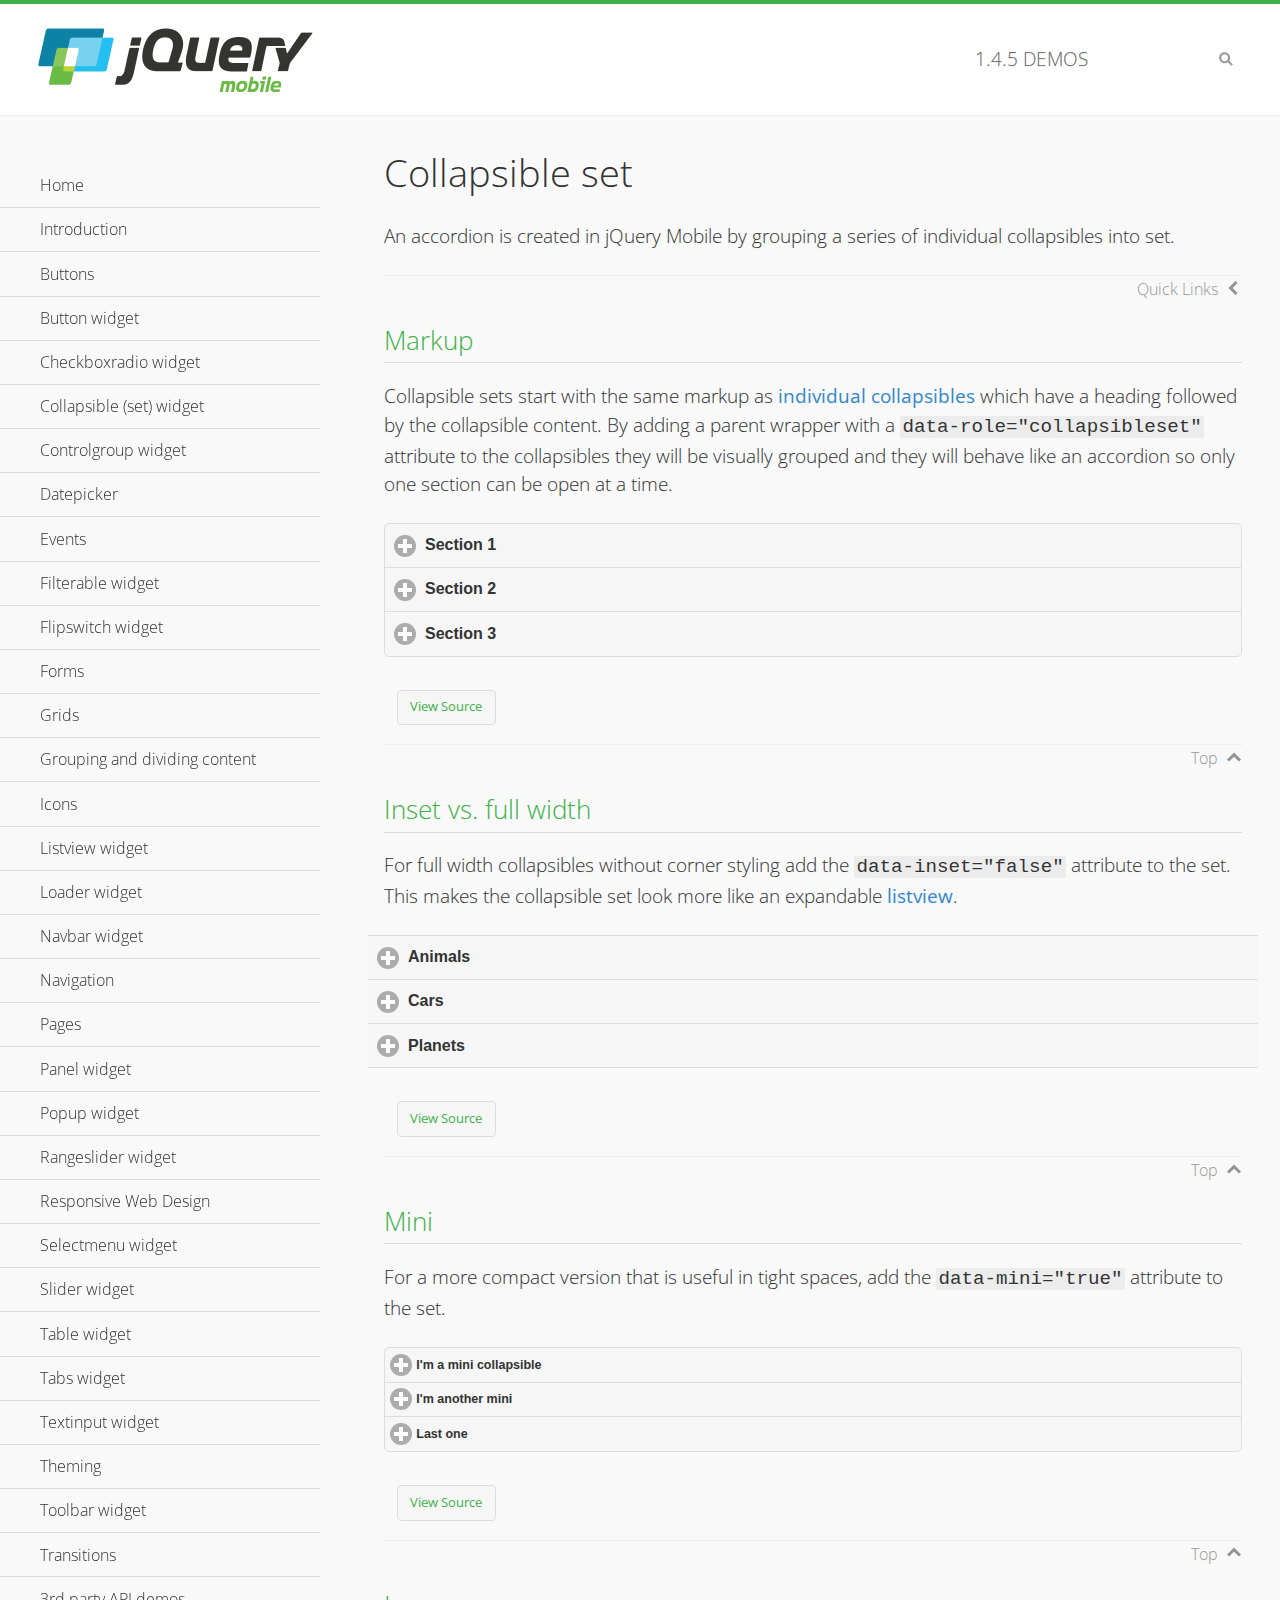
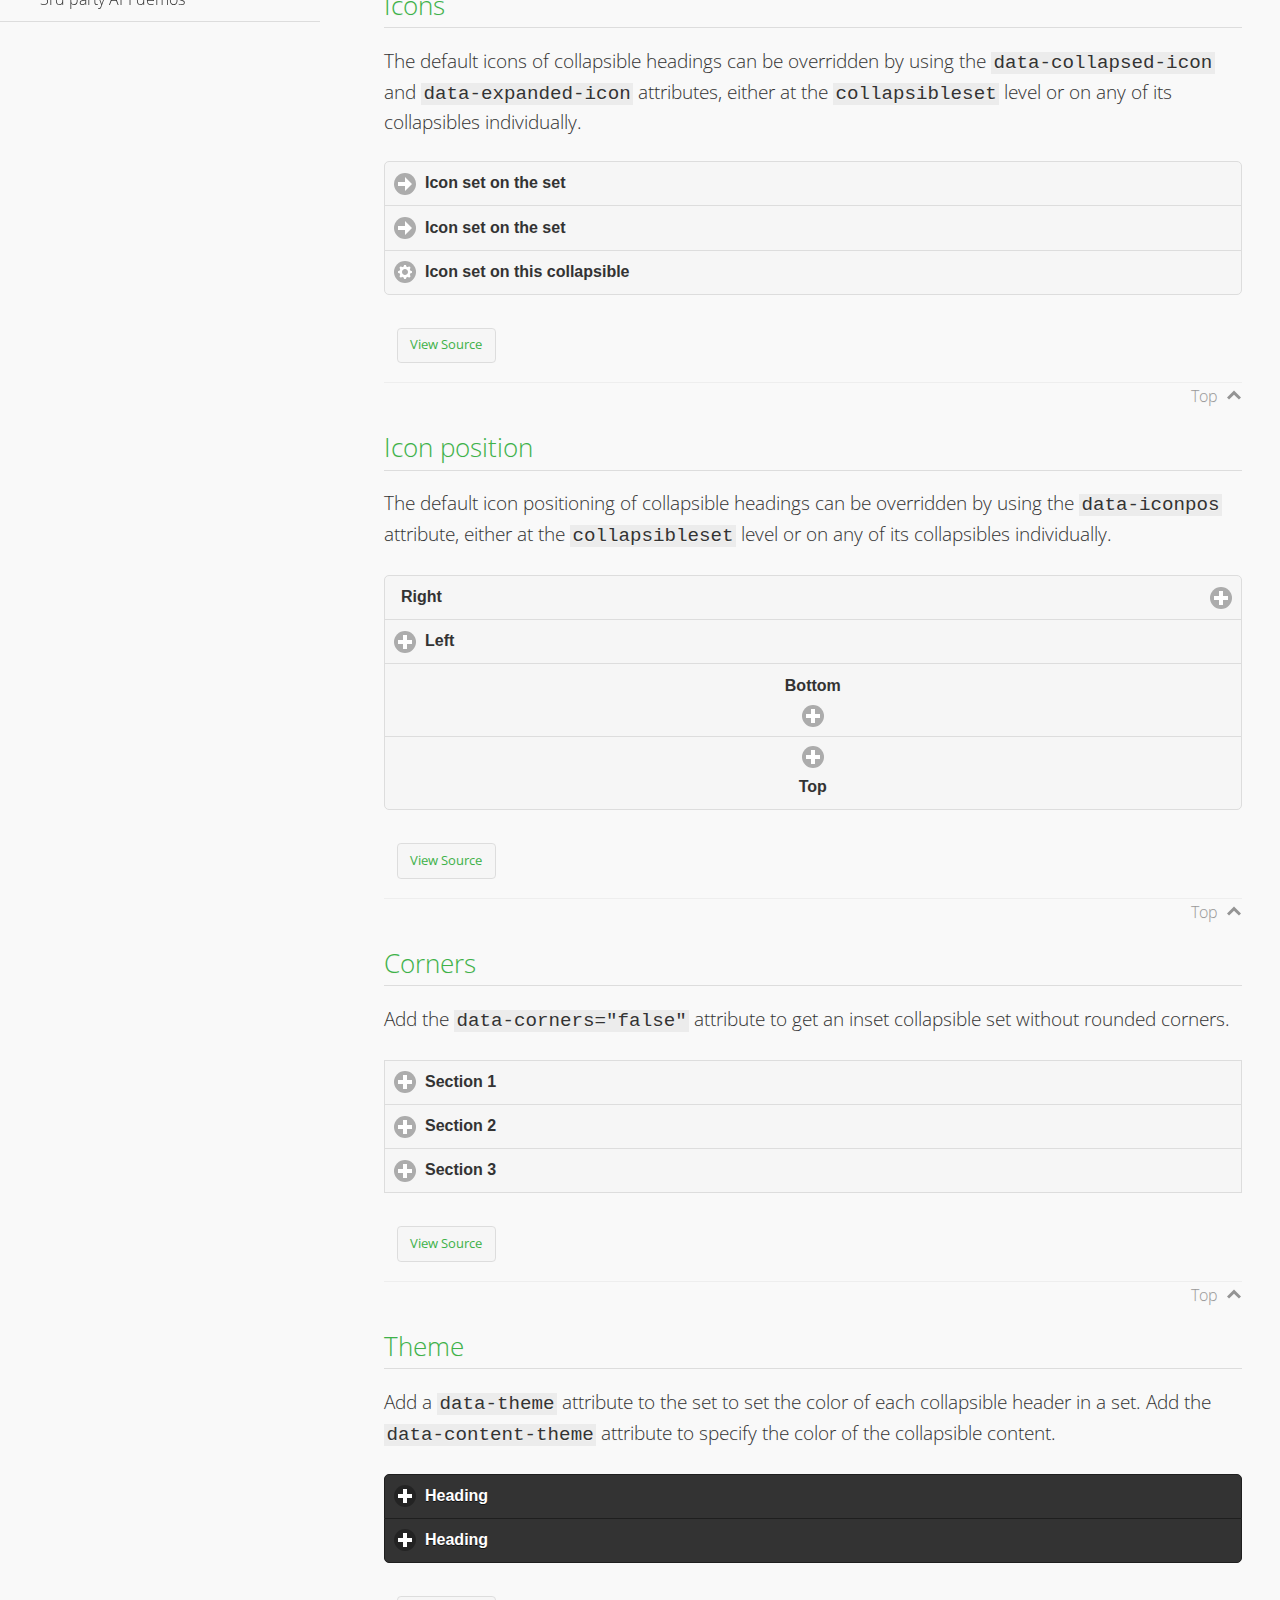
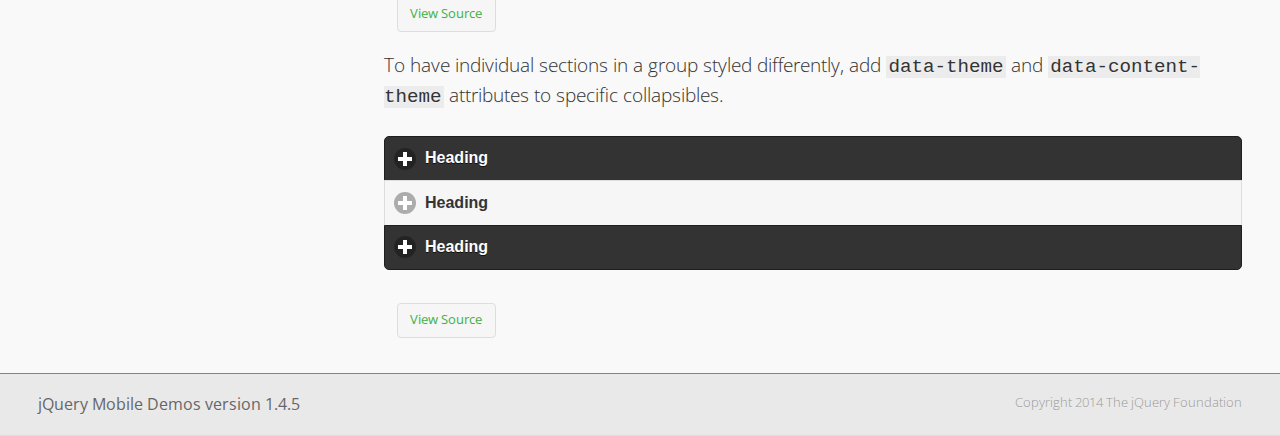
<file: js/demos/collapsibleset/index.html>
<!DOCTYPE html>
<html>
<head>
	<meta charset="utf-8">
	<meta name="viewport" content="width=device-width, initial-scale=1">
	<title>Collapsible set - jQuery Mobile Demos</title>
	<link rel="shortcut icon" href="../favicon.ico">
    <link rel="stylesheet" href="http://fonts.googleapis.com/css?family=Open+Sans:300,400,700">
	<link rel="stylesheet" href="../css/themes/default/jquery.mobile-1.4.5.min.css">
	<link rel="stylesheet" href="../_assets/css/jqm-demos.css">
	<script src="../js/jquery.js"></script>
	<script src="../_assets/js/index.js"></script>
	<script src="../js/jquery.mobile-1.4.5.min.js"></script>
</head>
<body>
<div data-role="page" class="jqm-demos" data-quicklinks="true">

	<div data-role="header" class="jqm-header">
		<h2><a href="../" title="jQuery Mobile Demos home"><img src="../_assets/img/jquery-logo.png" alt="jQuery Mobile"></a></h2>
		<p><span class="jqm-version"></span> Demos</p>
		<a href="#" class="jqm-navmenu-link ui-btn ui-btn-icon-notext ui-corner-all ui-icon-bars ui-nodisc-icon ui-alt-icon ui-btn-left">Menu</a>
		<a href="#" class="jqm-search-link ui-btn ui-btn-icon-notext ui-corner-all ui-icon-search ui-nodisc-icon ui-alt-icon ui-btn-right">Search</a>
	</div><!-- /header -->

	<div role="main" class="ui-content jqm-content">

		<h1>Collapsible set</h1>

		<p>An accordion is created in jQuery Mobile by grouping a series of individual collapsibles into set.</p>

		<h2>Markup</h2>

		<p>Collapsible sets start with the same markup as <a href="../collapsible/" data-ajax="false">individual collapsibles</a> which have a heading followed by the collapsible content. By adding a parent wrapper with a <code>data-role="collapsibleset"</code> attribute to the collapsibles they will be visually grouped and they will behave like an accordion so only one section can be open at a time.</p>

			<div data-demo-html="true">
				<div data-role="collapsibleset" data-theme="a" data-content-theme="a">
					<div data-role="collapsible">
						<h3>Section 1</h3>
					<p>I'm the collapsible content for section 1</p>
					</div>
					<div data-role="collapsible">
						<h3>Section 2</h3>
					<p>I'm the collapsible content for section 2</p>

					</div>
					<div data-role="collapsible">
						<h3>Section 3</h3>
					<p>I'm the collapsible content for section 3</p>
					</div>
				</div>
			</div><!--/demo-html -->

		<h2>Inset vs. full width</h2>

		<p>For full width collapsibles without corner styling add the <code>data-inset="false"</code> attribute to the set. This makes the collapsible set look more like an expandable <a href="../listview/">listview</a>.</p>

			<div data-demo-html="true">
				<div data-role="collapsibleset" data-inset="false">
					<div data-role="collapsible">
						<h3>Animals</h3>
						<ul data-role="listview" data-inset="false">
							<li>Cats</li>
							<li>Dogs</li>
							<li>Lizards</li>
							<li>Snakes</li>
						</ul>
					</div>
					<div data-role="collapsible">
						<h3>Cars</h3>
						<ul data-role="listview" data-inset="false">
							<li>Acura</li>
							<li>Audi</li>
							<li>BMW</li>
							<li>Cadillac</li>
						</ul>
					</div>
					<div data-role="collapsible">
						<h3>Planets</h3>
						<ul data-role="listview" data-inset="false">
							<li>Earth</li>
							<li>Jupiter</li>
							<li>Mars</li>
							<li>Mercury</li>
						</ul>
					</div>
				</div>
			</div><!--/demo-html -->

		<h2>Mini</h2>

		<p>For a more compact version that is useful in tight spaces, add the <code>data-mini="true"</code> attribute to the set. </p>

			<div data-demo-html="true">
				<div data-role="collapsibleset" data-theme="a" data-content-theme="a" data-mini="true">
					<div data-role="collapsible">
						<h3>I'm a mini collapsible</h3>
					<p>This is good for tight spaces.</p>
					</div>
					<div data-role="collapsible">
						<h3>I'm another mini</h3>
					<p>Here's some collapsible content.</p>

					</div>
					<div data-role="collapsible">
						<h3>Last one</h3>
					<p>Final bit of collapsible content.</p>
					</div>
				</div>
			</div><!--/demo-html -->

		<h2>Icons</h2>

		<p>The default icons of collapsible headings can be overridden by using the <code>data-collapsed-icon</code> and <code>data-expanded-icon</code> attributes, either at the <code>collapsibleset</code> level or on any of its collapsibles individually.</p>

			<div data-demo-html="true">
				<div data-role="collapsibleset" data-theme="a" data-content-theme="a" data-collapsed-icon="arrow-r" data-expanded-icon="arrow-d">
					<div data-role="collapsible">
						<h3>Icon set on the set</h3>
					<p>Specify the open and close icons on the set to apply it to all the collapsibles within.</p>
					</div>
					<div data-role="collapsible">
						<h3>Icon set on the set</h3>
					<p>This collapsible also gets the icon from the set.</p>
					</div>
					<div data-role="collapsible" data-collapsed-icon="gear" data-expanded-icon="delete">
						<h3>Icon set on this collapsible</h3>
					<p>The icons here are applied to this collapsible specifically, thus overriding the set icons.</p>
					</div>
				</div>
			</div><!--/demo-html -->

		<h2>Icon position</h2>

		<p>The default icon positioning of collapsible headings can be overridden by using the <code>data-iconpos</code> attribute, either at the <code>collapsibleset</code> level or on any of its collapsibles individually.</p>

			<div data-demo-html="true">
				<div data-role="collapsibleset" data-theme="a" data-content-theme="a" data-iconpos="right">
					<div data-role="collapsible">
						<h3>Right</h3>
					<p>Inherits icon positioning from <code>data-iconpos="right"</code> attribute on set.</p>
					</div>
					<div data-role="collapsible" data-iconpos="left">
						<h3>Left</h3>
					<p>Set via <code>data-iconpos="left"</code> attribute on the collapsible</p>
					</div>
					<div data-role="collapsible" data-iconpos="bottom">
						<h3>Bottom</h3>
					<p>Set via <code>data-iconpos="bottom"</code> attribute on the collapsible</p>
					</div>
					<div data-role="collapsible" data-iconpos="top">
						<h3>Top</h3>
					<p>Set via <code>data-iconpos="top"</code> attribute on the collapsible</p>
					</div>
				</div>
			</div><!--/demo-html -->

		<h2>Corners</h2>
		<p>Add the <code>data-corners="false"</code> attribute to get an inset collapsible set without rounded corners.</p>

			<div data-demo-html="true">
				<div data-role="collapsibleset" data-corners="false" data-theme="a" data-content-theme="a">
					<div data-role="collapsible">
						<h3>Section 1</h3>
					<p>Collapsible content</p>
					</div>
					<div data-role="collapsible">
						<h3>Section 2</h3>
					<p>Collapsible content</p>

					</div>
					<div data-role="collapsible">
						<h3>Section 3</h3>
					<p>Collapsible content</p>
					</div>
				</div>
			</div><!--/demo-html -->

		<h2>Theme</h2>

		<p>Add a <code>data-theme</code> attribute to the set to set the color of each collapsible header in a set. Add the <code>data-content-theme</code> attribute to specify the color of the collapsible content. </p>

			<div data-demo-html="true">
				<div data-role="collapsibleset" data-theme="b" data-content-theme="b">
					<div data-role="collapsible">
						<h3>Heading</h3>
						<p>Content</p>
					</div>
					<div data-role="collapsible">
						<h3>Heading</h3>
						<p>Content</p>
					</div>
				</div>
			</div><!--/demo-html -->

		<p>To have individual sections in a group styled differently, add <code>data-theme</code> and <code>data-content-theme</code> attributes to specific collapsibles.</p>

			<div data-demo-html="true">
				<div data-role="collapsibleset" data-theme="b" data-content-theme="b">
					<div data-role="collapsible">
						<h3>Heading</h3>
						<p>Content</p>
					</div>
					<div data-role="collapsible" data-theme="a" data-content-theme="a">
						<h3>Heading</h3>
						<p>Content</p>
					</div>
					<div data-role="collapsible">
						<h3>Heading</h3>
						<p>Content</p>
					</div>
				</div>
		</div><!--/demo-html -->

	</div><!-- /content -->
	    <div data-role="panel" class="jqm-navmenu-panel" data-position="left" data-display="overlay" data-theme="a">
	    	<ul class="jqm-list ui-alt-icon ui-nodisc-icon">
<li data-filtertext="demos homepage" data-icon="home"><a href=".././">Home</a></li>
<li data-filtertext="introduction overview getting started"><a href="../intro/" data-ajax="false">Introduction</a></li>
<li data-filtertext="buttons button markup buttonmarkup method anchor link button element"><a href="../button-markup/" data-ajax="false">Buttons</a></li>
<li data-filtertext="form button widget input button submit reset"><a href="../button/" data-ajax="false">Button widget</a></li>
<li data-role="collapsible" data-enhanced="true" data-collapsed-icon="carat-d" data-expanded-icon="carat-u" data-iconpos="right" data-inset="false" class="ui-collapsible ui-collapsible-themed-content ui-collapsible-collapsed">
	<h3 class="ui-collapsible-heading ui-collapsible-heading-collapsed">
		<a href="#" class="ui-collapsible-heading-toggle ui-btn ui-btn-icon-right ui-btn-inherit ui-icon-carat-d">
		    Checkboxradio widget<span class="ui-collapsible-heading-status"> click to expand contents</span>
		</a>
	</h3>
	<div class="ui-collapsible-content ui-body-inherit ui-collapsible-content-collapsed" aria-hidden="true">
		<ul>
			<li data-filtertext="form checkboxradio widget checkbox input checkboxes controlgroups"><a href="../checkboxradio-checkbox/" data-ajax="false">Checkboxes</a></li>
			<li data-filtertext="form checkboxradio widget radio input radio buttons controlgroups"><a href="../checkboxradio-radio/" data-ajax="false">Radio buttons</a></li>
		</ul>
	</div>
</li>
<li data-role="collapsible" data-enhanced="true" data-collapsed-icon="carat-d" data-expanded-icon="carat-u" data-iconpos="right" data-inset="false" class="ui-collapsible ui-collapsible-themed-content ui-collapsible-collapsed">
	<h3 class="ui-collapsible-heading ui-collapsible-heading-collapsed">
		<a href="#" class="ui-collapsible-heading-toggle ui-btn ui-btn-icon-right ui-btn-inherit ui-icon-carat-d">
			Collapsible (set) widget<span class="ui-collapsible-heading-status"> click to expand contents</span>
		</a>
	</h3>
	<div class="ui-collapsible-content ui-body-inherit ui-collapsible-content-collapsed" aria-hidden="true">
		<ul>
			<li data-filtertext="collapsibles content formatting"><a href="../collapsible/" data-ajax="false">Collapsible</a></li>
			<li data-filtertext="dynamic collapsible set accordion append expand"><a href="../collapsible-dynamic/" data-ajax="false">Dynamic collapsibles</a></li>
			<li data-filtertext="accordions collapsible set widget content formatting grouped collapsibles"><a href="../collapsibleset/" data-ajax="false">Collapsible set</a></li>
		</ul>
	</div>
</li>
<li data-role="collapsible" data-enhanced="true" data-collapsed-icon="carat-d" data-expanded-icon="carat-u" data-iconpos="right" data-inset="false" class="ui-collapsible ui-collapsible-themed-content ui-collapsible-collapsed">
	<h3 class="ui-collapsible-heading ui-collapsible-heading-collapsed">
		<a href="#" class="ui-collapsible-heading-toggle ui-btn ui-btn-icon-right ui-btn-inherit ui-icon-carat-d">
			Controlgroup widget<span class="ui-collapsible-heading-status"> click to expand contents</span>
		</a>
	</h3>
	<div class="ui-collapsible-content ui-body-inherit ui-collapsible-content-collapsed" aria-hidden="true">
		<ul>
			<li data-filtertext="controlgroups selectmenu checkboxradio input grouped buttons horizontal vertical"><a href="../controlgroup/" data-ajax="false">Controlgroup</a></li>
			<li data-filtertext="dynamic controlgroup dynamically add buttons"><a href="../controlgroup-dynamic/" data-ajax="false">Dynamic controlgroups</a></li>
		</ul>
	</div>
</li>
<li data-filtertext="form datepicker widget date input"><a href="../datepicker/" data-ajax="false">Datepicker</a></li>
<li data-role="collapsible" data-enhanced="true" data-collapsed-icon="carat-d" data-expanded-icon="carat-u" data-iconpos="right" data-inset="false" class="ui-collapsible ui-collapsible-themed-content ui-collapsible-collapsed">
	<h3 class="ui-collapsible-heading ui-collapsible-heading-collapsed">
		<a href="#" class="ui-collapsible-heading-toggle ui-btn ui-btn-icon-right ui-btn-inherit ui-icon-carat-d">
			Events<span class="ui-collapsible-heading-status"> click to expand contents</span>
		</a>
	</h3>
	<div class="ui-collapsible-content ui-body-inherit ui-collapsible-content-collapsed" aria-hidden="true">
		<ul>
			<li data-filtertext="swipe to delete list items listviews swipe events"><a href="../swipe-list/" data-ajax="false">Swipe list items</a></li>
			<li data-filtertext="swipe to navigate swipe page navigation swipe events"><a href="../swipe-page/" data-ajax="false">Swipe page navigation</a></li>
		</ul>
	</div>
</li>
<li data-filtertext="filterable filter elements sorting searching listview table"><a href="../filterable/" data-ajax="false">Filterable widget</a></li>
<li data-filtertext="form flipswitch widget flip toggle switch binary select checkbox input"><a href="../flipswitch/" data-ajax="false">Flipswitch widget</a></li>
<li data-role="collapsible" data-enhanced="true" data-collapsed-icon="carat-d" data-expanded-icon="carat-u" data-iconpos="right" data-inset="false" class="ui-collapsible ui-collapsible-themed-content ui-collapsible-collapsed">
	<h3 class="ui-collapsible-heading ui-collapsible-heading-collapsed">
		<a href="#" class="ui-collapsible-heading-toggle ui-btn ui-btn-icon-right ui-btn-inherit ui-icon-carat-d">
			Forms<span class="ui-collapsible-heading-status"> click to expand contents</span>
		</a>
	</h3>
	<div class="ui-collapsible-content ui-body-inherit ui-collapsible-content-collapsed" aria-hidden="true">
		<ul>
			<li data-filtertext="forms text checkbox radio range button submit reset inputs selects textarea slider flipswitch label form elements"><a href="../forms/" data-ajax="false">Forms</a></li>
			<li data-filtertext="form hide labels hidden accessible ui-hidden-accessible forms"><a href="../forms-label-hidden-accessible/" data-ajax="false">Hide labels</a></li>
			<li data-filtertext="form field containers fieldcontain ui-field-contain forms"><a href="../forms-field-contain/" data-ajax="false">Field containers</a></li>
			<li data-filtertext="forms disabled form elements"><a href="../forms-disabled/" data-ajax="false">Forms disabled</a></li>
			<li data-filtertext="forms gallery examples overview forms text checkbox radio range button submit reset inputs selects textarea slider flipswitch label form elements"><a href="../forms-gallery/" data-ajax="false">Forms gallery</a></li>
		</ul>
	</div>
</li>
<li data-role="collapsible" data-enhanced="true" data-collapsed-icon="carat-d" data-expanded-icon="carat-u" data-iconpos="right" data-inset="false" class="ui-collapsible ui-collapsible-themed-content ui-collapsible-collapsed">
	<h3 class="ui-collapsible-heading ui-collapsible-heading-collapsed">
		<a href="#" class="ui-collapsible-heading-toggle ui-btn ui-btn-icon-right ui-btn-inherit ui-icon-carat-d">
			Grids<span class="ui-collapsible-heading-status"> click to expand contents</span>
		</a>
	</h3>
	<div class="ui-collapsible-content ui-body-inherit ui-collapsible-content-collapsed" aria-hidden="true">
		<ul>
			<li data-filtertext="grids columns blocks content formatting rwd responsive css framework"><a href="../grids/" data-ajax="false">Grids</a></li>
			<li data-filtertext="buttons in grids css framework"><a href="../grids-buttons/" data-ajax="false">Buttons in grids</a></li>
			<li data-filtertext="custom responsive grids rwd css framework"><a href="../grids-custom-responsive/" data-ajax="false">Custom responsive grids</a></li>
		</ul>
	</div>
</li>
<li data-filtertext="blocks content formatting sections heading"><a href="../body-bar-classes/" data-ajax="false">Grouping and dividing content</a></li>
<li data-role="collapsible" data-enhanced="true" data-collapsed-icon="carat-d" data-expanded-icon="carat-u" data-iconpos="right" data-inset="false" class="ui-collapsible ui-collapsible-themed-content ui-collapsible-collapsed">
	<h3 class="ui-collapsible-heading ui-collapsible-heading-collapsed">
		<a href="#" class="ui-collapsible-heading-toggle ui-btn ui-btn-icon-right ui-btn-inherit ui-icon-carat-d">
			Icons<span class="ui-collapsible-heading-status"> click to expand contents</span>
		</a>
	</h3>
	<div class="ui-collapsible-content ui-body-inherit ui-collapsible-content-collapsed" aria-hidden="true">
		<ul>
			<li data-filtertext="button icons svg disc alt custom icon position"><a href="../icons/" data-ajax="false">Icons</a></li>
			<li data-filtertext=""><a href="../icons-grunticon/" data-ajax="false">Grunticon loader</a></li>
		</ul>
	</div>
</li>
<li data-role="collapsible" data-enhanced="true" data-collapsed-icon="carat-d" data-expanded-icon="carat-u" data-iconpos="right" data-inset="false" class="ui-collapsible ui-collapsible-themed-content ui-collapsible-collapsed">
	<h3 class="ui-collapsible-heading ui-collapsible-heading-collapsed">
		<a href="#" class="ui-collapsible-heading-toggle ui-btn ui-btn-icon-right ui-btn-inherit ui-icon-carat-d">
			Listview widget<span class="ui-collapsible-heading-status"> click to expand contents</span>
		</a>
	</h3>
	<div class="ui-collapsible-content ui-body-inherit ui-collapsible-content-collapsed" aria-hidden="true">
		<ul>
			<li data-filtertext="listview widget thumbnails icons nested split button collapsible ul ol"><a href="../listview/" data-ajax="false">Listview</a></li>
			<li data-filtertext="autocomplete filterable reveal listview filtertextbeforefilter placeholder"><a href="../listview-autocomplete/" data-ajax="false">Listview autocomplete</a></li>
			<li data-filtertext="autocomplete filterable reveal listview remote data filtertextbeforefilter placeholder"><a href="../listview-autocomplete-remote/" data-ajax="false">Listview autocomplete remote data</a></li>
			<li data-filtertext="autodividers anchor jump scroll linkbars listview lists ul ol"><a href="../listview-autodividers-linkbar/" data-ajax="false">Listview autodividers linkbar</a></li>
			<li data-filtertext="listview autodividers selector autodividersselector lists ul ol"><a href="../listview-autodividers-selector/" data-ajax="false">Listview autodividers selector</a></li>
			<li data-filtertext="listview nested list items"><a href="../listview-nested-lists/" data-ajax="false">Nested Listviews</a></li>
			<li data-filtertext="listview collapsible list items flat"><a href="../listview-collapsible-item-flat/" data-ajax="false">Listview collapsible list items (flat)</a></li>
			<li data-filtertext="listview collapsible list indented"><a href="../listview-collapsible-item-indented/" data-ajax="false">Listview collapsible list items (indented)</a></li>
			<li data-filtertext="grid listview responsive grids responsive listviews lists ul"><a href="../listview-grid/" data-ajax="false">Listview responsive grid</a></li>
		</ul>
	</div>
</li>
<li data-filtertext="loader widget page loading navigation overlay spinner"><a href="../loader/" data-ajax="false">Loader widget</a></li>
<li data-filtertext="navbar widget navmenu toolbars header footer"><a href="../navbar/" data-ajax="false">Navbar widget</a></li>
<li data-role="collapsible" data-enhanced="true" data-collapsed-icon="carat-d" data-expanded-icon="carat-u" data-iconpos="right" data-inset="false" class="ui-collapsible ui-collapsible-themed-content ui-collapsible-collapsed">
	<h3 class="ui-collapsible-heading ui-collapsible-heading-collapsed">
		<a href="#" class="ui-collapsible-heading-toggle ui-btn ui-btn-icon-right ui-btn-inherit ui-icon-carat-d">
			Navigation<span class="ui-collapsible-heading-status"> click to expand contents</span>
		</a>
	</h3>
	<div class="ui-collapsible-content ui-body-inherit ui-collapsible-content-collapsed" aria-hidden="true">
		<ul>
			<li data-filtertext="ajax navigation navigate widget history event method"><a href="../navigation/" data-ajax="false">Navigation</a></li>
			<li data-filtertext="linking pages page links navigation ajax prefetch cache"><a href="../navigation-linking-pages/" data-ajax="false">Linking pages</a></li>
			<!-- <li data-filtertext="php redirect server redirection server-side navigation"><a href="../navigation-php-redirect/" data-ajax="false">PHP redirect demo</a></li>-->
			<li data-filtertext="navigation redirection hash query"><a href="../navigation-hash-processing/" data-ajax="false">Hash processing demo</a></li>
			<li data-filtertext="navigation redirection hash query"><a href="../page-events/" data-ajax="false">Page Navigation Events</a></li>
		</ul>
	</div>
</li>
<li data-role="collapsible" data-enhanced="true" data-collapsed-icon="carat-d" data-expanded-icon="carat-u" data-iconpos="right" data-inset="false" class="ui-collapsible ui-collapsible-themed-content ui-collapsible-collapsed">
	<h3 class="ui-collapsible-heading ui-collapsible-heading-collapsed">
		<a href="#" class="ui-collapsible-heading-toggle ui-btn ui-btn-icon-right ui-btn-inherit ui-icon-carat-d">
			Pages<span class="ui-collapsible-heading-status"> click to expand contents</span>
		</a>
	</h3>
	<div class="ui-collapsible-content ui-body-inherit ui-collapsible-content-collapsed" aria-hidden="true">
		<ul>
			<li data-filtertext="pages page widget ajax navigation"><a href="../pages/" data-ajax="false">Pages</a></li>
			<li data-filtertext="single page"><a href="../pages-single-page/" data-ajax="false">Single page</a></li>
			<li data-filtertext="multipage multi-page page"><a href="../pages-multi-page/" data-ajax="false">Multi-page template</a></li>
			<li data-filtertext="dialog page widget modal popup"><a href="../pages-dialog/" data-ajax="false">Dialog page</a></li>
		</ul>
	</div>
</li>
<li data-role="collapsible" data-enhanced="true" data-collapsed-icon="carat-d" data-expanded-icon="carat-u" data-iconpos="right" data-inset="false" class="ui-collapsible ui-collapsible-themed-content ui-collapsible-collapsed">
	<h3 class="ui-collapsible-heading ui-collapsible-heading-collapsed">
		<a href="#" class="ui-collapsible-heading-toggle ui-btn ui-btn-icon-right ui-btn-inherit ui-icon-carat-d">
			Panel widget<span class="ui-collapsible-heading-status"> click to expand contents</span>
		</a>
	</h3>
	<div class="ui-collapsible-content ui-body-inherit ui-collapsible-content-collapsed" aria-hidden="true">
		<ul>
			<li data-filtertext="panel widget sliding panels reveal push overlay responsive"><a href="../panel/" data-ajax="false">Panel</a></li>
			<li data-filtertext=""><a href="../panel-external/" data-ajax="false">External panels</a></li>
			<li data-filtertext="panel "><a href="../panel-fixed/" data-ajax="false">Fixed panels</a></li>
			<li data-filtertext="panel slide panels sliding panels shadow rwd responsive breakpoint"><a href="../panel-responsive/" data-ajax="false">Panels responsive</a></li>
			<li data-filtertext="panel custom style custom panel width reveal shadow listview panel styling page background wrapper"><a href="../panel-styling/" data-ajax="false">Custom panel style</a></li>
			<li data-filtertext="panel open on swipe"><a href="../panel-swipe-open/" data-ajax="false">Panel open on swipe</a></li>
			<li data-filtertext="panels outside page internal external toolbars"><a href="../panel-external-internal/" data-ajax="false">Panel external and internal</a></li>
		</ul>
	</div>
</li>
<li data-role="collapsible" data-enhanced="true" data-collapsed-icon="carat-d" data-expanded-icon="carat-u" data-iconpos="right" data-inset="false" class="ui-collapsible ui-collapsible-themed-content ui-collapsible-collapsed">
	<h3 class="ui-collapsible-heading ui-collapsible-heading-collapsed">
		<a href="#" class="ui-collapsible-heading-toggle ui-btn ui-btn-icon-right ui-btn-inherit ui-icon-carat-d">
			Popup widget<span class="ui-collapsible-heading-status"> click to expand contents</span>
		</a>
	</h3>
	<div class="ui-collapsible-content ui-body-inherit ui-collapsible-content-collapsed" aria-hidden="true">
		<ul>
			<li data-filtertext="popup widget popups dialog modal transition tooltip lightbox form overlay screen flip pop fade transition"><a href="../popup/" data-ajax="false">Popup</a></li>
			<li data-filtertext="popup alignment position"><a href="../popup-alignment/" data-ajax="false">Popup alignment</a></li>
			<li data-filtertext="popup arrow size popups popover"><a href="../popup-arrow-size/" data-ajax="false">Popup arrow size</a></li>
			<li data-filtertext="dynamic popups popup images lightbox"><a href="../popup-dynamic/" data-ajax="false">Dynamic popups</a></li>
			<li data-filtertext="popups with iframes scaling"><a href="../popup-iframe/" data-ajax="false">Popups with iframes</a></li>
			<li data-filtertext="popup image scaling"><a href="../popup-image-scaling/" data-ajax="false">Popup image scaling</a></li>
			<li data-filtertext="external popup outside multi-page"><a href="../popup-outside-multipage/" data-ajax="false">Popup outside multi-page</a></li>
		</ul>
	</div>
</li>
<li data-filtertext="form rangeslider widget dual sliders dual handle sliders range input"><a href="../rangeslider/" data-ajax="false">Rangeslider widget</a></li>
<li data-filtertext="responsive web design rwd adaptive progressive enhancement PE accessible mobile breakpoints media query media queries"><a href="../rwd/" data-ajax="false">Responsive Web Design</a></li>
<li data-role="collapsible" data-enhanced="true" data-collapsed-icon="carat-d" data-expanded-icon="carat-u" data-iconpos="right" data-inset="false" class="ui-collapsible ui-collapsible-themed-content ui-collapsible-collapsed">
	<h3 class="ui-collapsible-heading ui-collapsible-heading-collapsed">
		<a href="#" class="ui-collapsible-heading-toggle ui-btn ui-btn-icon-right ui-btn-inherit ui-icon-carat-d">
			Selectmenu widget<span class="ui-collapsible-heading-status"> click to expand contents</span>
		</a>
	</h3>
	<div class="ui-collapsible-content ui-body-inherit ui-collapsible-content-collapsed" aria-hidden="true">
		<ul>
			<li data-filtertext="form selectmenu widget select input custom select menu selects"><a href="../selectmenu/" data-ajax="false">Selectmenu</a></li>
			<li data-filtertext="form custom select menu selectmenu widget custom menu option optgroup multiple selects"><a href="../selectmenu-custom/" data-ajax="false">Custom select menu</a></li>
			<li data-filtertext="filterable select filter popup dialog"><a href="../selectmenu-custom-filter/" data-ajax="false">Custom select menu with filter</a></li>
		</ul>
	</div>
</li>
<li data-role="collapsible" data-enhanced="true" data-collapsed-icon="carat-d" data-expanded-icon="carat-u" data-iconpos="right" data-inset="false" class="ui-collapsible ui-collapsible-themed-content ui-collapsible-collapsed">
	<h3 class="ui-collapsible-heading ui-collapsible-heading-collapsed">
		<a href="#" class="ui-collapsible-heading-toggle ui-btn ui-btn-icon-right ui-btn-inherit ui-icon-carat-d">
			Slider widget<span class="ui-collapsible-heading-status"> click to expand contents</span>
		</a>
	</h3>
	<div class="ui-collapsible-content ui-body-inherit ui-collapsible-content-collapsed" aria-hidden="true">
		<ul>
			<li data-filtertext="form slider widget range input single sliders"><a href="../slider/" data-ajax="false">Slider</a></li>
			<li data-filtertext="form slider widget flipswitch slider binary select flip toggle switch"><a href="../slider-flipswitch/" data-ajax="false">Slider flip toggle switch</a></li>
			<li data-filtertext="form slider tooltip handle value input range sliders"><a href="../slider-tooltip/" data-ajax="false">Slider tooltip</a></li>
		</ul>
	</div>
</li>
<li data-role="collapsible" data-enhanced="true" data-collapsed-icon="carat-d" data-expanded-icon="carat-u" data-iconpos="right" data-inset="false" class="ui-collapsible ui-collapsible-themed-content ui-collapsible-collapsed">
	<h3 class="ui-collapsible-heading ui-collapsible-heading-collapsed">
		<a href="#" class="ui-collapsible-heading-toggle ui-btn ui-btn-icon-right ui-btn-inherit ui-icon-carat-d">
			Table widget<span class="ui-collapsible-heading-status"> click to expand contents</span>
		</a>
	</h3>
	<div class="ui-collapsible-content ui-body-inherit ui-collapsible-content-collapsed" aria-hidden="true">
		<ul>
			<li data-filtertext="table widget reflow column toggle th td responsive tables rwd hide show tabular"><a href="../table-column-toggle/" data-ajax="false">Table Column Toggle</a></li>
			<li data-filtertext="table column toggle phone comparison demo"><a href="../table-column-toggle-example/" data-ajax="false">Table Column Toggle demo</a></li>
			<li data-filtertext="responsive tables table column toggle heading groups rwd breakpoint"><a href="../table-column-toggle-heading-groups/" data-ajax="false">Table Column Toggle heading groups</a></li>
			<li data-filtertext="responsive tables table column toggle hide rwd breakpoint customization options"><a href="../table-column-toggle-options/" data-ajax="false">Table Column Toggle options</a></li>
			<li data-filtertext="table reflow th td responsive rwd columns tabular"><a href="../table-reflow/" data-ajax="false">Table Reflow</a></li>
			<li data-filtertext="responsive tables table reflow heading groups rwd breakpoint"><a href="../table-reflow-heading-groups/" data-ajax="false">Table Reflow heading groups</a></li>
			<li data-filtertext="responsive tables table reflow stripes strokes table style"><a href="../table-reflow-stripes-strokes/" data-ajax="false">Table Reflow stripes and strokes</a></li>
			<li data-filtertext="responsive tables table reflow stack custom styles"><a href="../table-reflow-styling/" data-ajax="false">Table Reflow custom styles</a></li>
		</ul>
	</div>
</li>
<li data-filtertext="ui tabs widget"><a href="../tabs/" data-ajax="false">Tabs widget</a></li>
<li data-filtertext="form textinput widget text input textarea number date time tel email file color password"><a href="../textinput/" data-ajax="false">Textinput widget</a></li>
<li data-role="collapsible" data-enhanced="true" data-collapsed-icon="carat-d" data-expanded-icon="carat-u" data-iconpos="right" data-inset="false" class="ui-collapsible ui-collapsible-themed-content ui-collapsible-collapsed">
	<h3 class="ui-collapsible-heading ui-collapsible-heading-collapsed">
		<a href="#" class="ui-collapsible-heading-toggle ui-btn ui-btn-icon-right ui-btn-inherit ui-icon-carat-d">
			Theming<span class="ui-collapsible-heading-status"> click to expand contents</span>
		</a>
	</h3>
	<div class="ui-collapsible-content ui-body-inherit ui-collapsible-content-collapsed" aria-hidden="true">
		<ul>
			<li data-filtertext="default theme swatches theming style css"><a href="../theme-default/" data-ajax="false">Default theme</a></li>
			<li data-filtertext="classic theme old theme swatches theming style css"><a href="../theme-classic/" data-ajax="false">Classic theme</a></li>
		</ul>
	</div>
</li>
<li data-role="collapsible" data-enhanced="true" data-collapsed-icon="carat-d" data-expanded-icon="carat-u" data-iconpos="right" data-inset="false" class="ui-collapsible ui-collapsible-themed-content ui-collapsible-collapsed">
	<h3 class="ui-collapsible-heading ui-collapsible-heading-collapsed">
		<a href="#" class="ui-collapsible-heading-toggle ui-btn ui-btn-icon-right ui-btn-inherit ui-icon-carat-d">
			Toolbar widget<span class="ui-collapsible-heading-status"> click to expand contents</span>
		</a>
	</h3>
	<div class="ui-collapsible-content ui-body-inherit ui-collapsible-content-collapsed" aria-hidden="true">
		<ul>
			<li data-filtertext="toolbar widget header footer toolbars fixed fullscreen external sections"><a href="../toolbar/" data-ajax="false">Toolbar</a></li>
			<li data-filtertext="dynamic toolbars dynamically add toolbar header footer"><a href="../toolbar-dynamic/" data-ajax="false">Dynamic toolbars</a></li>
			<li data-filtertext="external toolbars header footer"><a href="../toolbar-external/" data-ajax="false">External toolbars</a></li>
			<li data-filtertext="fixed toolbars header footer"><a href="../toolbar-fixed/" data-ajax="false">Fixed toolbars</a></li>
			<li data-filtertext="fixed fullscreen toolbars header footer"><a href="../toolbar-fixed-fullscreen/" data-ajax="false">Fullscreen toolbars</a></li>
			<li data-filtertext="external fixed toolbars header footer"><a href="../toolbar-fixed-external/" data-ajax="false">Fixed external toolbars</a></li>
			<li data-filtertext="external persistent toolbars header footer navbar navmenu"><a href="../toolbar-fixed-persistent/" data-ajax="false">Persistent toolbars</a></li>
			<li data-filtertext="external ajax optimized toolbars persistent toolbars header footer navbar"><a href="../toolbar-fixed-persistent-optimized/" data-ajax="false">Ajax optimized toolbars</a></li>
			<li data-filtertext="form in toolbars header footer"><a href="../toolbar-fixed-forms/" data-ajax="false">Form in toolbar</a></li>
		</ul>
	</div>
</li>
<li data-filtertext="page transitions animated pages popup navigation flip slide fade pop"><a href="../transitions/" data-ajax="false">Transitions</a></li>
<li data-role="collapsible" data-enhanced="true" data-collapsed-icon="carat-d" data-expanded-icon="carat-u" data-iconpos="right" data-inset="false" class="ui-collapsible ui-collapsible-themed-content ui-collapsible-collapsed">
	<h3 class="ui-collapsible-heading ui-collapsible-heading-collapsed">
		<a href="#" class="ui-collapsible-heading-toggle ui-btn ui-btn-icon-right ui-btn-inherit ui-icon-carat-d">
			3rd party API demos<span class="ui-collapsible-heading-status"> click to expand contents</span>
		</a>
	</h3>
	<div class="ui-collapsible-content ui-body-inherit ui-collapsible-content-collapsed" aria-hidden="true">
		<ul>
			<li data-filtertext="backbone requirejs navigation router"><a href="../backbone-requirejs/" data-ajax="false">Backbone RequireJS</a></li>
			<li data-filtertext="google maps geolocation demo"><a href="../map-geolocation/" data-ajax="false">Google Maps geolocation</a></li>
			<li data-filtertext="google maps hybrid"><a href="../map-list-toggle/" data-ajax="false">Google Maps list toggle</a></li>
		</ul>
	</div>
</li>



		     </ul>
		</div><!-- /panel -->


	<div data-role="footer" data-position="fixed" data-tap-toggle="false" class="jqm-footer">
		<p>jQuery Mobile Demos version <span class="jqm-version"></span></p>
		<p>Copyright 2014 The jQuery Foundation</p>
	</div><!-- /footer -->
	<!-- TODO: This should become an external panel so we can add input to markup (unique ID) -->
    <div data-role="panel" class="jqm-search-panel" data-position="right" data-display="overlay" data-theme="a">
		<div class="jqm-search">
			<ul class="jqm-list" data-filter-placeholder="Search demos..." data-filter-reveal="true">
<li data-filtertext="demos homepage" data-icon="home"><a href=".././">Home</a></li>
<li data-filtertext="introduction overview getting started"><a href="../intro/" data-ajax="false">Introduction</a></li>
<li data-filtertext="buttons button markup buttonmarkup method anchor link button element"><a href="../button-markup/" data-ajax="false">Buttons</a></li>
<li data-filtertext="form button widget input button submit reset"><a href="../button/" data-ajax="false">Button widget</a></li>
<li data-role="collapsible" data-enhanced="true" data-collapsed-icon="carat-d" data-expanded-icon="carat-u" data-iconpos="right" data-inset="false" class="ui-collapsible ui-collapsible-themed-content ui-collapsible-collapsed">
	<h3 class="ui-collapsible-heading ui-collapsible-heading-collapsed">
		<a href="#" class="ui-collapsible-heading-toggle ui-btn ui-btn-icon-right ui-btn-inherit ui-icon-carat-d">
		    Checkboxradio widget<span class="ui-collapsible-heading-status"> click to expand contents</span>
		</a>
	</h3>
	<div class="ui-collapsible-content ui-body-inherit ui-collapsible-content-collapsed" aria-hidden="true">
		<ul>
			<li data-filtertext="form checkboxradio widget checkbox input checkboxes controlgroups"><a href="../checkboxradio-checkbox/" data-ajax="false">Checkboxes</a></li>
			<li data-filtertext="form checkboxradio widget radio input radio buttons controlgroups"><a href="../checkboxradio-radio/" data-ajax="false">Radio buttons</a></li>
		</ul>
	</div>
</li>
<li data-role="collapsible" data-enhanced="true" data-collapsed-icon="carat-d" data-expanded-icon="carat-u" data-iconpos="right" data-inset="false" class="ui-collapsible ui-collapsible-themed-content ui-collapsible-collapsed">
	<h3 class="ui-collapsible-heading ui-collapsible-heading-collapsed">
		<a href="#" class="ui-collapsible-heading-toggle ui-btn ui-btn-icon-right ui-btn-inherit ui-icon-carat-d">
			Collapsible (set) widget<span class="ui-collapsible-heading-status"> click to expand contents</span>
		</a>
	</h3>
	<div class="ui-collapsible-content ui-body-inherit ui-collapsible-content-collapsed" aria-hidden="true">
		<ul>
			<li data-filtertext="collapsibles content formatting"><a href="../collapsible/" data-ajax="false">Collapsible</a></li>
			<li data-filtertext="dynamic collapsible set accordion append expand"><a href="../collapsible-dynamic/" data-ajax="false">Dynamic collapsibles</a></li>
			<li data-filtertext="accordions collapsible set widget content formatting grouped collapsibles"><a href="../collapsibleset/" data-ajax="false">Collapsible set</a></li>
		</ul>
	</div>
</li>
<li data-role="collapsible" data-enhanced="true" data-collapsed-icon="carat-d" data-expanded-icon="carat-u" data-iconpos="right" data-inset="false" class="ui-collapsible ui-collapsible-themed-content ui-collapsible-collapsed">
	<h3 class="ui-collapsible-heading ui-collapsible-heading-collapsed">
		<a href="#" class="ui-collapsible-heading-toggle ui-btn ui-btn-icon-right ui-btn-inherit ui-icon-carat-d">
			Controlgroup widget<span class="ui-collapsible-heading-status"> click to expand contents</span>
		</a>
	</h3>
	<div class="ui-collapsible-content ui-body-inherit ui-collapsible-content-collapsed" aria-hidden="true">
		<ul>
			<li data-filtertext="controlgroups selectmenu checkboxradio input grouped buttons horizontal vertical"><a href="../controlgroup/" data-ajax="false">Controlgroup</a></li>
			<li data-filtertext="dynamic controlgroup dynamically add buttons"><a href="../controlgroup-dynamic/" data-ajax="false">Dynamic controlgroups</a></li>
		</ul>
	</div>
</li>
<li data-filtertext="form datepicker widget date input"><a href="../datepicker/" data-ajax="false">Datepicker</a></li>
<li data-role="collapsible" data-enhanced="true" data-collapsed-icon="carat-d" data-expanded-icon="carat-u" data-iconpos="right" data-inset="false" class="ui-collapsible ui-collapsible-themed-content ui-collapsible-collapsed">
	<h3 class="ui-collapsible-heading ui-collapsible-heading-collapsed">
		<a href="#" class="ui-collapsible-heading-toggle ui-btn ui-btn-icon-right ui-btn-inherit ui-icon-carat-d">
			Events<span class="ui-collapsible-heading-status"> click to expand contents</span>
		</a>
	</h3>
	<div class="ui-collapsible-content ui-body-inherit ui-collapsible-content-collapsed" aria-hidden="true">
		<ul>
			<li data-filtertext="swipe to delete list items listviews swipe events"><a href="../swipe-list/" data-ajax="false">Swipe list items</a></li>
			<li data-filtertext="swipe to navigate swipe page navigation swipe events"><a href="../swipe-page/" data-ajax="false">Swipe page navigation</a></li>
		</ul>
	</div>
</li>
<li data-filtertext="filterable filter elements sorting searching listview table"><a href="../filterable/" data-ajax="false">Filterable widget</a></li>
<li data-filtertext="form flipswitch widget flip toggle switch binary select checkbox input"><a href="../flipswitch/" data-ajax="false">Flipswitch widget</a></li>
<li data-role="collapsible" data-enhanced="true" data-collapsed-icon="carat-d" data-expanded-icon="carat-u" data-iconpos="right" data-inset="false" class="ui-collapsible ui-collapsible-themed-content ui-collapsible-collapsed">
	<h3 class="ui-collapsible-heading ui-collapsible-heading-collapsed">
		<a href="#" class="ui-collapsible-heading-toggle ui-btn ui-btn-icon-right ui-btn-inherit ui-icon-carat-d">
			Forms<span class="ui-collapsible-heading-status"> click to expand contents</span>
		</a>
	</h3>
	<div class="ui-collapsible-content ui-body-inherit ui-collapsible-content-collapsed" aria-hidden="true">
		<ul>
			<li data-filtertext="forms text checkbox radio range button submit reset inputs selects textarea slider flipswitch label form elements"><a href="../forms/" data-ajax="false">Forms</a></li>
			<li data-filtertext="form hide labels hidden accessible ui-hidden-accessible forms"><a href="../forms-label-hidden-accessible/" data-ajax="false">Hide labels</a></li>
			<li data-filtertext="form field containers fieldcontain ui-field-contain forms"><a href="../forms-field-contain/" data-ajax="false">Field containers</a></li>
			<li data-filtertext="forms disabled form elements"><a href="../forms-disabled/" data-ajax="false">Forms disabled</a></li>
			<li data-filtertext="forms gallery examples overview forms text checkbox radio range button submit reset inputs selects textarea slider flipswitch label form elements"><a href="../forms-gallery/" data-ajax="false">Forms gallery</a></li>
		</ul>
	</div>
</li>
<li data-role="collapsible" data-enhanced="true" data-collapsed-icon="carat-d" data-expanded-icon="carat-u" data-iconpos="right" data-inset="false" class="ui-collapsible ui-collapsible-themed-content ui-collapsible-collapsed">
	<h3 class="ui-collapsible-heading ui-collapsible-heading-collapsed">
		<a href="#" class="ui-collapsible-heading-toggle ui-btn ui-btn-icon-right ui-btn-inherit ui-icon-carat-d">
			Grids<span class="ui-collapsible-heading-status"> click to expand contents</span>
		</a>
	</h3>
	<div class="ui-collapsible-content ui-body-inherit ui-collapsible-content-collapsed" aria-hidden="true">
		<ul>
			<li data-filtertext="grids columns blocks content formatting rwd responsive css framework"><a href="../grids/" data-ajax="false">Grids</a></li>
			<li data-filtertext="buttons in grids css framework"><a href="../grids-buttons/" data-ajax="false">Buttons in grids</a></li>
			<li data-filtertext="custom responsive grids rwd css framework"><a href="../grids-custom-responsive/" data-ajax="false">Custom responsive grids</a></li>
		</ul>
	</div>
</li>
<li data-filtertext="blocks content formatting sections heading"><a href="../body-bar-classes/" data-ajax="false">Grouping and dividing content</a></li>
<li data-role="collapsible" data-enhanced="true" data-collapsed-icon="carat-d" data-expanded-icon="carat-u" data-iconpos="right" data-inset="false" class="ui-collapsible ui-collapsible-themed-content ui-collapsible-collapsed">
	<h3 class="ui-collapsible-heading ui-collapsible-heading-collapsed">
		<a href="#" class="ui-collapsible-heading-toggle ui-btn ui-btn-icon-right ui-btn-inherit ui-icon-carat-d">
			Icons<span class="ui-collapsible-heading-status"> click to expand contents</span>
		</a>
	</h3>
	<div class="ui-collapsible-content ui-body-inherit ui-collapsible-content-collapsed" aria-hidden="true">
		<ul>
			<li data-filtertext="button icons svg disc alt custom icon position"><a href="../icons/" data-ajax="false">Icons</a></li>
			<li data-filtertext=""><a href="../icons-grunticon/" data-ajax="false">Grunticon loader</a></li>
		</ul>
	</div>
</li>
<li data-role="collapsible" data-enhanced="true" data-collapsed-icon="carat-d" data-expanded-icon="carat-u" data-iconpos="right" data-inset="false" class="ui-collapsible ui-collapsible-themed-content ui-collapsible-collapsed">
	<h3 class="ui-collapsible-heading ui-collapsible-heading-collapsed">
		<a href="#" class="ui-collapsible-heading-toggle ui-btn ui-btn-icon-right ui-btn-inherit ui-icon-carat-d">
			Listview widget<span class="ui-collapsible-heading-status"> click to expand contents</span>
		</a>
	</h3>
	<div class="ui-collapsible-content ui-body-inherit ui-collapsible-content-collapsed" aria-hidden="true">
		<ul>
			<li data-filtertext="listview widget thumbnails icons nested split button collapsible ul ol"><a href="../listview/" data-ajax="false">Listview</a></li>
			<li data-filtertext="autocomplete filterable reveal listview filtertextbeforefilter placeholder"><a href="../listview-autocomplete/" data-ajax="false">Listview autocomplete</a></li>
			<li data-filtertext="autocomplete filterable reveal listview remote data filtertextbeforefilter placeholder"><a href="../listview-autocomplete-remote/" data-ajax="false">Listview autocomplete remote data</a></li>
			<li data-filtertext="autodividers anchor jump scroll linkbars listview lists ul ol"><a href="../listview-autodividers-linkbar/" data-ajax="false">Listview autodividers linkbar</a></li>
			<li data-filtertext="listview autodividers selector autodividersselector lists ul ol"><a href="../listview-autodividers-selector/" data-ajax="false">Listview autodividers selector</a></li>
			<li data-filtertext="listview nested list items"><a href="../listview-nested-lists/" data-ajax="false">Nested Listviews</a></li>
			<li data-filtertext="listview collapsible list items flat"><a href="../listview-collapsible-item-flat/" data-ajax="false">Listview collapsible list items (flat)</a></li>
			<li data-filtertext="listview collapsible list indented"><a href="../listview-collapsible-item-indented/" data-ajax="false">Listview collapsible list items (indented)</a></li>
			<li data-filtertext="grid listview responsive grids responsive listviews lists ul"><a href="../listview-grid/" data-ajax="false">Listview responsive grid</a></li>
		</ul>
	</div>
</li>
<li data-filtertext="loader widget page loading navigation overlay spinner"><a href="../loader/" data-ajax="false">Loader widget</a></li>
<li data-filtertext="navbar widget navmenu toolbars header footer"><a href="../navbar/" data-ajax="false">Navbar widget</a></li>
<li data-role="collapsible" data-enhanced="true" data-collapsed-icon="carat-d" data-expanded-icon="carat-u" data-iconpos="right" data-inset="false" class="ui-collapsible ui-collapsible-themed-content ui-collapsible-collapsed">
	<h3 class="ui-collapsible-heading ui-collapsible-heading-collapsed">
		<a href="#" class="ui-collapsible-heading-toggle ui-btn ui-btn-icon-right ui-btn-inherit ui-icon-carat-d">
			Navigation<span class="ui-collapsible-heading-status"> click to expand contents</span>
		</a>
	</h3>
	<div class="ui-collapsible-content ui-body-inherit ui-collapsible-content-collapsed" aria-hidden="true">
		<ul>
			<li data-filtertext="ajax navigation navigate widget history event method"><a href="../navigation/" data-ajax="false">Navigation</a></li>
			<li data-filtertext="linking pages page links navigation ajax prefetch cache"><a href="../navigation-linking-pages/" data-ajax="false">Linking pages</a></li>
			<!-- <li data-filtertext="php redirect server redirection server-side navigation"><a href="../navigation-php-redirect/" data-ajax="false">PHP redirect demo</a></li>-->
			<li data-filtertext="navigation redirection hash query"><a href="../navigation-hash-processing/" data-ajax="false">Hash processing demo</a></li>
			<li data-filtertext="navigation redirection hash query"><a href="../page-events/" data-ajax="false">Page Navigation Events</a></li>
		</ul>
	</div>
</li>
<li data-role="collapsible" data-enhanced="true" data-collapsed-icon="carat-d" data-expanded-icon="carat-u" data-iconpos="right" data-inset="false" class="ui-collapsible ui-collapsible-themed-content ui-collapsible-collapsed">
	<h3 class="ui-collapsible-heading ui-collapsible-heading-collapsed">
		<a href="#" class="ui-collapsible-heading-toggle ui-btn ui-btn-icon-right ui-btn-inherit ui-icon-carat-d">
			Pages<span class="ui-collapsible-heading-status"> click to expand contents</span>
		</a>
	</h3>
	<div class="ui-collapsible-content ui-body-inherit ui-collapsible-content-collapsed" aria-hidden="true">
		<ul>
			<li data-filtertext="pages page widget ajax navigation"><a href="../pages/" data-ajax="false">Pages</a></li>
			<li data-filtertext="single page"><a href="../pages-single-page/" data-ajax="false">Single page</a></li>
			<li data-filtertext="multipage multi-page page"><a href="../pages-multi-page/" data-ajax="false">Multi-page template</a></li>
			<li data-filtertext="dialog page widget modal popup"><a href="../pages-dialog/" data-ajax="false">Dialog page</a></li>
		</ul>
	</div>
</li>
<li data-role="collapsible" data-enhanced="true" data-collapsed-icon="carat-d" data-expanded-icon="carat-u" data-iconpos="right" data-inset="false" class="ui-collapsible ui-collapsible-themed-content ui-collapsible-collapsed">
	<h3 class="ui-collapsible-heading ui-collapsible-heading-collapsed">
		<a href="#" class="ui-collapsible-heading-toggle ui-btn ui-btn-icon-right ui-btn-inherit ui-icon-carat-d">
			Panel widget<span class="ui-collapsible-heading-status"> click to expand contents</span>
		</a>
	</h3>
	<div class="ui-collapsible-content ui-body-inherit ui-collapsible-content-collapsed" aria-hidden="true">
		<ul>
			<li data-filtertext="panel widget sliding panels reveal push overlay responsive"><a href="../panel/" data-ajax="false">Panel</a></li>
			<li data-filtertext=""><a href="../panel-external/" data-ajax="false">External panels</a></li>
			<li data-filtertext="panel "><a href="../panel-fixed/" data-ajax="false">Fixed panels</a></li>
			<li data-filtertext="panel slide panels sliding panels shadow rwd responsive breakpoint"><a href="../panel-responsive/" data-ajax="false">Panels responsive</a></li>
			<li data-filtertext="panel custom style custom panel width reveal shadow listview panel styling page background wrapper"><a href="../panel-styling/" data-ajax="false">Custom panel style</a></li>
			<li data-filtertext="panel open on swipe"><a href="../panel-swipe-open/" data-ajax="false">Panel open on swipe</a></li>
			<li data-filtertext="panels outside page internal external toolbars"><a href="../panel-external-internal/" data-ajax="false">Panel external and internal</a></li>
		</ul>
	</div>
</li>
<li data-role="collapsible" data-enhanced="true" data-collapsed-icon="carat-d" data-expanded-icon="carat-u" data-iconpos="right" data-inset="false" class="ui-collapsible ui-collapsible-themed-content ui-collapsible-collapsed">
	<h3 class="ui-collapsible-heading ui-collapsible-heading-collapsed">
		<a href="#" class="ui-collapsible-heading-toggle ui-btn ui-btn-icon-right ui-btn-inherit ui-icon-carat-d">
			Popup widget<span class="ui-collapsible-heading-status"> click to expand contents</span>
		</a>
	</h3>
	<div class="ui-collapsible-content ui-body-inherit ui-collapsible-content-collapsed" aria-hidden="true">
		<ul>
			<li data-filtertext="popup widget popups dialog modal transition tooltip lightbox form overlay screen flip pop fade transition"><a href="../popup/" data-ajax="false">Popup</a></li>
			<li data-filtertext="popup alignment position"><a href="../popup-alignment/" data-ajax="false">Popup alignment</a></li>
			<li data-filtertext="popup arrow size popups popover"><a href="../popup-arrow-size/" data-ajax="false">Popup arrow size</a></li>
			<li data-filtertext="dynamic popups popup images lightbox"><a href="../popup-dynamic/" data-ajax="false">Dynamic popups</a></li>
			<li data-filtertext="popups with iframes scaling"><a href="../popup-iframe/" data-ajax="false">Popups with iframes</a></li>
			<li data-filtertext="popup image scaling"><a href="../popup-image-scaling/" data-ajax="false">Popup image scaling</a></li>
			<li data-filtertext="external popup outside multi-page"><a href="../popup-outside-multipage/" data-ajax="false">Popup outside multi-page</a></li>
		</ul>
	</div>
</li>
<li data-filtertext="form rangeslider widget dual sliders dual handle sliders range input"><a href="../rangeslider/" data-ajax="false">Rangeslider widget</a></li>
<li data-filtertext="responsive web design rwd adaptive progressive enhancement PE accessible mobile breakpoints media query media queries"><a href="../rwd/" data-ajax="false">Responsive Web Design</a></li>
<li data-role="collapsible" data-enhanced="true" data-collapsed-icon="carat-d" data-expanded-icon="carat-u" data-iconpos="right" data-inset="false" class="ui-collapsible ui-collapsible-themed-content ui-collapsible-collapsed">
	<h3 class="ui-collapsible-heading ui-collapsible-heading-collapsed">
		<a href="#" class="ui-collapsible-heading-toggle ui-btn ui-btn-icon-right ui-btn-inherit ui-icon-carat-d">
			Selectmenu widget<span class="ui-collapsible-heading-status"> click to expand contents</span>
		</a>
	</h3>
	<div class="ui-collapsible-content ui-body-inherit ui-collapsible-content-collapsed" aria-hidden="true">
		<ul>
			<li data-filtertext="form selectmenu widget select input custom select menu selects"><a href="../selectmenu/" data-ajax="false">Selectmenu</a></li>
			<li data-filtertext="form custom select menu selectmenu widget custom menu option optgroup multiple selects"><a href="../selectmenu-custom/" data-ajax="false">Custom select menu</a></li>
			<li data-filtertext="filterable select filter popup dialog"><a href="../selectmenu-custom-filter/" data-ajax="false">Custom select menu with filter</a></li>
		</ul>
	</div>
</li>
<li data-role="collapsible" data-enhanced="true" data-collapsed-icon="carat-d" data-expanded-icon="carat-u" data-iconpos="right" data-inset="false" class="ui-collapsible ui-collapsible-themed-content ui-collapsible-collapsed">
	<h3 class="ui-collapsible-heading ui-collapsible-heading-collapsed">
		<a href="#" class="ui-collapsible-heading-toggle ui-btn ui-btn-icon-right ui-btn-inherit ui-icon-carat-d">
			Slider widget<span class="ui-collapsible-heading-status"> click to expand contents</span>
		</a>
	</h3>
	<div class="ui-collapsible-content ui-body-inherit ui-collapsible-content-collapsed" aria-hidden="true">
		<ul>
			<li data-filtertext="form slider widget range input single sliders"><a href="../slider/" data-ajax="false">Slider</a></li>
			<li data-filtertext="form slider widget flipswitch slider binary select flip toggle switch"><a href="../slider-flipswitch/" data-ajax="false">Slider flip toggle switch</a></li>
			<li data-filtertext="form slider tooltip handle value input range sliders"><a href="../slider-tooltip/" data-ajax="false">Slider tooltip</a></li>
		</ul>
	</div>
</li>
<li data-role="collapsible" data-enhanced="true" data-collapsed-icon="carat-d" data-expanded-icon="carat-u" data-iconpos="right" data-inset="false" class="ui-collapsible ui-collapsible-themed-content ui-collapsible-collapsed">
	<h3 class="ui-collapsible-heading ui-collapsible-heading-collapsed">
		<a href="#" class="ui-collapsible-heading-toggle ui-btn ui-btn-icon-right ui-btn-inherit ui-icon-carat-d">
			Table widget<span class="ui-collapsible-heading-status"> click to expand contents</span>
		</a>
	</h3>
	<div class="ui-collapsible-content ui-body-inherit ui-collapsible-content-collapsed" aria-hidden="true">
		<ul>
			<li data-filtertext="table widget reflow column toggle th td responsive tables rwd hide show tabular"><a href="../table-column-toggle/" data-ajax="false">Table Column Toggle</a></li>
			<li data-filtertext="table column toggle phone comparison demo"><a href="../table-column-toggle-example/" data-ajax="false">Table Column Toggle demo</a></li>
			<li data-filtertext="responsive tables table column toggle heading groups rwd breakpoint"><a href="../table-column-toggle-heading-groups/" data-ajax="false">Table Column Toggle heading groups</a></li>
			<li data-filtertext="responsive tables table column toggle hide rwd breakpoint customization options"><a href="../table-column-toggle-options/" data-ajax="false">Table Column Toggle options</a></li>
			<li data-filtertext="table reflow th td responsive rwd columns tabular"><a href="../table-reflow/" data-ajax="false">Table Reflow</a></li>
			<li data-filtertext="responsive tables table reflow heading groups rwd breakpoint"><a href="../table-reflow-heading-groups/" data-ajax="false">Table Reflow heading groups</a></li>
			<li data-filtertext="responsive tables table reflow stripes strokes table style"><a href="../table-reflow-stripes-strokes/" data-ajax="false">Table Reflow stripes and strokes</a></li>
			<li data-filtertext="responsive tables table reflow stack custom styles"><a href="../table-reflow-styling/" data-ajax="false">Table Reflow custom styles</a></li>
		</ul>
	</div>
</li>
<li data-filtertext="ui tabs widget"><a href="../tabs/" data-ajax="false">Tabs widget</a></li>
<li data-filtertext="form textinput widget text input textarea number date time tel email file color password"><a href="../textinput/" data-ajax="false">Textinput widget</a></li>
<li data-role="collapsible" data-enhanced="true" data-collapsed-icon="carat-d" data-expanded-icon="carat-u" data-iconpos="right" data-inset="false" class="ui-collapsible ui-collapsible-themed-content ui-collapsible-collapsed">
	<h3 class="ui-collapsible-heading ui-collapsible-heading-collapsed">
		<a href="#" class="ui-collapsible-heading-toggle ui-btn ui-btn-icon-right ui-btn-inherit ui-icon-carat-d">
			Theming<span class="ui-collapsible-heading-status"> click to expand contents</span>
		</a>
	</h3>
	<div class="ui-collapsible-content ui-body-inherit ui-collapsible-content-collapsed" aria-hidden="true">
		<ul>
			<li data-filtertext="default theme swatches theming style css"><a href="../theme-default/" data-ajax="false">Default theme</a></li>
			<li data-filtertext="classic theme old theme swatches theming style css"><a href="../theme-classic/" data-ajax="false">Classic theme</a></li>
		</ul>
	</div>
</li>
<li data-role="collapsible" data-enhanced="true" data-collapsed-icon="carat-d" data-expanded-icon="carat-u" data-iconpos="right" data-inset="false" class="ui-collapsible ui-collapsible-themed-content ui-collapsible-collapsed">
	<h3 class="ui-collapsible-heading ui-collapsible-heading-collapsed">
		<a href="#" class="ui-collapsible-heading-toggle ui-btn ui-btn-icon-right ui-btn-inherit ui-icon-carat-d">
			Toolbar widget<span class="ui-collapsible-heading-status"> click to expand contents</span>
		</a>
	</h3>
	<div class="ui-collapsible-content ui-body-inherit ui-collapsible-content-collapsed" aria-hidden="true">
		<ul>
			<li data-filtertext="toolbar widget header footer toolbars fixed fullscreen external sections"><a href="../toolbar/" data-ajax="false">Toolbar</a></li>
			<li data-filtertext="dynamic toolbars dynamically add toolbar header footer"><a href="../toolbar-dynamic/" data-ajax="false">Dynamic toolbars</a></li>
			<li data-filtertext="external toolbars header footer"><a href="../toolbar-external/" data-ajax="false">External toolbars</a></li>
			<li data-filtertext="fixed toolbars header footer"><a href="../toolbar-fixed/" data-ajax="false">Fixed toolbars</a></li>
			<li data-filtertext="fixed fullscreen toolbars header footer"><a href="../toolbar-fixed-fullscreen/" data-ajax="false">Fullscreen toolbars</a></li>
			<li data-filtertext="external fixed toolbars header footer"><a href="../toolbar-fixed-external/" data-ajax="false">Fixed external toolbars</a></li>
			<li data-filtertext="external persistent toolbars header footer navbar navmenu"><a href="../toolbar-fixed-persistent/" data-ajax="false">Persistent toolbars</a></li>
			<li data-filtertext="external ajax optimized toolbars persistent toolbars header footer navbar"><a href="../toolbar-fixed-persistent-optimized/" data-ajax="false">Ajax optimized toolbars</a></li>
			<li data-filtertext="form in toolbars header footer"><a href="../toolbar-fixed-forms/" data-ajax="false">Form in toolbar</a></li>
		</ul>
	</div>
</li>
<li data-filtertext="page transitions animated pages popup navigation flip slide fade pop"><a href="../transitions/" data-ajax="false">Transitions</a></li>
<li data-role="collapsible" data-enhanced="true" data-collapsed-icon="carat-d" data-expanded-icon="carat-u" data-iconpos="right" data-inset="false" class="ui-collapsible ui-collapsible-themed-content ui-collapsible-collapsed">
	<h3 class="ui-collapsible-heading ui-collapsible-heading-collapsed">
		<a href="#" class="ui-collapsible-heading-toggle ui-btn ui-btn-icon-right ui-btn-inherit ui-icon-carat-d">
			3rd party API demos<span class="ui-collapsible-heading-status"> click to expand contents</span>
		</a>
	</h3>
	<div class="ui-collapsible-content ui-body-inherit ui-collapsible-content-collapsed" aria-hidden="true">
		<ul>
			<li data-filtertext="backbone requirejs navigation router"><a href="../backbone-requirejs/" data-ajax="false">Backbone RequireJS</a></li>
			<li data-filtertext="google maps geolocation demo"><a href="../map-geolocation/" data-ajax="false">Google Maps geolocation</a></li>
			<li data-filtertext="google maps hybrid"><a href="../map-list-toggle/" data-ajax="false">Google Maps list toggle</a></li>
		</ul>
	</div>
</li>



			</ul>
		</div>
	</div><!-- /panel -->


</div><!-- /page -->

</body>
</html>
</file>
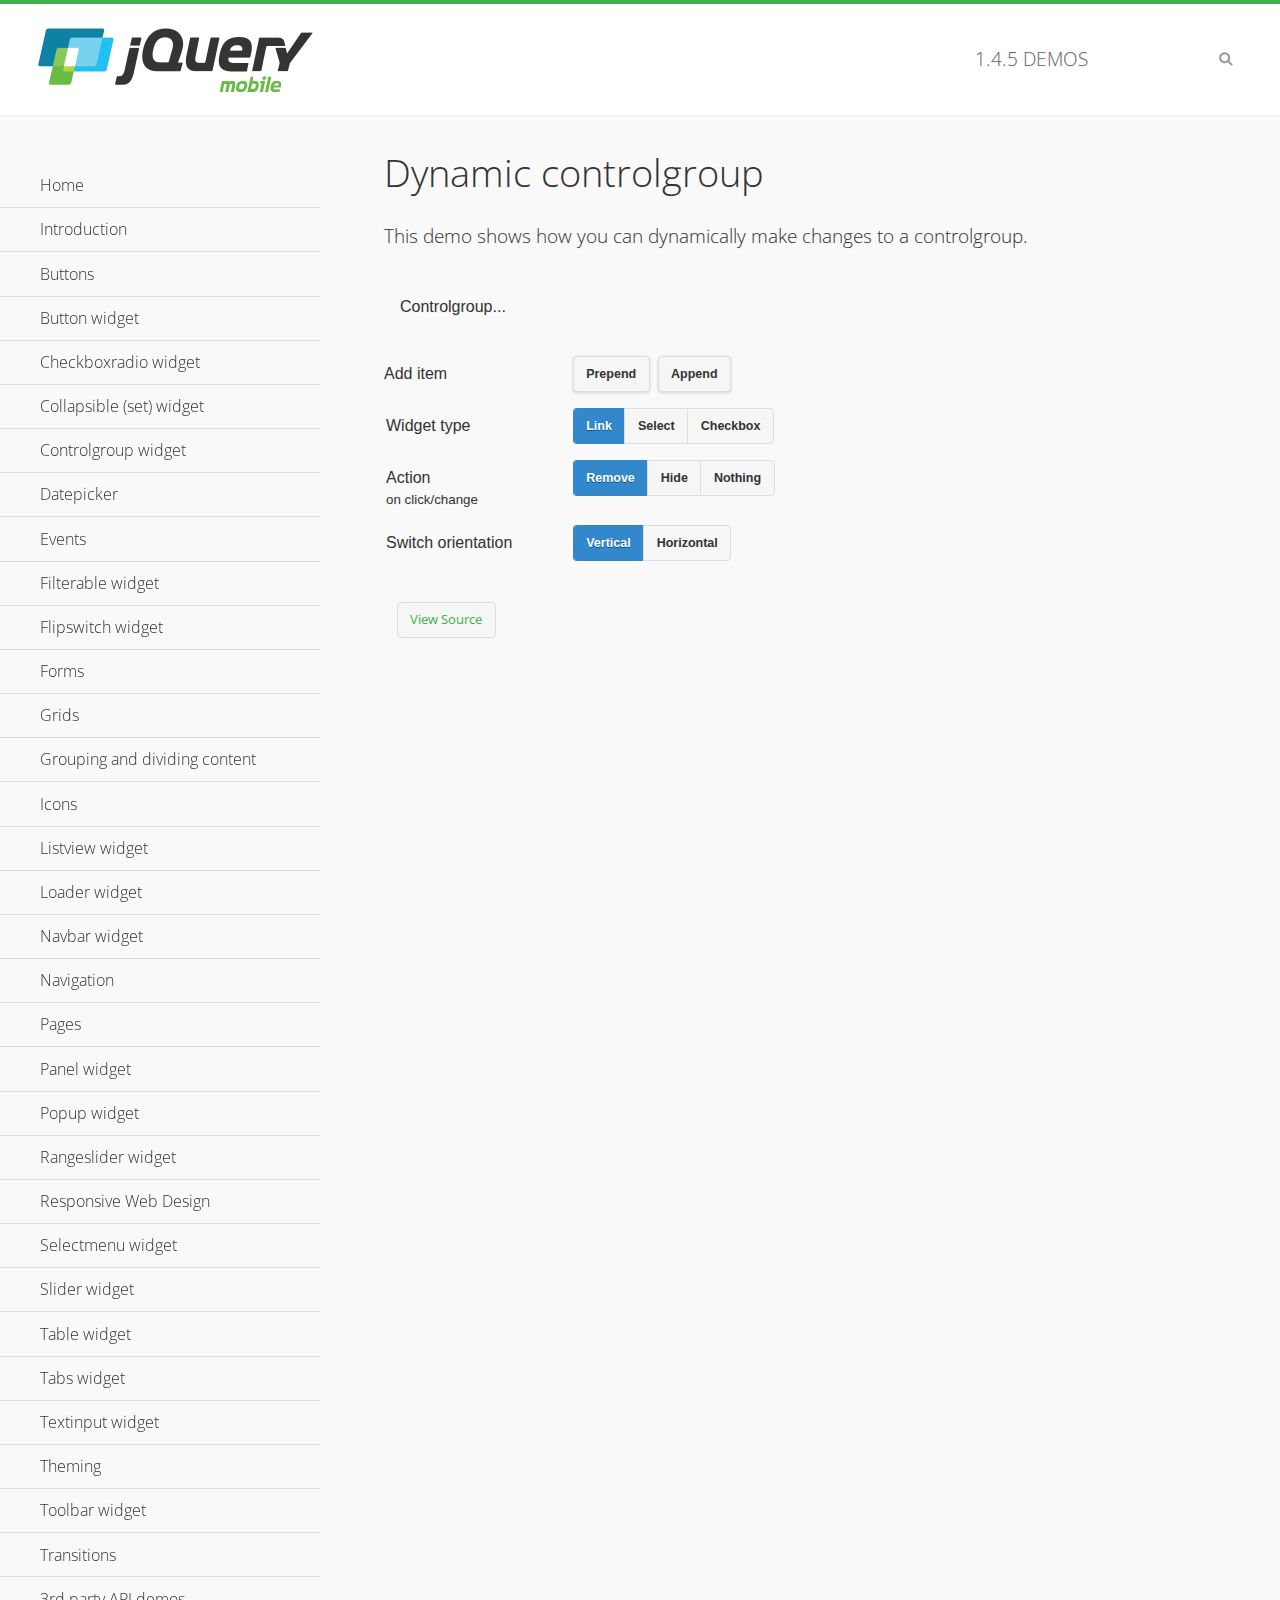
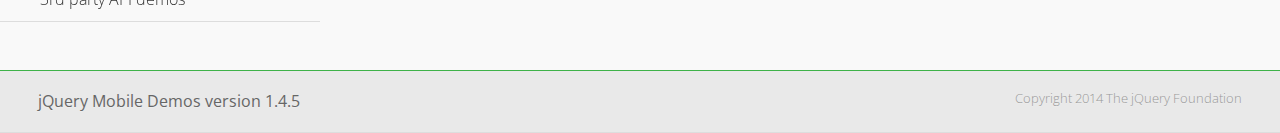
<file: js/demos/controlgroup-dynamic/index.html>
<!DOCTYPE html>
<html>
<head>
	<meta charset="utf-8">
	<meta name="viewport" content="width=device-width, initial-scale=1">
	<title>Dynamic controlgroup - jQuery Mobile Demos</title>
	<link rel="shortcut icon" href="../favicon.ico">
    <link rel="stylesheet" href="http://fonts.googleapis.com/css?family=Open+Sans:300,400,700">
	<link rel="stylesheet" href="../css/themes/default/jquery.mobile-1.4.5.min.css">
	<link rel="stylesheet" href="../_assets/css/jqm-demos.css">
	<script src="../js/jquery.js"></script>
	<script src="../_assets/js/index.js"></script>
	<script src="../js/jquery.mobile-1.4.5.min.js"></script>
	<script>
		( function( $, undefined ) {
			var counter = 0;
			$( document ).bind( "pagecreate", function( e ) {
				$( "#prepend, #append", e.target ).on( "click", function( e ) {
					counter++;

					var widgetType = $( "[name='radio-widget']:checked" ).attr( "id" ),
						group = $( "#my-controlgroup" ),
						$el,
						action = function() {
							var action = $( "[name='radio-action']:checked" ).attr( "id" );
							if ( $( $el[1] ).is( "select" ) && action === "hide" ) {
								$el = $( $el[1] ).parents( ".ui-select" );
							}
							$el[ action ]();
							group.controlgroup( "refresh" );
						};

					if ( widgetType === "link" ) {

						$el = $( "<a href='#'>Link " + counter + "</a>" ).bind( "click", action );
						$( "#my-controlgroup" ).controlgroup( "container" )[ $( this ).attr( "id" ) ]( $el );
						$el.buttonMarkup();

					} else if ( widgetType === "select" ) {

						$el = $( "<label for='widget" + counter + "'>Select " + counter + "</label><select id='widget" + counter + "'><option value='option1'>Select " + counter + "</option><option value='option2'>Select option</option></select>" );
						$( $el[ 1 ] ).bind( "change", action);
						$( "#my-controlgroup" ).controlgroup( "container" )[ $( this ).attr( "id" ) ]( $el );
						$( $el[ 1 ] ).selectmenu();

					} else {

						$el = $( "<label for='widget" + counter + "'>Checkbox " + counter + "</label><input type='checkbox' id='widget" + counter + "'></input>" );
						$( $el[ 1 ] ).bind( "change", action );
						$( "#my-controlgroup" ).controlgroup( "container" )[ $( this ).attr( "id" ) ]( $el );
						$( $el[ 1 ] ).checkboxradio();

					}

					group.controlgroup( "refresh" );
				});

				$( "[name='radio-orientation']" ).bind( "change", function( e ) {
					$( "#my-controlgroup" ).controlgroup( "option", "type", ( $( "#isHorizontal" ).is( ":checked" ) ? "horizontal" : "vertical" ) );
				});
			});
		})( jQuery );
	</script>
</head>
<body>
<div data-role="page" class="jqm-demos">

	<div data-role="header" class="jqm-header">
		<h2><a href="../" title="jQuery Mobile Demos home"><img src="../_assets/img/jquery-logo.png" alt="jQuery Mobile"></a></h2>
		<p><span class="jqm-version"></span> Demos</p>
		<a href="#" class="jqm-navmenu-link ui-btn ui-btn-icon-notext ui-corner-all ui-icon-bars ui-nodisc-icon ui-alt-icon ui-btn-left">Menu</a>
		<a href="#" class="jqm-search-link ui-btn ui-btn-icon-notext ui-corner-all ui-icon-search ui-nodisc-icon ui-alt-icon ui-btn-right">Search</a>
	</div><!-- /header -->

	<div role="main" class="ui-content jqm-content">

        <h1>Dynamic controlgroup</h1>

        <p>This demo shows how you can dynamically make changes to a controlgroup.</p>

        <div data-demo-html="true" data-demo-js="true">

            <form>
            	<div class="ui-body ui-body-d ui-corner-all">
                	<p>Controlgroup...</p>
                	<div data-role="controlgroup" id="my-controlgroup"><!-- items will be injected here --></div>
                </div>
            </form>

            <div class="ui-field-contain">
                <label for="prepend">Add item</label>
                <button id="prepend" data-mini="true" data-inline="true">Prepend</button>
                <label for="append" class="ui-hidden-accessible">Action</label>
                <button id="append" data-mini="true" data-inline="true">Append</button>
            </div>

            <form action="#" method="get">
            	<div class="ui-field-contain">
                    <fieldset data-role="controlgroup" data-type="horizontal" data-mini="true">
                        <legend>Widget type</legend>

                        <input type="radio" name="radio-widget" id="link" value="link" checked="checked">
                        <label for="link">Link</label>

                        <input type="radio" name="radio-widget" id="select" value="select">
                        <label for="select">Select</label>

                        <input type="radio" name="radio-widget" id="checkbox" value="checkbox">
                        <label for="checkbox">Checkbox</label>
                    </fieldset>
            	</div>

            	<div class="ui-field-contain">
                    <fieldset data-role="controlgroup" data-type="horizontal" data-mini="true">
                        <legend>Action<br><small>on click/change</small></legend>

                        <input type="radio" name="radio-action" id="remove" value="remove" checked="checked">
                        <label for="remove">Remove</label>

                        <input type="radio" name="radio-action" id="hide" value="hide">
                        <label for="hide">Hide</label>

                        <input type="radio" name="radio-action" id="width" value="width">
                        <label for="width">Nothing</label>
                    </fieldset>
            	</div>

            	<div class="ui-field-contain">
                    <fieldset data-role="controlgroup" data-type="horizontal" data-mini="true">
                        <legend>Switch orientation</legend>

                        <input type="radio" name="radio-orientation" id="isVertical" value="isVertical" checked="checked">
                        <label for="isVertical">Vertical</label>

                        <input type="radio" name="radio-orientation" id="isHorizontal" value="isHorizontal">
                        <label for="isHorizontal">Horizontal</label>
                    </fieldset>
            	</div>

            </form>

        </div><!--/demo-html -->

	</div><!-- /content -->
	    <div data-role="panel" class="jqm-navmenu-panel" data-position="left" data-display="overlay" data-theme="a">
	    	<ul class="jqm-list ui-alt-icon ui-nodisc-icon">
<li data-filtertext="demos homepage" data-icon="home"><a href=".././">Home</a></li>
<li data-filtertext="introduction overview getting started"><a href="../intro/" data-ajax="false">Introduction</a></li>
<li data-filtertext="buttons button markup buttonmarkup method anchor link button element"><a href="../button-markup/" data-ajax="false">Buttons</a></li>
<li data-filtertext="form button widget input button submit reset"><a href="../button/" data-ajax="false">Button widget</a></li>
<li data-role="collapsible" data-enhanced="true" data-collapsed-icon="carat-d" data-expanded-icon="carat-u" data-iconpos="right" data-inset="false" class="ui-collapsible ui-collapsible-themed-content ui-collapsible-collapsed">
	<h3 class="ui-collapsible-heading ui-collapsible-heading-collapsed">
		<a href="#" class="ui-collapsible-heading-toggle ui-btn ui-btn-icon-right ui-btn-inherit ui-icon-carat-d">
		    Checkboxradio widget<span class="ui-collapsible-heading-status"> click to expand contents</span>
		</a>
	</h3>
	<div class="ui-collapsible-content ui-body-inherit ui-collapsible-content-collapsed" aria-hidden="true">
		<ul>
			<li data-filtertext="form checkboxradio widget checkbox input checkboxes controlgroups"><a href="../checkboxradio-checkbox/" data-ajax="false">Checkboxes</a></li>
			<li data-filtertext="form checkboxradio widget radio input radio buttons controlgroups"><a href="../checkboxradio-radio/" data-ajax="false">Radio buttons</a></li>
		</ul>
	</div>
</li>
<li data-role="collapsible" data-enhanced="true" data-collapsed-icon="carat-d" data-expanded-icon="carat-u" data-iconpos="right" data-inset="false" class="ui-collapsible ui-collapsible-themed-content ui-collapsible-collapsed">
	<h3 class="ui-collapsible-heading ui-collapsible-heading-collapsed">
		<a href="#" class="ui-collapsible-heading-toggle ui-btn ui-btn-icon-right ui-btn-inherit ui-icon-carat-d">
			Collapsible (set) widget<span class="ui-collapsible-heading-status"> click to expand contents</span>
		</a>
	</h3>
	<div class="ui-collapsible-content ui-body-inherit ui-collapsible-content-collapsed" aria-hidden="true">
		<ul>
			<li data-filtertext="collapsibles content formatting"><a href="../collapsible/" data-ajax="false">Collapsible</a></li>
			<li data-filtertext="dynamic collapsible set accordion append expand"><a href="../collapsible-dynamic/" data-ajax="false">Dynamic collapsibles</a></li>
			<li data-filtertext="accordions collapsible set widget content formatting grouped collapsibles"><a href="../collapsibleset/" data-ajax="false">Collapsible set</a></li>
		</ul>
	</div>
</li>
<li data-role="collapsible" data-enhanced="true" data-collapsed-icon="carat-d" data-expanded-icon="carat-u" data-iconpos="right" data-inset="false" class="ui-collapsible ui-collapsible-themed-content ui-collapsible-collapsed">
	<h3 class="ui-collapsible-heading ui-collapsible-heading-collapsed">
		<a href="#" class="ui-collapsible-heading-toggle ui-btn ui-btn-icon-right ui-btn-inherit ui-icon-carat-d">
			Controlgroup widget<span class="ui-collapsible-heading-status"> click to expand contents</span>
		</a>
	</h3>
	<div class="ui-collapsible-content ui-body-inherit ui-collapsible-content-collapsed" aria-hidden="true">
		<ul>
			<li data-filtertext="controlgroups selectmenu checkboxradio input grouped buttons horizontal vertical"><a href="../controlgroup/" data-ajax="false">Controlgroup</a></li>
			<li data-filtertext="dynamic controlgroup dynamically add buttons"><a href="../controlgroup-dynamic/" data-ajax="false">Dynamic controlgroups</a></li>
		</ul>
	</div>
</li>
<li data-filtertext="form datepicker widget date input"><a href="../datepicker/" data-ajax="false">Datepicker</a></li>
<li data-role="collapsible" data-enhanced="true" data-collapsed-icon="carat-d" data-expanded-icon="carat-u" data-iconpos="right" data-inset="false" class="ui-collapsible ui-collapsible-themed-content ui-collapsible-collapsed">
	<h3 class="ui-collapsible-heading ui-collapsible-heading-collapsed">
		<a href="#" class="ui-collapsible-heading-toggle ui-btn ui-btn-icon-right ui-btn-inherit ui-icon-carat-d">
			Events<span class="ui-collapsible-heading-status"> click to expand contents</span>
		</a>
	</h3>
	<div class="ui-collapsible-content ui-body-inherit ui-collapsible-content-collapsed" aria-hidden="true">
		<ul>
			<li data-filtertext="swipe to delete list items listviews swipe events"><a href="../swipe-list/" data-ajax="false">Swipe list items</a></li>
			<li data-filtertext="swipe to navigate swipe page navigation swipe events"><a href="../swipe-page/" data-ajax="false">Swipe page navigation</a></li>
		</ul>
	</div>
</li>
<li data-filtertext="filterable filter elements sorting searching listview table"><a href="../filterable/" data-ajax="false">Filterable widget</a></li>
<li data-filtertext="form flipswitch widget flip toggle switch binary select checkbox input"><a href="../flipswitch/" data-ajax="false">Flipswitch widget</a></li>
<li data-role="collapsible" data-enhanced="true" data-collapsed-icon="carat-d" data-expanded-icon="carat-u" data-iconpos="right" data-inset="false" class="ui-collapsible ui-collapsible-themed-content ui-collapsible-collapsed">
	<h3 class="ui-collapsible-heading ui-collapsible-heading-collapsed">
		<a href="#" class="ui-collapsible-heading-toggle ui-btn ui-btn-icon-right ui-btn-inherit ui-icon-carat-d">
			Forms<span class="ui-collapsible-heading-status"> click to expand contents</span>
		</a>
	</h3>
	<div class="ui-collapsible-content ui-body-inherit ui-collapsible-content-collapsed" aria-hidden="true">
		<ul>
			<li data-filtertext="forms text checkbox radio range button submit reset inputs selects textarea slider flipswitch label form elements"><a href="../forms/" data-ajax="false">Forms</a></li>
			<li data-filtertext="form hide labels hidden accessible ui-hidden-accessible forms"><a href="../forms-label-hidden-accessible/" data-ajax="false">Hide labels</a></li>
			<li data-filtertext="form field containers fieldcontain ui-field-contain forms"><a href="../forms-field-contain/" data-ajax="false">Field containers</a></li>
			<li data-filtertext="forms disabled form elements"><a href="../forms-disabled/" data-ajax="false">Forms disabled</a></li>
			<li data-filtertext="forms gallery examples overview forms text checkbox radio range button submit reset inputs selects textarea slider flipswitch label form elements"><a href="../forms-gallery/" data-ajax="false">Forms gallery</a></li>
		</ul>
	</div>
</li>
<li data-role="collapsible" data-enhanced="true" data-collapsed-icon="carat-d" data-expanded-icon="carat-u" data-iconpos="right" data-inset="false" class="ui-collapsible ui-collapsible-themed-content ui-collapsible-collapsed">
	<h3 class="ui-collapsible-heading ui-collapsible-heading-collapsed">
		<a href="#" class="ui-collapsible-heading-toggle ui-btn ui-btn-icon-right ui-btn-inherit ui-icon-carat-d">
			Grids<span class="ui-collapsible-heading-status"> click to expand contents</span>
		</a>
	</h3>
	<div class="ui-collapsible-content ui-body-inherit ui-collapsible-content-collapsed" aria-hidden="true">
		<ul>
			<li data-filtertext="grids columns blocks content formatting rwd responsive css framework"><a href="../grids/" data-ajax="false">Grids</a></li>
			<li data-filtertext="buttons in grids css framework"><a href="../grids-buttons/" data-ajax="false">Buttons in grids</a></li>
			<li data-filtertext="custom responsive grids rwd css framework"><a href="../grids-custom-responsive/" data-ajax="false">Custom responsive grids</a></li>
		</ul>
	</div>
</li>
<li data-filtertext="blocks content formatting sections heading"><a href="../body-bar-classes/" data-ajax="false">Grouping and dividing content</a></li>
<li data-role="collapsible" data-enhanced="true" data-collapsed-icon="carat-d" data-expanded-icon="carat-u" data-iconpos="right" data-inset="false" class="ui-collapsible ui-collapsible-themed-content ui-collapsible-collapsed">
	<h3 class="ui-collapsible-heading ui-collapsible-heading-collapsed">
		<a href="#" class="ui-collapsible-heading-toggle ui-btn ui-btn-icon-right ui-btn-inherit ui-icon-carat-d">
			Icons<span class="ui-collapsible-heading-status"> click to expand contents</span>
		</a>
	</h3>
	<div class="ui-collapsible-content ui-body-inherit ui-collapsible-content-collapsed" aria-hidden="true">
		<ul>
			<li data-filtertext="button icons svg disc alt custom icon position"><a href="../icons/" data-ajax="false">Icons</a></li>
			<li data-filtertext=""><a href="../icons-grunticon/" data-ajax="false">Grunticon loader</a></li>
		</ul>
	</div>
</li>
<li data-role="collapsible" data-enhanced="true" data-collapsed-icon="carat-d" data-expanded-icon="carat-u" data-iconpos="right" data-inset="false" class="ui-collapsible ui-collapsible-themed-content ui-collapsible-collapsed">
	<h3 class="ui-collapsible-heading ui-collapsible-heading-collapsed">
		<a href="#" class="ui-collapsible-heading-toggle ui-btn ui-btn-icon-right ui-btn-inherit ui-icon-carat-d">
			Listview widget<span class="ui-collapsible-heading-status"> click to expand contents</span>
		</a>
	</h3>
	<div class="ui-collapsible-content ui-body-inherit ui-collapsible-content-collapsed" aria-hidden="true">
		<ul>
			<li data-filtertext="listview widget thumbnails icons nested split button collapsible ul ol"><a href="../listview/" data-ajax="false">Listview</a></li>
			<li data-filtertext="autocomplete filterable reveal listview filtertextbeforefilter placeholder"><a href="../listview-autocomplete/" data-ajax="false">Listview autocomplete</a></li>
			<li data-filtertext="autocomplete filterable reveal listview remote data filtertextbeforefilter placeholder"><a href="../listview-autocomplete-remote/" data-ajax="false">Listview autocomplete remote data</a></li>
			<li data-filtertext="autodividers anchor jump scroll linkbars listview lists ul ol"><a href="../listview-autodividers-linkbar/" data-ajax="false">Listview autodividers linkbar</a></li>
			<li data-filtertext="listview autodividers selector autodividersselector lists ul ol"><a href="../listview-autodividers-selector/" data-ajax="false">Listview autodividers selector</a></li>
			<li data-filtertext="listview nested list items"><a href="../listview-nested-lists/" data-ajax="false">Nested Listviews</a></li>
			<li data-filtertext="listview collapsible list items flat"><a href="../listview-collapsible-item-flat/" data-ajax="false">Listview collapsible list items (flat)</a></li>
			<li data-filtertext="listview collapsible list indented"><a href="../listview-collapsible-item-indented/" data-ajax="false">Listview collapsible list items (indented)</a></li>
			<li data-filtertext="grid listview responsive grids responsive listviews lists ul"><a href="../listview-grid/" data-ajax="false">Listview responsive grid</a></li>
		</ul>
	</div>
</li>
<li data-filtertext="loader widget page loading navigation overlay spinner"><a href="../loader/" data-ajax="false">Loader widget</a></li>
<li data-filtertext="navbar widget navmenu toolbars header footer"><a href="../navbar/" data-ajax="false">Navbar widget</a></li>
<li data-role="collapsible" data-enhanced="true" data-collapsed-icon="carat-d" data-expanded-icon="carat-u" data-iconpos="right" data-inset="false" class="ui-collapsible ui-collapsible-themed-content ui-collapsible-collapsed">
	<h3 class="ui-collapsible-heading ui-collapsible-heading-collapsed">
		<a href="#" class="ui-collapsible-heading-toggle ui-btn ui-btn-icon-right ui-btn-inherit ui-icon-carat-d">
			Navigation<span class="ui-collapsible-heading-status"> click to expand contents</span>
		</a>
	</h3>
	<div class="ui-collapsible-content ui-body-inherit ui-collapsible-content-collapsed" aria-hidden="true">
		<ul>
			<li data-filtertext="ajax navigation navigate widget history event method"><a href="../navigation/" data-ajax="false">Navigation</a></li>
			<li data-filtertext="linking pages page links navigation ajax prefetch cache"><a href="../navigation-linking-pages/" data-ajax="false">Linking pages</a></li>
			<!-- <li data-filtertext="php redirect server redirection server-side navigation"><a href="../navigation-php-redirect/" data-ajax="false">PHP redirect demo</a></li>-->
			<li data-filtertext="navigation redirection hash query"><a href="../navigation-hash-processing/" data-ajax="false">Hash processing demo</a></li>
			<li data-filtertext="navigation redirection hash query"><a href="../page-events/" data-ajax="false">Page Navigation Events</a></li>
		</ul>
	</div>
</li>
<li data-role="collapsible" data-enhanced="true" data-collapsed-icon="carat-d" data-expanded-icon="carat-u" data-iconpos="right" data-inset="false" class="ui-collapsible ui-collapsible-themed-content ui-collapsible-collapsed">
	<h3 class="ui-collapsible-heading ui-collapsible-heading-collapsed">
		<a href="#" class="ui-collapsible-heading-toggle ui-btn ui-btn-icon-right ui-btn-inherit ui-icon-carat-d">
			Pages<span class="ui-collapsible-heading-status"> click to expand contents</span>
		</a>
	</h3>
	<div class="ui-collapsible-content ui-body-inherit ui-collapsible-content-collapsed" aria-hidden="true">
		<ul>
			<li data-filtertext="pages page widget ajax navigation"><a href="../pages/" data-ajax="false">Pages</a></li>
			<li data-filtertext="single page"><a href="../pages-single-page/" data-ajax="false">Single page</a></li>
			<li data-filtertext="multipage multi-page page"><a href="../pages-multi-page/" data-ajax="false">Multi-page template</a></li>
			<li data-filtertext="dialog page widget modal popup"><a href="../pages-dialog/" data-ajax="false">Dialog page</a></li>
		</ul>
	</div>
</li>
<li data-role="collapsible" data-enhanced="true" data-collapsed-icon="carat-d" data-expanded-icon="carat-u" data-iconpos="right" data-inset="false" class="ui-collapsible ui-collapsible-themed-content ui-collapsible-collapsed">
	<h3 class="ui-collapsible-heading ui-collapsible-heading-collapsed">
		<a href="#" class="ui-collapsible-heading-toggle ui-btn ui-btn-icon-right ui-btn-inherit ui-icon-carat-d">
			Panel widget<span class="ui-collapsible-heading-status"> click to expand contents</span>
		</a>
	</h3>
	<div class="ui-collapsible-content ui-body-inherit ui-collapsible-content-collapsed" aria-hidden="true">
		<ul>
			<li data-filtertext="panel widget sliding panels reveal push overlay responsive"><a href="../panel/" data-ajax="false">Panel</a></li>
			<li data-filtertext=""><a href="../panel-external/" data-ajax="false">External panels</a></li>
			<li data-filtertext="panel "><a href="../panel-fixed/" data-ajax="false">Fixed panels</a></li>
			<li data-filtertext="panel slide panels sliding panels shadow rwd responsive breakpoint"><a href="../panel-responsive/" data-ajax="false">Panels responsive</a></li>
			<li data-filtertext="panel custom style custom panel width reveal shadow listview panel styling page background wrapper"><a href="../panel-styling/" data-ajax="false">Custom panel style</a></li>
			<li data-filtertext="panel open on swipe"><a href="../panel-swipe-open/" data-ajax="false">Panel open on swipe</a></li>
			<li data-filtertext="panels outside page internal external toolbars"><a href="../panel-external-internal/" data-ajax="false">Panel external and internal</a></li>
		</ul>
	</div>
</li>
<li data-role="collapsible" data-enhanced="true" data-collapsed-icon="carat-d" data-expanded-icon="carat-u" data-iconpos="right" data-inset="false" class="ui-collapsible ui-collapsible-themed-content ui-collapsible-collapsed">
	<h3 class="ui-collapsible-heading ui-collapsible-heading-collapsed">
		<a href="#" class="ui-collapsible-heading-toggle ui-btn ui-btn-icon-right ui-btn-inherit ui-icon-carat-d">
			Popup widget<span class="ui-collapsible-heading-status"> click to expand contents</span>
		</a>
	</h3>
	<div class="ui-collapsible-content ui-body-inherit ui-collapsible-content-collapsed" aria-hidden="true">
		<ul>
			<li data-filtertext="popup widget popups dialog modal transition tooltip lightbox form overlay screen flip pop fade transition"><a href="../popup/" data-ajax="false">Popup</a></li>
			<li data-filtertext="popup alignment position"><a href="../popup-alignment/" data-ajax="false">Popup alignment</a></li>
			<li data-filtertext="popup arrow size popups popover"><a href="../popup-arrow-size/" data-ajax="false">Popup arrow size</a></li>
			<li data-filtertext="dynamic popups popup images lightbox"><a href="../popup-dynamic/" data-ajax="false">Dynamic popups</a></li>
			<li data-filtertext="popups with iframes scaling"><a href="../popup-iframe/" data-ajax="false">Popups with iframes</a></li>
			<li data-filtertext="popup image scaling"><a href="../popup-image-scaling/" data-ajax="false">Popup image scaling</a></li>
			<li data-filtertext="external popup outside multi-page"><a href="../popup-outside-multipage/" data-ajax="false">Popup outside multi-page</a></li>
		</ul>
	</div>
</li>
<li data-filtertext="form rangeslider widget dual sliders dual handle sliders range input"><a href="../rangeslider/" data-ajax="false">Rangeslider widget</a></li>
<li data-filtertext="responsive web design rwd adaptive progressive enhancement PE accessible mobile breakpoints media query media queries"><a href="../rwd/" data-ajax="false">Responsive Web Design</a></li>
<li data-role="collapsible" data-enhanced="true" data-collapsed-icon="carat-d" data-expanded-icon="carat-u" data-iconpos="right" data-inset="false" class="ui-collapsible ui-collapsible-themed-content ui-collapsible-collapsed">
	<h3 class="ui-collapsible-heading ui-collapsible-heading-collapsed">
		<a href="#" class="ui-collapsible-heading-toggle ui-btn ui-btn-icon-right ui-btn-inherit ui-icon-carat-d">
			Selectmenu widget<span class="ui-collapsible-heading-status"> click to expand contents</span>
		</a>
	</h3>
	<div class="ui-collapsible-content ui-body-inherit ui-collapsible-content-collapsed" aria-hidden="true">
		<ul>
			<li data-filtertext="form selectmenu widget select input custom select menu selects"><a href="../selectmenu/" data-ajax="false">Selectmenu</a></li>
			<li data-filtertext="form custom select menu selectmenu widget custom menu option optgroup multiple selects"><a href="../selectmenu-custom/" data-ajax="false">Custom select menu</a></li>
			<li data-filtertext="filterable select filter popup dialog"><a href="../selectmenu-custom-filter/" data-ajax="false">Custom select menu with filter</a></li>
		</ul>
	</div>
</li>
<li data-role="collapsible" data-enhanced="true" data-collapsed-icon="carat-d" data-expanded-icon="carat-u" data-iconpos="right" data-inset="false" class="ui-collapsible ui-collapsible-themed-content ui-collapsible-collapsed">
	<h3 class="ui-collapsible-heading ui-collapsible-heading-collapsed">
		<a href="#" class="ui-collapsible-heading-toggle ui-btn ui-btn-icon-right ui-btn-inherit ui-icon-carat-d">
			Slider widget<span class="ui-collapsible-heading-status"> click to expand contents</span>
		</a>
	</h3>
	<div class="ui-collapsible-content ui-body-inherit ui-collapsible-content-collapsed" aria-hidden="true">
		<ul>
			<li data-filtertext="form slider widget range input single sliders"><a href="../slider/" data-ajax="false">Slider</a></li>
			<li data-filtertext="form slider widget flipswitch slider binary select flip toggle switch"><a href="../slider-flipswitch/" data-ajax="false">Slider flip toggle switch</a></li>
			<li data-filtertext="form slider tooltip handle value input range sliders"><a href="../slider-tooltip/" data-ajax="false">Slider tooltip</a></li>
		</ul>
	</div>
</li>
<li data-role="collapsible" data-enhanced="true" data-collapsed-icon="carat-d" data-expanded-icon="carat-u" data-iconpos="right" data-inset="false" class="ui-collapsible ui-collapsible-themed-content ui-collapsible-collapsed">
	<h3 class="ui-collapsible-heading ui-collapsible-heading-collapsed">
		<a href="#" class="ui-collapsible-heading-toggle ui-btn ui-btn-icon-right ui-btn-inherit ui-icon-carat-d">
			Table widget<span class="ui-collapsible-heading-status"> click to expand contents</span>
		</a>
	</h3>
	<div class="ui-collapsible-content ui-body-inherit ui-collapsible-content-collapsed" aria-hidden="true">
		<ul>
			<li data-filtertext="table widget reflow column toggle th td responsive tables rwd hide show tabular"><a href="../table-column-toggle/" data-ajax="false">Table Column Toggle</a></li>
			<li data-filtertext="table column toggle phone comparison demo"><a href="../table-column-toggle-example/" data-ajax="false">Table Column Toggle demo</a></li>
			<li data-filtertext="responsive tables table column toggle heading groups rwd breakpoint"><a href="../table-column-toggle-heading-groups/" data-ajax="false">Table Column Toggle heading groups</a></li>
			<li data-filtertext="responsive tables table column toggle hide rwd breakpoint customization options"><a href="../table-column-toggle-options/" data-ajax="false">Table Column Toggle options</a></li>
			<li data-filtertext="table reflow th td responsive rwd columns tabular"><a href="../table-reflow/" data-ajax="false">Table Reflow</a></li>
			<li data-filtertext="responsive tables table reflow heading groups rwd breakpoint"><a href="../table-reflow-heading-groups/" data-ajax="false">Table Reflow heading groups</a></li>
			<li data-filtertext="responsive tables table reflow stripes strokes table style"><a href="../table-reflow-stripes-strokes/" data-ajax="false">Table Reflow stripes and strokes</a></li>
			<li data-filtertext="responsive tables table reflow stack custom styles"><a href="../table-reflow-styling/" data-ajax="false">Table Reflow custom styles</a></li>
		</ul>
	</div>
</li>
<li data-filtertext="ui tabs widget"><a href="../tabs/" data-ajax="false">Tabs widget</a></li>
<li data-filtertext="form textinput widget text input textarea number date time tel email file color password"><a href="../textinput/" data-ajax="false">Textinput widget</a></li>
<li data-role="collapsible" data-enhanced="true" data-collapsed-icon="carat-d" data-expanded-icon="carat-u" data-iconpos="right" data-inset="false" class="ui-collapsible ui-collapsible-themed-content ui-collapsible-collapsed">
	<h3 class="ui-collapsible-heading ui-collapsible-heading-collapsed">
		<a href="#" class="ui-collapsible-heading-toggle ui-btn ui-btn-icon-right ui-btn-inherit ui-icon-carat-d">
			Theming<span class="ui-collapsible-heading-status"> click to expand contents</span>
		</a>
	</h3>
	<div class="ui-collapsible-content ui-body-inherit ui-collapsible-content-collapsed" aria-hidden="true">
		<ul>
			<li data-filtertext="default theme swatches theming style css"><a href="../theme-default/" data-ajax="false">Default theme</a></li>
			<li data-filtertext="classic theme old theme swatches theming style css"><a href="../theme-classic/" data-ajax="false">Classic theme</a></li>
		</ul>
	</div>
</li>
<li data-role="collapsible" data-enhanced="true" data-collapsed-icon="carat-d" data-expanded-icon="carat-u" data-iconpos="right" data-inset="false" class="ui-collapsible ui-collapsible-themed-content ui-collapsible-collapsed">
	<h3 class="ui-collapsible-heading ui-collapsible-heading-collapsed">
		<a href="#" class="ui-collapsible-heading-toggle ui-btn ui-btn-icon-right ui-btn-inherit ui-icon-carat-d">
			Toolbar widget<span class="ui-collapsible-heading-status"> click to expand contents</span>
		</a>
	</h3>
	<div class="ui-collapsible-content ui-body-inherit ui-collapsible-content-collapsed" aria-hidden="true">
		<ul>
			<li data-filtertext="toolbar widget header footer toolbars fixed fullscreen external sections"><a href="../toolbar/" data-ajax="false">Toolbar</a></li>
			<li data-filtertext="dynamic toolbars dynamically add toolbar header footer"><a href="../toolbar-dynamic/" data-ajax="false">Dynamic toolbars</a></li>
			<li data-filtertext="external toolbars header footer"><a href="../toolbar-external/" data-ajax="false">External toolbars</a></li>
			<li data-filtertext="fixed toolbars header footer"><a href="../toolbar-fixed/" data-ajax="false">Fixed toolbars</a></li>
			<li data-filtertext="fixed fullscreen toolbars header footer"><a href="../toolbar-fixed-fullscreen/" data-ajax="false">Fullscreen toolbars</a></li>
			<li data-filtertext="external fixed toolbars header footer"><a href="../toolbar-fixed-external/" data-ajax="false">Fixed external toolbars</a></li>
			<li data-filtertext="external persistent toolbars header footer navbar navmenu"><a href="../toolbar-fixed-persistent/" data-ajax="false">Persistent toolbars</a></li>
			<li data-filtertext="external ajax optimized toolbars persistent toolbars header footer navbar"><a href="../toolbar-fixed-persistent-optimized/" data-ajax="false">Ajax optimized toolbars</a></li>
			<li data-filtertext="form in toolbars header footer"><a href="../toolbar-fixed-forms/" data-ajax="false">Form in toolbar</a></li>
		</ul>
	</div>
</li>
<li data-filtertext="page transitions animated pages popup navigation flip slide fade pop"><a href="../transitions/" data-ajax="false">Transitions</a></li>
<li data-role="collapsible" data-enhanced="true" data-collapsed-icon="carat-d" data-expanded-icon="carat-u" data-iconpos="right" data-inset="false" class="ui-collapsible ui-collapsible-themed-content ui-collapsible-collapsed">
	<h3 class="ui-collapsible-heading ui-collapsible-heading-collapsed">
		<a href="#" class="ui-collapsible-heading-toggle ui-btn ui-btn-icon-right ui-btn-inherit ui-icon-carat-d">
			3rd party API demos<span class="ui-collapsible-heading-status"> click to expand contents</span>
		</a>
	</h3>
	<div class="ui-collapsible-content ui-body-inherit ui-collapsible-content-collapsed" aria-hidden="true">
		<ul>
			<li data-filtertext="backbone requirejs navigation router"><a href="../backbone-requirejs/" data-ajax="false">Backbone RequireJS</a></li>
			<li data-filtertext="google maps geolocation demo"><a href="../map-geolocation/" data-ajax="false">Google Maps geolocation</a></li>
			<li data-filtertext="google maps hybrid"><a href="../map-list-toggle/" data-ajax="false">Google Maps list toggle</a></li>
		</ul>
	</div>
</li>



		     </ul>
		</div><!-- /panel -->


	<div data-role="footer" data-position="fixed" data-tap-toggle="false" class="jqm-footer">
		<p>jQuery Mobile Demos version <span class="jqm-version"></span></p>
		<p>Copyright 2014 The jQuery Foundation</p>
	</div><!-- /footer -->
	<!-- TODO: This should become an external panel so we can add input to markup (unique ID) -->
    <div data-role="panel" class="jqm-search-panel" data-position="right" data-display="overlay" data-theme="a">
		<div class="jqm-search">
			<ul class="jqm-list" data-filter-placeholder="Search demos..." data-filter-reveal="true">
<li data-filtertext="demos homepage" data-icon="home"><a href=".././">Home</a></li>
<li data-filtertext="introduction overview getting started"><a href="../intro/" data-ajax="false">Introduction</a></li>
<li data-filtertext="buttons button markup buttonmarkup method anchor link button element"><a href="../button-markup/" data-ajax="false">Buttons</a></li>
<li data-filtertext="form button widget input button submit reset"><a href="../button/" data-ajax="false">Button widget</a></li>
<li data-role="collapsible" data-enhanced="true" data-collapsed-icon="carat-d" data-expanded-icon="carat-u" data-iconpos="right" data-inset="false" class="ui-collapsible ui-collapsible-themed-content ui-collapsible-collapsed">
	<h3 class="ui-collapsible-heading ui-collapsible-heading-collapsed">
		<a href="#" class="ui-collapsible-heading-toggle ui-btn ui-btn-icon-right ui-btn-inherit ui-icon-carat-d">
		    Checkboxradio widget<span class="ui-collapsible-heading-status"> click to expand contents</span>
		</a>
	</h3>
	<div class="ui-collapsible-content ui-body-inherit ui-collapsible-content-collapsed" aria-hidden="true">
		<ul>
			<li data-filtertext="form checkboxradio widget checkbox input checkboxes controlgroups"><a href="../checkboxradio-checkbox/" data-ajax="false">Checkboxes</a></li>
			<li data-filtertext="form checkboxradio widget radio input radio buttons controlgroups"><a href="../checkboxradio-radio/" data-ajax="false">Radio buttons</a></li>
		</ul>
	</div>
</li>
<li data-role="collapsible" data-enhanced="true" data-collapsed-icon="carat-d" data-expanded-icon="carat-u" data-iconpos="right" data-inset="false" class="ui-collapsible ui-collapsible-themed-content ui-collapsible-collapsed">
	<h3 class="ui-collapsible-heading ui-collapsible-heading-collapsed">
		<a href="#" class="ui-collapsible-heading-toggle ui-btn ui-btn-icon-right ui-btn-inherit ui-icon-carat-d">
			Collapsible (set) widget<span class="ui-collapsible-heading-status"> click to expand contents</span>
		</a>
	</h3>
	<div class="ui-collapsible-content ui-body-inherit ui-collapsible-content-collapsed" aria-hidden="true">
		<ul>
			<li data-filtertext="collapsibles content formatting"><a href="../collapsible/" data-ajax="false">Collapsible</a></li>
			<li data-filtertext="dynamic collapsible set accordion append expand"><a href="../collapsible-dynamic/" data-ajax="false">Dynamic collapsibles</a></li>
			<li data-filtertext="accordions collapsible set widget content formatting grouped collapsibles"><a href="../collapsibleset/" data-ajax="false">Collapsible set</a></li>
		</ul>
	</div>
</li>
<li data-role="collapsible" data-enhanced="true" data-collapsed-icon="carat-d" data-expanded-icon="carat-u" data-iconpos="right" data-inset="false" class="ui-collapsible ui-collapsible-themed-content ui-collapsible-collapsed">
	<h3 class="ui-collapsible-heading ui-collapsible-heading-collapsed">
		<a href="#" class="ui-collapsible-heading-toggle ui-btn ui-btn-icon-right ui-btn-inherit ui-icon-carat-d">
			Controlgroup widget<span class="ui-collapsible-heading-status"> click to expand contents</span>
		</a>
	</h3>
	<div class="ui-collapsible-content ui-body-inherit ui-collapsible-content-collapsed" aria-hidden="true">
		<ul>
			<li data-filtertext="controlgroups selectmenu checkboxradio input grouped buttons horizontal vertical"><a href="../controlgroup/" data-ajax="false">Controlgroup</a></li>
			<li data-filtertext="dynamic controlgroup dynamically add buttons"><a href="../controlgroup-dynamic/" data-ajax="false">Dynamic controlgroups</a></li>
		</ul>
	</div>
</li>
<li data-filtertext="form datepicker widget date input"><a href="../datepicker/" data-ajax="false">Datepicker</a></li>
<li data-role="collapsible" data-enhanced="true" data-collapsed-icon="carat-d" data-expanded-icon="carat-u" data-iconpos="right" data-inset="false" class="ui-collapsible ui-collapsible-themed-content ui-collapsible-collapsed">
	<h3 class="ui-collapsible-heading ui-collapsible-heading-collapsed">
		<a href="#" class="ui-collapsible-heading-toggle ui-btn ui-btn-icon-right ui-btn-inherit ui-icon-carat-d">
			Events<span class="ui-collapsible-heading-status"> click to expand contents</span>
		</a>
	</h3>
	<div class="ui-collapsible-content ui-body-inherit ui-collapsible-content-collapsed" aria-hidden="true">
		<ul>
			<li data-filtertext="swipe to delete list items listviews swipe events"><a href="../swipe-list/" data-ajax="false">Swipe list items</a></li>
			<li data-filtertext="swipe to navigate swipe page navigation swipe events"><a href="../swipe-page/" data-ajax="false">Swipe page navigation</a></li>
		</ul>
	</div>
</li>
<li data-filtertext="filterable filter elements sorting searching listview table"><a href="../filterable/" data-ajax="false">Filterable widget</a></li>
<li data-filtertext="form flipswitch widget flip toggle switch binary select checkbox input"><a href="../flipswitch/" data-ajax="false">Flipswitch widget</a></li>
<li data-role="collapsible" data-enhanced="true" data-collapsed-icon="carat-d" data-expanded-icon="carat-u" data-iconpos="right" data-inset="false" class="ui-collapsible ui-collapsible-themed-content ui-collapsible-collapsed">
	<h3 class="ui-collapsible-heading ui-collapsible-heading-collapsed">
		<a href="#" class="ui-collapsible-heading-toggle ui-btn ui-btn-icon-right ui-btn-inherit ui-icon-carat-d">
			Forms<span class="ui-collapsible-heading-status"> click to expand contents</span>
		</a>
	</h3>
	<div class="ui-collapsible-content ui-body-inherit ui-collapsible-content-collapsed" aria-hidden="true">
		<ul>
			<li data-filtertext="forms text checkbox radio range button submit reset inputs selects textarea slider flipswitch label form elements"><a href="../forms/" data-ajax="false">Forms</a></li>
			<li data-filtertext="form hide labels hidden accessible ui-hidden-accessible forms"><a href="../forms-label-hidden-accessible/" data-ajax="false">Hide labels</a></li>
			<li data-filtertext="form field containers fieldcontain ui-field-contain forms"><a href="../forms-field-contain/" data-ajax="false">Field containers</a></li>
			<li data-filtertext="forms disabled form elements"><a href="../forms-disabled/" data-ajax="false">Forms disabled</a></li>
			<li data-filtertext="forms gallery examples overview forms text checkbox radio range button submit reset inputs selects textarea slider flipswitch label form elements"><a href="../forms-gallery/" data-ajax="false">Forms gallery</a></li>
		</ul>
	</div>
</li>
<li data-role="collapsible" data-enhanced="true" data-collapsed-icon="carat-d" data-expanded-icon="carat-u" data-iconpos="right" data-inset="false" class="ui-collapsible ui-collapsible-themed-content ui-collapsible-collapsed">
	<h3 class="ui-collapsible-heading ui-collapsible-heading-collapsed">
		<a href="#" class="ui-collapsible-heading-toggle ui-btn ui-btn-icon-right ui-btn-inherit ui-icon-carat-d">
			Grids<span class="ui-collapsible-heading-status"> click to expand contents</span>
		</a>
	</h3>
	<div class="ui-collapsible-content ui-body-inherit ui-collapsible-content-collapsed" aria-hidden="true">
		<ul>
			<li data-filtertext="grids columns blocks content formatting rwd responsive css framework"><a href="../grids/" data-ajax="false">Grids</a></li>
			<li data-filtertext="buttons in grids css framework"><a href="../grids-buttons/" data-ajax="false">Buttons in grids</a></li>
			<li data-filtertext="custom responsive grids rwd css framework"><a href="../grids-custom-responsive/" data-ajax="false">Custom responsive grids</a></li>
		</ul>
	</div>
</li>
<li data-filtertext="blocks content formatting sections heading"><a href="../body-bar-classes/" data-ajax="false">Grouping and dividing content</a></li>
<li data-role="collapsible" data-enhanced="true" data-collapsed-icon="carat-d" data-expanded-icon="carat-u" data-iconpos="right" data-inset="false" class="ui-collapsible ui-collapsible-themed-content ui-collapsible-collapsed">
	<h3 class="ui-collapsible-heading ui-collapsible-heading-collapsed">
		<a href="#" class="ui-collapsible-heading-toggle ui-btn ui-btn-icon-right ui-btn-inherit ui-icon-carat-d">
			Icons<span class="ui-collapsible-heading-status"> click to expand contents</span>
		</a>
	</h3>
	<div class="ui-collapsible-content ui-body-inherit ui-collapsible-content-collapsed" aria-hidden="true">
		<ul>
			<li data-filtertext="button icons svg disc alt custom icon position"><a href="../icons/" data-ajax="false">Icons</a></li>
			<li data-filtertext=""><a href="../icons-grunticon/" data-ajax="false">Grunticon loader</a></li>
		</ul>
	</div>
</li>
<li data-role="collapsible" data-enhanced="true" data-collapsed-icon="carat-d" data-expanded-icon="carat-u" data-iconpos="right" data-inset="false" class="ui-collapsible ui-collapsible-themed-content ui-collapsible-collapsed">
	<h3 class="ui-collapsible-heading ui-collapsible-heading-collapsed">
		<a href="#" class="ui-collapsible-heading-toggle ui-btn ui-btn-icon-right ui-btn-inherit ui-icon-carat-d">
			Listview widget<span class="ui-collapsible-heading-status"> click to expand contents</span>
		</a>
	</h3>
	<div class="ui-collapsible-content ui-body-inherit ui-collapsible-content-collapsed" aria-hidden="true">
		<ul>
			<li data-filtertext="listview widget thumbnails icons nested split button collapsible ul ol"><a href="../listview/" data-ajax="false">Listview</a></li>
			<li data-filtertext="autocomplete filterable reveal listview filtertextbeforefilter placeholder"><a href="../listview-autocomplete/" data-ajax="false">Listview autocomplete</a></li>
			<li data-filtertext="autocomplete filterable reveal listview remote data filtertextbeforefilter placeholder"><a href="../listview-autocomplete-remote/" data-ajax="false">Listview autocomplete remote data</a></li>
			<li data-filtertext="autodividers anchor jump scroll linkbars listview lists ul ol"><a href="../listview-autodividers-linkbar/" data-ajax="false">Listview autodividers linkbar</a></li>
			<li data-filtertext="listview autodividers selector autodividersselector lists ul ol"><a href="../listview-autodividers-selector/" data-ajax="false">Listview autodividers selector</a></li>
			<li data-filtertext="listview nested list items"><a href="../listview-nested-lists/" data-ajax="false">Nested Listviews</a></li>
			<li data-filtertext="listview collapsible list items flat"><a href="../listview-collapsible-item-flat/" data-ajax="false">Listview collapsible list items (flat)</a></li>
			<li data-filtertext="listview collapsible list indented"><a href="../listview-collapsible-item-indented/" data-ajax="false">Listview collapsible list items (indented)</a></li>
			<li data-filtertext="grid listview responsive grids responsive listviews lists ul"><a href="../listview-grid/" data-ajax="false">Listview responsive grid</a></li>
		</ul>
	</div>
</li>
<li data-filtertext="loader widget page loading navigation overlay spinner"><a href="../loader/" data-ajax="false">Loader widget</a></li>
<li data-filtertext="navbar widget navmenu toolbars header footer"><a href="../navbar/" data-ajax="false">Navbar widget</a></li>
<li data-role="collapsible" data-enhanced="true" data-collapsed-icon="carat-d" data-expanded-icon="carat-u" data-iconpos="right" data-inset="false" class="ui-collapsible ui-collapsible-themed-content ui-collapsible-collapsed">
	<h3 class="ui-collapsible-heading ui-collapsible-heading-collapsed">
		<a href="#" class="ui-collapsible-heading-toggle ui-btn ui-btn-icon-right ui-btn-inherit ui-icon-carat-d">
			Navigation<span class="ui-collapsible-heading-status"> click to expand contents</span>
		</a>
	</h3>
	<div class="ui-collapsible-content ui-body-inherit ui-collapsible-content-collapsed" aria-hidden="true">
		<ul>
			<li data-filtertext="ajax navigation navigate widget history event method"><a href="../navigation/" data-ajax="false">Navigation</a></li>
			<li data-filtertext="linking pages page links navigation ajax prefetch cache"><a href="../navigation-linking-pages/" data-ajax="false">Linking pages</a></li>
			<!-- <li data-filtertext="php redirect server redirection server-side navigation"><a href="../navigation-php-redirect/" data-ajax="false">PHP redirect demo</a></li>-->
			<li data-filtertext="navigation redirection hash query"><a href="../navigation-hash-processing/" data-ajax="false">Hash processing demo</a></li>
			<li data-filtertext="navigation redirection hash query"><a href="../page-events/" data-ajax="false">Page Navigation Events</a></li>
		</ul>
	</div>
</li>
<li data-role="collapsible" data-enhanced="true" data-collapsed-icon="carat-d" data-expanded-icon="carat-u" data-iconpos="right" data-inset="false" class="ui-collapsible ui-collapsible-themed-content ui-collapsible-collapsed">
	<h3 class="ui-collapsible-heading ui-collapsible-heading-collapsed">
		<a href="#" class="ui-collapsible-heading-toggle ui-btn ui-btn-icon-right ui-btn-inherit ui-icon-carat-d">
			Pages<span class="ui-collapsible-heading-status"> click to expand contents</span>
		</a>
	</h3>
	<div class="ui-collapsible-content ui-body-inherit ui-collapsible-content-collapsed" aria-hidden="true">
		<ul>
			<li data-filtertext="pages page widget ajax navigation"><a href="../pages/" data-ajax="false">Pages</a></li>
			<li data-filtertext="single page"><a href="../pages-single-page/" data-ajax="false">Single page</a></li>
			<li data-filtertext="multipage multi-page page"><a href="../pages-multi-page/" data-ajax="false">Multi-page template</a></li>
			<li data-filtertext="dialog page widget modal popup"><a href="../pages-dialog/" data-ajax="false">Dialog page</a></li>
		</ul>
	</div>
</li>
<li data-role="collapsible" data-enhanced="true" data-collapsed-icon="carat-d" data-expanded-icon="carat-u" data-iconpos="right" data-inset="false" class="ui-collapsible ui-collapsible-themed-content ui-collapsible-collapsed">
	<h3 class="ui-collapsible-heading ui-collapsible-heading-collapsed">
		<a href="#" class="ui-collapsible-heading-toggle ui-btn ui-btn-icon-right ui-btn-inherit ui-icon-carat-d">
			Panel widget<span class="ui-collapsible-heading-status"> click to expand contents</span>
		</a>
	</h3>
	<div class="ui-collapsible-content ui-body-inherit ui-collapsible-content-collapsed" aria-hidden="true">
		<ul>
			<li data-filtertext="panel widget sliding panels reveal push overlay responsive"><a href="../panel/" data-ajax="false">Panel</a></li>
			<li data-filtertext=""><a href="../panel-external/" data-ajax="false">External panels</a></li>
			<li data-filtertext="panel "><a href="../panel-fixed/" data-ajax="false">Fixed panels</a></li>
			<li data-filtertext="panel slide panels sliding panels shadow rwd responsive breakpoint"><a href="../panel-responsive/" data-ajax="false">Panels responsive</a></li>
			<li data-filtertext="panel custom style custom panel width reveal shadow listview panel styling page background wrapper"><a href="../panel-styling/" data-ajax="false">Custom panel style</a></li>
			<li data-filtertext="panel open on swipe"><a href="../panel-swipe-open/" data-ajax="false">Panel open on swipe</a></li>
			<li data-filtertext="panels outside page internal external toolbars"><a href="../panel-external-internal/" data-ajax="false">Panel external and internal</a></li>
		</ul>
	</div>
</li>
<li data-role="collapsible" data-enhanced="true" data-collapsed-icon="carat-d" data-expanded-icon="carat-u" data-iconpos="right" data-inset="false" class="ui-collapsible ui-collapsible-themed-content ui-collapsible-collapsed">
	<h3 class="ui-collapsible-heading ui-collapsible-heading-collapsed">
		<a href="#" class="ui-collapsible-heading-toggle ui-btn ui-btn-icon-right ui-btn-inherit ui-icon-carat-d">
			Popup widget<span class="ui-collapsible-heading-status"> click to expand contents</span>
		</a>
	</h3>
	<div class="ui-collapsible-content ui-body-inherit ui-collapsible-content-collapsed" aria-hidden="true">
		<ul>
			<li data-filtertext="popup widget popups dialog modal transition tooltip lightbox form overlay screen flip pop fade transition"><a href="../popup/" data-ajax="false">Popup</a></li>
			<li data-filtertext="popup alignment position"><a href="../popup-alignment/" data-ajax="false">Popup alignment</a></li>
			<li data-filtertext="popup arrow size popups popover"><a href="../popup-arrow-size/" data-ajax="false">Popup arrow size</a></li>
			<li data-filtertext="dynamic popups popup images lightbox"><a href="../popup-dynamic/" data-ajax="false">Dynamic popups</a></li>
			<li data-filtertext="popups with iframes scaling"><a href="../popup-iframe/" data-ajax="false">Popups with iframes</a></li>
			<li data-filtertext="popup image scaling"><a href="../popup-image-scaling/" data-ajax="false">Popup image scaling</a></li>
			<li data-filtertext="external popup outside multi-page"><a href="../popup-outside-multipage/" data-ajax="false">Popup outside multi-page</a></li>
		</ul>
	</div>
</li>
<li data-filtertext="form rangeslider widget dual sliders dual handle sliders range input"><a href="../rangeslider/" data-ajax="false">Rangeslider widget</a></li>
<li data-filtertext="responsive web design rwd adaptive progressive enhancement PE accessible mobile breakpoints media query media queries"><a href="../rwd/" data-ajax="false">Responsive Web Design</a></li>
<li data-role="collapsible" data-enhanced="true" data-collapsed-icon="carat-d" data-expanded-icon="carat-u" data-iconpos="right" data-inset="false" class="ui-collapsible ui-collapsible-themed-content ui-collapsible-collapsed">
	<h3 class="ui-collapsible-heading ui-collapsible-heading-collapsed">
		<a href="#" class="ui-collapsible-heading-toggle ui-btn ui-btn-icon-right ui-btn-inherit ui-icon-carat-d">
			Selectmenu widget<span class="ui-collapsible-heading-status"> click to expand contents</span>
		</a>
	</h3>
	<div class="ui-collapsible-content ui-body-inherit ui-collapsible-content-collapsed" aria-hidden="true">
		<ul>
			<li data-filtertext="form selectmenu widget select input custom select menu selects"><a href="../selectmenu/" data-ajax="false">Selectmenu</a></li>
			<li data-filtertext="form custom select menu selectmenu widget custom menu option optgroup multiple selects"><a href="../selectmenu-custom/" data-ajax="false">Custom select menu</a></li>
			<li data-filtertext="filterable select filter popup dialog"><a href="../selectmenu-custom-filter/" data-ajax="false">Custom select menu with filter</a></li>
		</ul>
	</div>
</li>
<li data-role="collapsible" data-enhanced="true" data-collapsed-icon="carat-d" data-expanded-icon="carat-u" data-iconpos="right" data-inset="false" class="ui-collapsible ui-collapsible-themed-content ui-collapsible-collapsed">
	<h3 class="ui-collapsible-heading ui-collapsible-heading-collapsed">
		<a href="#" class="ui-collapsible-heading-toggle ui-btn ui-btn-icon-right ui-btn-inherit ui-icon-carat-d">
			Slider widget<span class="ui-collapsible-heading-status"> click to expand contents</span>
		</a>
	</h3>
	<div class="ui-collapsible-content ui-body-inherit ui-collapsible-content-collapsed" aria-hidden="true">
		<ul>
			<li data-filtertext="form slider widget range input single sliders"><a href="../slider/" data-ajax="false">Slider</a></li>
			<li data-filtertext="form slider widget flipswitch slider binary select flip toggle switch"><a href="../slider-flipswitch/" data-ajax="false">Slider flip toggle switch</a></li>
			<li data-filtertext="form slider tooltip handle value input range sliders"><a href="../slider-tooltip/" data-ajax="false">Slider tooltip</a></li>
		</ul>
	</div>
</li>
<li data-role="collapsible" data-enhanced="true" data-collapsed-icon="carat-d" data-expanded-icon="carat-u" data-iconpos="right" data-inset="false" class="ui-collapsible ui-collapsible-themed-content ui-collapsible-collapsed">
	<h3 class="ui-collapsible-heading ui-collapsible-heading-collapsed">
		<a href="#" class="ui-collapsible-heading-toggle ui-btn ui-btn-icon-right ui-btn-inherit ui-icon-carat-d">
			Table widget<span class="ui-collapsible-heading-status"> click to expand contents</span>
		</a>
	</h3>
	<div class="ui-collapsible-content ui-body-inherit ui-collapsible-content-collapsed" aria-hidden="true">
		<ul>
			<li data-filtertext="table widget reflow column toggle th td responsive tables rwd hide show tabular"><a href="../table-column-toggle/" data-ajax="false">Table Column Toggle</a></li>
			<li data-filtertext="table column toggle phone comparison demo"><a href="../table-column-toggle-example/" data-ajax="false">Table Column Toggle demo</a></li>
			<li data-filtertext="responsive tables table column toggle heading groups rwd breakpoint"><a href="../table-column-toggle-heading-groups/" data-ajax="false">Table Column Toggle heading groups</a></li>
			<li data-filtertext="responsive tables table column toggle hide rwd breakpoint customization options"><a href="../table-column-toggle-options/" data-ajax="false">Table Column Toggle options</a></li>
			<li data-filtertext="table reflow th td responsive rwd columns tabular"><a href="../table-reflow/" data-ajax="false">Table Reflow</a></li>
			<li data-filtertext="responsive tables table reflow heading groups rwd breakpoint"><a href="../table-reflow-heading-groups/" data-ajax="false">Table Reflow heading groups</a></li>
			<li data-filtertext="responsive tables table reflow stripes strokes table style"><a href="../table-reflow-stripes-strokes/" data-ajax="false">Table Reflow stripes and strokes</a></li>
			<li data-filtertext="responsive tables table reflow stack custom styles"><a href="../table-reflow-styling/" data-ajax="false">Table Reflow custom styles</a></li>
		</ul>
	</div>
</li>
<li data-filtertext="ui tabs widget"><a href="../tabs/" data-ajax="false">Tabs widget</a></li>
<li data-filtertext="form textinput widget text input textarea number date time tel email file color password"><a href="../textinput/" data-ajax="false">Textinput widget</a></li>
<li data-role="collapsible" data-enhanced="true" data-collapsed-icon="carat-d" data-expanded-icon="carat-u" data-iconpos="right" data-inset="false" class="ui-collapsible ui-collapsible-themed-content ui-collapsible-collapsed">
	<h3 class="ui-collapsible-heading ui-collapsible-heading-collapsed">
		<a href="#" class="ui-collapsible-heading-toggle ui-btn ui-btn-icon-right ui-btn-inherit ui-icon-carat-d">
			Theming<span class="ui-collapsible-heading-status"> click to expand contents</span>
		</a>
	</h3>
	<div class="ui-collapsible-content ui-body-inherit ui-collapsible-content-collapsed" aria-hidden="true">
		<ul>
			<li data-filtertext="default theme swatches theming style css"><a href="../theme-default/" data-ajax="false">Default theme</a></li>
			<li data-filtertext="classic theme old theme swatches theming style css"><a href="../theme-classic/" data-ajax="false">Classic theme</a></li>
		</ul>
	</div>
</li>
<li data-role="collapsible" data-enhanced="true" data-collapsed-icon="carat-d" data-expanded-icon="carat-u" data-iconpos="right" data-inset="false" class="ui-collapsible ui-collapsible-themed-content ui-collapsible-collapsed">
	<h3 class="ui-collapsible-heading ui-collapsible-heading-collapsed">
		<a href="#" class="ui-collapsible-heading-toggle ui-btn ui-btn-icon-right ui-btn-inherit ui-icon-carat-d">
			Toolbar widget<span class="ui-collapsible-heading-status"> click to expand contents</span>
		</a>
	</h3>
	<div class="ui-collapsible-content ui-body-inherit ui-collapsible-content-collapsed" aria-hidden="true">
		<ul>
			<li data-filtertext="toolbar widget header footer toolbars fixed fullscreen external sections"><a href="../toolbar/" data-ajax="false">Toolbar</a></li>
			<li data-filtertext="dynamic toolbars dynamically add toolbar header footer"><a href="../toolbar-dynamic/" data-ajax="false">Dynamic toolbars</a></li>
			<li data-filtertext="external toolbars header footer"><a href="../toolbar-external/" data-ajax="false">External toolbars</a></li>
			<li data-filtertext="fixed toolbars header footer"><a href="../toolbar-fixed/" data-ajax="false">Fixed toolbars</a></li>
			<li data-filtertext="fixed fullscreen toolbars header footer"><a href="../toolbar-fixed-fullscreen/" data-ajax="false">Fullscreen toolbars</a></li>
			<li data-filtertext="external fixed toolbars header footer"><a href="../toolbar-fixed-external/" data-ajax="false">Fixed external toolbars</a></li>
			<li data-filtertext="external persistent toolbars header footer navbar navmenu"><a href="../toolbar-fixed-persistent/" data-ajax="false">Persistent toolbars</a></li>
			<li data-filtertext="external ajax optimized toolbars persistent toolbars header footer navbar"><a href="../toolbar-fixed-persistent-optimized/" data-ajax="false">Ajax optimized toolbars</a></li>
			<li data-filtertext="form in toolbars header footer"><a href="../toolbar-fixed-forms/" data-ajax="false">Form in toolbar</a></li>
		</ul>
	</div>
</li>
<li data-filtertext="page transitions animated pages popup navigation flip slide fade pop"><a href="../transitions/" data-ajax="false">Transitions</a></li>
<li data-role="collapsible" data-enhanced="true" data-collapsed-icon="carat-d" data-expanded-icon="carat-u" data-iconpos="right" data-inset="false" class="ui-collapsible ui-collapsible-themed-content ui-collapsible-collapsed">
	<h3 class="ui-collapsible-heading ui-collapsible-heading-collapsed">
		<a href="#" class="ui-collapsible-heading-toggle ui-btn ui-btn-icon-right ui-btn-inherit ui-icon-carat-d">
			3rd party API demos<span class="ui-collapsible-heading-status"> click to expand contents</span>
		</a>
	</h3>
	<div class="ui-collapsible-content ui-body-inherit ui-collapsible-content-collapsed" aria-hidden="true">
		<ul>
			<li data-filtertext="backbone requirejs navigation router"><a href="../backbone-requirejs/" data-ajax="false">Backbone RequireJS</a></li>
			<li data-filtertext="google maps geolocation demo"><a href="../map-geolocation/" data-ajax="false">Google Maps geolocation</a></li>
			<li data-filtertext="google maps hybrid"><a href="../map-list-toggle/" data-ajax="false">Google Maps list toggle</a></li>
		</ul>
	</div>
</li>



			</ul>
		</div>
	</div><!-- /panel -->


</div><!-- /page -->

</body>
</html>
</file>
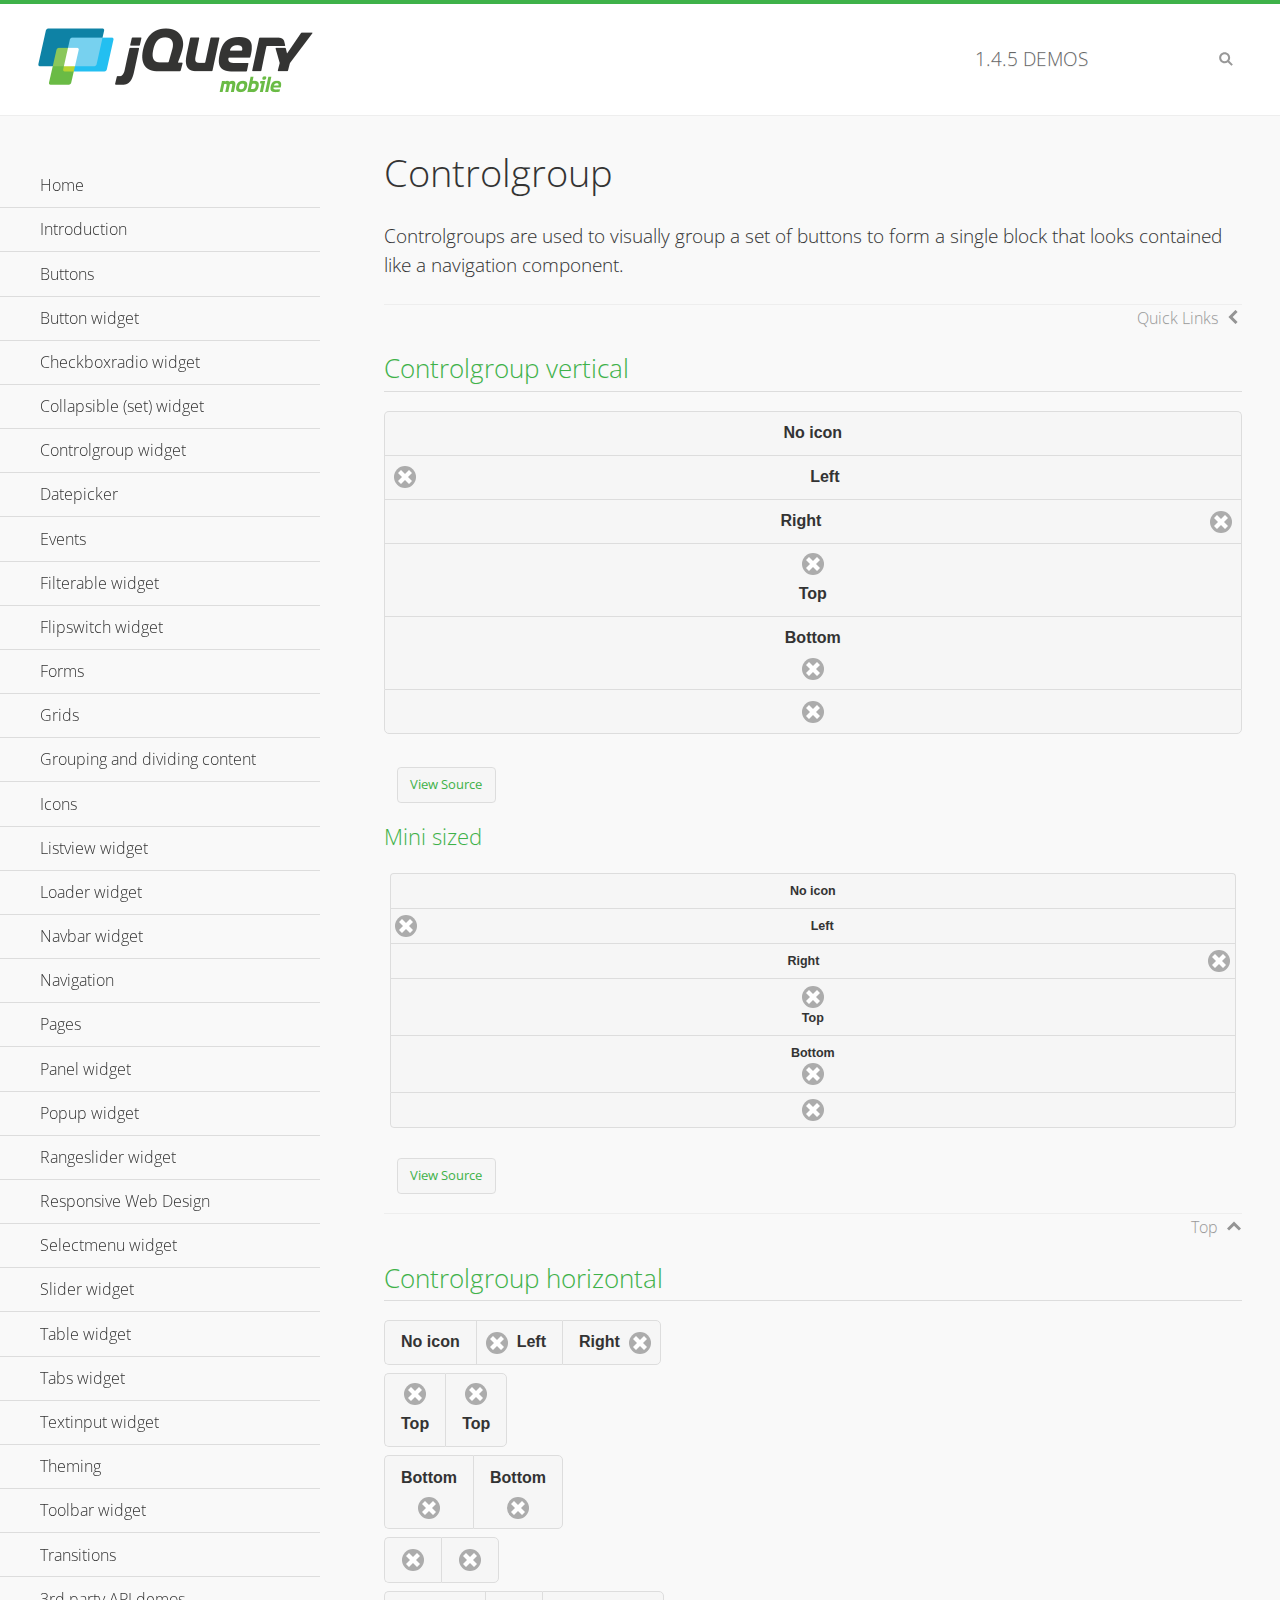
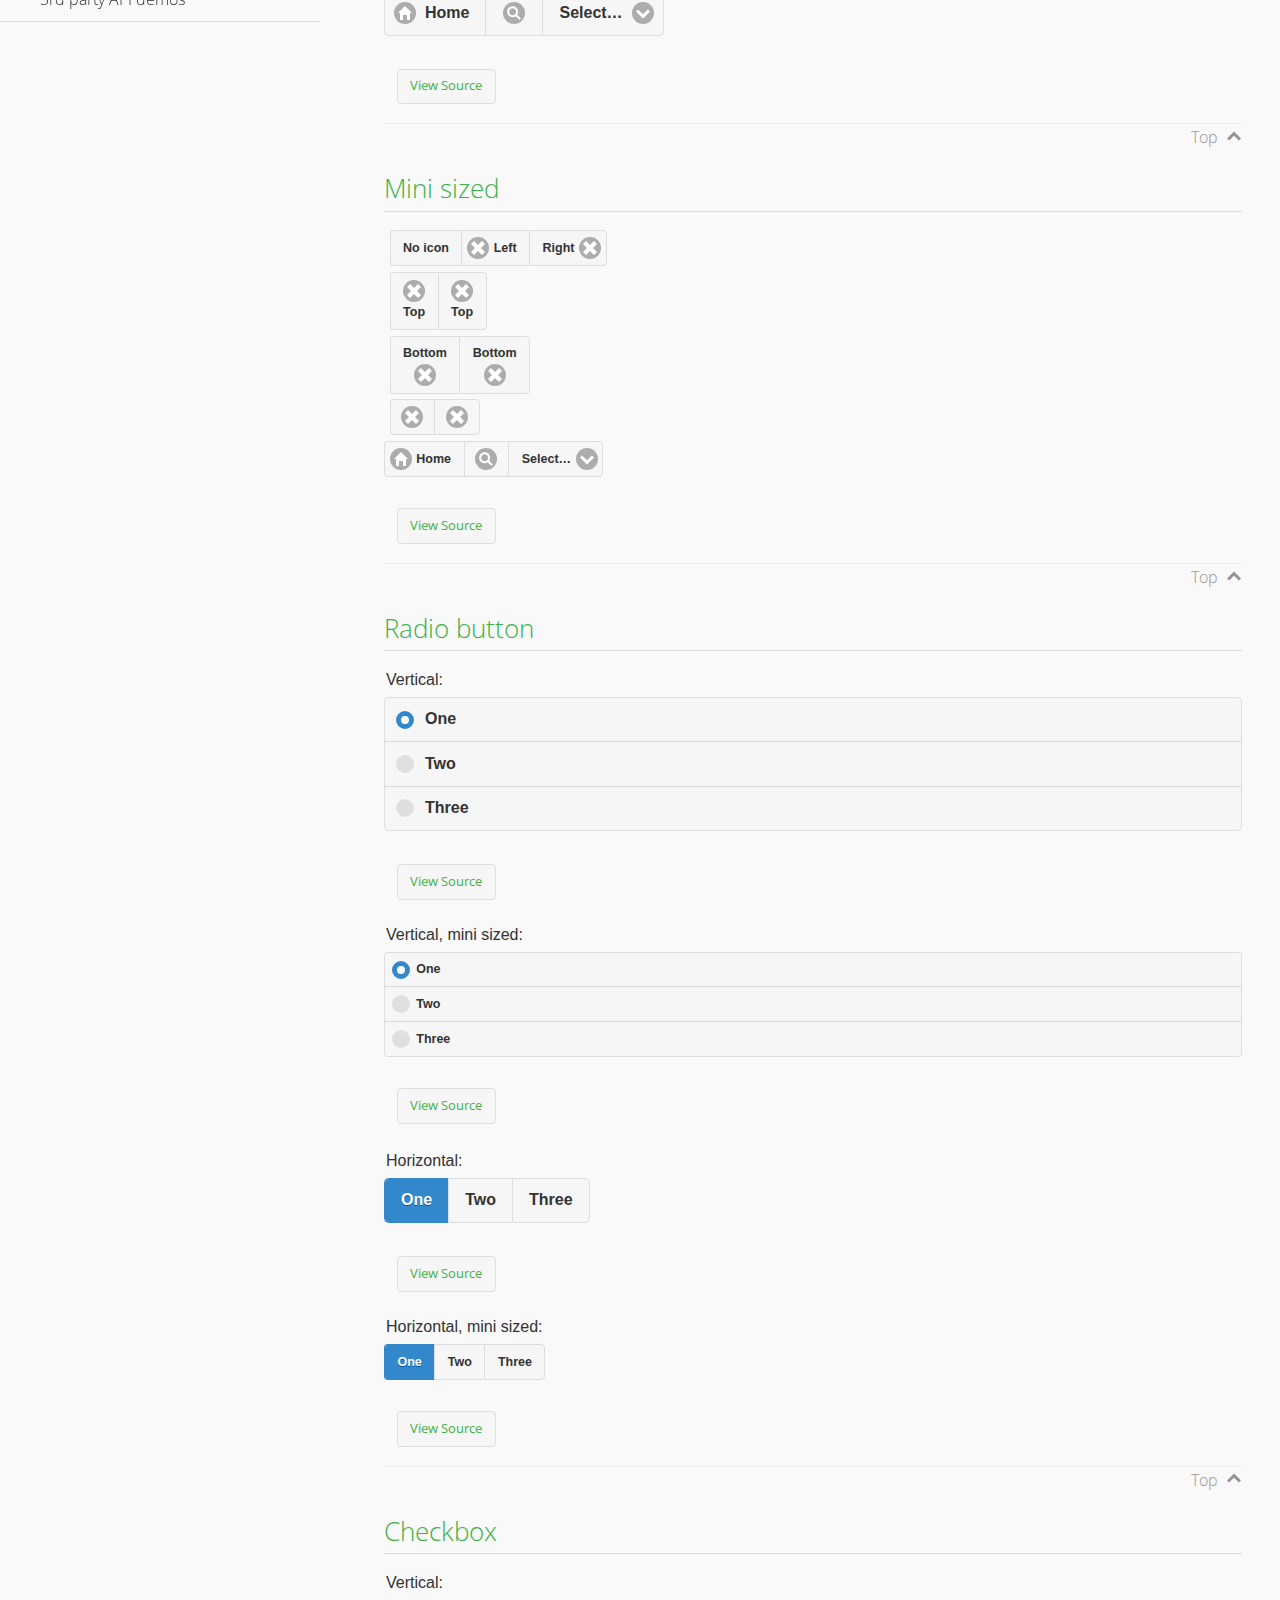
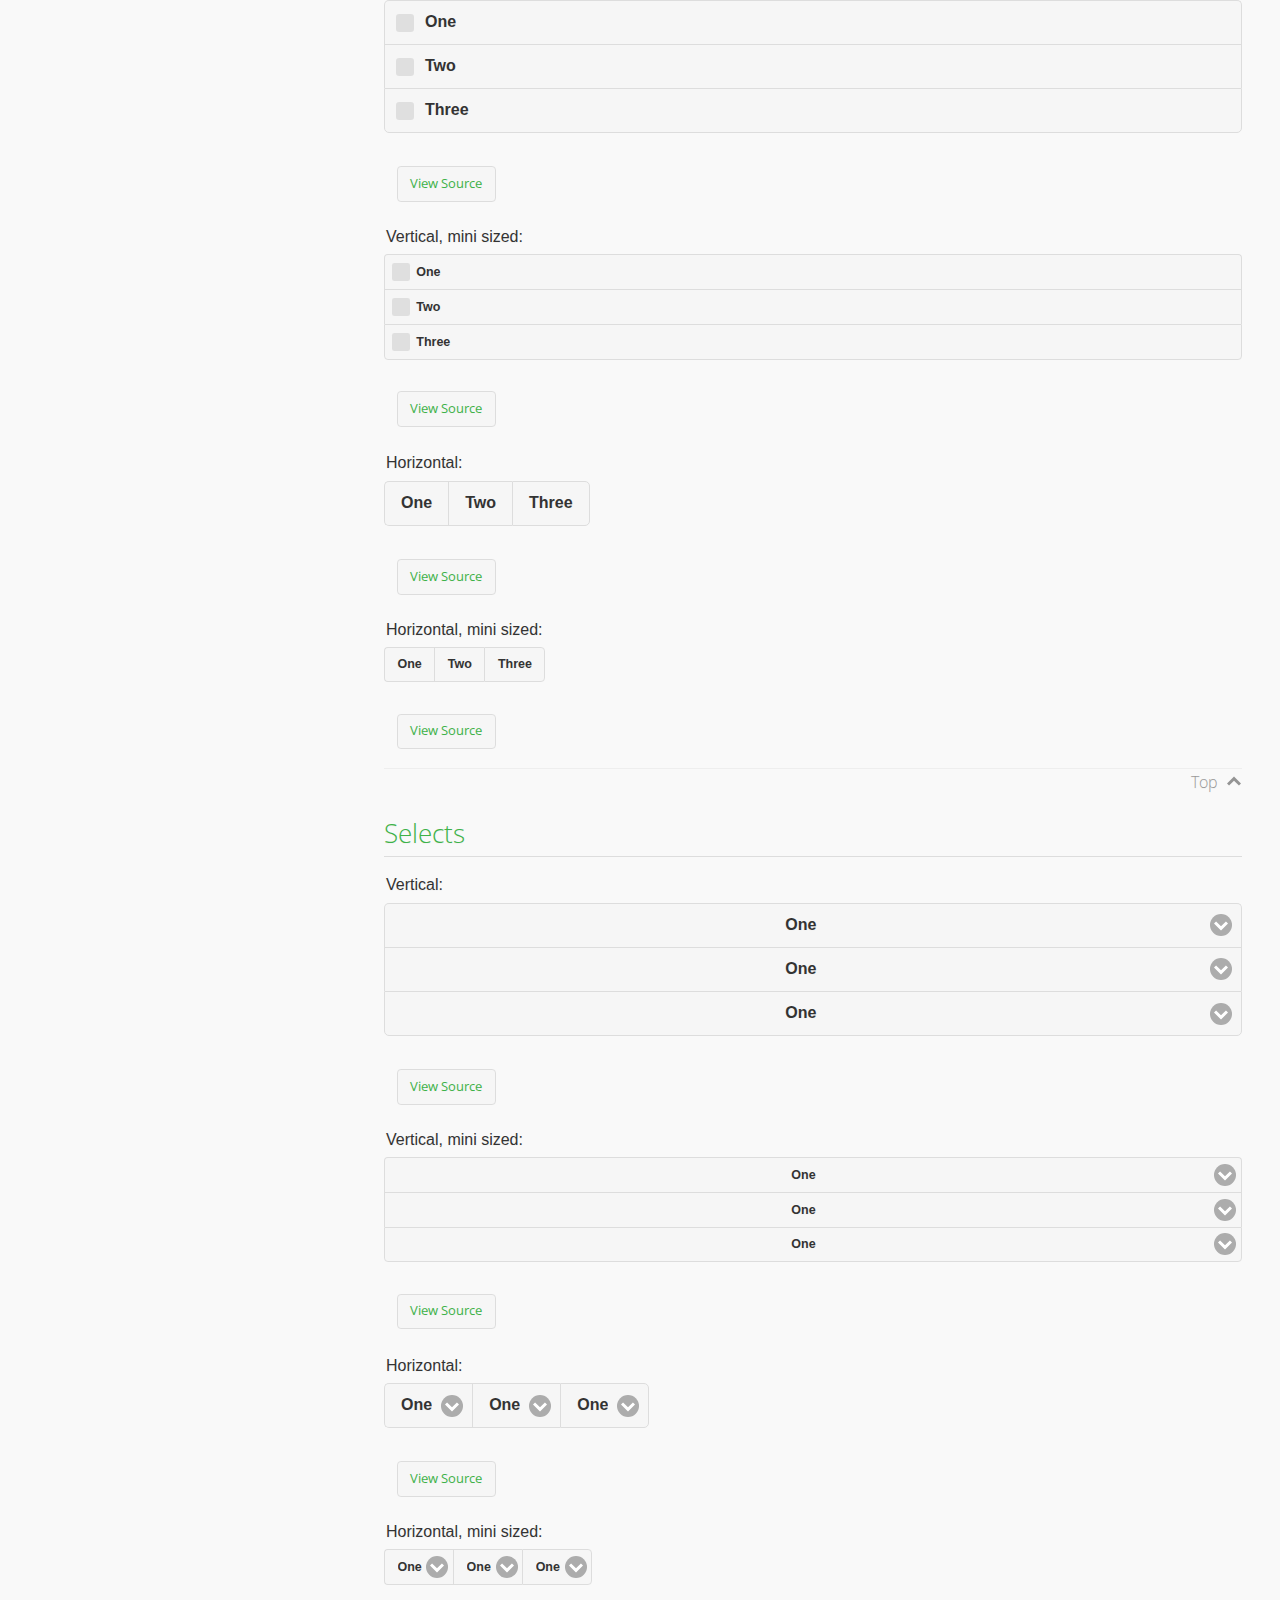
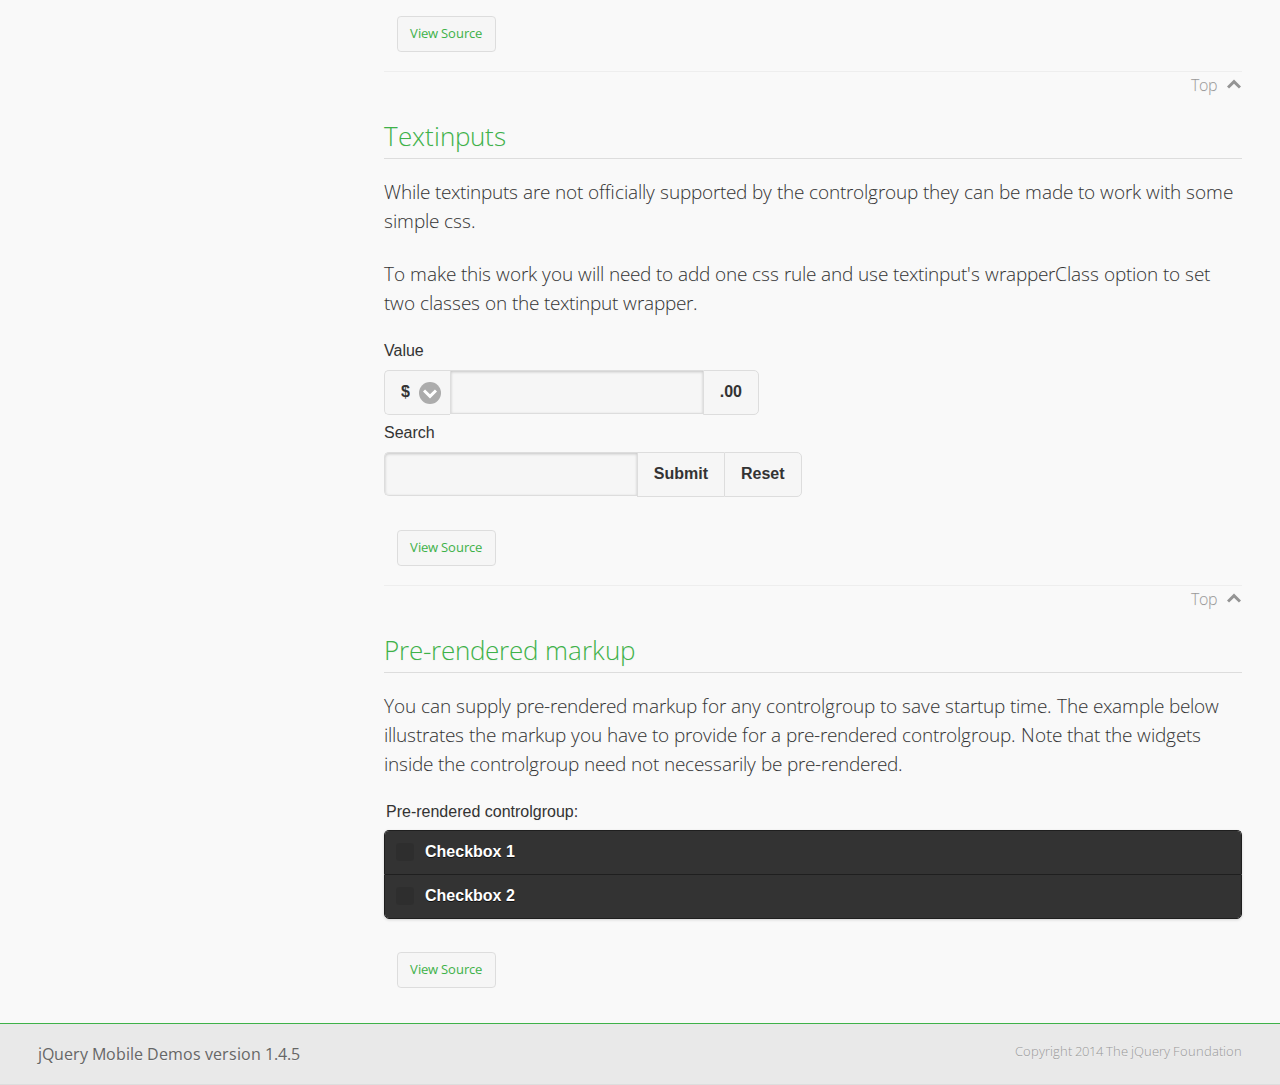
<file: js/demos/controlgroup/index.html>
<!DOCTYPE html>
<html>
<head>
	<meta charset="utf-8">
	<meta name="viewport" content="width=device-width, initial-scale=1">
	<title>Controlgroup - jQuery Mobile Demos</title>
	    <link rel="stylesheet" href="../css/themes/default/jquery.mobile-1.4.5.min.css">
	    <link rel="stylesheet" href="../_assets/css/jqm-demos.css">
	    <link rel="shortcut icon" href="../favicon.ico">
	    <link rel="stylesheet" href="http://fonts.googleapis.com/css?family=Open+Sans:300,400,700">
	    <script src="../js/jquery.js"></script>
	    <script src="../_assets/js/index.js"></script>
	    <script src="../js/jquery.mobile-1.4.5.min.js"></script>
	    <style>
	        #demo-borders .ui-collapsible .ui-collapsible-heading .ui-btn { border-top-width: 1px !important; }
	    </style>
	    <style id="textinput-controlgroup">
			.controlgroup-textinput{
				padding-top:.22em;
				padding-bottom:.22em;
			}
	    </style>
	</head>
	<body>
	<div data-role="page" class="jqm-demos" data-quicklinks="true">

	    <div data-role="header" class="jqm-header">
			<h2><a href="../" title="jQuery Mobile Demos home"><img src="../_assets/img/jquery-logo.png" alt="jQuery Mobile"></a></h2>
		<p><span class="jqm-version"></span> Demos</p>
	        <a href="#" class="jqm-navmenu-link ui-btn ui-btn-icon-notext ui-corner-all ui-icon-bars ui-nodisc-icon ui-alt-icon ui-btn-left">Menu</a>
	        <a href="#" class="jqm-search-link ui-btn ui-btn-icon-notext ui-corner-all ui-icon-search ui-nodisc-icon ui-alt-icon ui-btn-right">Search</a>
		    </div><!-- /header -->

	    <div role="main" class="ui-content jqm-content">

        <h1>Controlgroup</h1>

        <p>Controlgroups are used to visually group a set of buttons to form a single block that looks contained like a navigation component.
        </p>

		<h2>Controlgroup vertical</h2>

			<div data-demo-html="true">
				<div data-role="controlgroup">
					<a href="#" class="ui-btn ui-corner-all">No icon</a>
					<a href="#" class="ui-btn ui-corner-all ui-icon-delete ui-btn-icon-left">Left</a>
					<a href="#" class="ui-btn ui-corner-all ui-icon-delete ui-btn-icon-right">Right</a>
					<a href="#" class="ui-btn ui-corner-all ui-icon-delete ui-btn-icon-top">Top</a>
					<a href="#" class="ui-btn ui-corner-all ui-icon-delete ui-btn-icon-bottom">Bottom</a>
					<a href="#" class="ui-btn ui-corner-all ui-icon-delete ui-btn-icon-notext">Icon only</a>
				</div>
			</div><!--/demo-html -->

			<h3>Mini sized</h3>

			<div data-demo-html="true">
				<div data-role="controlgroup" data-mini="true">
					<a href="#" class="ui-btn ui-corner-all">No icon</a>
					<a href="#" class="ui-btn ui-corner-all ui-icon-delete ui-btn-icon-left">Left</a>
					<a href="#" class="ui-btn ui-corner-all ui-icon-delete ui-btn-icon-right">Right</a>
					<a href="#" class="ui-btn ui-corner-all ui-icon-delete ui-btn-icon-top">Top</a>
					<a href="#" class="ui-btn ui-corner-all ui-icon-delete ui-btn-icon-bottom">Bottom</a>
					<a href="#" class="ui-btn ui-corner-all ui-icon-delete ui-btn-icon-notext">Icon only</a>
				</div>
			</div><!--/demo-html -->

		<h2>Controlgroup horizontal</h2>

			<div data-demo-html="true">
				<div data-role="controlgroup" data-type="horizontal">
					<a href="#" class="ui-btn ui-corner-all">No icon</a>
					<a href="#" class="ui-btn ui-corner-all ui-icon-delete ui-btn-icon-left">Left</a>
					<a href="#" class="ui-btn ui-corner-all ui-icon-delete ui-btn-icon-right">Right</a>
				</div>
				<div data-role="controlgroup" data-type="horizontal">
					<a href="#" class="ui-btn ui-corner-all ui-icon-delete ui-btn-icon-top">Top</a>
					<a href="#" class="ui-btn ui-corner-all ui-icon-delete ui-btn-icon-top">Top</a>
				</div>
				<div data-role="controlgroup" data-type="horizontal">
					<a href="#" class="ui-btn ui-corner-all ui-icon-delete ui-btn-icon-bottom">Bottom</a>
					<a href="#" class="ui-btn ui-corner-all ui-icon-delete ui-btn-icon-bottom">Bottom</a>
				</div>
				<div data-role="controlgroup" data-type="horizontal">
					<a href="#" class="ui-btn ui-corner-all ui-icon-delete ui-btn-icon-notext">Icon only</a>
					<a href="#" class="ui-btn ui-corner-all ui-icon-delete ui-btn-icon-notext">Icon only</a>
				</div>
				<form>
					<fieldset data-role="controlgroup" data-type="horizontal">
						<button data-icon="home">Home</button>
						<button data-icon="search" data-iconpos="notext">Search</button>
						<label for="select-more-1a" class="ui-hidden-accessible">More</label>
						<select name="select-more-1a" id="select-more-1a">
							<option value="">Select&hellip;</option>
							<option value="#">One</option>
							<option value="#">Two</option>
							<option value="#">Three</option>
						</select>
					</fieldset>
				</form>
			</div><!--/demo-html -->

		<h2>Mini sized</h2>

			<div data-demo-html="true">
				<div data-role="controlgroup" data-type="horizontal" data-mini="true">
					<a href="#" class="ui-btn ui-corner-all">No icon</a>
					<a href="#" class="ui-btn ui-corner-all ui-icon-delete ui-btn-icon-left">Left</a>
					<a href="#" class="ui-btn ui-corner-all ui-icon-delete ui-btn-icon-right">Right</a>
				</div>
				<div data-role="controlgroup" data-type="horizontal" data-mini="true">
					<a href="#" class="ui-btn ui-corner-all ui-icon-delete ui-btn-icon-top">Top</a>
					<a href="#" class="ui-btn ui-corner-all ui-icon-delete ui-btn-icon-top">Top</a>
				</div>
				<div data-role="controlgroup" data-type="horizontal" data-mini="true">
					<a href="#" class="ui-btn ui-corner-all ui-icon-delete ui-btn-icon-bottom">Bottom</a>
					<a href="#" class="ui-btn ui-corner-all ui-icon-delete ui-btn-icon-bottom">Bottom</a>
				</div>
				<div data-role="controlgroup" data-type="horizontal" data-mini="true">
					<a href="#" class="ui-btn ui-corner-all ui-icon-delete ui-btn-icon-notext">Icon only</a>
					<a href="#" class="ui-btn ui-corner-all ui-icon-delete ui-btn-icon-notext">Icon only</a>
				</div>
				<form>
					<fieldset data-role="controlgroup" data-type="horizontal" data-mini="true">
						<button data-icon="home">Home</button>
						<button data-icon="search" data-iconpos="notext">Search</button>
						<label for="select-more-2a" class="ui-hidden-accessible">More</label>
						<select name="select-more-2a" id="select-more-2a">
							<option value="">Select&hellip;</option>
							<option value="#">One</option>
							<option value="#">Two</option>
							<option value="#">Three</option>
						</select>
					</fieldset>
				</form>
			</div><!--/demo-html -->

			<h2>Radio button</h2>

				<div data-demo-html="true">
					<form>
					<fieldset data-role="controlgroup">
						<legend>Vertical:</legend>
						<input type="radio" name="radio-choice-v-2" id="radio-choice-v-2a" value="on" checked="checked">
						<label for="radio-choice-v-2a">One</label>
						<input type="radio" name="radio-choice-v-2" id="radio-choice-v-2b" value="off">
						<label for="radio-choice-v-2b">Two</label>
						<input type="radio" name="radio-choice-v-2" id="radio-choice-v-2c" value="other">
						<label for="radio-choice-v-2c">Three</label>
					</fieldset>
					</form>
				</div><!--/demo-html -->

				<div data-demo-html="true">
					<form>
					<fieldset data-role="controlgroup" data-mini="true">
						<legend>Vertical, mini sized:</legend>
						<input type="radio" name="radio-choice-v-6" id="radio-choice-v-6a" value="on" checked="checked">
						<label for="radio-choice-v-6a">One</label>
						<input type="radio" name="radio-choice-v-6" id="radio-choice-v-6b" value="off">
						<label for="radio-choice-v-6b">Two</label>
						<input type="radio" name="radio-choice-v-6" id="radio-choice-v-6c" value="other">
						<label for="radio-choice-v-6c">Three</label>
					</fieldset>
					</form>
				</div><!--/demo-html -->

				<div data-demo-html="true">
					<form>
					<fieldset data-role="controlgroup" data-type="horizontal">
						<legend>Horizontal:</legend>
						<input type="radio" name="radio-choice-h-2" id="radio-choice-h-2a" value="on" checked="checked">
						<label for="radio-choice-h-2a">One</label>
						<input type="radio" name="radio-choice-h-2" id="radio-choice-h-2b" value="off">
						<label for="radio-choice-h-2b">Two</label>
						<input type="radio" name="radio-choice-h-2" id="radio-choice-h-2c" value="other">
						<label for="radio-choice-h-2c">Three</label>
					</fieldset>
					</form>
				</div><!--/demo-html -->

				<div data-demo-html="true">
					<form>
					<fieldset data-role="controlgroup" data-type="horizontal" data-mini="true">
						<legend>Horizontal, mini sized:</legend>
						<input type="radio" name="radio-choice-h-6" id="radio-choice-h-6a" value="on" checked="checked">
						<label for="radio-choice-h-6a">One</label>
						<input type="radio" name="radio-choice-h-6" id="radio-choice-h-6b" value="off">
						<label for="radio-choice-h-6b">Two</label>
						<input type="radio" name="radio-choice-h-6" id="radio-choice-h-6c" value="other">
						<label for="radio-choice-h-6c">Three</label>
					</fieldset>
					</form>
				</div><!--/demo-html -->

			<h2>Checkbox</h2>

				<div data-demo-html="true">
					<form>
					<fieldset data-role="controlgroup">
						<legend>Vertical:</legend>
						<input type="checkbox" name="checkbox-v-2a" id="checkbox-v-2a">
						<label for="checkbox-v-2a">One</label>
						<input type="checkbox" name="checkbox-v-2b" id="checkbox-v-2b">
						<label for="checkbox-v-2b">Two</label>
						<input type="checkbox" name="checkbox-v-2c" id="checkbox-v-2c">
						<label for="checkbox-v-2c">Three</label>
					</fieldset>
					</form>
				</div><!--/demo-html -->

				<div data-demo-html="true">
					<form>
					<fieldset data-role="controlgroup" data-mini="true">
						<legend>Vertical, mini sized:</legend>
						<input type="checkbox" name="checkbox-v-6a" id="checkbox-v-6a">
						<label for="checkbox-v-6a">One</label>
						<input type="checkbox" name="checkbox-v-6b" id="checkbox-v-6b">
						<label for="checkbox-v-6b">Two</label>
						<input type="checkbox" name="checkbox-v-6c" id="checkbox-v-6c">
						<label for="checkbox-v-6c">Three</label>
					</fieldset>
					</form>
				</div><!--/demo-html -->

				<div data-demo-html="true">
					<form>
					<fieldset data-role="controlgroup" data-type="horizontal">
						<legend>Horizontal:</legend>
						<input type="checkbox" name="checkbox-h-2a" id="checkbox-h-2a">
						<label for="checkbox-h-2a">One</label>
						<input type="checkbox" name="checkbox-h-2b" id="checkbox-h-2b">
						<label for="checkbox-h-2b">Two</label>
						<input type="checkbox" name="checkbox-h-2c" id="checkbox-h-2c">
						<label for="checkbox-h-2c">Three</label>
					</fieldset>
					</form>
				</div><!--/demo-html -->

				<div data-demo-html="true">
					<form>
					<fieldset data-role="controlgroup" data-type="horizontal" data-mini="true">
						<legend>Horizontal, mini sized:</legend>
						<input type="checkbox" name="checkbox-h-6a" id="checkbox-h-6a">
						<label for="checkbox-h-6a">One</label>
						<input type="checkbox" name="checkbox-h-6b" id="checkbox-h-6b">
						<label for="checkbox-h-6b">Two</label>
						<input type="checkbox" name="checkbox-h-6c" id="checkbox-h-6c">
						<label for="checkbox-h-6c">Three</label>
					</fieldset>
					</form>
				</div><!--/demo-html -->

			<h2>Selects</h2>

				<div data-demo-html="true">
					<form>
					<fieldset data-role="controlgroup">
						<legend>Vertical:</legend>
						<label for="select-v-2a">Select A</label>
						<select name="select-v-2a" id="select-v-2a">
							<option value="#">One</option>
							<option value="#">Two</option>
							<option value="#">Three</option>
						</select>
						<label for="select-v-2b">Select B</label>
						<select name="select-v-2b" id="select-v-2b">
							<option value="#">One</option>
							<option value="#">Two</option>
							<option value="#">Three</option>
						</select>
						<label for="select-v-2c">Select C</label>
						<select name="select-v-2c" id="select-v-2c">
							<option value="#">One</option>
							<option value="#">Two</option>
							<option value="#">Three</option>
						</select>
					</fieldset>
					</form>
				</div><!--/demo-html -->

				<div data-demo-html="true">
					<form>
					<fieldset data-role="controlgroup" data-mini="true">
						<legend>Vertical, mini sized:</legend>
						<label for="select-v-6a">Select A</label>
						<select name="select-v-6a" id="select-v-6a">
							<option value="#">One</option>
							<option value="#">Two</option>
							<option value="#">Three</option>
						</select>
						<label for="select-v-6b">Select B</label>
						<select name="select-v-6b" id="select-v-6b">
							<option value="#">One</option>
							<option value="#">Two</option>
							<option value="#">Three</option>
						</select>
						<label for="select-v-6c">Select C</label>
						<select name="select-v-6c" id="select-v-6c">
							<option value="#">One</option>
							<option value="#">Two</option>
							<option value="#">Three</option>
						</select>
					</fieldset>
					</form>
				</div><!--/demo-html -->

				<div data-demo-html="true">
					<form>
					<fieldset data-role="controlgroup" data-type="horizontal">
						<legend>Horizontal:</legend>
						<label for="select-h-2a">Select A</label>
						<select name="select-h-2a" id="select-h-2a">
							<option value="#">One</option>
							<option value="#">Two</option>
							<option value="#">Three</option>
						</select>
						<label for="select-h-2b">Select B</label>
						<select name="select-h-2b" id="select-h-2b">
							<option value="#">One</option>
							<option value="#">Two</option>
							<option value="#">Three</option>
						</select>
						<label for="select-h-2c">Select C</label>
						<select name="select-h-2c" id="select-h-2c">
							<option value="#">One</option>
							<option value="#">Two</option>
							<option value="#">Three</option>
						</select>
					</fieldset>
					</form>
				</div><!--/demo-html -->

				<div data-demo-html="true">
					<form>
					<fieldset data-role="controlgroup" data-type="horizontal" data-mini="true">
						<legend>Horizontal, mini sized:</legend>
						<label for="select-h-6a">Select A</label>
						<select name="select-h-6a" id="select-h-6a">
							<option value="#">One</option>
							<option value="#">Two</option>
							<option value="#">Three</option>
						</select>
						<label for="select-h-6b">Select B</label>
						<select name="select-h-6b" id="select-h-6b">
							<option value="#">One</option>
							<option value="#">Two</option>
							<option value="#">Three</option>
						</select>
						<label for="select-h-6c">Select C</label>
						<select name="select-h-6c" id="select-h-6c">
							<option value="#">One</option>
							<option value="#">Two</option>
							<option value="#">Three</option>
						</select>
					</fieldset>
					</form>
				</div><!--/demo-html -->

				<h2>Textinputs</h2>
				<p>While textinputs are not officially supported by the controlgroup they can be made to work with some simple css.</p>
				<p>To make this work you will need to add one css rule and use textinput's wrapperClass option to set two classes on the textinput wrapper.</p>
				<div data-demo-html="true" data-demo-css="#textinput-controlgroup">
					<label for="currency-controlgroup">Value</label>
					<div data-role="controlgroup" data-type="horizontal">
						<select>
							<option>$</option>
							<option>€</option>
							<option>£</option>
							<option>¥</option>
							<option>₩</option>
							<option>₹</option>
						</select>
						<input id="currency-controlgroup" type="text" data-wrapper-class="controlgroup-textinput ui-btn">
						<button>.00</button>
					</div>
					<label for="search-control-group">Search</label>
					<div data-role="controlgroup" data-type="horizontal">
						<input type="text" id="search-control-group" data-wrapper-class="controlgroup-textinput ui-btn">
						<button>Submit</button>
						<button>Reset</button>
					</div>
				</div>

		<h2>Pre-rendered markup</h2>
		<p>You can supply pre-rendered markup for any controlgroup to save startup time. The example below illustrates the markup you have to provide for a pre-rendered controlgroup. Note that the widgets inside the controlgroup need not necessarily be pre-rendered.</p>
		<div data-demo-html="true">
			<div data-role="controlgroup" data-enhanced="true" class="ui-controlgroup ui-controlgroup-vertical ui-group-theme-b ui-corner-all">
				<div role="heading" class="ui-controlgroup-label">
					<legend>Pre-rendered controlgroup:</legend>
				</div>
				<div class="ui-controlgroup-controls ui-shadow">
					<label for="pre-rendered-cb-1" class="ui-first-child">Checkbox 1</label>
					<input type="checkbox" id="pre-rendered-cb-1" name="pre-rendered-cb-1" value="1">
					<label for="pre-rendered-cb-2" class="ui-last-child">Checkbox 2</label>
					<input type="checkbox" id="pre-rendered-cb-2" name="pre-rendered-cb-2" value="2">
				</div>
			</div>
		</div>

	</div><!-- /content -->
	    <div data-role="panel" class="jqm-navmenu-panel" data-position="left" data-display="overlay" data-theme="a">
	    	<ul class="jqm-list ui-alt-icon ui-nodisc-icon">
<li data-filtertext="demos homepage" data-icon="home"><a href=".././">Home</a></li>
<li data-filtertext="introduction overview getting started"><a href="../intro/" data-ajax="false">Introduction</a></li>
<li data-filtertext="buttons button markup buttonmarkup method anchor link button element"><a href="../button-markup/" data-ajax="false">Buttons</a></li>
<li data-filtertext="form button widget input button submit reset"><a href="../button/" data-ajax="false">Button widget</a></li>
<li data-role="collapsible" data-enhanced="true" data-collapsed-icon="carat-d" data-expanded-icon="carat-u" data-iconpos="right" data-inset="false" class="ui-collapsible ui-collapsible-themed-content ui-collapsible-collapsed">
	<h3 class="ui-collapsible-heading ui-collapsible-heading-collapsed">
		<a href="#" class="ui-collapsible-heading-toggle ui-btn ui-btn-icon-right ui-btn-inherit ui-icon-carat-d">
		    Checkboxradio widget<span class="ui-collapsible-heading-status"> click to expand contents</span>
		</a>
	</h3>
	<div class="ui-collapsible-content ui-body-inherit ui-collapsible-content-collapsed" aria-hidden="true">
		<ul>
			<li data-filtertext="form checkboxradio widget checkbox input checkboxes controlgroups"><a href="../checkboxradio-checkbox/" data-ajax="false">Checkboxes</a></li>
			<li data-filtertext="form checkboxradio widget radio input radio buttons controlgroups"><a href="../checkboxradio-radio/" data-ajax="false">Radio buttons</a></li>
		</ul>
	</div>
</li>
<li data-role="collapsible" data-enhanced="true" data-collapsed-icon="carat-d" data-expanded-icon="carat-u" data-iconpos="right" data-inset="false" class="ui-collapsible ui-collapsible-themed-content ui-collapsible-collapsed">
	<h3 class="ui-collapsible-heading ui-collapsible-heading-collapsed">
		<a href="#" class="ui-collapsible-heading-toggle ui-btn ui-btn-icon-right ui-btn-inherit ui-icon-carat-d">
			Collapsible (set) widget<span class="ui-collapsible-heading-status"> click to expand contents</span>
		</a>
	</h3>
	<div class="ui-collapsible-content ui-body-inherit ui-collapsible-content-collapsed" aria-hidden="true">
		<ul>
			<li data-filtertext="collapsibles content formatting"><a href="../collapsible/" data-ajax="false">Collapsible</a></li>
			<li data-filtertext="dynamic collapsible set accordion append expand"><a href="../collapsible-dynamic/" data-ajax="false">Dynamic collapsibles</a></li>
			<li data-filtertext="accordions collapsible set widget content formatting grouped collapsibles"><a href="../collapsibleset/" data-ajax="false">Collapsible set</a></li>
		</ul>
	</div>
</li>
<li data-role="collapsible" data-enhanced="true" data-collapsed-icon="carat-d" data-expanded-icon="carat-u" data-iconpos="right" data-inset="false" class="ui-collapsible ui-collapsible-themed-content ui-collapsible-collapsed">
	<h3 class="ui-collapsible-heading ui-collapsible-heading-collapsed">
		<a href="#" class="ui-collapsible-heading-toggle ui-btn ui-btn-icon-right ui-btn-inherit ui-icon-carat-d">
			Controlgroup widget<span class="ui-collapsible-heading-status"> click to expand contents</span>
		</a>
	</h3>
	<div class="ui-collapsible-content ui-body-inherit ui-collapsible-content-collapsed" aria-hidden="true">
		<ul>
			<li data-filtertext="controlgroups selectmenu checkboxradio input grouped buttons horizontal vertical"><a href="../controlgroup/" data-ajax="false">Controlgroup</a></li>
			<li data-filtertext="dynamic controlgroup dynamically add buttons"><a href="../controlgroup-dynamic/" data-ajax="false">Dynamic controlgroups</a></li>
		</ul>
	</div>
</li>
<li data-filtertext="form datepicker widget date input"><a href="../datepicker/" data-ajax="false">Datepicker</a></li>
<li data-role="collapsible" data-enhanced="true" data-collapsed-icon="carat-d" data-expanded-icon="carat-u" data-iconpos="right" data-inset="false" class="ui-collapsible ui-collapsible-themed-content ui-collapsible-collapsed">
	<h3 class="ui-collapsible-heading ui-collapsible-heading-collapsed">
		<a href="#" class="ui-collapsible-heading-toggle ui-btn ui-btn-icon-right ui-btn-inherit ui-icon-carat-d">
			Events<span class="ui-collapsible-heading-status"> click to expand contents</span>
		</a>
	</h3>
	<div class="ui-collapsible-content ui-body-inherit ui-collapsible-content-collapsed" aria-hidden="true">
		<ul>
			<li data-filtertext="swipe to delete list items listviews swipe events"><a href="../swipe-list/" data-ajax="false">Swipe list items</a></li>
			<li data-filtertext="swipe to navigate swipe page navigation swipe events"><a href="../swipe-page/" data-ajax="false">Swipe page navigation</a></li>
		</ul>
	</div>
</li>
<li data-filtertext="filterable filter elements sorting searching listview table"><a href="../filterable/" data-ajax="false">Filterable widget</a></li>
<li data-filtertext="form flipswitch widget flip toggle switch binary select checkbox input"><a href="../flipswitch/" data-ajax="false">Flipswitch widget</a></li>
<li data-role="collapsible" data-enhanced="true" data-collapsed-icon="carat-d" data-expanded-icon="carat-u" data-iconpos="right" data-inset="false" class="ui-collapsible ui-collapsible-themed-content ui-collapsible-collapsed">
	<h3 class="ui-collapsible-heading ui-collapsible-heading-collapsed">
		<a href="#" class="ui-collapsible-heading-toggle ui-btn ui-btn-icon-right ui-btn-inherit ui-icon-carat-d">
			Forms<span class="ui-collapsible-heading-status"> click to expand contents</span>
		</a>
	</h3>
	<div class="ui-collapsible-content ui-body-inherit ui-collapsible-content-collapsed" aria-hidden="true">
		<ul>
			<li data-filtertext="forms text checkbox radio range button submit reset inputs selects textarea slider flipswitch label form elements"><a href="../forms/" data-ajax="false">Forms</a></li>
			<li data-filtertext="form hide labels hidden accessible ui-hidden-accessible forms"><a href="../forms-label-hidden-accessible/" data-ajax="false">Hide labels</a></li>
			<li data-filtertext="form field containers fieldcontain ui-field-contain forms"><a href="../forms-field-contain/" data-ajax="false">Field containers</a></li>
			<li data-filtertext="forms disabled form elements"><a href="../forms-disabled/" data-ajax="false">Forms disabled</a></li>
			<li data-filtertext="forms gallery examples overview forms text checkbox radio range button submit reset inputs selects textarea slider flipswitch label form elements"><a href="../forms-gallery/" data-ajax="false">Forms gallery</a></li>
		</ul>
	</div>
</li>
<li data-role="collapsible" data-enhanced="true" data-collapsed-icon="carat-d" data-expanded-icon="carat-u" data-iconpos="right" data-inset="false" class="ui-collapsible ui-collapsible-themed-content ui-collapsible-collapsed">
	<h3 class="ui-collapsible-heading ui-collapsible-heading-collapsed">
		<a href="#" class="ui-collapsible-heading-toggle ui-btn ui-btn-icon-right ui-btn-inherit ui-icon-carat-d">
			Grids<span class="ui-collapsible-heading-status"> click to expand contents</span>
		</a>
	</h3>
	<div class="ui-collapsible-content ui-body-inherit ui-collapsible-content-collapsed" aria-hidden="true">
		<ul>
			<li data-filtertext="grids columns blocks content formatting rwd responsive css framework"><a href="../grids/" data-ajax="false">Grids</a></li>
			<li data-filtertext="buttons in grids css framework"><a href="../grids-buttons/" data-ajax="false">Buttons in grids</a></li>
			<li data-filtertext="custom responsive grids rwd css framework"><a href="../grids-custom-responsive/" data-ajax="false">Custom responsive grids</a></li>
		</ul>
	</div>
</li>
<li data-filtertext="blocks content formatting sections heading"><a href="../body-bar-classes/" data-ajax="false">Grouping and dividing content</a></li>
<li data-role="collapsible" data-enhanced="true" data-collapsed-icon="carat-d" data-expanded-icon="carat-u" data-iconpos="right" data-inset="false" class="ui-collapsible ui-collapsible-themed-content ui-collapsible-collapsed">
	<h3 class="ui-collapsible-heading ui-collapsible-heading-collapsed">
		<a href="#" class="ui-collapsible-heading-toggle ui-btn ui-btn-icon-right ui-btn-inherit ui-icon-carat-d">
			Icons<span class="ui-collapsible-heading-status"> click to expand contents</span>
		</a>
	</h3>
	<div class="ui-collapsible-content ui-body-inherit ui-collapsible-content-collapsed" aria-hidden="true">
		<ul>
			<li data-filtertext="button icons svg disc alt custom icon position"><a href="../icons/" data-ajax="false">Icons</a></li>
			<li data-filtertext=""><a href="../icons-grunticon/" data-ajax="false">Grunticon loader</a></li>
		</ul>
	</div>
</li>
<li data-role="collapsible" data-enhanced="true" data-collapsed-icon="carat-d" data-expanded-icon="carat-u" data-iconpos="right" data-inset="false" class="ui-collapsible ui-collapsible-themed-content ui-collapsible-collapsed">
	<h3 class="ui-collapsible-heading ui-collapsible-heading-collapsed">
		<a href="#" class="ui-collapsible-heading-toggle ui-btn ui-btn-icon-right ui-btn-inherit ui-icon-carat-d">
			Listview widget<span class="ui-collapsible-heading-status"> click to expand contents</span>
		</a>
	</h3>
	<div class="ui-collapsible-content ui-body-inherit ui-collapsible-content-collapsed" aria-hidden="true">
		<ul>
			<li data-filtertext="listview widget thumbnails icons nested split button collapsible ul ol"><a href="../listview/" data-ajax="false">Listview</a></li>
			<li data-filtertext="autocomplete filterable reveal listview filtertextbeforefilter placeholder"><a href="../listview-autocomplete/" data-ajax="false">Listview autocomplete</a></li>
			<li data-filtertext="autocomplete filterable reveal listview remote data filtertextbeforefilter placeholder"><a href="../listview-autocomplete-remote/" data-ajax="false">Listview autocomplete remote data</a></li>
			<li data-filtertext="autodividers anchor jump scroll linkbars listview lists ul ol"><a href="../listview-autodividers-linkbar/" data-ajax="false">Listview autodividers linkbar</a></li>
			<li data-filtertext="listview autodividers selector autodividersselector lists ul ol"><a href="../listview-autodividers-selector/" data-ajax="false">Listview autodividers selector</a></li>
			<li data-filtertext="listview nested list items"><a href="../listview-nested-lists/" data-ajax="false">Nested Listviews</a></li>
			<li data-filtertext="listview collapsible list items flat"><a href="../listview-collapsible-item-flat/" data-ajax="false">Listview collapsible list items (flat)</a></li>
			<li data-filtertext="listview collapsible list indented"><a href="../listview-collapsible-item-indented/" data-ajax="false">Listview collapsible list items (indented)</a></li>
			<li data-filtertext="grid listview responsive grids responsive listviews lists ul"><a href="../listview-grid/" data-ajax="false">Listview responsive grid</a></li>
		</ul>
	</div>
</li>
<li data-filtertext="loader widget page loading navigation overlay spinner"><a href="../loader/" data-ajax="false">Loader widget</a></li>
<li data-filtertext="navbar widget navmenu toolbars header footer"><a href="../navbar/" data-ajax="false">Navbar widget</a></li>
<li data-role="collapsible" data-enhanced="true" data-collapsed-icon="carat-d" data-expanded-icon="carat-u" data-iconpos="right" data-inset="false" class="ui-collapsible ui-collapsible-themed-content ui-collapsible-collapsed">
	<h3 class="ui-collapsible-heading ui-collapsible-heading-collapsed">
		<a href="#" class="ui-collapsible-heading-toggle ui-btn ui-btn-icon-right ui-btn-inherit ui-icon-carat-d">
			Navigation<span class="ui-collapsible-heading-status"> click to expand contents</span>
		</a>
	</h3>
	<div class="ui-collapsible-content ui-body-inherit ui-collapsible-content-collapsed" aria-hidden="true">
		<ul>
			<li data-filtertext="ajax navigation navigate widget history event method"><a href="../navigation/" data-ajax="false">Navigation</a></li>
			<li data-filtertext="linking pages page links navigation ajax prefetch cache"><a href="../navigation-linking-pages/" data-ajax="false">Linking pages</a></li>
			<!-- <li data-filtertext="php redirect server redirection server-side navigation"><a href="../navigation-php-redirect/" data-ajax="false">PHP redirect demo</a></li>-->
			<li data-filtertext="navigation redirection hash query"><a href="../navigation-hash-processing/" data-ajax="false">Hash processing demo</a></li>
			<li data-filtertext="navigation redirection hash query"><a href="../page-events/" data-ajax="false">Page Navigation Events</a></li>
		</ul>
	</div>
</li>
<li data-role="collapsible" data-enhanced="true" data-collapsed-icon="carat-d" data-expanded-icon="carat-u" data-iconpos="right" data-inset="false" class="ui-collapsible ui-collapsible-themed-content ui-collapsible-collapsed">
	<h3 class="ui-collapsible-heading ui-collapsible-heading-collapsed">
		<a href="#" class="ui-collapsible-heading-toggle ui-btn ui-btn-icon-right ui-btn-inherit ui-icon-carat-d">
			Pages<span class="ui-collapsible-heading-status"> click to expand contents</span>
		</a>
	</h3>
	<div class="ui-collapsible-content ui-body-inherit ui-collapsible-content-collapsed" aria-hidden="true">
		<ul>
			<li data-filtertext="pages page widget ajax navigation"><a href="../pages/" data-ajax="false">Pages</a></li>
			<li data-filtertext="single page"><a href="../pages-single-page/" data-ajax="false">Single page</a></li>
			<li data-filtertext="multipage multi-page page"><a href="../pages-multi-page/" data-ajax="false">Multi-page template</a></li>
			<li data-filtertext="dialog page widget modal popup"><a href="../pages-dialog/" data-ajax="false">Dialog page</a></li>
		</ul>
	</div>
</li>
<li data-role="collapsible" data-enhanced="true" data-collapsed-icon="carat-d" data-expanded-icon="carat-u" data-iconpos="right" data-inset="false" class="ui-collapsible ui-collapsible-themed-content ui-collapsible-collapsed">
	<h3 class="ui-collapsible-heading ui-collapsible-heading-collapsed">
		<a href="#" class="ui-collapsible-heading-toggle ui-btn ui-btn-icon-right ui-btn-inherit ui-icon-carat-d">
			Panel widget<span class="ui-collapsible-heading-status"> click to expand contents</span>
		</a>
	</h3>
	<div class="ui-collapsible-content ui-body-inherit ui-collapsible-content-collapsed" aria-hidden="true">
		<ul>
			<li data-filtertext="panel widget sliding panels reveal push overlay responsive"><a href="../panel/" data-ajax="false">Panel</a></li>
			<li data-filtertext=""><a href="../panel-external/" data-ajax="false">External panels</a></li>
			<li data-filtertext="panel "><a href="../panel-fixed/" data-ajax="false">Fixed panels</a></li>
			<li data-filtertext="panel slide panels sliding panels shadow rwd responsive breakpoint"><a href="../panel-responsive/" data-ajax="false">Panels responsive</a></li>
			<li data-filtertext="panel custom style custom panel width reveal shadow listview panel styling page background wrapper"><a href="../panel-styling/" data-ajax="false">Custom panel style</a></li>
			<li data-filtertext="panel open on swipe"><a href="../panel-swipe-open/" data-ajax="false">Panel open on swipe</a></li>
			<li data-filtertext="panels outside page internal external toolbars"><a href="../panel-external-internal/" data-ajax="false">Panel external and internal</a></li>
		</ul>
	</div>
</li>
<li data-role="collapsible" data-enhanced="true" data-collapsed-icon="carat-d" data-expanded-icon="carat-u" data-iconpos="right" data-inset="false" class="ui-collapsible ui-collapsible-themed-content ui-collapsible-collapsed">
	<h3 class="ui-collapsible-heading ui-collapsible-heading-collapsed">
		<a href="#" class="ui-collapsible-heading-toggle ui-btn ui-btn-icon-right ui-btn-inherit ui-icon-carat-d">
			Popup widget<span class="ui-collapsible-heading-status"> click to expand contents</span>
		</a>
	</h3>
	<div class="ui-collapsible-content ui-body-inherit ui-collapsible-content-collapsed" aria-hidden="true">
		<ul>
			<li data-filtertext="popup widget popups dialog modal transition tooltip lightbox form overlay screen flip pop fade transition"><a href="../popup/" data-ajax="false">Popup</a></li>
			<li data-filtertext="popup alignment position"><a href="../popup-alignment/" data-ajax="false">Popup alignment</a></li>
			<li data-filtertext="popup arrow size popups popover"><a href="../popup-arrow-size/" data-ajax="false">Popup arrow size</a></li>
			<li data-filtertext="dynamic popups popup images lightbox"><a href="../popup-dynamic/" data-ajax="false">Dynamic popups</a></li>
			<li data-filtertext="popups with iframes scaling"><a href="../popup-iframe/" data-ajax="false">Popups with iframes</a></li>
			<li data-filtertext="popup image scaling"><a href="../popup-image-scaling/" data-ajax="false">Popup image scaling</a></li>
			<li data-filtertext="external popup outside multi-page"><a href="../popup-outside-multipage/" data-ajax="false">Popup outside multi-page</a></li>
		</ul>
	</div>
</li>
<li data-filtertext="form rangeslider widget dual sliders dual handle sliders range input"><a href="../rangeslider/" data-ajax="false">Rangeslider widget</a></li>
<li data-filtertext="responsive web design rwd adaptive progressive enhancement PE accessible mobile breakpoints media query media queries"><a href="../rwd/" data-ajax="false">Responsive Web Design</a></li>
<li data-role="collapsible" data-enhanced="true" data-collapsed-icon="carat-d" data-expanded-icon="carat-u" data-iconpos="right" data-inset="false" class="ui-collapsible ui-collapsible-themed-content ui-collapsible-collapsed">
	<h3 class="ui-collapsible-heading ui-collapsible-heading-collapsed">
		<a href="#" class="ui-collapsible-heading-toggle ui-btn ui-btn-icon-right ui-btn-inherit ui-icon-carat-d">
			Selectmenu widget<span class="ui-collapsible-heading-status"> click to expand contents</span>
		</a>
	</h3>
	<div class="ui-collapsible-content ui-body-inherit ui-collapsible-content-collapsed" aria-hidden="true">
		<ul>
			<li data-filtertext="form selectmenu widget select input custom select menu selects"><a href="../selectmenu/" data-ajax="false">Selectmenu</a></li>
			<li data-filtertext="form custom select menu selectmenu widget custom menu option optgroup multiple selects"><a href="../selectmenu-custom/" data-ajax="false">Custom select menu</a></li>
			<li data-filtertext="filterable select filter popup dialog"><a href="../selectmenu-custom-filter/" data-ajax="false">Custom select menu with filter</a></li>
		</ul>
	</div>
</li>
<li data-role="collapsible" data-enhanced="true" data-collapsed-icon="carat-d" data-expanded-icon="carat-u" data-iconpos="right" data-inset="false" class="ui-collapsible ui-collapsible-themed-content ui-collapsible-collapsed">
	<h3 class="ui-collapsible-heading ui-collapsible-heading-collapsed">
		<a href="#" class="ui-collapsible-heading-toggle ui-btn ui-btn-icon-right ui-btn-inherit ui-icon-carat-d">
			Slider widget<span class="ui-collapsible-heading-status"> click to expand contents</span>
		</a>
	</h3>
	<div class="ui-collapsible-content ui-body-inherit ui-collapsible-content-collapsed" aria-hidden="true">
		<ul>
			<li data-filtertext="form slider widget range input single sliders"><a href="../slider/" data-ajax="false">Slider</a></li>
			<li data-filtertext="form slider widget flipswitch slider binary select flip toggle switch"><a href="../slider-flipswitch/" data-ajax="false">Slider flip toggle switch</a></li>
			<li data-filtertext="form slider tooltip handle value input range sliders"><a href="../slider-tooltip/" data-ajax="false">Slider tooltip</a></li>
		</ul>
	</div>
</li>
<li data-role="collapsible" data-enhanced="true" data-collapsed-icon="carat-d" data-expanded-icon="carat-u" data-iconpos="right" data-inset="false" class="ui-collapsible ui-collapsible-themed-content ui-collapsible-collapsed">
	<h3 class="ui-collapsible-heading ui-collapsible-heading-collapsed">
		<a href="#" class="ui-collapsible-heading-toggle ui-btn ui-btn-icon-right ui-btn-inherit ui-icon-carat-d">
			Table widget<span class="ui-collapsible-heading-status"> click to expand contents</span>
		</a>
	</h3>
	<div class="ui-collapsible-content ui-body-inherit ui-collapsible-content-collapsed" aria-hidden="true">
		<ul>
			<li data-filtertext="table widget reflow column toggle th td responsive tables rwd hide show tabular"><a href="../table-column-toggle/" data-ajax="false">Table Column Toggle</a></li>
			<li data-filtertext="table column toggle phone comparison demo"><a href="../table-column-toggle-example/" data-ajax="false">Table Column Toggle demo</a></li>
			<li data-filtertext="responsive tables table column toggle heading groups rwd breakpoint"><a href="../table-column-toggle-heading-groups/" data-ajax="false">Table Column Toggle heading groups</a></li>
			<li data-filtertext="responsive tables table column toggle hide rwd breakpoint customization options"><a href="../table-column-toggle-options/" data-ajax="false">Table Column Toggle options</a></li>
			<li data-filtertext="table reflow th td responsive rwd columns tabular"><a href="../table-reflow/" data-ajax="false">Table Reflow</a></li>
			<li data-filtertext="responsive tables table reflow heading groups rwd breakpoint"><a href="../table-reflow-heading-groups/" data-ajax="false">Table Reflow heading groups</a></li>
			<li data-filtertext="responsive tables table reflow stripes strokes table style"><a href="../table-reflow-stripes-strokes/" data-ajax="false">Table Reflow stripes and strokes</a></li>
			<li data-filtertext="responsive tables table reflow stack custom styles"><a href="../table-reflow-styling/" data-ajax="false">Table Reflow custom styles</a></li>
		</ul>
	</div>
</li>
<li data-filtertext="ui tabs widget"><a href="../tabs/" data-ajax="false">Tabs widget</a></li>
<li data-filtertext="form textinput widget text input textarea number date time tel email file color password"><a href="../textinput/" data-ajax="false">Textinput widget</a></li>
<li data-role="collapsible" data-enhanced="true" data-collapsed-icon="carat-d" data-expanded-icon="carat-u" data-iconpos="right" data-inset="false" class="ui-collapsible ui-collapsible-themed-content ui-collapsible-collapsed">
	<h3 class="ui-collapsible-heading ui-collapsible-heading-collapsed">
		<a href="#" class="ui-collapsible-heading-toggle ui-btn ui-btn-icon-right ui-btn-inherit ui-icon-carat-d">
			Theming<span class="ui-collapsible-heading-status"> click to expand contents</span>
		</a>
	</h3>
	<div class="ui-collapsible-content ui-body-inherit ui-collapsible-content-collapsed" aria-hidden="true">
		<ul>
			<li data-filtertext="default theme swatches theming style css"><a href="../theme-default/" data-ajax="false">Default theme</a></li>
			<li data-filtertext="classic theme old theme swatches theming style css"><a href="../theme-classic/" data-ajax="false">Classic theme</a></li>
		</ul>
	</div>
</li>
<li data-role="collapsible" data-enhanced="true" data-collapsed-icon="carat-d" data-expanded-icon="carat-u" data-iconpos="right" data-inset="false" class="ui-collapsible ui-collapsible-themed-content ui-collapsible-collapsed">
	<h3 class="ui-collapsible-heading ui-collapsible-heading-collapsed">
		<a href="#" class="ui-collapsible-heading-toggle ui-btn ui-btn-icon-right ui-btn-inherit ui-icon-carat-d">
			Toolbar widget<span class="ui-collapsible-heading-status"> click to expand contents</span>
		</a>
	</h3>
	<div class="ui-collapsible-content ui-body-inherit ui-collapsible-content-collapsed" aria-hidden="true">
		<ul>
			<li data-filtertext="toolbar widget header footer toolbars fixed fullscreen external sections"><a href="../toolbar/" data-ajax="false">Toolbar</a></li>
			<li data-filtertext="dynamic toolbars dynamically add toolbar header footer"><a href="../toolbar-dynamic/" data-ajax="false">Dynamic toolbars</a></li>
			<li data-filtertext="external toolbars header footer"><a href="../toolbar-external/" data-ajax="false">External toolbars</a></li>
			<li data-filtertext="fixed toolbars header footer"><a href="../toolbar-fixed/" data-ajax="false">Fixed toolbars</a></li>
			<li data-filtertext="fixed fullscreen toolbars header footer"><a href="../toolbar-fixed-fullscreen/" data-ajax="false">Fullscreen toolbars</a></li>
			<li data-filtertext="external fixed toolbars header footer"><a href="../toolbar-fixed-external/" data-ajax="false">Fixed external toolbars</a></li>
			<li data-filtertext="external persistent toolbars header footer navbar navmenu"><a href="../toolbar-fixed-persistent/" data-ajax="false">Persistent toolbars</a></li>
			<li data-filtertext="external ajax optimized toolbars persistent toolbars header footer navbar"><a href="../toolbar-fixed-persistent-optimized/" data-ajax="false">Ajax optimized toolbars</a></li>
			<li data-filtertext="form in toolbars header footer"><a href="../toolbar-fixed-forms/" data-ajax="false">Form in toolbar</a></li>
		</ul>
	</div>
</li>
<li data-filtertext="page transitions animated pages popup navigation flip slide fade pop"><a href="../transitions/" data-ajax="false">Transitions</a></li>
<li data-role="collapsible" data-enhanced="true" data-collapsed-icon="carat-d" data-expanded-icon="carat-u" data-iconpos="right" data-inset="false" class="ui-collapsible ui-collapsible-themed-content ui-collapsible-collapsed">
	<h3 class="ui-collapsible-heading ui-collapsible-heading-collapsed">
		<a href="#" class="ui-collapsible-heading-toggle ui-btn ui-btn-icon-right ui-btn-inherit ui-icon-carat-d">
			3rd party API demos<span class="ui-collapsible-heading-status"> click to expand contents</span>
		</a>
	</h3>
	<div class="ui-collapsible-content ui-body-inherit ui-collapsible-content-collapsed" aria-hidden="true">
		<ul>
			<li data-filtertext="backbone requirejs navigation router"><a href="../backbone-requirejs/" data-ajax="false">Backbone RequireJS</a></li>
			<li data-filtertext="google maps geolocation demo"><a href="../map-geolocation/" data-ajax="false">Google Maps geolocation</a></li>
			<li data-filtertext="google maps hybrid"><a href="../map-list-toggle/" data-ajax="false">Google Maps list toggle</a></li>
		</ul>
	</div>
</li>



		     </ul>
		</div><!-- /panel -->


	<div data-role="footer" data-position="fixed" data-tap-toggle="false" class="jqm-footer">
		<p>jQuery Mobile Demos version <span class="jqm-version"></span></p>
		<p>Copyright 2014 The jQuery Foundation</p>
	</div><!-- /footer -->
	<!-- TODO: This should become an external panel so we can add input to markup (unique ID) -->
    <div data-role="panel" class="jqm-search-panel" data-position="right" data-display="overlay" data-theme="a">
		<div class="jqm-search">
			<ul class="jqm-list" data-filter-placeholder="Search demos..." data-filter-reveal="true">
<li data-filtertext="demos homepage" data-icon="home"><a href=".././">Home</a></li>
<li data-filtertext="introduction overview getting started"><a href="../intro/" data-ajax="false">Introduction</a></li>
<li data-filtertext="buttons button markup buttonmarkup method anchor link button element"><a href="../button-markup/" data-ajax="false">Buttons</a></li>
<li data-filtertext="form button widget input button submit reset"><a href="../button/" data-ajax="false">Button widget</a></li>
<li data-role="collapsible" data-enhanced="true" data-collapsed-icon="carat-d" data-expanded-icon="carat-u" data-iconpos="right" data-inset="false" class="ui-collapsible ui-collapsible-themed-content ui-collapsible-collapsed">
	<h3 class="ui-collapsible-heading ui-collapsible-heading-collapsed">
		<a href="#" class="ui-collapsible-heading-toggle ui-btn ui-btn-icon-right ui-btn-inherit ui-icon-carat-d">
		    Checkboxradio widget<span class="ui-collapsible-heading-status"> click to expand contents</span>
		</a>
	</h3>
	<div class="ui-collapsible-content ui-body-inherit ui-collapsible-content-collapsed" aria-hidden="true">
		<ul>
			<li data-filtertext="form checkboxradio widget checkbox input checkboxes controlgroups"><a href="../checkboxradio-checkbox/" data-ajax="false">Checkboxes</a></li>
			<li data-filtertext="form checkboxradio widget radio input radio buttons controlgroups"><a href="../checkboxradio-radio/" data-ajax="false">Radio buttons</a></li>
		</ul>
	</div>
</li>
<li data-role="collapsible" data-enhanced="true" data-collapsed-icon="carat-d" data-expanded-icon="carat-u" data-iconpos="right" data-inset="false" class="ui-collapsible ui-collapsible-themed-content ui-collapsible-collapsed">
	<h3 class="ui-collapsible-heading ui-collapsible-heading-collapsed">
		<a href="#" class="ui-collapsible-heading-toggle ui-btn ui-btn-icon-right ui-btn-inherit ui-icon-carat-d">
			Collapsible (set) widget<span class="ui-collapsible-heading-status"> click to expand contents</span>
		</a>
	</h3>
	<div class="ui-collapsible-content ui-body-inherit ui-collapsible-content-collapsed" aria-hidden="true">
		<ul>
			<li data-filtertext="collapsibles content formatting"><a href="../collapsible/" data-ajax="false">Collapsible</a></li>
			<li data-filtertext="dynamic collapsible set accordion append expand"><a href="../collapsible-dynamic/" data-ajax="false">Dynamic collapsibles</a></li>
			<li data-filtertext="accordions collapsible set widget content formatting grouped collapsibles"><a href="../collapsibleset/" data-ajax="false">Collapsible set</a></li>
		</ul>
	</div>
</li>
<li data-role="collapsible" data-enhanced="true" data-collapsed-icon="carat-d" data-expanded-icon="carat-u" data-iconpos="right" data-inset="false" class="ui-collapsible ui-collapsible-themed-content ui-collapsible-collapsed">
	<h3 class="ui-collapsible-heading ui-collapsible-heading-collapsed">
		<a href="#" class="ui-collapsible-heading-toggle ui-btn ui-btn-icon-right ui-btn-inherit ui-icon-carat-d">
			Controlgroup widget<span class="ui-collapsible-heading-status"> click to expand contents</span>
		</a>
	</h3>
	<div class="ui-collapsible-content ui-body-inherit ui-collapsible-content-collapsed" aria-hidden="true">
		<ul>
			<li data-filtertext="controlgroups selectmenu checkboxradio input grouped buttons horizontal vertical"><a href="../controlgroup/" data-ajax="false">Controlgroup</a></li>
			<li data-filtertext="dynamic controlgroup dynamically add buttons"><a href="../controlgroup-dynamic/" data-ajax="false">Dynamic controlgroups</a></li>
		</ul>
	</div>
</li>
<li data-filtertext="form datepicker widget date input"><a href="../datepicker/" data-ajax="false">Datepicker</a></li>
<li data-role="collapsible" data-enhanced="true" data-collapsed-icon="carat-d" data-expanded-icon="carat-u" data-iconpos="right" data-inset="false" class="ui-collapsible ui-collapsible-themed-content ui-collapsible-collapsed">
	<h3 class="ui-collapsible-heading ui-collapsible-heading-collapsed">
		<a href="#" class="ui-collapsible-heading-toggle ui-btn ui-btn-icon-right ui-btn-inherit ui-icon-carat-d">
			Events<span class="ui-collapsible-heading-status"> click to expand contents</span>
		</a>
	</h3>
	<div class="ui-collapsible-content ui-body-inherit ui-collapsible-content-collapsed" aria-hidden="true">
		<ul>
			<li data-filtertext="swipe to delete list items listviews swipe events"><a href="../swipe-list/" data-ajax="false">Swipe list items</a></li>
			<li data-filtertext="swipe to navigate swipe page navigation swipe events"><a href="../swipe-page/" data-ajax="false">Swipe page navigation</a></li>
		</ul>
	</div>
</li>
<li data-filtertext="filterable filter elements sorting searching listview table"><a href="../filterable/" data-ajax="false">Filterable widget</a></li>
<li data-filtertext="form flipswitch widget flip toggle switch binary select checkbox input"><a href="../flipswitch/" data-ajax="false">Flipswitch widget</a></li>
<li data-role="collapsible" data-enhanced="true" data-collapsed-icon="carat-d" data-expanded-icon="carat-u" data-iconpos="right" data-inset="false" class="ui-collapsible ui-collapsible-themed-content ui-collapsible-collapsed">
	<h3 class="ui-collapsible-heading ui-collapsible-heading-collapsed">
		<a href="#" class="ui-collapsible-heading-toggle ui-btn ui-btn-icon-right ui-btn-inherit ui-icon-carat-d">
			Forms<span class="ui-collapsible-heading-status"> click to expand contents</span>
		</a>
	</h3>
	<div class="ui-collapsible-content ui-body-inherit ui-collapsible-content-collapsed" aria-hidden="true">
		<ul>
			<li data-filtertext="forms text checkbox radio range button submit reset inputs selects textarea slider flipswitch label form elements"><a href="../forms/" data-ajax="false">Forms</a></li>
			<li data-filtertext="form hide labels hidden accessible ui-hidden-accessible forms"><a href="../forms-label-hidden-accessible/" data-ajax="false">Hide labels</a></li>
			<li data-filtertext="form field containers fieldcontain ui-field-contain forms"><a href="../forms-field-contain/" data-ajax="false">Field containers</a></li>
			<li data-filtertext="forms disabled form elements"><a href="../forms-disabled/" data-ajax="false">Forms disabled</a></li>
			<li data-filtertext="forms gallery examples overview forms text checkbox radio range button submit reset inputs selects textarea slider flipswitch label form elements"><a href="../forms-gallery/" data-ajax="false">Forms gallery</a></li>
		</ul>
	</div>
</li>
<li data-role="collapsible" data-enhanced="true" data-collapsed-icon="carat-d" data-expanded-icon="carat-u" data-iconpos="right" data-inset="false" class="ui-collapsible ui-collapsible-themed-content ui-collapsible-collapsed">
	<h3 class="ui-collapsible-heading ui-collapsible-heading-collapsed">
		<a href="#" class="ui-collapsible-heading-toggle ui-btn ui-btn-icon-right ui-btn-inherit ui-icon-carat-d">
			Grids<span class="ui-collapsible-heading-status"> click to expand contents</span>
		</a>
	</h3>
	<div class="ui-collapsible-content ui-body-inherit ui-collapsible-content-collapsed" aria-hidden="true">
		<ul>
			<li data-filtertext="grids columns blocks content formatting rwd responsive css framework"><a href="../grids/" data-ajax="false">Grids</a></li>
			<li data-filtertext="buttons in grids css framework"><a href="../grids-buttons/" data-ajax="false">Buttons in grids</a></li>
			<li data-filtertext="custom responsive grids rwd css framework"><a href="../grids-custom-responsive/" data-ajax="false">Custom responsive grids</a></li>
		</ul>
	</div>
</li>
<li data-filtertext="blocks content formatting sections heading"><a href="../body-bar-classes/" data-ajax="false">Grouping and dividing content</a></li>
<li data-role="collapsible" data-enhanced="true" data-collapsed-icon="carat-d" data-expanded-icon="carat-u" data-iconpos="right" data-inset="false" class="ui-collapsible ui-collapsible-themed-content ui-collapsible-collapsed">
	<h3 class="ui-collapsible-heading ui-collapsible-heading-collapsed">
		<a href="#" class="ui-collapsible-heading-toggle ui-btn ui-btn-icon-right ui-btn-inherit ui-icon-carat-d">
			Icons<span class="ui-collapsible-heading-status"> click to expand contents</span>
		</a>
	</h3>
	<div class="ui-collapsible-content ui-body-inherit ui-collapsible-content-collapsed" aria-hidden="true">
		<ul>
			<li data-filtertext="button icons svg disc alt custom icon position"><a href="../icons/" data-ajax="false">Icons</a></li>
			<li data-filtertext=""><a href="../icons-grunticon/" data-ajax="false">Grunticon loader</a></li>
		</ul>
	</div>
</li>
<li data-role="collapsible" data-enhanced="true" data-collapsed-icon="carat-d" data-expanded-icon="carat-u" data-iconpos="right" data-inset="false" class="ui-collapsible ui-collapsible-themed-content ui-collapsible-collapsed">
	<h3 class="ui-collapsible-heading ui-collapsible-heading-collapsed">
		<a href="#" class="ui-collapsible-heading-toggle ui-btn ui-btn-icon-right ui-btn-inherit ui-icon-carat-d">
			Listview widget<span class="ui-collapsible-heading-status"> click to expand contents</span>
		</a>
	</h3>
	<div class="ui-collapsible-content ui-body-inherit ui-collapsible-content-collapsed" aria-hidden="true">
		<ul>
			<li data-filtertext="listview widget thumbnails icons nested split button collapsible ul ol"><a href="../listview/" data-ajax="false">Listview</a></li>
			<li data-filtertext="autocomplete filterable reveal listview filtertextbeforefilter placeholder"><a href="../listview-autocomplete/" data-ajax="false">Listview autocomplete</a></li>
			<li data-filtertext="autocomplete filterable reveal listview remote data filtertextbeforefilter placeholder"><a href="../listview-autocomplete-remote/" data-ajax="false">Listview autocomplete remote data</a></li>
			<li data-filtertext="autodividers anchor jump scroll linkbars listview lists ul ol"><a href="../listview-autodividers-linkbar/" data-ajax="false">Listview autodividers linkbar</a></li>
			<li data-filtertext="listview autodividers selector autodividersselector lists ul ol"><a href="../listview-autodividers-selector/" data-ajax="false">Listview autodividers selector</a></li>
			<li data-filtertext="listview nested list items"><a href="../listview-nested-lists/" data-ajax="false">Nested Listviews</a></li>
			<li data-filtertext="listview collapsible list items flat"><a href="../listview-collapsible-item-flat/" data-ajax="false">Listview collapsible list items (flat)</a></li>
			<li data-filtertext="listview collapsible list indented"><a href="../listview-collapsible-item-indented/" data-ajax="false">Listview collapsible list items (indented)</a></li>
			<li data-filtertext="grid listview responsive grids responsive listviews lists ul"><a href="../listview-grid/" data-ajax="false">Listview responsive grid</a></li>
		</ul>
	</div>
</li>
<li data-filtertext="loader widget page loading navigation overlay spinner"><a href="../loader/" data-ajax="false">Loader widget</a></li>
<li data-filtertext="navbar widget navmenu toolbars header footer"><a href="../navbar/" data-ajax="false">Navbar widget</a></li>
<li data-role="collapsible" data-enhanced="true" data-collapsed-icon="carat-d" data-expanded-icon="carat-u" data-iconpos="right" data-inset="false" class="ui-collapsible ui-collapsible-themed-content ui-collapsible-collapsed">
	<h3 class="ui-collapsible-heading ui-collapsible-heading-collapsed">
		<a href="#" class="ui-collapsible-heading-toggle ui-btn ui-btn-icon-right ui-btn-inherit ui-icon-carat-d">
			Navigation<span class="ui-collapsible-heading-status"> click to expand contents</span>
		</a>
	</h3>
	<div class="ui-collapsible-content ui-body-inherit ui-collapsible-content-collapsed" aria-hidden="true">
		<ul>
			<li data-filtertext="ajax navigation navigate widget history event method"><a href="../navigation/" data-ajax="false">Navigation</a></li>
			<li data-filtertext="linking pages page links navigation ajax prefetch cache"><a href="../navigation-linking-pages/" data-ajax="false">Linking pages</a></li>
			<!-- <li data-filtertext="php redirect server redirection server-side navigation"><a href="../navigation-php-redirect/" data-ajax="false">PHP redirect demo</a></li>-->
			<li data-filtertext="navigation redirection hash query"><a href="../navigation-hash-processing/" data-ajax="false">Hash processing demo</a></li>
			<li data-filtertext="navigation redirection hash query"><a href="../page-events/" data-ajax="false">Page Navigation Events</a></li>
		</ul>
	</div>
</li>
<li data-role="collapsible" data-enhanced="true" data-collapsed-icon="carat-d" data-expanded-icon="carat-u" data-iconpos="right" data-inset="false" class="ui-collapsible ui-collapsible-themed-content ui-collapsible-collapsed">
	<h3 class="ui-collapsible-heading ui-collapsible-heading-collapsed">
		<a href="#" class="ui-collapsible-heading-toggle ui-btn ui-btn-icon-right ui-btn-inherit ui-icon-carat-d">
			Pages<span class="ui-collapsible-heading-status"> click to expand contents</span>
		</a>
	</h3>
	<div class="ui-collapsible-content ui-body-inherit ui-collapsible-content-collapsed" aria-hidden="true">
		<ul>
			<li data-filtertext="pages page widget ajax navigation"><a href="../pages/" data-ajax="false">Pages</a></li>
			<li data-filtertext="single page"><a href="../pages-single-page/" data-ajax="false">Single page</a></li>
			<li data-filtertext="multipage multi-page page"><a href="../pages-multi-page/" data-ajax="false">Multi-page template</a></li>
			<li data-filtertext="dialog page widget modal popup"><a href="../pages-dialog/" data-ajax="false">Dialog page</a></li>
		</ul>
	</div>
</li>
<li data-role="collapsible" data-enhanced="true" data-collapsed-icon="carat-d" data-expanded-icon="carat-u" data-iconpos="right" data-inset="false" class="ui-collapsible ui-collapsible-themed-content ui-collapsible-collapsed">
	<h3 class="ui-collapsible-heading ui-collapsible-heading-collapsed">
		<a href="#" class="ui-collapsible-heading-toggle ui-btn ui-btn-icon-right ui-btn-inherit ui-icon-carat-d">
			Panel widget<span class="ui-collapsible-heading-status"> click to expand contents</span>
		</a>
	</h3>
	<div class="ui-collapsible-content ui-body-inherit ui-collapsible-content-collapsed" aria-hidden="true">
		<ul>
			<li data-filtertext="panel widget sliding panels reveal push overlay responsive"><a href="../panel/" data-ajax="false">Panel</a></li>
			<li data-filtertext=""><a href="../panel-external/" data-ajax="false">External panels</a></li>
			<li data-filtertext="panel "><a href="../panel-fixed/" data-ajax="false">Fixed panels</a></li>
			<li data-filtertext="panel slide panels sliding panels shadow rwd responsive breakpoint"><a href="../panel-responsive/" data-ajax="false">Panels responsive</a></li>
			<li data-filtertext="panel custom style custom panel width reveal shadow listview panel styling page background wrapper"><a href="../panel-styling/" data-ajax="false">Custom panel style</a></li>
			<li data-filtertext="panel open on swipe"><a href="../panel-swipe-open/" data-ajax="false">Panel open on swipe</a></li>
			<li data-filtertext="panels outside page internal external toolbars"><a href="../panel-external-internal/" data-ajax="false">Panel external and internal</a></li>
		</ul>
	</div>
</li>
<li data-role="collapsible" data-enhanced="true" data-collapsed-icon="carat-d" data-expanded-icon="carat-u" data-iconpos="right" data-inset="false" class="ui-collapsible ui-collapsible-themed-content ui-collapsible-collapsed">
	<h3 class="ui-collapsible-heading ui-collapsible-heading-collapsed">
		<a href="#" class="ui-collapsible-heading-toggle ui-btn ui-btn-icon-right ui-btn-inherit ui-icon-carat-d">
			Popup widget<span class="ui-collapsible-heading-status"> click to expand contents</span>
		</a>
	</h3>
	<div class="ui-collapsible-content ui-body-inherit ui-collapsible-content-collapsed" aria-hidden="true">
		<ul>
			<li data-filtertext="popup widget popups dialog modal transition tooltip lightbox form overlay screen flip pop fade transition"><a href="../popup/" data-ajax="false">Popup</a></li>
			<li data-filtertext="popup alignment position"><a href="../popup-alignment/" data-ajax="false">Popup alignment</a></li>
			<li data-filtertext="popup arrow size popups popover"><a href="../popup-arrow-size/" data-ajax="false">Popup arrow size</a></li>
			<li data-filtertext="dynamic popups popup images lightbox"><a href="../popup-dynamic/" data-ajax="false">Dynamic popups</a></li>
			<li data-filtertext="popups with iframes scaling"><a href="../popup-iframe/" data-ajax="false">Popups with iframes</a></li>
			<li data-filtertext="popup image scaling"><a href="../popup-image-scaling/" data-ajax="false">Popup image scaling</a></li>
			<li data-filtertext="external popup outside multi-page"><a href="../popup-outside-multipage/" data-ajax="false">Popup outside multi-page</a></li>
		</ul>
	</div>
</li>
<li data-filtertext="form rangeslider widget dual sliders dual handle sliders range input"><a href="../rangeslider/" data-ajax="false">Rangeslider widget</a></li>
<li data-filtertext="responsive web design rwd adaptive progressive enhancement PE accessible mobile breakpoints media query media queries"><a href="../rwd/" data-ajax="false">Responsive Web Design</a></li>
<li data-role="collapsible" data-enhanced="true" data-collapsed-icon="carat-d" data-expanded-icon="carat-u" data-iconpos="right" data-inset="false" class="ui-collapsible ui-collapsible-themed-content ui-collapsible-collapsed">
	<h3 class="ui-collapsible-heading ui-collapsible-heading-collapsed">
		<a href="#" class="ui-collapsible-heading-toggle ui-btn ui-btn-icon-right ui-btn-inherit ui-icon-carat-d">
			Selectmenu widget<span class="ui-collapsible-heading-status"> click to expand contents</span>
		</a>
	</h3>
	<div class="ui-collapsible-content ui-body-inherit ui-collapsible-content-collapsed" aria-hidden="true">
		<ul>
			<li data-filtertext="form selectmenu widget select input custom select menu selects"><a href="../selectmenu/" data-ajax="false">Selectmenu</a></li>
			<li data-filtertext="form custom select menu selectmenu widget custom menu option optgroup multiple selects"><a href="../selectmenu-custom/" data-ajax="false">Custom select menu</a></li>
			<li data-filtertext="filterable select filter popup dialog"><a href="../selectmenu-custom-filter/" data-ajax="false">Custom select menu with filter</a></li>
		</ul>
	</div>
</li>
<li data-role="collapsible" data-enhanced="true" data-collapsed-icon="carat-d" data-expanded-icon="carat-u" data-iconpos="right" data-inset="false" class="ui-collapsible ui-collapsible-themed-content ui-collapsible-collapsed">
	<h3 class="ui-collapsible-heading ui-collapsible-heading-collapsed">
		<a href="#" class="ui-collapsible-heading-toggle ui-btn ui-btn-icon-right ui-btn-inherit ui-icon-carat-d">
			Slider widget<span class="ui-collapsible-heading-status"> click to expand contents</span>
		</a>
	</h3>
	<div class="ui-collapsible-content ui-body-inherit ui-collapsible-content-collapsed" aria-hidden="true">
		<ul>
			<li data-filtertext="form slider widget range input single sliders"><a href="../slider/" data-ajax="false">Slider</a></li>
			<li data-filtertext="form slider widget flipswitch slider binary select flip toggle switch"><a href="../slider-flipswitch/" data-ajax="false">Slider flip toggle switch</a></li>
			<li data-filtertext="form slider tooltip handle value input range sliders"><a href="../slider-tooltip/" data-ajax="false">Slider tooltip</a></li>
		</ul>
	</div>
</li>
<li data-role="collapsible" data-enhanced="true" data-collapsed-icon="carat-d" data-expanded-icon="carat-u" data-iconpos="right" data-inset="false" class="ui-collapsible ui-collapsible-themed-content ui-collapsible-collapsed">
	<h3 class="ui-collapsible-heading ui-collapsible-heading-collapsed">
		<a href="#" class="ui-collapsible-heading-toggle ui-btn ui-btn-icon-right ui-btn-inherit ui-icon-carat-d">
			Table widget<span class="ui-collapsible-heading-status"> click to expand contents</span>
		</a>
	</h3>
	<div class="ui-collapsible-content ui-body-inherit ui-collapsible-content-collapsed" aria-hidden="true">
		<ul>
			<li data-filtertext="table widget reflow column toggle th td responsive tables rwd hide show tabular"><a href="../table-column-toggle/" data-ajax="false">Table Column Toggle</a></li>
			<li data-filtertext="table column toggle phone comparison demo"><a href="../table-column-toggle-example/" data-ajax="false">Table Column Toggle demo</a></li>
			<li data-filtertext="responsive tables table column toggle heading groups rwd breakpoint"><a href="../table-column-toggle-heading-groups/" data-ajax="false">Table Column Toggle heading groups</a></li>
			<li data-filtertext="responsive tables table column toggle hide rwd breakpoint customization options"><a href="../table-column-toggle-options/" data-ajax="false">Table Column Toggle options</a></li>
			<li data-filtertext="table reflow th td responsive rwd columns tabular"><a href="../table-reflow/" data-ajax="false">Table Reflow</a></li>
			<li data-filtertext="responsive tables table reflow heading groups rwd breakpoint"><a href="../table-reflow-heading-groups/" data-ajax="false">Table Reflow heading groups</a></li>
			<li data-filtertext="responsive tables table reflow stripes strokes table style"><a href="../table-reflow-stripes-strokes/" data-ajax="false">Table Reflow stripes and strokes</a></li>
			<li data-filtertext="responsive tables table reflow stack custom styles"><a href="../table-reflow-styling/" data-ajax="false">Table Reflow custom styles</a></li>
		</ul>
	</div>
</li>
<li data-filtertext="ui tabs widget"><a href="../tabs/" data-ajax="false">Tabs widget</a></li>
<li data-filtertext="form textinput widget text input textarea number date time tel email file color password"><a href="../textinput/" data-ajax="false">Textinput widget</a></li>
<li data-role="collapsible" data-enhanced="true" data-collapsed-icon="carat-d" data-expanded-icon="carat-u" data-iconpos="right" data-inset="false" class="ui-collapsible ui-collapsible-themed-content ui-collapsible-collapsed">
	<h3 class="ui-collapsible-heading ui-collapsible-heading-collapsed">
		<a href="#" class="ui-collapsible-heading-toggle ui-btn ui-btn-icon-right ui-btn-inherit ui-icon-carat-d">
			Theming<span class="ui-collapsible-heading-status"> click to expand contents</span>
		</a>
	</h3>
	<div class="ui-collapsible-content ui-body-inherit ui-collapsible-content-collapsed" aria-hidden="true">
		<ul>
			<li data-filtertext="default theme swatches theming style css"><a href="../theme-default/" data-ajax="false">Default theme</a></li>
			<li data-filtertext="classic theme old theme swatches theming style css"><a href="../theme-classic/" data-ajax="false">Classic theme</a></li>
		</ul>
	</div>
</li>
<li data-role="collapsible" data-enhanced="true" data-collapsed-icon="carat-d" data-expanded-icon="carat-u" data-iconpos="right" data-inset="false" class="ui-collapsible ui-collapsible-themed-content ui-collapsible-collapsed">
	<h3 class="ui-collapsible-heading ui-collapsible-heading-collapsed">
		<a href="#" class="ui-collapsible-heading-toggle ui-btn ui-btn-icon-right ui-btn-inherit ui-icon-carat-d">
			Toolbar widget<span class="ui-collapsible-heading-status"> click to expand contents</span>
		</a>
	</h3>
	<div class="ui-collapsible-content ui-body-inherit ui-collapsible-content-collapsed" aria-hidden="true">
		<ul>
			<li data-filtertext="toolbar widget header footer toolbars fixed fullscreen external sections"><a href="../toolbar/" data-ajax="false">Toolbar</a></li>
			<li data-filtertext="dynamic toolbars dynamically add toolbar header footer"><a href="../toolbar-dynamic/" data-ajax="false">Dynamic toolbars</a></li>
			<li data-filtertext="external toolbars header footer"><a href="../toolbar-external/" data-ajax="false">External toolbars</a></li>
			<li data-filtertext="fixed toolbars header footer"><a href="../toolbar-fixed/" data-ajax="false">Fixed toolbars</a></li>
			<li data-filtertext="fixed fullscreen toolbars header footer"><a href="../toolbar-fixed-fullscreen/" data-ajax="false">Fullscreen toolbars</a></li>
			<li data-filtertext="external fixed toolbars header footer"><a href="../toolbar-fixed-external/" data-ajax="false">Fixed external toolbars</a></li>
			<li data-filtertext="external persistent toolbars header footer navbar navmenu"><a href="../toolbar-fixed-persistent/" data-ajax="false">Persistent toolbars</a></li>
			<li data-filtertext="external ajax optimized toolbars persistent toolbars header footer navbar"><a href="../toolbar-fixed-persistent-optimized/" data-ajax="false">Ajax optimized toolbars</a></li>
			<li data-filtertext="form in toolbars header footer"><a href="../toolbar-fixed-forms/" data-ajax="false">Form in toolbar</a></li>
		</ul>
	</div>
</li>
<li data-filtertext="page transitions animated pages popup navigation flip slide fade pop"><a href="../transitions/" data-ajax="false">Transitions</a></li>
<li data-role="collapsible" data-enhanced="true" data-collapsed-icon="carat-d" data-expanded-icon="carat-u" data-iconpos="right" data-inset="false" class="ui-collapsible ui-collapsible-themed-content ui-collapsible-collapsed">
	<h3 class="ui-collapsible-heading ui-collapsible-heading-collapsed">
		<a href="#" class="ui-collapsible-heading-toggle ui-btn ui-btn-icon-right ui-btn-inherit ui-icon-carat-d">
			3rd party API demos<span class="ui-collapsible-heading-status"> click to expand contents</span>
		</a>
	</h3>
	<div class="ui-collapsible-content ui-body-inherit ui-collapsible-content-collapsed" aria-hidden="true">
		<ul>
			<li data-filtertext="backbone requirejs navigation router"><a href="../backbone-requirejs/" data-ajax="false">Backbone RequireJS</a></li>
			<li data-filtertext="google maps geolocation demo"><a href="../map-geolocation/" data-ajax="false">Google Maps geolocation</a></li>
			<li data-filtertext="google maps hybrid"><a href="../map-list-toggle/" data-ajax="false">Google Maps list toggle</a></li>
		</ul>
	</div>
</li>



			</ul>
		</div>
	</div><!-- /panel -->


</div><!-- /page -->

</body>
</html>
</file>
<file: js/demos/_assets/css/jqm-demos.css>
/* JQM Demos custom CSS */

/* Header */
.jqm-demos .jqm-header {
	background: #fff;
	border-top: 4px solid #3eb249;
	border-bottom-color: #eee;
}
.jqm-demos .jqm-header h2 {
	padding: .4em 0 .1em;
	margin: 0 3em;
}
.jqm-demos .jqm-header h2 a {
	display: inline-block;
	text-decoration: none;
	min-height: 40px;
}
.jqm-demos .jqm-header h2 img {
	display: block;
	width: 140px;
	height: auto;
}
.jqm-demos .jqm-header h2 > img {
	display: inline-block;
}
.jqm-demos .jqm-header p {
	position: absolute;
	bottom: -2em;
	left: 1em;
	margin: 0;
	color: #666;
	font-family: 'Open Sans', sans-serif;
	font-weight: 300;
	text-transform: uppercase;
}
.jqm-demos .jqm-header .ui-btn {
	width: 2em;
	height: 2em;
	background: none;
	border: 0;
	top: 50%;
	margin-top: -1em;
	-webkit-border-radius: .3125em;
	border-radius: .3125em;
	opacity: .4;
	filter: Alpha(Opacity=40);
}

/* Footer */
.jqm-demos .jqm-footer.ui-footer {
	position: absolute;
	bottom: 0;
	padding-bottom: 0;
}
.jqm-demos .jqm-footer {
	border-top: 1px solid #3eb249;
}
.jqm-demos .jqm-footer p {
	font-size: .8em;
	color: #999;
	font-family: 'Open Sans', sans-serif;
	font-weight: 300;
	margin: 0 1.25em 1.25em;
}
.jqm-demos .jqm-footer p:first-child {
	font-size: 1em;
	color: #666;
	font-weight: 400;
	margin: 1em 1em .75em;
}

/* Content */
.jqm-demos .jqm-content {
	padding-top: 3em;
}
.jqm-demos .jqm-content > h1,
.jqm-demos .jqm-content > h2,
.jqm-demos .jqm-content > h3,
.jqm-demos .jqm-content > p,
.jqm-demos .jqm-content > ul li,
.jqm-demos .jqm-content > a {
	font-family: 'Open Sans', sans-serif;
	font-weight: 300;
}
.jqm-demos .jqm-content > h1 {
	font-size: 2.4em;
	margin: 0 0 .625em;
}
.jqm-demos .jqm-content > h2 {
	color: #3eb249;
	background-color: transparent;
	border-bottom: 1px solid #ddd;
	font-size: 1.6em;
	padding-bottom: .2em;
	margin: 0 0 .7375em;
}
.jqm-demos .jqm-content > h3 {
	color: #3eb249;
	background-color: transparent;
	font-size: 1.4em;
	margin: 0 0 1em;
}
.jqm-demos .jqm-content > p {
	font-size: 1.2em;
	line-height: 1.5;
}
.jqm-demos .jqm-content > ul:not(.jqm-list) li {
	font-size: 1.2em;
	line-height: 1.5;
}
.jqm-demos .jqm-content > p {
	margin: 0 0 1.25em;
}
.jqm-demos .jqm-content > ul,
.jqm-demos .jqm-content > ol {
	padding-left: 1.3em;
}
.jqm-demos .jqm-content > .ui-listview {
	padding-left: 0;
}
.jqm-demos .jqm-content > a,
.jqm-demos .jqm-content > p a,
.jqm-demos .jqm-content > ul:not(.jqm-list) li a {
	font-weight: 400;
	text-decoration: none;
}
.jqm-demos .jqm-content strong {
	font-weight: 700;
}
.jqm-demos .jqm-content > p strong {
	font-weight: 400;
}

/* Homepage */
.jqm-home > .jqm-content > img {
	width: 400px;
	max-width: 100%;
	display: block;
	margin: 2.5em 0;
}
.jqm-home .ui-grid-a {
	margin: 2.5em -.5em -.5em;
}
.jqm-block-content {
	margin: .5em;
	padding: 1em;
	background: #fff;
	border: 1px solid #eee;
	-webkit-border-radius: .3125em;
	border-radius: .3125em;
	font-family: 'Open Sans', sans-serif;
}
.jqm-block-content h3 {
	font-size: 1.5em;
	font-weight: 300;
	color: #3eb249;
	border-bottom: 1px solid #ddd;
	padding-bottom: .25em;
	margin: 0 0 .5em;
}
.jqm-block-content p {
	font-size: 1.1em;
	font-weight: 300;
	line-height: 1.4;
	margin: .7em 0;
}
.jqm-block-content p:last-child {
	margin-bottom: 0;
}
.jqm-block-content a:link {
	font-weight: 300;
	text-decoration: none;
}

/* Code */
.jqm-content pre,
.jqm-content code {
	font-family: "Consolas", "Bitstream Vera Sans Mono", "Courier New", Courier, monospace;
	background: #e5e5e5;
	background: rgba(0,0,0,.05);
	padding: 0 .125em;
}
.jqm-content pre {
	padding: 0 1em 1.2em;
	white-space: pre-wrap;
}
.jqm-content pre > code {
	padding: 0;
	background: none;
	font-size: .9em;
}

/* Lists */
.jqm-demos .jqm-search .jqm-list {
	margin: 0 -1em 1em;
}
.jqm-demos .jqm-list .ui-btn,
.jqm-demos .jqm-list .ui-btn:visited,
.jqm-demos .jqm-list .ui-li-divider {
	font-family: 'Open Sans', sans-serif;
	font-weight: 300;
	text-shadow: none !important;
}
.jqm-demos .jqm-list .ui-btn:hover,
.jqm-demos .jqm-list .ui-btn:active {
	color: #3388cc;
}
.jqm-demos .jqm-list .ui-btn.ui-btn-active {
	color: #fff;
}
.jqm-demos .jqm-list .ui-li-divider {
	color: #3eb249;
}

/* Navmenu */
.jqm-navmenu-panel .ui-listview > li .ui-collapsible-heading {
	margin: 0;
}
.jqm-navmenu-panel .ui-collapsible.ui-li-static {
	padding: 0;
	border: none !important;
}
.jqm-navmenu-panel .ui-collapsible + li > .ui-btn,
.jqm-navmenu-panel .ui-collapsible + .ui-collapsible > .ui-collapsible-heading > .ui-btn,
.jqm-navmenu-panel .ui-panel-inner > .ui-listview > li.ui-first-child .ui-btn {
	border-top: none !important;
}
.jqm-navmenu-panel .ui-listview .ui-listview .ui-btn {
	padding-left: 1.5em;
	color: #999;
}
.jqm-navmenu-panel .ui-listview .ui-listview .ui-btn.ui-btn-active {
	color: #fff;
}
.jqm-navmenu-panel .ui-btn:after {
	opacity: .4;
	filter: Alpha(Opacity=40);
}
.jqm-demos .jqm-navmenu-panel.jqm-panel-page-nav {
	display: none;
	position: absolute;
	top: 178px;
	left: 12px;
}
.jqm-demos .jqm-navmenu-panel.jqm-panel-page-nav ul li:first-child a{
	border-top: none;
}
/* Search */
.jqm-search-panel .ui-panel-inner {
	padding-top: 0;
}
.jqm-search-panel .ui-input-search {
	margin: 1em 0;
}
.jqm-search-panel .ui-input-search.ui-focus {
	-webkit-box-shadow: inset 0 1px 3px rgba(0,0,0,.2);
	-moz-box-shadow: inset 0 1px 3px rgba(0,0,0,.2);
	box-shadow: inset 0 1px 3px rgba(0,0,0,.2);
}
.jqm-list .jqm-search-results-keywords {
    padding: .46857em 0 0;
    font-size: .8em;
    font-weight: 300;
    color: #999;
    display: block;
	text-overflow: ellipsis;
	overflow: hidden;
	white-space: nowrap;
}
.ui-btn-active .jqm-search-results-keywords {
    color: #fff;
}
.jqm-search-results-highlight {
    color: #3388cc;
    font-weight: 400;
}
.ui-btn-active .jqm-search-results-highlight {
    color: #fff;
    font-weight: 300;
}

/* Quick links */
.jqm-demos .jqm-content .jqm-deeplink {
	display: block;
	color: #999;
	font-weight: 300;
	border-top: 1px solid #eee;
	text-align: right;
	padding-top: .2em;
	margin: 0 0 1.5em;
}
.jqm-demos .jqm-content .jqm-deeplink:after {
	content: "";
	display: block;
	float: right;
	margin: .1em 0 0 .5em;
	width: 1em;
	height: 1em;
	background-position: center center;
	background-repeat: no-repeat;
	opacity: .4;
	filter: Alpha(Opacity=40);
}

/* View source links */
.jqm-demos .jqm-content .jqm-view-source-link,
.jqm-demos .jqm-content .jqm-view-source-link:visited,
.jqm-demos .jqm-content .jqm-view-source-link:hover,
.jqm-demos .jqm-content .jqm-view-source-link:active {
	color: #3eb249;
	font-family: 'Open Sans', sans-serif;
	font-weight: 400;
	margin: 2em 0 1.5em 1em;
}
.jqm-demos .jqm-content .jqm-view-source-link.ui-btn-active:link {
	color: #fff;
}

@media (min-width: 60em) {
	.jqm-demos .jqm-header h2 {
		padding: 1em 0 .7em;
		margin: 0 1em 0 3%;
		text-align: left;
	}
	.jqm-demos .jqm-header h2 img {
		width: 275px;
		height: 78px;
	}
	.jqm-demos .jqm-header p {
		bottom: auto;
		left: auto;
		top: 50%;
		right: 15%;
		font-size: 1.2em;
		margin-top: -.625em;
	}
	.jqm-demos .jqm-navmenu-link {
		display: none;
	}
	.jqm-demos .jqm-search-link {
		right: 3%;
	}
	.jqm-demos .jqm-footer p {
		float: right;
		margin: 1.5em 3% 1.5em 1.5em;
	}
	.jqm-demos .jqm-footer p:first-child {
		float: left;
		margin: 1.25em 1.25em 1.25em 3%;
	}
	.jqm-demos .jqm-navmenu-panel {
		visibility: visible;
		position: relative;
		left: 0;
		clip: initial;
		float: left;
		width: 25%;
		background: none;
		-webkit-transition: none !important;
		-moz-transition: none !important;
		transition: none !important;
		-webkit-transform: none !important;
		-moz-transform: none !important;
		transform: none !important;
		-webkit-box-shadow: none;
		-moz-box-shadow: none;
		box-shadow: none;
	}
	.jqm-demos.jqm-panel-page .jqm-navmenu-panel {
		display: none;
	}
	html .jqm-demos.jqm-panel-page .jqm-navmenu-panel.jqm-panel-page-nav {
		display: block;
	}
	.jqm-demos .jqm-navmenu-panel .ui-panel-inner {
		margin-top: 3em;
		margin-bottom: 3em;
	}
	.jqm-demos .jqm-content {
		width: 67%;
		padding-top: 2em;
		padding-left: 5%;
		padding-right: 3%;
		float: right;
	}
    .jqm-demos .jqm-content.jqm-fullwidth {
		width: auto;
		padding-left: 15%;
		padding-right: 15%;
		float: none;
	}
	.jqm-navmenu-panel .ui-listview .ui-btn {
		padding-left: 12.5%;
	}
	.jqm-navmenu-panel .ui-listview .ui-listview .ui-btn {
		padding-left: 15%;
	}
	.jqm-navmenu-panel .ui-collapsible,
	.jqm-navmenu-panel .ui-collapsible-content,
	.jqm-navmenu-panel .ui-btn {
		background: none !important;
		border-color: #ddd !important;
	}
	.jqm-navmenu-panel .ui-btn.ui-btn-active {
		color: #3388cc !important;
	}
	.jqm-navmenu-panel .ui-btn::after {
		opacity: 0;
		-webkit-transition: opacity 500ms ease;
		-moz-transition: opacity 500ms ease;
		transition: opacity 500ms ease;
	}
	.jqm-navmenu-panel .ui-btn:hover::after {
		opacity: .4;
	}
	.jqm-search-panel {
		width: 26em;
		right: -26em;
		z-index: 1003; /* Puts the panel on top of the dismiss modal which is not adjusted to custom width */
	}
	.jqm-search-panel.ui-panel-animate.ui-panel-position-right {
		-webkit-transform: translate3d(26em,0,0);
		-moz-transform: translate3d(26em,0,0);
		transform: translate3d(26em,0,0);
	}
	.ui-panel-dismiss-open.ui-panel-dismiss-position-right {
		left: -17em;
		right: 17em;
	}
}
@media (min-width: 35em) {
	.jqm-block-content {
		min-height: 18em;
	}
}

/* View source popup */
#jqm-view-source-popup.ui-popup-container {
	width: 90%;
	max-width: 1500px;
}
.jqm-view-source .ui-collapsible-set {
	margin: 0;
}
.jqm-view-source .ui-collapsible-heading .ui-btn {
	font-family: 'Open Sans', sans-serif;
	font-weight: 400;
}
.jqm-view-source .ui-collapsible-heading .ui-btn-inner {
	padding: .4em;
}
.jqm-view-source .ui-collapsible-content {
	padding: 0;
	overflow: auto;
}
.jqm-view-source .ui-collapsible-content .phpStatus {
	padding: 1em;
}
.jqm-view-source .ui-collapsible-content > div,
.jqm-view-source .ui-collapsible-content .syntaxhighlighter {
	border-bottom-right-radius: inherit;
	border-bottom-left-radius: inherit;
}
.jqm-view-source .ui-collapsible-content::-webkit-scrollbar {
    width: 5px;
}
.jqm-view-source .ui-collapsible-content::-webkit-scrollbar-track {
    background: transparent;
}
.jqm-view-source .ui-collapsible-content::-webkit-scrollbar-thumb {
	background: #435A5F;
	border: solid #222;
	border-width: 12px 2px 12px 0;
	border-bottom-right-radius: 5px;
}
.jqm-view-source .ui-collapsible-content td.code .container > textarea {
	resize: none;
}

/* Button C - HTML */
.jqm-view-source .ui-btn.ui-btn-c,
.jqm-view-source .ui-btn.ui-btn-c:visited,
.jqm-view-source .ui-btn.ui-btn-c:hover,
.jqm-view-source .ui-btn.ui-btn-c:active,
.jqm-view-source .ui-btn.ui-btn-c.ui-btn-active {
	background: #005aff;
	border-color: #0033cc;
	color: #fff;
	text-shadow: 0 1px 0 #0033cc;
}
/* Button D - PHP */
.jqm-view-source .ui-btn.ui-btn-d,
.jqm-view-source .ui-btn.ui-btn-d:visited,
.jqm-view-source .ui-btn.ui-btn-d:hover,
.jqm-view-source .ui-btn.ui-btn-d:active,
.jqm-view-source .ui-btn.ui-btn-d.ui-btn-active {
	background: #ed1c24;
	border-color: #ff0000;
	color: #fff;
	text-shadow: 0 1px 0 #ff0000;
}
/* Button E - JS */
.jqm-view-source .ui-btn.ui-btn-e,
.jqm-view-source .ui-btn.ui-btn-e:visited,
.jqm-view-source .ui-btn.ui-btn-e:hover,
.jqm-view-source .ui-btn.ui-btn-e:active,
.jqm-view-source .ui-btn.ui-btn-e.ui-btn-active {
	background: #3EB249;
	border-color: #108040;
	color: #fff;
	text-shadow: 0 1px 0 #108040;
}
/* Button F - CSS */
.jqm-view-source .ui-btn.ui-btn-f,
.jqm-view-source .ui-btn.ui-btn-f:visited,
.jqm-view-source .ui-btn.ui-btn-f:hover,
.jqm-view-source .ui-btn.ui-btn-f:active,
.jqm-view-source .ui-btn.ui-btn-f.ui-btn-active {
	background: #ec008c;
	border-color: #cc0099;
	color: #fff;
	text-shadow: 0 1px 0 #cc0099;
}

/**
 * SyntaxHighlighter
 * http://alexgorbatchev.com/SyntaxHighlighter
 *
 * SyntaxHighlighter is donationware. If you are using it, please donate.
 * http://alexgorbatchev.com/SyntaxHighlighter/donate.html
 *
 * @version
 * 3.0.83 (July 02 2010)
 *
 * @copyright
 * Copyright (C) 2004-2010 Alex Gorbatchev.
 *
 * @license
 * Dual licensed under the MIT and GPL licenses.
 */
.syntaxhighlighter a,
.syntaxhighlighter div,
.syntaxhighlighter code,
.syntaxhighlighter table,
.syntaxhighlighter table td,
.syntaxhighlighter table tr,
.syntaxhighlighter table tbody,
.syntaxhighlighter table thead,
.syntaxhighlighter table caption,
.syntaxhighlighter textarea {
	background: none;
	border: 0;
	bottom: auto;
	float: none;
	left: auto;
	height: auto;
	line-height: 18px;
	margin: 0;
	outline: 0;
	overflow: visible;
	padding: 0;
	position: static;
	right: auto;
	text-align: left;
	top: auto;
	vertical-align: baseline;
	width: auto;
	box-sizing: content-box;
	font-family: "Consolas", "Bitstream Vera Sans Mono", "Courier New", Courier, monospace;
	font-weight: normal;
	font-style: normal;
	font-size: 14px;
	min-height: inherit;
	min-height: auto;
}
.syntaxhighlighter {
	width: auto;
	margin: 0;
	padding: 1em 0;
	position: relative;
	overflow: auto;
	font-size: 13px;
}
.syntaxhighlighter.source {
	overflow: hidden;
}
.syntaxhighlighter .bold {
	font-weight: bold;
}
.syntaxhighlighter .italic {
	font-style: italic;
}
.syntaxhighlighter .line {
	white-space: pre;
	white-space: pre-wrap;
}
.syntaxhighlighter table {
	width: 100%;
}
.syntaxhighlighter table caption {
	text-align: left;
	padding: .5em 0 0.5em 1em;
}
.syntaxhighlighter table td.code {
	width: 100%;
}
.syntaxhighlighter table td.code .container {
	position: relative;
}
.syntaxhighlighter table td.code .container textarea {
	box-sizing: border-box;
	position: absolute;
	left: 0;
	top: 0;
	width: 100%;
	height: 100%;
	border: none;
	background: white;
	padding-left: 1em;
	overflow: hidden;
	white-space: pre;
}
.syntaxhighlighter table td.gutter .line {
	text-align: right;
	padding: 0 0.5em 0 1em;
}
.syntaxhighlighter table td.code .line {
	padding: 0 1em;
}
.syntaxhighlighter.show {
	display: block;
}
.syntaxhighlighter.collapsed table {
	display: none;
}
.syntaxhighlighter .line.alt1 {
	background-color: transparent;
}
.syntaxhighlighter .line.alt2 {
	background-color: transparent;
}
.syntaxhighlighter .line.highlighted.alt1, .syntaxhighlighter .line.highlighted.alt2 {
	background-color: #253e5a;
}
.syntaxhighlighter .line.highlighted.number {
	color: #38566f;
}
.syntaxhighlighter table caption {
	color: #d1edff;
}
.syntaxhighlighter .gutter {
	color: #afafaf;
}
.syntaxhighlighter .gutter .line {
	border-right: 3px solid #435a5f;
}
.syntaxhighlighter .gutter .line.highlighted {
	background-color: #435a5f;
	color: #0f192a;
}
.syntaxhighlighter.collapsed {
	overflow: visible;
}
.syntaxhighlighter .plain, .syntaxhighlighter .plain a {
	color: #eee;
}
.syntaxhighlighter .comments, .syntaxhighlighter .comments a {
	color: #5ba1cf;
}
.syntaxhighlighter .string {
	color: #98da31;
}
.syntaxhighlighter .string a {
	color: #1dc116;
}
.syntaxhighlighter .keyword {
	color: #ffae00;
}
.syntaxhighlighter .preprocessor {
	color: #8aa6c1;
}
.syntaxhighlighter .variable {
	color: #ffaa3e;
}
.syntaxhighlighter .value {
	color: #f7e741;
}
.syntaxhighlighter .functions {
	color: #ffaa3e;
}
.syntaxhighlighter .constants {
	color: #e0e8ff;
}
.syntaxhighlighter .script {
	font-weight: bold;
	color: #b43d3d;
	background-color: none;
}
.syntaxhighlighter .color1 {
	color: #8df;
}
.syntaxhighlighter .color1 a {
	color: #f8bb00;
}
.syntaxhighlighter .color2, .syntaxhighlighter .color2 a {
	color: white;
}
.syntaxhighlighter .color3, .syntaxhighlighter .color3 a {
	color: #ffaa3e;
}
.syntaxhighlighter table td.code {
	cursor: text;
}
.syntaxhighlighter table td.code .container textarea {
	background: #eee;
	white-space: pre;
	white-space: pre-wrap;
}
.syntaxhighlighter ::-moz-selection {
	background-color: #3399ff;
	color: #fff;
	text-shadow: none;
}
.syntaxhighlighter ::-webkit-selection {
	background-color: #3399ff;
	color: #fff;
	text-shadow: none;
}
.syntaxhighlighter ::selection {
	background-color: #3399ff;
	color: #fff;
	text-shadow: none;
}
</file>
